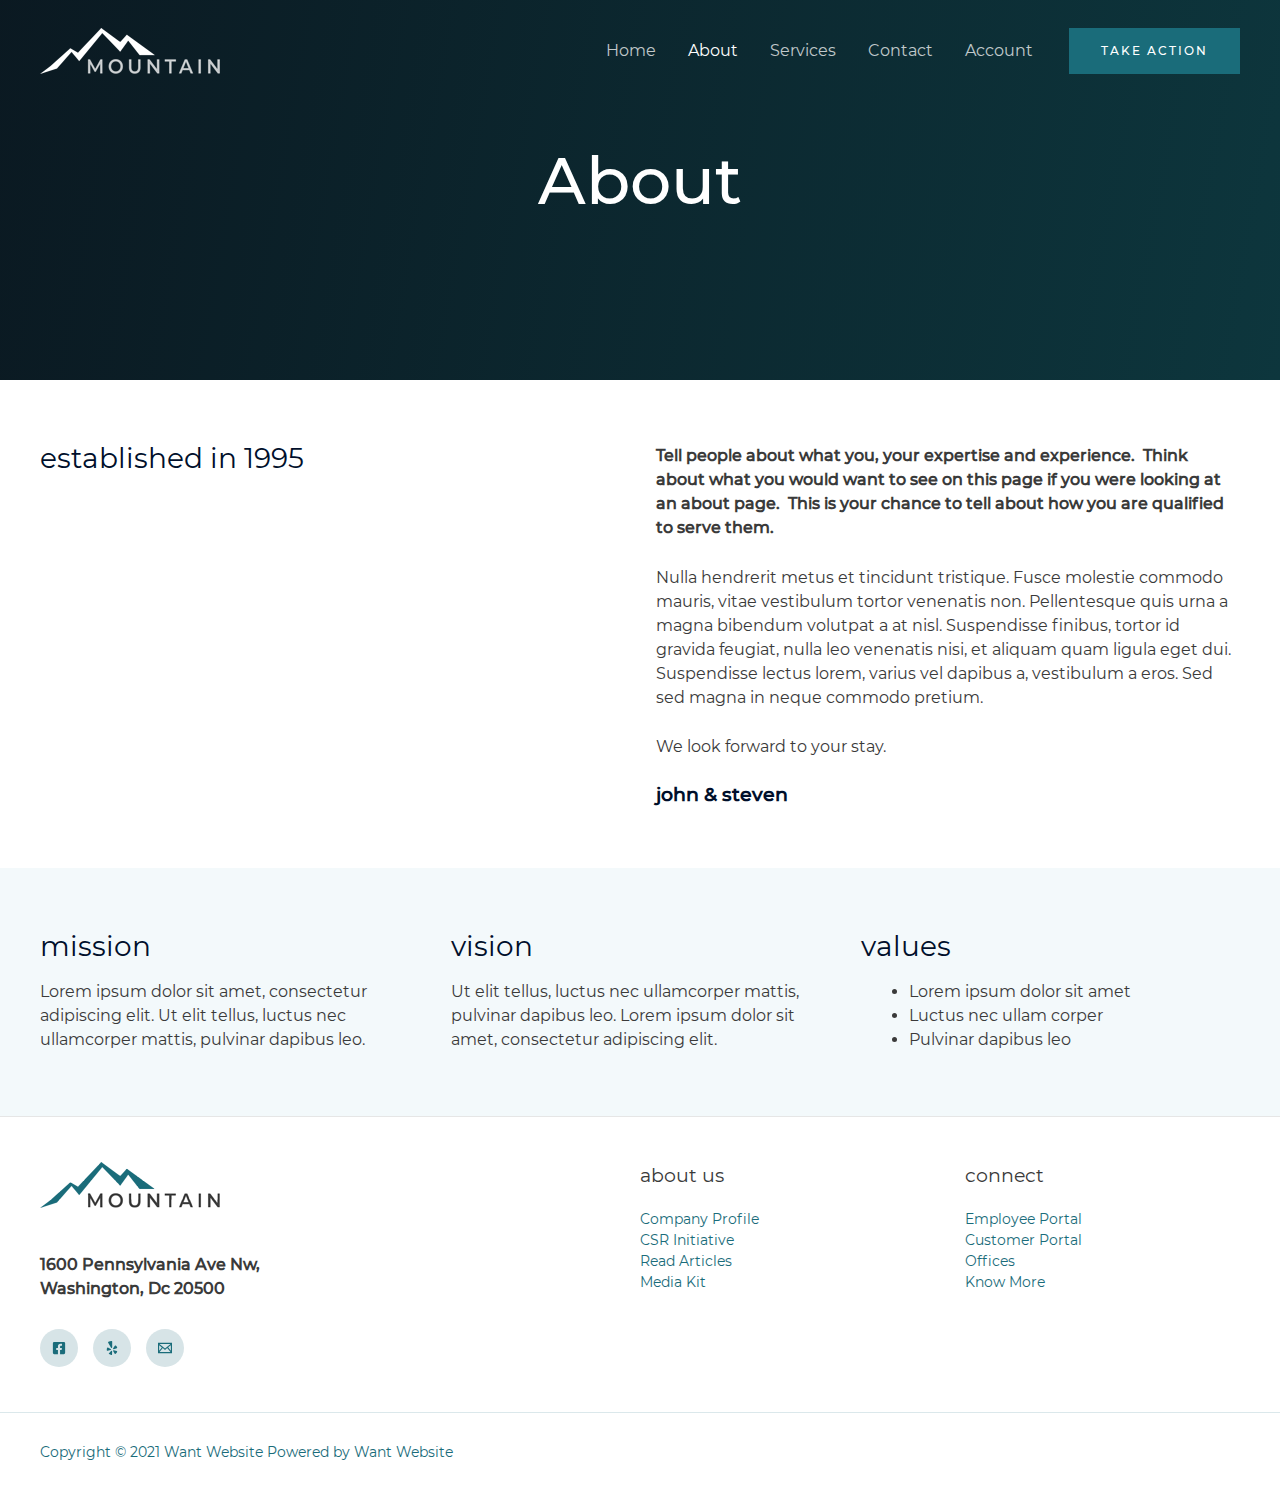
<file: about-html/index.html>
<!DOCTYPE html>
<html lang="en-US">
<head>
<meta charset="UTF-8">
<meta name="viewport" content="width=device-width, initial-scale=1">
<link rel="profile" href="https://gmpg.org/xfn/11">

<title>About &#8211; Want Website</title>
<meta name='robots' content='max-image-preview:large' />
<link rel='dns-prefetch' href='//fonts.googleapis.com' />
<link rel='dns-prefetch' href='//s.w.org' />
<link rel="alternate" type="application/rss+xml" title="Want Website &raquo; Feed" href="http://localhost/website2/feed/" />
<link rel="alternate" type="application/rss+xml" title="Want Website &raquo; Comments Feed" href="http://localhost/website2/comments/feed/" />
		<script>
			window._wpemojiSettings = {"baseUrl":"https:\/\/s.w.org\/images\/core\/emoji\/13.1.0\/72x72\/","ext":".png","svgUrl":"https:\/\/s.w.org\/images\/core\/emoji\/13.1.0\/svg\/","svgExt":".svg","source":{"concatemoji":"http:\/\/localhost\/website2\/wp-includes\/js\/wp-emoji-release.min.js?ver=5.8"}};
			!function(e,a,t){var n,r,o,i=a.createElement("canvas"),p=i.getContext&&i.getContext("2d");function s(e,t){var a=String.fromCharCode;p.clearRect(0,0,i.width,i.height),p.fillText(a.apply(this,e),0,0);e=i.toDataURL();return p.clearRect(0,0,i.width,i.height),p.fillText(a.apply(this,t),0,0),e===i.toDataURL()}function c(e){var t=a.createElement("script");t.src=e,t.defer=t.type="text/javascript",a.getElementsByTagName("head")[0].appendChild(t)}for(o=Array("flag","emoji"),t.supports={everything:!0,everythingExceptFlag:!0},r=0;r<o.length;r++)t.supports[o[r]]=function(e){if(!p||!p.fillText)return!1;switch(p.textBaseline="top",p.font="600 32px Arial",e){case"flag":return s([127987,65039,8205,9895,65039],[127987,65039,8203,9895,65039])?!1:!s([55356,56826,55356,56819],[55356,56826,8203,55356,56819])&&!s([55356,57332,56128,56423,56128,56418,56128,56421,56128,56430,56128,56423,56128,56447],[55356,57332,8203,56128,56423,8203,56128,56418,8203,56128,56421,8203,56128,56430,8203,56128,56423,8203,56128,56447]);case"emoji":return!s([10084,65039,8205,55357,56613],[10084,65039,8203,55357,56613])}return!1}(o[r]),t.supports.everything=t.supports.everything&&t.supports[o[r]],"flag"!==o[r]&&(t.supports.everythingExceptFlag=t.supports.everythingExceptFlag&&t.supports[o[r]]);t.supports.everythingExceptFlag=t.supports.everythingExceptFlag&&!t.supports.flag,t.DOMReady=!1,t.readyCallback=function(){t.DOMReady=!0},t.supports.everything||(n=function(){t.readyCallback()},a.addEventListener?(a.addEventListener("DOMContentLoaded",n,!1),e.addEventListener("load",n,!1)):(e.attachEvent("onload",n),a.attachEvent("onreadystatechange",function(){"complete"===a.readyState&&t.readyCallback()})),(n=t.source||{}).concatemoji?c(n.concatemoji):n.wpemoji&&n.twemoji&&(c(n.twemoji),c(n.wpemoji)))}(window,document,window._wpemojiSettings);
		</script>
		<style>
img.wp-smiley,
img.emoji {
	display: inline !important;
	border: none !important;
	box-shadow: none !important;
	height: 1em !important;
	width: 1em !important;
	margin: 0 .07em !important;
	vertical-align: -0.1em !important;
	background: none !important;
	padding: 0 !important;
}
</style>
	<link rel='stylesheet' href='css/editorplus-dist-gutenberg-frontend.css'>
<style id='editor_plus-plugin-frontend-style-inline-css'>

    @font-face {
      font-family: 'eplus-icon';
      src: url('http://localhost/website2/wp-content/plugins/editorplus/extensions/icon_inserter/fonts/eplus-icon.eot?xs1351');
      src: url('http://localhost/website2/wp-content/plugins/editorplus/extensions/icon_inserter/fonts/eplus-icon.eot?xs1351#iefix')
          format('embedded-opentype'),
        url('http://localhost/website2/wp-content/plugins/editorplus/extensions/icon_inserter/fonts/eplus-icon.ttf?xs1351') format('truetype'),
        url('http://localhost/website2/wp-content/plugins/editorplus/extensions/icon_inserter/fonts/eplus-icon.woff?xs1351') format('woff'),
        url('http://localhost/website2/wp-content/plugins/editorplus/extensions/icon_inserter/fonts/eplus-icon.svg?xs1351#eplus-icon') format('svg');
      font-weight: normal;
      font-style: normal;
      font-display: block;
    }
</style>
<link rel='stylesheet' href='css/astra-assets-css-minified-frontend.min.css'>
<style id='astra-theme-css-inline-css'>
html{font-size:100%;}a,.page-title{color:#1a6c7a;}a:hover,a:focus{color:#3a3a3a;}body,button,input,select,textarea,.ast-button,.ast-custom-button{font-family:'Montserrat',sans-serif;font-weight:400;font-size:16px;font-size:1rem;line-height:1.5;}blockquote{color:#000000;}h1,.entry-content h1,.entry-content h1 a,h2,.entry-content h2,.entry-content h2 a,h3,.entry-content h3,.entry-content h3 a,h4,.entry-content h4,.entry-content h4 a,h5,.entry-content h5,.entry-content h5 a,h6,.entry-content h6,.entry-content h6 a,.site-title,.site-title a{font-family:'Montserrat',sans-serif;font-weight:400;text-transform:lowercase;}.site-title{font-size:31px;font-size:1.9375rem;display:none;}header .custom-logo-link img{max-width:180px;}.astra-logo-svg{width:180px;}.ast-archive-description .ast-archive-title{font-size:40px;font-size:2.5rem;}.site-header .site-description{font-size:15px;font-size:0.9375rem;display:none;}.entry-title{font-size:30px;font-size:1.875rem;}h1,.entry-content h1,.entry-content h1 a{font-size:65px;font-size:4.0625rem;font-weight:500;font-family:'Montserrat',sans-serif;line-height:1;text-transform:capitalize;}h2,.entry-content h2,.entry-content h2 a{font-size:28px;font-size:1.75rem;font-weight:400;font-family:'Montserrat',sans-serif;line-height:1;text-transform:lowercase;}h3,.entry-content h3,.entry-content h3 a{font-size:19px;font-size:1.1875rem;font-weight:600;font-family:'Montserrat',sans-serif;line-height:1;text-transform:lowercase;}h4,.entry-content h4,.entry-content h4 a{font-size:20px;font-size:1.25rem;line-height:1;}h5,.entry-content h5,.entry-content h5 a{font-size:18px;font-size:1.125rem;line-height:1;}h6,.entry-content h6,.entry-content h6 a{font-size:15px;font-size:0.9375rem;line-height:1;}.ast-single-post .entry-title,.page-title{font-size:30px;font-size:1.875rem;}::selection{background-color:#1a6c7a;color:#ffffff;}body,h1,.entry-title a,.entry-content h1,.entry-content h1 a,h2,.entry-content h2,.entry-content h2 a,h3,.entry-content h3,.entry-content h3 a,h4,.entry-content h4,.entry-content h4 a,h5,.entry-content h5,.entry-content h5 a,h6,.entry-content h6,.entry-content h6 a{color:#3a3a3a;}.tagcloud a:hover,.tagcloud a:focus,.tagcloud a.current-item{color:#ffffff;border-color:#1a6c7a;background-color:#1a6c7a;}input:focus,input[type="text"]:focus,input[type="email"]:focus,input[type="url"]:focus,input[type="password"]:focus,input[type="reset"]:focus,input[type="search"]:focus,textarea:focus{border-color:#1a6c7a;}input[type="radio"]:checked,input[type=reset],input[type="checkbox"]:checked,input[type="checkbox"]:hover:checked,input[type="checkbox"]:focus:checked,input[type=range]::-webkit-slider-thumb{border-color:#1a6c7a;background-color:#1a6c7a;box-shadow:none;}.site-footer a:hover + .post-count,.site-footer a:focus + .post-count{background:#1a6c7a;border-color:#1a6c7a;}.single .nav-links .nav-previous,.single .nav-links .nav-next{color:#1a6c7a;}.entry-meta,.entry-meta *{line-height:1.45;color:#1a6c7a;}.entry-meta a:hover,.entry-meta a:hover *,.entry-meta a:focus,.entry-meta a:focus *,.page-links > .page-link,.page-links .page-link:hover,.post-navigation a:hover{color:#3a3a3a;}.widget-title{font-size:22px;font-size:1.375rem;color:#3a3a3a;}#cat option,.secondary .calendar_wrap thead a,.secondary .calendar_wrap thead a:visited{color:#1a6c7a;}.secondary .calendar_wrap #today,.ast-progress-val span{background:#1a6c7a;}.secondary a:hover + .post-count,.secondary a:focus + .post-count{background:#1a6c7a;border-color:#1a6c7a;}.calendar_wrap #today > a{color:#ffffff;}.page-links .page-link,.single .post-navigation a{color:#1a6c7a;}.site-logo-img img{ transition:all 0.2s linear;}@media (max-width:921px){#ast-desktop-header{display:none;}}@media (min-width:921px){#ast-mobile-header{display:none;}}.wp-block-buttons.aligncenter{justify-content:center;}@media (max-width:782px){.entry-content .wp-block-columns .wp-block-column{margin-left:0px;}}@media (min-width:1200px){.ast-no-sidebar.ast-separate-container .entry-content .wp-block-group.alignwide,.ast-no-sidebar.ast-separate-container .entry-content .wp-block-cover.alignwide{margin-left:-20px;margin-right:-20px;padding-left:20px;padding-right:20px;}.ast-no-sidebar.ast-separate-container .entry-content .wp-block-cover.alignfull,.ast-no-sidebar.ast-separate-container .entry-content .wp-block-group.alignfull{margin-left:-6.67em;margin-right:-6.67em;padding-left:6.67em;padding-right:6.67em;}}@media (min-width:1200px){.wp-block-cover-image.alignwide .wp-block-cover__inner-container,.wp-block-cover.alignwide .wp-block-cover__inner-container,.wp-block-cover-image.alignfull .wp-block-cover__inner-container,.wp-block-cover.alignfull .wp-block-cover__inner-container{width:100%;}}.ast-plain-container.ast-no-sidebar #primary{margin-top:0;margin-bottom:0;}@media (max-width:921px){.ast-theme-transparent-header #primary,.ast-theme-transparent-header #secondary{padding:0;}}.wp-block-columns{margin-bottom:unset;}.wp-block-image.size-full{margin:2rem 0;}.wp-block-separator.has-background{padding:0;}.wp-block-gallery{margin-bottom:1.6em;}.wp-block-group{padding-top:4em;padding-bottom:4em;}.wp-block-group__inner-container .wp-block-columns:last-child,.wp-block-group__inner-container :last-child,.wp-block-table table{margin-bottom:0;}.blocks-gallery-grid{width:100%;}.wp-block-navigation-link__content{padding:5px 0;}.wp-block-group .wp-block-group .has-text-align-center,.wp-block-group .wp-block-column .has-text-align-center{max-width:100%;}.has-text-align-center{margin:0 auto;}@media (min-width:1200px){.wp-block-cover__inner-container,.alignwide .wp-block-group__inner-container,.alignfull .wp-block-group__inner-container{max-width:1200px;margin:0 auto;}.wp-block-group.alignnone,.wp-block-group.aligncenter,.wp-block-group.alignleft,.wp-block-group.alignright,.wp-block-group.alignwide,.wp-block-columns.alignwide{margin:2rem 0 1rem 0;}}@media (max-width:1200px){.wp-block-group{padding:3em;}.wp-block-group .wp-block-group{padding:1.5em;}.wp-block-columns,.wp-block-column{margin:1rem 0;}}@media (min-width:921px){.wp-block-columns .wp-block-group{padding:2em;}}@media (max-width:544px){.wp-block-cover-image .wp-block-cover__inner-container,.wp-block-cover .wp-block-cover__inner-container{width:unset;}.wp-block-cover,.wp-block-cover-image{padding:2em 0;}.wp-block-group,.wp-block-cover{padding:2em;}.wp-block-media-text__media img,.wp-block-media-text__media video{width:unset;max-width:100%;}.wp-block-media-text.has-background .wp-block-media-text__content{padding:1em;}.wp-block-media-text .wp-block-media-text__content{padding:3em 2em;}}@media (max-width:921px){.ast-separate-container .ast-article-post,.ast-separate-container .ast-article-single{padding:1.5em 2.14em;}.ast-separate-container #primary,.ast-separate-container #secondary{padding:1.5em 0;}#primary,#secondary{padding:1.5em 0;margin:0;}.ast-left-sidebar #content > .ast-container{display:flex;flex-direction:column-reverse;width:100%;}.ast-author-box img.avatar{margin:20px 0 0 0;}}@media (min-width:922px){.ast-separate-container.ast-right-sidebar #primary,.ast-separate-container.ast-left-sidebar #primary{border:0;}.search-no-results.ast-separate-container #primary{margin-bottom:4em;}}.elementor-button-wrapper .elementor-button{border-style:solid;text-decoration:none;border-top-width:2px;border-right-width:2px;border-left-width:2px;border-bottom-width:2px;}body .elementor-button.elementor-size-sm,body .elementor-button.elementor-size-xs,body .elementor-button.elementor-size-md,body .elementor-button.elementor-size-lg,body .elementor-button.elementor-size-xl,body .elementor-button{border-radius:0px;padding-top:16px;padding-right:40px;padding-bottom:16px;padding-left:40px;}.elementor-button-wrapper .elementor-button{border-color:#1a6c7a;background-color:#1a6c7a;}.elementor-button-wrapper .elementor-button:hover,.elementor-button-wrapper .elementor-button:focus{color:#ffffff;background-color:rgba(0,104,122,0.7);border-color:rgba(0,104,122,0.7);}.wp-block-button .wp-block-button__link,.elementor-button-wrapper .elementor-button,.elementor-button-wrapper .elementor-button:visited{color:#ffffff;}.elementor-button-wrapper .elementor-button{font-family:'Montserrat',sans-serif;font-weight:500;line-height:1;text-transform:uppercase;letter-spacing:2px;}body .elementor-button.elementor-size-sm,body .elementor-button.elementor-size-xs,body .elementor-button.elementor-size-md,body .elementor-button.elementor-size-lg,body .elementor-button.elementor-size-xl,body .elementor-button{font-size:12px;font-size:0.75rem;}.wp-block-button .wp-block-button__link:hover,.wp-block-button .wp-block-button__link:focus{color:#ffffff;background-color:rgba(0,104,122,0.7);border-color:rgba(0,104,122,0.7);}.elementor-widget-heading h1.elementor-heading-title{line-height:1;}.elementor-widget-heading h2.elementor-heading-title{line-height:1;}.elementor-widget-heading h3.elementor-heading-title{line-height:1;}.elementor-widget-heading h4.elementor-heading-title{line-height:1;}.elementor-widget-heading h5.elementor-heading-title{line-height:1;}.elementor-widget-heading h6.elementor-heading-title{line-height:1;}.wp-block-button .wp-block-button__link{border-style:solid;border-top-width:2px;border-right-width:2px;border-left-width:2px;border-bottom-width:2px;border-color:#1a6c7a;background-color:#1a6c7a;color:#ffffff;font-family:'Montserrat',sans-serif;font-weight:500;line-height:1;text-transform:uppercase;letter-spacing:2px;font-size:12px;font-size:0.75rem;border-radius:0px;padding-top:16px;padding-right:40px;padding-bottom:16px;padding-left:40px;}.menu-toggle,button,.ast-button,.ast-custom-button,.button,input#submit,input[type="button"],input[type="submit"],input[type="reset"]{border-style:solid;border-top-width:2px;border-right-width:2px;border-left-width:2px;border-bottom-width:2px;color:#ffffff;border-color:#1a6c7a;background-color:#1a6c7a;border-radius:0px;padding-top:16px;padding-right:40px;padding-bottom:16px;padding-left:40px;font-family:'Montserrat',sans-serif;font-weight:500;font-size:12px;font-size:0.75rem;line-height:1;text-transform:uppercase;letter-spacing:2px;}button:focus,.menu-toggle:hover,button:hover,.ast-button:hover,.ast-custom-button:hover .button:hover,.ast-custom-button:hover ,input[type=reset]:hover,input[type=reset]:focus,input#submit:hover,input#submit:focus,input[type="button"]:hover,input[type="button"]:focus,input[type="submit"]:hover,input[type="submit"]:focus{color:#ffffff;background-color:rgba(0,104,122,0.7);border-color:rgba(0,104,122,0.7);}@media (min-width:544px){.ast-container{max-width:100%;}}@media (max-width:544px){.ast-separate-container .ast-article-post,.ast-separate-container .ast-article-single,.ast-separate-container .comments-title,.ast-separate-container .ast-archive-description{padding:1.5em 1em;}.ast-separate-container #content .ast-container{padding-left:0.54em;padding-right:0.54em;}.ast-separate-container .ast-comment-list li.depth-1{padding:1.5em 1em;margin-bottom:1.5em;}.ast-separate-container .ast-comment-list .bypostauthor{padding:.5em;}.ast-search-menu-icon.ast-dropdown-active .search-field{width:170px;}}@media (max-width:921px){.ast-mobile-header-stack .main-header-bar .ast-search-menu-icon{display:inline-block;}.ast-header-break-point.ast-header-custom-item-outside .ast-mobile-header-stack .main-header-bar .ast-search-icon{margin:0;}.ast-comment-avatar-wrap img{max-width:2.5em;}.ast-separate-container .ast-comment-list li.depth-1{padding:1.5em 2.14em;}.ast-separate-container .comment-respond{padding:2em 2.14em;}.ast-comment-meta{padding:0 1.8888em 1.3333em;}}@media (max-width:921px){.site-title{display:none;}.ast-archive-description .ast-archive-title{font-size:40px;}.site-header .site-description{display:none;}.entry-title{font-size:30px;}h1,.entry-content h1,.entry-content h1 a{font-size:40px;}h2,.entry-content h2,.entry-content h2 a{font-size:30px;}h3,.entry-content h3,.entry-content h3 a{font-size:25px;}h4,.entry-content h4,.entry-content h4 a{font-size:20px;font-size:1.25rem;}h5,.entry-content h5,.entry-content h5 a{font-size:18px;font-size:1.125rem;}h6,.entry-content h6,.entry-content h6 a{font-size:16px;font-size:1rem;}.ast-single-post .entry-title,.page-title{font-size:30px;}}@media (max-width:544px){.site-title{display:none;}.ast-archive-description .ast-archive-title{font-size:40px;}.site-header .site-description{display:none;}.entry-title{font-size:30px;}h1,.entry-content h1,.entry-content h1 a{font-size:30px;}h2,.entry-content h2,.entry-content h2 a{font-size:30px;}h3,.entry-content h3,.entry-content h3 a{font-size:22px;}h4,.entry-content h4,.entry-content h4 a{font-size:18px;font-size:1.125rem;}h5,.entry-content h5,.entry-content h5 a{font-size:18px;font-size:1.125rem;}h6,.entry-content h6,.entry-content h6 a{font-size:16px;font-size:1rem;}.ast-single-post .entry-title,.page-title{font-size:30px;}.ast-header-break-point .site-branding img,.ast-header-break-point .custom-logo-link img{max-width:150px;}.astra-logo-svg{width:150px;}.ast-header-break-point .site-logo-img .custom-mobile-logo-link img{max-width:150px;}}@media (max-width:921px){html{font-size:91.2%;}}@media (max-width:544px){html{font-size:91.2%;}}@media (min-width:922px){.ast-container{max-width:1240px;}}@font-face {font-family: "Astra";src: url(http://localhost/website2/wp-content/themes/astra/assets/fonts/astra.woff) format("woff"),url(http://localhost/website2/wp-content/themes/astra/assets/fonts/astra.ttf) format("truetype"),url(http://localhost/website2/wp-content/themes/astra/assets/fonts/astra.svg#astra) format("svg");font-weight: normal;font-style: normal;font-display: fallback;}@media (min-width:922px){.main-header-menu .sub-menu .menu-item.ast-left-align-sub-menu:hover > .sub-menu,.main-header-menu .sub-menu .menu-item.ast-left-align-sub-menu.focus > .sub-menu{margin-left:-2px;}}.ast-theme-transparent-header [data-section="section-header-mobile-trigger"] .ast-button-wrap .ast-mobile-menu-trigger-fill,.ast-theme-transparent-header [data-section="section-header-mobile-trigger"] .ast-button-wrap .ast-mobile-menu-trigger-minimal{border:none;}.astra-icon-down_arrow::after {content: "\e900";font-family: Astra;}.astra-icon-close::after {content: "\e5cd";font-family: Astra;}.astra-icon-drag_handle::after {content: "\e25d";font-family: Astra;}.astra-icon-format_align_justify::after {content: "\e235";font-family: Astra;}.astra-icon-menu::after {content: "\e5d2";font-family: Astra;}.astra-icon-reorder::after {content: "\e8fe";font-family: Astra;}.astra-icon-search::after {content: "\e8b6";font-family: Astra;}.astra-icon-zoom_in::after {content: "\e56b";font-family: Astra;}.astra-icon-check-circle::after {content: "\e901";font-family: Astra;}.astra-icon-shopping-cart::after {content: "\f07a";font-family: Astra;}.astra-icon-shopping-bag::after {content: "\f290";font-family: Astra;}.astra-icon-shopping-basket::after {content: "\f291";font-family: Astra;}.astra-icon-circle-o::after {content: "\e903";font-family: Astra;}.astra-icon-certificate::after {content: "\e902";font-family: Astra;}.ast-theme-transparent-header #masthead .site-logo-img .transparent-custom-logo .astra-logo-svg{width:180px;}.ast-theme-transparent-header #masthead .site-logo-img .transparent-custom-logo img{ max-width:180px;}@media (max-width:543px){.ast-theme-transparent-header #masthead .site-logo-img .transparent-custom-logo .astra-logo-svg{width:150px;}.ast-theme-transparent-header #masthead .site-logo-img .transparent-custom-logo img{ max-width:150px;}}@media (min-width:921px){.ast-theme-transparent-header #masthead{position:absolute;left:0;right:0;}.ast-theme-transparent-header .main-header-bar,.ast-theme-transparent-header.ast-header-break-point .main-header-bar{background:none;}body.elementor-editor-active.ast-theme-transparent-header #masthead,.fl-builder-edit .ast-theme-transparent-header #masthead,body.vc_editor.ast-theme-transparent-header #masthead,body.brz-ed.ast-theme-transparent-header #masthead{z-index:0;}.ast-header-break-point.ast-replace-site-logo-transparent.ast-theme-transparent-header .custom-mobile-logo-link{display:none;}.ast-header-break-point.ast-replace-site-logo-transparent.ast-theme-transparent-header .transparent-custom-logo{display:inline-block;}.ast-theme-transparent-header .ast-above-header,.ast-theme-transparent-header .ast-above-header.ast-above-header-bar{background-image:none;background-color:transparent;}.ast-theme-transparent-header .ast-below-header{background-image:none;background-color:transparent;}}.ast-theme-transparent-header .site-title a,.ast-theme-transparent-header .site-title a:focus,.ast-theme-transparent-header .site-title a:hover,.ast-theme-transparent-header .site-title a:visited{color:#ffffff;}.ast-theme-transparent-header .site-header .site-description{color:#ffffff;}.ast-theme-transparent-header .ast-builder-menu .main-header-menu,.ast-theme-transparent-header .ast-builder-menu .main-header-menu .menu-link,.ast-theme-transparent-header [CLASS*="ast-builder-menu-"] .main-header-menu .menu-item > .menu-link,.ast-theme-transparent-header .ast-masthead-custom-menu-items,.ast-theme-transparent-header .ast-masthead-custom-menu-items a,.ast-theme-transparent-header .ast-builder-menu .main-header-menu .menu-item > .ast-menu-toggle,.ast-theme-transparent-header .ast-builder-menu .main-header-menu .menu-item > .ast-menu-toggle,.ast-theme-transparent-header .ast-above-header-navigation a,.ast-header-break-point.ast-theme-transparent-header .ast-above-header-navigation a,.ast-header-break-point.ast-theme-transparent-header .ast-above-header-navigation > ul.ast-above-header-menu > .menu-item-has-children:not(.current-menu-item) > .ast-menu-toggle,.ast-theme-transparent-header .ast-below-header-menu,.ast-theme-transparent-header .ast-below-header-menu a,.ast-header-break-point.ast-theme-transparent-header .ast-below-header-menu a,.ast-header-break-point.ast-theme-transparent-header .ast-below-header-menu,.ast-theme-transparent-header .main-header-menu .menu-link{color:rgba(255,255,255,0.75);}.ast-theme-transparent-header .ast-builder-menu .main-header-menu .menu-item:hover > .menu-link,.ast-theme-transparent-header .ast-builder-menu .main-header-menu .menu-item:hover > .ast-menu-toggle,.ast-theme-transparent-header .ast-builder-menu .main-header-menu .ast-masthead-custom-menu-items a:hover,.ast-theme-transparent-header .ast-builder-menu .main-header-menu .focus > .menu-link,.ast-theme-transparent-header .ast-builder-menu .main-header-menu .focus > .ast-menu-toggle,.ast-theme-transparent-header .ast-builder-menu .main-header-menu .current-menu-item > .menu-link,.ast-theme-transparent-header .ast-builder-menu .main-header-menu .current-menu-ancestor > .menu-link,.ast-theme-transparent-header .ast-builder-menu .main-header-menu .current-menu-item > .ast-menu-toggle,.ast-theme-transparent-header .ast-builder-menu .main-header-menu .current-menu-ancestor > .ast-menu-toggle,.ast-theme-transparent-header [CLASS*="ast-builder-menu-"] .main-header-menu .current-menu-item > .menu-link,.ast-theme-transparent-header [CLASS*="ast-builder-menu-"] .main-header-menu .current-menu-ancestor > .menu-link,.ast-theme-transparent-header [CLASS*="ast-builder-menu-"] .main-header-menu .current-menu-item > .ast-menu-toggle,.ast-theme-transparent-header [CLASS*="ast-builder-menu-"] .main-header-menu .current-menu-ancestor > .ast-menu-toggle,.ast-theme-transparent-header .main-header-menu .menu-item:hover > .menu-link,.ast-theme-transparent-header .main-header-menu .current-menu-item > .menu-link,.ast-theme-transparent-header .main-header-menu .current-menu-ancestor > .menu-link{color:#ffffff;}.ast-theme-transparent-header div.ast-masthead-custom-menu-items,.ast-theme-transparent-header div.ast-masthead-custom-menu-items .widget,.ast-theme-transparent-header div.ast-masthead-custom-menu-items .widget-title,.ast-theme-transparent-header .site-header-section [CLASS*="ast-header-html-"] .ast-builder-html-element{color:#ffffff;}@media (max-width:921px){.ast-theme-transparent-header #masthead{position:absolute;left:0;right:0;}.ast-theme-transparent-header .main-header-bar,.ast-theme-transparent-header.ast-header-break-point .main-header-bar{background:none;}body.elementor-editor-active.ast-theme-transparent-header #masthead,.fl-builder-edit .ast-theme-transparent-header #masthead,body.vc_editor.ast-theme-transparent-header #masthead,body.brz-ed.ast-theme-transparent-header #masthead{z-index:0;}.ast-header-break-point.ast-replace-site-logo-transparent.ast-theme-transparent-header .custom-mobile-logo-link{display:none;}.ast-header-break-point.ast-replace-site-logo-transparent.ast-theme-transparent-header .transparent-custom-logo{display:inline-block;}.ast-theme-transparent-header .ast-above-header,.ast-theme-transparent-header .ast-above-header.ast-above-header-bar{background-image:none;background-color:transparent;}.ast-theme-transparent-header .ast-below-header{background-image:none;background-color:transparent;}}@media (max-width:921px){.ast-theme-transparent-header .ast-builder-menu .main-header-menu,.ast-theme-transparent-header .ast-builder-menu .main-header-menu .menu-link,.ast-theme-transparent-header [CLASS*="ast-builder-menu-"] .main-header-menu .menu-item > .menu-link,.ast-theme-transparent-header .ast-masthead-custom-menu-items,.ast-theme-transparent-header .ast-masthead-custom-menu-items a,.ast-theme-transparent-header .ast-builder-menu .main-header-menu .menu-item > .ast-menu-toggle,.ast-theme-transparent-header .ast-builder-menu .main-header-menu .menu-item > .ast-menu-toggle,.ast-theme-transparent-header .main-header-menu .menu-link{color:#000000;}.ast-theme-transparent-header .ast-builder-menu .main-header-menu .menu-item:hover > .menu-link,.ast-theme-transparent-header .ast-builder-menu .main-header-menu .menu-item:hover > .ast-menu-toggle,.ast-theme-transparent-header .ast-builder-menu .main-header-menu .ast-masthead-custom-menu-items a:hover,.ast-theme-transparent-header .ast-builder-menu .main-header-menu .focus > .menu-link,.ast-theme-transparent-header .ast-builder-menu .main-header-menu .focus > .ast-menu-toggle,.ast-theme-transparent-header .ast-builder-menu .main-header-menu .current-menu-item > .menu-link,.ast-theme-transparent-header .ast-builder-menu .main-header-menu .current-menu-ancestor > .menu-link,.ast-theme-transparent-header .ast-builder-menu .main-header-menu .current-menu-item > .ast-menu-toggle,.ast-theme-transparent-header .ast-builder-menu .main-header-menu .current-menu-ancestor > .ast-menu-toggle,.ast-theme-transparent-header [CLASS*="ast-builder-menu-"] .main-header-menu .current-menu-item > .menu-link,.ast-theme-transparent-header [CLASS*="ast-builder-menu-"] .main-header-menu .current-menu-ancestor > .menu-link,.ast-theme-transparent-header [CLASS*="ast-builder-menu-"] .main-header-menu .current-menu-item > .ast-menu-toggle,.ast-theme-transparent-header [CLASS*="ast-builder-menu-"] .main-header-menu .current-menu-ancestor > .ast-menu-toggle,.ast-theme-transparent-header .main-header-menu .menu-item:hover > .menu-link,.ast-theme-transparent-header .main-header-menu .current-menu-item > .menu-link,.ast-theme-transparent-header .main-header-menu .current-menu-ancestor > .menu-link{color:#333333;}}@media (max-width:544px){.ast-theme-transparent-header .ast-builder-menu .main-header-menu,.ast-theme-transparent-header .ast-builder-menu .main-header-menu .menu-item > .menu-link,.ast-theme-transparent-header .ast-builder-menu .main-header-menu .menu-link,.ast-theme-transparent-header .ast-masthead-custom-menu-items,.ast-theme-transparent-header .ast-masthead-custom-menu-items a,.ast-theme-transparent-header .ast-builder-menu .main-header-menu .menu-item > .ast-menu-toggle,.ast-theme-transparent-header .ast-builder-menu .main-header-menu .menu-item > .ast-menu-toggle,.ast-theme-transparent-header .main-header-menu .menu-link{color:#000000;}.ast-theme-transparent-header .ast-builder-menu .main-header-menu .menu-item:hover > .menu-link,.ast-theme-transparent-header .ast-builder-menu .main-header-menu .menu-item:hover > .ast-menu-toggle,.ast-theme-transparent-header .ast-builder-menu .main-header-menu .ast-masthead-custom-menu-items a:hover,.ast-theme-transparent-header .ast-builder-menu .main-header-menu .focus > .menu-link,.ast-theme-transparent-header .ast-builder-menu .main-header-menu .focus > .ast-menu-toggle,.ast-theme-transparent-header .ast-builder-menu .main-header-menu .current-menu-item > .menu-link,.ast-theme-transparent-header .ast-builder-menu .main-header-menu .current-menu-ancestor > .menu-link,.ast-theme-transparent-header .ast-builder-menu .main-header-menu .current-menu-item > .ast-menu-toggle,.ast-theme-transparent-header .ast-builder-menu .main-header-menu .current-menu-ancestor > .ast-menu-toggle,.ast-theme-transparent-header [CLASS*="ast-builder-menu-"] .main-header-menu .current-menu-item > .menu-link,.ast-theme-transparent-header [CLASS*="ast-builder-menu-"] .main-header-menu .current-menu-ancestor > .menu-link,.ast-theme-transparent-header [CLASS*="ast-builder-menu-"] .main-header-menu .current-menu-item > .ast-menu-toggle,.ast-theme-transparent-header [CLASS*="ast-builder-menu-"] .main-header-menu .current-menu-ancestor > .ast-menu-toggle,.ast-theme-transparent-header .main-header-menu .menu-item:hover > .menu-link,.ast-theme-transparent-header .main-header-menu .current-menu-item > .menu-link,.ast-theme-transparent-header .main-header-menu .current-menu-ancestor > .menu-link{color:#333333;}}.ast-theme-transparent-header #ast-desktop-header > [CLASS*="-header-wrap"]:nth-last-child(2) > [CLASS*="-header-bar"],.ast-theme-transparent-header.ast-header-break-point #ast-mobile-header > [CLASS*="-header-wrap"]:nth-last-child(2) > [CLASS*="-header-bar"]{border-bottom-width:0px;border-bottom-style:solid;border-bottom-color:rgba(0,0,0,0);}.ast-breadcrumbs .trail-browse,.ast-breadcrumbs .trail-items,.ast-breadcrumbs .trail-items li{display:inline-block;margin:0;padding:0;border:none;background:inherit;text-indent:0;}.ast-breadcrumbs .trail-browse{font-size:inherit;font-style:inherit;font-weight:inherit;color:inherit;}.ast-breadcrumbs .trail-items{list-style:none;}.trail-items li::after{padding:0 0.3em;content:"\00bb";}.trail-items li:last-of-type::after{display:none;}h1,.entry-content h1,h2,.entry-content h2,h3,.entry-content h3,h4,.entry-content h4,h5,.entry-content h5,h6,.entry-content h6{color:#000f2b;}@media (max-width:921px){.ast-builder-grid-row-container.ast-builder-grid-row-tablet-3-firstrow .ast-builder-grid-row > *:first-child,.ast-builder-grid-row-container.ast-builder-grid-row-tablet-3-lastrow .ast-builder-grid-row > *:last-child{grid-column:1 / -1;}}@media (max-width:544px){.ast-builder-grid-row-container.ast-builder-grid-row-mobile-3-firstrow .ast-builder-grid-row > *:first-child,.ast-builder-grid-row-container.ast-builder-grid-row-mobile-3-lastrow .ast-builder-grid-row > *:last-child{grid-column:1 / -1;}}.ast-builder-layout-element[data-section="title_tagline"]{display:flex;}@media (max-width:921px){.ast-header-break-point .ast-builder-layout-element[data-section="title_tagline"]{display:flex;}}@media (max-width:544px){.ast-header-break-point .ast-builder-layout-element[data-section="title_tagline"]{display:flex;}}[data-section*="section-hb-button-"] .menu-link{display:none;}.ast-header-button-1 .ast-custom-button{color:#ffffff;background:#1a6c7a;}.ast-header-button-1[data-section*="section-hb-button-"] .ast-builder-button-wrap .ast-custom-button{padding-top:15px;padding-bottom:15px;padding-left:30px;padding-right:30px;}.ast-header-button-1[data-section="section-hb-button-1"]{display:flex;}@media (max-width:921px){.ast-header-break-point .ast-header-button-1[data-section="section-hb-button-1"]{display:flex;}}@media (max-width:544px){.ast-header-break-point .ast-header-button-1[data-section="section-hb-button-1"]{display:flex;}}.ast-builder-menu-1{font-family:inherit;font-weight:inherit;}.ast-builder-menu-1 .sub-menu,.ast-builder-menu-1 .inline-on-mobile .sub-menu{border-top-width:1px;border-bottom-width:1px;border-right-width:1px;border-left-width:1px;border-color:#eaeaea;border-style:solid;border-radius:0px;}.ast-builder-menu-1 .main-header-menu > .menu-item > .sub-menu,.ast-builder-menu-1 .main-header-menu > .menu-item > .astra-full-megamenu-wrapper{margin-top:0px;}.ast-desktop .ast-builder-menu-1 .main-header-menu > .menu-item > .sub-menu:before,.ast-desktop .ast-builder-menu-1 .main-header-menu > .menu-item > .astra-full-megamenu-wrapper:before{height:calc( 0px + 5px );}.ast-desktop .ast-builder-menu-1 .menu-item .sub-menu .menu-link{border-bottom-width:1px;border-color:#eaeaea;border-style:solid;}.ast-desktop .ast-builder-menu-1 .menu-item .sub-menu .menu-item:last-child .menu-link{border-bottom-width:0;}@media (max-width:921px){.ast-header-break-point .ast-builder-menu-1 .menu-item.menu-item-has-children > .ast-menu-toggle{top:0;}.ast-builder-menu-1 .menu-item-has-children > .menu-link:after{content:unset;}}@media (max-width:544px){.ast-header-break-point .ast-builder-menu-1 .menu-item.menu-item-has-children > .ast-menu-toggle{top:0;}}.ast-builder-menu-1{display:flex;}@media (max-width:921px){.ast-header-break-point .ast-builder-menu-1{display:flex;}}@media (max-width:544px){.ast-header-break-point .ast-builder-menu-1{display:flex;}}.site-below-footer-wrap{padding-top:20px;padding-bottom:20px;}.site-below-footer-wrap[data-section="section-below-footer-builder"]{background-color:rgba(25,26,31,0);;background-image:none;;min-height:80px;border-style:solid;border-width:0px;border-top-width:1px;border-top-color:#dbe8eb;}.site-below-footer-wrap[data-section="section-below-footer-builder"] .ast-builder-grid-row{max-width:1200px;margin-left:auto;margin-right:auto;}.site-below-footer-wrap[data-section="section-below-footer-builder"] .ast-builder-grid-row,.site-below-footer-wrap[data-section="section-below-footer-builder"] .site-footer-section{align-items:flex-start;}.site-below-footer-wrap[data-section="section-below-footer-builder"].ast-footer-row-inline .site-footer-section{display:flex;margin-bottom:0;}.ast-builder-grid-row-full .ast-builder-grid-row{grid-template-columns:1fr;}@media (max-width:921px){.site-below-footer-wrap[data-section="section-below-footer-builder"].ast-footer-row-tablet-inline .site-footer-section{display:flex;margin-bottom:0;}.site-below-footer-wrap[data-section="section-below-footer-builder"].ast-footer-row-tablet-stack .site-footer-section{display:block;margin-bottom:10px;}.ast-builder-grid-row-container.ast-builder-grid-row-tablet-full .ast-builder-grid-row{grid-template-columns:1fr;}}@media (max-width:544px){.site-below-footer-wrap[data-section="section-below-footer-builder"].ast-footer-row-mobile-inline .site-footer-section{display:flex;margin-bottom:0;}.site-below-footer-wrap[data-section="section-below-footer-builder"].ast-footer-row-mobile-stack .site-footer-section{display:block;margin-bottom:10px;}.ast-builder-grid-row-container.ast-builder-grid-row-mobile-full .ast-builder-grid-row{grid-template-columns:1fr;}}@media (max-width:921px){.site-below-footer-wrap[data-section="section-below-footer-builder"]{padding-left:30px;}}@media (max-width:544px){.site-below-footer-wrap[data-section="section-below-footer-builder"]{padding-left:20px;padding-right:20px;}}.site-below-footer-wrap[data-section="section-below-footer-builder"]{display:grid;}@media (max-width:921px){.ast-header-break-point .site-below-footer-wrap[data-section="section-below-footer-builder"]{display:grid;}}@media (max-width:544px){.ast-header-break-point .site-below-footer-wrap[data-section="section-below-footer-builder"]{display:grid;}}.ast-footer-copyright{text-align:left;}.ast-footer-copyright {color:#1a6c7a;}@media (max-width:921px){.ast-footer-copyright{text-align:left;}}@media (max-width:544px){.ast-footer-copyright{text-align:center;}}.ast-footer-copyright {font-size:14px;font-size:0.875rem;}.ast-footer-copyright.ast-builder-layout-element{display:flex;}@media (max-width:921px){.ast-header-break-point .ast-footer-copyright.ast-builder-layout-element{display:flex;}}@media (max-width:544px){.ast-header-break-point .ast-footer-copyright.ast-builder-layout-element{display:flex;}}.ast-builder-social-element:hover {color: #0274be;}.ast-social-stack-desktop .ast-builder-social-element,.ast-social-stack-tablet .ast-builder-social-element,.ast-social-stack-mobile .ast-builder-social-element {margin-top: 6px;margin-bottom: 6px;}.ast-social-color-type-official .ast-builder-social-element,.ast-social-color-type-official .social-item-label {color: var(--color);background-color: var(--background-color);}.header-social-inner-wrap.ast-social-color-type-official .ast-builder-social-element svg,.footer-social-inner-wrap.ast-social-color-type-official .ast-builder-social-element svg {fill: currentColor;}.social-show-label-true .ast-builder-social-element {width: auto;padding: 0 0.4em;}[data-section^="section-fb-social-icons-"] .footer-social-inner-wrap {text-align: center;}.ast-footer-social-wrap {width: 100%;}.ast-footer-social-wrap .ast-builder-social-element:first-child {margin-left: 0;}.ast-footer-social-wrap .ast-builder-social-element:last-child {margin-right: 0;}.ast-header-social-wrap .ast-builder-social-element:first-child {margin-left: 0;}.ast-header-social-wrap .ast-builder-social-element:last-child {margin-right: 0;}.ast-builder-social-element {line-height: 1;color: #3a3a3a;background: transparent;vertical-align: middle;transition: all 0.01s;margin-left: 6px;margin-right: 6px;justify-content: center;align-items: center;}.ast-builder-social-element {line-height: 1;color: #3a3a3a;background: transparent;vertical-align: middle;transition: all 0.01s;margin-left: 6px;margin-right: 6px;justify-content: center;align-items: center;}.ast-builder-social-element .social-item-label {padding-left: 6px;}.ast-footer-social-1-wrap .ast-builder-social-element{margin-left:7.5px;margin-right:7.5px;padding:12px;border-radius:50px;background:#d7e4e7;}.ast-footer-social-1-wrap .ast-builder-social-element svg{width:14px;height:14px;}.ast-footer-social-1-wrap .ast-social-icon-image-wrap{margin:12px;}.ast-footer-social-1-wrap .ast-social-color-type-custom svg{fill:#1a6c7a;}.ast-footer-social-1-wrap .ast-social-color-type-custom .social-item-label{color:#1a6c7a;}[data-section="section-fb-social-icons-1"] .footer-social-inner-wrap{text-align:left;}@media (max-width:921px){[data-section="section-fb-social-icons-1"] .footer-social-inner-wrap{text-align:left;}}@media (max-width:544px){.ast-footer-social-1-wrap{margin-top:20px;margin-bottom:0px;}[data-section="section-fb-social-icons-1"] .footer-social-inner-wrap{text-align:center;}}.ast-builder-layout-element[data-section="section-fb-social-icons-1"]{display:flex;}@media (max-width:921px){.ast-header-break-point .ast-builder-layout-element[data-section="section-fb-social-icons-1"]{display:flex;}}@media (max-width:544px){.ast-header-break-point .ast-builder-layout-element[data-section="section-fb-social-icons-1"]{display:flex;}}.site-primary-footer-wrap{padding-top:45px;padding-bottom:45px;}.site-primary-footer-wrap[data-section="section-primary-footer-builder"]{background-color:#ffffff;;background-image:none;;border-style:solid;border-width:0px;border-top-width:1px;border-top-color:#e6e6e6;}.site-primary-footer-wrap[data-section="section-primary-footer-builder"] .ast-builder-grid-row{max-width:1200px;margin-left:auto;margin-right:auto;}.site-primary-footer-wrap[data-section="section-primary-footer-builder"] .ast-builder-grid-row,.site-primary-footer-wrap[data-section="section-primary-footer-builder"] .site-footer-section{align-items:flex-start;}.site-primary-footer-wrap[data-section="section-primary-footer-builder"].ast-footer-row-inline .site-footer-section{display:flex;margin-bottom:0;}.ast-builder-grid-row-3-lheavy .ast-builder-grid-row{grid-template-columns:2fr 1fr 1fr;}@media (max-width:921px){.site-primary-footer-wrap[data-section="section-primary-footer-builder"].ast-footer-row-tablet-inline .site-footer-section{display:flex;margin-bottom:0;}.site-primary-footer-wrap[data-section="section-primary-footer-builder"].ast-footer-row-tablet-stack .site-footer-section{display:block;margin-bottom:10px;}.ast-builder-grid-row-container.ast-builder-grid-row-tablet-3-equal .ast-builder-grid-row{grid-template-columns:repeat( 3,1fr );}}@media (max-width:544px){.site-primary-footer-wrap[data-section="section-primary-footer-builder"].ast-footer-row-mobile-inline .site-footer-section{display:flex;margin-bottom:0;}.site-primary-footer-wrap[data-section="section-primary-footer-builder"].ast-footer-row-mobile-stack .site-footer-section{display:block;margin-bottom:10px;}.ast-builder-grid-row-container.ast-builder-grid-row-mobile-full .ast-builder-grid-row{grid-template-columns:1fr;}}@media (max-width:921px){.site-primary-footer-wrap[data-section="section-primary-footer-builder"]{padding-left:30px;padding-right:30px;}}.site-primary-footer-wrap[data-section="section-primary-footer-builder"]{display:grid;}@media (max-width:921px){.ast-header-break-point .site-primary-footer-wrap[data-section="section-primary-footer-builder"]{display:grid;}}@media (max-width:544px){.ast-header-break-point .site-primary-footer-wrap[data-section="section-primary-footer-builder"]{display:grid;}}.footer-widget-area[data-section="sidebar-widgets-footer-widget-1"] .footer-widget-area-inner{text-align:left;}@media (max-width:921px){.footer-widget-area[data-section="sidebar-widgets-footer-widget-1"] .footer-widget-area-inner{text-align:left;}}@media (max-width:544px){.footer-widget-area[data-section="sidebar-widgets-footer-widget-1"] .footer-widget-area-inner{text-align:center;}}.footer-widget-area[data-section="sidebar-widgets-footer-widget-1"] .footer-widget-area-inner{font-size:14px;font-size:0.875rem;}.footer-widget-area[data-section="sidebar-widgets-footer-widget-1"] .widget-title{font-size:19px;font-size:1.1875rem;}.footer-widget-area[data-section="sidebar-widgets-footer-widget-1"]{display:block;}@media (max-width:921px){.ast-header-break-point .footer-widget-area[data-section="sidebar-widgets-footer-widget-1"]{display:block;}}@media (max-width:544px){.ast-header-break-point .footer-widget-area[data-section="sidebar-widgets-footer-widget-1"]{display:block;}}.footer-widget-area[data-section="sidebar-widgets-footer-widget-2"] .footer-widget-area-inner{font-size:14px;font-size:0.875rem;}.footer-widget-area[data-section="sidebar-widgets-footer-widget-2"] .widget-title{font-size:19px;font-size:1.1875rem;}.footer-widget-area[data-section="sidebar-widgets-footer-widget-2"]{display:block;}@media (max-width:921px){.ast-header-break-point .footer-widget-area[data-section="sidebar-widgets-footer-widget-2"]{display:block;}}@media (max-width:544px){.ast-header-break-point .footer-widget-area[data-section="sidebar-widgets-footer-widget-2"]{display:block;}}.footer-widget-area[data-section="sidebar-widgets-footer-widget-3"]{display:block;}@media (max-width:921px){.ast-header-break-point .footer-widget-area[data-section="sidebar-widgets-footer-widget-3"]{display:block;}}@media (max-width:544px){.ast-header-break-point .footer-widget-area[data-section="sidebar-widgets-footer-widget-3"]{display:block;}}.footer-widget-area[data-section="sidebar-widgets-footer-widget-2"] .footer-widget-area-inner{text-align:left;}@media (max-width:921px){.footer-widget-area[data-section="sidebar-widgets-footer-widget-2"] .footer-widget-area-inner{text-align:left;}}@media (max-width:544px){.footer-widget-area[data-section="sidebar-widgets-footer-widget-2"] .footer-widget-area-inner{text-align:center;}}.footer-widget-area[data-section="sidebar-widgets-footer-widget-1"] .footer-widget-area-inner{font-size:14px;font-size:0.875rem;}.footer-widget-area[data-section="sidebar-widgets-footer-widget-1"] .widget-title{font-size:19px;font-size:1.1875rem;}.footer-widget-area[data-section="sidebar-widgets-footer-widget-1"]{display:block;}@media (max-width:921px){.ast-header-break-point .footer-widget-area[data-section="sidebar-widgets-footer-widget-1"]{display:block;}}@media (max-width:544px){.ast-header-break-point .footer-widget-area[data-section="sidebar-widgets-footer-widget-1"]{display:block;}}.footer-widget-area[data-section="sidebar-widgets-footer-widget-2"] .footer-widget-area-inner{font-size:14px;font-size:0.875rem;}.footer-widget-area[data-section="sidebar-widgets-footer-widget-2"] .widget-title{font-size:19px;font-size:1.1875rem;}.footer-widget-area[data-section="sidebar-widgets-footer-widget-2"]{display:block;}@media (max-width:921px){.ast-header-break-point .footer-widget-area[data-section="sidebar-widgets-footer-widget-2"]{display:block;}}@media (max-width:544px){.ast-header-break-point .footer-widget-area[data-section="sidebar-widgets-footer-widget-2"]{display:block;}}.footer-widget-area[data-section="sidebar-widgets-footer-widget-3"]{display:block;}@media (max-width:921px){.ast-header-break-point .footer-widget-area[data-section="sidebar-widgets-footer-widget-3"]{display:block;}}@media (max-width:544px){.ast-header-break-point .footer-widget-area[data-section="sidebar-widgets-footer-widget-3"]{display:block;}}.footer-widget-area[data-section="sidebar-widgets-footer-widget-3"] .footer-widget-area-inner{text-align:left;}@media (max-width:921px){.footer-widget-area[data-section="sidebar-widgets-footer-widget-3"] .footer-widget-area-inner{text-align:center;}}@media (max-width:544px){.footer-widget-area[data-section="sidebar-widgets-footer-widget-3"] .footer-widget-area-inner{text-align:center;}}.footer-widget-area[data-section="sidebar-widgets-footer-widget-1"] .footer-widget-area-inner{font-size:14px;font-size:0.875rem;}.footer-widget-area[data-section="sidebar-widgets-footer-widget-1"] .widget-title{font-size:19px;font-size:1.1875rem;}.footer-widget-area[data-section="sidebar-widgets-footer-widget-1"]{display:block;}@media (max-width:921px){.ast-header-break-point .footer-widget-area[data-section="sidebar-widgets-footer-widget-1"]{display:block;}}@media (max-width:544px){.ast-header-break-point .footer-widget-area[data-section="sidebar-widgets-footer-widget-1"]{display:block;}}.footer-widget-area[data-section="sidebar-widgets-footer-widget-2"] .footer-widget-area-inner{font-size:14px;font-size:0.875rem;}.footer-widget-area[data-section="sidebar-widgets-footer-widget-2"] .widget-title{font-size:19px;font-size:1.1875rem;}.footer-widget-area[data-section="sidebar-widgets-footer-widget-2"]{display:block;}@media (max-width:921px){.ast-header-break-point .footer-widget-area[data-section="sidebar-widgets-footer-widget-2"]{display:block;}}@media (max-width:544px){.ast-header-break-point .footer-widget-area[data-section="sidebar-widgets-footer-widget-2"]{display:block;}}.footer-widget-area[data-section="sidebar-widgets-footer-widget-3"]{display:block;}@media (max-width:921px){.ast-header-break-point .footer-widget-area[data-section="sidebar-widgets-footer-widget-3"]{display:block;}}@media (max-width:544px){.ast-header-break-point .footer-widget-area[data-section="sidebar-widgets-footer-widget-3"]{display:block;}}.elementor-template-full-width .ast-container{display:block;}@media (max-width:544px){.elementor-element .elementor-wc-products .woocommerce[class*="columns-"] ul.products li.product{width:auto;margin:0;}.elementor-element .woocommerce .woocommerce-result-count{float:none;}}.ast-header-break-point .main-header-bar{border-bottom-width:1px;}@media (min-width:922px){.main-header-bar{border-bottom-width:1px;}}.ast-flex{-webkit-align-content:center;-ms-flex-line-pack:center;align-content:center;-webkit-box-align:center;-webkit-align-items:center;-moz-box-align:center;-ms-flex-align:center;align-items:center;}.main-header-bar{padding:1em 0;}.ast-site-identity{padding:0;}.header-main-layout-1 .ast-flex.main-header-container, .header-main-layout-3 .ast-flex.main-header-container{-webkit-align-content:center;-ms-flex-line-pack:center;align-content:center;-webkit-box-align:center;-webkit-align-items:center;-moz-box-align:center;-ms-flex-align:center;align-items:center;}.header-main-layout-1 .ast-flex.main-header-container, .header-main-layout-3 .ast-flex.main-header-container{-webkit-align-content:center;-ms-flex-line-pack:center;align-content:center;-webkit-box-align:center;-webkit-align-items:center;-moz-box-align:center;-ms-flex-align:center;align-items:center;}.main-header-menu .sub-menu .menu-item.menu-item-has-children > .menu-link:after{position:absolute;right:1em;top:50%;transform:translate(0,-50%) rotate(270deg);}.ast-header-break-point .main-header-bar .main-header-bar-navigation .page_item_has_children > .ast-menu-toggle::before, .ast-header-break-point .main-header-bar .main-header-bar-navigation .menu-item-has-children > .ast-menu-toggle::before, .ast-mobile-popup-drawer .main-header-bar-navigation .menu-item-has-children>.ast-menu-toggle::before, .ast-header-break-point .ast-mobile-header-wrap .main-header-bar-navigation .menu-item-has-children > .ast-menu-toggle::before{font-weight:bold;content:"\e900";font-family:Astra;text-decoration:inherit;display:inline-block;}.ast-header-break-point .main-navigation ul.sub-menu .menu-item .menu-link:before{content:"\e900";font-family:Astra;font-size:.65em;text-decoration:inherit;display:inline-block;transform:translate(0, -2px) rotateZ(270deg);margin-right:5px;}.widget_search .search-form:after{font-family:Astra;font-size:1.2em;font-weight:normal;content:"\e8b6";position:absolute;top:50%;right:15px;transform:translate(0, -50%);}.astra-search-icon::before{content:"\e8b6";font-family:Astra;font-style:normal;font-weight:normal;text-decoration:inherit;text-align:center;-webkit-font-smoothing:antialiased;-moz-osx-font-smoothing:grayscale;}.main-header-bar .main-header-bar-navigation .page_item_has_children > a:after, .main-header-bar .main-header-bar-navigation .menu-item-has-children > a:after, .site-header-focus-item .main-header-bar-navigation .menu-item-has-children > .menu-link:after{content:"\e900";display:inline-block;font-family:Astra;font-size:.6rem;font-weight:bold;text-rendering:auto;-webkit-font-smoothing:antialiased;-moz-osx-font-smoothing:grayscale;margin-left:10px;line-height:normal;}.ast-mobile-popup-drawer .main-header-bar-navigation .ast-submenu-expanded>.ast-menu-toggle::before{transform:rotateX(180deg);}.ast-header-break-point .main-header-bar-navigation .menu-item-has-children > .menu-link:after{display:none;}.ast-mobile-header-content > *,.ast-desktop-header-content > * {padding: 10px 0;height: auto;}.ast-mobile-header-content > *:first-child,.ast-desktop-header-content > *:first-child {padding-top: 10px;}.ast-mobile-header-content > .ast-builder-menu,.ast-desktop-header-content > .ast-builder-menu {padding-top: 0;}.ast-mobile-header-content > *:last-child,.ast-desktop-header-content > *:last-child {padding-bottom: 0;}.ast-mobile-header-content .ast-search-menu-icon.ast-inline-search label,.ast-desktop-header-content .ast-search-menu-icon.ast-inline-search label {width: 100%;}.ast-desktop-header-content .main-header-bar-navigation .ast-submenu-expanded > .ast-menu-toggle::before {transform: rotateX(180deg);}#ast-desktop-header .ast-desktop-header-content,.ast-mobile-header-content .ast-search-icon,.ast-desktop-header-content .ast-search-icon,.ast-mobile-header-wrap .ast-mobile-header-content,.ast-main-header-nav-open.ast-popup-nav-open .ast-mobile-header-wrap .ast-mobile-header-content,.ast-main-header-nav-open.ast-popup-nav-open .ast-desktop-header-content {display: none;}.ast-main-header-nav-open.ast-header-break-point #ast-desktop-header .ast-desktop-header-content,.ast-main-header-nav-open.ast-header-break-point .ast-mobile-header-wrap .ast-mobile-header-content {display: block;}.ast-desktop .ast-desktop-header-content .astra-menu-animation-slide-up > .menu-item > .sub-menu,.ast-desktop .ast-desktop-header-content .astra-menu-animation-slide-up > .menu-item .menu-item > .sub-menu,.ast-desktop .ast-desktop-header-content .astra-menu-animation-slide-down > .menu-item > .sub-menu,.ast-desktop .ast-desktop-header-content .astra-menu-animation-slide-down > .menu-item .menu-item > .sub-menu,.ast-desktop .ast-desktop-header-content .astra-menu-animation-fade > .menu-item > .sub-menu,.ast-desktop .ast-desktop-header-content .astra-menu-animation-fade > .menu-item .menu-item > .sub-menu {opacity: 1;visibility: visible;}.ast-hfb-header.ast-default-menu-enable.ast-header-break-point .ast-mobile-header-wrap .ast-mobile-header-content .main-header-bar-navigation {width: unset;margin: unset;}.ast-mobile-header-content.content-align-flex-end .main-header-bar-navigation .menu-item-has-children > .ast-menu-toggle,.ast-desktop-header-content.content-align-flex-end .main-header-bar-navigation .menu-item-has-children > .ast-menu-toggle {left: calc( 20px - 0.907em);}.ast-mobile-header-content .ast-search-menu-icon,.ast-mobile-header-content .ast-search-menu-icon.slide-search,.ast-desktop-header-content .ast-search-menu-icon,.ast-desktop-header-content .ast-search-menu-icon.slide-search {width: 100%;position: relative;display: block;right: auto;transform: none;}.ast-mobile-header-content .ast-search-menu-icon.slide-search .search-form,.ast-mobile-header-content .ast-search-menu-icon .search-form,.ast-desktop-header-content .ast-search-menu-icon.slide-search .search-form,.ast-desktop-header-content .ast-search-menu-icon .search-form {right: 0;visibility: visible;opacity: 1;position: relative;top: auto;transform: none;padding: 0;display: block;overflow: hidden;}.ast-mobile-header-content .ast-search-menu-icon.ast-inline-search .search-field,.ast-mobile-header-content .ast-search-menu-icon .search-field,.ast-desktop-header-content .ast-search-menu-icon.ast-inline-search .search-field,.ast-desktop-header-content .ast-search-menu-icon .search-field {width: 100%;padding-right: 5.5em;}.ast-mobile-header-content .ast-search-menu-icon .search-submit,.ast-desktop-header-content .ast-search-menu-icon .search-submit {display: block;position: absolute;height: 100%;top: 0;right: 0;padding: 0 1em;border-radius: 0;}.ast-hfb-header.ast-default-menu-enable.ast-header-break-point .ast-mobile-header-wrap .ast-mobile-header-content .main-header-bar-navigation ul .sub-menu .menu-link {padding-left: 30px;}.ast-hfb-header.ast-default-menu-enable.ast-header-break-point .ast-mobile-header-wrap .ast-mobile-header-content .main-header-bar-navigation .sub-menu .menu-item .menu-item .menu-link {padding-left: 40px;}.ast-mobile-popup-drawer.active .ast-mobile-popup-inner{background-color:#ffffff;;}.ast-mobile-header-wrap .ast-mobile-header-content, .ast-desktop-header-content{background-color:#ffffff;;}.ast-mobile-popup-content > *, .ast-mobile-header-content > *, .ast-desktop-popup-content > *, .ast-desktop-header-content > *{padding-top:0px;padding-bottom:0px;}.content-align-flex-start .ast-builder-layout-element{justify-content:flex-start;}.content-align-flex-start .main-header-menu{text-align:left;}.ast-mobile-popup-drawer.active .menu-toggle-close{color:#3a3a3a;}.ast-mobile-header-wrap .ast-primary-header-bar,.ast-primary-header-bar .site-primary-header-wrap{min-height:70px;}.ast-desktop .ast-primary-header-bar .main-header-menu > .menu-item{line-height:70px;}@media (max-width:921px){#masthead .ast-mobile-header-wrap .ast-primary-header-bar,#masthead .ast-mobile-header-wrap .ast-below-header-bar{padding-left:20px;padding-right:20px;}}.ast-header-break-point .ast-primary-header-bar{border-bottom-width:1px;border-bottom-style:solid;}@media (min-width:922px){.ast-primary-header-bar{border-bottom-width:1px;border-bottom-style:solid;}}.ast-primary-header-bar{display:block;}@media (max-width:921px){.ast-header-break-point .ast-primary-header-bar{display:grid;}}@media (max-width:544px){.ast-header-break-point .ast-primary-header-bar{display:grid;}}[data-section="section-header-mobile-trigger"] .ast-button-wrap .ast-mobile-menu-trigger-fill{color:#ffffff;border:none;background:#1a6c7a;}[data-section="section-header-mobile-trigger"] .ast-button-wrap .mobile-menu-toggle-icon .ast-mobile-svg{width:20px;height:20px;fill:#ffffff;}[data-section="section-header-mobile-trigger"] .ast-button-wrap .mobile-menu-wrap .mobile-menu{color:#ffffff;}
</style>
<link rel='stylesheet' href='css/5124.css'>
<link rel='stylesheet' href='css/gutenberg-build-block-library-style.css'>
<link rel='stylesheet' href='css/stackable-ultimate-gutenberg-blocks-dist-frontend_blocks.css'>
<style id='ugb-style-css-inline-css'>
:root {
			--content-width: 1200px;
		}
</style>
<link rel='stylesheet' href='css/wpforms-lite-assets-css-wpforms-base.min.css'>
<link rel='stylesheet' href='css/essential-addons-elementor-734e5f942.min.css'>
<link rel='stylesheet' href='css/elementskit-lite-modules-elementskit-icon-pack-assets-css-ekiticons.css'>
<link rel='stylesheet' href='css/elementskit-lite-widgets-init-assets-css-widget-styles.css'>
<link rel='stylesheet' href='css/elementskit-lite-widgets-init-assets-css-responsive.css'>
		<script>
			/* <![CDATA[ */
			var rcewpp = {
				"ajax_url":"http://localhost/website2/wp-admin/admin-ajax.php",
				"nonce": "1b91509251",
				"home_url": "http://localhost/website2"
			};
			/* ]]\> */
		</script>
		<script src='js/jquery.min.js' id='jquery-core-js'></script>
<script src='js/jquery-migrate.min.js' id='jquery-migrate-js'></script>
<!--[if IE]>
<script src='js/flexibility.min.js' id='astra-flexibility-js'></script>
<script id='astra-flexibility-js-after'>
flexibility(document.documentElement);
</script>
<![endif]-->
<script id='ugb-block-frontend-js-js-extra'>
var stackable = {"restUrl":"http:\/\/localhost\/website2\/wp-json\/"};
</script>
<script src='js/frontend_blocks.js' id='ugb-block-frontend-js-js'></script>
<link rel="https://api.w.org/" href="http://localhost/website2/wp-json/" /><link rel="alternate" type="application/json" href="http://localhost/website2/wp-json/wp/v2/pages/4044" /><link rel="EditURI" type="application/rsd+xml" title="RSD" href="http://localhost/website2/xmlrpc.php?rsd" />
<link rel="wlwmanifest" type="application/wlwmanifest+xml" href="http://localhost/website2/wp-includes/wlwmanifest.xml" /> 
<meta name="generator" content="WordPress 5.8" />
<link rel="canonical" href="http://localhost/website2/about/" />
<link rel='shortlink' href='http://localhost/website2/?p=4044' />
<link rel="alternate" type="application/json+oembed" href="http://localhost/website2/wp-json/oembed/1.0/embed?url=http%3A%2F%2Flocalhost%2Fwebsite2%2Fabout%2F" />
<link rel="alternate" type="text/xml+oembed" href="http://localhost/website2/wp-json/oembed/1.0/embed?url=http%3A%2F%2Flocalhost%2Fwebsite2%2Fabout%2F&#038;format=xml" />
<style>.recentcomments a{display:inline !important;padding:0 !important;margin:0 !important;}</style><style id="uagb-style-conditional-extension">@media (min-width: 1025px){body .uag-hide-desktop.uagb-google-map__wrap,body .uag-hide-desktop{display:none}}@media (min-width: 768px) and (max-width: 1024px){body .uag-hide-tab.uagb-google-map__wrap,body .uag-hide-tab{display:none}}@media (max-width: 767px){body .uag-hide-mob.uagb-google-map__wrap,body .uag-hide-mob{display:none}}</style></head>

<body itemtype='https://schema.org/WebPage' itemscope='itemscope' class="page-template-default page page-id-4044 wp-custom-logo eplus_styles ast-single-post ast-mobile-inherit-site-logo ast-replace-site-logo-transparent ast-inherit-site-logo-transparent ast-theme-transparent-header ast-hfb-header ast-desktop ast-plain-container ast-no-sidebar astra-3.6.8 elementor-default elementor-kit-4023">
<div 
class="hfeed site" id="page">
	<a class="skip-link screen-reader-text" href="#content">Skip to content</a>
			<header
		class="site-header header-main-layout-1 ast-primary-menu-enabled ast-builder-menu-toggle-icon ast-mobile-header-inline" id="masthead" itemtype="https://schema.org/WPHeader" itemscope="itemscope" itemid="#masthead"		>
			<div id="ast-desktop-header" data-toggle-type="dropdown">
		<div class="ast-main-header-wrap main-header-bar-wrap ">
		<div class="ast-primary-header-bar ast-primary-header main-header-bar site-header-focus-item" data-section="section-primary-header-builder">
						<div class="site-primary-header-wrap ast-builder-grid-row-container site-header-focus-item ast-container" data-section="section-primary-header-builder">
				<div class="ast-builder-grid-row ast-builder-grid-row-has-sides ast-builder-grid-row-no-center">
											<div class="site-header-primary-section-left site-header-section ast-flex site-header-section-left">
									<div class="ast-builder-layout-element ast-flex site-header-focus-item" data-section="title_tagline">
											<div
				class="site-branding ast-site-identity" itemtype="https://schema.org/Organization" itemscope="itemscope"				>
					<span class="site-logo-img"><a href="#" class="custom-logo-link transparent-custom-logo" rel="home" itemprop="url"><img width="180" height="46" src="images/logo1.png" class="custom-logo" alt="" loading="lazy" srcset="images/logo1.png 1x, https://websitedemos.net/mountain-08/wp-content/uploads/sites/584/2020/04/logo1@2x.png 2x" /></a></span>				</div>
			<!-- .site-branding -->
					</div>
								</div>
																									<div class="site-header-primary-section-right site-header-section ast-flex ast-grid-right-section">
										<div class="ast-builder-menu-1 ast-builder-menu ast-flex ast-builder-menu-1-focus-item ast-builder-layout-element site-header-focus-item" data-section="section-hb-menu-1">
			<div class="ast-main-header-bar-alignment"><div class="main-header-bar-navigation"><nav class="ast-flex-grow-1 navigation-accessibility site-header-focus-item" id="site-navigation" aria-label="Site Navigation" itemtype="https://schema.org/SiteNavigationElement" itemscope="itemscope"><div class="main-navigation ast-inline-flex"><ul id="ast-hf-menu-1" class="main-header-menu ast-nav-menu ast-flex  submenu-with-border stack-on-mobile"><li id="menu-item-4047" class="menu-item menu-item-type-post_type menu-item-object-page menu-item-home menu-item-4047"><a href="#" class="menu-link">Home</a></li>
<li id="menu-item-228" class="menu-item menu-item-type-post_type menu-item-object-page current-menu-item page_item page-item-4044 current_page_item menu-item-228"><a href="#" aria-current="page" class="menu-link">About</a></li>
<li id="menu-item-226" class="menu-item menu-item-type-post_type menu-item-object-page menu-item-226"><a href="#" class="menu-link">Services</a></li>
<li id="menu-item-4048" class="menu-item menu-item-type-post_type menu-item-object-page menu-item-4048"><a href="#" class="menu-link">Contact</a></li>
<li id="menu-item-3622" class="menu-item menu-item-type-custom menu-item-object-custom menu-item-3622"><a href="#" class="menu-link">Account</a></li>
</ul></div></nav></div></div>		</div>
				<div class="ast-builder-layout-element ast-flex site-header-focus-item ast-header-button-1" data-section="section-hb-button-1">
			<div class="ast-builder-button-wrap ast-builder-button-size-"><a class="ast-custom-button-link" href="#" target="_self" ><div class=ast-custom-button>Take Action</div></a><a class="menu-link" href="#" target="_self" >Take Action</a></div>		</div>
									</div>
												</div>
					</div>
								</div>
			</div>
		<div class="ast-desktop-header-content content-align-flex-start ">
			</div>
</div> <!-- Main Header Bar Wrap -->
<div id="ast-mobile-header" class="ast-mobile-header-wrap " data-type="dropdown">
		<div class="ast-main-header-wrap main-header-bar-wrap" >
		<div class="ast-primary-header-bar ast-primary-header main-header-bar site-primary-header-wrap site-header-focus-item ast-builder-grid-row-layout-default ast-builder-grid-row-tablet-layout-default ast-builder-grid-row-mobile-layout-default" data-section="section-primary-header-builder">
									<div class="ast-builder-grid-row ast-builder-grid-row-has-sides ast-builder-grid-row-no-center">
													<div class="site-header-primary-section-left site-header-section ast-flex site-header-section-left">
										<div class="ast-builder-layout-element ast-flex site-header-focus-item" data-section="title_tagline">
											<div
				class="site-branding ast-site-identity" itemtype="https://schema.org/Organization" itemscope="itemscope"				>
					<span class="site-logo-img"><a href="#" class="custom-logo-link transparent-custom-logo" rel="home" itemprop="url"><img width="180" height="46" src="images/logo1.png" class="custom-logo" alt="" loading="lazy" srcset="images/logo1.png 1x, https://websitedemos.net/mountain-08/wp-content/uploads/sites/584/2020/04/logo1@2x.png 2x" /></a></span>				</div>
			<!-- .site-branding -->
					</div>
									</div>
																									<div class="site-header-primary-section-right site-header-section ast-flex ast-grid-right-section">
										<div class="ast-builder-layout-element ast-flex site-header-focus-item" data-section="section-header-mobile-trigger">
						<div class="ast-button-wrap">
				<button type="button" class="menu-toggle main-header-menu-toggle ast-mobile-menu-trigger-fill"   aria-expanded="false">
					<span class="screen-reader-text">Main Menu</span>
					<span class="mobile-menu-toggle-icon">
						<span class="ahfb-svg-iconset ast-inline-flex svg-baseline"><svg role='img' class='ast-mobile-svg ast-menu-svg' fill='currentColor' version='1.1' xmlns='http://www.w3.org/2000/svg' width='24' height='24' viewBox='0 0 24 24'><path d='M3 13h18c0.552 0 1-0.448 1-1s-0.448-1-1-1h-18c-0.552 0-1 0.448-1 1s0.448 1 1 1zM3 7h18c0.552 0 1-0.448 1-1s-0.448-1-1-1h-18c-0.552 0-1 0.448-1 1s0.448 1 1 1zM3 19h18c0.552 0 1-0.448 1-1s-0.448-1-1-1h-18c-0.552 0-1 0.448-1 1s0.448 1 1 1z'></path></svg></span><span class="ahfb-svg-iconset ast-inline-flex svg-baseline"><svg class='ast-mobile-svg ast-close-svg' fill='currentColor' version='1.1' xmlns='http://www.w3.org/2000/svg' width='24' height='24' viewBox='0 0 24 24'><path d='M5.293 6.707l5.293 5.293-5.293 5.293c-0.391 0.391-0.391 1.024 0 1.414s1.024 0.391 1.414 0l5.293-5.293 5.293 5.293c0.391 0.391 1.024 0.391 1.414 0s0.391-1.024 0-1.414l-5.293-5.293 5.293-5.293c0.391-0.391 0.391-1.024 0-1.414s-1.024-0.391-1.414 0l-5.293 5.293-5.293-5.293c-0.391-0.391-1.024-0.391-1.414 0s-0.391 1.024 0 1.414z'></path></svg></span>					</span>
									</button>
			</div>
					</div>
									</div>
											</div>
						</div>
	</div>
		<div class="ast-mobile-header-content content-align-flex-start ">
				<div class="ast-builder-menu-1 ast-builder-menu ast-flex ast-builder-menu-1-focus-item ast-builder-layout-element site-header-focus-item" data-section="section-hb-menu-1">
			<div class="ast-main-header-bar-alignment"><div class="main-header-bar-navigation"><nav class="ast-flex-grow-1 navigation-accessibility site-header-focus-item" id="site-navigation" aria-label="Site Navigation" itemtype="https://schema.org/SiteNavigationElement" itemscope="itemscope"><div class="main-navigation ast-inline-flex"><ul id="ast-hf-menu-1" class="main-header-menu ast-nav-menu ast-flex  submenu-with-border stack-on-mobile"><li class="menu-item menu-item-type-post_type menu-item-object-page menu-item-home menu-item-4047"><a href="#" class="menu-link">Home</a></li>
<li class="menu-item menu-item-type-post_type menu-item-object-page current-menu-item page_item page-item-4044 current_page_item menu-item-228"><a href="#" aria-current="page" class="menu-link">About</a></li>
<li class="menu-item menu-item-type-post_type menu-item-object-page menu-item-226"><a href="#" class="menu-link">Services</a></li>
<li class="menu-item menu-item-type-post_type menu-item-object-page menu-item-4048"><a href="#" class="menu-link">Contact</a></li>
<li class="menu-item menu-item-type-custom menu-item-object-custom menu-item-3622"><a href="#" class="menu-link">Account</a></li>
</ul></div></nav></div></div>		</div>
				<div class="ast-builder-layout-element ast-flex site-header-focus-item ast-header-button-1" data-section="section-hb-button-1">
			<div class="ast-builder-button-wrap ast-builder-button-size-"><a class="ast-custom-button-link" href="#" target="_self" ><div class=ast-custom-button>Take Action</div></a><a class="menu-link" href="#" target="_self" >Take Action</a></div>		</div>
			</div>
</div>
		</header><!-- #masthead -->
			<div id="content" class="site-content">
		<div class="ast-container">
		

	<div id="primary" class="content-area primary">

		
					<main id="main" class="site-main">
				<article
class="post-4044 page type-page status-publish ast-article-single" id="post-4044" itemtype="https://schema.org/CreativeWork" itemscope="itemscope">
		<header class="entry-header ast-header-without-markup">
		
			</header><!-- .entry-header -->

	<div class="entry-content clear" 
		itemprop="text"	>

		
		
<div class="wp-block-cover alignfull has-background-dim has-parallax has-background-gradient" style="background-image:url(http://localhost/website2/wp-content/uploads/2020/04/landscape-mountains-sky-4843193.jpg);min-height:380px"><span aria-hidden="true" class="wp-block-cover__gradient-background" style="background:linear-gradient(100deg,rgb(21,50,67) 0%,rgb(26,108,122) 100%)"></span><div class="wp-block-cover__inner-container">
<h1 class="has-text-align-center has-white-color has-text-color">About​</h1>
</div></div>



<div class="wp-block-group alignfull"><div class="wp-block-group__inner-container">
<div class="wp-block-columns">
<div class="wp-block-column">
<h2>established in 1995​</h2>
</div>



<div class="wp-block-column">
<p><strong>Tell people about what you, your expertise and experience.&nbsp; Think about what you would want to see on this page if you were looking at an about page.&nbsp; This is your chance to tell about how you are qualified to serve them.</strong></p>



<p>Nulla hendrerit metus et tincidunt tristique. Fusce molestie commodo mauris, vitae vestibulum tortor venenatis non. Pellentesque quis urna a magna bibendum volutpat a at nisl. Suspendisse finibus, tortor id gravida feugiat, nulla leo venenatis nisi, et aliquam quam ligula eget dui. Suspendisse lectus lorem, varius vel dapibus a, vestibulum a eros. Sed sed magna in neque commodo pretium.</p>



<p>We look forward to your stay.</p>



<h3>John &amp; Steven</h3>
</div>
</div>
</div></div>



<div class="wp-block-group alignfull has-background" style="background-color:#f3f9fb"><div class="wp-block-group__inner-container">
<div class="wp-block-columns">
<div class="wp-block-column">
<h2>Mission</h2>



<p>Lorem ipsum dolor sit amet, consectetur adipiscing elit. Ut elit tellus, luctus nec ullamcorper mattis, pulvinar dapibus leo.</p>
</div>



<div class="wp-block-column">
<h2>Vision</h2>



<p>Ut elit tellus, luctus nec ullamcorper mattis, pulvinar dapibus leo. Lorem ipsum dolor sit amet, consectetur adipiscing elit.</p>
</div>



<div class="wp-block-column">
<h2>Values</h2>



<ul><li>Lorem ipsum dolor sit amet</li><li>Luctus nec ullam corper</li><li>Pulvinar dapibus leo</li></ul>
</div>
</div>
</div></div>

		
		
	</div><!-- .entry-content .clear -->

	
	
</article><!-- #post-## -->

			</main><!-- #main -->
			
		
	</div><!-- #primary -->


	</div> <!-- ast-container -->
	</div><!-- #content -->
<footer
class="site-footer" id="colophon" itemtype="https://schema.org/WPFooter" itemscope="itemscope" itemid="#colophon">
			<div class="site-primary-footer-wrap ast-builder-grid-row-container site-footer-focus-item ast-builder-grid-row-3-lheavy ast-builder-grid-row-tablet-3-equal ast-builder-grid-row-mobile-full ast-footer-row-stack ast-footer-row-tablet-stack ast-footer-row-mobile-stack" data-section="section-primary-footer-builder">
	<div class="ast-builder-grid-row-container-inner">
					<div class="ast-builder-footer-grid-columns site-primary-footer-inner-wrap ast-builder-grid-row">
											<div class="site-footer-primary-section-1 site-footer-section site-footer-section-1">
							<aside
		class="footer-widget-area widget-area site-footer-focus-item" data-section="sidebar-widgets-footer-widget-3" aria-label="Footer Widget 3"		>
			<div class="footer-widget-area-inner site-info-inner"><section id="media_image-1" class="widget widget_media_image"><img width="180" height="46" src="images/logo1-dark.png" class="image wp-image-4042  attachment-full size-full" alt="" loading="lazy" style="max-width: 100%; height: auto;" srcset="images/logo1-dark.png 1x, https://websitedemos.net/mountain-08/wp-content/uploads/sites/584/2020/04/logo1-dark@2x.png 2x" /></section><section id="text-2" class="widget widget_text">			<div class="textwidget"><p><strong>1600 Pennsylvania Ave Nw,<br />
Washington, Dc 20500</strong></p>
</div>
		</section></div>		</aside>
					<div class="ast-builder-layout-element ast-flex site-footer-focus-item" data-section="section-fb-social-icons-1">
				<div class="ast-footer-social-1-wrap ast-footer-social-wrap"><div class="footer-social-inner-wrap element-social-inner-wrap social-show-label-false ast-social-color-type-custom ast-social-stack-none ast-social-element-style-filled"><a href="##"_blank" rel="noopener noreferrer" style="--color: #557dbc; --background-color: transparent;" class="ast-builder-social-element ast-inline-flex ast-facebook footer-social-item"><span class="ahfb-svg-iconset ast-inline-flex svg-baseline"><svg xmlns='http://www.w3.org/2000/svg' viewBox='0 0 448 512'><path d='M400 32H48A48 48 0 0 0 0 80v352a48 48 0 0 0 48 48h137.25V327.69h-63V256h63v-54.64c0-62.15 37-96.48 93.67-96.48 27.14 0 55.52 4.84 55.52 4.84v61h-31.27c-30.81 0-40.42 19.12-40.42 38.73V256h68.78l-11 71.69h-57.78V480H400a48 48 0 0 0 48-48V80a48 48 0 0 0-48-48z'></path></svg></span></a><a href="##"_blank" rel="noopener noreferrer" style="--color: #af0606; --background-color: transparent;" class="ast-builder-social-element ast-inline-flex ast-yelp footer-social-item"><span class="ahfb-svg-iconset ast-inline-flex svg-baseline"><svg xmlns='http://www.w3.org/2000/svg' viewBox='0 0 384 512'><path d='M42.9 240.32l99.62 48.61c19.2 9.4 16.2 37.51-4.5 42.71L30.5 358.45a22.79 22.79 0 0 1-28.21-19.6 197.16 197.16 0 0 1 9-85.32 22.8 22.8 0 0 1 31.61-13.21zm44 239.25a199.45 199.45 0 0 0 79.42 32.11A22.78 22.78 0 0 0 192.94 490l3.9-110.82c.7-21.3-25.5-31.91-39.81-16.1l-74.21 82.4a22.82 22.82 0 0 0 4.09 34.09zm145.34-109.92l58.81 94a22.93 22.93 0 0 0 34 5.5 198.36 198.36 0 0 0 52.71-67.61A23 23 0 0 0 364.17 370l-105.42-34.26c-20.31-6.5-37.81 15.8-26.51 33.91zm148.33-132.23a197.44 197.44 0 0 0-50.41-69.31 22.85 22.85 0 0 0-34 4.4l-62 91.92c-11.9 17.7 4.7 40.61 25.2 34.71L366 268.63a23 23 0 0 0 14.61-31.21zM62.11 30.18a22.86 22.86 0 0 0-9.9 32l104.12 180.44c11.7 20.2 42.61 11.9 42.61-11.4V22.88a22.67 22.67 0 0 0-24.5-22.8 320.37 320.37 0 0 0-112.33 30.1z'></path></svg></span></a><a href="#" aria-label=Email style="--color: #ea4335; --background-color: transparent;" class="ast-builder-social-element ast-inline-flex ast-email footer-social-item"><span class="ahfb-svg-iconset ast-inline-flex svg-baseline"><svg xmlns='http://www.w3.org/2000/svg' width='24' height='24' viewBox='0 0 24 24'> <title id='email'> Email </title> <path d='M0 3v18h24v-18h-24zm6.623 7.929l-4.623 5.712v-9.458l4.623 3.746zm-4.141-5.929h19.035l-9.517 7.713-9.518-7.713zm5.694 7.188l3.824 3.099 3.83-3.104 5.612 6.817h-18.779l5.513-6.812zm9.208-1.264l4.616-3.741v9.348l-4.616-5.607z'/></svg></span></a></div></div>			</div>
						</div>
											<div class="site-footer-primary-section-2 site-footer-section site-footer-section-2">
							<aside
		class="footer-widget-area widget-area site-footer-focus-item" data-section="sidebar-widgets-footer-widget-1" aria-label="Footer Widget 1"				>
			<div class="footer-widget-area-inner site-info-inner"><section id="nav_menu-1" class="widget widget_nav_menu"><h2 class="widget-title">about us</h2><nav class="menu-about-us-container" aria-label="about us"><ul id="menu-about-us" class="menu"><li id="menu-item-548" class="menu-item menu-item-type-custom menu-item-object-custom menu-item-548"><a href="#" class="menu-link">Company Profile</a></li>
<li id="menu-item-549" class="menu-item menu-item-type-custom menu-item-object-custom menu-item-549"><a href="#" class="menu-link">CSR Initiative</a></li>
<li id="menu-item-550" class="menu-item menu-item-type-custom menu-item-object-custom menu-item-550"><a href="#" class="menu-link">Read Articles</a></li>
<li id="menu-item-551" class="menu-item menu-item-type-custom menu-item-object-custom menu-item-551"><a href="#" class="menu-link">Media Kit</a></li>
</ul></nav></section></div>		</aside>
						</div>
											<div class="site-footer-primary-section-3 site-footer-section site-footer-section-3">
							<aside
		class="footer-widget-area widget-area site-footer-focus-item" data-section="sidebar-widgets-footer-widget-2" aria-label="Footer Widget 2"		>
			<div class="footer-widget-area-inner site-info-inner"><section id="nav_menu-2" class="widget widget_nav_menu"><h2 class="widget-title">connect</h2><nav class="menu-connect-container" aria-label="connect"><ul id="menu-connect" class="menu"><li id="menu-item-552" class="menu-item menu-item-type-custom menu-item-object-custom menu-item-552"><a href="#" class="menu-link">Employee Portal</a></li>
<li id="menu-item-553" class="menu-item menu-item-type-custom menu-item-object-custom menu-item-553"><a href="#" class="menu-link">Customer Portal</a></li>
<li id="menu-item-554" class="menu-item menu-item-type-custom menu-item-object-custom menu-item-554"><a href="#" class="menu-link">Offices</a></li>
<li id="menu-item-555" class="menu-item menu-item-type-custom menu-item-object-custom menu-item-555"><a href="#" class="menu-link">Know More</a></li>
</ul></nav></section></div>		</aside>
						</div>
										</div>
			</div>

</div>
<div class="site-below-footer-wrap ast-builder-grid-row-container site-footer-focus-item ast-builder-grid-row-full ast-builder-grid-row-tablet-full ast-builder-grid-row-mobile-full ast-footer-row-stack ast-footer-row-tablet-stack ast-footer-row-mobile-stack" data-section="section-below-footer-builder">
	<div class="ast-builder-grid-row-container-inner">
					<div class="ast-builder-footer-grid-columns site-below-footer-inner-wrap ast-builder-grid-row">
											<div class="site-footer-below-section-1 site-footer-section site-footer-section-1">
								<div class="ast-builder-layout-element ast-flex site-footer-focus-item ast-footer-copyright" data-section="section-footer-builder">
				<div class="ast-footer-copyright"><p>Copyright © 2021 Want Website Powered by Want Website</p>
</div>			</div>
						</div>
										</div>
			</div>

</div>
	</footer><!-- #colophon -->
	</div><!-- #page -->
<style id="ep-stylesheet">.ep-temp-container{margin-left:auto;margin-right:auto;min-width:1280px}.ep-temp-container .alignfull{min-width:1280px!important}</style><script src='js/frontend.js' id='editor_plus-plugin-frontend-script-js'></script>
<script id='astra-theme-js-js-extra'>
var astra = {"break_point":"921","isRtl":""};
</script>
<script src='js/frontend.min.js' id='astra-theme-js-js'></script>
<script id='590a54081-js-extra'>
var localize = {"ajaxurl":"http:\/\/localhost\/website2\/wp-admin\/admin-ajax.php","nonce":"1b7ec3e7aa","i18n":{"added":"Added ","compare":"Compare","loading":"Loading..."}};
</script>
<script src='js/734e5f942.min.js' id='590a54081-js'></script>
<script src='js/frontend-script.js' id='elementskit-framework-js-frontend-js'></script>
<script id='elementskit-framework-js-frontend-js-after'>
		var elementskit = {
            resturl: 'http://localhost/website2/wp-json/elementskit/v1/',
        }

		
</script>
<script src='js/widget-scripts.js' id='ekit-widget-scripts-js'></script>
<script src='js/wp-embed.min.js' id='wp-embed-js'></script>
			<script>
			/(trident|msie)/i.test(navigator.userAgent)&&document.getElementById&&window.addEventListener&&window.addEventListener("hashchange",function(){var t,e=location.hash.substring(1);/^[A-z0-9_-]+$/.test(e)&&(t=document.getElementById(e))&&(/^(?:a|select|input|button|textarea)$/i.test(t.tagName)||(t.tabIndex=-1),t.focus())},!1);
			</script>
				</body>
</html>

<!--This file was exported by "Export WP Page to Static HTML" plugin which created by ReCorp (https://myrecorp.com) -->
</file>
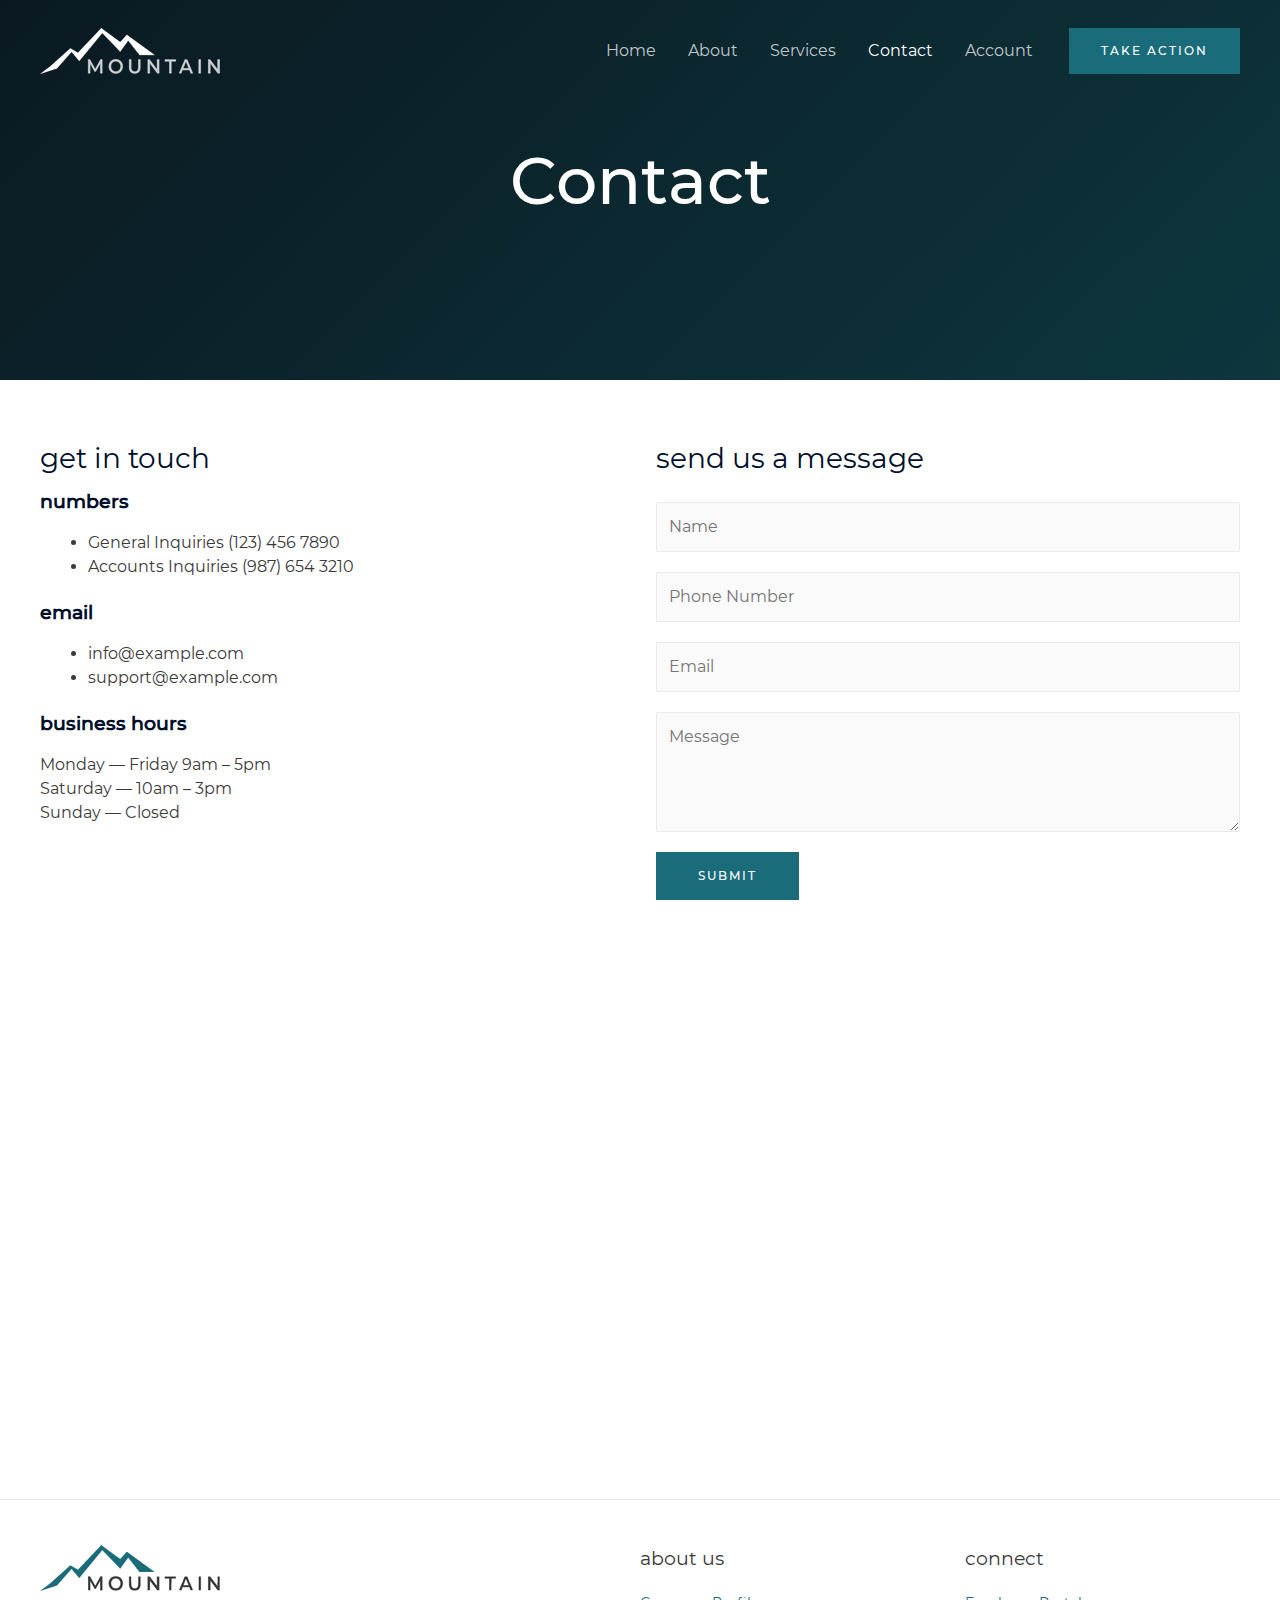
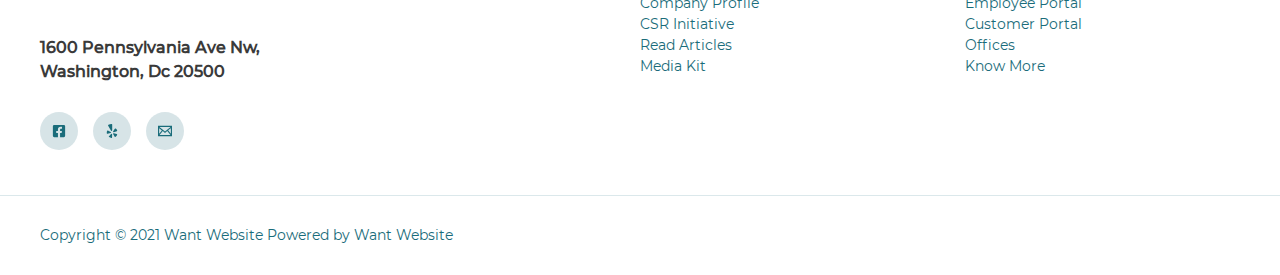
<file: contact-html/index.html>
<!DOCTYPE html>
<html lang="en-US">
<head>
<meta charset="UTF-8">
<meta name="viewport" content="width=device-width, initial-scale=1">
<link rel="profile" href="https://gmpg.org/xfn/11">

<title>Contact &#8211; Want Website</title>
<meta name='robots' content='max-image-preview:large' />
<link rel='dns-prefetch' href='//fonts.googleapis.com' />
<link rel='dns-prefetch' href='//s.w.org' />
<link rel="alternate" type="application/rss+xml" title="Want Website &raquo; Feed" href="http://localhost/website2/feed/" />
<link rel="alternate" type="application/rss+xml" title="Want Website &raquo; Comments Feed" href="http://localhost/website2/comments/feed/" />
		<script>
			window._wpemojiSettings = {"baseUrl":"https:\/\/s.w.org\/images\/core\/emoji\/13.1.0\/72x72\/","ext":".png","svgUrl":"https:\/\/s.w.org\/images\/core\/emoji\/13.1.0\/svg\/","svgExt":".svg","source":{"concatemoji":"http:\/\/localhost\/website2\/wp-includes\/js\/wp-emoji-release.min.js?ver=5.8"}};
			!function(e,a,t){var n,r,o,i=a.createElement("canvas"),p=i.getContext&&i.getContext("2d");function s(e,t){var a=String.fromCharCode;p.clearRect(0,0,i.width,i.height),p.fillText(a.apply(this,e),0,0);e=i.toDataURL();return p.clearRect(0,0,i.width,i.height),p.fillText(a.apply(this,t),0,0),e===i.toDataURL()}function c(e){var t=a.createElement("script");t.src=e,t.defer=t.type="text/javascript",a.getElementsByTagName("head")[0].appendChild(t)}for(o=Array("flag","emoji"),t.supports={everything:!0,everythingExceptFlag:!0},r=0;r<o.length;r++)t.supports[o[r]]=function(e){if(!p||!p.fillText)return!1;switch(p.textBaseline="top",p.font="600 32px Arial",e){case"flag":return s([127987,65039,8205,9895,65039],[127987,65039,8203,9895,65039])?!1:!s([55356,56826,55356,56819],[55356,56826,8203,55356,56819])&&!s([55356,57332,56128,56423,56128,56418,56128,56421,56128,56430,56128,56423,56128,56447],[55356,57332,8203,56128,56423,8203,56128,56418,8203,56128,56421,8203,56128,56430,8203,56128,56423,8203,56128,56447]);case"emoji":return!s([10084,65039,8205,55357,56613],[10084,65039,8203,55357,56613])}return!1}(o[r]),t.supports.everything=t.supports.everything&&t.supports[o[r]],"flag"!==o[r]&&(t.supports.everythingExceptFlag=t.supports.everythingExceptFlag&&t.supports[o[r]]);t.supports.everythingExceptFlag=t.supports.everythingExceptFlag&&!t.supports.flag,t.DOMReady=!1,t.readyCallback=function(){t.DOMReady=!0},t.supports.everything||(n=function(){t.readyCallback()},a.addEventListener?(a.addEventListener("DOMContentLoaded",n,!1),e.addEventListener("load",n,!1)):(e.attachEvent("onload",n),a.attachEvent("onreadystatechange",function(){"complete"===a.readyState&&t.readyCallback()})),(n=t.source||{}).concatemoji?c(n.concatemoji):n.wpemoji&&n.twemoji&&(c(n.twemoji),c(n.wpemoji)))}(window,document,window._wpemojiSettings);
		</script>
		<style>
img.wp-smiley,
img.emoji {
	display: inline !important;
	border: none !important;
	box-shadow: none !important;
	height: 1em !important;
	width: 1em !important;
	margin: 0 .07em !important;
	vertical-align: -0.1em !important;
	background: none !important;
	padding: 0 !important;
}
</style>
	<link rel='stylesheet' href='css/editorplus-dist-gutenberg-frontend.css'>
<style id='editor_plus-plugin-frontend-style-inline-css'>

    @font-face {
      font-family: 'eplus-icon';
      src: url('http://localhost/website2/wp-content/plugins/editorplus/extensions/icon_inserter/fonts/eplus-icon.eot?xs1351');
      src: url('http://localhost/website2/wp-content/plugins/editorplus/extensions/icon_inserter/fonts/eplus-icon.eot?xs1351#iefix')
          format('embedded-opentype'),
        url('http://localhost/website2/wp-content/plugins/editorplus/extensions/icon_inserter/fonts/eplus-icon.ttf?xs1351') format('truetype'),
        url('http://localhost/website2/wp-content/plugins/editorplus/extensions/icon_inserter/fonts/eplus-icon.woff?xs1351') format('woff'),
        url('http://localhost/website2/wp-content/plugins/editorplus/extensions/icon_inserter/fonts/eplus-icon.svg?xs1351#eplus-icon') format('svg');
      font-weight: normal;
      font-style: normal;
      font-display: block;
    }
</style>
<link rel='stylesheet' href='css/astra-assets-css-minified-frontend.min.css'>
<style id='astra-theme-css-inline-css'>
html{font-size:100%;}a,.page-title{color:#1a6c7a;}a:hover,a:focus{color:#3a3a3a;}body,button,input,select,textarea,.ast-button,.ast-custom-button{font-family:'Montserrat',sans-serif;font-weight:400;font-size:16px;font-size:1rem;line-height:1.5;}blockquote{color:#000000;}h1,.entry-content h1,.entry-content h1 a,h2,.entry-content h2,.entry-content h2 a,h3,.entry-content h3,.entry-content h3 a,h4,.entry-content h4,.entry-content h4 a,h5,.entry-content h5,.entry-content h5 a,h6,.entry-content h6,.entry-content h6 a,.site-title,.site-title a{font-family:'Montserrat',sans-serif;font-weight:400;text-transform:lowercase;}.site-title{font-size:31px;font-size:1.9375rem;display:none;}header .custom-logo-link img{max-width:180px;}.astra-logo-svg{width:180px;}.ast-archive-description .ast-archive-title{font-size:40px;font-size:2.5rem;}.site-header .site-description{font-size:15px;font-size:0.9375rem;display:none;}.entry-title{font-size:30px;font-size:1.875rem;}h1,.entry-content h1,.entry-content h1 a{font-size:65px;font-size:4.0625rem;font-weight:500;font-family:'Montserrat',sans-serif;line-height:1;text-transform:capitalize;}h2,.entry-content h2,.entry-content h2 a{font-size:28px;font-size:1.75rem;font-weight:400;font-family:'Montserrat',sans-serif;line-height:1;text-transform:lowercase;}h3,.entry-content h3,.entry-content h3 a{font-size:19px;font-size:1.1875rem;font-weight:600;font-family:'Montserrat',sans-serif;line-height:1;text-transform:lowercase;}h4,.entry-content h4,.entry-content h4 a{font-size:20px;font-size:1.25rem;line-height:1;}h5,.entry-content h5,.entry-content h5 a{font-size:18px;font-size:1.125rem;line-height:1;}h6,.entry-content h6,.entry-content h6 a{font-size:15px;font-size:0.9375rem;line-height:1;}.ast-single-post .entry-title,.page-title{font-size:30px;font-size:1.875rem;}::selection{background-color:#1a6c7a;color:#ffffff;}body,h1,.entry-title a,.entry-content h1,.entry-content h1 a,h2,.entry-content h2,.entry-content h2 a,h3,.entry-content h3,.entry-content h3 a,h4,.entry-content h4,.entry-content h4 a,h5,.entry-content h5,.entry-content h5 a,h6,.entry-content h6,.entry-content h6 a{color:#3a3a3a;}.tagcloud a:hover,.tagcloud a:focus,.tagcloud a.current-item{color:#ffffff;border-color:#1a6c7a;background-color:#1a6c7a;}input:focus,input[type="text"]:focus,input[type="email"]:focus,input[type="url"]:focus,input[type="password"]:focus,input[type="reset"]:focus,input[type="search"]:focus,textarea:focus{border-color:#1a6c7a;}input[type="radio"]:checked,input[type=reset],input[type="checkbox"]:checked,input[type="checkbox"]:hover:checked,input[type="checkbox"]:focus:checked,input[type=range]::-webkit-slider-thumb{border-color:#1a6c7a;background-color:#1a6c7a;box-shadow:none;}.site-footer a:hover + .post-count,.site-footer a:focus + .post-count{background:#1a6c7a;border-color:#1a6c7a;}.single .nav-links .nav-previous,.single .nav-links .nav-next{color:#1a6c7a;}.entry-meta,.entry-meta *{line-height:1.45;color:#1a6c7a;}.entry-meta a:hover,.entry-meta a:hover *,.entry-meta a:focus,.entry-meta a:focus *,.page-links > .page-link,.page-links .page-link:hover,.post-navigation a:hover{color:#3a3a3a;}.widget-title{font-size:22px;font-size:1.375rem;color:#3a3a3a;}#cat option,.secondary .calendar_wrap thead a,.secondary .calendar_wrap thead a:visited{color:#1a6c7a;}.secondary .calendar_wrap #today,.ast-progress-val span{background:#1a6c7a;}.secondary a:hover + .post-count,.secondary a:focus + .post-count{background:#1a6c7a;border-color:#1a6c7a;}.calendar_wrap #today > a{color:#ffffff;}.page-links .page-link,.single .post-navigation a{color:#1a6c7a;}.site-logo-img img{ transition:all 0.2s linear;}@media (max-width:921px){#ast-desktop-header{display:none;}}@media (min-width:921px){#ast-mobile-header{display:none;}}.wp-block-buttons.aligncenter{justify-content:center;}@media (max-width:782px){.entry-content .wp-block-columns .wp-block-column{margin-left:0px;}}@media (min-width:1200px){.ast-no-sidebar.ast-separate-container .entry-content .wp-block-group.alignwide,.ast-no-sidebar.ast-separate-container .entry-content .wp-block-cover.alignwide{margin-left:-20px;margin-right:-20px;padding-left:20px;padding-right:20px;}.ast-no-sidebar.ast-separate-container .entry-content .wp-block-cover.alignfull,.ast-no-sidebar.ast-separate-container .entry-content .wp-block-group.alignfull{margin-left:-6.67em;margin-right:-6.67em;padding-left:6.67em;padding-right:6.67em;}}@media (min-width:1200px){.wp-block-cover-image.alignwide .wp-block-cover__inner-container,.wp-block-cover.alignwide .wp-block-cover__inner-container,.wp-block-cover-image.alignfull .wp-block-cover__inner-container,.wp-block-cover.alignfull .wp-block-cover__inner-container{width:100%;}}.ast-plain-container.ast-no-sidebar #primary{margin-top:0;margin-bottom:0;}@media (max-width:921px){.ast-theme-transparent-header #primary,.ast-theme-transparent-header #secondary{padding:0;}}.wp-block-columns{margin-bottom:unset;}.wp-block-image.size-full{margin:2rem 0;}.wp-block-separator.has-background{padding:0;}.wp-block-gallery{margin-bottom:1.6em;}.wp-block-group{padding-top:4em;padding-bottom:4em;}.wp-block-group__inner-container .wp-block-columns:last-child,.wp-block-group__inner-container :last-child,.wp-block-table table{margin-bottom:0;}.blocks-gallery-grid{width:100%;}.wp-block-navigation-link__content{padding:5px 0;}.wp-block-group .wp-block-group .has-text-align-center,.wp-block-group .wp-block-column .has-text-align-center{max-width:100%;}.has-text-align-center{margin:0 auto;}@media (min-width:1200px){.wp-block-cover__inner-container,.alignwide .wp-block-group__inner-container,.alignfull .wp-block-group__inner-container{max-width:1200px;margin:0 auto;}.wp-block-group.alignnone,.wp-block-group.aligncenter,.wp-block-group.alignleft,.wp-block-group.alignright,.wp-block-group.alignwide,.wp-block-columns.alignwide{margin:2rem 0 1rem 0;}}@media (max-width:1200px){.wp-block-group{padding:3em;}.wp-block-group .wp-block-group{padding:1.5em;}.wp-block-columns,.wp-block-column{margin:1rem 0;}}@media (min-width:921px){.wp-block-columns .wp-block-group{padding:2em;}}@media (max-width:544px){.wp-block-cover-image .wp-block-cover__inner-container,.wp-block-cover .wp-block-cover__inner-container{width:unset;}.wp-block-cover,.wp-block-cover-image{padding:2em 0;}.wp-block-group,.wp-block-cover{padding:2em;}.wp-block-media-text__media img,.wp-block-media-text__media video{width:unset;max-width:100%;}.wp-block-media-text.has-background .wp-block-media-text__content{padding:1em;}.wp-block-media-text .wp-block-media-text__content{padding:3em 2em;}}@media (max-width:921px){.ast-separate-container .ast-article-post,.ast-separate-container .ast-article-single{padding:1.5em 2.14em;}.ast-separate-container #primary,.ast-separate-container #secondary{padding:1.5em 0;}#primary,#secondary{padding:1.5em 0;margin:0;}.ast-left-sidebar #content > .ast-container{display:flex;flex-direction:column-reverse;width:100%;}.ast-author-box img.avatar{margin:20px 0 0 0;}}@media (min-width:922px){.ast-separate-container.ast-right-sidebar #primary,.ast-separate-container.ast-left-sidebar #primary{border:0;}.search-no-results.ast-separate-container #primary{margin-bottom:4em;}}.elementor-button-wrapper .elementor-button{border-style:solid;text-decoration:none;border-top-width:2px;border-right-width:2px;border-left-width:2px;border-bottom-width:2px;}body .elementor-button.elementor-size-sm,body .elementor-button.elementor-size-xs,body .elementor-button.elementor-size-md,body .elementor-button.elementor-size-lg,body .elementor-button.elementor-size-xl,body .elementor-button{border-radius:0px;padding-top:16px;padding-right:40px;padding-bottom:16px;padding-left:40px;}.elementor-button-wrapper .elementor-button{border-color:#1a6c7a;background-color:#1a6c7a;}.elementor-button-wrapper .elementor-button:hover,.elementor-button-wrapper .elementor-button:focus{color:#ffffff;background-color:rgba(0,104,122,0.7);border-color:rgba(0,104,122,0.7);}.wp-block-button .wp-block-button__link,.elementor-button-wrapper .elementor-button,.elementor-button-wrapper .elementor-button:visited{color:#ffffff;}.elementor-button-wrapper .elementor-button{font-family:'Montserrat',sans-serif;font-weight:500;line-height:1;text-transform:uppercase;letter-spacing:2px;}body .elementor-button.elementor-size-sm,body .elementor-button.elementor-size-xs,body .elementor-button.elementor-size-md,body .elementor-button.elementor-size-lg,body .elementor-button.elementor-size-xl,body .elementor-button{font-size:12px;font-size:0.75rem;}.wp-block-button .wp-block-button__link:hover,.wp-block-button .wp-block-button__link:focus{color:#ffffff;background-color:rgba(0,104,122,0.7);border-color:rgba(0,104,122,0.7);}.elementor-widget-heading h1.elementor-heading-title{line-height:1;}.elementor-widget-heading h2.elementor-heading-title{line-height:1;}.elementor-widget-heading h3.elementor-heading-title{line-height:1;}.elementor-widget-heading h4.elementor-heading-title{line-height:1;}.elementor-widget-heading h5.elementor-heading-title{line-height:1;}.elementor-widget-heading h6.elementor-heading-title{line-height:1;}.wp-block-button .wp-block-button__link{border-style:solid;border-top-width:2px;border-right-width:2px;border-left-width:2px;border-bottom-width:2px;border-color:#1a6c7a;background-color:#1a6c7a;color:#ffffff;font-family:'Montserrat',sans-serif;font-weight:500;line-height:1;text-transform:uppercase;letter-spacing:2px;font-size:12px;font-size:0.75rem;border-radius:0px;padding-top:16px;padding-right:40px;padding-bottom:16px;padding-left:40px;}.menu-toggle,button,.ast-button,.ast-custom-button,.button,input#submit,input[type="button"],input[type="submit"],input[type="reset"]{border-style:solid;border-top-width:2px;border-right-width:2px;border-left-width:2px;border-bottom-width:2px;color:#ffffff;border-color:#1a6c7a;background-color:#1a6c7a;border-radius:0px;padding-top:16px;padding-right:40px;padding-bottom:16px;padding-left:40px;font-family:'Montserrat',sans-serif;font-weight:500;font-size:12px;font-size:0.75rem;line-height:1;text-transform:uppercase;letter-spacing:2px;}button:focus,.menu-toggle:hover,button:hover,.ast-button:hover,.ast-custom-button:hover .button:hover,.ast-custom-button:hover ,input[type=reset]:hover,input[type=reset]:focus,input#submit:hover,input#submit:focus,input[type="button"]:hover,input[type="button"]:focus,input[type="submit"]:hover,input[type="submit"]:focus{color:#ffffff;background-color:rgba(0,104,122,0.7);border-color:rgba(0,104,122,0.7);}@media (min-width:544px){.ast-container{max-width:100%;}}@media (max-width:544px){.ast-separate-container .ast-article-post,.ast-separate-container .ast-article-single,.ast-separate-container .comments-title,.ast-separate-container .ast-archive-description{padding:1.5em 1em;}.ast-separate-container #content .ast-container{padding-left:0.54em;padding-right:0.54em;}.ast-separate-container .ast-comment-list li.depth-1{padding:1.5em 1em;margin-bottom:1.5em;}.ast-separate-container .ast-comment-list .bypostauthor{padding:.5em;}.ast-search-menu-icon.ast-dropdown-active .search-field{width:170px;}}@media (max-width:921px){.ast-mobile-header-stack .main-header-bar .ast-search-menu-icon{display:inline-block;}.ast-header-break-point.ast-header-custom-item-outside .ast-mobile-header-stack .main-header-bar .ast-search-icon{margin:0;}.ast-comment-avatar-wrap img{max-width:2.5em;}.ast-separate-container .ast-comment-list li.depth-1{padding:1.5em 2.14em;}.ast-separate-container .comment-respond{padding:2em 2.14em;}.ast-comment-meta{padding:0 1.8888em 1.3333em;}}@media (max-width:921px){.site-title{display:none;}.ast-archive-description .ast-archive-title{font-size:40px;}.site-header .site-description{display:none;}.entry-title{font-size:30px;}h1,.entry-content h1,.entry-content h1 a{font-size:40px;}h2,.entry-content h2,.entry-content h2 a{font-size:30px;}h3,.entry-content h3,.entry-content h3 a{font-size:25px;}h4,.entry-content h4,.entry-content h4 a{font-size:20px;font-size:1.25rem;}h5,.entry-content h5,.entry-content h5 a{font-size:18px;font-size:1.125rem;}h6,.entry-content h6,.entry-content h6 a{font-size:16px;font-size:1rem;}.ast-single-post .entry-title,.page-title{font-size:30px;}}@media (max-width:544px){.site-title{display:none;}.ast-archive-description .ast-archive-title{font-size:40px;}.site-header .site-description{display:none;}.entry-title{font-size:30px;}h1,.entry-content h1,.entry-content h1 a{font-size:30px;}h2,.entry-content h2,.entry-content h2 a{font-size:30px;}h3,.entry-content h3,.entry-content h3 a{font-size:22px;}h4,.entry-content h4,.entry-content h4 a{font-size:18px;font-size:1.125rem;}h5,.entry-content h5,.entry-content h5 a{font-size:18px;font-size:1.125rem;}h6,.entry-content h6,.entry-content h6 a{font-size:16px;font-size:1rem;}.ast-single-post .entry-title,.page-title{font-size:30px;}.ast-header-break-point .site-branding img,.ast-header-break-point .custom-logo-link img{max-width:150px;}.astra-logo-svg{width:150px;}.ast-header-break-point .site-logo-img .custom-mobile-logo-link img{max-width:150px;}}@media (max-width:921px){html{font-size:91.2%;}}@media (max-width:544px){html{font-size:91.2%;}}@media (min-width:922px){.ast-container{max-width:1240px;}}@font-face {font-family: "Astra";src: url(http://localhost/website2/wp-content/themes/astra/assets/fonts/astra.woff) format("woff"),url(http://localhost/website2/wp-content/themes/astra/assets/fonts/astra.ttf) format("truetype"),url(http://localhost/website2/wp-content/themes/astra/assets/fonts/astra.svg#astra) format("svg");font-weight: normal;font-style: normal;font-display: fallback;}@media (min-width:922px){.main-header-menu .sub-menu .menu-item.ast-left-align-sub-menu:hover > .sub-menu,.main-header-menu .sub-menu .menu-item.ast-left-align-sub-menu.focus > .sub-menu{margin-left:-2px;}}.ast-theme-transparent-header [data-section="section-header-mobile-trigger"] .ast-button-wrap .ast-mobile-menu-trigger-fill,.ast-theme-transparent-header [data-section="section-header-mobile-trigger"] .ast-button-wrap .ast-mobile-menu-trigger-minimal{border:none;}.astra-icon-down_arrow::after {content: "\e900";font-family: Astra;}.astra-icon-close::after {content: "\e5cd";font-family: Astra;}.astra-icon-drag_handle::after {content: "\e25d";font-family: Astra;}.astra-icon-format_align_justify::after {content: "\e235";font-family: Astra;}.astra-icon-menu::after {content: "\e5d2";font-family: Astra;}.astra-icon-reorder::after {content: "\e8fe";font-family: Astra;}.astra-icon-search::after {content: "\e8b6";font-family: Astra;}.astra-icon-zoom_in::after {content: "\e56b";font-family: Astra;}.astra-icon-check-circle::after {content: "\e901";font-family: Astra;}.astra-icon-shopping-cart::after {content: "\f07a";font-family: Astra;}.astra-icon-shopping-bag::after {content: "\f290";font-family: Astra;}.astra-icon-shopping-basket::after {content: "\f291";font-family: Astra;}.astra-icon-circle-o::after {content: "\e903";font-family: Astra;}.astra-icon-certificate::after {content: "\e902";font-family: Astra;}.ast-theme-transparent-header #masthead .site-logo-img .transparent-custom-logo .astra-logo-svg{width:180px;}.ast-theme-transparent-header #masthead .site-logo-img .transparent-custom-logo img{ max-width:180px;}@media (max-width:543px){.ast-theme-transparent-header #masthead .site-logo-img .transparent-custom-logo .astra-logo-svg{width:150px;}.ast-theme-transparent-header #masthead .site-logo-img .transparent-custom-logo img{ max-width:150px;}}@media (min-width:921px){.ast-theme-transparent-header #masthead{position:absolute;left:0;right:0;}.ast-theme-transparent-header .main-header-bar,.ast-theme-transparent-header.ast-header-break-point .main-header-bar{background:none;}body.elementor-editor-active.ast-theme-transparent-header #masthead,.fl-builder-edit .ast-theme-transparent-header #masthead,body.vc_editor.ast-theme-transparent-header #masthead,body.brz-ed.ast-theme-transparent-header #masthead{z-index:0;}.ast-header-break-point.ast-replace-site-logo-transparent.ast-theme-transparent-header .custom-mobile-logo-link{display:none;}.ast-header-break-point.ast-replace-site-logo-transparent.ast-theme-transparent-header .transparent-custom-logo{display:inline-block;}.ast-theme-transparent-header .ast-above-header,.ast-theme-transparent-header .ast-above-header.ast-above-header-bar{background-image:none;background-color:transparent;}.ast-theme-transparent-header .ast-below-header{background-image:none;background-color:transparent;}}.ast-theme-transparent-header .site-title a,.ast-theme-transparent-header .site-title a:focus,.ast-theme-transparent-header .site-title a:hover,.ast-theme-transparent-header .site-title a:visited{color:#ffffff;}.ast-theme-transparent-header .site-header .site-description{color:#ffffff;}.ast-theme-transparent-header .ast-builder-menu .main-header-menu,.ast-theme-transparent-header .ast-builder-menu .main-header-menu .menu-link,.ast-theme-transparent-header [CLASS*="ast-builder-menu-"] .main-header-menu .menu-item > .menu-link,.ast-theme-transparent-header .ast-masthead-custom-menu-items,.ast-theme-transparent-header .ast-masthead-custom-menu-items a,.ast-theme-transparent-header .ast-builder-menu .main-header-menu .menu-item > .ast-menu-toggle,.ast-theme-transparent-header .ast-builder-menu .main-header-menu .menu-item > .ast-menu-toggle,.ast-theme-transparent-header .ast-above-header-navigation a,.ast-header-break-point.ast-theme-transparent-header .ast-above-header-navigation a,.ast-header-break-point.ast-theme-transparent-header .ast-above-header-navigation > ul.ast-above-header-menu > .menu-item-has-children:not(.current-menu-item) > .ast-menu-toggle,.ast-theme-transparent-header .ast-below-header-menu,.ast-theme-transparent-header .ast-below-header-menu a,.ast-header-break-point.ast-theme-transparent-header .ast-below-header-menu a,.ast-header-break-point.ast-theme-transparent-header .ast-below-header-menu,.ast-theme-transparent-header .main-header-menu .menu-link{color:rgba(255,255,255,0.75);}.ast-theme-transparent-header .ast-builder-menu .main-header-menu .menu-item:hover > .menu-link,.ast-theme-transparent-header .ast-builder-menu .main-header-menu .menu-item:hover > .ast-menu-toggle,.ast-theme-transparent-header .ast-builder-menu .main-header-menu .ast-masthead-custom-menu-items a:hover,.ast-theme-transparent-header .ast-builder-menu .main-header-menu .focus > .menu-link,.ast-theme-transparent-header .ast-builder-menu .main-header-menu .focus > .ast-menu-toggle,.ast-theme-transparent-header .ast-builder-menu .main-header-menu .current-menu-item > .menu-link,.ast-theme-transparent-header .ast-builder-menu .main-header-menu .current-menu-ancestor > .menu-link,.ast-theme-transparent-header .ast-builder-menu .main-header-menu .current-menu-item > .ast-menu-toggle,.ast-theme-transparent-header .ast-builder-menu .main-header-menu .current-menu-ancestor > .ast-menu-toggle,.ast-theme-transparent-header [CLASS*="ast-builder-menu-"] .main-header-menu .current-menu-item > .menu-link,.ast-theme-transparent-header [CLASS*="ast-builder-menu-"] .main-header-menu .current-menu-ancestor > .menu-link,.ast-theme-transparent-header [CLASS*="ast-builder-menu-"] .main-header-menu .current-menu-item > .ast-menu-toggle,.ast-theme-transparent-header [CLASS*="ast-builder-menu-"] .main-header-menu .current-menu-ancestor > .ast-menu-toggle,.ast-theme-transparent-header .main-header-menu .menu-item:hover > .menu-link,.ast-theme-transparent-header .main-header-menu .current-menu-item > .menu-link,.ast-theme-transparent-header .main-header-menu .current-menu-ancestor > .menu-link{color:#ffffff;}.ast-theme-transparent-header div.ast-masthead-custom-menu-items,.ast-theme-transparent-header div.ast-masthead-custom-menu-items .widget,.ast-theme-transparent-header div.ast-masthead-custom-menu-items .widget-title,.ast-theme-transparent-header .site-header-section [CLASS*="ast-header-html-"] .ast-builder-html-element{color:#ffffff;}@media (max-width:921px){.ast-theme-transparent-header #masthead{position:absolute;left:0;right:0;}.ast-theme-transparent-header .main-header-bar,.ast-theme-transparent-header.ast-header-break-point .main-header-bar{background:none;}body.elementor-editor-active.ast-theme-transparent-header #masthead,.fl-builder-edit .ast-theme-transparent-header #masthead,body.vc_editor.ast-theme-transparent-header #masthead,body.brz-ed.ast-theme-transparent-header #masthead{z-index:0;}.ast-header-break-point.ast-replace-site-logo-transparent.ast-theme-transparent-header .custom-mobile-logo-link{display:none;}.ast-header-break-point.ast-replace-site-logo-transparent.ast-theme-transparent-header .transparent-custom-logo{display:inline-block;}.ast-theme-transparent-header .ast-above-header,.ast-theme-transparent-header .ast-above-header.ast-above-header-bar{background-image:none;background-color:transparent;}.ast-theme-transparent-header .ast-below-header{background-image:none;background-color:transparent;}}@media (max-width:921px){.ast-theme-transparent-header .ast-builder-menu .main-header-menu,.ast-theme-transparent-header .ast-builder-menu .main-header-menu .menu-link,.ast-theme-transparent-header [CLASS*="ast-builder-menu-"] .main-header-menu .menu-item > .menu-link,.ast-theme-transparent-header .ast-masthead-custom-menu-items,.ast-theme-transparent-header .ast-masthead-custom-menu-items a,.ast-theme-transparent-header .ast-builder-menu .main-header-menu .menu-item > .ast-menu-toggle,.ast-theme-transparent-header .ast-builder-menu .main-header-menu .menu-item > .ast-menu-toggle,.ast-theme-transparent-header .main-header-menu .menu-link{color:#000000;}.ast-theme-transparent-header .ast-builder-menu .main-header-menu .menu-item:hover > .menu-link,.ast-theme-transparent-header .ast-builder-menu .main-header-menu .menu-item:hover > .ast-menu-toggle,.ast-theme-transparent-header .ast-builder-menu .main-header-menu .ast-masthead-custom-menu-items a:hover,.ast-theme-transparent-header .ast-builder-menu .main-header-menu .focus > .menu-link,.ast-theme-transparent-header .ast-builder-menu .main-header-menu .focus > .ast-menu-toggle,.ast-theme-transparent-header .ast-builder-menu .main-header-menu .current-menu-item > .menu-link,.ast-theme-transparent-header .ast-builder-menu .main-header-menu .current-menu-ancestor > .menu-link,.ast-theme-transparent-header .ast-builder-menu .main-header-menu .current-menu-item > .ast-menu-toggle,.ast-theme-transparent-header .ast-builder-menu .main-header-menu .current-menu-ancestor > .ast-menu-toggle,.ast-theme-transparent-header [CLASS*="ast-builder-menu-"] .main-header-menu .current-menu-item > .menu-link,.ast-theme-transparent-header [CLASS*="ast-builder-menu-"] .main-header-menu .current-menu-ancestor > .menu-link,.ast-theme-transparent-header [CLASS*="ast-builder-menu-"] .main-header-menu .current-menu-item > .ast-menu-toggle,.ast-theme-transparent-header [CLASS*="ast-builder-menu-"] .main-header-menu .current-menu-ancestor > .ast-menu-toggle,.ast-theme-transparent-header .main-header-menu .menu-item:hover > .menu-link,.ast-theme-transparent-header .main-header-menu .current-menu-item > .menu-link,.ast-theme-transparent-header .main-header-menu .current-menu-ancestor > .menu-link{color:#333333;}}@media (max-width:544px){.ast-theme-transparent-header .ast-builder-menu .main-header-menu,.ast-theme-transparent-header .ast-builder-menu .main-header-menu .menu-item > .menu-link,.ast-theme-transparent-header .ast-builder-menu .main-header-menu .menu-link,.ast-theme-transparent-header .ast-masthead-custom-menu-items,.ast-theme-transparent-header .ast-masthead-custom-menu-items a,.ast-theme-transparent-header .ast-builder-menu .main-header-menu .menu-item > .ast-menu-toggle,.ast-theme-transparent-header .ast-builder-menu .main-header-menu .menu-item > .ast-menu-toggle,.ast-theme-transparent-header .main-header-menu .menu-link{color:#000000;}.ast-theme-transparent-header .ast-builder-menu .main-header-menu .menu-item:hover > .menu-link,.ast-theme-transparent-header .ast-builder-menu .main-header-menu .menu-item:hover > .ast-menu-toggle,.ast-theme-transparent-header .ast-builder-menu .main-header-menu .ast-masthead-custom-menu-items a:hover,.ast-theme-transparent-header .ast-builder-menu .main-header-menu .focus > .menu-link,.ast-theme-transparent-header .ast-builder-menu .main-header-menu .focus > .ast-menu-toggle,.ast-theme-transparent-header .ast-builder-menu .main-header-menu .current-menu-item > .menu-link,.ast-theme-transparent-header .ast-builder-menu .main-header-menu .current-menu-ancestor > .menu-link,.ast-theme-transparent-header .ast-builder-menu .main-header-menu .current-menu-item > .ast-menu-toggle,.ast-theme-transparent-header .ast-builder-menu .main-header-menu .current-menu-ancestor > .ast-menu-toggle,.ast-theme-transparent-header [CLASS*="ast-builder-menu-"] .main-header-menu .current-menu-item > .menu-link,.ast-theme-transparent-header [CLASS*="ast-builder-menu-"] .main-header-menu .current-menu-ancestor > .menu-link,.ast-theme-transparent-header [CLASS*="ast-builder-menu-"] .main-header-menu .current-menu-item > .ast-menu-toggle,.ast-theme-transparent-header [CLASS*="ast-builder-menu-"] .main-header-menu .current-menu-ancestor > .ast-menu-toggle,.ast-theme-transparent-header .main-header-menu .menu-item:hover > .menu-link,.ast-theme-transparent-header .main-header-menu .current-menu-item > .menu-link,.ast-theme-transparent-header .main-header-menu .current-menu-ancestor > .menu-link{color:#333333;}}.ast-theme-transparent-header #ast-desktop-header > [CLASS*="-header-wrap"]:nth-last-child(2) > [CLASS*="-header-bar"],.ast-theme-transparent-header.ast-header-break-point #ast-mobile-header > [CLASS*="-header-wrap"]:nth-last-child(2) > [CLASS*="-header-bar"]{border-bottom-width:0px;border-bottom-style:solid;border-bottom-color:rgba(0,0,0,0);}.ast-breadcrumbs .trail-browse,.ast-breadcrumbs .trail-items,.ast-breadcrumbs .trail-items li{display:inline-block;margin:0;padding:0;border:none;background:inherit;text-indent:0;}.ast-breadcrumbs .trail-browse{font-size:inherit;font-style:inherit;font-weight:inherit;color:inherit;}.ast-breadcrumbs .trail-items{list-style:none;}.trail-items li::after{padding:0 0.3em;content:"\00bb";}.trail-items li:last-of-type::after{display:none;}h1,.entry-content h1,h2,.entry-content h2,h3,.entry-content h3,h4,.entry-content h4,h5,.entry-content h5,h6,.entry-content h6{color:#000f2b;}@media (max-width:921px){.ast-builder-grid-row-container.ast-builder-grid-row-tablet-3-firstrow .ast-builder-grid-row > *:first-child,.ast-builder-grid-row-container.ast-builder-grid-row-tablet-3-lastrow .ast-builder-grid-row > *:last-child{grid-column:1 / -1;}}@media (max-width:544px){.ast-builder-grid-row-container.ast-builder-grid-row-mobile-3-firstrow .ast-builder-grid-row > *:first-child,.ast-builder-grid-row-container.ast-builder-grid-row-mobile-3-lastrow .ast-builder-grid-row > *:last-child{grid-column:1 / -1;}}.ast-builder-layout-element[data-section="title_tagline"]{display:flex;}@media (max-width:921px){.ast-header-break-point .ast-builder-layout-element[data-section="title_tagline"]{display:flex;}}@media (max-width:544px){.ast-header-break-point .ast-builder-layout-element[data-section="title_tagline"]{display:flex;}}[data-section*="section-hb-button-"] .menu-link{display:none;}.ast-header-button-1 .ast-custom-button{color:#ffffff;background:#1a6c7a;}.ast-header-button-1[data-section*="section-hb-button-"] .ast-builder-button-wrap .ast-custom-button{padding-top:15px;padding-bottom:15px;padding-left:30px;padding-right:30px;}.ast-header-button-1[data-section="section-hb-button-1"]{display:flex;}@media (max-width:921px){.ast-header-break-point .ast-header-button-1[data-section="section-hb-button-1"]{display:flex;}}@media (max-width:544px){.ast-header-break-point .ast-header-button-1[data-section="section-hb-button-1"]{display:flex;}}.ast-builder-menu-1{font-family:inherit;font-weight:inherit;}.ast-builder-menu-1 .sub-menu,.ast-builder-menu-1 .inline-on-mobile .sub-menu{border-top-width:1px;border-bottom-width:1px;border-right-width:1px;border-left-width:1px;border-color:#eaeaea;border-style:solid;border-radius:0px;}.ast-builder-menu-1 .main-header-menu > .menu-item > .sub-menu,.ast-builder-menu-1 .main-header-menu > .menu-item > .astra-full-megamenu-wrapper{margin-top:0px;}.ast-desktop .ast-builder-menu-1 .main-header-menu > .menu-item > .sub-menu:before,.ast-desktop .ast-builder-menu-1 .main-header-menu > .menu-item > .astra-full-megamenu-wrapper:before{height:calc( 0px + 5px );}.ast-desktop .ast-builder-menu-1 .menu-item .sub-menu .menu-link{border-bottom-width:1px;border-color:#eaeaea;border-style:solid;}.ast-desktop .ast-builder-menu-1 .menu-item .sub-menu .menu-item:last-child .menu-link{border-bottom-width:0;}@media (max-width:921px){.ast-header-break-point .ast-builder-menu-1 .menu-item.menu-item-has-children > .ast-menu-toggle{top:0;}.ast-builder-menu-1 .menu-item-has-children > .menu-link:after{content:unset;}}@media (max-width:544px){.ast-header-break-point .ast-builder-menu-1 .menu-item.menu-item-has-children > .ast-menu-toggle{top:0;}}.ast-builder-menu-1{display:flex;}@media (max-width:921px){.ast-header-break-point .ast-builder-menu-1{display:flex;}}@media (max-width:544px){.ast-header-break-point .ast-builder-menu-1{display:flex;}}.site-below-footer-wrap{padding-top:20px;padding-bottom:20px;}.site-below-footer-wrap[data-section="section-below-footer-builder"]{background-color:rgba(25,26,31,0);;background-image:none;;min-height:80px;border-style:solid;border-width:0px;border-top-width:1px;border-top-color:#dbe8eb;}.site-below-footer-wrap[data-section="section-below-footer-builder"] .ast-builder-grid-row{max-width:1200px;margin-left:auto;margin-right:auto;}.site-below-footer-wrap[data-section="section-below-footer-builder"] .ast-builder-grid-row,.site-below-footer-wrap[data-section="section-below-footer-builder"] .site-footer-section{align-items:flex-start;}.site-below-footer-wrap[data-section="section-below-footer-builder"].ast-footer-row-inline .site-footer-section{display:flex;margin-bottom:0;}.ast-builder-grid-row-full .ast-builder-grid-row{grid-template-columns:1fr;}@media (max-width:921px){.site-below-footer-wrap[data-section="section-below-footer-builder"].ast-footer-row-tablet-inline .site-footer-section{display:flex;margin-bottom:0;}.site-below-footer-wrap[data-section="section-below-footer-builder"].ast-footer-row-tablet-stack .site-footer-section{display:block;margin-bottom:10px;}.ast-builder-grid-row-container.ast-builder-grid-row-tablet-full .ast-builder-grid-row{grid-template-columns:1fr;}}@media (max-width:544px){.site-below-footer-wrap[data-section="section-below-footer-builder"].ast-footer-row-mobile-inline .site-footer-section{display:flex;margin-bottom:0;}.site-below-footer-wrap[data-section="section-below-footer-builder"].ast-footer-row-mobile-stack .site-footer-section{display:block;margin-bottom:10px;}.ast-builder-grid-row-container.ast-builder-grid-row-mobile-full .ast-builder-grid-row{grid-template-columns:1fr;}}@media (max-width:921px){.site-below-footer-wrap[data-section="section-below-footer-builder"]{padding-left:30px;}}@media (max-width:544px){.site-below-footer-wrap[data-section="section-below-footer-builder"]{padding-left:20px;padding-right:20px;}}.site-below-footer-wrap[data-section="section-below-footer-builder"]{display:grid;}@media (max-width:921px){.ast-header-break-point .site-below-footer-wrap[data-section="section-below-footer-builder"]{display:grid;}}@media (max-width:544px){.ast-header-break-point .site-below-footer-wrap[data-section="section-below-footer-builder"]{display:grid;}}.ast-footer-copyright{text-align:left;}.ast-footer-copyright {color:#1a6c7a;}@media (max-width:921px){.ast-footer-copyright{text-align:left;}}@media (max-width:544px){.ast-footer-copyright{text-align:center;}}.ast-footer-copyright {font-size:14px;font-size:0.875rem;}.ast-footer-copyright.ast-builder-layout-element{display:flex;}@media (max-width:921px){.ast-header-break-point .ast-footer-copyright.ast-builder-layout-element{display:flex;}}@media (max-width:544px){.ast-header-break-point .ast-footer-copyright.ast-builder-layout-element{display:flex;}}.ast-builder-social-element:hover {color: #0274be;}.ast-social-stack-desktop .ast-builder-social-element,.ast-social-stack-tablet .ast-builder-social-element,.ast-social-stack-mobile .ast-builder-social-element {margin-top: 6px;margin-bottom: 6px;}.ast-social-color-type-official .ast-builder-social-element,.ast-social-color-type-official .social-item-label {color: var(--color);background-color: var(--background-color);}.header-social-inner-wrap.ast-social-color-type-official .ast-builder-social-element svg,.footer-social-inner-wrap.ast-social-color-type-official .ast-builder-social-element svg {fill: currentColor;}.social-show-label-true .ast-builder-social-element {width: auto;padding: 0 0.4em;}[data-section^="section-fb-social-icons-"] .footer-social-inner-wrap {text-align: center;}.ast-footer-social-wrap {width: 100%;}.ast-footer-social-wrap .ast-builder-social-element:first-child {margin-left: 0;}.ast-footer-social-wrap .ast-builder-social-element:last-child {margin-right: 0;}.ast-header-social-wrap .ast-builder-social-element:first-child {margin-left: 0;}.ast-header-social-wrap .ast-builder-social-element:last-child {margin-right: 0;}.ast-builder-social-element {line-height: 1;color: #3a3a3a;background: transparent;vertical-align: middle;transition: all 0.01s;margin-left: 6px;margin-right: 6px;justify-content: center;align-items: center;}.ast-builder-social-element {line-height: 1;color: #3a3a3a;background: transparent;vertical-align: middle;transition: all 0.01s;margin-left: 6px;margin-right: 6px;justify-content: center;align-items: center;}.ast-builder-social-element .social-item-label {padding-left: 6px;}.ast-footer-social-1-wrap .ast-builder-social-element{margin-left:7.5px;margin-right:7.5px;padding:12px;border-radius:50px;background:#d7e4e7;}.ast-footer-social-1-wrap .ast-builder-social-element svg{width:14px;height:14px;}.ast-footer-social-1-wrap .ast-social-icon-image-wrap{margin:12px;}.ast-footer-social-1-wrap .ast-social-color-type-custom svg{fill:#1a6c7a;}.ast-footer-social-1-wrap .ast-social-color-type-custom .social-item-label{color:#1a6c7a;}[data-section="section-fb-social-icons-1"] .footer-social-inner-wrap{text-align:left;}@media (max-width:921px){[data-section="section-fb-social-icons-1"] .footer-social-inner-wrap{text-align:left;}}@media (max-width:544px){.ast-footer-social-1-wrap{margin-top:20px;margin-bottom:0px;}[data-section="section-fb-social-icons-1"] .footer-social-inner-wrap{text-align:center;}}.ast-builder-layout-element[data-section="section-fb-social-icons-1"]{display:flex;}@media (max-width:921px){.ast-header-break-point .ast-builder-layout-element[data-section="section-fb-social-icons-1"]{display:flex;}}@media (max-width:544px){.ast-header-break-point .ast-builder-layout-element[data-section="section-fb-social-icons-1"]{display:flex;}}.site-primary-footer-wrap{padding-top:45px;padding-bottom:45px;}.site-primary-footer-wrap[data-section="section-primary-footer-builder"]{background-color:#ffffff;;background-image:none;;border-style:solid;border-width:0px;border-top-width:1px;border-top-color:#e6e6e6;}.site-primary-footer-wrap[data-section="section-primary-footer-builder"] .ast-builder-grid-row{max-width:1200px;margin-left:auto;margin-right:auto;}.site-primary-footer-wrap[data-section="section-primary-footer-builder"] .ast-builder-grid-row,.site-primary-footer-wrap[data-section="section-primary-footer-builder"] .site-footer-section{align-items:flex-start;}.site-primary-footer-wrap[data-section="section-primary-footer-builder"].ast-footer-row-inline .site-footer-section{display:flex;margin-bottom:0;}.ast-builder-grid-row-3-lheavy .ast-builder-grid-row{grid-template-columns:2fr 1fr 1fr;}@media (max-width:921px){.site-primary-footer-wrap[data-section="section-primary-footer-builder"].ast-footer-row-tablet-inline .site-footer-section{display:flex;margin-bottom:0;}.site-primary-footer-wrap[data-section="section-primary-footer-builder"].ast-footer-row-tablet-stack .site-footer-section{display:block;margin-bottom:10px;}.ast-builder-grid-row-container.ast-builder-grid-row-tablet-3-equal .ast-builder-grid-row{grid-template-columns:repeat( 3,1fr );}}@media (max-width:544px){.site-primary-footer-wrap[data-section="section-primary-footer-builder"].ast-footer-row-mobile-inline .site-footer-section{display:flex;margin-bottom:0;}.site-primary-footer-wrap[data-section="section-primary-footer-builder"].ast-footer-row-mobile-stack .site-footer-section{display:block;margin-bottom:10px;}.ast-builder-grid-row-container.ast-builder-grid-row-mobile-full .ast-builder-grid-row{grid-template-columns:1fr;}}@media (max-width:921px){.site-primary-footer-wrap[data-section="section-primary-footer-builder"]{padding-left:30px;padding-right:30px;}}.site-primary-footer-wrap[data-section="section-primary-footer-builder"]{display:grid;}@media (max-width:921px){.ast-header-break-point .site-primary-footer-wrap[data-section="section-primary-footer-builder"]{display:grid;}}@media (max-width:544px){.ast-header-break-point .site-primary-footer-wrap[data-section="section-primary-footer-builder"]{display:grid;}}.footer-widget-area[data-section="sidebar-widgets-footer-widget-1"] .footer-widget-area-inner{text-align:left;}@media (max-width:921px){.footer-widget-area[data-section="sidebar-widgets-footer-widget-1"] .footer-widget-area-inner{text-align:left;}}@media (max-width:544px){.footer-widget-area[data-section="sidebar-widgets-footer-widget-1"] .footer-widget-area-inner{text-align:center;}}.footer-widget-area[data-section="sidebar-widgets-footer-widget-1"] .footer-widget-area-inner{font-size:14px;font-size:0.875rem;}.footer-widget-area[data-section="sidebar-widgets-footer-widget-1"] .widget-title{font-size:19px;font-size:1.1875rem;}.footer-widget-area[data-section="sidebar-widgets-footer-widget-1"]{display:block;}@media (max-width:921px){.ast-header-break-point .footer-widget-area[data-section="sidebar-widgets-footer-widget-1"]{display:block;}}@media (max-width:544px){.ast-header-break-point .footer-widget-area[data-section="sidebar-widgets-footer-widget-1"]{display:block;}}.footer-widget-area[data-section="sidebar-widgets-footer-widget-2"] .footer-widget-area-inner{font-size:14px;font-size:0.875rem;}.footer-widget-area[data-section="sidebar-widgets-footer-widget-2"] .widget-title{font-size:19px;font-size:1.1875rem;}.footer-widget-area[data-section="sidebar-widgets-footer-widget-2"]{display:block;}@media (max-width:921px){.ast-header-break-point .footer-widget-area[data-section="sidebar-widgets-footer-widget-2"]{display:block;}}@media (max-width:544px){.ast-header-break-point .footer-widget-area[data-section="sidebar-widgets-footer-widget-2"]{display:block;}}.footer-widget-area[data-section="sidebar-widgets-footer-widget-3"]{display:block;}@media (max-width:921px){.ast-header-break-point .footer-widget-area[data-section="sidebar-widgets-footer-widget-3"]{display:block;}}@media (max-width:544px){.ast-header-break-point .footer-widget-area[data-section="sidebar-widgets-footer-widget-3"]{display:block;}}.footer-widget-area[data-section="sidebar-widgets-footer-widget-2"] .footer-widget-area-inner{text-align:left;}@media (max-width:921px){.footer-widget-area[data-section="sidebar-widgets-footer-widget-2"] .footer-widget-area-inner{text-align:left;}}@media (max-width:544px){.footer-widget-area[data-section="sidebar-widgets-footer-widget-2"] .footer-widget-area-inner{text-align:center;}}.footer-widget-area[data-section="sidebar-widgets-footer-widget-1"] .footer-widget-area-inner{font-size:14px;font-size:0.875rem;}.footer-widget-area[data-section="sidebar-widgets-footer-widget-1"] .widget-title{font-size:19px;font-size:1.1875rem;}.footer-widget-area[data-section="sidebar-widgets-footer-widget-1"]{display:block;}@media (max-width:921px){.ast-header-break-point .footer-widget-area[data-section="sidebar-widgets-footer-widget-1"]{display:block;}}@media (max-width:544px){.ast-header-break-point .footer-widget-area[data-section="sidebar-widgets-footer-widget-1"]{display:block;}}.footer-widget-area[data-section="sidebar-widgets-footer-widget-2"] .footer-widget-area-inner{font-size:14px;font-size:0.875rem;}.footer-widget-area[data-section="sidebar-widgets-footer-widget-2"] .widget-title{font-size:19px;font-size:1.1875rem;}.footer-widget-area[data-section="sidebar-widgets-footer-widget-2"]{display:block;}@media (max-width:921px){.ast-header-break-point .footer-widget-area[data-section="sidebar-widgets-footer-widget-2"]{display:block;}}@media (max-width:544px){.ast-header-break-point .footer-widget-area[data-section="sidebar-widgets-footer-widget-2"]{display:block;}}.footer-widget-area[data-section="sidebar-widgets-footer-widget-3"]{display:block;}@media (max-width:921px){.ast-header-break-point .footer-widget-area[data-section="sidebar-widgets-footer-widget-3"]{display:block;}}@media (max-width:544px){.ast-header-break-point .footer-widget-area[data-section="sidebar-widgets-footer-widget-3"]{display:block;}}.footer-widget-area[data-section="sidebar-widgets-footer-widget-3"] .footer-widget-area-inner{text-align:left;}@media (max-width:921px){.footer-widget-area[data-section="sidebar-widgets-footer-widget-3"] .footer-widget-area-inner{text-align:center;}}@media (max-width:544px){.footer-widget-area[data-section="sidebar-widgets-footer-widget-3"] .footer-widget-area-inner{text-align:center;}}.footer-widget-area[data-section="sidebar-widgets-footer-widget-1"] .footer-widget-area-inner{font-size:14px;font-size:0.875rem;}.footer-widget-area[data-section="sidebar-widgets-footer-widget-1"] .widget-title{font-size:19px;font-size:1.1875rem;}.footer-widget-area[data-section="sidebar-widgets-footer-widget-1"]{display:block;}@media (max-width:921px){.ast-header-break-point .footer-widget-area[data-section="sidebar-widgets-footer-widget-1"]{display:block;}}@media (max-width:544px){.ast-header-break-point .footer-widget-area[data-section="sidebar-widgets-footer-widget-1"]{display:block;}}.footer-widget-area[data-section="sidebar-widgets-footer-widget-2"] .footer-widget-area-inner{font-size:14px;font-size:0.875rem;}.footer-widget-area[data-section="sidebar-widgets-footer-widget-2"] .widget-title{font-size:19px;font-size:1.1875rem;}.footer-widget-area[data-section="sidebar-widgets-footer-widget-2"]{display:block;}@media (max-width:921px){.ast-header-break-point .footer-widget-area[data-section="sidebar-widgets-footer-widget-2"]{display:block;}}@media (max-width:544px){.ast-header-break-point .footer-widget-area[data-section="sidebar-widgets-footer-widget-2"]{display:block;}}.footer-widget-area[data-section="sidebar-widgets-footer-widget-3"]{display:block;}@media (max-width:921px){.ast-header-break-point .footer-widget-area[data-section="sidebar-widgets-footer-widget-3"]{display:block;}}@media (max-width:544px){.ast-header-break-point .footer-widget-area[data-section="sidebar-widgets-footer-widget-3"]{display:block;}}.elementor-template-full-width .ast-container{display:block;}@media (max-width:544px){.elementor-element .elementor-wc-products .woocommerce[class*="columns-"] ul.products li.product{width:auto;margin:0;}.elementor-element .woocommerce .woocommerce-result-count{float:none;}}.ast-header-break-point .main-header-bar{border-bottom-width:1px;}@media (min-width:922px){.main-header-bar{border-bottom-width:1px;}}.ast-flex{-webkit-align-content:center;-ms-flex-line-pack:center;align-content:center;-webkit-box-align:center;-webkit-align-items:center;-moz-box-align:center;-ms-flex-align:center;align-items:center;}.main-header-bar{padding:1em 0;}.ast-site-identity{padding:0;}.header-main-layout-1 .ast-flex.main-header-container, .header-main-layout-3 .ast-flex.main-header-container{-webkit-align-content:center;-ms-flex-line-pack:center;align-content:center;-webkit-box-align:center;-webkit-align-items:center;-moz-box-align:center;-ms-flex-align:center;align-items:center;}.header-main-layout-1 .ast-flex.main-header-container, .header-main-layout-3 .ast-flex.main-header-container{-webkit-align-content:center;-ms-flex-line-pack:center;align-content:center;-webkit-box-align:center;-webkit-align-items:center;-moz-box-align:center;-ms-flex-align:center;align-items:center;}.main-header-menu .sub-menu .menu-item.menu-item-has-children > .menu-link:after{position:absolute;right:1em;top:50%;transform:translate(0,-50%) rotate(270deg);}.ast-header-break-point .main-header-bar .main-header-bar-navigation .page_item_has_children > .ast-menu-toggle::before, .ast-header-break-point .main-header-bar .main-header-bar-navigation .menu-item-has-children > .ast-menu-toggle::before, .ast-mobile-popup-drawer .main-header-bar-navigation .menu-item-has-children>.ast-menu-toggle::before, .ast-header-break-point .ast-mobile-header-wrap .main-header-bar-navigation .menu-item-has-children > .ast-menu-toggle::before{font-weight:bold;content:"\e900";font-family:Astra;text-decoration:inherit;display:inline-block;}.ast-header-break-point .main-navigation ul.sub-menu .menu-item .menu-link:before{content:"\e900";font-family:Astra;font-size:.65em;text-decoration:inherit;display:inline-block;transform:translate(0, -2px) rotateZ(270deg);margin-right:5px;}.widget_search .search-form:after{font-family:Astra;font-size:1.2em;font-weight:normal;content:"\e8b6";position:absolute;top:50%;right:15px;transform:translate(0, -50%);}.astra-search-icon::before{content:"\e8b6";font-family:Astra;font-style:normal;font-weight:normal;text-decoration:inherit;text-align:center;-webkit-font-smoothing:antialiased;-moz-osx-font-smoothing:grayscale;}.main-header-bar .main-header-bar-navigation .page_item_has_children > a:after, .main-header-bar .main-header-bar-navigation .menu-item-has-children > a:after, .site-header-focus-item .main-header-bar-navigation .menu-item-has-children > .menu-link:after{content:"\e900";display:inline-block;font-family:Astra;font-size:.6rem;font-weight:bold;text-rendering:auto;-webkit-font-smoothing:antialiased;-moz-osx-font-smoothing:grayscale;margin-left:10px;line-height:normal;}.ast-mobile-popup-drawer .main-header-bar-navigation .ast-submenu-expanded>.ast-menu-toggle::before{transform:rotateX(180deg);}.ast-header-break-point .main-header-bar-navigation .menu-item-has-children > .menu-link:after{display:none;}.ast-mobile-header-content > *,.ast-desktop-header-content > * {padding: 10px 0;height: auto;}.ast-mobile-header-content > *:first-child,.ast-desktop-header-content > *:first-child {padding-top: 10px;}.ast-mobile-header-content > .ast-builder-menu,.ast-desktop-header-content > .ast-builder-menu {padding-top: 0;}.ast-mobile-header-content > *:last-child,.ast-desktop-header-content > *:last-child {padding-bottom: 0;}.ast-mobile-header-content .ast-search-menu-icon.ast-inline-search label,.ast-desktop-header-content .ast-search-menu-icon.ast-inline-search label {width: 100%;}.ast-desktop-header-content .main-header-bar-navigation .ast-submenu-expanded > .ast-menu-toggle::before {transform: rotateX(180deg);}#ast-desktop-header .ast-desktop-header-content,.ast-mobile-header-content .ast-search-icon,.ast-desktop-header-content .ast-search-icon,.ast-mobile-header-wrap .ast-mobile-header-content,.ast-main-header-nav-open.ast-popup-nav-open .ast-mobile-header-wrap .ast-mobile-header-content,.ast-main-header-nav-open.ast-popup-nav-open .ast-desktop-header-content {display: none;}.ast-main-header-nav-open.ast-header-break-point #ast-desktop-header .ast-desktop-header-content,.ast-main-header-nav-open.ast-header-break-point .ast-mobile-header-wrap .ast-mobile-header-content {display: block;}.ast-desktop .ast-desktop-header-content .astra-menu-animation-slide-up > .menu-item > .sub-menu,.ast-desktop .ast-desktop-header-content .astra-menu-animation-slide-up > .menu-item .menu-item > .sub-menu,.ast-desktop .ast-desktop-header-content .astra-menu-animation-slide-down > .menu-item > .sub-menu,.ast-desktop .ast-desktop-header-content .astra-menu-animation-slide-down > .menu-item .menu-item > .sub-menu,.ast-desktop .ast-desktop-header-content .astra-menu-animation-fade > .menu-item > .sub-menu,.ast-desktop .ast-desktop-header-content .astra-menu-animation-fade > .menu-item .menu-item > .sub-menu {opacity: 1;visibility: visible;}.ast-hfb-header.ast-default-menu-enable.ast-header-break-point .ast-mobile-header-wrap .ast-mobile-header-content .main-header-bar-navigation {width: unset;margin: unset;}.ast-mobile-header-content.content-align-flex-end .main-header-bar-navigation .menu-item-has-children > .ast-menu-toggle,.ast-desktop-header-content.content-align-flex-end .main-header-bar-navigation .menu-item-has-children > .ast-menu-toggle {left: calc( 20px - 0.907em);}.ast-mobile-header-content .ast-search-menu-icon,.ast-mobile-header-content .ast-search-menu-icon.slide-search,.ast-desktop-header-content .ast-search-menu-icon,.ast-desktop-header-content .ast-search-menu-icon.slide-search {width: 100%;position: relative;display: block;right: auto;transform: none;}.ast-mobile-header-content .ast-search-menu-icon.slide-search .search-form,.ast-mobile-header-content .ast-search-menu-icon .search-form,.ast-desktop-header-content .ast-search-menu-icon.slide-search .search-form,.ast-desktop-header-content .ast-search-menu-icon .search-form {right: 0;visibility: visible;opacity: 1;position: relative;top: auto;transform: none;padding: 0;display: block;overflow: hidden;}.ast-mobile-header-content .ast-search-menu-icon.ast-inline-search .search-field,.ast-mobile-header-content .ast-search-menu-icon .search-field,.ast-desktop-header-content .ast-search-menu-icon.ast-inline-search .search-field,.ast-desktop-header-content .ast-search-menu-icon .search-field {width: 100%;padding-right: 5.5em;}.ast-mobile-header-content .ast-search-menu-icon .search-submit,.ast-desktop-header-content .ast-search-menu-icon .search-submit {display: block;position: absolute;height: 100%;top: 0;right: 0;padding: 0 1em;border-radius: 0;}.ast-hfb-header.ast-default-menu-enable.ast-header-break-point .ast-mobile-header-wrap .ast-mobile-header-content .main-header-bar-navigation ul .sub-menu .menu-link {padding-left: 30px;}.ast-hfb-header.ast-default-menu-enable.ast-header-break-point .ast-mobile-header-wrap .ast-mobile-header-content .main-header-bar-navigation .sub-menu .menu-item .menu-item .menu-link {padding-left: 40px;}.ast-mobile-popup-drawer.active .ast-mobile-popup-inner{background-color:#ffffff;;}.ast-mobile-header-wrap .ast-mobile-header-content, .ast-desktop-header-content{background-color:#ffffff;;}.ast-mobile-popup-content > *, .ast-mobile-header-content > *, .ast-desktop-popup-content > *, .ast-desktop-header-content > *{padding-top:0px;padding-bottom:0px;}.content-align-flex-start .ast-builder-layout-element{justify-content:flex-start;}.content-align-flex-start .main-header-menu{text-align:left;}.ast-mobile-popup-drawer.active .menu-toggle-close{color:#3a3a3a;}.ast-mobile-header-wrap .ast-primary-header-bar,.ast-primary-header-bar .site-primary-header-wrap{min-height:70px;}.ast-desktop .ast-primary-header-bar .main-header-menu > .menu-item{line-height:70px;}@media (max-width:921px){#masthead .ast-mobile-header-wrap .ast-primary-header-bar,#masthead .ast-mobile-header-wrap .ast-below-header-bar{padding-left:20px;padding-right:20px;}}.ast-header-break-point .ast-primary-header-bar{border-bottom-width:1px;border-bottom-style:solid;}@media (min-width:922px){.ast-primary-header-bar{border-bottom-width:1px;border-bottom-style:solid;}}.ast-primary-header-bar{display:block;}@media (max-width:921px){.ast-header-break-point .ast-primary-header-bar{display:grid;}}@media (max-width:544px){.ast-header-break-point .ast-primary-header-bar{display:grid;}}[data-section="section-header-mobile-trigger"] .ast-button-wrap .ast-mobile-menu-trigger-fill{color:#ffffff;border:none;background:#1a6c7a;}[data-section="section-header-mobile-trigger"] .ast-button-wrap .mobile-menu-toggle-icon .ast-mobile-svg{width:20px;height:20px;fill:#ffffff;}[data-section="section-header-mobile-trigger"] .ast-button-wrap .mobile-menu-wrap .mobile-menu{color:#ffffff;}
</style>
<link rel='stylesheet' href='css/8084.css'>
<link rel='stylesheet' href='css/gutenberg-build-block-library-style.css'>
<link rel='stylesheet' href='css/stackable-ultimate-gutenberg-blocks-dist-frontend_blocks.css'>
<style id='ugb-style-css-inline-css'>
:root {
			--content-width: 1200px;
		}
</style>
<link rel='stylesheet' href='css/wpforms-lite-assets-css-wpforms-base.min.css'>
<link rel='stylesheet' href='css/essential-addons-elementor-734e5f942.min.css'>
<link rel='stylesheet' href='css/elementskit-lite-modules-elementskit-icon-pack-assets-css-ekiticons.css'>
<link rel='stylesheet' href='css/elementskit-lite-widgets-init-assets-css-widget-styles.css'>
<link rel='stylesheet' href='css/elementskit-lite-widgets-init-assets-css-responsive.css'>
		<script>
			/* <![CDATA[ */
			var rcewpp = {
				"ajax_url":"http://localhost/website2/wp-admin/admin-ajax.php",
				"nonce": "1b91509251",
				"home_url": "http://localhost/website2"
			};
			/* ]]\> */
		</script>
		<script src='js/jquery.min.js' id='jquery-core-js'></script>
<script src='js/jquery-migrate.min.js' id='jquery-migrate-js'></script>
<!--[if IE]>
<script src='js/flexibility.min.js' id='astra-flexibility-js'></script>
<script id='astra-flexibility-js-after'>
flexibility(document.documentElement);
</script>
<![endif]-->
<script id='ugb-block-frontend-js-js-extra'>
var stackable = {"restUrl":"http:\/\/localhost\/website2\/wp-json\/"};
</script>
<script src='js/frontend_blocks.js' id='ugb-block-frontend-js-js'></script>
<link rel="https://api.w.org/" href="http://localhost/website2/wp-json/" /><link rel="alternate" type="application/json" href="http://localhost/website2/wp-json/wp/v2/pages/4046" /><link rel="EditURI" type="application/rsd+xml" title="RSD" href="http://localhost/website2/xmlrpc.php?rsd" />
<link rel="wlwmanifest" type="application/wlwmanifest+xml" href="http://localhost/website2/wp-includes/wlwmanifest.xml" /> 
<meta name="generator" content="WordPress 5.8" />
<link rel="canonical" href="http://localhost/website2/contact/" />
<link rel='shortlink' href='http://localhost/website2/?p=4046' />
<link rel="alternate" type="application/json+oembed" href="http://localhost/website2/wp-json/oembed/1.0/embed?url=http%3A%2F%2Flocalhost%2Fwebsite2%2Fcontact%2F" />
<link rel="alternate" type="text/xml+oembed" href="http://localhost/website2/wp-json/oembed/1.0/embed?url=http%3A%2F%2Flocalhost%2Fwebsite2%2Fcontact%2F&#038;format=xml" />
<style>.recentcomments a{display:inline !important;padding:0 !important;margin:0 !important;}</style><style id="uagb-style-conditional-extension">@media (min-width: 1025px){body .uag-hide-desktop.uagb-google-map__wrap,body .uag-hide-desktop{display:none}}@media (min-width: 768px) and (max-width: 1024px){body .uag-hide-tab.uagb-google-map__wrap,body .uag-hide-tab{display:none}}@media (max-width: 767px){body .uag-hide-mob.uagb-google-map__wrap,body .uag-hide-mob{display:none}}</style></head>

<body itemtype='https://schema.org/WebPage' itemscope='itemscope' class="page-template-default page page-id-4046 wp-custom-logo eplus_styles ast-single-post ast-mobile-inherit-site-logo ast-replace-site-logo-transparent ast-inherit-site-logo-transparent ast-theme-transparent-header ast-hfb-header ast-desktop ast-plain-container ast-no-sidebar astra-3.6.8 elementor-default elementor-kit-4023">
<div 
class="hfeed site" id="page">
	<a class="skip-link screen-reader-text" href="#content">Skip to content</a>
			<header
		class="site-header header-main-layout-1 ast-primary-menu-enabled ast-builder-menu-toggle-icon ast-mobile-header-inline" id="masthead" itemtype="https://schema.org/WPHeader" itemscope="itemscope" itemid="#masthead"		>
			<div id="ast-desktop-header" data-toggle-type="dropdown">
		<div class="ast-main-header-wrap main-header-bar-wrap ">
		<div class="ast-primary-header-bar ast-primary-header main-header-bar site-header-focus-item" data-section="section-primary-header-builder">
						<div class="site-primary-header-wrap ast-builder-grid-row-container site-header-focus-item ast-container" data-section="section-primary-header-builder">
				<div class="ast-builder-grid-row ast-builder-grid-row-has-sides ast-builder-grid-row-no-center">
											<div class="site-header-primary-section-left site-header-section ast-flex site-header-section-left">
									<div class="ast-builder-layout-element ast-flex site-header-focus-item" data-section="title_tagline">
											<div
				class="site-branding ast-site-identity" itemtype="https://schema.org/Organization" itemscope="itemscope"				>
					<span class="site-logo-img"><a href="http://localhost/website2/" class="custom-logo-link transparent-custom-logo" rel="home" itemprop="url"><img width="180" height="46" src="images/logo1.png" class="custom-logo" alt="" loading="lazy" srcset="images/logo1.png 1x, https://websitedemos.net/mountain-08/wp-content/uploads/sites/584/2020/04/logo1@2x.png 2x" /></a></span>				</div>
			<!-- .site-branding -->
					</div>
								</div>
																									<div class="site-header-primary-section-right site-header-section ast-flex ast-grid-right-section">
										<div class="ast-builder-menu-1 ast-builder-menu ast-flex ast-builder-menu-1-focus-item ast-builder-layout-element site-header-focus-item" data-section="section-hb-menu-1">
			<div class="ast-main-header-bar-alignment"><div class="main-header-bar-navigation"><nav class="ast-flex-grow-1 navigation-accessibility site-header-focus-item" id="site-navigation" aria-label="Site Navigation" itemtype="https://schema.org/SiteNavigationElement" itemscope="itemscope"><div class="main-navigation ast-inline-flex"><ul id="ast-hf-menu-1" class="main-header-menu ast-nav-menu ast-flex  submenu-with-border stack-on-mobile"><li id="menu-item-4047" class="menu-item menu-item-type-post_type menu-item-object-page menu-item-home menu-item-4047"><a href="http://localhost/website2/" class="menu-link">Home</a></li>
<li id="menu-item-228" class="menu-item menu-item-type-post_type menu-item-object-page menu-item-228"><a href="../about-html/index.html" class="menu-link">About</a></li>
<li id="menu-item-226" class="menu-item menu-item-type-post_type menu-item-object-page menu-item-226"><a href="../services-html/index.html" class="menu-link">Services</a></li>
<li id="menu-item-4048" class="menu-item menu-item-type-post_type menu-item-object-page current-menu-item page_item page-item-4046 current_page_item menu-item-4048"><a href="http://localhost/website2/contact/" aria-current="page" class="menu-link">Contact</a></li>
<li id="menu-item-3622" class="menu-item menu-item-type-custom menu-item-object-custom menu-item-3622"><a href="#" class="menu-link">Account</a></li>
</ul></div></nav></div></div>		</div>
				<div class="ast-builder-layout-element ast-flex site-header-focus-item ast-header-button-1" data-section="section-hb-button-1">
			<div class="ast-builder-button-wrap ast-builder-button-size-"><a class="ast-custom-button-link" href="#" target="_self" ><div class=ast-custom-button>Take Action</div></a><a class="menu-link" href="#" target="_self" >Take Action</a></div>		</div>
									</div>
												</div>
					</div>
								</div>
			</div>
		<div class="ast-desktop-header-content content-align-flex-start ">
			</div>
</div> <!-- Main Header Bar Wrap -->
<div id="ast-mobile-header" class="ast-mobile-header-wrap " data-type="dropdown">
		<div class="ast-main-header-wrap main-header-bar-wrap" >
		<div class="ast-primary-header-bar ast-primary-header main-header-bar site-primary-header-wrap site-header-focus-item ast-builder-grid-row-layout-default ast-builder-grid-row-tablet-layout-default ast-builder-grid-row-mobile-layout-default" data-section="section-primary-header-builder">
									<div class="ast-builder-grid-row ast-builder-grid-row-has-sides ast-builder-grid-row-no-center">
													<div class="site-header-primary-section-left site-header-section ast-flex site-header-section-left">
										<div class="ast-builder-layout-element ast-flex site-header-focus-item" data-section="title_tagline">
											<div
				class="site-branding ast-site-identity" itemtype="https://schema.org/Organization" itemscope="itemscope"				>
					<span class="site-logo-img"><a href="http://localhost/website2/" class="custom-logo-link transparent-custom-logo" rel="home" itemprop="url"><img width="180" height="46" src="images/logo1.png" class="custom-logo" alt="" loading="lazy" srcset="images/logo1.png 1x, https://websitedemos.net/mountain-08/wp-content/uploads/sites/584/2020/04/logo1@2x.png 2x" /></a></span>				</div>
			<!-- .site-branding -->
					</div>
									</div>
																									<div class="site-header-primary-section-right site-header-section ast-flex ast-grid-right-section">
										<div class="ast-builder-layout-element ast-flex site-header-focus-item" data-section="section-header-mobile-trigger">
						<div class="ast-button-wrap">
				<button type="button" class="menu-toggle main-header-menu-toggle ast-mobile-menu-trigger-fill"   aria-expanded="false">
					<span class="screen-reader-text">Main Menu</span>
					<span class="mobile-menu-toggle-icon">
						<span class="ahfb-svg-iconset ast-inline-flex svg-baseline"><svg role='img' class='ast-mobile-svg ast-menu-svg' fill='currentColor' version='1.1' xmlns='http://www.w3.org/2000/svg' width='24' height='24' viewBox='0 0 24 24'><path d='M3 13h18c0.552 0 1-0.448 1-1s-0.448-1-1-1h-18c-0.552 0-1 0.448-1 1s0.448 1 1 1zM3 7h18c0.552 0 1-0.448 1-1s-0.448-1-1-1h-18c-0.552 0-1 0.448-1 1s0.448 1 1 1zM3 19h18c0.552 0 1-0.448 1-1s-0.448-1-1-1h-18c-0.552 0-1 0.448-1 1s0.448 1 1 1z'></path></svg></span><span class="ahfb-svg-iconset ast-inline-flex svg-baseline"><svg class='ast-mobile-svg ast-close-svg' fill='currentColor' version='1.1' xmlns='http://www.w3.org/2000/svg' width='24' height='24' viewBox='0 0 24 24'><path d='M5.293 6.707l5.293 5.293-5.293 5.293c-0.391 0.391-0.391 1.024 0 1.414s1.024 0.391 1.414 0l5.293-5.293 5.293 5.293c0.391 0.391 1.024 0.391 1.414 0s0.391-1.024 0-1.414l-5.293-5.293 5.293-5.293c0.391-0.391 0.391-1.024 0-1.414s-1.024-0.391-1.414 0l-5.293 5.293-5.293-5.293c-0.391-0.391-1.024-0.391-1.414 0s-0.391 1.024 0 1.414z'></path></svg></span>					</span>
									</button>
			</div>
					</div>
									</div>
											</div>
						</div>
	</div>
		<div class="ast-mobile-header-content content-align-flex-start ">
				<div class="ast-builder-menu-1 ast-builder-menu ast-flex ast-builder-menu-1-focus-item ast-builder-layout-element site-header-focus-item" data-section="section-hb-menu-1">
			<div class="ast-main-header-bar-alignment"><div class="main-header-bar-navigation"><nav class="ast-flex-grow-1 navigation-accessibility site-header-focus-item" id="site-navigation" aria-label="Site Navigation" itemtype="https://schema.org/SiteNavigationElement" itemscope="itemscope"><div class="main-navigation ast-inline-flex"><ul id="ast-hf-menu-1" class="main-header-menu ast-nav-menu ast-flex  submenu-with-border stack-on-mobile"><li class="menu-item menu-item-type-post_type menu-item-object-page menu-item-home menu-item-4047"><a href="http://localhost/website2/" class="menu-link">Home</a></li>
<li class="menu-item menu-item-type-post_type menu-item-object-page menu-item-228"><a href="http://localhost/website2/about/" class="menu-link">About</a></li>
<li class="menu-item menu-item-type-post_type menu-item-object-page menu-item-226"><a href="http://localhost/website2/services/" class="menu-link">Services</a></li>
<li class="menu-item menu-item-type-post_type menu-item-object-page current-menu-item page_item page-item-4046 current_page_item menu-item-4048"><a href="http://localhost/website2/contact/" aria-current="page" class="menu-link">Contact</a></li>
<li class="menu-item menu-item-type-custom menu-item-object-custom menu-item-3622"><a href="#" class="menu-link">Account</a></li>
</ul></div></nav></div></div>		</div>
				<div class="ast-builder-layout-element ast-flex site-header-focus-item ast-header-button-1" data-section="section-hb-button-1">
			<div class="ast-builder-button-wrap ast-builder-button-size-"><a class="ast-custom-button-link" href="#" target="_self" ><div class=ast-custom-button>Take Action</div></a><a class="menu-link" href="#" target="_self" >Take Action</a></div>		</div>
			</div>
</div>
		</header><!-- #masthead -->
			<div id="content" class="site-content">
		<div class="ast-container">
		

	<div id="primary" class="content-area primary">

		
					<main id="main" class="site-main">
				<article
class="post-4046 page type-page status-publish ast-article-single" id="post-4046" itemtype="https://schema.org/CreativeWork" itemscope="itemscope">
		<header class="entry-header ast-header-without-markup">
		
			</header><!-- .entry-header -->

	<div class="entry-content clear" 
		itemprop="text"	>

		
		
<div class="wp-block-cover alignfull has-background-dim has-parallax has-background-gradient" style="background-image:url(http://localhost/website2/wp-content/uploads/2020/04/landscape-mountains-sky-4843193.jpg);min-height:380px"><span aria-hidden="true" class="wp-block-cover__gradient-background" style="background:linear-gradient(135deg,rgb(21,50,67) 0%,rgb(26,108,122) 100%)"></span><div class="wp-block-cover__inner-container">
<h1 class="has-text-align-center has-white-color has-text-color">Contact</h1>
</div></div>



<div class="wp-block-group alignfull has-white-background-color has-background"><div class="wp-block-group__inner-container">
<div class="wp-block-columns">
<div class="wp-block-column">
<h2>Get in Touch</h2>



<h3>Numbers</h3>



<ul><li>General Inquiries (123) 456 7890</li><li>Accounts Inquiries (987) 654 3210</li></ul>



<h3>Email</h3>



<ul><li>info@example.com</li><li>support@example.com</li></ul>



<h3>Business Hours</h3>



<p>Monday — Friday 9am – 5pm<br>Saturday — 10am – 3pm<br>Sunday — Closed</p>
</div>



<div class="wp-block-column">
<h2>Send Us a Message</h2>


<div class="wpforms-container " id="wpforms-4026"><form id="wpforms-form-4026" class="wpforms-validate wpforms-form" data-formid="4026" method="post" enctype="multipart/form-data" action="/website2/contact/" data-token="c1908abf21549405db8345bb5ea1d6e3"><noscript class="wpforms-error-noscript">Please enable JavaScript in your browser to complete this form.</noscript><div class="wpforms-field-container"><div id="wpforms-4026-field_1-container" class="wpforms-field wpforms-field-name" data-field-id="1"><label class="wpforms-field-label wpforms-label-hide" for="wpforms-4026-field_1">Name <span class="wpforms-required-label">*</span></label><input type="text" id="wpforms-4026-field_1" class="wpforms-field-large wpforms-field-required" name="wpforms[fields][1]" placeholder="Name" required></div><div id="wpforms-4026-field_2-container" class="wpforms-field wpforms-field-number" data-field-id="2"><label class="wpforms-field-label wpforms-label-hide" for="wpforms-4026-field_2">Numbers</label><input type="number" pattern="\d*" id="wpforms-4026-field_2" class="wpforms-field-large" name="wpforms[fields][2]" placeholder="Phone Number" ></div><div id="wpforms-4026-field_3-container" class="wpforms-field wpforms-field-email" data-field-id="3"><label class="wpforms-field-label wpforms-label-hide" for="wpforms-4026-field_3">Email <span class="wpforms-required-label">*</span></label><input type="email" id="wpforms-4026-field_3" class="wpforms-field-large wpforms-field-required" name="wpforms[fields][3]" placeholder="Email" required></div><div id="wpforms-4026-field_4-container" class="wpforms-field wpforms-field-textarea" data-field-id="4"><label class="wpforms-field-label wpforms-label-hide" for="wpforms-4026-field_4">Paragraph Text</label><textarea id="wpforms-4026-field_4" class="wpforms-field-medium" name="wpforms[fields][4]" placeholder="Message" ></textarea></div></div><div class="wpforms-field wpforms-field-hp"><label for="wpforms-4026-field-hp" class="wpforms-field-label">Email</label><input type="text" name="wpforms[hp]" id="wpforms-4026-field-hp" class="wpforms-field-medium"></div><div class="wpforms-submit-container" ><input type="hidden" name="wpforms[id]" value="4026"><input type="hidden" name="wpforms[author]" value="1"><input type="hidden" name="wpforms[post_id]" value="4046"><button type="submit" name="wpforms[submit]" class="wpforms-submit " id="wpforms-submit-4026" value="wpforms-submit" aria-live="assertive" data-alt-text="Sending..." data-submit-text="Submit">Submit</button></div></form></div>  <!-- .wpforms-container --></div>
</div>
</div></div>



<div class="wp-block-group alignfull has-white-background-color has-background"><div class="wp-block-group__inner-container">
<iframe loading="lazy" src="https://www.google.com/maps/embed?pb=!1m14!1m8!1m3!1d96778.51111329654!2d-74.002549!3d40.710785!3m2!1i1024!2i768!4f13.1!3m3!1m2!1s0x89c24fa5d33f083b%3A0xc80b8f06e177fe62!2sNew%20York%2C%20NY!5e0!3m2!1sen!2sus!4v1591615664513!5m2!1sen!2sus" width="100%" height="400px" allowfullscreen=""></iframe>
</div></div>

		
		
	</div><!-- .entry-content .clear -->

	
	
</article><!-- #post-## -->

			</main><!-- #main -->
			
		
	</div><!-- #primary -->


	</div> <!-- ast-container -->
	</div><!-- #content -->
<footer
class="site-footer" id="colophon" itemtype="https://schema.org/WPFooter" itemscope="itemscope" itemid="#colophon">
			<div class="site-primary-footer-wrap ast-builder-grid-row-container site-footer-focus-item ast-builder-grid-row-3-lheavy ast-builder-grid-row-tablet-3-equal ast-builder-grid-row-mobile-full ast-footer-row-stack ast-footer-row-tablet-stack ast-footer-row-mobile-stack" data-section="section-primary-footer-builder">
	<div class="ast-builder-grid-row-container-inner">
					<div class="ast-builder-footer-grid-columns site-primary-footer-inner-wrap ast-builder-grid-row">
											<div class="site-footer-primary-section-1 site-footer-section site-footer-section-1">
							<aside
		class="footer-widget-area widget-area site-footer-focus-item" data-section="sidebar-widgets-footer-widget-3" aria-label="Footer Widget 3"		>
			<div class="footer-widget-area-inner site-info-inner"><section id="media_image-1" class="widget widget_media_image"><img width="180" height="46" src="images/logo1-dark.png" class="image wp-image-4042  attachment-full size-full" alt="" loading="lazy" style="max-width: 100%; height: auto;" srcset="images/logo1-dark.png 1x, https://websitedemos.net/mountain-08/wp-content/uploads/sites/584/2020/04/logo1-dark@2x.png 2x" /></section><section id="text-2" class="widget widget_text">			<div class="textwidget"><p><strong>1600 Pennsylvania Ave Nw,<br />
Washington, Dc 20500</strong></p>
</div>
		</section></div>		</aside>
					<div class="ast-builder-layout-element ast-flex site-footer-focus-item" data-section="section-fb-social-icons-1">
				<div class="ast-footer-social-1-wrap ast-footer-social-wrap"><div class="footer-social-inner-wrap element-social-inner-wrap social-show-label-false ast-social-color-type-custom ast-social-stack-none ast-social-element-style-filled"><a href="" aria-label=Facebook target="_blank" rel="noopener noreferrer" style="--color: #557dbc; --background-color: transparent;" class="ast-builder-social-element ast-inline-flex ast-facebook footer-social-item"><span class="ahfb-svg-iconset ast-inline-flex svg-baseline"><svg xmlns='http://www.w3.org/2000/svg' viewBox='0 0 448 512'><path d='M400 32H48A48 48 0 0 0 0 80v352a48 48 0 0 0 48 48h137.25V327.69h-63V256h63v-54.64c0-62.15 37-96.48 93.67-96.48 27.14 0 55.52 4.84 55.52 4.84v61h-31.27c-30.81 0-40.42 19.12-40.42 38.73V256h68.78l-11 71.69h-57.78V480H400a48 48 0 0 0 48-48V80a48 48 0 0 0-48-48z'></path></svg></span></a><a href="" aria-label=Yelp target="_blank" rel="noopener noreferrer" style="--color: #af0606; --background-color: transparent;" class="ast-builder-social-element ast-inline-flex ast-yelp footer-social-item"><span class="ahfb-svg-iconset ast-inline-flex svg-baseline"><svg xmlns='http://www.w3.org/2000/svg' viewBox='0 0 384 512'><path d='M42.9 240.32l99.62 48.61c19.2 9.4 16.2 37.51-4.5 42.71L30.5 358.45a22.79 22.79 0 0 1-28.21-19.6 197.16 197.16 0 0 1 9-85.32 22.8 22.8 0 0 1 31.61-13.21zm44 239.25a199.45 199.45 0 0 0 79.42 32.11A22.78 22.78 0 0 0 192.94 490l3.9-110.82c.7-21.3-25.5-31.91-39.81-16.1l-74.21 82.4a22.82 22.82 0 0 0 4.09 34.09zm145.34-109.92l58.81 94a22.93 22.93 0 0 0 34 5.5 198.36 198.36 0 0 0 52.71-67.61A23 23 0 0 0 364.17 370l-105.42-34.26c-20.31-6.5-37.81 15.8-26.51 33.91zm148.33-132.23a197.44 197.44 0 0 0-50.41-69.31 22.85 22.85 0 0 0-34 4.4l-62 91.92c-11.9 17.7 4.7 40.61 25.2 34.71L366 268.63a23 23 0 0 0 14.61-31.21zM62.11 30.18a22.86 22.86 0 0 0-9.9 32l104.12 180.44c11.7 20.2 42.61 11.9 42.61-11.4V22.88a22.67 22.67 0 0 0-24.5-22.8 320.37 320.37 0 0 0-112.33 30.1z'></path></svg></span></a><a href="mailto:" aria-label=Email style="--color: #ea4335; --background-color: transparent;" class="ast-builder-social-element ast-inline-flex ast-email footer-social-item"><span class="ahfb-svg-iconset ast-inline-flex svg-baseline"><svg xmlns='http://www.w3.org/2000/svg' width='24' height='24' viewBox='0 0 24 24'> <title id='email'> Email </title> <path d='M0 3v18h24v-18h-24zm6.623 7.929l-4.623 5.712v-9.458l4.623 3.746zm-4.141-5.929h19.035l-9.517 7.713-9.518-7.713zm5.694 7.188l3.824 3.099 3.83-3.104 5.612 6.817h-18.779l5.513-6.812zm9.208-1.264l4.616-3.741v9.348l-4.616-5.607z'/></svg></span></a></div></div>			</div>
						</div>
											<div class="site-footer-primary-section-2 site-footer-section site-footer-section-2">
							<aside
		class="footer-widget-area widget-area site-footer-focus-item" data-section="sidebar-widgets-footer-widget-1" aria-label="Footer Widget 1"				>
			<div class="footer-widget-area-inner site-info-inner"><section id="nav_menu-1" class="widget widget_nav_menu"><h2 class="widget-title">about us</h2><nav class="menu-about-us-container" aria-label="about us"><ul id="menu-about-us" class="menu"><li id="menu-item-548" class="menu-item menu-item-type-custom menu-item-object-custom menu-item-548"><a href="#" class="menu-link">Company Profile</a></li>
<li id="menu-item-549" class="menu-item menu-item-type-custom menu-item-object-custom menu-item-549"><a href="#" class="menu-link">CSR Initiative</a></li>
<li id="menu-item-550" class="menu-item menu-item-type-custom menu-item-object-custom menu-item-550"><a href="#" class="menu-link">Read Articles</a></li>
<li id="menu-item-551" class="menu-item menu-item-type-custom menu-item-object-custom menu-item-551"><a href="#" class="menu-link">Media Kit</a></li>
</ul></nav></section></div>		</aside>
						</div>
											<div class="site-footer-primary-section-3 site-footer-section site-footer-section-3">
							<aside
		class="footer-widget-area widget-area site-footer-focus-item" data-section="sidebar-widgets-footer-widget-2" aria-label="Footer Widget 2"		>
			<div class="footer-widget-area-inner site-info-inner"><section id="nav_menu-2" class="widget widget_nav_menu"><h2 class="widget-title">connect</h2><nav class="menu-connect-container" aria-label="connect"><ul id="menu-connect" class="menu"><li id="menu-item-552" class="menu-item menu-item-type-custom menu-item-object-custom menu-item-552"><a href="#" class="menu-link">Employee Portal</a></li>
<li id="menu-item-553" class="menu-item menu-item-type-custom menu-item-object-custom menu-item-553"><a href="#" class="menu-link">Customer Portal</a></li>
<li id="menu-item-554" class="menu-item menu-item-type-custom menu-item-object-custom menu-item-554"><a href="#" class="menu-link">Offices</a></li>
<li id="menu-item-555" class="menu-item menu-item-type-custom menu-item-object-custom menu-item-555"><a href="#" class="menu-link">Know More</a></li>
</ul></nav></section></div>		</aside>
						</div>
										</div>
			</div>

</div>
<div class="site-below-footer-wrap ast-builder-grid-row-container site-footer-focus-item ast-builder-grid-row-full ast-builder-grid-row-tablet-full ast-builder-grid-row-mobile-full ast-footer-row-stack ast-footer-row-tablet-stack ast-footer-row-mobile-stack" data-section="section-below-footer-builder">
	<div class="ast-builder-grid-row-container-inner">
					<div class="ast-builder-footer-grid-columns site-below-footer-inner-wrap ast-builder-grid-row">
											<div class="site-footer-below-section-1 site-footer-section site-footer-section-1">
								<div class="ast-builder-layout-element ast-flex site-footer-focus-item ast-footer-copyright" data-section="section-footer-builder">
				<div class="ast-footer-copyright"><p>Copyright © 2021 Want Website Powered by Want Website</p>
</div>			</div>
						</div>
										</div>
			</div>

</div>
	</footer><!-- #colophon -->
	</div><!-- #page -->
<style id="ep-stylesheet">.ep-temp-container{margin-left:auto;margin-right:auto;min-width:1280px}.ep-temp-container .alignfull{min-width:1280px!important}</style><script src='js/frontend.js' id='editor_plus-plugin-frontend-script-js'></script>
<script id='astra-theme-js-js-extra'>
var astra = {"break_point":"921","isRtl":""};
</script>
<script src='js/frontend.min.js' id='astra-theme-js-js'></script>
<script id='d04ec7b9a-js-extra'>
var localize = {"ajaxurl":"http:\/\/localhost\/website2\/wp-admin\/admin-ajax.php","nonce":"1b7ec3e7aa","i18n":{"added":"Added ","compare":"Compare","loading":"Loading..."}};
</script>
<script src='js/734e5f942.min.js' id='d04ec7b9a-js'></script>
<script src='js/frontend-script.js' id='elementskit-framework-js-frontend-js'></script>
<script id='elementskit-framework-js-frontend-js-after'>
		var elementskit = {
            resturl: 'http://localhost/website2/wp-json/elementskit/v1/',
        }

		
</script>
<script src='js/widget-scripts.js' id='ekit-widget-scripts-js'></script>
<script src='js/wp-embed.min.js' id='wp-embed-js'></script>
<script src='js/jquery.validate.min.js' id='wpforms-validation-js'></script>
<script src='js/mailcheck.min.js' id='wpforms-mailcheck-js'></script>
<script src='js/wpforms.js' id='wpforms-js'></script>
			<script>
			/(trident|msie)/i.test(navigator.userAgent)&&document.getElementById&&window.addEventListener&&window.addEventListener("hashchange",function(){var t,e=location.hash.substring(1);/^[A-z0-9_-]+$/.test(e)&&(t=document.getElementById(e))&&(/^(?:a|select|input|button|textarea)$/i.test(t.tagName)||(t.tabIndex=-1),t.focus())},!1);
			</script>
			<script type='text/javascript'>
/* <![CDATA[ */
var wpforms_settings = {"val_required":"This field is required.","val_email":"Please enter a valid email address.","val_email_suggestion":"Did you mean {suggestion}?","val_email_suggestion_title":"Click to accept this suggestion.","val_email_restricted":"This email address is not allowed.","val_number":"Please enter a valid number.","val_number_positive":"Please enter a valid positive number.","val_confirm":"Field values do not match.","val_checklimit":"You have exceeded the number of allowed selections: {#}.","val_limit_characters":"{count} of {limit} max characters.","val_limit_words":"{count} of {limit} max words.","val_recaptcha_fail_msg":"Google reCAPTCHA verification failed, please try again later.","val_empty_blanks":"Please fill out all blanks.","uuid_cookie":"","locale":"en","wpforms_plugin_url":"http:\/\/localhost\/website2\/wp-content\/plugins\/wpforms-lite\/","gdpr":"","ajaxurl":"http:\/\/localhost\/website2\/wp-admin\/admin-ajax.php","mailcheck_enabled":"1","mailcheck_domains":[],"mailcheck_toplevel_domains":["dev"],"is_ssl":""}
/* ]]> */
</script>
	</body>
</html>

<!--This file was exported by "Export WP Page to Static HTML" plugin which created by ReCorp (https://myrecorp.com) -->
</file>
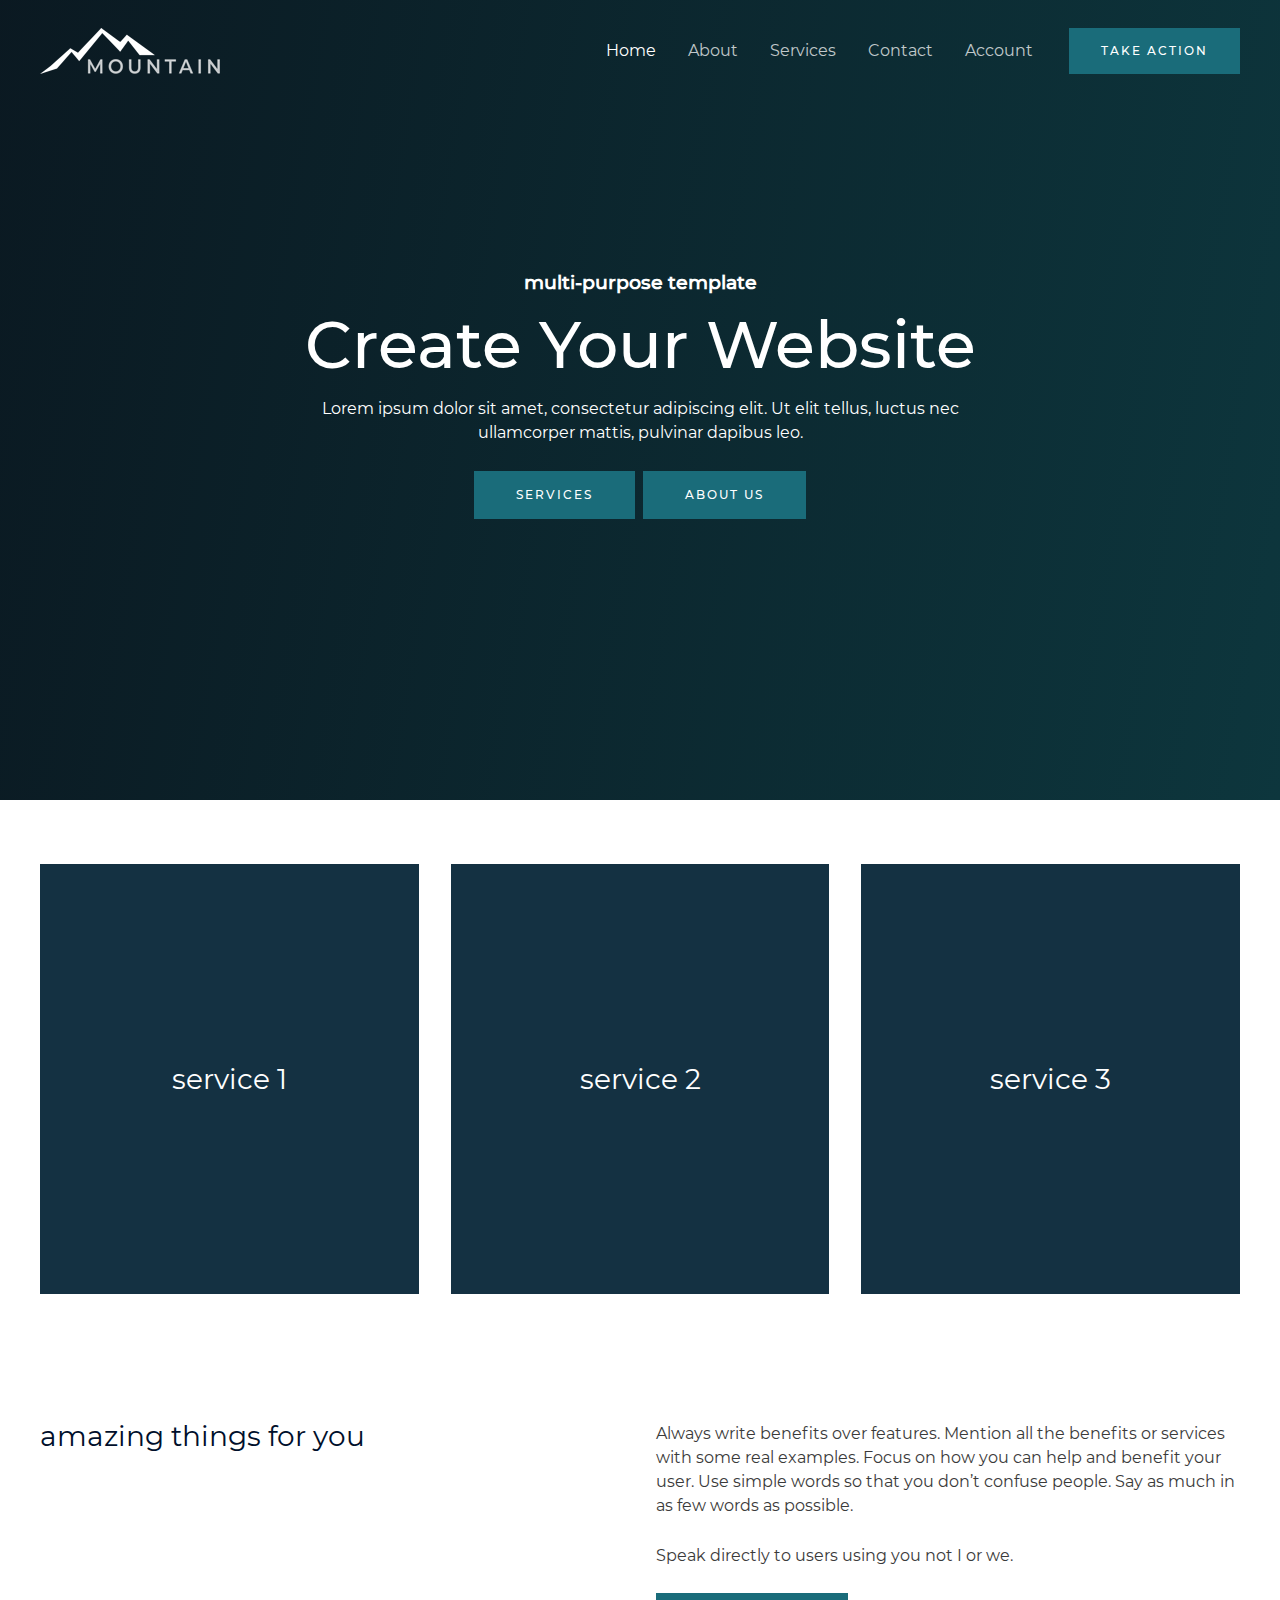
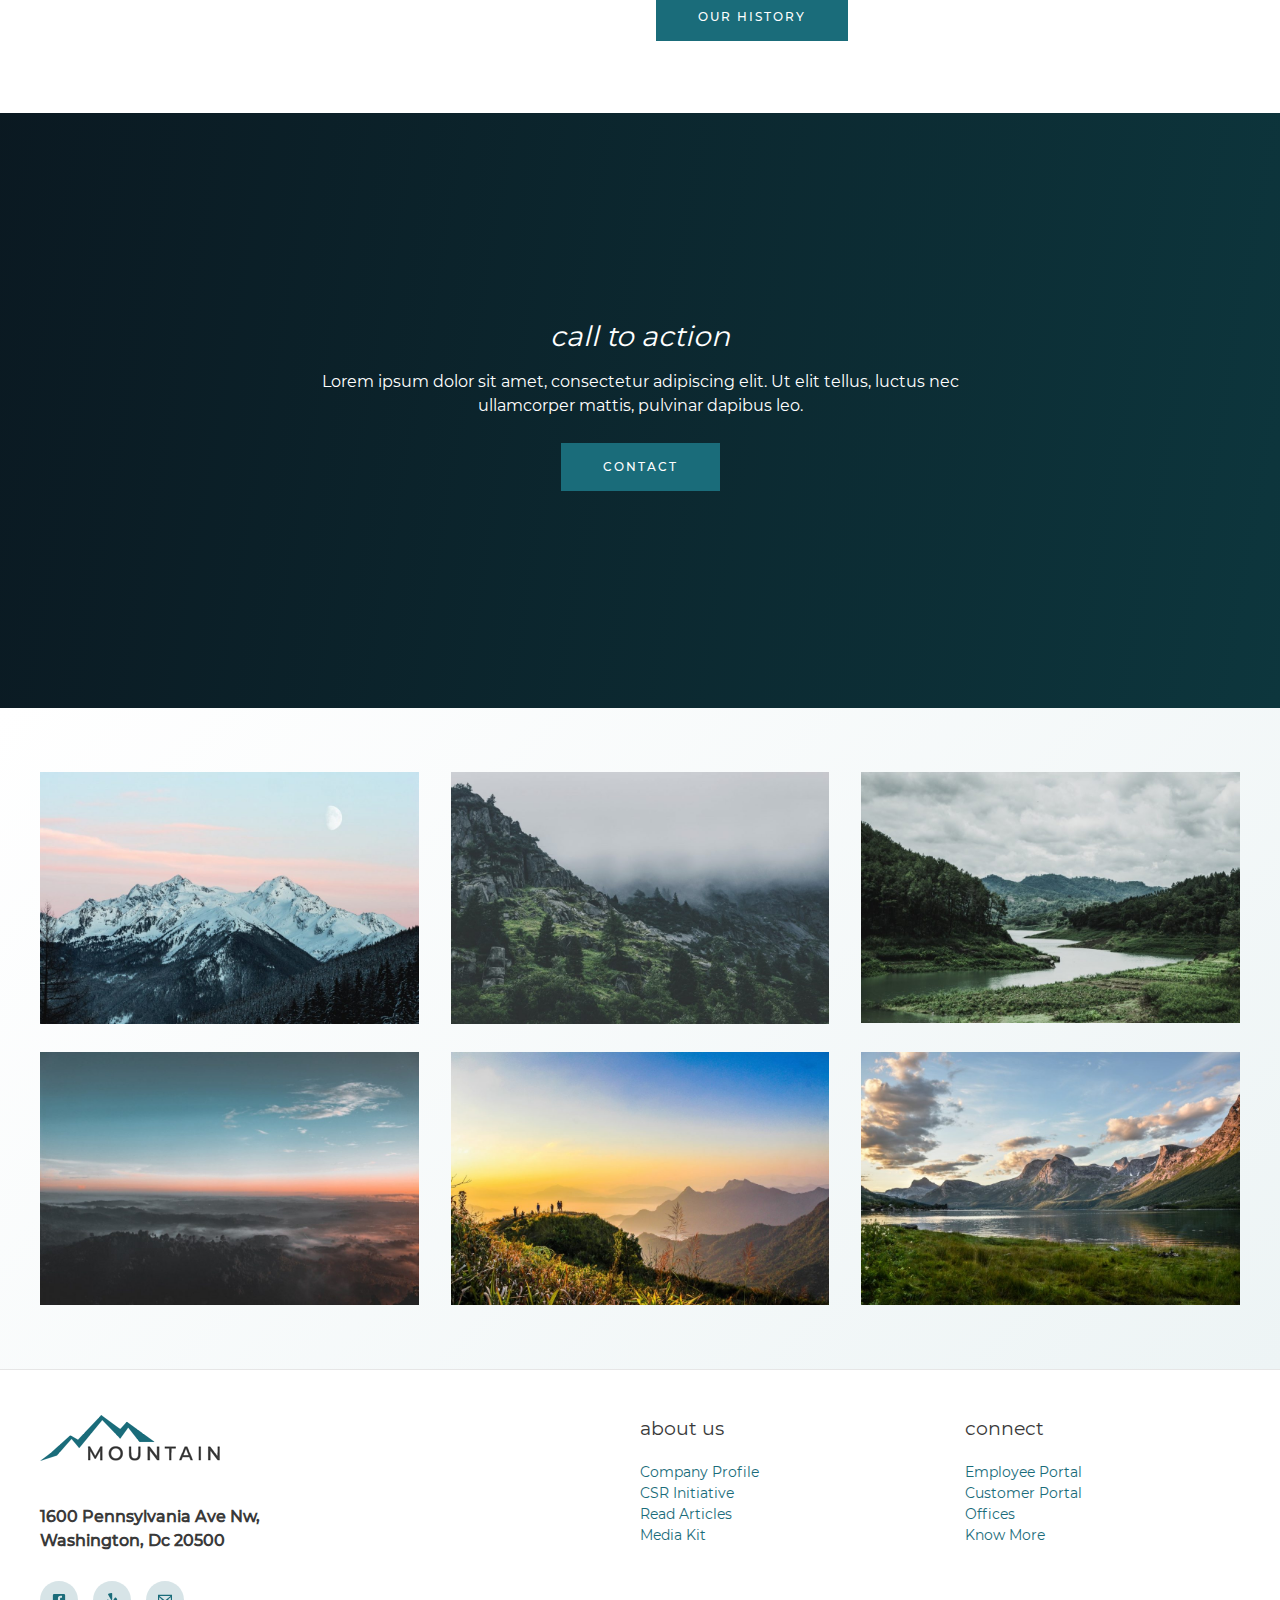
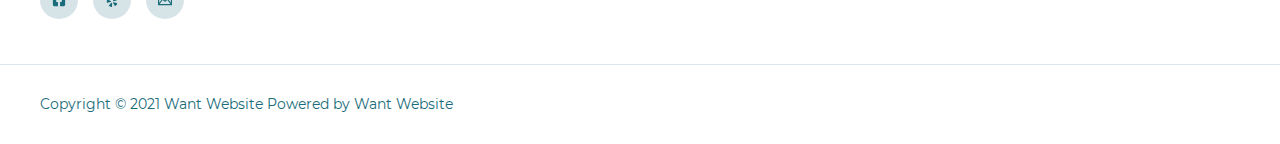
<file: index-html/index.html>
<!DOCTYPE html>
<html lang="en-US">
<head>
<meta charset="UTF-8">
<meta name="viewport" content="width=device-width, initial-scale=1">
<link rel="profile" href="https://gmpg.org/xfn/11">

<title>Want Website</title>
<meta name='robots' content='max-image-preview:large' />
<link rel='dns-prefetch' href='//fonts.googleapis.com' />
<link rel='dns-prefetch' href='//s.w.org' />
<link rel="alternate" type="application/rss+xml" title="Want Website &raquo; Feed" href="http://localhost/website2/feed/" />
<link rel="alternate" type="application/rss+xml" title="Want Website &raquo; Comments Feed" href="http://localhost/website2/comments/feed/" />
		<script>
			window._wpemojiSettings = {"baseUrl":"https:\/\/s.w.org\/images\/core\/emoji\/13.1.0\/72x72\/","ext":".png","svgUrl":"https:\/\/s.w.org\/images\/core\/emoji\/13.1.0\/svg\/","svgExt":".svg","source":{"concatemoji":"http:\/\/localhost\/website2\/wp-includes\/js\/wp-emoji-release.min.js?ver=5.8"}};
			!function(e,a,t){var n,r,o,i=a.createElement("canvas"),p=i.getContext&&i.getContext("2d");function s(e,t){var a=String.fromCharCode;p.clearRect(0,0,i.width,i.height),p.fillText(a.apply(this,e),0,0);e=i.toDataURL();return p.clearRect(0,0,i.width,i.height),p.fillText(a.apply(this,t),0,0),e===i.toDataURL()}function c(e){var t=a.createElement("script");t.src=e,t.defer=t.type="text/javascript",a.getElementsByTagName("head")[0].appendChild(t)}for(o=Array("flag","emoji"),t.supports={everything:!0,everythingExceptFlag:!0},r=0;r<o.length;r++)t.supports[o[r]]=function(e){if(!p||!p.fillText)return!1;switch(p.textBaseline="top",p.font="600 32px Arial",e){case"flag":return s([127987,65039,8205,9895,65039],[127987,65039,8203,9895,65039])?!1:!s([55356,56826,55356,56819],[55356,56826,8203,55356,56819])&&!s([55356,57332,56128,56423,56128,56418,56128,56421,56128,56430,56128,56423,56128,56447],[55356,57332,8203,56128,56423,8203,56128,56418,8203,56128,56421,8203,56128,56430,8203,56128,56423,8203,56128,56447]);case"emoji":return!s([10084,65039,8205,55357,56613],[10084,65039,8203,55357,56613])}return!1}(o[r]),t.supports.everything=t.supports.everything&&t.supports[o[r]],"flag"!==o[r]&&(t.supports.everythingExceptFlag=t.supports.everythingExceptFlag&&t.supports[o[r]]);t.supports.everythingExceptFlag=t.supports.everythingExceptFlag&&!t.supports.flag,t.DOMReady=!1,t.readyCallback=function(){t.DOMReady=!0},t.supports.everything||(n=function(){t.readyCallback()},a.addEventListener?(a.addEventListener("DOMContentLoaded",n,!1),e.addEventListener("load",n,!1)):(e.attachEvent("onload",n),a.attachEvent("onreadystatechange",function(){"complete"===a.readyState&&t.readyCallback()})),(n=t.source||{}).concatemoji?c(n.concatemoji):n.wpemoji&&n.twemoji&&(c(n.twemoji),c(n.wpemoji)))}(window,document,window._wpemojiSettings);
		</script>
		<style>
img.wp-smiley,
img.emoji {
	display: inline !important;
	border: none !important;
	box-shadow: none !important;
	height: 1em !important;
	width: 1em !important;
	margin: 0 .07em !important;
	vertical-align: -0.1em !important;
	background: none !important;
	padding: 0 !important;
}
</style>
	<link rel='stylesheet' href='css/editorplus-dist-gutenberg-frontend.css'>
<style id='editor_plus-plugin-frontend-style-inline-css'>

    @font-face {
      font-family: 'eplus-icon';
      src: url('http://localhost/website2/wp-content/plugins/editorplus/extensions/icon_inserter/fonts/eplus-icon.eot?xs1351');
      src: url('http://localhost/website2/wp-content/plugins/editorplus/extensions/icon_inserter/fonts/eplus-icon.eot?xs1351#iefix')
          format('embedded-opentype'),
        url('http://localhost/website2/wp-content/plugins/editorplus/extensions/icon_inserter/fonts/eplus-icon.ttf?xs1351') format('truetype'),
        url('http://localhost/website2/wp-content/plugins/editorplus/extensions/icon_inserter/fonts/eplus-icon.woff?xs1351') format('woff'),
        url('http://localhost/website2/wp-content/plugins/editorplus/extensions/icon_inserter/fonts/eplus-icon.svg?xs1351#eplus-icon') format('svg');
      font-weight: normal;
      font-style: normal;
      font-display: block;
    }
</style>
<link rel='stylesheet' href='css/astra-assets-css-minified-frontend.min.css'>
<style id='astra-theme-css-inline-css'>
html{font-size:100%;}a,.page-title{color:#1a6c7a;}a:hover,a:focus{color:#3a3a3a;}body,button,input,select,textarea,.ast-button,.ast-custom-button{font-family:'Montserrat',sans-serif;font-weight:400;font-size:16px;font-size:1rem;line-height:1.5;}blockquote{color:#000000;}h1,.entry-content h1,.entry-content h1 a,h2,.entry-content h2,.entry-content h2 a,h3,.entry-content h3,.entry-content h3 a,h4,.entry-content h4,.entry-content h4 a,h5,.entry-content h5,.entry-content h5 a,h6,.entry-content h6,.entry-content h6 a,.site-title,.site-title a{font-family:'Montserrat',sans-serif;font-weight:400;text-transform:lowercase;}.site-title{font-size:31px;font-size:1.9375rem;display:none;}header .custom-logo-link img{max-width:180px;}.astra-logo-svg{width:180px;}.ast-archive-description .ast-archive-title{font-size:40px;font-size:2.5rem;}.site-header .site-description{font-size:15px;font-size:0.9375rem;display:none;}.entry-title{font-size:30px;font-size:1.875rem;}h1,.entry-content h1,.entry-content h1 a{font-size:65px;font-size:4.0625rem;font-weight:500;font-family:'Montserrat',sans-serif;line-height:1;text-transform:capitalize;}h2,.entry-content h2,.entry-content h2 a{font-size:28px;font-size:1.75rem;font-weight:400;font-family:'Montserrat',sans-serif;line-height:1;text-transform:lowercase;}h3,.entry-content h3,.entry-content h3 a{font-size:19px;font-size:1.1875rem;font-weight:600;font-family:'Montserrat',sans-serif;line-height:1;text-transform:lowercase;}h4,.entry-content h4,.entry-content h4 a{font-size:20px;font-size:1.25rem;line-height:1;}h5,.entry-content h5,.entry-content h5 a{font-size:18px;font-size:1.125rem;line-height:1;}h6,.entry-content h6,.entry-content h6 a{font-size:15px;font-size:0.9375rem;line-height:1;}.ast-single-post .entry-title,.page-title{font-size:30px;font-size:1.875rem;}::selection{background-color:#1a6c7a;color:#ffffff;}body,h1,.entry-title a,.entry-content h1,.entry-content h1 a,h2,.entry-content h2,.entry-content h2 a,h3,.entry-content h3,.entry-content h3 a,h4,.entry-content h4,.entry-content h4 a,h5,.entry-content h5,.entry-content h5 a,h6,.entry-content h6,.entry-content h6 a{color:#3a3a3a;}.tagcloud a:hover,.tagcloud a:focus,.tagcloud a.current-item{color:#ffffff;border-color:#1a6c7a;background-color:#1a6c7a;}input:focus,input[type="text"]:focus,input[type="email"]:focus,input[type="url"]:focus,input[type="password"]:focus,input[type="reset"]:focus,input[type="search"]:focus,textarea:focus{border-color:#1a6c7a;}input[type="radio"]:checked,input[type=reset],input[type="checkbox"]:checked,input[type="checkbox"]:hover:checked,input[type="checkbox"]:focus:checked,input[type=range]::-webkit-slider-thumb{border-color:#1a6c7a;background-color:#1a6c7a;box-shadow:none;}.site-footer a:hover + .post-count,.site-footer a:focus + .post-count{background:#1a6c7a;border-color:#1a6c7a;}.single .nav-links .nav-previous,.single .nav-links .nav-next{color:#1a6c7a;}.entry-meta,.entry-meta *{line-height:1.45;color:#1a6c7a;}.entry-meta a:hover,.entry-meta a:hover *,.entry-meta a:focus,.entry-meta a:focus *,.page-links > .page-link,.page-links .page-link:hover,.post-navigation a:hover{color:#3a3a3a;}.widget-title{font-size:22px;font-size:1.375rem;color:#3a3a3a;}#cat option,.secondary .calendar_wrap thead a,.secondary .calendar_wrap thead a:visited{color:#1a6c7a;}.secondary .calendar_wrap #today,.ast-progress-val span{background:#1a6c7a;}.secondary a:hover + .post-count,.secondary a:focus + .post-count{background:#1a6c7a;border-color:#1a6c7a;}.calendar_wrap #today > a{color:#ffffff;}.page-links .page-link,.single .post-navigation a{color:#1a6c7a;}.site-logo-img img{ transition:all 0.2s linear;}@media (max-width:921px){#ast-desktop-header{display:none;}}@media (min-width:921px){#ast-mobile-header{display:none;}}.wp-block-buttons.aligncenter{justify-content:center;}@media (max-width:782px){.entry-content .wp-block-columns .wp-block-column{margin-left:0px;}}@media (min-width:1200px){.ast-no-sidebar.ast-separate-container .entry-content .wp-block-group.alignwide,.ast-no-sidebar.ast-separate-container .entry-content .wp-block-cover.alignwide{margin-left:-20px;margin-right:-20px;padding-left:20px;padding-right:20px;}.ast-no-sidebar.ast-separate-container .entry-content .wp-block-cover.alignfull,.ast-no-sidebar.ast-separate-container .entry-content .wp-block-group.alignfull{margin-left:-6.67em;margin-right:-6.67em;padding-left:6.67em;padding-right:6.67em;}}@media (min-width:1200px){.wp-block-cover-image.alignwide .wp-block-cover__inner-container,.wp-block-cover.alignwide .wp-block-cover__inner-container,.wp-block-cover-image.alignfull .wp-block-cover__inner-container,.wp-block-cover.alignfull .wp-block-cover__inner-container{width:100%;}}.ast-plain-container.ast-no-sidebar #primary{margin-top:0;margin-bottom:0;}@media (max-width:921px){.ast-theme-transparent-header #primary,.ast-theme-transparent-header #secondary{padding:0;}}.wp-block-columns{margin-bottom:unset;}.wp-block-image.size-full{margin:2rem 0;}.wp-block-separator.has-background{padding:0;}.wp-block-gallery{margin-bottom:1.6em;}.wp-block-group{padding-top:4em;padding-bottom:4em;}.wp-block-group__inner-container .wp-block-columns:last-child,.wp-block-group__inner-container :last-child,.wp-block-table table{margin-bottom:0;}.blocks-gallery-grid{width:100%;}.wp-block-navigation-link__content{padding:5px 0;}.wp-block-group .wp-block-group .has-text-align-center,.wp-block-group .wp-block-column .has-text-align-center{max-width:100%;}.has-text-align-center{margin:0 auto;}@media (min-width:1200px){.wp-block-cover__inner-container,.alignwide .wp-block-group__inner-container,.alignfull .wp-block-group__inner-container{max-width:1200px;margin:0 auto;}.wp-block-group.alignnone,.wp-block-group.aligncenter,.wp-block-group.alignleft,.wp-block-group.alignright,.wp-block-group.alignwide,.wp-block-columns.alignwide{margin:2rem 0 1rem 0;}}@media (max-width:1200px){.wp-block-group{padding:3em;}.wp-block-group .wp-block-group{padding:1.5em;}.wp-block-columns,.wp-block-column{margin:1rem 0;}}@media (min-width:921px){.wp-block-columns .wp-block-group{padding:2em;}}@media (max-width:544px){.wp-block-cover-image .wp-block-cover__inner-container,.wp-block-cover .wp-block-cover__inner-container{width:unset;}.wp-block-cover,.wp-block-cover-image{padding:2em 0;}.wp-block-group,.wp-block-cover{padding:2em;}.wp-block-media-text__media img,.wp-block-media-text__media video{width:unset;max-width:100%;}.wp-block-media-text.has-background .wp-block-media-text__content{padding:1em;}.wp-block-media-text .wp-block-media-text__content{padding:3em 2em;}}@media (max-width:921px){.ast-separate-container .ast-article-post,.ast-separate-container .ast-article-single{padding:1.5em 2.14em;}.ast-separate-container #primary,.ast-separate-container #secondary{padding:1.5em 0;}#primary,#secondary{padding:1.5em 0;margin:0;}.ast-left-sidebar #content > .ast-container{display:flex;flex-direction:column-reverse;width:100%;}.ast-author-box img.avatar{margin:20px 0 0 0;}}@media (min-width:922px){.ast-separate-container.ast-right-sidebar #primary,.ast-separate-container.ast-left-sidebar #primary{border:0;}.search-no-results.ast-separate-container #primary{margin-bottom:4em;}}.elementor-button-wrapper .elementor-button{border-style:solid;text-decoration:none;border-top-width:2px;border-right-width:2px;border-left-width:2px;border-bottom-width:2px;}body .elementor-button.elementor-size-sm,body .elementor-button.elementor-size-xs,body .elementor-button.elementor-size-md,body .elementor-button.elementor-size-lg,body .elementor-button.elementor-size-xl,body .elementor-button{border-radius:0px;padding-top:16px;padding-right:40px;padding-bottom:16px;padding-left:40px;}.elementor-button-wrapper .elementor-button{border-color:#1a6c7a;background-color:#1a6c7a;}.elementor-button-wrapper .elementor-button:hover,.elementor-button-wrapper .elementor-button:focus{color:#ffffff;background-color:rgba(0,104,122,0.7);border-color:rgba(0,104,122,0.7);}.wp-block-button .wp-block-button__link,.elementor-button-wrapper .elementor-button,.elementor-button-wrapper .elementor-button:visited{color:#ffffff;}.elementor-button-wrapper .elementor-button{font-family:'Montserrat',sans-serif;font-weight:500;line-height:1;text-transform:uppercase;letter-spacing:2px;}body .elementor-button.elementor-size-sm,body .elementor-button.elementor-size-xs,body .elementor-button.elementor-size-md,body .elementor-button.elementor-size-lg,body .elementor-button.elementor-size-xl,body .elementor-button{font-size:12px;font-size:0.75rem;}.wp-block-button .wp-block-button__link:hover,.wp-block-button .wp-block-button__link:focus{color:#ffffff;background-color:rgba(0,104,122,0.7);border-color:rgba(0,104,122,0.7);}.elementor-widget-heading h1.elementor-heading-title{line-height:1;}.elementor-widget-heading h2.elementor-heading-title{line-height:1;}.elementor-widget-heading h3.elementor-heading-title{line-height:1;}.elementor-widget-heading h4.elementor-heading-title{line-height:1;}.elementor-widget-heading h5.elementor-heading-title{line-height:1;}.elementor-widget-heading h6.elementor-heading-title{line-height:1;}.wp-block-button .wp-block-button__link{border-style:solid;border-top-width:2px;border-right-width:2px;border-left-width:2px;border-bottom-width:2px;border-color:#1a6c7a;background-color:#1a6c7a;color:#ffffff;font-family:'Montserrat',sans-serif;font-weight:500;line-height:1;text-transform:uppercase;letter-spacing:2px;font-size:12px;font-size:0.75rem;border-radius:0px;padding-top:16px;padding-right:40px;padding-bottom:16px;padding-left:40px;}.menu-toggle,button,.ast-button,.ast-custom-button,.button,input#submit,input[type="button"],input[type="submit"],input[type="reset"]{border-style:solid;border-top-width:2px;border-right-width:2px;border-left-width:2px;border-bottom-width:2px;color:#ffffff;border-color:#1a6c7a;background-color:#1a6c7a;border-radius:0px;padding-top:16px;padding-right:40px;padding-bottom:16px;padding-left:40px;font-family:'Montserrat',sans-serif;font-weight:500;font-size:12px;font-size:0.75rem;line-height:1;text-transform:uppercase;letter-spacing:2px;}button:focus,.menu-toggle:hover,button:hover,.ast-button:hover,.ast-custom-button:hover .button:hover,.ast-custom-button:hover ,input[type=reset]:hover,input[type=reset]:focus,input#submit:hover,input#submit:focus,input[type="button"]:hover,input[type="button"]:focus,input[type="submit"]:hover,input[type="submit"]:focus{color:#ffffff;background-color:rgba(0,104,122,0.7);border-color:rgba(0,104,122,0.7);}@media (min-width:544px){.ast-container{max-width:100%;}}@media (max-width:544px){.ast-separate-container .ast-article-post,.ast-separate-container .ast-article-single,.ast-separate-container .comments-title,.ast-separate-container .ast-archive-description{padding:1.5em 1em;}.ast-separate-container #content .ast-container{padding-left:0.54em;padding-right:0.54em;}.ast-separate-container .ast-comment-list li.depth-1{padding:1.5em 1em;margin-bottom:1.5em;}.ast-separate-container .ast-comment-list .bypostauthor{padding:.5em;}.ast-search-menu-icon.ast-dropdown-active .search-field{width:170px;}}@media (max-width:921px){.ast-mobile-header-stack .main-header-bar .ast-search-menu-icon{display:inline-block;}.ast-header-break-point.ast-header-custom-item-outside .ast-mobile-header-stack .main-header-bar .ast-search-icon{margin:0;}.ast-comment-avatar-wrap img{max-width:2.5em;}.ast-separate-container .ast-comment-list li.depth-1{padding:1.5em 2.14em;}.ast-separate-container .comment-respond{padding:2em 2.14em;}.ast-comment-meta{padding:0 1.8888em 1.3333em;}}@media (max-width:921px){.site-title{display:none;}.ast-archive-description .ast-archive-title{font-size:40px;}.site-header .site-description{display:none;}.entry-title{font-size:30px;}h1,.entry-content h1,.entry-content h1 a{font-size:40px;}h2,.entry-content h2,.entry-content h2 a{font-size:30px;}h3,.entry-content h3,.entry-content h3 a{font-size:25px;}h4,.entry-content h4,.entry-content h4 a{font-size:20px;font-size:1.25rem;}h5,.entry-content h5,.entry-content h5 a{font-size:18px;font-size:1.125rem;}h6,.entry-content h6,.entry-content h6 a{font-size:16px;font-size:1rem;}.ast-single-post .entry-title,.page-title{font-size:30px;}}@media (max-width:544px){.site-title{display:none;}.ast-archive-description .ast-archive-title{font-size:40px;}.site-header .site-description{display:none;}.entry-title{font-size:30px;}h1,.entry-content h1,.entry-content h1 a{font-size:30px;}h2,.entry-content h2,.entry-content h2 a{font-size:30px;}h3,.entry-content h3,.entry-content h3 a{font-size:22px;}h4,.entry-content h4,.entry-content h4 a{font-size:18px;font-size:1.125rem;}h5,.entry-content h5,.entry-content h5 a{font-size:18px;font-size:1.125rem;}h6,.entry-content h6,.entry-content h6 a{font-size:16px;font-size:1rem;}.ast-single-post .entry-title,.page-title{font-size:30px;}.ast-header-break-point .site-branding img,.ast-header-break-point .custom-logo-link img{max-width:150px;}.astra-logo-svg{width:150px;}.ast-header-break-point .site-logo-img .custom-mobile-logo-link img{max-width:150px;}}@media (max-width:921px){html{font-size:91.2%;}}@media (max-width:544px){html{font-size:91.2%;}}@media (min-width:922px){.ast-container{max-width:1240px;}}@font-face {font-family: "Astra";src: url(http://localhost/website2/wp-content/themes/astra/assets/fonts/astra.woff) format("woff"),url(http://localhost/website2/wp-content/themes/astra/assets/fonts/astra.ttf) format("truetype"),url(http://localhost/website2/wp-content/themes/astra/assets/fonts/astra.svg#astra) format("svg");font-weight: normal;font-style: normal;font-display: fallback;}@media (min-width:922px){.main-header-menu .sub-menu .menu-item.ast-left-align-sub-menu:hover > .sub-menu,.main-header-menu .sub-menu .menu-item.ast-left-align-sub-menu.focus > .sub-menu{margin-left:-2px;}}.ast-theme-transparent-header [data-section="section-header-mobile-trigger"] .ast-button-wrap .ast-mobile-menu-trigger-fill,.ast-theme-transparent-header [data-section="section-header-mobile-trigger"] .ast-button-wrap .ast-mobile-menu-trigger-minimal{border:none;}.astra-icon-down_arrow::after {content: "\e900";font-family: Astra;}.astra-icon-close::after {content: "\e5cd";font-family: Astra;}.astra-icon-drag_handle::after {content: "\e25d";font-family: Astra;}.astra-icon-format_align_justify::after {content: "\e235";font-family: Astra;}.astra-icon-menu::after {content: "\e5d2";font-family: Astra;}.astra-icon-reorder::after {content: "\e8fe";font-family: Astra;}.astra-icon-search::after {content: "\e8b6";font-family: Astra;}.astra-icon-zoom_in::after {content: "\e56b";font-family: Astra;}.astra-icon-check-circle::after {content: "\e901";font-family: Astra;}.astra-icon-shopping-cart::after {content: "\f07a";font-family: Astra;}.astra-icon-shopping-bag::after {content: "\f290";font-family: Astra;}.astra-icon-shopping-basket::after {content: "\f291";font-family: Astra;}.astra-icon-circle-o::after {content: "\e903";font-family: Astra;}.astra-icon-certificate::after {content: "\e902";font-family: Astra;}.ast-theme-transparent-header #masthead .site-logo-img .transparent-custom-logo .astra-logo-svg{width:180px;}.ast-theme-transparent-header #masthead .site-logo-img .transparent-custom-logo img{ max-width:180px;}@media (max-width:543px){.ast-theme-transparent-header #masthead .site-logo-img .transparent-custom-logo .astra-logo-svg{width:150px;}.ast-theme-transparent-header #masthead .site-logo-img .transparent-custom-logo img{ max-width:150px;}}@media (min-width:921px){.ast-theme-transparent-header #masthead{position:absolute;left:0;right:0;}.ast-theme-transparent-header .main-header-bar,.ast-theme-transparent-header.ast-header-break-point .main-header-bar{background:none;}body.elementor-editor-active.ast-theme-transparent-header #masthead,.fl-builder-edit .ast-theme-transparent-header #masthead,body.vc_editor.ast-theme-transparent-header #masthead,body.brz-ed.ast-theme-transparent-header #masthead{z-index:0;}.ast-header-break-point.ast-replace-site-logo-transparent.ast-theme-transparent-header .custom-mobile-logo-link{display:none;}.ast-header-break-point.ast-replace-site-logo-transparent.ast-theme-transparent-header .transparent-custom-logo{display:inline-block;}.ast-theme-transparent-header .ast-above-header,.ast-theme-transparent-header .ast-above-header.ast-above-header-bar{background-image:none;background-color:transparent;}.ast-theme-transparent-header .ast-below-header{background-image:none;background-color:transparent;}}.ast-theme-transparent-header .site-title a,.ast-theme-transparent-header .site-title a:focus,.ast-theme-transparent-header .site-title a:hover,.ast-theme-transparent-header .site-title a:visited{color:#ffffff;}.ast-theme-transparent-header .site-header .site-description{color:#ffffff;}.ast-theme-transparent-header .ast-builder-menu .main-header-menu,.ast-theme-transparent-header .ast-builder-menu .main-header-menu .menu-link,.ast-theme-transparent-header [CLASS*="ast-builder-menu-"] .main-header-menu .menu-item > .menu-link,.ast-theme-transparent-header .ast-masthead-custom-menu-items,.ast-theme-transparent-header .ast-masthead-custom-menu-items a,.ast-theme-transparent-header .ast-builder-menu .main-header-menu .menu-item > .ast-menu-toggle,.ast-theme-transparent-header .ast-builder-menu .main-header-menu .menu-item > .ast-menu-toggle,.ast-theme-transparent-header .ast-above-header-navigation a,.ast-header-break-point.ast-theme-transparent-header .ast-above-header-navigation a,.ast-header-break-point.ast-theme-transparent-header .ast-above-header-navigation > ul.ast-above-header-menu > .menu-item-has-children:not(.current-menu-item) > .ast-menu-toggle,.ast-theme-transparent-header .ast-below-header-menu,.ast-theme-transparent-header .ast-below-header-menu a,.ast-header-break-point.ast-theme-transparent-header .ast-below-header-menu a,.ast-header-break-point.ast-theme-transparent-header .ast-below-header-menu,.ast-theme-transparent-header .main-header-menu .menu-link{color:rgba(255,255,255,0.75);}.ast-theme-transparent-header .ast-builder-menu .main-header-menu .menu-item:hover > .menu-link,.ast-theme-transparent-header .ast-builder-menu .main-header-menu .menu-item:hover > .ast-menu-toggle,.ast-theme-transparent-header .ast-builder-menu .main-header-menu .ast-masthead-custom-menu-items a:hover,.ast-theme-transparent-header .ast-builder-menu .main-header-menu .focus > .menu-link,.ast-theme-transparent-header .ast-builder-menu .main-header-menu .focus > .ast-menu-toggle,.ast-theme-transparent-header .ast-builder-menu .main-header-menu .current-menu-item > .menu-link,.ast-theme-transparent-header .ast-builder-menu .main-header-menu .current-menu-ancestor > .menu-link,.ast-theme-transparent-header .ast-builder-menu .main-header-menu .current-menu-item > .ast-menu-toggle,.ast-theme-transparent-header .ast-builder-menu .main-header-menu .current-menu-ancestor > .ast-menu-toggle,.ast-theme-transparent-header [CLASS*="ast-builder-menu-"] .main-header-menu .current-menu-item > .menu-link,.ast-theme-transparent-header [CLASS*="ast-builder-menu-"] .main-header-menu .current-menu-ancestor > .menu-link,.ast-theme-transparent-header [CLASS*="ast-builder-menu-"] .main-header-menu .current-menu-item > .ast-menu-toggle,.ast-theme-transparent-header [CLASS*="ast-builder-menu-"] .main-header-menu .current-menu-ancestor > .ast-menu-toggle,.ast-theme-transparent-header .main-header-menu .menu-item:hover > .menu-link,.ast-theme-transparent-header .main-header-menu .current-menu-item > .menu-link,.ast-theme-transparent-header .main-header-menu .current-menu-ancestor > .menu-link{color:#ffffff;}.ast-theme-transparent-header div.ast-masthead-custom-menu-items,.ast-theme-transparent-header div.ast-masthead-custom-menu-items .widget,.ast-theme-transparent-header div.ast-masthead-custom-menu-items .widget-title,.ast-theme-transparent-header .site-header-section [CLASS*="ast-header-html-"] .ast-builder-html-element{color:#ffffff;}@media (max-width:921px){.ast-theme-transparent-header #masthead{position:absolute;left:0;right:0;}.ast-theme-transparent-header .main-header-bar,.ast-theme-transparent-header.ast-header-break-point .main-header-bar{background:none;}body.elementor-editor-active.ast-theme-transparent-header #masthead,.fl-builder-edit .ast-theme-transparent-header #masthead,body.vc_editor.ast-theme-transparent-header #masthead,body.brz-ed.ast-theme-transparent-header #masthead{z-index:0;}.ast-header-break-point.ast-replace-site-logo-transparent.ast-theme-transparent-header .custom-mobile-logo-link{display:none;}.ast-header-break-point.ast-replace-site-logo-transparent.ast-theme-transparent-header .transparent-custom-logo{display:inline-block;}.ast-theme-transparent-header .ast-above-header,.ast-theme-transparent-header .ast-above-header.ast-above-header-bar{background-image:none;background-color:transparent;}.ast-theme-transparent-header .ast-below-header{background-image:none;background-color:transparent;}}@media (max-width:921px){.ast-theme-transparent-header .ast-builder-menu .main-header-menu,.ast-theme-transparent-header .ast-builder-menu .main-header-menu .menu-link,.ast-theme-transparent-header [CLASS*="ast-builder-menu-"] .main-header-menu .menu-item > .menu-link,.ast-theme-transparent-header .ast-masthead-custom-menu-items,.ast-theme-transparent-header .ast-masthead-custom-menu-items a,.ast-theme-transparent-header .ast-builder-menu .main-header-menu .menu-item > .ast-menu-toggle,.ast-theme-transparent-header .ast-builder-menu .main-header-menu .menu-item > .ast-menu-toggle,.ast-theme-transparent-header .main-header-menu .menu-link{color:#000000;}.ast-theme-transparent-header .ast-builder-menu .main-header-menu .menu-item:hover > .menu-link,.ast-theme-transparent-header .ast-builder-menu .main-header-menu .menu-item:hover > .ast-menu-toggle,.ast-theme-transparent-header .ast-builder-menu .main-header-menu .ast-masthead-custom-menu-items a:hover,.ast-theme-transparent-header .ast-builder-menu .main-header-menu .focus > .menu-link,.ast-theme-transparent-header .ast-builder-menu .main-header-menu .focus > .ast-menu-toggle,.ast-theme-transparent-header .ast-builder-menu .main-header-menu .current-menu-item > .menu-link,.ast-theme-transparent-header .ast-builder-menu .main-header-menu .current-menu-ancestor > .menu-link,.ast-theme-transparent-header .ast-builder-menu .main-header-menu .current-menu-item > .ast-menu-toggle,.ast-theme-transparent-header .ast-builder-menu .main-header-menu .current-menu-ancestor > .ast-menu-toggle,.ast-theme-transparent-header [CLASS*="ast-builder-menu-"] .main-header-menu .current-menu-item > .menu-link,.ast-theme-transparent-header [CLASS*="ast-builder-menu-"] .main-header-menu .current-menu-ancestor > .menu-link,.ast-theme-transparent-header [CLASS*="ast-builder-menu-"] .main-header-menu .current-menu-item > .ast-menu-toggle,.ast-theme-transparent-header [CLASS*="ast-builder-menu-"] .main-header-menu .current-menu-ancestor > .ast-menu-toggle,.ast-theme-transparent-header .main-header-menu .menu-item:hover > .menu-link,.ast-theme-transparent-header .main-header-menu .current-menu-item > .menu-link,.ast-theme-transparent-header .main-header-menu .current-menu-ancestor > .menu-link{color:#333333;}}@media (max-width:544px){.ast-theme-transparent-header .ast-builder-menu .main-header-menu,.ast-theme-transparent-header .ast-builder-menu .main-header-menu .menu-item > .menu-link,.ast-theme-transparent-header .ast-builder-menu .main-header-menu .menu-link,.ast-theme-transparent-header .ast-masthead-custom-menu-items,.ast-theme-transparent-header .ast-masthead-custom-menu-items a,.ast-theme-transparent-header .ast-builder-menu .main-header-menu .menu-item > .ast-menu-toggle,.ast-theme-transparent-header .ast-builder-menu .main-header-menu .menu-item > .ast-menu-toggle,.ast-theme-transparent-header .main-header-menu .menu-link{color:#000000;}.ast-theme-transparent-header .ast-builder-menu .main-header-menu .menu-item:hover > .menu-link,.ast-theme-transparent-header .ast-builder-menu .main-header-menu .menu-item:hover > .ast-menu-toggle,.ast-theme-transparent-header .ast-builder-menu .main-header-menu .ast-masthead-custom-menu-items a:hover,.ast-theme-transparent-header .ast-builder-menu .main-header-menu .focus > .menu-link,.ast-theme-transparent-header .ast-builder-menu .main-header-menu .focus > .ast-menu-toggle,.ast-theme-transparent-header .ast-builder-menu .main-header-menu .current-menu-item > .menu-link,.ast-theme-transparent-header .ast-builder-menu .main-header-menu .current-menu-ancestor > .menu-link,.ast-theme-transparent-header .ast-builder-menu .main-header-menu .current-menu-item > .ast-menu-toggle,.ast-theme-transparent-header .ast-builder-menu .main-header-menu .current-menu-ancestor > .ast-menu-toggle,.ast-theme-transparent-header [CLASS*="ast-builder-menu-"] .main-header-menu .current-menu-item > .menu-link,.ast-theme-transparent-header [CLASS*="ast-builder-menu-"] .main-header-menu .current-menu-ancestor > .menu-link,.ast-theme-transparent-header [CLASS*="ast-builder-menu-"] .main-header-menu .current-menu-item > .ast-menu-toggle,.ast-theme-transparent-header [CLASS*="ast-builder-menu-"] .main-header-menu .current-menu-ancestor > .ast-menu-toggle,.ast-theme-transparent-header .main-header-menu .menu-item:hover > .menu-link,.ast-theme-transparent-header .main-header-menu .current-menu-item > .menu-link,.ast-theme-transparent-header .main-header-menu .current-menu-ancestor > .menu-link{color:#333333;}}.ast-theme-transparent-header #ast-desktop-header > [CLASS*="-header-wrap"]:nth-last-child(2) > [CLASS*="-header-bar"],.ast-theme-transparent-header.ast-header-break-point #ast-mobile-header > [CLASS*="-header-wrap"]:nth-last-child(2) > [CLASS*="-header-bar"]{border-bottom-width:0px;border-bottom-style:solid;border-bottom-color:rgba(0,0,0,0);}.ast-breadcrumbs .trail-browse,.ast-breadcrumbs .trail-items,.ast-breadcrumbs .trail-items li{display:inline-block;margin:0;padding:0;border:none;background:inherit;text-indent:0;}.ast-breadcrumbs .trail-browse{font-size:inherit;font-style:inherit;font-weight:inherit;color:inherit;}.ast-breadcrumbs .trail-items{list-style:none;}.trail-items li::after{padding:0 0.3em;content:"\00bb";}.trail-items li:last-of-type::after{display:none;}h1,.entry-content h1,h2,.entry-content h2,h3,.entry-content h3,h4,.entry-content h4,h5,.entry-content h5,h6,.entry-content h6{color:#000f2b;}@media (max-width:921px){.ast-builder-grid-row-container.ast-builder-grid-row-tablet-3-firstrow .ast-builder-grid-row > *:first-child,.ast-builder-grid-row-container.ast-builder-grid-row-tablet-3-lastrow .ast-builder-grid-row > *:last-child{grid-column:1 / -1;}}@media (max-width:544px){.ast-builder-grid-row-container.ast-builder-grid-row-mobile-3-firstrow .ast-builder-grid-row > *:first-child,.ast-builder-grid-row-container.ast-builder-grid-row-mobile-3-lastrow .ast-builder-grid-row > *:last-child{grid-column:1 / -1;}}.ast-builder-layout-element[data-section="title_tagline"]{display:flex;}@media (max-width:921px){.ast-header-break-point .ast-builder-layout-element[data-section="title_tagline"]{display:flex;}}@media (max-width:544px){.ast-header-break-point .ast-builder-layout-element[data-section="title_tagline"]{display:flex;}}[data-section*="section-hb-button-"] .menu-link{display:none;}.ast-header-button-1 .ast-custom-button{color:#ffffff;background:#1a6c7a;}.ast-header-button-1[data-section*="section-hb-button-"] .ast-builder-button-wrap .ast-custom-button{padding-top:15px;padding-bottom:15px;padding-left:30px;padding-right:30px;}.ast-header-button-1[data-section="section-hb-button-1"]{display:flex;}@media (max-width:921px){.ast-header-break-point .ast-header-button-1[data-section="section-hb-button-1"]{display:flex;}}@media (max-width:544px){.ast-header-break-point .ast-header-button-1[data-section="section-hb-button-1"]{display:flex;}}.ast-builder-menu-1{font-family:inherit;font-weight:inherit;}.ast-builder-menu-1 .sub-menu,.ast-builder-menu-1 .inline-on-mobile .sub-menu{border-top-width:1px;border-bottom-width:1px;border-right-width:1px;border-left-width:1px;border-color:#eaeaea;border-style:solid;border-radius:0px;}.ast-builder-menu-1 .main-header-menu > .menu-item > .sub-menu,.ast-builder-menu-1 .main-header-menu > .menu-item > .astra-full-megamenu-wrapper{margin-top:0px;}.ast-desktop .ast-builder-menu-1 .main-header-menu > .menu-item > .sub-menu:before,.ast-desktop .ast-builder-menu-1 .main-header-menu > .menu-item > .astra-full-megamenu-wrapper:before{height:calc( 0px + 5px );}.ast-desktop .ast-builder-menu-1 .menu-item .sub-menu .menu-link{border-bottom-width:1px;border-color:#eaeaea;border-style:solid;}.ast-desktop .ast-builder-menu-1 .menu-item .sub-menu .menu-item:last-child .menu-link{border-bottom-width:0;}@media (max-width:921px){.ast-header-break-point .ast-builder-menu-1 .menu-item.menu-item-has-children > .ast-menu-toggle{top:0;}.ast-builder-menu-1 .menu-item-has-children > .menu-link:after{content:unset;}}@media (max-width:544px){.ast-header-break-point .ast-builder-menu-1 .menu-item.menu-item-has-children > .ast-menu-toggle{top:0;}}.ast-builder-menu-1{display:flex;}@media (max-width:921px){.ast-header-break-point .ast-builder-menu-1{display:flex;}}@media (max-width:544px){.ast-header-break-point .ast-builder-menu-1{display:flex;}}.site-below-footer-wrap{padding-top:20px;padding-bottom:20px;}.site-below-footer-wrap[data-section="section-below-footer-builder"]{background-color:rgba(25,26,31,0);;background-image:none;;min-height:80px;border-style:solid;border-width:0px;border-top-width:1px;border-top-color:#dbe8eb;}.site-below-footer-wrap[data-section="section-below-footer-builder"] .ast-builder-grid-row{max-width:1200px;margin-left:auto;margin-right:auto;}.site-below-footer-wrap[data-section="section-below-footer-builder"] .ast-builder-grid-row,.site-below-footer-wrap[data-section="section-below-footer-builder"] .site-footer-section{align-items:flex-start;}.site-below-footer-wrap[data-section="section-below-footer-builder"].ast-footer-row-inline .site-footer-section{display:flex;margin-bottom:0;}.ast-builder-grid-row-full .ast-builder-grid-row{grid-template-columns:1fr;}@media (max-width:921px){.site-below-footer-wrap[data-section="section-below-footer-builder"].ast-footer-row-tablet-inline .site-footer-section{display:flex;margin-bottom:0;}.site-below-footer-wrap[data-section="section-below-footer-builder"].ast-footer-row-tablet-stack .site-footer-section{display:block;margin-bottom:10px;}.ast-builder-grid-row-container.ast-builder-grid-row-tablet-full .ast-builder-grid-row{grid-template-columns:1fr;}}@media (max-width:544px){.site-below-footer-wrap[data-section="section-below-footer-builder"].ast-footer-row-mobile-inline .site-footer-section{display:flex;margin-bottom:0;}.site-below-footer-wrap[data-section="section-below-footer-builder"].ast-footer-row-mobile-stack .site-footer-section{display:block;margin-bottom:10px;}.ast-builder-grid-row-container.ast-builder-grid-row-mobile-full .ast-builder-grid-row{grid-template-columns:1fr;}}@media (max-width:921px){.site-below-footer-wrap[data-section="section-below-footer-builder"]{padding-left:30px;}}@media (max-width:544px){.site-below-footer-wrap[data-section="section-below-footer-builder"]{padding-left:20px;padding-right:20px;}}.site-below-footer-wrap[data-section="section-below-footer-builder"]{display:grid;}@media (max-width:921px){.ast-header-break-point .site-below-footer-wrap[data-section="section-below-footer-builder"]{display:grid;}}@media (max-width:544px){.ast-header-break-point .site-below-footer-wrap[data-section="section-below-footer-builder"]{display:grid;}}.ast-footer-copyright{text-align:left;}.ast-footer-copyright {color:#1a6c7a;}@media (max-width:921px){.ast-footer-copyright{text-align:left;}}@media (max-width:544px){.ast-footer-copyright{text-align:center;}}.ast-footer-copyright {font-size:14px;font-size:0.875rem;}.ast-footer-copyright.ast-builder-layout-element{display:flex;}@media (max-width:921px){.ast-header-break-point .ast-footer-copyright.ast-builder-layout-element{display:flex;}}@media (max-width:544px){.ast-header-break-point .ast-footer-copyright.ast-builder-layout-element{display:flex;}}.ast-builder-social-element:hover {color: #0274be;}.ast-social-stack-desktop .ast-builder-social-element,.ast-social-stack-tablet .ast-builder-social-element,.ast-social-stack-mobile .ast-builder-social-element {margin-top: 6px;margin-bottom: 6px;}.ast-social-color-type-official .ast-builder-social-element,.ast-social-color-type-official .social-item-label {color: var(--color);background-color: var(--background-color);}.header-social-inner-wrap.ast-social-color-type-official .ast-builder-social-element svg,.footer-social-inner-wrap.ast-social-color-type-official .ast-builder-social-element svg {fill: currentColor;}.social-show-label-true .ast-builder-social-element {width: auto;padding: 0 0.4em;}[data-section^="section-fb-social-icons-"] .footer-social-inner-wrap {text-align: center;}.ast-footer-social-wrap {width: 100%;}.ast-footer-social-wrap .ast-builder-social-element:first-child {margin-left: 0;}.ast-footer-social-wrap .ast-builder-social-element:last-child {margin-right: 0;}.ast-header-social-wrap .ast-builder-social-element:first-child {margin-left: 0;}.ast-header-social-wrap .ast-builder-social-element:last-child {margin-right: 0;}.ast-builder-social-element {line-height: 1;color: #3a3a3a;background: transparent;vertical-align: middle;transition: all 0.01s;margin-left: 6px;margin-right: 6px;justify-content: center;align-items: center;}.ast-builder-social-element {line-height: 1;color: #3a3a3a;background: transparent;vertical-align: middle;transition: all 0.01s;margin-left: 6px;margin-right: 6px;justify-content: center;align-items: center;}.ast-builder-social-element .social-item-label {padding-left: 6px;}.ast-footer-social-1-wrap .ast-builder-social-element{margin-left:7.5px;margin-right:7.5px;padding:12px;border-radius:50px;background:#d7e4e7;}.ast-footer-social-1-wrap .ast-builder-social-element svg{width:14px;height:14px;}.ast-footer-social-1-wrap .ast-social-icon-image-wrap{margin:12px;}.ast-footer-social-1-wrap .ast-social-color-type-custom svg{fill:#1a6c7a;}.ast-footer-social-1-wrap .ast-social-color-type-custom .social-item-label{color:#1a6c7a;}[data-section="section-fb-social-icons-1"] .footer-social-inner-wrap{text-align:left;}@media (max-width:921px){[data-section="section-fb-social-icons-1"] .footer-social-inner-wrap{text-align:left;}}@media (max-width:544px){.ast-footer-social-1-wrap{margin-top:20px;margin-bottom:0px;}[data-section="section-fb-social-icons-1"] .footer-social-inner-wrap{text-align:center;}}.ast-builder-layout-element[data-section="section-fb-social-icons-1"]{display:flex;}@media (max-width:921px){.ast-header-break-point .ast-builder-layout-element[data-section="section-fb-social-icons-1"]{display:flex;}}@media (max-width:544px){.ast-header-break-point .ast-builder-layout-element[data-section="section-fb-social-icons-1"]{display:flex;}}.site-primary-footer-wrap{padding-top:45px;padding-bottom:45px;}.site-primary-footer-wrap[data-section="section-primary-footer-builder"]{background-color:#ffffff;;background-image:none;;border-style:solid;border-width:0px;border-top-width:1px;border-top-color:#e6e6e6;}.site-primary-footer-wrap[data-section="section-primary-footer-builder"] .ast-builder-grid-row{max-width:1200px;margin-left:auto;margin-right:auto;}.site-primary-footer-wrap[data-section="section-primary-footer-builder"] .ast-builder-grid-row,.site-primary-footer-wrap[data-section="section-primary-footer-builder"] .site-footer-section{align-items:flex-start;}.site-primary-footer-wrap[data-section="section-primary-footer-builder"].ast-footer-row-inline .site-footer-section{display:flex;margin-bottom:0;}.ast-builder-grid-row-3-lheavy .ast-builder-grid-row{grid-template-columns:2fr 1fr 1fr;}@media (max-width:921px){.site-primary-footer-wrap[data-section="section-primary-footer-builder"].ast-footer-row-tablet-inline .site-footer-section{display:flex;margin-bottom:0;}.site-primary-footer-wrap[data-section="section-primary-footer-builder"].ast-footer-row-tablet-stack .site-footer-section{display:block;margin-bottom:10px;}.ast-builder-grid-row-container.ast-builder-grid-row-tablet-3-equal .ast-builder-grid-row{grid-template-columns:repeat( 3,1fr );}}@media (max-width:544px){.site-primary-footer-wrap[data-section="section-primary-footer-builder"].ast-footer-row-mobile-inline .site-footer-section{display:flex;margin-bottom:0;}.site-primary-footer-wrap[data-section="section-primary-footer-builder"].ast-footer-row-mobile-stack .site-footer-section{display:block;margin-bottom:10px;}.ast-builder-grid-row-container.ast-builder-grid-row-mobile-full .ast-builder-grid-row{grid-template-columns:1fr;}}@media (max-width:921px){.site-primary-footer-wrap[data-section="section-primary-footer-builder"]{padding-left:30px;padding-right:30px;}}.site-primary-footer-wrap[data-section="section-primary-footer-builder"]{display:grid;}@media (max-width:921px){.ast-header-break-point .site-primary-footer-wrap[data-section="section-primary-footer-builder"]{display:grid;}}@media (max-width:544px){.ast-header-break-point .site-primary-footer-wrap[data-section="section-primary-footer-builder"]{display:grid;}}.footer-widget-area[data-section="sidebar-widgets-footer-widget-1"] .footer-widget-area-inner{text-align:left;}@media (max-width:921px){.footer-widget-area[data-section="sidebar-widgets-footer-widget-1"] .footer-widget-area-inner{text-align:left;}}@media (max-width:544px){.footer-widget-area[data-section="sidebar-widgets-footer-widget-1"] .footer-widget-area-inner{text-align:center;}}.footer-widget-area[data-section="sidebar-widgets-footer-widget-1"] .footer-widget-area-inner{font-size:14px;font-size:0.875rem;}.footer-widget-area[data-section="sidebar-widgets-footer-widget-1"] .widget-title{font-size:19px;font-size:1.1875rem;}.footer-widget-area[data-section="sidebar-widgets-footer-widget-1"]{display:block;}@media (max-width:921px){.ast-header-break-point .footer-widget-area[data-section="sidebar-widgets-footer-widget-1"]{display:block;}}@media (max-width:544px){.ast-header-break-point .footer-widget-area[data-section="sidebar-widgets-footer-widget-1"]{display:block;}}.footer-widget-area[data-section="sidebar-widgets-footer-widget-2"] .footer-widget-area-inner{font-size:14px;font-size:0.875rem;}.footer-widget-area[data-section="sidebar-widgets-footer-widget-2"] .widget-title{font-size:19px;font-size:1.1875rem;}.footer-widget-area[data-section="sidebar-widgets-footer-widget-2"]{display:block;}@media (max-width:921px){.ast-header-break-point .footer-widget-area[data-section="sidebar-widgets-footer-widget-2"]{display:block;}}@media (max-width:544px){.ast-header-break-point .footer-widget-area[data-section="sidebar-widgets-footer-widget-2"]{display:block;}}.footer-widget-area[data-section="sidebar-widgets-footer-widget-3"]{display:block;}@media (max-width:921px){.ast-header-break-point .footer-widget-area[data-section="sidebar-widgets-footer-widget-3"]{display:block;}}@media (max-width:544px){.ast-header-break-point .footer-widget-area[data-section="sidebar-widgets-footer-widget-3"]{display:block;}}.footer-widget-area[data-section="sidebar-widgets-footer-widget-2"] .footer-widget-area-inner{text-align:left;}@media (max-width:921px){.footer-widget-area[data-section="sidebar-widgets-footer-widget-2"] .footer-widget-area-inner{text-align:left;}}@media (max-width:544px){.footer-widget-area[data-section="sidebar-widgets-footer-widget-2"] .footer-widget-area-inner{text-align:center;}}.footer-widget-area[data-section="sidebar-widgets-footer-widget-1"] .footer-widget-area-inner{font-size:14px;font-size:0.875rem;}.footer-widget-area[data-section="sidebar-widgets-footer-widget-1"] .widget-title{font-size:19px;font-size:1.1875rem;}.footer-widget-area[data-section="sidebar-widgets-footer-widget-1"]{display:block;}@media (max-width:921px){.ast-header-break-point .footer-widget-area[data-section="sidebar-widgets-footer-widget-1"]{display:block;}}@media (max-width:544px){.ast-header-break-point .footer-widget-area[data-section="sidebar-widgets-footer-widget-1"]{display:block;}}.footer-widget-area[data-section="sidebar-widgets-footer-widget-2"] .footer-widget-area-inner{font-size:14px;font-size:0.875rem;}.footer-widget-area[data-section="sidebar-widgets-footer-widget-2"] .widget-title{font-size:19px;font-size:1.1875rem;}.footer-widget-area[data-section="sidebar-widgets-footer-widget-2"]{display:block;}@media (max-width:921px){.ast-header-break-point .footer-widget-area[data-section="sidebar-widgets-footer-widget-2"]{display:block;}}@media (max-width:544px){.ast-header-break-point .footer-widget-area[data-section="sidebar-widgets-footer-widget-2"]{display:block;}}.footer-widget-area[data-section="sidebar-widgets-footer-widget-3"]{display:block;}@media (max-width:921px){.ast-header-break-point .footer-widget-area[data-section="sidebar-widgets-footer-widget-3"]{display:block;}}@media (max-width:544px){.ast-header-break-point .footer-widget-area[data-section="sidebar-widgets-footer-widget-3"]{display:block;}}.footer-widget-area[data-section="sidebar-widgets-footer-widget-3"] .footer-widget-area-inner{text-align:left;}@media (max-width:921px){.footer-widget-area[data-section="sidebar-widgets-footer-widget-3"] .footer-widget-area-inner{text-align:center;}}@media (max-width:544px){.footer-widget-area[data-section="sidebar-widgets-footer-widget-3"] .footer-widget-area-inner{text-align:center;}}.footer-widget-area[data-section="sidebar-widgets-footer-widget-1"] .footer-widget-area-inner{font-size:14px;font-size:0.875rem;}.footer-widget-area[data-section="sidebar-widgets-footer-widget-1"] .widget-title{font-size:19px;font-size:1.1875rem;}.footer-widget-area[data-section="sidebar-widgets-footer-widget-1"]{display:block;}@media (max-width:921px){.ast-header-break-point .footer-widget-area[data-section="sidebar-widgets-footer-widget-1"]{display:block;}}@media (max-width:544px){.ast-header-break-point .footer-widget-area[data-section="sidebar-widgets-footer-widget-1"]{display:block;}}.footer-widget-area[data-section="sidebar-widgets-footer-widget-2"] .footer-widget-area-inner{font-size:14px;font-size:0.875rem;}.footer-widget-area[data-section="sidebar-widgets-footer-widget-2"] .widget-title{font-size:19px;font-size:1.1875rem;}.footer-widget-area[data-section="sidebar-widgets-footer-widget-2"]{display:block;}@media (max-width:921px){.ast-header-break-point .footer-widget-area[data-section="sidebar-widgets-footer-widget-2"]{display:block;}}@media (max-width:544px){.ast-header-break-point .footer-widget-area[data-section="sidebar-widgets-footer-widget-2"]{display:block;}}.footer-widget-area[data-section="sidebar-widgets-footer-widget-3"]{display:block;}@media (max-width:921px){.ast-header-break-point .footer-widget-area[data-section="sidebar-widgets-footer-widget-3"]{display:block;}}@media (max-width:544px){.ast-header-break-point .footer-widget-area[data-section="sidebar-widgets-footer-widget-3"]{display:block;}}.elementor-template-full-width .ast-container{display:block;}@media (max-width:544px){.elementor-element .elementor-wc-products .woocommerce[class*="columns-"] ul.products li.product{width:auto;margin:0;}.elementor-element .woocommerce .woocommerce-result-count{float:none;}}.ast-header-break-point .main-header-bar{border-bottom-width:1px;}@media (min-width:922px){.main-header-bar{border-bottom-width:1px;}}.ast-flex{-webkit-align-content:center;-ms-flex-line-pack:center;align-content:center;-webkit-box-align:center;-webkit-align-items:center;-moz-box-align:center;-ms-flex-align:center;align-items:center;}.main-header-bar{padding:1em 0;}.ast-site-identity{padding:0;}.header-main-layout-1 .ast-flex.main-header-container, .header-main-layout-3 .ast-flex.main-header-container{-webkit-align-content:center;-ms-flex-line-pack:center;align-content:center;-webkit-box-align:center;-webkit-align-items:center;-moz-box-align:center;-ms-flex-align:center;align-items:center;}.header-main-layout-1 .ast-flex.main-header-container, .header-main-layout-3 .ast-flex.main-header-container{-webkit-align-content:center;-ms-flex-line-pack:center;align-content:center;-webkit-box-align:center;-webkit-align-items:center;-moz-box-align:center;-ms-flex-align:center;align-items:center;}.main-header-menu .sub-menu .menu-item.menu-item-has-children > .menu-link:after{position:absolute;right:1em;top:50%;transform:translate(0,-50%) rotate(270deg);}.ast-header-break-point .main-header-bar .main-header-bar-navigation .page_item_has_children > .ast-menu-toggle::before, .ast-header-break-point .main-header-bar .main-header-bar-navigation .menu-item-has-children > .ast-menu-toggle::before, .ast-mobile-popup-drawer .main-header-bar-navigation .menu-item-has-children>.ast-menu-toggle::before, .ast-header-break-point .ast-mobile-header-wrap .main-header-bar-navigation .menu-item-has-children > .ast-menu-toggle::before{font-weight:bold;content:"\e900";font-family:Astra;text-decoration:inherit;display:inline-block;}.ast-header-break-point .main-navigation ul.sub-menu .menu-item .menu-link:before{content:"\e900";font-family:Astra;font-size:.65em;text-decoration:inherit;display:inline-block;transform:translate(0, -2px) rotateZ(270deg);margin-right:5px;}.widget_search .search-form:after{font-family:Astra;font-size:1.2em;font-weight:normal;content:"\e8b6";position:absolute;top:50%;right:15px;transform:translate(0, -50%);}.astra-search-icon::before{content:"\e8b6";font-family:Astra;font-style:normal;font-weight:normal;text-decoration:inherit;text-align:center;-webkit-font-smoothing:antialiased;-moz-osx-font-smoothing:grayscale;}.main-header-bar .main-header-bar-navigation .page_item_has_children > a:after, .main-header-bar .main-header-bar-navigation .menu-item-has-children > a:after, .site-header-focus-item .main-header-bar-navigation .menu-item-has-children > .menu-link:after{content:"\e900";display:inline-block;font-family:Astra;font-size:.6rem;font-weight:bold;text-rendering:auto;-webkit-font-smoothing:antialiased;-moz-osx-font-smoothing:grayscale;margin-left:10px;line-height:normal;}.ast-mobile-popup-drawer .main-header-bar-navigation .ast-submenu-expanded>.ast-menu-toggle::before{transform:rotateX(180deg);}.ast-header-break-point .main-header-bar-navigation .menu-item-has-children > .menu-link:after{display:none;}.ast-mobile-header-content > *,.ast-desktop-header-content > * {padding: 10px 0;height: auto;}.ast-mobile-header-content > *:first-child,.ast-desktop-header-content > *:first-child {padding-top: 10px;}.ast-mobile-header-content > .ast-builder-menu,.ast-desktop-header-content > .ast-builder-menu {padding-top: 0;}.ast-mobile-header-content > *:last-child,.ast-desktop-header-content > *:last-child {padding-bottom: 0;}.ast-mobile-header-content .ast-search-menu-icon.ast-inline-search label,.ast-desktop-header-content .ast-search-menu-icon.ast-inline-search label {width: 100%;}.ast-desktop-header-content .main-header-bar-navigation .ast-submenu-expanded > .ast-menu-toggle::before {transform: rotateX(180deg);}#ast-desktop-header .ast-desktop-header-content,.ast-mobile-header-content .ast-search-icon,.ast-desktop-header-content .ast-search-icon,.ast-mobile-header-wrap .ast-mobile-header-content,.ast-main-header-nav-open.ast-popup-nav-open .ast-mobile-header-wrap .ast-mobile-header-content,.ast-main-header-nav-open.ast-popup-nav-open .ast-desktop-header-content {display: none;}.ast-main-header-nav-open.ast-header-break-point #ast-desktop-header .ast-desktop-header-content,.ast-main-header-nav-open.ast-header-break-point .ast-mobile-header-wrap .ast-mobile-header-content {display: block;}.ast-desktop .ast-desktop-header-content .astra-menu-animation-slide-up > .menu-item > .sub-menu,.ast-desktop .ast-desktop-header-content .astra-menu-animation-slide-up > .menu-item .menu-item > .sub-menu,.ast-desktop .ast-desktop-header-content .astra-menu-animation-slide-down > .menu-item > .sub-menu,.ast-desktop .ast-desktop-header-content .astra-menu-animation-slide-down > .menu-item .menu-item > .sub-menu,.ast-desktop .ast-desktop-header-content .astra-menu-animation-fade > .menu-item > .sub-menu,.ast-desktop .ast-desktop-header-content .astra-menu-animation-fade > .menu-item .menu-item > .sub-menu {opacity: 1;visibility: visible;}.ast-hfb-header.ast-default-menu-enable.ast-header-break-point .ast-mobile-header-wrap .ast-mobile-header-content .main-header-bar-navigation {width: unset;margin: unset;}.ast-mobile-header-content.content-align-flex-end .main-header-bar-navigation .menu-item-has-children > .ast-menu-toggle,.ast-desktop-header-content.content-align-flex-end .main-header-bar-navigation .menu-item-has-children > .ast-menu-toggle {left: calc( 20px - 0.907em);}.ast-mobile-header-content .ast-search-menu-icon,.ast-mobile-header-content .ast-search-menu-icon.slide-search,.ast-desktop-header-content .ast-search-menu-icon,.ast-desktop-header-content .ast-search-menu-icon.slide-search {width: 100%;position: relative;display: block;right: auto;transform: none;}.ast-mobile-header-content .ast-search-menu-icon.slide-search .search-form,.ast-mobile-header-content .ast-search-menu-icon .search-form,.ast-desktop-header-content .ast-search-menu-icon.slide-search .search-form,.ast-desktop-header-content .ast-search-menu-icon .search-form {right: 0;visibility: visible;opacity: 1;position: relative;top: auto;transform: none;padding: 0;display: block;overflow: hidden;}.ast-mobile-header-content .ast-search-menu-icon.ast-inline-search .search-field,.ast-mobile-header-content .ast-search-menu-icon .search-field,.ast-desktop-header-content .ast-search-menu-icon.ast-inline-search .search-field,.ast-desktop-header-content .ast-search-menu-icon .search-field {width: 100%;padding-right: 5.5em;}.ast-mobile-header-content .ast-search-menu-icon .search-submit,.ast-desktop-header-content .ast-search-menu-icon .search-submit {display: block;position: absolute;height: 100%;top: 0;right: 0;padding: 0 1em;border-radius: 0;}.ast-hfb-header.ast-default-menu-enable.ast-header-break-point .ast-mobile-header-wrap .ast-mobile-header-content .main-header-bar-navigation ul .sub-menu .menu-link {padding-left: 30px;}.ast-hfb-header.ast-default-menu-enable.ast-header-break-point .ast-mobile-header-wrap .ast-mobile-header-content .main-header-bar-navigation .sub-menu .menu-item .menu-item .menu-link {padding-left: 40px;}.ast-mobile-popup-drawer.active .ast-mobile-popup-inner{background-color:#ffffff;;}.ast-mobile-header-wrap .ast-mobile-header-content, .ast-desktop-header-content{background-color:#ffffff;;}.ast-mobile-popup-content > *, .ast-mobile-header-content > *, .ast-desktop-popup-content > *, .ast-desktop-header-content > *{padding-top:0px;padding-bottom:0px;}.content-align-flex-start .ast-builder-layout-element{justify-content:flex-start;}.content-align-flex-start .main-header-menu{text-align:left;}.ast-mobile-popup-drawer.active .menu-toggle-close{color:#3a3a3a;}.ast-mobile-header-wrap .ast-primary-header-bar,.ast-primary-header-bar .site-primary-header-wrap{min-height:70px;}.ast-desktop .ast-primary-header-bar .main-header-menu > .menu-item{line-height:70px;}@media (max-width:921px){#masthead .ast-mobile-header-wrap .ast-primary-header-bar,#masthead .ast-mobile-header-wrap .ast-below-header-bar{padding-left:20px;padding-right:20px;}}.ast-header-break-point .ast-primary-header-bar{border-bottom-width:1px;border-bottom-style:solid;}@media (min-width:922px){.ast-primary-header-bar{border-bottom-width:1px;border-bottom-style:solid;}}.ast-primary-header-bar{display:block;}@media (max-width:921px){.ast-header-break-point .ast-primary-header-bar{display:grid;}}@media (max-width:544px){.ast-header-break-point .ast-primary-header-bar{display:grid;}}[data-section="section-header-mobile-trigger"] .ast-button-wrap .ast-mobile-menu-trigger-fill{color:#ffffff;border:none;background:#1a6c7a;}[data-section="section-header-mobile-trigger"] .ast-button-wrap .mobile-menu-toggle-icon .ast-mobile-svg{width:20px;height:20px;fill:#ffffff;}[data-section="section-header-mobile-trigger"] .ast-button-wrap .mobile-menu-wrap .mobile-menu{color:#ffffff;}
</style>
<link rel='stylesheet' href='css/6412.css'>
<link rel='stylesheet' href='css/gutenberg-build-block-library-style.css'>
<link rel='stylesheet' href='css/stackable-ultimate-gutenberg-blocks-dist-frontend_blocks.css'>
<style id='ugb-style-css-inline-css'>
:root {
			--content-width: 1200px;
		}
</style>
<link rel='stylesheet' href='css/wpforms-lite-assets-css-wpforms-base.min.css'>
<link rel='stylesheet' href='css/essential-addons-elementor-734e5f942.min.css'>
<link rel='stylesheet' href='css/elementskit-lite-modules-elementskit-icon-pack-assets-css-ekiticons.css'>
<link rel='stylesheet' href='css/elementskit-lite-widgets-init-assets-css-widget-styles.css'>
<link rel='stylesheet' href='css/elementskit-lite-widgets-init-assets-css-responsive.css'>
		<script>
			/* <![CDATA[ */
			var rcewpp = {
				"ajax_url":"http://localhost/website2/wp-admin/admin-ajax.php",
				"nonce": "1b91509251",
				"home_url": "http://localhost/website2"
			};
			/* ]]\> */
		</script>
		<script src='js/jquery.min.js' id='jquery-core-js'></script>
<script src='js/jquery-migrate.min.js' id='jquery-migrate-js'></script>
<!--[if IE]>
<script src='js/flexibility.min.js' id='astra-flexibility-js'></script>
<script id='astra-flexibility-js-after'>
flexibility(document.documentElement);
</script>
<![endif]-->
<script id='ugb-block-frontend-js-js-extra'>
var stackable = {"restUrl":"http:\/\/localhost\/website2\/wp-json\/"};
</script>
<script src='js/frontend_blocks.js' id='ugb-block-frontend-js-js'></script>
<link rel="https://api.w.org/" href="http://localhost/website2/wp-json/" /><link rel="alternate" type="application/json" href="http://localhost/website2/wp-json/wp/v2/pages/217" /><link rel="EditURI" type="application/rsd+xml" title="RSD" href="http://localhost/website2/xmlrpc.php?rsd" />
<link rel="wlwmanifest" type="application/wlwmanifest+xml" href="http://localhost/website2/wp-includes/wlwmanifest.xml" /> 
<meta name="generator" content="WordPress 5.8" />
<link rel="canonical" href="http://localhost/website2/" />
<link rel='shortlink' href='http://localhost/website2/' />
<link rel="alternate" type="application/json+oembed" href="http://localhost/website2/wp-json/oembed/1.0/embed?url=http%3A%2F%2Flocalhost%2Fwebsite2%2F" />
<link rel="alternate" type="text/xml+oembed" href="http://localhost/website2/wp-json/oembed/1.0/embed?url=http%3A%2F%2Flocalhost%2Fwebsite2%2F&#038;format=xml" />
<style>.recentcomments a{display:inline !important;padding:0 !important;margin:0 !important;}</style><style id="uagb-style-conditional-extension">@media (min-width: 1025px){body .uag-hide-desktop.uagb-google-map__wrap,body .uag-hide-desktop{display:none}}@media (min-width: 768px) and (max-width: 1024px){body .uag-hide-tab.uagb-google-map__wrap,body .uag-hide-tab{display:none}}@media (max-width: 767px){body .uag-hide-mob.uagb-google-map__wrap,body .uag-hide-mob{display:none}}</style></head>

<body itemtype='https://schema.org/WebPage' itemscope='itemscope' class="home page-template-default page page-id-217 wp-custom-logo eplus_styles ast-single-post ast-mobile-inherit-site-logo ast-replace-site-logo-transparent ast-inherit-site-logo-transparent ast-theme-transparent-header ast-hfb-header ast-desktop ast-plain-container ast-no-sidebar astra-3.6.8 elementor-default elementor-kit-4023">
<div 
class="hfeed site" id="page">
	<a class="skip-link screen-reader-text" href="#content">Skip to content</a>
			<header
		class="site-header header-main-layout-1 ast-primary-menu-enabled ast-builder-menu-toggle-icon ast-mobile-header-inline" id="masthead" itemtype="https://schema.org/WPHeader" itemscope="itemscope" itemid="#masthead"		>
			<div id="ast-desktop-header" data-toggle-type="dropdown">
		<div class="ast-main-header-wrap main-header-bar-wrap ">
		<div class="ast-primary-header-bar ast-primary-header main-header-bar site-header-focus-item" data-section="section-primary-header-builder">
						<div class="site-primary-header-wrap ast-builder-grid-row-container site-header-focus-item ast-container" data-section="section-primary-header-builder">
				<div class="ast-builder-grid-row ast-builder-grid-row-has-sides ast-builder-grid-row-no-center">
											<div class="site-header-primary-section-left site-header-section ast-flex site-header-section-left">
									<div class="ast-builder-layout-element ast-flex site-header-focus-item" data-section="title_tagline">
											<div
				class="site-branding ast-site-identity" itemtype="https://schema.org/Organization" itemscope="itemscope"				>
					<span class="site-logo-img"><a href="#" class="custom-logo-link transparent-custom-logo" rel="home" itemprop="url"><img width="180" height="46" src="images/logo1.png" class="custom-logo" alt="" loading="lazy" srcset="images/logo1.png 1x, https://websitedemos.net/mountain-08/wp-content/uploads/sites/584/2020/04/logo1@2x.png 2x" /></a></span>				</div>
			<!-- .site-branding -->
					</div>
								</div>
																									<div class="site-header-primary-section-right site-header-section ast-flex ast-grid-right-section">
										<div class="ast-builder-menu-1 ast-builder-menu ast-flex ast-builder-menu-1-focus-item ast-builder-layout-element site-header-focus-item" data-section="section-hb-menu-1">
			<div class="ast-main-header-bar-alignment"><div class="main-header-bar-navigation"><nav class="ast-flex-grow-1 navigation-accessibility site-header-focus-item" id="site-navigation" aria-label="Site Navigation" itemtype="https://schema.org/SiteNavigationElement" itemscope="itemscope"><div class="main-navigation ast-inline-flex"><ul id="ast-hf-menu-1" class="main-header-menu ast-nav-menu ast-flex  submenu-with-border stack-on-mobile"><li id="menu-item-4047" class="menu-item menu-item-type-post_type menu-item-object-page menu-item-home current-menu-item page_item page-item-217 current_page_item menu-item-4047"><a href="#" aria-current="page" class="menu-link">Home</a></li>
<li id="menu-item-228" class="menu-item menu-item-type-post_type menu-item-object-page menu-item-228"><a href="../about-html/index.html" class="menu-link">About</a></li>
<li id="menu-item-226" class="menu-item menu-item-type-post_type menu-item-object-page menu-item-226"><a href="../services-html/index.html" class="menu-link">Services</a></li>
<li id="menu-item-4048" class="menu-item menu-item-type-post_type menu-item-object-page menu-item-4048"><a href="../contact-html/index.html" class="menu-link">Contact</a></li>
<li id="menu-item-3622" class="menu-item menu-item-type-custom menu-item-object-custom menu-item-3622"><a href="#" class="menu-link">Account</a></li>
</ul></div></nav></div></div>		</div>
				<div class="ast-builder-layout-element ast-flex site-header-focus-item ast-header-button-1" data-section="section-hb-button-1">
			<div class="ast-builder-button-wrap ast-builder-button-size-"><a class="ast-custom-button-link" href="#" target="_self" ><div class=ast-custom-button>Take Action</div></a><a class="menu-link" href="#" target="_self" >Take Action</a></div>		</div>
									</div>
												</div>
					</div>
								</div>
			</div>
		<div class="ast-desktop-header-content content-align-flex-start ">
			</div>
</div> <!-- Main Header Bar Wrap -->
<div id="ast-mobile-header" class="ast-mobile-header-wrap " data-type="dropdown">
		<div class="ast-main-header-wrap main-header-bar-wrap" >
		<div class="ast-primary-header-bar ast-primary-header main-header-bar site-primary-header-wrap site-header-focus-item ast-builder-grid-row-layout-default ast-builder-grid-row-tablet-layout-default ast-builder-grid-row-mobile-layout-default" data-section="section-primary-header-builder">
									<div class="ast-builder-grid-row ast-builder-grid-row-has-sides ast-builder-grid-row-no-center">
													<div class="site-header-primary-section-left site-header-section ast-flex site-header-section-left">
										<div class="ast-builder-layout-element ast-flex site-header-focus-item" data-section="title_tagline">
											<div
				class="site-branding ast-site-identity" itemtype="https://schema.org/Organization" itemscope="itemscope"				>
					<span class="site-logo-img"><a href="#" class="custom-logo-link transparent-custom-logo" rel="home" itemprop="url"><img width="180" height="46" src="images/logo1.png" class="custom-logo" alt="" loading="lazy" srcset="images/logo1.png 1x, https://websitedemos.net/mountain-08/wp-content/uploads/sites/584/2020/04/logo1@2x.png 2x" /></a></span>				</div>
			<!-- .site-branding -->
					</div>
									</div>
																									<div class="site-header-primary-section-right site-header-section ast-flex ast-grid-right-section">
										<div class="ast-builder-layout-element ast-flex site-header-focus-item" data-section="section-header-mobile-trigger">
						<div class="ast-button-wrap">
				<button type="button" class="menu-toggle main-header-menu-toggle ast-mobile-menu-trigger-fill"   aria-expanded="false">
					<span class="screen-reader-text">Main Menu</span>
					<span class="mobile-menu-toggle-icon">
						<span class="ahfb-svg-iconset ast-inline-flex svg-baseline"><svg role='img' class='ast-mobile-svg ast-menu-svg' fill='currentColor' version='1.1' xmlns='http://www.w3.org/2000/svg' width='24' height='24' viewBox='0 0 24 24'><path d='M3 13h18c0.552 0 1-0.448 1-1s-0.448-1-1-1h-18c-0.552 0-1 0.448-1 1s0.448 1 1 1zM3 7h18c0.552 0 1-0.448 1-1s-0.448-1-1-1h-18c-0.552 0-1 0.448-1 1s0.448 1 1 1zM3 19h18c0.552 0 1-0.448 1-1s-0.448-1-1-1h-18c-0.552 0-1 0.448-1 1s0.448 1 1 1z'></path></svg></span><span class="ahfb-svg-iconset ast-inline-flex svg-baseline"><svg class='ast-mobile-svg ast-close-svg' fill='currentColor' version='1.1' xmlns='http://www.w3.org/2000/svg' width='24' height='24' viewBox='0 0 24 24'><path d='M5.293 6.707l5.293 5.293-5.293 5.293c-0.391 0.391-0.391 1.024 0 1.414s1.024 0.391 1.414 0l5.293-5.293 5.293 5.293c0.391 0.391 1.024 0.391 1.414 0s0.391-1.024 0-1.414l-5.293-5.293 5.293-5.293c0.391-0.391 0.391-1.024 0-1.414s-1.024-0.391-1.414 0l-5.293 5.293-5.293-5.293c-0.391-0.391-1.024-0.391-1.414 0s-0.391 1.024 0 1.414z'></path></svg></span>					</span>
									</button>
			</div>
					</div>
									</div>
											</div>
						</div>
	</div>
		<div class="ast-mobile-header-content content-align-flex-start ">
				<div class="ast-builder-menu-1 ast-builder-menu ast-flex ast-builder-menu-1-focus-item ast-builder-layout-element site-header-focus-item" data-section="section-hb-menu-1">
			<div class="ast-main-header-bar-alignment"><div class="main-header-bar-navigation"><nav class="ast-flex-grow-1 navigation-accessibility site-header-focus-item" id="site-navigation" aria-label="Site Navigation" itemtype="https://schema.org/SiteNavigationElement" itemscope="itemscope"><div class="main-navigation ast-inline-flex"><ul id="ast-hf-menu-1" class="main-header-menu ast-nav-menu ast-flex  submenu-with-border stack-on-mobile"><li class="menu-item menu-item-type-post_type menu-item-object-page menu-item-home current-menu-item page_item page-item-217 current_page_item menu-item-4047"><a href="#" aria-current="page" class="menu-link">Home</a></li>
<li class="menu-item menu-item-type-post_type menu-item-object-page menu-item-228"><a href="#" class="menu-link">About</a></li>
<li class="menu-item menu-item-type-post_type menu-item-object-page menu-item-226"><a href="#" class="menu-link">Services</a></li>
<li class="menu-item menu-item-type-post_type menu-item-object-page menu-item-4048"><a href="#" class="menu-link">Contact</a></li>
<li class="menu-item menu-item-type-custom menu-item-object-custom menu-item-3622"><a href="#" class="menu-link">Account</a></li>
</ul></div></nav></div></div>		</div>
				<div class="ast-builder-layout-element ast-flex site-header-focus-item ast-header-button-1" data-section="section-hb-button-1">
			<div class="ast-builder-button-wrap ast-builder-button-size-"><a class="ast-custom-button-link" href="#" target="_self" ><div class=ast-custom-button>Take Action</div></a><a class="menu-link" href="#" target="_self" >Take Action</a></div>		</div>
			</div>
</div>
		</header><!-- #masthead -->
			<div id="content" class="site-content">
		<div class="ast-container">
		

	<div id="primary" class="content-area primary">

		
					<main id="main" class="site-main">
				<article
class="post-217 page type-page status-publish ast-article-single" id="post-217" itemtype="https://schema.org/CreativeWork" itemscope="itemscope">
		<header class="entry-header ast-header-without-markup">
		
			</header><!-- .entry-header -->

	<div class="entry-content clear" 
		itemprop="text"	>

		
		
<div class="wp-block-cover alignfull has-background-dim has-background-gradient" style="background-image:url(http://localhost/website2/wp-content/uploads/2020/04/landscape-mountains-sky-4843193.jpg);min-height:800px"><span aria-hidden="true" class="wp-block-cover__gradient-background" style="background:linear-gradient(100deg,rgb(21,50,67) 0%,rgb(26,108,122) 100%)"></span><div class="wp-block-cover__inner-container">
<h3 class="has-text-align-center has-white-color has-text-color">Multi-purpose Template</h3>



<h1 class="has-text-align-center has-white-color has-text-color">Create Your Website</h1>



<p class="has-text-align-center">Lorem ipsum dolor sit amet, consectetur adipiscing elit. Ut elit tellus, luctus nec <br>ullamcorper mattis, pulvinar dapibus leo.</p>



<div class="wp-block-buttons aligncenter is-content-justification-center">
<div class="wp-block-button"><a class="wp-block-button__link" rel="#">Services</a></div>



<div class="wp-block-button"><a class="wp-block-button__link">About Us</a></div>
</div>
</div></div>



<div class="wp-block-group alignfull has-white-background-color has-background"><div class="wp-block-group__inner-container">
<div class="wp-block-columns are-vertically-aligned-center">
<div class="wp-block-column is-vertically-aligned-center">
<div class="wp-block-cover has-background-dim-30 has-background-dim" style="background-image:url(http://localhost/website2/wp-content/uploads/2020/08/fog-in-mountain.jpg);background-color:#153243"><div class="wp-block-cover__inner-container">
<h2 class="has-text-align-center has-white-color has-text-color">Service 1</h2>
</div></div>
</div>



<div class="wp-block-column is-vertically-aligned-center">
<div class="wp-block-cover has-background-dim-30 has-background-dim" style="background-image:url(http://localhost/website2/wp-content/uploads/2020/04/snowy-mountain-1287145.jpg);background-color:#153243"><div class="wp-block-cover__inner-container">
<h2 class="has-text-align-center has-white-color has-text-color">Service 2</h2>
</div></div>
</div>



<div class="wp-block-column is-vertically-aligned-center">
<div class="wp-block-cover has-background-dim-30 has-background-dim" style="background-image:url(http://localhost/website2/wp-content/uploads/2020/04/photo-of-people-standing-on-top-of-mountain-near-grasses-733162.jpg);background-color:#153243"><div class="wp-block-cover__inner-container">
<h2 class="has-text-align-center has-white-color has-text-color">Service 3</h2>
</div></div>
</div>
</div>
</div></div>



<div class="wp-block-group alignfull has-white-background-color has-background"><div class="wp-block-group__inner-container">
<div class="wp-block-columns">
<div class="wp-block-column">
<h2>Amazing Things for You</h2>
</div>



<div class="wp-block-column">
<p>Always write benefits over features. Mention all the benefits or services with some real examples. Focus on how you can help and benefit your user. Use simple words so that you don’t confuse people. Say as much in as few words as possible.</p>



<p>Speak directly to users using you not I or we.</p>



<div class="wp-block-buttons">
<div class="wp-block-button"><a class="wp-block-button__link" rel="#">Our History</a></div>
</div>
</div>
</div>
</div></div>



<div class="wp-block-cover alignfull has-background-dim has-parallax has-background-gradient" style="background-image:url(http://localhost/website2/wp-content/uploads/2020/04/fogs-on-green-mountain-1054222.jpg);min-height:595px"><span aria-hidden="true" class="wp-block-cover__gradient-background" style="background:linear-gradient(100deg,rgb(21,50,67) 0%,rgb(26,108,122) 100%)"></span><div class="wp-block-cover__inner-container">
<h2 class="has-text-align-center has-white-color has-text-color"><em>Call to Action</em></h2>



<p class="has-text-align-center">Lorem ipsum dolor sit amet, consectetur adipiscing elit. Ut elit tellus, luctus nec <br>ullamcorper mattis, pulvinar dapibus leo.</p>



<div class="wp-block-buttons aligncenter is-content-justification-center">
<div class="wp-block-button"><a class="wp-block-button__link" rel="#">Contact</a></div>
</div>
</div></div>



<div class="wp-block-group alignfull has-background" style="background:linear-gradient(135deg,rgb(255,255,255) 0%,rgb(237,244,245) 100%)"><div class="wp-block-group__inner-container">
<div class="wp-block-columns">
<div class="wp-block-column">
<figure class="wp-block-image size-large"><img src="images/snowy-mountain-1287145-1024x682.jpg" alt="" class="wp-image-12"/></figure>
</div>



<div class="wp-block-column">
<figure class="wp-block-image size-large"><img src="images/green-leafed-trees-during-fog-time-167684-1024x682.jpg" alt="" class="wp-image-11"/></figure>
</div>



<div class="wp-block-column">
<figure class="wp-block-image size-large"><img src="images/green-grass-field-and-mountain-1034887-1024x678.jpg" alt="" class="wp-image-18"/></figure>
</div>
</div>



<div class="wp-block-columns">
<div class="wp-block-column">
<figure class="wp-block-image size-large"><img src="images/bird-s-eye-view-photography-of-green-forest-1208379-1024x682.jpg" alt="" class="wp-image-19"/></figure>
</div>



<div class="wp-block-column">
<figure class="wp-block-image size-large"><img src="images/photo-of-people-standing-on-top-of-mountain-near-grasses-733162-1024x682.jpg" alt="" class="wp-image-13"/></figure>
</div>



<div class="wp-block-column">
<figure class="wp-block-image size-large"><img src="images/mountain-and-lake-at-sunset-135157-1024x682.jpg" alt="" class="wp-image-20"/></figure>
</div>
</div>
</div></div>

		
		
	</div><!-- .entry-content .clear -->

	
	
</article><!-- #post-## -->

			</main><!-- #main -->
			
		
	</div><!-- #primary -->


	</div> <!-- ast-container -->
	</div><!-- #content -->
<footer
class="site-footer" id="colophon" itemtype="https://schema.org/WPFooter" itemscope="itemscope" itemid="#colophon">
			<div class="site-primary-footer-wrap ast-builder-grid-row-container site-footer-focus-item ast-builder-grid-row-3-lheavy ast-builder-grid-row-tablet-3-equal ast-builder-grid-row-mobile-full ast-footer-row-stack ast-footer-row-tablet-stack ast-footer-row-mobile-stack" data-section="section-primary-footer-builder">
	<div class="ast-builder-grid-row-container-inner">
					<div class="ast-builder-footer-grid-columns site-primary-footer-inner-wrap ast-builder-grid-row">
											<div class="site-footer-primary-section-1 site-footer-section site-footer-section-1">
							<aside
		class="footer-widget-area widget-area site-footer-focus-item" data-section="sidebar-widgets-footer-widget-3" aria-label="Footer Widget 3"		>
			<div class="footer-widget-area-inner site-info-inner"><section id="media_image-1" class="widget widget_media_image"><img width="180" height="46" src="images/logo1-dark.png" class="image wp-image-4042  attachment-full size-full" alt="" loading="lazy" style="max-width: 100%; height: auto;" srcset="images/logo1-dark.png 1x, https://websitedemos.net/mountain-08/wp-content/uploads/sites/584/2020/04/logo1-dark@2x.png 2x" /></section><section id="text-2" class="widget widget_text">			<div class="textwidget"><p><strong>1600 Pennsylvania Ave Nw,<br />
Washington, Dc 20500</strong></p>
</div>
		</section></div>		</aside>
					<div class="ast-builder-layout-element ast-flex site-footer-focus-item" data-section="section-fb-social-icons-1">
				<div class="ast-footer-social-1-wrap ast-footer-social-wrap"><div class="footer-social-inner-wrap element-social-inner-wrap social-show-label-false ast-social-color-type-custom ast-social-stack-none ast-social-element-style-filled"><a href="##"_blank" rel="noopener noreferrer" style="--color: #557dbc; --background-color: transparent;" class="ast-builder-social-element ast-inline-flex ast-facebook footer-social-item"><span class="ahfb-svg-iconset ast-inline-flex svg-baseline"><svg xmlns='http://www.w3.org/2000/svg' viewBox='0 0 448 512'><path d='M400 32H48A48 48 0 0 0 0 80v352a48 48 0 0 0 48 48h137.25V327.69h-63V256h63v-54.64c0-62.15 37-96.48 93.67-96.48 27.14 0 55.52 4.84 55.52 4.84v61h-31.27c-30.81 0-40.42 19.12-40.42 38.73V256h68.78l-11 71.69h-57.78V480H400a48 48 0 0 0 48-48V80a48 48 0 0 0-48-48z'></path></svg></span></a><a href="##"_blank" rel="noopener noreferrer" style="--color: #af0606; --background-color: transparent;" class="ast-builder-social-element ast-inline-flex ast-yelp footer-social-item"><span class="ahfb-svg-iconset ast-inline-flex svg-baseline"><svg xmlns='http://www.w3.org/2000/svg' viewBox='0 0 384 512'><path d='M42.9 240.32l99.62 48.61c19.2 9.4 16.2 37.51-4.5 42.71L30.5 358.45a22.79 22.79 0 0 1-28.21-19.6 197.16 197.16 0 0 1 9-85.32 22.8 22.8 0 0 1 31.61-13.21zm44 239.25a199.45 199.45 0 0 0 79.42 32.11A22.78 22.78 0 0 0 192.94 490l3.9-110.82c.7-21.3-25.5-31.91-39.81-16.1l-74.21 82.4a22.82 22.82 0 0 0 4.09 34.09zm145.34-109.92l58.81 94a22.93 22.93 0 0 0 34 5.5 198.36 198.36 0 0 0 52.71-67.61A23 23 0 0 0 364.17 370l-105.42-34.26c-20.31-6.5-37.81 15.8-26.51 33.91zm148.33-132.23a197.44 197.44 0 0 0-50.41-69.31 22.85 22.85 0 0 0-34 4.4l-62 91.92c-11.9 17.7 4.7 40.61 25.2 34.71L366 268.63a23 23 0 0 0 14.61-31.21zM62.11 30.18a22.86 22.86 0 0 0-9.9 32l104.12 180.44c11.7 20.2 42.61 11.9 42.61-11.4V22.88a22.67 22.67 0 0 0-24.5-22.8 320.37 320.37 0 0 0-112.33 30.1z'></path></svg></span></a><a href="#" aria-label=Email style="--color: #ea4335; --background-color: transparent;" class="ast-builder-social-element ast-inline-flex ast-email footer-social-item"><span class="ahfb-svg-iconset ast-inline-flex svg-baseline"><svg xmlns='http://www.w3.org/2000/svg' width='24' height='24' viewBox='0 0 24 24'> <title id='email'> Email </title> <path d='M0 3v18h24v-18h-24zm6.623 7.929l-4.623 5.712v-9.458l4.623 3.746zm-4.141-5.929h19.035l-9.517 7.713-9.518-7.713zm5.694 7.188l3.824 3.099 3.83-3.104 5.612 6.817h-18.779l5.513-6.812zm9.208-1.264l4.616-3.741v9.348l-4.616-5.607z'/></svg></span></a></div></div>			</div>
						</div>
											<div class="site-footer-primary-section-2 site-footer-section site-footer-section-2">
							<aside
		class="footer-widget-area widget-area site-footer-focus-item" data-section="sidebar-widgets-footer-widget-1" aria-label="Footer Widget 1"				>
			<div class="footer-widget-area-inner site-info-inner"><section id="nav_menu-1" class="widget widget_nav_menu"><h2 class="widget-title">about us</h2><nav class="menu-about-us-container" aria-label="about us"><ul id="menu-about-us" class="menu"><li id="menu-item-548" class="menu-item menu-item-type-custom menu-item-object-custom menu-item-548"><a href="#" class="menu-link">Company Profile</a></li>
<li id="menu-item-549" class="menu-item menu-item-type-custom menu-item-object-custom menu-item-549"><a href="#" class="menu-link">CSR Initiative</a></li>
<li id="menu-item-550" class="menu-item menu-item-type-custom menu-item-object-custom menu-item-550"><a href="#" class="menu-link">Read Articles</a></li>
<li id="menu-item-551" class="menu-item menu-item-type-custom menu-item-object-custom menu-item-551"><a href="#" class="menu-link">Media Kit</a></li>
</ul></nav></section></div>		</aside>
						</div>
											<div class="site-footer-primary-section-3 site-footer-section site-footer-section-3">
							<aside
		class="footer-widget-area widget-area site-footer-focus-item" data-section="sidebar-widgets-footer-widget-2" aria-label="Footer Widget 2"		>
			<div class="footer-widget-area-inner site-info-inner"><section id="nav_menu-2" class="widget widget_nav_menu"><h2 class="widget-title">connect</h2><nav class="menu-connect-container" aria-label="connect"><ul id="menu-connect" class="menu"><li id="menu-item-552" class="menu-item menu-item-type-custom menu-item-object-custom menu-item-552"><a href="#" class="menu-link">Employee Portal</a></li>
<li id="menu-item-553" class="menu-item menu-item-type-custom menu-item-object-custom menu-item-553"><a href="#" class="menu-link">Customer Portal</a></li>
<li id="menu-item-554" class="menu-item menu-item-type-custom menu-item-object-custom menu-item-554"><a href="#" class="menu-link">Offices</a></li>
<li id="menu-item-555" class="menu-item menu-item-type-custom menu-item-object-custom menu-item-555"><a href="#" class="menu-link">Know More</a></li>
</ul></nav></section></div>		</aside>
						</div>
										</div>
			</div>

</div>
<div class="site-below-footer-wrap ast-builder-grid-row-container site-footer-focus-item ast-builder-grid-row-full ast-builder-grid-row-tablet-full ast-builder-grid-row-mobile-full ast-footer-row-stack ast-footer-row-tablet-stack ast-footer-row-mobile-stack" data-section="section-below-footer-builder">
	<div class="ast-builder-grid-row-container-inner">
					<div class="ast-builder-footer-grid-columns site-below-footer-inner-wrap ast-builder-grid-row">
											<div class="site-footer-below-section-1 site-footer-section site-footer-section-1">
								<div class="ast-builder-layout-element ast-flex site-footer-focus-item ast-footer-copyright" data-section="section-footer-builder">
				<div class="ast-footer-copyright"><p>Copyright © 2021 Want Website Powered by Want Website</p>
</div>			</div>
						</div>
										</div>
			</div>

</div>
	</footer><!-- #colophon -->
	</div><!-- #page -->
<style id="ep-stylesheet">.ep-temp-container{margin-left:auto;margin-right:auto;min-width:1280px}.ep-temp-container .alignfull{min-width:1280px!important}</style><script src='js/frontend.js' id='editor_plus-plugin-frontend-script-js'></script>
<script id='astra-theme-js-js-extra'>
var astra = {"break_point":"921","isRtl":""};
</script>
<script src='js/frontend.min.js' id='astra-theme-js-js'></script>
<script id='cb70d11b8-js-extra'>
var localize = {"ajaxurl":"http:\/\/localhost\/website2\/wp-admin\/admin-ajax.php","nonce":"1b7ec3e7aa","i18n":{"added":"Added ","compare":"Compare","loading":"Loading..."}};
</script>
<script src='js/734e5f942.min.js' id='cb70d11b8-js'></script>
<script src='js/frontend-script.js' id='elementskit-framework-js-frontend-js'></script>
<script id='elementskit-framework-js-frontend-js-after'>
		var elementskit = {
            resturl: 'http://localhost/website2/wp-json/elementskit/v1/',
        }

		
</script>
<script src='js/widget-scripts.js' id='ekit-widget-scripts-js'></script>
<script src='js/wp-embed.min.js' id='wp-embed-js'></script>
			<script>
			/(trident|msie)/i.test(navigator.userAgent)&&document.getElementById&&window.addEventListener&&window.addEventListener("hashchange",function(){var t,e=location.hash.substring(1);/^[A-z0-9_-]+$/.test(e)&&(t=document.getElementById(e))&&(/^(?:a|select|input|button|textarea)$/i.test(t.tagName)||(t.tabIndex=-1),t.focus())},!1);
			</script>
				</body>
</html>

<!--This file was exported by "Export WP Page to Static HTML" plugin which created by ReCorp (https://myrecorp.com) -->
</file>
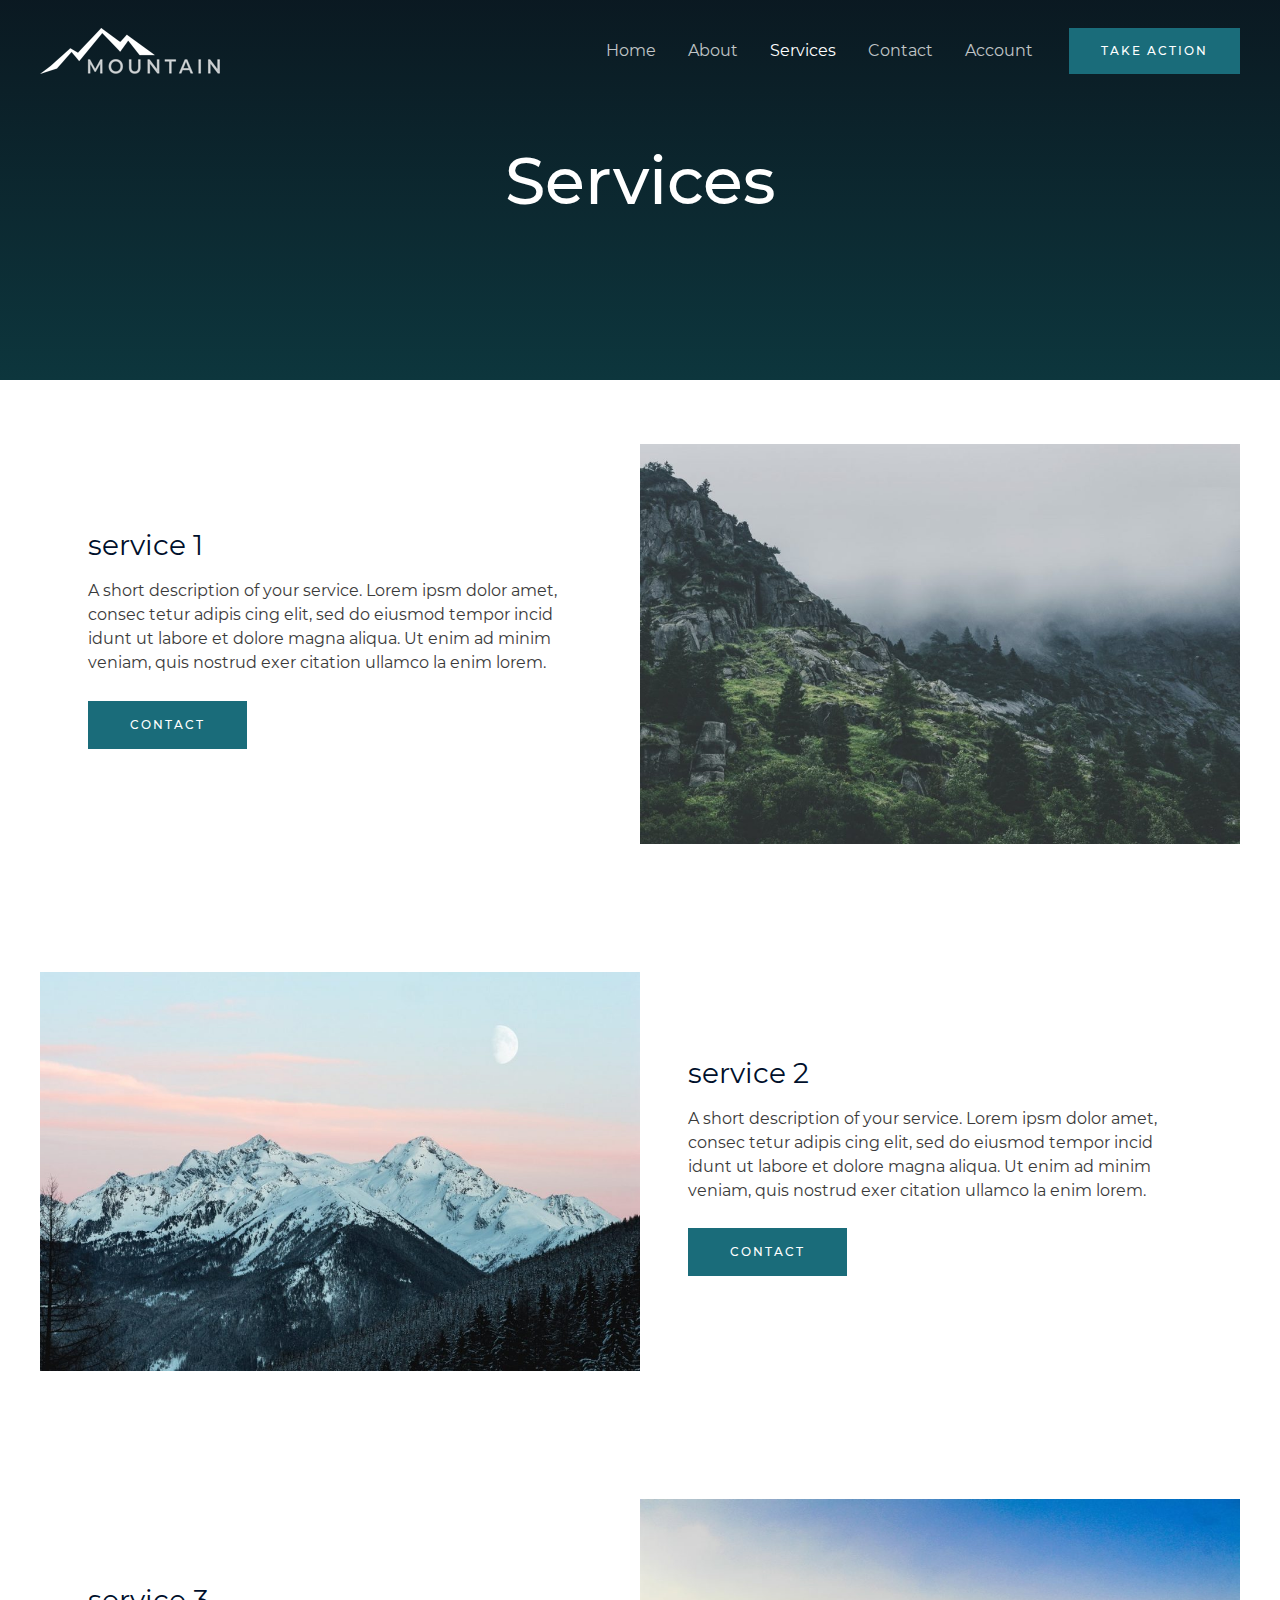
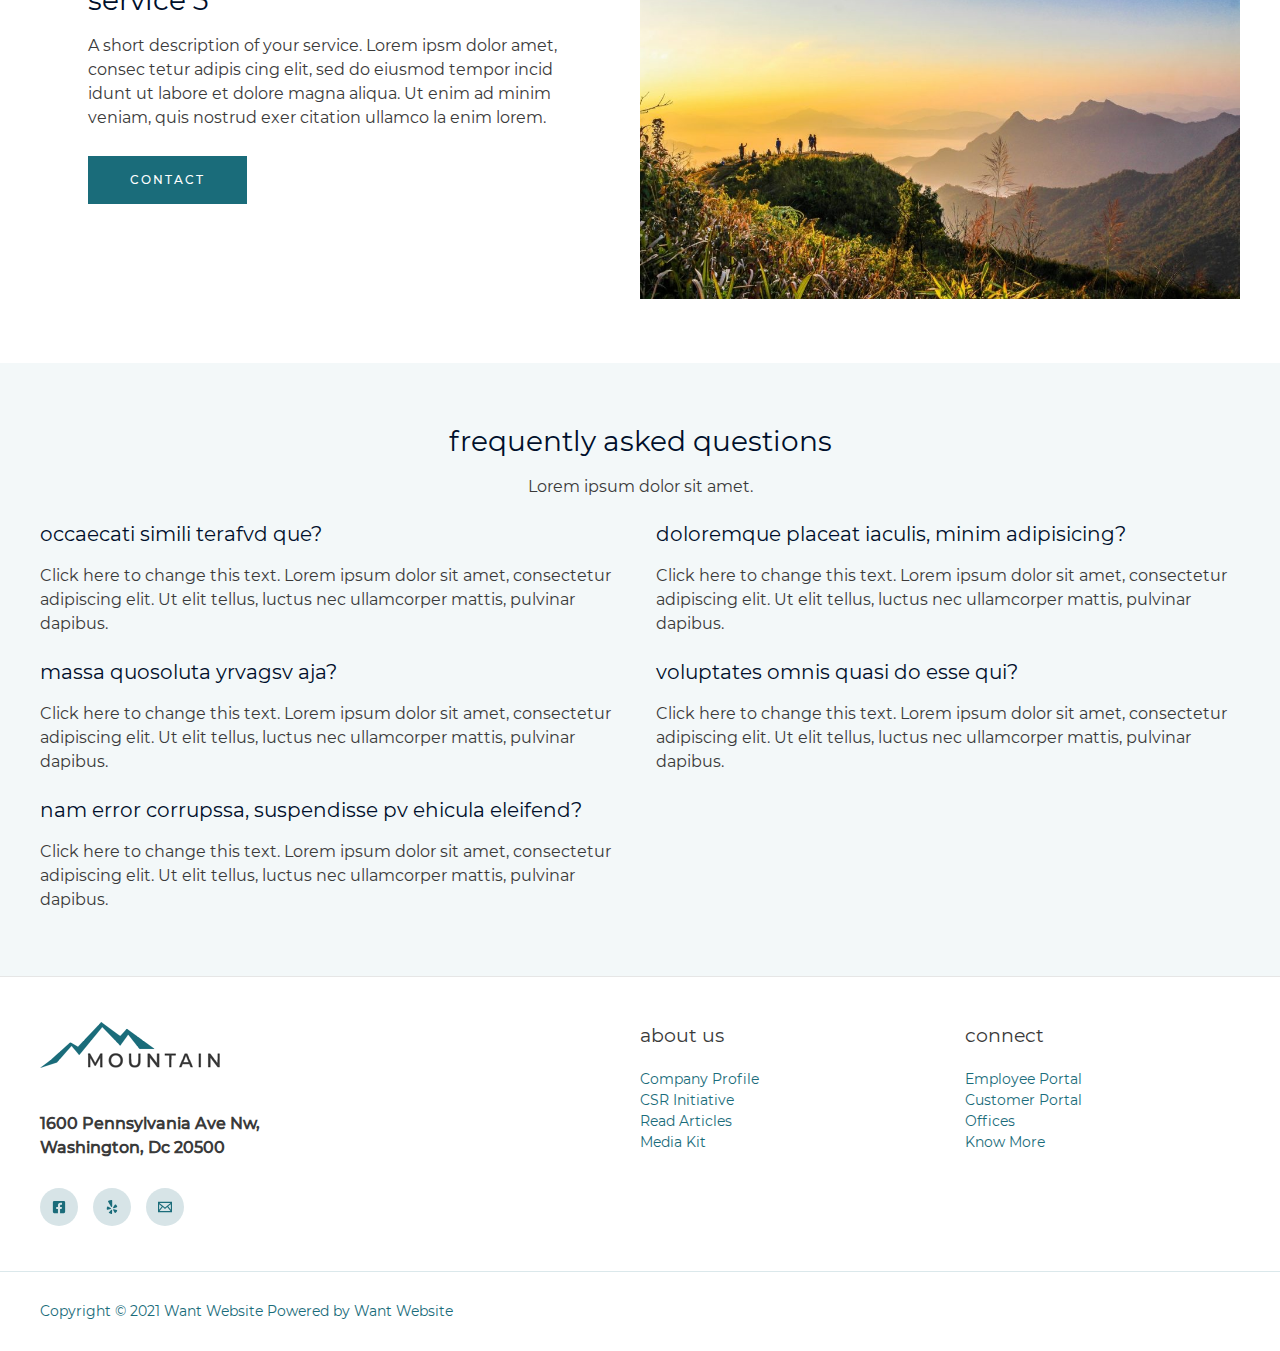
<file: services-html/index.html>
<!DOCTYPE html>
<html lang="en-US">
<head>
<meta charset="UTF-8">
<meta name="viewport" content="width=device-width, initial-scale=1">
<link rel="profile" href="https://gmpg.org/xfn/11">

<title>Services &#8211; Want Website</title>
<meta name='robots' content='max-image-preview:large' />
<link rel='dns-prefetch' href='//fonts.googleapis.com' />
<link rel='dns-prefetch' href='//s.w.org' />
<link rel="alternate" type="application/rss+xml" title="Want Website &raquo; Feed" href="http://localhost/website2/feed/" />
<link rel="alternate" type="application/rss+xml" title="Want Website &raquo; Comments Feed" href="http://localhost/website2/comments/feed/" />
		<script>
			window._wpemojiSettings = {"baseUrl":"https:\/\/s.w.org\/images\/core\/emoji\/13.1.0\/72x72\/","ext":".png","svgUrl":"https:\/\/s.w.org\/images\/core\/emoji\/13.1.0\/svg\/","svgExt":".svg","source":{"concatemoji":"http:\/\/localhost\/website2\/wp-includes\/js\/wp-emoji-release.min.js?ver=5.8"}};
			!function(e,a,t){var n,r,o,i=a.createElement("canvas"),p=i.getContext&&i.getContext("2d");function s(e,t){var a=String.fromCharCode;p.clearRect(0,0,i.width,i.height),p.fillText(a.apply(this,e),0,0);e=i.toDataURL();return p.clearRect(0,0,i.width,i.height),p.fillText(a.apply(this,t),0,0),e===i.toDataURL()}function c(e){var t=a.createElement("script");t.src=e,t.defer=t.type="text/javascript",a.getElementsByTagName("head")[0].appendChild(t)}for(o=Array("flag","emoji"),t.supports={everything:!0,everythingExceptFlag:!0},r=0;r<o.length;r++)t.supports[o[r]]=function(e){if(!p||!p.fillText)return!1;switch(p.textBaseline="top",p.font="600 32px Arial",e){case"flag":return s([127987,65039,8205,9895,65039],[127987,65039,8203,9895,65039])?!1:!s([55356,56826,55356,56819],[55356,56826,8203,55356,56819])&&!s([55356,57332,56128,56423,56128,56418,56128,56421,56128,56430,56128,56423,56128,56447],[55356,57332,8203,56128,56423,8203,56128,56418,8203,56128,56421,8203,56128,56430,8203,56128,56423,8203,56128,56447]);case"emoji":return!s([10084,65039,8205,55357,56613],[10084,65039,8203,55357,56613])}return!1}(o[r]),t.supports.everything=t.supports.everything&&t.supports[o[r]],"flag"!==o[r]&&(t.supports.everythingExceptFlag=t.supports.everythingExceptFlag&&t.supports[o[r]]);t.supports.everythingExceptFlag=t.supports.everythingExceptFlag&&!t.supports.flag,t.DOMReady=!1,t.readyCallback=function(){t.DOMReady=!0},t.supports.everything||(n=function(){t.readyCallback()},a.addEventListener?(a.addEventListener("DOMContentLoaded",n,!1),e.addEventListener("load",n,!1)):(e.attachEvent("onload",n),a.attachEvent("onreadystatechange",function(){"complete"===a.readyState&&t.readyCallback()})),(n=t.source||{}).concatemoji?c(n.concatemoji):n.wpemoji&&n.twemoji&&(c(n.twemoji),c(n.wpemoji)))}(window,document,window._wpemojiSettings);
		</script>
		<style>
img.wp-smiley,
img.emoji {
	display: inline !important;
	border: none !important;
	box-shadow: none !important;
	height: 1em !important;
	width: 1em !important;
	margin: 0 .07em !important;
	vertical-align: -0.1em !important;
	background: none !important;
	padding: 0 !important;
}
</style>
	<link rel='stylesheet' href='css/editorplus-dist-gutenberg-frontend.css'>
<style id='editor_plus-plugin-frontend-style-inline-css'>

    @font-face {
      font-family: 'eplus-icon';
      src: url('http://localhost/website2/wp-content/plugins/editorplus/extensions/icon_inserter/fonts/eplus-icon.eot?xs1351');
      src: url('http://localhost/website2/wp-content/plugins/editorplus/extensions/icon_inserter/fonts/eplus-icon.eot?xs1351#iefix')
          format('embedded-opentype'),
        url('http://localhost/website2/wp-content/plugins/editorplus/extensions/icon_inserter/fonts/eplus-icon.ttf?xs1351') format('truetype'),
        url('http://localhost/website2/wp-content/plugins/editorplus/extensions/icon_inserter/fonts/eplus-icon.woff?xs1351') format('woff'),
        url('http://localhost/website2/wp-content/plugins/editorplus/extensions/icon_inserter/fonts/eplus-icon.svg?xs1351#eplus-icon') format('svg');
      font-weight: normal;
      font-style: normal;
      font-display: block;
    }
</style>
<link rel='stylesheet' href='css/astra-assets-css-minified-frontend.min.css'>
<style id='astra-theme-css-inline-css'>
html{font-size:100%;}a,.page-title{color:#1a6c7a;}a:hover,a:focus{color:#3a3a3a;}body,button,input,select,textarea,.ast-button,.ast-custom-button{font-family:'Montserrat',sans-serif;font-weight:400;font-size:16px;font-size:1rem;line-height:1.5;}blockquote{color:#000000;}h1,.entry-content h1,.entry-content h1 a,h2,.entry-content h2,.entry-content h2 a,h3,.entry-content h3,.entry-content h3 a,h4,.entry-content h4,.entry-content h4 a,h5,.entry-content h5,.entry-content h5 a,h6,.entry-content h6,.entry-content h6 a,.site-title,.site-title a{font-family:'Montserrat',sans-serif;font-weight:400;text-transform:lowercase;}.site-title{font-size:31px;font-size:1.9375rem;display:none;}header .custom-logo-link img{max-width:180px;}.astra-logo-svg{width:180px;}.ast-archive-description .ast-archive-title{font-size:40px;font-size:2.5rem;}.site-header .site-description{font-size:15px;font-size:0.9375rem;display:none;}.entry-title{font-size:30px;font-size:1.875rem;}h1,.entry-content h1,.entry-content h1 a{font-size:65px;font-size:4.0625rem;font-weight:500;font-family:'Montserrat',sans-serif;line-height:1;text-transform:capitalize;}h2,.entry-content h2,.entry-content h2 a{font-size:28px;font-size:1.75rem;font-weight:400;font-family:'Montserrat',sans-serif;line-height:1;text-transform:lowercase;}h3,.entry-content h3,.entry-content h3 a{font-size:19px;font-size:1.1875rem;font-weight:600;font-family:'Montserrat',sans-serif;line-height:1;text-transform:lowercase;}h4,.entry-content h4,.entry-content h4 a{font-size:20px;font-size:1.25rem;line-height:1;}h5,.entry-content h5,.entry-content h5 a{font-size:18px;font-size:1.125rem;line-height:1;}h6,.entry-content h6,.entry-content h6 a{font-size:15px;font-size:0.9375rem;line-height:1;}.ast-single-post .entry-title,.page-title{font-size:30px;font-size:1.875rem;}::selection{background-color:#1a6c7a;color:#ffffff;}body,h1,.entry-title a,.entry-content h1,.entry-content h1 a,h2,.entry-content h2,.entry-content h2 a,h3,.entry-content h3,.entry-content h3 a,h4,.entry-content h4,.entry-content h4 a,h5,.entry-content h5,.entry-content h5 a,h6,.entry-content h6,.entry-content h6 a{color:#3a3a3a;}.tagcloud a:hover,.tagcloud a:focus,.tagcloud a.current-item{color:#ffffff;border-color:#1a6c7a;background-color:#1a6c7a;}input:focus,input[type="text"]:focus,input[type="email"]:focus,input[type="url"]:focus,input[type="password"]:focus,input[type="reset"]:focus,input[type="search"]:focus,textarea:focus{border-color:#1a6c7a;}input[type="radio"]:checked,input[type=reset],input[type="checkbox"]:checked,input[type="checkbox"]:hover:checked,input[type="checkbox"]:focus:checked,input[type=range]::-webkit-slider-thumb{border-color:#1a6c7a;background-color:#1a6c7a;box-shadow:none;}.site-footer a:hover + .post-count,.site-footer a:focus + .post-count{background:#1a6c7a;border-color:#1a6c7a;}.single .nav-links .nav-previous,.single .nav-links .nav-next{color:#1a6c7a;}.entry-meta,.entry-meta *{line-height:1.45;color:#1a6c7a;}.entry-meta a:hover,.entry-meta a:hover *,.entry-meta a:focus,.entry-meta a:focus *,.page-links > .page-link,.page-links .page-link:hover,.post-navigation a:hover{color:#3a3a3a;}.widget-title{font-size:22px;font-size:1.375rem;color:#3a3a3a;}#cat option,.secondary .calendar_wrap thead a,.secondary .calendar_wrap thead a:visited{color:#1a6c7a;}.secondary .calendar_wrap #today,.ast-progress-val span{background:#1a6c7a;}.secondary a:hover + .post-count,.secondary a:focus + .post-count{background:#1a6c7a;border-color:#1a6c7a;}.calendar_wrap #today > a{color:#ffffff;}.page-links .page-link,.single .post-navigation a{color:#1a6c7a;}.site-logo-img img{ transition:all 0.2s linear;}@media (max-width:921px){#ast-desktop-header{display:none;}}@media (min-width:921px){#ast-mobile-header{display:none;}}.wp-block-buttons.aligncenter{justify-content:center;}@media (max-width:782px){.entry-content .wp-block-columns .wp-block-column{margin-left:0px;}}@media (min-width:1200px){.ast-no-sidebar.ast-separate-container .entry-content .wp-block-group.alignwide,.ast-no-sidebar.ast-separate-container .entry-content .wp-block-cover.alignwide{margin-left:-20px;margin-right:-20px;padding-left:20px;padding-right:20px;}.ast-no-sidebar.ast-separate-container .entry-content .wp-block-cover.alignfull,.ast-no-sidebar.ast-separate-container .entry-content .wp-block-group.alignfull{margin-left:-6.67em;margin-right:-6.67em;padding-left:6.67em;padding-right:6.67em;}}@media (min-width:1200px){.wp-block-cover-image.alignwide .wp-block-cover__inner-container,.wp-block-cover.alignwide .wp-block-cover__inner-container,.wp-block-cover-image.alignfull .wp-block-cover__inner-container,.wp-block-cover.alignfull .wp-block-cover__inner-container{width:100%;}}.ast-plain-container.ast-no-sidebar #primary{margin-top:0;margin-bottom:0;}@media (max-width:921px){.ast-theme-transparent-header #primary,.ast-theme-transparent-header #secondary{padding:0;}}.wp-block-columns{margin-bottom:unset;}.wp-block-image.size-full{margin:2rem 0;}.wp-block-separator.has-background{padding:0;}.wp-block-gallery{margin-bottom:1.6em;}.wp-block-group{padding-top:4em;padding-bottom:4em;}.wp-block-group__inner-container .wp-block-columns:last-child,.wp-block-group__inner-container :last-child,.wp-block-table table{margin-bottom:0;}.blocks-gallery-grid{width:100%;}.wp-block-navigation-link__content{padding:5px 0;}.wp-block-group .wp-block-group .has-text-align-center,.wp-block-group .wp-block-column .has-text-align-center{max-width:100%;}.has-text-align-center{margin:0 auto;}@media (min-width:1200px){.wp-block-cover__inner-container,.alignwide .wp-block-group__inner-container,.alignfull .wp-block-group__inner-container{max-width:1200px;margin:0 auto;}.wp-block-group.alignnone,.wp-block-group.aligncenter,.wp-block-group.alignleft,.wp-block-group.alignright,.wp-block-group.alignwide,.wp-block-columns.alignwide{margin:2rem 0 1rem 0;}}@media (max-width:1200px){.wp-block-group{padding:3em;}.wp-block-group .wp-block-group{padding:1.5em;}.wp-block-columns,.wp-block-column{margin:1rem 0;}}@media (min-width:921px){.wp-block-columns .wp-block-group{padding:2em;}}@media (max-width:544px){.wp-block-cover-image .wp-block-cover__inner-container,.wp-block-cover .wp-block-cover__inner-container{width:unset;}.wp-block-cover,.wp-block-cover-image{padding:2em 0;}.wp-block-group,.wp-block-cover{padding:2em;}.wp-block-media-text__media img,.wp-block-media-text__media video{width:unset;max-width:100%;}.wp-block-media-text.has-background .wp-block-media-text__content{padding:1em;}.wp-block-media-text .wp-block-media-text__content{padding:3em 2em;}}@media (max-width:921px){.ast-separate-container .ast-article-post,.ast-separate-container .ast-article-single{padding:1.5em 2.14em;}.ast-separate-container #primary,.ast-separate-container #secondary{padding:1.5em 0;}#primary,#secondary{padding:1.5em 0;margin:0;}.ast-left-sidebar #content > .ast-container{display:flex;flex-direction:column-reverse;width:100%;}.ast-author-box img.avatar{margin:20px 0 0 0;}}@media (min-width:922px){.ast-separate-container.ast-right-sidebar #primary,.ast-separate-container.ast-left-sidebar #primary{border:0;}.search-no-results.ast-separate-container #primary{margin-bottom:4em;}}.elementor-button-wrapper .elementor-button{border-style:solid;text-decoration:none;border-top-width:2px;border-right-width:2px;border-left-width:2px;border-bottom-width:2px;}body .elementor-button.elementor-size-sm,body .elementor-button.elementor-size-xs,body .elementor-button.elementor-size-md,body .elementor-button.elementor-size-lg,body .elementor-button.elementor-size-xl,body .elementor-button{border-radius:0px;padding-top:16px;padding-right:40px;padding-bottom:16px;padding-left:40px;}.elementor-button-wrapper .elementor-button{border-color:#1a6c7a;background-color:#1a6c7a;}.elementor-button-wrapper .elementor-button:hover,.elementor-button-wrapper .elementor-button:focus{color:#ffffff;background-color:rgba(0,104,122,0.7);border-color:rgba(0,104,122,0.7);}.wp-block-button .wp-block-button__link,.elementor-button-wrapper .elementor-button,.elementor-button-wrapper .elementor-button:visited{color:#ffffff;}.elementor-button-wrapper .elementor-button{font-family:'Montserrat',sans-serif;font-weight:500;line-height:1;text-transform:uppercase;letter-spacing:2px;}body .elementor-button.elementor-size-sm,body .elementor-button.elementor-size-xs,body .elementor-button.elementor-size-md,body .elementor-button.elementor-size-lg,body .elementor-button.elementor-size-xl,body .elementor-button{font-size:12px;font-size:0.75rem;}.wp-block-button .wp-block-button__link:hover,.wp-block-button .wp-block-button__link:focus{color:#ffffff;background-color:rgba(0,104,122,0.7);border-color:rgba(0,104,122,0.7);}.elementor-widget-heading h1.elementor-heading-title{line-height:1;}.elementor-widget-heading h2.elementor-heading-title{line-height:1;}.elementor-widget-heading h3.elementor-heading-title{line-height:1;}.elementor-widget-heading h4.elementor-heading-title{line-height:1;}.elementor-widget-heading h5.elementor-heading-title{line-height:1;}.elementor-widget-heading h6.elementor-heading-title{line-height:1;}.wp-block-button .wp-block-button__link{border-style:solid;border-top-width:2px;border-right-width:2px;border-left-width:2px;border-bottom-width:2px;border-color:#1a6c7a;background-color:#1a6c7a;color:#ffffff;font-family:'Montserrat',sans-serif;font-weight:500;line-height:1;text-transform:uppercase;letter-spacing:2px;font-size:12px;font-size:0.75rem;border-radius:0px;padding-top:16px;padding-right:40px;padding-bottom:16px;padding-left:40px;}.menu-toggle,button,.ast-button,.ast-custom-button,.button,input#submit,input[type="button"],input[type="submit"],input[type="reset"]{border-style:solid;border-top-width:2px;border-right-width:2px;border-left-width:2px;border-bottom-width:2px;color:#ffffff;border-color:#1a6c7a;background-color:#1a6c7a;border-radius:0px;padding-top:16px;padding-right:40px;padding-bottom:16px;padding-left:40px;font-family:'Montserrat',sans-serif;font-weight:500;font-size:12px;font-size:0.75rem;line-height:1;text-transform:uppercase;letter-spacing:2px;}button:focus,.menu-toggle:hover,button:hover,.ast-button:hover,.ast-custom-button:hover .button:hover,.ast-custom-button:hover ,input[type=reset]:hover,input[type=reset]:focus,input#submit:hover,input#submit:focus,input[type="button"]:hover,input[type="button"]:focus,input[type="submit"]:hover,input[type="submit"]:focus{color:#ffffff;background-color:rgba(0,104,122,0.7);border-color:rgba(0,104,122,0.7);}@media (min-width:544px){.ast-container{max-width:100%;}}@media (max-width:544px){.ast-separate-container .ast-article-post,.ast-separate-container .ast-article-single,.ast-separate-container .comments-title,.ast-separate-container .ast-archive-description{padding:1.5em 1em;}.ast-separate-container #content .ast-container{padding-left:0.54em;padding-right:0.54em;}.ast-separate-container .ast-comment-list li.depth-1{padding:1.5em 1em;margin-bottom:1.5em;}.ast-separate-container .ast-comment-list .bypostauthor{padding:.5em;}.ast-search-menu-icon.ast-dropdown-active .search-field{width:170px;}}@media (max-width:921px){.ast-mobile-header-stack .main-header-bar .ast-search-menu-icon{display:inline-block;}.ast-header-break-point.ast-header-custom-item-outside .ast-mobile-header-stack .main-header-bar .ast-search-icon{margin:0;}.ast-comment-avatar-wrap img{max-width:2.5em;}.ast-separate-container .ast-comment-list li.depth-1{padding:1.5em 2.14em;}.ast-separate-container .comment-respond{padding:2em 2.14em;}.ast-comment-meta{padding:0 1.8888em 1.3333em;}}@media (max-width:921px){.site-title{display:none;}.ast-archive-description .ast-archive-title{font-size:40px;}.site-header .site-description{display:none;}.entry-title{font-size:30px;}h1,.entry-content h1,.entry-content h1 a{font-size:40px;}h2,.entry-content h2,.entry-content h2 a{font-size:30px;}h3,.entry-content h3,.entry-content h3 a{font-size:25px;}h4,.entry-content h4,.entry-content h4 a{font-size:20px;font-size:1.25rem;}h5,.entry-content h5,.entry-content h5 a{font-size:18px;font-size:1.125rem;}h6,.entry-content h6,.entry-content h6 a{font-size:16px;font-size:1rem;}.ast-single-post .entry-title,.page-title{font-size:30px;}}@media (max-width:544px){.site-title{display:none;}.ast-archive-description .ast-archive-title{font-size:40px;}.site-header .site-description{display:none;}.entry-title{font-size:30px;}h1,.entry-content h1,.entry-content h1 a{font-size:30px;}h2,.entry-content h2,.entry-content h2 a{font-size:30px;}h3,.entry-content h3,.entry-content h3 a{font-size:22px;}h4,.entry-content h4,.entry-content h4 a{font-size:18px;font-size:1.125rem;}h5,.entry-content h5,.entry-content h5 a{font-size:18px;font-size:1.125rem;}h6,.entry-content h6,.entry-content h6 a{font-size:16px;font-size:1rem;}.ast-single-post .entry-title,.page-title{font-size:30px;}.ast-header-break-point .site-branding img,.ast-header-break-point .custom-logo-link img{max-width:150px;}.astra-logo-svg{width:150px;}.ast-header-break-point .site-logo-img .custom-mobile-logo-link img{max-width:150px;}}@media (max-width:921px){html{font-size:91.2%;}}@media (max-width:544px){html{font-size:91.2%;}}@media (min-width:922px){.ast-container{max-width:1240px;}}@font-face {font-family: "Astra";src: url(http://localhost/website2/wp-content/themes/astra/assets/fonts/astra.woff) format("woff"),url(http://localhost/website2/wp-content/themes/astra/assets/fonts/astra.ttf) format("truetype"),url(http://localhost/website2/wp-content/themes/astra/assets/fonts/astra.svg#astra) format("svg");font-weight: normal;font-style: normal;font-display: fallback;}@media (min-width:922px){.main-header-menu .sub-menu .menu-item.ast-left-align-sub-menu:hover > .sub-menu,.main-header-menu .sub-menu .menu-item.ast-left-align-sub-menu.focus > .sub-menu{margin-left:-2px;}}.ast-theme-transparent-header [data-section="section-header-mobile-trigger"] .ast-button-wrap .ast-mobile-menu-trigger-fill,.ast-theme-transparent-header [data-section="section-header-mobile-trigger"] .ast-button-wrap .ast-mobile-menu-trigger-minimal{border:none;}.astra-icon-down_arrow::after {content: "\e900";font-family: Astra;}.astra-icon-close::after {content: "\e5cd";font-family: Astra;}.astra-icon-drag_handle::after {content: "\e25d";font-family: Astra;}.astra-icon-format_align_justify::after {content: "\e235";font-family: Astra;}.astra-icon-menu::after {content: "\e5d2";font-family: Astra;}.astra-icon-reorder::after {content: "\e8fe";font-family: Astra;}.astra-icon-search::after {content: "\e8b6";font-family: Astra;}.astra-icon-zoom_in::after {content: "\e56b";font-family: Astra;}.astra-icon-check-circle::after {content: "\e901";font-family: Astra;}.astra-icon-shopping-cart::after {content: "\f07a";font-family: Astra;}.astra-icon-shopping-bag::after {content: "\f290";font-family: Astra;}.astra-icon-shopping-basket::after {content: "\f291";font-family: Astra;}.astra-icon-circle-o::after {content: "\e903";font-family: Astra;}.astra-icon-certificate::after {content: "\e902";font-family: Astra;}.ast-theme-transparent-header #masthead .site-logo-img .transparent-custom-logo .astra-logo-svg{width:180px;}.ast-theme-transparent-header #masthead .site-logo-img .transparent-custom-logo img{ max-width:180px;}@media (max-width:543px){.ast-theme-transparent-header #masthead .site-logo-img .transparent-custom-logo .astra-logo-svg{width:150px;}.ast-theme-transparent-header #masthead .site-logo-img .transparent-custom-logo img{ max-width:150px;}}@media (min-width:921px){.ast-theme-transparent-header #masthead{position:absolute;left:0;right:0;}.ast-theme-transparent-header .main-header-bar,.ast-theme-transparent-header.ast-header-break-point .main-header-bar{background:none;}body.elementor-editor-active.ast-theme-transparent-header #masthead,.fl-builder-edit .ast-theme-transparent-header #masthead,body.vc_editor.ast-theme-transparent-header #masthead,body.brz-ed.ast-theme-transparent-header #masthead{z-index:0;}.ast-header-break-point.ast-replace-site-logo-transparent.ast-theme-transparent-header .custom-mobile-logo-link{display:none;}.ast-header-break-point.ast-replace-site-logo-transparent.ast-theme-transparent-header .transparent-custom-logo{display:inline-block;}.ast-theme-transparent-header .ast-above-header,.ast-theme-transparent-header .ast-above-header.ast-above-header-bar{background-image:none;background-color:transparent;}.ast-theme-transparent-header .ast-below-header{background-image:none;background-color:transparent;}}.ast-theme-transparent-header .site-title a,.ast-theme-transparent-header .site-title a:focus,.ast-theme-transparent-header .site-title a:hover,.ast-theme-transparent-header .site-title a:visited{color:#ffffff;}.ast-theme-transparent-header .site-header .site-description{color:#ffffff;}.ast-theme-transparent-header .ast-builder-menu .main-header-menu,.ast-theme-transparent-header .ast-builder-menu .main-header-menu .menu-link,.ast-theme-transparent-header [CLASS*="ast-builder-menu-"] .main-header-menu .menu-item > .menu-link,.ast-theme-transparent-header .ast-masthead-custom-menu-items,.ast-theme-transparent-header .ast-masthead-custom-menu-items a,.ast-theme-transparent-header .ast-builder-menu .main-header-menu .menu-item > .ast-menu-toggle,.ast-theme-transparent-header .ast-builder-menu .main-header-menu .menu-item > .ast-menu-toggle,.ast-theme-transparent-header .ast-above-header-navigation a,.ast-header-break-point.ast-theme-transparent-header .ast-above-header-navigation a,.ast-header-break-point.ast-theme-transparent-header .ast-above-header-navigation > ul.ast-above-header-menu > .menu-item-has-children:not(.current-menu-item) > .ast-menu-toggle,.ast-theme-transparent-header .ast-below-header-menu,.ast-theme-transparent-header .ast-below-header-menu a,.ast-header-break-point.ast-theme-transparent-header .ast-below-header-menu a,.ast-header-break-point.ast-theme-transparent-header .ast-below-header-menu,.ast-theme-transparent-header .main-header-menu .menu-link{color:rgba(255,255,255,0.75);}.ast-theme-transparent-header .ast-builder-menu .main-header-menu .menu-item:hover > .menu-link,.ast-theme-transparent-header .ast-builder-menu .main-header-menu .menu-item:hover > .ast-menu-toggle,.ast-theme-transparent-header .ast-builder-menu .main-header-menu .ast-masthead-custom-menu-items a:hover,.ast-theme-transparent-header .ast-builder-menu .main-header-menu .focus > .menu-link,.ast-theme-transparent-header .ast-builder-menu .main-header-menu .focus > .ast-menu-toggle,.ast-theme-transparent-header .ast-builder-menu .main-header-menu .current-menu-item > .menu-link,.ast-theme-transparent-header .ast-builder-menu .main-header-menu .current-menu-ancestor > .menu-link,.ast-theme-transparent-header .ast-builder-menu .main-header-menu .current-menu-item > .ast-menu-toggle,.ast-theme-transparent-header .ast-builder-menu .main-header-menu .current-menu-ancestor > .ast-menu-toggle,.ast-theme-transparent-header [CLASS*="ast-builder-menu-"] .main-header-menu .current-menu-item > .menu-link,.ast-theme-transparent-header [CLASS*="ast-builder-menu-"] .main-header-menu .current-menu-ancestor > .menu-link,.ast-theme-transparent-header [CLASS*="ast-builder-menu-"] .main-header-menu .current-menu-item > .ast-menu-toggle,.ast-theme-transparent-header [CLASS*="ast-builder-menu-"] .main-header-menu .current-menu-ancestor > .ast-menu-toggle,.ast-theme-transparent-header .main-header-menu .menu-item:hover > .menu-link,.ast-theme-transparent-header .main-header-menu .current-menu-item > .menu-link,.ast-theme-transparent-header .main-header-menu .current-menu-ancestor > .menu-link{color:#ffffff;}.ast-theme-transparent-header div.ast-masthead-custom-menu-items,.ast-theme-transparent-header div.ast-masthead-custom-menu-items .widget,.ast-theme-transparent-header div.ast-masthead-custom-menu-items .widget-title,.ast-theme-transparent-header .site-header-section [CLASS*="ast-header-html-"] .ast-builder-html-element{color:#ffffff;}@media (max-width:921px){.ast-theme-transparent-header #masthead{position:absolute;left:0;right:0;}.ast-theme-transparent-header .main-header-bar,.ast-theme-transparent-header.ast-header-break-point .main-header-bar{background:none;}body.elementor-editor-active.ast-theme-transparent-header #masthead,.fl-builder-edit .ast-theme-transparent-header #masthead,body.vc_editor.ast-theme-transparent-header #masthead,body.brz-ed.ast-theme-transparent-header #masthead{z-index:0;}.ast-header-break-point.ast-replace-site-logo-transparent.ast-theme-transparent-header .custom-mobile-logo-link{display:none;}.ast-header-break-point.ast-replace-site-logo-transparent.ast-theme-transparent-header .transparent-custom-logo{display:inline-block;}.ast-theme-transparent-header .ast-above-header,.ast-theme-transparent-header .ast-above-header.ast-above-header-bar{background-image:none;background-color:transparent;}.ast-theme-transparent-header .ast-below-header{background-image:none;background-color:transparent;}}@media (max-width:921px){.ast-theme-transparent-header .ast-builder-menu .main-header-menu,.ast-theme-transparent-header .ast-builder-menu .main-header-menu .menu-link,.ast-theme-transparent-header [CLASS*="ast-builder-menu-"] .main-header-menu .menu-item > .menu-link,.ast-theme-transparent-header .ast-masthead-custom-menu-items,.ast-theme-transparent-header .ast-masthead-custom-menu-items a,.ast-theme-transparent-header .ast-builder-menu .main-header-menu .menu-item > .ast-menu-toggle,.ast-theme-transparent-header .ast-builder-menu .main-header-menu .menu-item > .ast-menu-toggle,.ast-theme-transparent-header .main-header-menu .menu-link{color:#000000;}.ast-theme-transparent-header .ast-builder-menu .main-header-menu .menu-item:hover > .menu-link,.ast-theme-transparent-header .ast-builder-menu .main-header-menu .menu-item:hover > .ast-menu-toggle,.ast-theme-transparent-header .ast-builder-menu .main-header-menu .ast-masthead-custom-menu-items a:hover,.ast-theme-transparent-header .ast-builder-menu .main-header-menu .focus > .menu-link,.ast-theme-transparent-header .ast-builder-menu .main-header-menu .focus > .ast-menu-toggle,.ast-theme-transparent-header .ast-builder-menu .main-header-menu .current-menu-item > .menu-link,.ast-theme-transparent-header .ast-builder-menu .main-header-menu .current-menu-ancestor > .menu-link,.ast-theme-transparent-header .ast-builder-menu .main-header-menu .current-menu-item > .ast-menu-toggle,.ast-theme-transparent-header .ast-builder-menu .main-header-menu .current-menu-ancestor > .ast-menu-toggle,.ast-theme-transparent-header [CLASS*="ast-builder-menu-"] .main-header-menu .current-menu-item > .menu-link,.ast-theme-transparent-header [CLASS*="ast-builder-menu-"] .main-header-menu .current-menu-ancestor > .menu-link,.ast-theme-transparent-header [CLASS*="ast-builder-menu-"] .main-header-menu .current-menu-item > .ast-menu-toggle,.ast-theme-transparent-header [CLASS*="ast-builder-menu-"] .main-header-menu .current-menu-ancestor > .ast-menu-toggle,.ast-theme-transparent-header .main-header-menu .menu-item:hover > .menu-link,.ast-theme-transparent-header .main-header-menu .current-menu-item > .menu-link,.ast-theme-transparent-header .main-header-menu .current-menu-ancestor > .menu-link{color:#333333;}}@media (max-width:544px){.ast-theme-transparent-header .ast-builder-menu .main-header-menu,.ast-theme-transparent-header .ast-builder-menu .main-header-menu .menu-item > .menu-link,.ast-theme-transparent-header .ast-builder-menu .main-header-menu .menu-link,.ast-theme-transparent-header .ast-masthead-custom-menu-items,.ast-theme-transparent-header .ast-masthead-custom-menu-items a,.ast-theme-transparent-header .ast-builder-menu .main-header-menu .menu-item > .ast-menu-toggle,.ast-theme-transparent-header .ast-builder-menu .main-header-menu .menu-item > .ast-menu-toggle,.ast-theme-transparent-header .main-header-menu .menu-link{color:#000000;}.ast-theme-transparent-header .ast-builder-menu .main-header-menu .menu-item:hover > .menu-link,.ast-theme-transparent-header .ast-builder-menu .main-header-menu .menu-item:hover > .ast-menu-toggle,.ast-theme-transparent-header .ast-builder-menu .main-header-menu .ast-masthead-custom-menu-items a:hover,.ast-theme-transparent-header .ast-builder-menu .main-header-menu .focus > .menu-link,.ast-theme-transparent-header .ast-builder-menu .main-header-menu .focus > .ast-menu-toggle,.ast-theme-transparent-header .ast-builder-menu .main-header-menu .current-menu-item > .menu-link,.ast-theme-transparent-header .ast-builder-menu .main-header-menu .current-menu-ancestor > .menu-link,.ast-theme-transparent-header .ast-builder-menu .main-header-menu .current-menu-item > .ast-menu-toggle,.ast-theme-transparent-header .ast-builder-menu .main-header-menu .current-menu-ancestor > .ast-menu-toggle,.ast-theme-transparent-header [CLASS*="ast-builder-menu-"] .main-header-menu .current-menu-item > .menu-link,.ast-theme-transparent-header [CLASS*="ast-builder-menu-"] .main-header-menu .current-menu-ancestor > .menu-link,.ast-theme-transparent-header [CLASS*="ast-builder-menu-"] .main-header-menu .current-menu-item > .ast-menu-toggle,.ast-theme-transparent-header [CLASS*="ast-builder-menu-"] .main-header-menu .current-menu-ancestor > .ast-menu-toggle,.ast-theme-transparent-header .main-header-menu .menu-item:hover > .menu-link,.ast-theme-transparent-header .main-header-menu .current-menu-item > .menu-link,.ast-theme-transparent-header .main-header-menu .current-menu-ancestor > .menu-link{color:#333333;}}.ast-theme-transparent-header #ast-desktop-header > [CLASS*="-header-wrap"]:nth-last-child(2) > [CLASS*="-header-bar"],.ast-theme-transparent-header.ast-header-break-point #ast-mobile-header > [CLASS*="-header-wrap"]:nth-last-child(2) > [CLASS*="-header-bar"]{border-bottom-width:0px;border-bottom-style:solid;border-bottom-color:rgba(0,0,0,0);}.ast-breadcrumbs .trail-browse,.ast-breadcrumbs .trail-items,.ast-breadcrumbs .trail-items li{display:inline-block;margin:0;padding:0;border:none;background:inherit;text-indent:0;}.ast-breadcrumbs .trail-browse{font-size:inherit;font-style:inherit;font-weight:inherit;color:inherit;}.ast-breadcrumbs .trail-items{list-style:none;}.trail-items li::after{padding:0 0.3em;content:"\00bb";}.trail-items li:last-of-type::after{display:none;}h1,.entry-content h1,h2,.entry-content h2,h3,.entry-content h3,h4,.entry-content h4,h5,.entry-content h5,h6,.entry-content h6{color:#000f2b;}@media (max-width:921px){.ast-builder-grid-row-container.ast-builder-grid-row-tablet-3-firstrow .ast-builder-grid-row > *:first-child,.ast-builder-grid-row-container.ast-builder-grid-row-tablet-3-lastrow .ast-builder-grid-row > *:last-child{grid-column:1 / -1;}}@media (max-width:544px){.ast-builder-grid-row-container.ast-builder-grid-row-mobile-3-firstrow .ast-builder-grid-row > *:first-child,.ast-builder-grid-row-container.ast-builder-grid-row-mobile-3-lastrow .ast-builder-grid-row > *:last-child{grid-column:1 / -1;}}.ast-builder-layout-element[data-section="title_tagline"]{display:flex;}@media (max-width:921px){.ast-header-break-point .ast-builder-layout-element[data-section="title_tagline"]{display:flex;}}@media (max-width:544px){.ast-header-break-point .ast-builder-layout-element[data-section="title_tagline"]{display:flex;}}[data-section*="section-hb-button-"] .menu-link{display:none;}.ast-header-button-1 .ast-custom-button{color:#ffffff;background:#1a6c7a;}.ast-header-button-1[data-section*="section-hb-button-"] .ast-builder-button-wrap .ast-custom-button{padding-top:15px;padding-bottom:15px;padding-left:30px;padding-right:30px;}.ast-header-button-1[data-section="section-hb-button-1"]{display:flex;}@media (max-width:921px){.ast-header-break-point .ast-header-button-1[data-section="section-hb-button-1"]{display:flex;}}@media (max-width:544px){.ast-header-break-point .ast-header-button-1[data-section="section-hb-button-1"]{display:flex;}}.ast-builder-menu-1{font-family:inherit;font-weight:inherit;}.ast-builder-menu-1 .sub-menu,.ast-builder-menu-1 .inline-on-mobile .sub-menu{border-top-width:1px;border-bottom-width:1px;border-right-width:1px;border-left-width:1px;border-color:#eaeaea;border-style:solid;border-radius:0px;}.ast-builder-menu-1 .main-header-menu > .menu-item > .sub-menu,.ast-builder-menu-1 .main-header-menu > .menu-item > .astra-full-megamenu-wrapper{margin-top:0px;}.ast-desktop .ast-builder-menu-1 .main-header-menu > .menu-item > .sub-menu:before,.ast-desktop .ast-builder-menu-1 .main-header-menu > .menu-item > .astra-full-megamenu-wrapper:before{height:calc( 0px + 5px );}.ast-desktop .ast-builder-menu-1 .menu-item .sub-menu .menu-link{border-bottom-width:1px;border-color:#eaeaea;border-style:solid;}.ast-desktop .ast-builder-menu-1 .menu-item .sub-menu .menu-item:last-child .menu-link{border-bottom-width:0;}@media (max-width:921px){.ast-header-break-point .ast-builder-menu-1 .menu-item.menu-item-has-children > .ast-menu-toggle{top:0;}.ast-builder-menu-1 .menu-item-has-children > .menu-link:after{content:unset;}}@media (max-width:544px){.ast-header-break-point .ast-builder-menu-1 .menu-item.menu-item-has-children > .ast-menu-toggle{top:0;}}.ast-builder-menu-1{display:flex;}@media (max-width:921px){.ast-header-break-point .ast-builder-menu-1{display:flex;}}@media (max-width:544px){.ast-header-break-point .ast-builder-menu-1{display:flex;}}.site-below-footer-wrap{padding-top:20px;padding-bottom:20px;}.site-below-footer-wrap[data-section="section-below-footer-builder"]{background-color:rgba(25,26,31,0);;background-image:none;;min-height:80px;border-style:solid;border-width:0px;border-top-width:1px;border-top-color:#dbe8eb;}.site-below-footer-wrap[data-section="section-below-footer-builder"] .ast-builder-grid-row{max-width:1200px;margin-left:auto;margin-right:auto;}.site-below-footer-wrap[data-section="section-below-footer-builder"] .ast-builder-grid-row,.site-below-footer-wrap[data-section="section-below-footer-builder"] .site-footer-section{align-items:flex-start;}.site-below-footer-wrap[data-section="section-below-footer-builder"].ast-footer-row-inline .site-footer-section{display:flex;margin-bottom:0;}.ast-builder-grid-row-full .ast-builder-grid-row{grid-template-columns:1fr;}@media (max-width:921px){.site-below-footer-wrap[data-section="section-below-footer-builder"].ast-footer-row-tablet-inline .site-footer-section{display:flex;margin-bottom:0;}.site-below-footer-wrap[data-section="section-below-footer-builder"].ast-footer-row-tablet-stack .site-footer-section{display:block;margin-bottom:10px;}.ast-builder-grid-row-container.ast-builder-grid-row-tablet-full .ast-builder-grid-row{grid-template-columns:1fr;}}@media (max-width:544px){.site-below-footer-wrap[data-section="section-below-footer-builder"].ast-footer-row-mobile-inline .site-footer-section{display:flex;margin-bottom:0;}.site-below-footer-wrap[data-section="section-below-footer-builder"].ast-footer-row-mobile-stack .site-footer-section{display:block;margin-bottom:10px;}.ast-builder-grid-row-container.ast-builder-grid-row-mobile-full .ast-builder-grid-row{grid-template-columns:1fr;}}@media (max-width:921px){.site-below-footer-wrap[data-section="section-below-footer-builder"]{padding-left:30px;}}@media (max-width:544px){.site-below-footer-wrap[data-section="section-below-footer-builder"]{padding-left:20px;padding-right:20px;}}.site-below-footer-wrap[data-section="section-below-footer-builder"]{display:grid;}@media (max-width:921px){.ast-header-break-point .site-below-footer-wrap[data-section="section-below-footer-builder"]{display:grid;}}@media (max-width:544px){.ast-header-break-point .site-below-footer-wrap[data-section="section-below-footer-builder"]{display:grid;}}.ast-footer-copyright{text-align:left;}.ast-footer-copyright {color:#1a6c7a;}@media (max-width:921px){.ast-footer-copyright{text-align:left;}}@media (max-width:544px){.ast-footer-copyright{text-align:center;}}.ast-footer-copyright {font-size:14px;font-size:0.875rem;}.ast-footer-copyright.ast-builder-layout-element{display:flex;}@media (max-width:921px){.ast-header-break-point .ast-footer-copyright.ast-builder-layout-element{display:flex;}}@media (max-width:544px){.ast-header-break-point .ast-footer-copyright.ast-builder-layout-element{display:flex;}}.ast-builder-social-element:hover {color: #0274be;}.ast-social-stack-desktop .ast-builder-social-element,.ast-social-stack-tablet .ast-builder-social-element,.ast-social-stack-mobile .ast-builder-social-element {margin-top: 6px;margin-bottom: 6px;}.ast-social-color-type-official .ast-builder-social-element,.ast-social-color-type-official .social-item-label {color: var(--color);background-color: var(--background-color);}.header-social-inner-wrap.ast-social-color-type-official .ast-builder-social-element svg,.footer-social-inner-wrap.ast-social-color-type-official .ast-builder-social-element svg {fill: currentColor;}.social-show-label-true .ast-builder-social-element {width: auto;padding: 0 0.4em;}[data-section^="section-fb-social-icons-"] .footer-social-inner-wrap {text-align: center;}.ast-footer-social-wrap {width: 100%;}.ast-footer-social-wrap .ast-builder-social-element:first-child {margin-left: 0;}.ast-footer-social-wrap .ast-builder-social-element:last-child {margin-right: 0;}.ast-header-social-wrap .ast-builder-social-element:first-child {margin-left: 0;}.ast-header-social-wrap .ast-builder-social-element:last-child {margin-right: 0;}.ast-builder-social-element {line-height: 1;color: #3a3a3a;background: transparent;vertical-align: middle;transition: all 0.01s;margin-left: 6px;margin-right: 6px;justify-content: center;align-items: center;}.ast-builder-social-element {line-height: 1;color: #3a3a3a;background: transparent;vertical-align: middle;transition: all 0.01s;margin-left: 6px;margin-right: 6px;justify-content: center;align-items: center;}.ast-builder-social-element .social-item-label {padding-left: 6px;}.ast-footer-social-1-wrap .ast-builder-social-element{margin-left:7.5px;margin-right:7.5px;padding:12px;border-radius:50px;background:#d7e4e7;}.ast-footer-social-1-wrap .ast-builder-social-element svg{width:14px;height:14px;}.ast-footer-social-1-wrap .ast-social-icon-image-wrap{margin:12px;}.ast-footer-social-1-wrap .ast-social-color-type-custom svg{fill:#1a6c7a;}.ast-footer-social-1-wrap .ast-social-color-type-custom .social-item-label{color:#1a6c7a;}[data-section="section-fb-social-icons-1"] .footer-social-inner-wrap{text-align:left;}@media (max-width:921px){[data-section="section-fb-social-icons-1"] .footer-social-inner-wrap{text-align:left;}}@media (max-width:544px){.ast-footer-social-1-wrap{margin-top:20px;margin-bottom:0px;}[data-section="section-fb-social-icons-1"] .footer-social-inner-wrap{text-align:center;}}.ast-builder-layout-element[data-section="section-fb-social-icons-1"]{display:flex;}@media (max-width:921px){.ast-header-break-point .ast-builder-layout-element[data-section="section-fb-social-icons-1"]{display:flex;}}@media (max-width:544px){.ast-header-break-point .ast-builder-layout-element[data-section="section-fb-social-icons-1"]{display:flex;}}.site-primary-footer-wrap{padding-top:45px;padding-bottom:45px;}.site-primary-footer-wrap[data-section="section-primary-footer-builder"]{background-color:#ffffff;;background-image:none;;border-style:solid;border-width:0px;border-top-width:1px;border-top-color:#e6e6e6;}.site-primary-footer-wrap[data-section="section-primary-footer-builder"] .ast-builder-grid-row{max-width:1200px;margin-left:auto;margin-right:auto;}.site-primary-footer-wrap[data-section="section-primary-footer-builder"] .ast-builder-grid-row,.site-primary-footer-wrap[data-section="section-primary-footer-builder"] .site-footer-section{align-items:flex-start;}.site-primary-footer-wrap[data-section="section-primary-footer-builder"].ast-footer-row-inline .site-footer-section{display:flex;margin-bottom:0;}.ast-builder-grid-row-3-lheavy .ast-builder-grid-row{grid-template-columns:2fr 1fr 1fr;}@media (max-width:921px){.site-primary-footer-wrap[data-section="section-primary-footer-builder"].ast-footer-row-tablet-inline .site-footer-section{display:flex;margin-bottom:0;}.site-primary-footer-wrap[data-section="section-primary-footer-builder"].ast-footer-row-tablet-stack .site-footer-section{display:block;margin-bottom:10px;}.ast-builder-grid-row-container.ast-builder-grid-row-tablet-3-equal .ast-builder-grid-row{grid-template-columns:repeat( 3,1fr );}}@media (max-width:544px){.site-primary-footer-wrap[data-section="section-primary-footer-builder"].ast-footer-row-mobile-inline .site-footer-section{display:flex;margin-bottom:0;}.site-primary-footer-wrap[data-section="section-primary-footer-builder"].ast-footer-row-mobile-stack .site-footer-section{display:block;margin-bottom:10px;}.ast-builder-grid-row-container.ast-builder-grid-row-mobile-full .ast-builder-grid-row{grid-template-columns:1fr;}}@media (max-width:921px){.site-primary-footer-wrap[data-section="section-primary-footer-builder"]{padding-left:30px;padding-right:30px;}}.site-primary-footer-wrap[data-section="section-primary-footer-builder"]{display:grid;}@media (max-width:921px){.ast-header-break-point .site-primary-footer-wrap[data-section="section-primary-footer-builder"]{display:grid;}}@media (max-width:544px){.ast-header-break-point .site-primary-footer-wrap[data-section="section-primary-footer-builder"]{display:grid;}}.footer-widget-area[data-section="sidebar-widgets-footer-widget-1"] .footer-widget-area-inner{text-align:left;}@media (max-width:921px){.footer-widget-area[data-section="sidebar-widgets-footer-widget-1"] .footer-widget-area-inner{text-align:left;}}@media (max-width:544px){.footer-widget-area[data-section="sidebar-widgets-footer-widget-1"] .footer-widget-area-inner{text-align:center;}}.footer-widget-area[data-section="sidebar-widgets-footer-widget-1"] .footer-widget-area-inner{font-size:14px;font-size:0.875rem;}.footer-widget-area[data-section="sidebar-widgets-footer-widget-1"] .widget-title{font-size:19px;font-size:1.1875rem;}.footer-widget-area[data-section="sidebar-widgets-footer-widget-1"]{display:block;}@media (max-width:921px){.ast-header-break-point .footer-widget-area[data-section="sidebar-widgets-footer-widget-1"]{display:block;}}@media (max-width:544px){.ast-header-break-point .footer-widget-area[data-section="sidebar-widgets-footer-widget-1"]{display:block;}}.footer-widget-area[data-section="sidebar-widgets-footer-widget-2"] .footer-widget-area-inner{font-size:14px;font-size:0.875rem;}.footer-widget-area[data-section="sidebar-widgets-footer-widget-2"] .widget-title{font-size:19px;font-size:1.1875rem;}.footer-widget-area[data-section="sidebar-widgets-footer-widget-2"]{display:block;}@media (max-width:921px){.ast-header-break-point .footer-widget-area[data-section="sidebar-widgets-footer-widget-2"]{display:block;}}@media (max-width:544px){.ast-header-break-point .footer-widget-area[data-section="sidebar-widgets-footer-widget-2"]{display:block;}}.footer-widget-area[data-section="sidebar-widgets-footer-widget-3"]{display:block;}@media (max-width:921px){.ast-header-break-point .footer-widget-area[data-section="sidebar-widgets-footer-widget-3"]{display:block;}}@media (max-width:544px){.ast-header-break-point .footer-widget-area[data-section="sidebar-widgets-footer-widget-3"]{display:block;}}.footer-widget-area[data-section="sidebar-widgets-footer-widget-2"] .footer-widget-area-inner{text-align:left;}@media (max-width:921px){.footer-widget-area[data-section="sidebar-widgets-footer-widget-2"] .footer-widget-area-inner{text-align:left;}}@media (max-width:544px){.footer-widget-area[data-section="sidebar-widgets-footer-widget-2"] .footer-widget-area-inner{text-align:center;}}.footer-widget-area[data-section="sidebar-widgets-footer-widget-1"] .footer-widget-area-inner{font-size:14px;font-size:0.875rem;}.footer-widget-area[data-section="sidebar-widgets-footer-widget-1"] .widget-title{font-size:19px;font-size:1.1875rem;}.footer-widget-area[data-section="sidebar-widgets-footer-widget-1"]{display:block;}@media (max-width:921px){.ast-header-break-point .footer-widget-area[data-section="sidebar-widgets-footer-widget-1"]{display:block;}}@media (max-width:544px){.ast-header-break-point .footer-widget-area[data-section="sidebar-widgets-footer-widget-1"]{display:block;}}.footer-widget-area[data-section="sidebar-widgets-footer-widget-2"] .footer-widget-area-inner{font-size:14px;font-size:0.875rem;}.footer-widget-area[data-section="sidebar-widgets-footer-widget-2"] .widget-title{font-size:19px;font-size:1.1875rem;}.footer-widget-area[data-section="sidebar-widgets-footer-widget-2"]{display:block;}@media (max-width:921px){.ast-header-break-point .footer-widget-area[data-section="sidebar-widgets-footer-widget-2"]{display:block;}}@media (max-width:544px){.ast-header-break-point .footer-widget-area[data-section="sidebar-widgets-footer-widget-2"]{display:block;}}.footer-widget-area[data-section="sidebar-widgets-footer-widget-3"]{display:block;}@media (max-width:921px){.ast-header-break-point .footer-widget-area[data-section="sidebar-widgets-footer-widget-3"]{display:block;}}@media (max-width:544px){.ast-header-break-point .footer-widget-area[data-section="sidebar-widgets-footer-widget-3"]{display:block;}}.footer-widget-area[data-section="sidebar-widgets-footer-widget-3"] .footer-widget-area-inner{text-align:left;}@media (max-width:921px){.footer-widget-area[data-section="sidebar-widgets-footer-widget-3"] .footer-widget-area-inner{text-align:center;}}@media (max-width:544px){.footer-widget-area[data-section="sidebar-widgets-footer-widget-3"] .footer-widget-area-inner{text-align:center;}}.footer-widget-area[data-section="sidebar-widgets-footer-widget-1"] .footer-widget-area-inner{font-size:14px;font-size:0.875rem;}.footer-widget-area[data-section="sidebar-widgets-footer-widget-1"] .widget-title{font-size:19px;font-size:1.1875rem;}.footer-widget-area[data-section="sidebar-widgets-footer-widget-1"]{display:block;}@media (max-width:921px){.ast-header-break-point .footer-widget-area[data-section="sidebar-widgets-footer-widget-1"]{display:block;}}@media (max-width:544px){.ast-header-break-point .footer-widget-area[data-section="sidebar-widgets-footer-widget-1"]{display:block;}}.footer-widget-area[data-section="sidebar-widgets-footer-widget-2"] .footer-widget-area-inner{font-size:14px;font-size:0.875rem;}.footer-widget-area[data-section="sidebar-widgets-footer-widget-2"] .widget-title{font-size:19px;font-size:1.1875rem;}.footer-widget-area[data-section="sidebar-widgets-footer-widget-2"]{display:block;}@media (max-width:921px){.ast-header-break-point .footer-widget-area[data-section="sidebar-widgets-footer-widget-2"]{display:block;}}@media (max-width:544px){.ast-header-break-point .footer-widget-area[data-section="sidebar-widgets-footer-widget-2"]{display:block;}}.footer-widget-area[data-section="sidebar-widgets-footer-widget-3"]{display:block;}@media (max-width:921px){.ast-header-break-point .footer-widget-area[data-section="sidebar-widgets-footer-widget-3"]{display:block;}}@media (max-width:544px){.ast-header-break-point .footer-widget-area[data-section="sidebar-widgets-footer-widget-3"]{display:block;}}.elementor-template-full-width .ast-container{display:block;}@media (max-width:544px){.elementor-element .elementor-wc-products .woocommerce[class*="columns-"] ul.products li.product{width:auto;margin:0;}.elementor-element .woocommerce .woocommerce-result-count{float:none;}}.ast-header-break-point .main-header-bar{border-bottom-width:1px;}@media (min-width:922px){.main-header-bar{border-bottom-width:1px;}}.ast-flex{-webkit-align-content:center;-ms-flex-line-pack:center;align-content:center;-webkit-box-align:center;-webkit-align-items:center;-moz-box-align:center;-ms-flex-align:center;align-items:center;}.main-header-bar{padding:1em 0;}.ast-site-identity{padding:0;}.header-main-layout-1 .ast-flex.main-header-container, .header-main-layout-3 .ast-flex.main-header-container{-webkit-align-content:center;-ms-flex-line-pack:center;align-content:center;-webkit-box-align:center;-webkit-align-items:center;-moz-box-align:center;-ms-flex-align:center;align-items:center;}.header-main-layout-1 .ast-flex.main-header-container, .header-main-layout-3 .ast-flex.main-header-container{-webkit-align-content:center;-ms-flex-line-pack:center;align-content:center;-webkit-box-align:center;-webkit-align-items:center;-moz-box-align:center;-ms-flex-align:center;align-items:center;}.main-header-menu .sub-menu .menu-item.menu-item-has-children > .menu-link:after{position:absolute;right:1em;top:50%;transform:translate(0,-50%) rotate(270deg);}.ast-header-break-point .main-header-bar .main-header-bar-navigation .page_item_has_children > .ast-menu-toggle::before, .ast-header-break-point .main-header-bar .main-header-bar-navigation .menu-item-has-children > .ast-menu-toggle::before, .ast-mobile-popup-drawer .main-header-bar-navigation .menu-item-has-children>.ast-menu-toggle::before, .ast-header-break-point .ast-mobile-header-wrap .main-header-bar-navigation .menu-item-has-children > .ast-menu-toggle::before{font-weight:bold;content:"\e900";font-family:Astra;text-decoration:inherit;display:inline-block;}.ast-header-break-point .main-navigation ul.sub-menu .menu-item .menu-link:before{content:"\e900";font-family:Astra;font-size:.65em;text-decoration:inherit;display:inline-block;transform:translate(0, -2px) rotateZ(270deg);margin-right:5px;}.widget_search .search-form:after{font-family:Astra;font-size:1.2em;font-weight:normal;content:"\e8b6";position:absolute;top:50%;right:15px;transform:translate(0, -50%);}.astra-search-icon::before{content:"\e8b6";font-family:Astra;font-style:normal;font-weight:normal;text-decoration:inherit;text-align:center;-webkit-font-smoothing:antialiased;-moz-osx-font-smoothing:grayscale;}.main-header-bar .main-header-bar-navigation .page_item_has_children > a:after, .main-header-bar .main-header-bar-navigation .menu-item-has-children > a:after, .site-header-focus-item .main-header-bar-navigation .menu-item-has-children > .menu-link:after{content:"\e900";display:inline-block;font-family:Astra;font-size:.6rem;font-weight:bold;text-rendering:auto;-webkit-font-smoothing:antialiased;-moz-osx-font-smoothing:grayscale;margin-left:10px;line-height:normal;}.ast-mobile-popup-drawer .main-header-bar-navigation .ast-submenu-expanded>.ast-menu-toggle::before{transform:rotateX(180deg);}.ast-header-break-point .main-header-bar-navigation .menu-item-has-children > .menu-link:after{display:none;}.ast-mobile-header-content > *,.ast-desktop-header-content > * {padding: 10px 0;height: auto;}.ast-mobile-header-content > *:first-child,.ast-desktop-header-content > *:first-child {padding-top: 10px;}.ast-mobile-header-content > .ast-builder-menu,.ast-desktop-header-content > .ast-builder-menu {padding-top: 0;}.ast-mobile-header-content > *:last-child,.ast-desktop-header-content > *:last-child {padding-bottom: 0;}.ast-mobile-header-content .ast-search-menu-icon.ast-inline-search label,.ast-desktop-header-content .ast-search-menu-icon.ast-inline-search label {width: 100%;}.ast-desktop-header-content .main-header-bar-navigation .ast-submenu-expanded > .ast-menu-toggle::before {transform: rotateX(180deg);}#ast-desktop-header .ast-desktop-header-content,.ast-mobile-header-content .ast-search-icon,.ast-desktop-header-content .ast-search-icon,.ast-mobile-header-wrap .ast-mobile-header-content,.ast-main-header-nav-open.ast-popup-nav-open .ast-mobile-header-wrap .ast-mobile-header-content,.ast-main-header-nav-open.ast-popup-nav-open .ast-desktop-header-content {display: none;}.ast-main-header-nav-open.ast-header-break-point #ast-desktop-header .ast-desktop-header-content,.ast-main-header-nav-open.ast-header-break-point .ast-mobile-header-wrap .ast-mobile-header-content {display: block;}.ast-desktop .ast-desktop-header-content .astra-menu-animation-slide-up > .menu-item > .sub-menu,.ast-desktop .ast-desktop-header-content .astra-menu-animation-slide-up > .menu-item .menu-item > .sub-menu,.ast-desktop .ast-desktop-header-content .astra-menu-animation-slide-down > .menu-item > .sub-menu,.ast-desktop .ast-desktop-header-content .astra-menu-animation-slide-down > .menu-item .menu-item > .sub-menu,.ast-desktop .ast-desktop-header-content .astra-menu-animation-fade > .menu-item > .sub-menu,.ast-desktop .ast-desktop-header-content .astra-menu-animation-fade > .menu-item .menu-item > .sub-menu {opacity: 1;visibility: visible;}.ast-hfb-header.ast-default-menu-enable.ast-header-break-point .ast-mobile-header-wrap .ast-mobile-header-content .main-header-bar-navigation {width: unset;margin: unset;}.ast-mobile-header-content.content-align-flex-end .main-header-bar-navigation .menu-item-has-children > .ast-menu-toggle,.ast-desktop-header-content.content-align-flex-end .main-header-bar-navigation .menu-item-has-children > .ast-menu-toggle {left: calc( 20px - 0.907em);}.ast-mobile-header-content .ast-search-menu-icon,.ast-mobile-header-content .ast-search-menu-icon.slide-search,.ast-desktop-header-content .ast-search-menu-icon,.ast-desktop-header-content .ast-search-menu-icon.slide-search {width: 100%;position: relative;display: block;right: auto;transform: none;}.ast-mobile-header-content .ast-search-menu-icon.slide-search .search-form,.ast-mobile-header-content .ast-search-menu-icon .search-form,.ast-desktop-header-content .ast-search-menu-icon.slide-search .search-form,.ast-desktop-header-content .ast-search-menu-icon .search-form {right: 0;visibility: visible;opacity: 1;position: relative;top: auto;transform: none;padding: 0;display: block;overflow: hidden;}.ast-mobile-header-content .ast-search-menu-icon.ast-inline-search .search-field,.ast-mobile-header-content .ast-search-menu-icon .search-field,.ast-desktop-header-content .ast-search-menu-icon.ast-inline-search .search-field,.ast-desktop-header-content .ast-search-menu-icon .search-field {width: 100%;padding-right: 5.5em;}.ast-mobile-header-content .ast-search-menu-icon .search-submit,.ast-desktop-header-content .ast-search-menu-icon .search-submit {display: block;position: absolute;height: 100%;top: 0;right: 0;padding: 0 1em;border-radius: 0;}.ast-hfb-header.ast-default-menu-enable.ast-header-break-point .ast-mobile-header-wrap .ast-mobile-header-content .main-header-bar-navigation ul .sub-menu .menu-link {padding-left: 30px;}.ast-hfb-header.ast-default-menu-enable.ast-header-break-point .ast-mobile-header-wrap .ast-mobile-header-content .main-header-bar-navigation .sub-menu .menu-item .menu-item .menu-link {padding-left: 40px;}.ast-mobile-popup-drawer.active .ast-mobile-popup-inner{background-color:#ffffff;;}.ast-mobile-header-wrap .ast-mobile-header-content, .ast-desktop-header-content{background-color:#ffffff;;}.ast-mobile-popup-content > *, .ast-mobile-header-content > *, .ast-desktop-popup-content > *, .ast-desktop-header-content > *{padding-top:0px;padding-bottom:0px;}.content-align-flex-start .ast-builder-layout-element{justify-content:flex-start;}.content-align-flex-start .main-header-menu{text-align:left;}.ast-mobile-popup-drawer.active .menu-toggle-close{color:#3a3a3a;}.ast-mobile-header-wrap .ast-primary-header-bar,.ast-primary-header-bar .site-primary-header-wrap{min-height:70px;}.ast-desktop .ast-primary-header-bar .main-header-menu > .menu-item{line-height:70px;}@media (max-width:921px){#masthead .ast-mobile-header-wrap .ast-primary-header-bar,#masthead .ast-mobile-header-wrap .ast-below-header-bar{padding-left:20px;padding-right:20px;}}.ast-header-break-point .ast-primary-header-bar{border-bottom-width:1px;border-bottom-style:solid;}@media (min-width:922px){.ast-primary-header-bar{border-bottom-width:1px;border-bottom-style:solid;}}.ast-primary-header-bar{display:block;}@media (max-width:921px){.ast-header-break-point .ast-primary-header-bar{display:grid;}}@media (max-width:544px){.ast-header-break-point .ast-primary-header-bar{display:grid;}}[data-section="section-header-mobile-trigger"] .ast-button-wrap .ast-mobile-menu-trigger-fill{color:#ffffff;border:none;background:#1a6c7a;}[data-section="section-header-mobile-trigger"] .ast-button-wrap .mobile-menu-toggle-icon .ast-mobile-svg{width:20px;height:20px;fill:#ffffff;}[data-section="section-header-mobile-trigger"] .ast-button-wrap .mobile-menu-wrap .mobile-menu{color:#ffffff;}
</style>
<link rel='stylesheet' href='css/9011.css'>
<link rel='stylesheet' href='css/gutenberg-build-block-library-style.css'>
<link rel='stylesheet' href='css/stackable-ultimate-gutenberg-blocks-dist-frontend_blocks.css'>
<style id='ugb-style-css-inline-css'>
:root {
			--content-width: 1200px;
		}
</style>
<link rel='stylesheet' href='css/wpforms-lite-assets-css-wpforms-base.min.css'>
<link rel='stylesheet' href='css/essential-addons-elementor-734e5f942.min.css'>
<link rel='stylesheet' href='css/elementskit-lite-modules-elementskit-icon-pack-assets-css-ekiticons.css'>
<link rel='stylesheet' href='css/elementskit-lite-widgets-init-assets-css-widget-styles.css'>
<link rel='stylesheet' href='css/elementskit-lite-widgets-init-assets-css-responsive.css'>
		<script>
			/* <![CDATA[ */
			var rcewpp = {
				"ajax_url":"http://localhost/website2/wp-admin/admin-ajax.php",
				"nonce": "1b91509251",
				"home_url": "http://localhost/website2"
			};
			/* ]]\> */
		</script>
		<script src='js/jquery.min.js' id='jquery-core-js'></script>
<script src='js/jquery-migrate.min.js' id='jquery-migrate-js'></script>
<!--[if IE]>
<script src='js/flexibility.min.js' id='astra-flexibility-js'></script>
<script id='astra-flexibility-js-after'>
flexibility(document.documentElement);
</script>
<![endif]-->
<script id='ugb-block-frontend-js-js-extra'>
var stackable = {"restUrl":"http:\/\/localhost\/website2\/wp-json\/"};
</script>
<script src='js/frontend_blocks.js' id='ugb-block-frontend-js-js'></script>
<link rel="https://api.w.org/" href="http://localhost/website2/wp-json/" /><link rel="alternate" type="application/json" href="http://localhost/website2/wp-json/wp/v2/pages/4045" /><link rel="EditURI" type="application/rsd+xml" title="RSD" href="http://localhost/website2/xmlrpc.php?rsd" />
<link rel="wlwmanifest" type="application/wlwmanifest+xml" href="http://localhost/website2/wp-includes/wlwmanifest.xml" /> 
<meta name="generator" content="WordPress 5.8" />
<link rel="canonical" href="http://localhost/website2/services/" />
<link rel='shortlink' href='http://localhost/website2/?p=4045' />
<link rel="alternate" type="application/json+oembed" href="http://localhost/website2/wp-json/oembed/1.0/embed?url=http%3A%2F%2Flocalhost%2Fwebsite2%2Fservices%2F" />
<link rel="alternate" type="text/xml+oembed" href="http://localhost/website2/wp-json/oembed/1.0/embed?url=http%3A%2F%2Flocalhost%2Fwebsite2%2Fservices%2F&#038;format=xml" />
<style>.recentcomments a{display:inline !important;padding:0 !important;margin:0 !important;}</style><style id="uagb-style-conditional-extension">@media (min-width: 1025px){body .uag-hide-desktop.uagb-google-map__wrap,body .uag-hide-desktop{display:none}}@media (min-width: 768px) and (max-width: 1024px){body .uag-hide-tab.uagb-google-map__wrap,body .uag-hide-tab{display:none}}@media (max-width: 767px){body .uag-hide-mob.uagb-google-map__wrap,body .uag-hide-mob{display:none}}</style></head>

<body itemtype='https://schema.org/WebPage' itemscope='itemscope' class="page-template-default page page-id-4045 wp-custom-logo eplus_styles ast-single-post ast-mobile-inherit-site-logo ast-replace-site-logo-transparent ast-inherit-site-logo-transparent ast-theme-transparent-header ast-hfb-header ast-desktop ast-plain-container ast-no-sidebar astra-3.6.8 elementor-default elementor-kit-4023">
<div 
class="hfeed site" id="page">
	<a class="skip-link screen-reader-text" href="#content">Skip to content</a>
			<header
		class="site-header header-main-layout-1 ast-primary-menu-enabled ast-builder-menu-toggle-icon ast-mobile-header-inline" id="masthead" itemtype="https://schema.org/WPHeader" itemscope="itemscope" itemid="#masthead"		>
			<div id="ast-desktop-header" data-toggle-type="dropdown">
		<div class="ast-main-header-wrap main-header-bar-wrap ">
		<div class="ast-primary-header-bar ast-primary-header main-header-bar site-header-focus-item" data-section="section-primary-header-builder">
						<div class="site-primary-header-wrap ast-builder-grid-row-container site-header-focus-item ast-container" data-section="section-primary-header-builder">
				<div class="ast-builder-grid-row ast-builder-grid-row-has-sides ast-builder-grid-row-no-center">
											<div class="site-header-primary-section-left site-header-section ast-flex site-header-section-left">
									<div class="ast-builder-layout-element ast-flex site-header-focus-item" data-section="title_tagline">
											<div
				class="site-branding ast-site-identity" itemtype="https://schema.org/Organization" itemscope="itemscope"				>
					<span class="site-logo-img"><a href="http://localhost/website2/" class="custom-logo-link transparent-custom-logo" rel="home" itemprop="url"><img width="180" height="46" src="images/logo1.png" class="custom-logo" alt="" loading="lazy" srcset="images/logo1.png 1x, https://websitedemos.net/mountain-08/wp-content/uploads/sites/584/2020/04/logo1@2x.png 2x" /></a></span>				</div>
			<!-- .site-branding -->
					</div>
								</div>
																									<div class="site-header-primary-section-right site-header-section ast-flex ast-grid-right-section">
										<div class="ast-builder-menu-1 ast-builder-menu ast-flex ast-builder-menu-1-focus-item ast-builder-layout-element site-header-focus-item" data-section="section-hb-menu-1">
			<div class="ast-main-header-bar-alignment"><div class="main-header-bar-navigation"><nav class="ast-flex-grow-1 navigation-accessibility site-header-focus-item" id="site-navigation" aria-label="Site Navigation" itemtype="https://schema.org/SiteNavigationElement" itemscope="itemscope"><div class="main-navigation ast-inline-flex"><ul id="ast-hf-menu-1" class="main-header-menu ast-nav-menu ast-flex  submenu-with-border stack-on-mobile"><li id="menu-item-4047" class="menu-item menu-item-type-post_type menu-item-object-page menu-item-home menu-item-4047"><a href="http://localhost/website2/" class="menu-link">Home</a></li>
<li id="menu-item-228" class="menu-item menu-item-type-post_type menu-item-object-page menu-item-228"><a href="http://localhost/website2/about/" class="menu-link">About</a></li>
<li id="menu-item-226" class="menu-item menu-item-type-post_type menu-item-object-page current-menu-item page_item page-item-4045 current_page_item menu-item-226"><a href="http://localhost/website2/services/" aria-current="page" class="menu-link">Services</a></li>
<li id="menu-item-4048" class="menu-item menu-item-type-post_type menu-item-object-page menu-item-4048"><a href="http://localhost/website2/contact/" class="menu-link">Contact</a></li>
<li id="menu-item-3622" class="menu-item menu-item-type-custom menu-item-object-custom menu-item-3622"><a href="#" class="menu-link">Account</a></li>
</ul></div></nav></div></div>		</div>
				<div class="ast-builder-layout-element ast-flex site-header-focus-item ast-header-button-1" data-section="section-hb-button-1">
			<div class="ast-builder-button-wrap ast-builder-button-size-"><a class="ast-custom-button-link" href="#" target="_self" ><div class=ast-custom-button>Take Action</div></a><a class="menu-link" href="#" target="_self" >Take Action</a></div>		</div>
									</div>
												</div>
					</div>
								</div>
			</div>
		<div class="ast-desktop-header-content content-align-flex-start ">
			</div>
</div> <!-- Main Header Bar Wrap -->
<div id="ast-mobile-header" class="ast-mobile-header-wrap " data-type="dropdown">
		<div class="ast-main-header-wrap main-header-bar-wrap" >
		<div class="ast-primary-header-bar ast-primary-header main-header-bar site-primary-header-wrap site-header-focus-item ast-builder-grid-row-layout-default ast-builder-grid-row-tablet-layout-default ast-builder-grid-row-mobile-layout-default" data-section="section-primary-header-builder">
									<div class="ast-builder-grid-row ast-builder-grid-row-has-sides ast-builder-grid-row-no-center">
													<div class="site-header-primary-section-left site-header-section ast-flex site-header-section-left">
										<div class="ast-builder-layout-element ast-flex site-header-focus-item" data-section="title_tagline">
											<div
				class="site-branding ast-site-identity" itemtype="https://schema.org/Organization" itemscope="itemscope"				>
					<span class="site-logo-img"><a href="http://localhost/website2/" class="custom-logo-link transparent-custom-logo" rel="home" itemprop="url"><img width="180" height="46" src="images/logo1.png" class="custom-logo" alt="" loading="lazy" srcset="images/logo1.png 1x, https://websitedemos.net/mountain-08/wp-content/uploads/sites/584/2020/04/logo1@2x.png 2x" /></a></span>				</div>
			<!-- .site-branding -->
					</div>
									</div>
																									<div class="site-header-primary-section-right site-header-section ast-flex ast-grid-right-section">
										<div class="ast-builder-layout-element ast-flex site-header-focus-item" data-section="section-header-mobile-trigger">
						<div class="ast-button-wrap">
				<button type="button" class="menu-toggle main-header-menu-toggle ast-mobile-menu-trigger-fill"   aria-expanded="false">
					<span class="screen-reader-text">Main Menu</span>
					<span class="mobile-menu-toggle-icon">
						<span class="ahfb-svg-iconset ast-inline-flex svg-baseline"><svg role='img' class='ast-mobile-svg ast-menu-svg' fill='currentColor' version='1.1' xmlns='http://www.w3.org/2000/svg' width='24' height='24' viewBox='0 0 24 24'><path d='M3 13h18c0.552 0 1-0.448 1-1s-0.448-1-1-1h-18c-0.552 0-1 0.448-1 1s0.448 1 1 1zM3 7h18c0.552 0 1-0.448 1-1s-0.448-1-1-1h-18c-0.552 0-1 0.448-1 1s0.448 1 1 1zM3 19h18c0.552 0 1-0.448 1-1s-0.448-1-1-1h-18c-0.552 0-1 0.448-1 1s0.448 1 1 1z'></path></svg></span><span class="ahfb-svg-iconset ast-inline-flex svg-baseline"><svg class='ast-mobile-svg ast-close-svg' fill='currentColor' version='1.1' xmlns='http://www.w3.org/2000/svg' width='24' height='24' viewBox='0 0 24 24'><path d='M5.293 6.707l5.293 5.293-5.293 5.293c-0.391 0.391-0.391 1.024 0 1.414s1.024 0.391 1.414 0l5.293-5.293 5.293 5.293c0.391 0.391 1.024 0.391 1.414 0s0.391-1.024 0-1.414l-5.293-5.293 5.293-5.293c0.391-0.391 0.391-1.024 0-1.414s-1.024-0.391-1.414 0l-5.293 5.293-5.293-5.293c-0.391-0.391-1.024-0.391-1.414 0s-0.391 1.024 0 1.414z'></path></svg></span>					</span>
									</button>
			</div>
					</div>
									</div>
											</div>
						</div>
	</div>
		<div class="ast-mobile-header-content content-align-flex-start ">
				<div class="ast-builder-menu-1 ast-builder-menu ast-flex ast-builder-menu-1-focus-item ast-builder-layout-element site-header-focus-item" data-section="section-hb-menu-1">
			<div class="ast-main-header-bar-alignment"><div class="main-header-bar-navigation"><nav class="ast-flex-grow-1 navigation-accessibility site-header-focus-item" id="site-navigation" aria-label="Site Navigation" itemtype="https://schema.org/SiteNavigationElement" itemscope="itemscope"><div class="main-navigation ast-inline-flex"><ul id="ast-hf-menu-1" class="main-header-menu ast-nav-menu ast-flex  submenu-with-border stack-on-mobile"><li class="menu-item menu-item-type-post_type menu-item-object-page menu-item-home menu-item-4047"><a href="http://localhost/website2/" class="menu-link">Home</a></li>
<li class="menu-item menu-item-type-post_type menu-item-object-page menu-item-228"><a href="http://localhost/website2/about/" class="menu-link">About</a></li>
<li class="menu-item menu-item-type-post_type menu-item-object-page current-menu-item page_item page-item-4045 current_page_item menu-item-226"><a href="http://localhost/website2/services/" aria-current="page" class="menu-link">Services</a></li>
<li class="menu-item menu-item-type-post_type menu-item-object-page menu-item-4048"><a href="http://localhost/website2/contact/" class="menu-link">Contact</a></li>
<li class="menu-item menu-item-type-custom menu-item-object-custom menu-item-3622"><a href="#" class="menu-link">Account</a></li>
</ul></div></nav></div></div>		</div>
				<div class="ast-builder-layout-element ast-flex site-header-focus-item ast-header-button-1" data-section="section-hb-button-1">
			<div class="ast-builder-button-wrap ast-builder-button-size-"><a class="ast-custom-button-link" href="#" target="_self" ><div class=ast-custom-button>Take Action</div></a><a class="menu-link" href="#" target="_self" >Take Action</a></div>		</div>
			</div>
</div>
		</header><!-- #masthead -->
			<div id="content" class="site-content">
		<div class="ast-container">
		

	<div id="primary" class="content-area primary">

		
					<main id="main" class="site-main">
				<article
class="post-4045 page type-page status-publish ast-article-single" id="post-4045" itemtype="https://schema.org/CreativeWork" itemscope="itemscope">
		<header class="entry-header ast-header-without-markup">
		
			</header><!-- .entry-header -->

	<div class="entry-content clear" 
		itemprop="text"	>

		
		
<div class="wp-block-cover alignfull has-background-dim has-parallax has-background-gradient" style="background-image:url(http://localhost/website2/wp-content/uploads/2020/04/landscape-mountains-sky-4843193.jpg);min-height:380px"><span aria-hidden="true" class="wp-block-cover__gradient-background" style="background:linear-gradient(180deg,rgb(21,50,67) 0%,rgb(26,108,122) 100%)"></span><div class="wp-block-cover__inner-container">
<h1 class="has-text-align-center has-white-color has-text-color">Services</h1>
</div></div>



<div class="wp-block-group alignfull has-white-background-color has-background"><div class="wp-block-group__inner-container">
<div class="wp-block-media-text alignwide has-media-on-the-right is-stacked-on-mobile"><figure class="wp-block-media-text__media"><img src="images/green-leafed-trees-during-fog-time-167684-1024x682.jpg" alt="" class="wp-image-11 size-full"/></figure><div class="wp-block-media-text__content">
<h2>Service 1</h2>



<p>A short description of your service. Lorem ipsm dolor amet, consec tetur adipis cing elit, sed do eiusmod tempor incid idunt ut labore et dolore magna aliqua. Ut enim ad minim veniam, quis nostrud exer citation ullamco la enim lorem.</p>



<div class="wp-block-buttons">
<div class="wp-block-button"><a class="wp-block-button__link" rel="#">Contact</a></div>
</div>
</div></div>
</div></div>



<div class="wp-block-group alignfull has-white-background-color has-background"><div class="wp-block-group__inner-container">
<div class="wp-block-media-text alignwide is-stacked-on-mobile"><figure class="wp-block-media-text__media"><img src="images/snowy-mountain-1287145-1024x682.jpg" alt="" class="wp-image-12 size-full"/></figure><div class="wp-block-media-text__content">
<h2>Service 2</h2>



<p>A short description of your service. Lorem ipsm dolor amet, consec tetur adipis cing elit, sed do eiusmod tempor incid idunt ut labore et dolore magna aliqua. Ut enim ad minim veniam, quis nostrud exer citation ullamco la enim lorem.</p>



<div class="wp-block-buttons">
<div class="wp-block-button"><a class="wp-block-button__link" rel="#">Contact</a></div>
</div>
</div></div>
</div></div>



<div class="wp-block-group alignfull has-white-background-color has-background"><div class="wp-block-group__inner-container">
<div class="wp-block-media-text alignwide has-media-on-the-right is-stacked-on-mobile"><figure class="wp-block-media-text__media"><img src="images/photo-of-people-standing-on-top-of-mountain-near-grasses-733162-1024x682.jpg" alt="" class="wp-image-13 size-full"/></figure><div class="wp-block-media-text__content">
<h2>Service 3</h2>



<p>A short description of your service. Lorem ipsm dolor amet, consec tetur adipis cing elit, sed do eiusmod tempor incid idunt ut labore et dolore magna aliqua. Ut enim ad minim veniam, quis nostrud exer citation ullamco la enim lorem.</p>



<div class="wp-block-buttons">
<div class="wp-block-button"><a class="wp-block-button__link" rel="#">Contact</a></div>
</div>
</div></div>
</div></div>



<div class="wp-block-group alignfull has-background" style="background-color:#f3f8f9"><div class="wp-block-group__inner-container">
<h2 class="has-text-align-center">Frequently Asked Questions</h2>



<p class="has-text-align-center">Lorem ipsum dolor sit amet.</p>



<p></p>



<div class="wp-block-columns">
<div class="wp-block-column">
<h4 class="has-text-align-left">occaecati simili terafvd que?</h4>



<p class="has-text-align-left">Click here to change this text. Lorem ipsum dolor sit amet, consectetur adipiscing elit. Ut elit tellus, luctus nec ullamcorper mattis, pulvinar dapibus.</p>



<h4 class="has-text-align-left">massa quosoluta yrvagsv aja?</h4>



<p class="has-text-align-left">Click here to change this text. Lorem ipsum dolor sit amet, consectetur adipiscing elit. Ut elit tellus, luctus nec ullamcorper mattis, pulvinar dapibus.</p>



<h4 class="has-text-align-left">nam error corrupssa, suspendisse pv ehicula eleifend?</h4>



<p class="has-text-align-left">Click here to change this text. Lorem ipsum dolor sit amet, consectetur adipiscing elit. Ut elit tellus, luctus nec ullamcorper mattis, pulvinar dapibus.</p>
</div>



<div class="wp-block-column">
<h4 class="has-text-align-left">doloremque placeat iaculis, minim adipisicing?</h4>



<p class="has-text-align-left">Click here to change this text. Lorem ipsum dolor sit amet, consectetur adipiscing elit. Ut elit tellus, luctus nec ullamcorper mattis, pulvinar dapibus.</p>



<h4 class="has-text-align-left">voluptates omnis quasi do esse qui?</h4>



<p class="has-text-align-left">Click here to change this text. Lorem ipsum dolor sit amet, consectetur adipiscing elit. Ut elit tellus, luctus nec ullamcorper mattis, pulvinar dapibus.</p>
</div>
</div>
</div></div>

		
		
	</div><!-- .entry-content .clear -->

	
	
</article><!-- #post-## -->

			</main><!-- #main -->
			
		
	</div><!-- #primary -->


	</div> <!-- ast-container -->
	</div><!-- #content -->
<footer
class="site-footer" id="colophon" itemtype="https://schema.org/WPFooter" itemscope="itemscope" itemid="#colophon">
			<div class="site-primary-footer-wrap ast-builder-grid-row-container site-footer-focus-item ast-builder-grid-row-3-lheavy ast-builder-grid-row-tablet-3-equal ast-builder-grid-row-mobile-full ast-footer-row-stack ast-footer-row-tablet-stack ast-footer-row-mobile-stack" data-section="section-primary-footer-builder">
	<div class="ast-builder-grid-row-container-inner">
					<div class="ast-builder-footer-grid-columns site-primary-footer-inner-wrap ast-builder-grid-row">
											<div class="site-footer-primary-section-1 site-footer-section site-footer-section-1">
							<aside
		class="footer-widget-area widget-area site-footer-focus-item" data-section="sidebar-widgets-footer-widget-3" aria-label="Footer Widget 3"		>
			<div class="footer-widget-area-inner site-info-inner"><section id="media_image-1" class="widget widget_media_image"><img width="180" height="46" src="images/logo1-dark.png" class="image wp-image-4042  attachment-full size-full" alt="" loading="lazy" style="max-width: 100%; height: auto;" srcset="images/logo1-dark.png 1x, https://websitedemos.net/mountain-08/wp-content/uploads/sites/584/2020/04/logo1-dark@2x.png 2x" /></section><section id="text-2" class="widget widget_text">			<div class="textwidget"><p><strong>1600 Pennsylvania Ave Nw,<br />
Washington, Dc 20500</strong></p>
</div>
		</section></div>		</aside>
					<div class="ast-builder-layout-element ast-flex site-footer-focus-item" data-section="section-fb-social-icons-1">
				<div class="ast-footer-social-1-wrap ast-footer-social-wrap"><div class="footer-social-inner-wrap element-social-inner-wrap social-show-label-false ast-social-color-type-custom ast-social-stack-none ast-social-element-style-filled"><a href="" aria-label=Facebook target="_blank" rel="noopener noreferrer" style="--color: #557dbc; --background-color: transparent;" class="ast-builder-social-element ast-inline-flex ast-facebook footer-social-item"><span class="ahfb-svg-iconset ast-inline-flex svg-baseline"><svg xmlns='http://www.w3.org/2000/svg' viewBox='0 0 448 512'><path d='M400 32H48A48 48 0 0 0 0 80v352a48 48 0 0 0 48 48h137.25V327.69h-63V256h63v-54.64c0-62.15 37-96.48 93.67-96.48 27.14 0 55.52 4.84 55.52 4.84v61h-31.27c-30.81 0-40.42 19.12-40.42 38.73V256h68.78l-11 71.69h-57.78V480H400a48 48 0 0 0 48-48V80a48 48 0 0 0-48-48z'></path></svg></span></a><a href="" aria-label=Yelp target="_blank" rel="noopener noreferrer" style="--color: #af0606; --background-color: transparent;" class="ast-builder-social-element ast-inline-flex ast-yelp footer-social-item"><span class="ahfb-svg-iconset ast-inline-flex svg-baseline"><svg xmlns='http://www.w3.org/2000/svg' viewBox='0 0 384 512'><path d='M42.9 240.32l99.62 48.61c19.2 9.4 16.2 37.51-4.5 42.71L30.5 358.45a22.79 22.79 0 0 1-28.21-19.6 197.16 197.16 0 0 1 9-85.32 22.8 22.8 0 0 1 31.61-13.21zm44 239.25a199.45 199.45 0 0 0 79.42 32.11A22.78 22.78 0 0 0 192.94 490l3.9-110.82c.7-21.3-25.5-31.91-39.81-16.1l-74.21 82.4a22.82 22.82 0 0 0 4.09 34.09zm145.34-109.92l58.81 94a22.93 22.93 0 0 0 34 5.5 198.36 198.36 0 0 0 52.71-67.61A23 23 0 0 0 364.17 370l-105.42-34.26c-20.31-6.5-37.81 15.8-26.51 33.91zm148.33-132.23a197.44 197.44 0 0 0-50.41-69.31 22.85 22.85 0 0 0-34 4.4l-62 91.92c-11.9 17.7 4.7 40.61 25.2 34.71L366 268.63a23 23 0 0 0 14.61-31.21zM62.11 30.18a22.86 22.86 0 0 0-9.9 32l104.12 180.44c11.7 20.2 42.61 11.9 42.61-11.4V22.88a22.67 22.67 0 0 0-24.5-22.8 320.37 320.37 0 0 0-112.33 30.1z'></path></svg></span></a><a href="mailto:" aria-label=Email style="--color: #ea4335; --background-color: transparent;" class="ast-builder-social-element ast-inline-flex ast-email footer-social-item"><span class="ahfb-svg-iconset ast-inline-flex svg-baseline"><svg xmlns='http://www.w3.org/2000/svg' width='24' height='24' viewBox='0 0 24 24'> <title id='email'> Email </title> <path d='M0 3v18h24v-18h-24zm6.623 7.929l-4.623 5.712v-9.458l4.623 3.746zm-4.141-5.929h19.035l-9.517 7.713-9.518-7.713zm5.694 7.188l3.824 3.099 3.83-3.104 5.612 6.817h-18.779l5.513-6.812zm9.208-1.264l4.616-3.741v9.348l-4.616-5.607z'/></svg></span></a></div></div>			</div>
						</div>
											<div class="site-footer-primary-section-2 site-footer-section site-footer-section-2">
							<aside
		class="footer-widget-area widget-area site-footer-focus-item" data-section="sidebar-widgets-footer-widget-1" aria-label="Footer Widget 1"				>
			<div class="footer-widget-area-inner site-info-inner"><section id="nav_menu-1" class="widget widget_nav_menu"><h2 class="widget-title">about us</h2><nav class="menu-about-us-container" aria-label="about us"><ul id="menu-about-us" class="menu"><li id="menu-item-548" class="menu-item menu-item-type-custom menu-item-object-custom menu-item-548"><a href="#" class="menu-link">Company Profile</a></li>
<li id="menu-item-549" class="menu-item menu-item-type-custom menu-item-object-custom menu-item-549"><a href="#" class="menu-link">CSR Initiative</a></li>
<li id="menu-item-550" class="menu-item menu-item-type-custom menu-item-object-custom menu-item-550"><a href="#" class="menu-link">Read Articles</a></li>
<li id="menu-item-551" class="menu-item menu-item-type-custom menu-item-object-custom menu-item-551"><a href="#" class="menu-link">Media Kit</a></li>
</ul></nav></section></div>		</aside>
						</div>
											<div class="site-footer-primary-section-3 site-footer-section site-footer-section-3">
							<aside
		class="footer-widget-area widget-area site-footer-focus-item" data-section="sidebar-widgets-footer-widget-2" aria-label="Footer Widget 2"		>
			<div class="footer-widget-area-inner site-info-inner"><section id="nav_menu-2" class="widget widget_nav_menu"><h2 class="widget-title">connect</h2><nav class="menu-connect-container" aria-label="connect"><ul id="menu-connect" class="menu"><li id="menu-item-552" class="menu-item menu-item-type-custom menu-item-object-custom menu-item-552"><a href="#" class="menu-link">Employee Portal</a></li>
<li id="menu-item-553" class="menu-item menu-item-type-custom menu-item-object-custom menu-item-553"><a href="#" class="menu-link">Customer Portal</a></li>
<li id="menu-item-554" class="menu-item menu-item-type-custom menu-item-object-custom menu-item-554"><a href="#" class="menu-link">Offices</a></li>
<li id="menu-item-555" class="menu-item menu-item-type-custom menu-item-object-custom menu-item-555"><a href="#" class="menu-link">Know More</a></li>
</ul></nav></section></div>		</aside>
						</div>
										</div>
			</div>

</div>
<div class="site-below-footer-wrap ast-builder-grid-row-container site-footer-focus-item ast-builder-grid-row-full ast-builder-grid-row-tablet-full ast-builder-grid-row-mobile-full ast-footer-row-stack ast-footer-row-tablet-stack ast-footer-row-mobile-stack" data-section="section-below-footer-builder">
	<div class="ast-builder-grid-row-container-inner">
					<div class="ast-builder-footer-grid-columns site-below-footer-inner-wrap ast-builder-grid-row">
											<div class="site-footer-below-section-1 site-footer-section site-footer-section-1">
								<div class="ast-builder-layout-element ast-flex site-footer-focus-item ast-footer-copyright" data-section="section-footer-builder">
				<div class="ast-footer-copyright"><p>Copyright © 2021 Want Website Powered by Want Website</p>
</div>			</div>
						</div>
										</div>
			</div>

</div>
	</footer><!-- #colophon -->
	</div><!-- #page -->
<style id="ep-stylesheet">.ep-temp-container{margin-left:auto;margin-right:auto;min-width:1280px}.ep-temp-container .alignfull{min-width:1280px!important}</style><script src='js/frontend.js' id='editor_plus-plugin-frontend-script-js'></script>
<script id='astra-theme-js-js-extra'>
var astra = {"break_point":"921","isRtl":""};
</script>
<script src='js/frontend.min.js' id='astra-theme-js-js'></script>
<script id='0552c6b1d-js-extra'>
var localize = {"ajaxurl":"http:\/\/localhost\/website2\/wp-admin\/admin-ajax.php","nonce":"1b7ec3e7aa","i18n":{"added":"Added ","compare":"Compare","loading":"Loading..."}};
</script>
<script src='js/734e5f942.min.js' id='0552c6b1d-js'></script>
<script src='js/frontend-script.js' id='elementskit-framework-js-frontend-js'></script>
<script id='elementskit-framework-js-frontend-js-after'>
		var elementskit = {
            resturl: 'http://localhost/website2/wp-json/elementskit/v1/',
        }

		
</script>
<script src='js/widget-scripts.js' id='ekit-widget-scripts-js'></script>
<script src='js/wp-embed.min.js' id='wp-embed-js'></script>
			<script>
			/(trident|msie)/i.test(navigator.userAgent)&&document.getElementById&&window.addEventListener&&window.addEventListener("hashchange",function(){var t,e=location.hash.substring(1);/^[A-z0-9_-]+$/.test(e)&&(t=document.getElementById(e))&&(/^(?:a|select|input|button|textarea)$/i.test(t.tagName)||(t.tabIndex=-1),t.focus())},!1);
			</script>
				</body>
</html>

<!--This file was exported by "Export WP Page to Static HTML" plugin which created by ReCorp (https://myrecorp.com) -->
</file>
<file: about-html/css/editorplus-dist-gutenberg-frontend.css>
[class^="eplusicon-"],[class*=" eplusicon-"]{font-family:"eplus-icon" !important;speak:never;font-style:normal;font-weight:normal;font-variant:normal;text-transform:none;line-height:1;-webkit-font-smoothing:antialiased;-moz-osx-font-smoothing:grayscale}.eplusicon-asterisk:before{content:"\f069"}.eplusicon-plus1:before{content:"\f067"}.eplusicon-question1:before{content:"\f128"}.eplusicon-minus1:before{content:"\f068"}.eplusicon-glass1:before{content:"\f000"}.eplusicon-music1:before{content:"\f001"}.eplusicon-search1:before{content:"\f002"}.eplusicon-envelope-o:before{content:"\f003"}.eplusicon-heart1:before{content:"\f004"}.eplusicon-star:before{content:"\f005"}.eplusicon-star-o:before{content:"\f006"}.eplusicon-user1:before{content:"\f007"}.eplusicon-film1:before{content:"\f008"}.eplusicon-th-large:before{content:"\f009"}.eplusicon-th:before{content:"\f00a"}.eplusicon-th-list:before{content:"\f00b"}.eplusicon-check:before{content:"\f00c"}.eplusicon-close:before{content:"\f00d"}.eplusicon-remove:before{content:"\f00d"}.eplusicon-times:before{content:"\f00d"}.eplusicon-search-plus:before{content:"\f00e"}.eplusicon-search-minus:before{content:"\f010"}.eplusicon-power-off:before{content:"\f011"}.eplusicon-signal:before{content:"\f012"}.eplusicon-cog1:before{content:"\f013"}.eplusicon-gear:before{content:"\f013"}.eplusicon-trash-o:before{content:"\f014"}.eplusicon-home1:before{content:"\f015"}.eplusicon-file-o:before{content:"\f016"}.eplusicon-clock-o:before{content:"\f017"}.eplusicon-road1:before{content:"\f018"}.eplusicon-download1:before{content:"\f019"}.eplusicon-arrow-circle-o-down:before{content:"\f01a"}.eplusicon-arrow-circle-o-up:before{content:"\f01b"}.eplusicon-inbox:before{content:"\f01c"}.eplusicon-play-circle-o:before{content:"\f01d"}.eplusicon-repeat:before{content:"\f01e"}.eplusicon-rotate-right:before{content:"\f01e"}.eplusicon-refresh:before{content:"\f021"}.eplusicon-list-alt:before{content:"\f022"}.eplusicon-lock1:before{content:"\f023"}.eplusicon-flag1:before{content:"\f024"}.eplusicon-headphones1:before{content:"\f025"}.eplusicon-volume-off:before{content:"\f026"}.eplusicon-volume-down:before{content:"\f027"}.eplusicon-volume-up:before{content:"\f028"}.eplusicon-qrcode1:before{content:"\f029"}.eplusicon-barcode1:before{content:"\f02a"}.eplusicon-tag:before{content:"\f02b"}.eplusicon-tags:before{content:"\f02c"}.eplusicon-book1:before{content:"\f02d"}.eplusicon-bookmark1:before{content:"\f02e"}.eplusicon-print:before{content:"\f02f"}.eplusicon-camera1:before{content:"\f030"}.eplusicon-font1:before{content:"\f031"}.eplusicon-bold1:before{content:"\f032"}.eplusicon-italic1:before{content:"\f033"}.eplusicon-text-height1:before{content:"\f034"}.eplusicon-text-width1:before{content:"\f035"}.eplusicon-align-left:before{content:"\f036"}.eplusicon-align-center:before{content:"\f037"}.eplusicon-align-right:before{content:"\f038"}.eplusicon-align-justify:before{content:"\f039"}.eplusicon-list1:before{content:"\f03a"}.eplusicon-dedent:before{content:"\f03b"}.eplusicon-outdent:before{content:"\f03b"}.eplusicon-indent:before{content:"\f03c"}.eplusicon-video-camera1:before{content:"\f03d"}.eplusicon-image1:before{content:"\f03e"}.eplusicon-photo:before{content:"\f03e"}.eplusicon-picture-o:before{content:"\f03e"}.eplusicon-pencil1:before{content:"\f040"}.eplusicon-map-marker:before{content:"\f041"}.eplusicon-adjust:before{content:"\f042"}.eplusicon-tint:before{content:"\f043"}.eplusicon-edit:before{content:"\f044"}.eplusicon-pencil-square-o:before{content:"\f044"}.eplusicon-share-square-o:before{content:"\f045"}.eplusicon-check-square-o:before{content:"\f046"}.eplusicon-arrows:before{content:"\f047"}.eplusicon-step-backward:before{content:"\f048"}.eplusicon-fast-backward:before{content:"\f049"}.eplusicon-backward1:before{content:"\f04a"}.eplusicon-play1:before{content:"\f04b"}.eplusicon-pause1:before{content:"\f04c"}.eplusicon-stop1:before{content:"\f04d"}.eplusicon-forward1:before{content:"\f04e"}.eplusicon-fast-forward:before{content:"\f050"}.eplusicon-step-forward:before{content:"\f051"}.eplusicon-eject1:before{content:"\f052"}.eplusicon-chevron-left:before{content:"\f053"}.eplusicon-chevron-right:before{content:"\f054"}.eplusicon-plus-circle:before{content:"\f055"}.eplusicon-minus-circle:before{content:"\f056"}.eplusicon-times-circle:before{content:"\f057"}.eplusicon-check-circle:before{content:"\f058"}.eplusicon-question-circle:before{content:"\f059"}.eplusicon-info-circle:before{content:"\f05a"}.eplusicon-crosshairs:before{content:"\f05b"}.eplusicon-times-circle-o:before{content:"\f05c"}.eplusicon-check-circle-o:before{content:"\f05d"}.eplusicon-ban:before{content:"\f05e"}.eplusicon-arrow-left1:before{content:"\f060"}.eplusicon-arrow-right1:before{content:"\f061"}.eplusicon-arrow-up1:before{content:"\f062"}.eplusicon-arrow-down1:before{content:"\f063"}.eplusicon-mail-forward:before{content:"\f064"}.eplusicon-share1:before{content:"\f064"}.eplusicon-expand:before{content:"\f065"}.eplusicon-compress:before{content:"\f066"}.eplusicon-exclamation-circle:before{content:"\f06a"}.eplusicon-gift1:before{content:"\f06b"}.eplusicon-leaf1:before{content:"\f06c"}.eplusicon-fire1:before{content:"\f06d"}.eplusicon-eye1:before{content:"\f06e"}.eplusicon-eye-slash:before{content:"\f070"}.eplusicon-exclamation-triangle:before{content:"\f071"}.eplusicon-warning1:before{content:"\f071"}.eplusicon-plane:before{content:"\f072"}.eplusicon-calendar1:before{content:"\f073"}.eplusicon-random:before{content:"\f074"}.eplusicon-comment:before{content:"\f075"}.eplusicon-magnet1:before{content:"\f076"}.eplusicon-chevron-up:before{content:"\f077"}.eplusicon-chevron-down:before{content:"\f078"}.eplusicon-retweet:before{content:"\f079"}.eplusicon-shopping-cart:before{content:"\f07a"}.eplusicon-folder1:before{content:"\f07b"}.eplusicon-folder-open1:before{content:"\f07c"}.eplusicon-arrows-v:before{content:"\f07d"}.eplusicon-arrows-h:before{content:"\f07e"}.eplusicon-bar-chart:before{content:"\f080"}.eplusicon-bar-chart-o:before{content:"\f080"}.eplusicon-twitter-square:before{content:"\f081"}.eplusicon-facebook-square:before{content:"\f082"}.eplusicon-camera-retro:before{content:"\f083"}.eplusicon-key1:before{content:"\f084"}.eplusicon-cogs1:before{content:"\f085"}.eplusicon-gears:before{content:"\f085"}.eplusicon-comments:before{content:"\f086"}.eplusicon-thumbs-o-up:before{content:"\f087"}.eplusicon-thumbs-o-down:before{content:"\f088"}.eplusicon-star-half1:before{content:"\f089"}.eplusicon-heart-o:before{content:"\f08a"}.eplusicon-sign-out:before{content:"\f08b"}.eplusicon-linkedin-square:before{content:"\f08c"}.eplusicon-thumb-tack:before{content:"\f08d"}.eplusicon-external-link:before{content:"\f08e"}.eplusicon-sign-in:before{content:"\f090"}.eplusicon-trophy1:before{content:"\f091"}.eplusicon-github-square:before{content:"\f092"}.eplusicon-upload1:before{content:"\f093"}.eplusicon-lemon-o:before{content:"\f094"}.eplusicon-phone1:before{content:"\f095"}.eplusicon-square-o:before{content:"\f096"}.eplusicon-bookmark-o:before{content:"\f097"}.eplusicon-phone-square:before{content:"\f098"}.eplusicon-twitter1:before{content:"\f099"}.eplusicon-facebook1:before{content:"\f09a"}.eplusicon-facebook-f:before{content:"\f09a"}.eplusicon-github1:before{content:"\f09b"}.eplusicon-unlock:before{content:"\f09c"}.eplusicon-credit-card1:before{content:"\f09d"}.eplusicon-feed1:before{content:"\f09e"}.eplusicon-rss1:before{content:"\f09e"}.eplusicon-hdd-o:before{content:"\f0a0"}.eplusicon-bullhorn1:before{content:"\f0a1"}.eplusicon-bell-o:before{content:"\f0a2"}.eplusicon-certificate:before{content:"\f0a3"}.eplusicon-hand-o-right:before{content:"\f0a4"}.eplusicon-hand-o-left:before{content:"\f0a5"}.eplusicon-hand-o-up:before{content:"\f0a6"}.eplusicon-hand-o-down:before{content:"\f0a7"}.eplusicon-arrow-circle-left:before{content:"\f0a8"}.eplusicon-arrow-circle-right:before{content:"\f0a9"}.eplusicon-arrow-circle-up:before{content:"\f0aa"}.eplusicon-arrow-circle-down:before{content:"\f0ab"}.eplusicon-globe:before{content:"\f0ac"}.eplusicon-wrench1:before{content:"\f0ad"}.eplusicon-tasks:before{content:"\f0ae"}.eplusicon-filter1:before{content:"\f0b0"}.eplusicon-briefcase1:before{content:"\f0b1"}.eplusicon-arrows-alt:before{content:"\f0b2"}.eplusicon-group:before{content:"\f0c0"}.eplusicon-users1:before{content:"\f0c0"}.eplusicon-chain:before{content:"\f0c1"}.eplusicon-link1:before{content:"\f0c1"}.eplusicon-cloud1:before{content:"\f0c2"}.eplusicon-flask:before{content:"\f0c3"}.eplusicon-cut:before{content:"\f0c4"}.eplusicon-scissors1:before{content:"\f0c4"}.eplusicon-copy1:before{content:"\f0c5"}.eplusicon-files-o:before{content:"\f0c5"}.eplusicon-paperclip:before{content:"\f0c6"}.eplusicon-floppy-o:before{content:"\f0c7"}.eplusicon-save:before{content:"\f0c7"}.eplusicon-square:before{content:"\f0c8"}.eplusicon-bars:before{content:"\f0c9"}.eplusicon-navicon:before{content:"\f0c9"}.eplusicon-reorder:before{content:"\f0c9"}.eplusicon-list-ul:before{content:"\f0ca"}.eplusicon-list-ol:before{content:"\f0cb"}.eplusicon-strikethrough1:before{content:"\f0cc"}.eplusicon-underline1:before{content:"\f0cd"}.eplusicon-table1:before{content:"\f0ce"}.eplusicon-magic:before{content:"\f0d0"}.eplusicon-truck1:before{content:"\f0d1"}.eplusicon-pinterest1:before{content:"\f0d2"}.eplusicon-pinterest-square:before{content:"\f0d3"}.eplusicon-google-plus-square:before{content:"\f0d4"}.eplusicon-google-plus1:before{content:"\f0d5"}.eplusicon-money:before{content:"\f0d6"}.eplusicon-caret-down:before{content:"\f0d7"}.eplusicon-caret-up:before{content:"\f0d8"}.eplusicon-caret-left:before{content:"\f0d9"}.eplusicon-caret-right:before{content:"\f0da"}.eplusicon-columns:before{content:"\f0db"}.eplusicon-sort:before{content:"\f0dc"}.eplusicon-unsorted:before{content:"\f0dc"}.eplusicon-sort-desc:before{content:"\f0dd"}.eplusicon-sort-down:before{content:"\f0dd"}.eplusicon-sort-asc:before{content:"\f0de"}.eplusicon-sort-up:before{content:"\f0de"}.eplusicon-envelope:before{content:"\f0e0"}.eplusicon-linkedin1:before{content:"\f0e1"}.eplusicon-rotate-left:before{content:"\f0e2"}.eplusicon-undo1:before{content:"\f0e2"}.eplusicon-gavel:before{content:"\f0e3"}.eplusicon-legal:before{content:"\f0e3"}.eplusicon-dashboard:before{content:"\f0e4"}.eplusicon-tachometer:before{content:"\f0e4"}.eplusicon-comment-o:before{content:"\f0e5"}.eplusicon-comments-o:before{content:"\f0e6"}.eplusicon-bolt:before{content:"\f0e7"}.eplusicon-flash:before{content:"\f0e7"}.eplusicon-sitemap:before{content:"\f0e8"}.eplusicon-umbrella:before{content:"\f0e9"}.eplusicon-clipboard1:before{content:"\f0ea"}.eplusicon-paste1:before{content:"\f0ea"}.eplusicon-lightbulb-o:before{content:"\f0eb"}.eplusicon-exchange:before{content:"\f0ec"}.eplusicon-cloud-download1:before{content:"\f0ed"}.eplusicon-cloud-upload1:before{content:"\f0ee"}.eplusicon-user-md:before{content:"\f0f0"}.eplusicon-stethoscope:before{content:"\f0f1"}.eplusicon-suitcase:before{content:"\f0f2"}.eplusicon-bell1:before{content:"\f0f3"}.eplusicon-coffee:before{content:"\f0f4"}.eplusicon-cutlery:before{content:"\f0f5"}.eplusicon-file-text-o:before{content:"\f0f6"}.eplusicon-building-o:before{content:"\f0f7"}.eplusicon-hospital-o:before{content:"\f0f8"}.eplusicon-ambulance:before{content:"\f0f9"}.eplusicon-medkit:before{content:"\f0fa"}.eplusicon-fighter-jet:before{content:"\f0fb"}.eplusicon-beer:before{content:"\f0fc"}.eplusicon-h-square:before{content:"\f0fd"}.eplusicon-plus-square:before{content:"\f0fe"}.eplusicon-angle-double-left:before{content:"\f100"}.eplusicon-angle-double-right:before{content:"\f101"}.eplusicon-angle-double-up:before{content:"\f102"}.eplusicon-angle-double-down:before{content:"\f103"}.eplusicon-angle-left:before{content:"\f104"}.eplusicon-angle-right:before{content:"\f105"}.eplusicon-angle-up:before{content:"\f106"}.eplusicon-angle-down:before{content:"\f107"}.eplusicon-desktop:before{content:"\f108"}.eplusicon-laptop1:before{content:"\f109"}.eplusicon-tablet1:before{content:"\f10a"}.eplusicon-mobile1:before{content:"\f10b"}.eplusicon-mobile-phone:before{content:"\f10b"}.eplusicon-circle-o:before{content:"\f10c"}.eplusicon-quote-left:before{content:"\f10d"}.eplusicon-quote-right:before{content:"\f10e"}.eplusicon-spinner1:before{content:"\f110"}.eplusicon-circle:before{content:"\f111"}.eplusicon-mail-reply:before{content:"\f112"}.eplusicon-reply1:before{content:"\f112"}.eplusicon-github-alt:before{content:"\f113"}.eplusicon-folder-o:before{content:"\f114"}.eplusicon-folder-open-o:before{content:"\f115"}.eplusicon-smile-o:before{content:"\f118"}.eplusicon-frown-o:before{content:"\f119"}.eplusicon-meh-o:before{content:"\f11a"}.eplusicon-gamepad:before{content:"\f11b"}.eplusicon-keyboard-o:before{content:"\f11c"}.eplusicon-flag-o:before{content:"\f11d"}.eplusicon-flag-checkered:before{content:"\f11e"}.eplusicon-terminal1:before{content:"\f120"}.eplusicon-code:before{content:"\f121"}.eplusicon-mail-reply-all:before{content:"\f122"}.eplusicon-reply-all:before{content:"\f122"}.eplusicon-star-half-empty:before{content:"\f123"}.eplusicon-star-half-full:before{content:"\f123"}.eplusicon-star-half-o:before{content:"\f123"}.eplusicon-location-arrow:before{content:"\f124"}.eplusicon-crop1:before{content:"\f125"}.eplusicon-code-fork:before{content:"\f126"}.eplusicon-chain-broken:before{content:"\f127"}.eplusicon-unlink:before{content:"\f127"}.eplusicon-info1:before{content:"\f129"}.eplusicon-exclamation:before{content:"\f12a"}.eplusicon-superscript1:before{content:"\f12b"}.eplusicon-subscript1:before{content:"\f12c"}.eplusicon-eraser:before{content:"\f12d"}.eplusicon-puzzle-piece:before{content:"\f12e"}.eplusicon-microphone:before{content:"\f130"}.eplusicon-microphone-slash:before{content:"\f131"}.eplusicon-shield1:before{content:"\f132"}.eplusicon-calendar-o:before{content:"\f133"}.eplusicon-fire-extinguisher:before{content:"\f134"}.eplusicon-rocket1:before{content:"\f135"}.eplusicon-maxcdn:before{content:"\f136"}.eplusicon-chevron-circle-left:before{content:"\f137"}.eplusicon-chevron-circle-right:before{content:"\f138"}.eplusicon-chevron-circle-up:before{content:"\f139"}.eplusicon-chevron-circle-down:before{content:"\f13a"}.eplusicon-html5:before{content:"\f13b"}.eplusicon-css31:before{content:"\f13c"}.eplusicon-anchor:before{content:"\f13d"}.eplusicon-unlock-alt:before{content:"\f13e"}.eplusicon-bullseye:before{content:"\f140"}.eplusicon-ellipsis-h:before{content:"\f141"}.eplusicon-ellipsis-v:before{content:"\f142"}.eplusicon-rss-square:before{content:"\f143"}.eplusicon-play-circle:before{content:"\f144"}.eplusicon-ticket1:before{content:"\f145"}.eplusicon-minus-square:before{content:"\f146"}.eplusicon-minus-square-o:before{content:"\f147"}.eplusicon-level-up:before{content:"\f148"}.eplusicon-level-down:before{content:"\f149"}.eplusicon-check-square:before{content:"\f14a"}.eplusicon-pencil-square:before{content:"\f14b"}.eplusicon-external-link-square:before{content:"\f14c"}.eplusicon-share-square:before{content:"\f14d"}.eplusicon-compass1:before{content:"\f14e"}.eplusicon-caret-square-o-down:before{content:"\f150"}.eplusicon-toggle-down:before{content:"\f150"}.eplusicon-caret-square-o-up:before{content:"\f151"}.eplusicon-toggle-up:before{content:"\f151"}.eplusicon-caret-square-o-right:before{content:"\f152"}.eplusicon-toggle-right:before{content:"\f152"}.eplusicon-eur:before{content:"\f153"}.eplusicon-euro:before{content:"\f153"}.eplusicon-gbp:before{content:"\f154"}.eplusicon-dollar:before{content:"\f155"}.eplusicon-usd:before{content:"\f155"}.eplusicon-inr:before{content:"\f156"}.eplusicon-rupee:before{content:"\f156"}.eplusicon-cny:before{content:"\f157"}.eplusicon-jpy:before{content:"\f157"}.eplusicon-rmb:before{content:"\f157"}.eplusicon-yen:before{content:"\f157"}.eplusicon-rouble:before{content:"\f158"}.eplusicon-rub:before{content:"\f158"}.eplusicon-ruble:before{content:"\f158"}.eplusicon-krw:before{content:"\f159"}.eplusicon-won:before{content:"\f159"}.eplusicon-bitcoin:before{content:"\f15a"}.eplusicon-btc:before{content:"\f15a"}.eplusicon-file:before{content:"\f15b"}.eplusicon-file-text1:before{content:"\f15c"}.eplusicon-sort-alpha-asc1:before{content:"\f15d"}.eplusicon-sort-alpha-desc1:before{content:"\f15e"}.eplusicon-sort-amount-asc1:before{content:"\f160"}.eplusicon-sort-amount-desc1:before{content:"\f161"}.eplusicon-sort-numeric-asc1:before{content:"\f162"}.eplusicon-sort-numeric-desc:before{content:"\f163"}.eplusicon-thumbs-up:before{content:"\f164"}.eplusicon-thumbs-down:before{content:"\f165"}.eplusicon-youtube-square:before{content:"\f166"}.eplusicon-youtube1:before{content:"\f167"}.eplusicon-xing1:before{content:"\f168"}.eplusicon-xing-square:before{content:"\f169"}.eplusicon-youtube-play:before{content:"\f16a"}.eplusicon-dropbox1:before{content:"\f16b"}.eplusicon-stack-overflow:before{content:"\f16c"}.eplusicon-instagram1:before{content:"\f16d"}.eplusicon-flickr1:before{content:"\f16e"}.eplusicon-adn:before{content:"\f170"}.eplusicon-bitbucket:before{content:"\f171"}.eplusicon-bitbucket-square:before{content:"\f172"}.eplusicon-tumblr1:before{content:"\f173"}.eplusicon-tumblr-square:before{content:"\f174"}.eplusicon-long-arrow-down:before{content:"\f175"}.eplusicon-long-arrow-up:before{content:"\f176"}.eplusicon-long-arrow-left:before{content:"\f177"}.eplusicon-long-arrow-right:before{content:"\f178"}.eplusicon-apple:before{content:"\f179"}.eplusicon-windows1:before{content:"\f17a"}.eplusicon-android1:before{content:"\f17b"}.eplusicon-linux:before{content:"\f17c"}.eplusicon-dribbble1:before{content:"\f17d"}.eplusicon-skype1:before{content:"\f17e"}.eplusicon-foursquare1:before{content:"\f180"}.eplusicon-trello1:before{content:"\f181"}.eplusicon-female:before{content:"\f182"}.eplusicon-male:before{content:"\f183"}.eplusicon-gittip:before{content:"\f184"}.eplusicon-gratipay:before{content:"\f184"}.eplusicon-sun-o:before{content:"\f185"}.eplusicon-moon-o:before{content:"\f186"}.eplusicon-archive:before{content:"\f187"}.eplusicon-bug1:before{content:"\f188"}.eplusicon-vk1:before{content:"\f189"}.eplusicon-weibo:before{content:"\f18a"}.eplusicon-renren1:before{content:"\f18b"}.eplusicon-pagelines:before{content:"\f18c"}.eplusicon-stack-exchange:before{content:"\f18d"}.eplusicon-arrow-circle-o-right:before{content:"\f18e"}.eplusicon-arrow-circle-o-left:before{content:"\f190"}.eplusicon-caret-square-o-left:before{content:"\f191"}.eplusicon-toggle-left:before{content:"\f191"}.eplusicon-dot-circle-o:before{content:"\f192"}.eplusicon-wheelchair:before{content:"\f193"}.eplusicon-vimeo-square:before{content:"\f194"}.eplusicon-try:before{content:"\f195"}.eplusicon-turkish-lira:before{content:"\f195"}.eplusicon-plus-square-o:before{content:"\f196"}.eplusicon-space-shuttle:before{content:"\f197"}.eplusicon-slack:before{content:"\f198"}.eplusicon-envelope-square:before{content:"\f199"}.eplusicon-wordpress1:before{content:"\f19a"}.eplusicon-openid:before{content:"\f19b"}.eplusicon-bank:before{content:"\f19c"}.eplusicon-institution:before{content:"\f19c"}.eplusicon-university:before{content:"\f19c"}.eplusicon-graduation-cap:before{content:"\f19d"}.eplusicon-mortar-board:before{content:"\f19d"}.eplusicon-yahoo1:before{content:"\f19e"}.eplusicon-google1:before{content:"\f1a0"}.eplusicon-reddit1:before{content:"\f1a1"}.eplusicon-reddit-square:before{content:"\f1a2"}.eplusicon-stumbleupon-circle:before{content:"\f1a3"}.eplusicon-stumbleupon1:before{content:"\f1a4"}.eplusicon-delicious1:before{content:"\f1a5"}.eplusicon-digg:before{content:"\f1a6"}.eplusicon-pied-piper-pp:before{content:"\f1a7"}.eplusicon-pied-piper-alt:before{content:"\f1a8"}.eplusicon-drupal:before{content:"\f1a9"}.eplusicon-joomla1:before{content:"\f1aa"}.eplusicon-language:before{content:"\f1ab"}.eplusicon-fax:before{content:"\f1ac"}.eplusicon-building:before{content:"\f1ad"}.eplusicon-child:before{content:"\f1ae"}.eplusicon-paw:before{content:"\f1b0"}.eplusicon-spoon:before{content:"\f1b1"}.eplusicon-cube:before{content:"\f1b2"}.eplusicon-cubes:before{content:"\f1b3"}.eplusicon-behance1:before{content:"\f1b4"}.eplusicon-behance-square:before{content:"\f1b5"}.eplusicon-steam1:before{content:"\f1b6"}.eplusicon-steam-square:before{content:"\f1b7"}.eplusicon-recycle:before{content:"\f1b8"}.eplusicon-automobile:before{content:"\f1b9"}.eplusicon-car:before{content:"\f1b9"}.eplusicon-cab:before{content:"\f1ba"}.eplusicon-taxi:before{content:"\f1ba"}.eplusicon-tree1:before{content:"\f1bb"}.eplusicon-spotify1:before{content:"\f1bc"}.eplusicon-deviantart1:before{content:"\f1bd"}.eplusicon-soundcloud1:before{content:"\f1be"}.eplusicon-database1:before{content:"\f1c0"}.eplusicon-file-pdf-o:before{content:"\f1c1"}.eplusicon-file-word-o:before{content:"\f1c2"}.eplusicon-file-excel-o:before{content:"\f1c3"}.eplusicon-file-powerpoint-o:before{content:"\f1c4"}.eplusicon-file-image-o:before{content:"\f1c5"}.eplusicon-file-photo-o:before{content:"\f1c5"}.eplusicon-file-picture-o:before{content:"\f1c5"}.eplusicon-file-archive-o:before{content:"\f1c6"}.eplusicon-file-zip-o:before{content:"\f1c6"}.eplusicon-file-audio-o:before{content:"\f1c7"}.eplusicon-file-sound-o:before{content:"\f1c7"}.eplusicon-file-movie-o:before{content:"\f1c8"}.eplusicon-file-video-o:before{content:"\f1c8"}.eplusicon-file-code-o:before{content:"\f1c9"}.eplusicon-vine1:before{content:"\f1ca"}.eplusicon-codepen1:before{content:"\f1cb"}.eplusicon-jsfiddle:before{content:"\f1cc"}.eplusicon-life-bouy:before{content:"\f1cd"}.eplusicon-life-buoy:before{content:"\f1cd"}.eplusicon-life-ring:before{content:"\f1cd"}.eplusicon-life-saver:before{content:"\f1cd"}.eplusicon-support:before{content:"\f1cd"}.eplusicon-circle-o-notch:before{content:"\f1ce"}.eplusicon-ra:before{content:"\f1d0"}.eplusicon-rebel:before{content:"\f1d0"}.eplusicon-resistance:before{content:"\f1d0"}.eplusicon-empire:before{content:"\f1d1"}.eplusicon-ge:before{content:"\f1d1"}.eplusicon-git-square:before{content:"\f1d2"}.eplusicon-git1:before{content:"\f1d3"}.eplusicon-hacker-news:before{content:"\f1d4"}.eplusicon-y-combinator-square:before{content:"\f1d4"}.eplusicon-yc-square:before{content:"\f1d4"}.eplusicon-tencent-weibo:before{content:"\f1d5"}.eplusicon-qq:before{content:"\f1d6"}.eplusicon-wechat:before{content:"\f1d7"}.eplusicon-weixin:before{content:"\f1d7"}.eplusicon-paper-plane:before{content:"\f1d8"}.eplusicon-send:before{content:"\f1d8"}.eplusicon-paper-plane-o:before{content:"\f1d9"}.eplusicon-send-o:before{content:"\f1d9"}.eplusicon-history1:before{content:"\f1da"}.eplusicon-circle-thin:before{content:"\f1db"}.eplusicon-header:before{content:"\f1dc"}.eplusicon-paragraph:before{content:"\f1dd"}.eplusicon-sliders:before{content:"\f1de"}.eplusicon-share-alt:before{content:"\f1e0"}.eplusicon-share-alt-square:before{content:"\f1e1"}.eplusicon-bomb:before{content:"\f1e2"}.eplusicon-futbol-o:before{content:"\f1e3"}.eplusicon-soccer-ball-o:before{content:"\f1e3"}.eplusicon-tty:before{content:"\f1e4"}.eplusicon-binoculars1:before{content:"\f1e5"}.eplusicon-plug:before{content:"\f1e6"}.eplusicon-slideshare:before{content:"\f1e7"}.eplusicon-twitch1:before{content:"\f1e8"}.eplusicon-yelp1:before{content:"\f1e9"}.eplusicon-newspaper-o:before{content:"\f1ea"}.eplusicon-wifi:before{content:"\f1eb"}.eplusicon-calculator1:before{content:"\f1ec"}.eplusicon-paypal1:before{content:"\f1ed"}.eplusicon-google-wallet:before{content:"\f1ee"}.eplusicon-cc-visa:before{content:"\f1f0"}.eplusicon-cc-mastercard:before{content:"\f1f1"}.eplusicon-cc-discover:before{content:"\f1f2"}.eplusicon-cc-amex:before{content:"\f1f3"}.eplusicon-cc-paypal:before{content:"\f1f4"}.eplusicon-cc-stripe:before{content:"\f1f5"}.eplusicon-bell-slash:before{content:"\f1f6"}.eplusicon-bell-slash-o:before{content:"\f1f7"}.eplusicon-trash:before{content:"\f1f8"}.eplusicon-copyright:before{content:"\f1f9"}.eplusicon-at:before{content:"\f1fa"}.eplusicon-eyedropper1:before{content:"\f1fb"}.eplusicon-paint-brush:before{content:"\f1fc"}.eplusicon-birthday-cake:before{content:"\f1fd"}.eplusicon-area-chart:before{content:"\f1fe"}.eplusicon-pie-chart1:before{content:"\f200"}.eplusicon-line-chart:before{content:"\f201"}.eplusicon-lastfm1:before{content:"\f202"}.eplusicon-lastfm-square:before{content:"\f203"}.eplusicon-toggle-off:before{content:"\f204"}.eplusicon-toggle-on:before{content:"\f205"}.eplusicon-bicycle:before{content:"\f206"}.eplusicon-bus:before{content:"\f207"}.eplusicon-ioxhost:before{content:"\f208"}.eplusicon-angellist:before{content:"\f209"}.eplusicon-cc:before{content:"\f20a"}.eplusicon-ils:before{content:"\f20b"}.eplusicon-shekel:before{content:"\f20b"}.eplusicon-sheqel:before{content:"\f20b"}.eplusicon-meanpath:before{content:"\f20c"}.eplusicon-buysellads:before{content:"\f20d"}.eplusicon-connectdevelop:before{content:"\f20e"}.eplusicon-dashcube:before{content:"\f210"}.eplusicon-forumbee:before{content:"\f211"}.eplusicon-leanpub:before{content:"\f212"}.eplusicon-sellsy:before{content:"\f213"}.eplusicon-shirtsinbulk:before{content:"\f214"}.eplusicon-simplybuilt:before{content:"\f215"}.eplusicon-skyatlas:before{content:"\f216"}.eplusicon-cart-plus:before{content:"\f217"}.eplusicon-cart-arrow-down:before{content:"\f218"}.eplusicon-diamond:before{content:"\f219"}.eplusicon-ship:before{content:"\f21a"}.eplusicon-user-secret:before{content:"\f21b"}.eplusicon-motorcycle:before{content:"\f21c"}.eplusicon-street-view:before{content:"\f21d"}.eplusicon-heartbeat:before{content:"\f21e"}.eplusicon-venus:before{content:"\f221"}.eplusicon-mars:before{content:"\f222"}.eplusicon-mercury:before{content:"\f223"}.eplusicon-intersex:before{content:"\f224"}.eplusicon-transgender:before{content:"\f224"}.eplusicon-transgender-alt:before{content:"\f225"}.eplusicon-venus-double:before{content:"\f226"}.eplusicon-mars-double:before{content:"\f227"}.eplusicon-venus-mars:before{content:"\f228"}.eplusicon-mars-stroke:before{content:"\f229"}.eplusicon-mars-stroke-v:before{content:"\f22a"}.eplusicon-mars-stroke-h:before{content:"\f22b"}.eplusicon-neuter:before{content:"\f22c"}.eplusicon-genderless:before{content:"\f22d"}.eplusicon-facebook-official:before{content:"\f230"}.eplusicon-pinterest-p:before{content:"\f231"}.eplusicon-whatsapp1:before{content:"\f232"}.eplusicon-server:before{content:"\f233"}.eplusicon-user-plus1:before{content:"\f234"}.eplusicon-user-times:before{content:"\f235"}.eplusicon-bed:before{content:"\f236"}.eplusicon-hotel:before{content:"\f236"}.eplusicon-viacoin:before{content:"\f237"}.eplusicon-train:before{content:"\f238"}.eplusicon-subway:before{content:"\f239"}.eplusicon-medium:before{content:"\f23a"}.eplusicon-y-combinator:before{content:"\f23b"}.eplusicon-yc:before{content:"\f23b"}.eplusicon-optin-monster:before{content:"\f23c"}.eplusicon-opencart:before{content:"\f23d"}.eplusicon-expeditedssl:before{content:"\f23e"}.eplusicon-battery:before{content:"\f240"}.eplusicon-battery-4:before{content:"\f240"}.eplusicon-battery-full:before{content:"\f240"}.eplusicon-battery-3:before{content:"\f241"}.eplusicon-battery-three-quarters:before{content:"\f241"}.eplusicon-battery-2:before{content:"\f242"}.eplusicon-battery-half:before{content:"\f242"}.eplusicon-battery-1:before{content:"\f243"}.eplusicon-battery-quarter:before{content:"\f243"}.eplusicon-battery-0:before{content:"\f244"}.eplusicon-battery-empty:before{content:"\f244"}.eplusicon-mouse-pointer:before{content:"\f245"}.eplusicon-i-cursor:before{content:"\f246"}.eplusicon-object-group:before{content:"\f247"}.eplusicon-object-ungroup:before{content:"\f248"}.eplusicon-sticky-note:before{content:"\f249"}.eplusicon-sticky-note-o:before{content:"\f24a"}.eplusicon-cc-jcb:before{content:"\f24b"}.eplusicon-cc-diners-club:before{content:"\f24c"}.eplusicon-clone:before{content:"\f24d"}.eplusicon-balance-scale:before{content:"\f24e"}.eplusicon-hourglass-o:before{content:"\f250"}.eplusicon-hourglass-1:before{content:"\f251"}.eplusicon-hourglass-start:before{content:"\f251"}.eplusicon-hourglass-2:before{content:"\f252"}.eplusicon-hourglass-half:before{content:"\f252"}.eplusicon-hourglass-3:before{content:"\f253"}.eplusicon-hourglass-end:before{content:"\f253"}.eplusicon-hourglass:before{content:"\f254"}.eplusicon-hand-grab-o:before{content:"\f255"}.eplusicon-hand-rock-o:before{content:"\f255"}.eplusicon-hand-paper-o:before{content:"\f256"}.eplusicon-hand-stop-o:before{content:"\f256"}.eplusicon-hand-scissors-o:before{content:"\f257"}.eplusicon-hand-lizard-o:before{content:"\f258"}.eplusicon-hand-spock-o:before{content:"\f259"}.eplusicon-hand-pointer-o:before{content:"\f25a"}.eplusicon-hand-peace-o:before{content:"\f25b"}.eplusicon-trademark:before{content:"\f25c"}.eplusicon-registered:before{content:"\f25d"}.eplusicon-creative-commons:before{content:"\f25e"}.eplusicon-gg:before{content:"\f260"}.eplusicon-gg-circle:before{content:"\f261"}.eplusicon-tripadvisor:before{content:"\f262"}.eplusicon-odnoklassniki:before{content:"\f263"}.eplusicon-odnoklassniki-square:before{content:"\f264"}.eplusicon-get-pocket:before{content:"\f265"}.eplusicon-wikipedia-w:before{content:"\f266"}.eplusicon-safari1:before{content:"\f267"}.eplusicon-chrome1:before{content:"\f268"}.eplusicon-firefox1:before{content:"\f269"}.eplusicon-opera1:before{content:"\f26a"}.eplusicon-internet-explorer:before{content:"\f26b"}.eplusicon-television:before{content:"\f26c"}.eplusicon-tv1:before{content:"\f26c"}.eplusicon-contao:before{content:"\f26d"}.eplusicon-500px1:before{content:"\f26e"}.eplusicon-amazon1:before{content:"\f270"}.eplusicon-calendar-plus-o:before{content:"\f271"}.eplusicon-calendar-minus-o:before{content:"\f272"}.eplusicon-calendar-times-o:before{content:"\f273"}.eplusicon-calendar-check-o:before{content:"\f274"}.eplusicon-industry:before{content:"\f275"}.eplusicon-map-pin:before{content:"\f276"}.eplusicon-map-signs:before{content:"\f277"}.eplusicon-map-o:before{content:"\f278"}.eplusicon-map1:before{content:"\f279"}.eplusicon-commenting:before{content:"\f27a"}.eplusicon-commenting-o:before{content:"\f27b"}.eplusicon-houzz:before{content:"\f27c"}.eplusicon-vimeo1:before{content:"\f27d"}.eplusicon-black-tie:before{content:"\f27e"}.eplusicon-fonticons:before{content:"\f280"}.eplusicon-reddit-alien:before{content:"\f281"}.eplusicon-edge1:before{content:"\f282"}.eplusicon-credit-card-alt:before{content:"\f283"}.eplusicon-codiepie:before{content:"\f284"}.eplusicon-modx:before{content:"\f285"}.eplusicon-fort-awesome:before{content:"\f286"}.eplusicon-usb:before{content:"\f287"}.eplusicon-product-hunt:before{content:"\f288"}.eplusicon-mixcloud:before{content:"\f289"}.eplusicon-scribd:before{content:"\f28a"}.eplusicon-pause-circle:before{content:"\f28b"}.eplusicon-pause-circle-o:before{content:"\f28c"}.eplusicon-stop-circle:before{content:"\f28d"}.eplusicon-stop-circle-o:before{content:"\f28e"}.eplusicon-shopping-bag:before{content:"\f290"}.eplusicon-shopping-basket:before{content:"\f291"}.eplusicon-hashtag:before{content:"\f292"}.eplusicon-bluetooth:before{content:"\f293"}.eplusicon-bluetooth-b:before{content:"\f294"}.eplusicon-percent:before{content:"\f295"}.eplusicon-gitlab:before{content:"\f296"}.eplusicon-wpbeginner:before{content:"\f297"}.eplusicon-wpforms:before{content:"\f298"}.eplusicon-envira:before{content:"\f299"}.eplusicon-universal-access:before{content:"\f29a"}.eplusicon-wheelchair-alt:before{content:"\f29b"}.eplusicon-question-circle-o:before{content:"\f29c"}.eplusicon-blind:before{content:"\f29d"}.eplusicon-audio-description:before{content:"\f29e"}.eplusicon-volume-control-phone:before{content:"\f2a0"}.eplusicon-braille:before{content:"\f2a1"}.eplusicon-assistive-listening-systems:before{content:"\f2a2"}.eplusicon-american-sign-language-interpreting:before{content:"\f2a3"}.eplusicon-asl-interpreting:before{content:"\f2a3"}.eplusicon-deaf:before{content:"\f2a4"}.eplusicon-deafness:before{content:"\f2a4"}.eplusicon-hard-of-hearing:before{content:"\f2a4"}.eplusicon-glide:before{content:"\f2a5"}.eplusicon-glide-g:before{content:"\f2a6"}.eplusicon-sign-language:before{content:"\f2a7"}.eplusicon-signing:before{content:"\f2a7"}.eplusicon-low-vision:before{content:"\f2a8"}.eplusicon-viadeo:before{content:"\f2a9"}.eplusicon-viadeo-square:before{content:"\f2aa"}.eplusicon-snapchat:before{content:"\f2ab"}.eplusicon-snapchat-ghost:before{content:"\f2ac"}.eplusicon-snapchat-square:before{content:"\f2ad"}.eplusicon-pied-piper:before{content:"\f2ae"}.eplusicon-first-order:before{content:"\f2b0"}.eplusicon-yoast:before{content:"\f2b1"}.eplusicon-themeisle:before{content:"\f2b2"}.eplusicon-google-plus-circle:before{content:"\f2b3"}.eplusicon-google-plus-official:before{content:"\f2b3"}.eplusicon-fa:before{content:"\f2b4"}.eplusicon-font-awesome:before{content:"\f2b4"}.eplusicon-handshake-o:before{content:"\f2b5"}.eplusicon-envelope-open:before{content:"\f2b6"}.eplusicon-envelope-open-o:before{content:"\f2b7"}.eplusicon-linode:before{content:"\f2b8"}.eplusicon-address-book1:before{content:"\f2b9"}.eplusicon-address-book-o:before{content:"\f2ba"}.eplusicon-address-card:before{content:"\f2bb"}.eplusicon-vcard:before{content:"\f2bb"}.eplusicon-address-card-o:before{content:"\f2bc"}.eplusicon-vcard-o:before{content:"\f2bc"}.eplusicon-user-circle:before{content:"\f2bd"}.eplusicon-user-circle-o:before{content:"\f2be"}.eplusicon-user-o:before{content:"\f2c0"}.eplusicon-id-badge:before{content:"\f2c1"}.eplusicon-drivers-license:before{content:"\f2c2"}.eplusicon-id-card:before{content:"\f2c2"}.eplusicon-drivers-license-o:before{content:"\f2c3"}.eplusicon-id-card-o:before{content:"\f2c3"}.eplusicon-quora:before{content:"\f2c4"}.eplusicon-free-code-camp:before{content:"\f2c5"}.eplusicon-telegram1:before{content:"\f2c6"}.eplusicon-thermometer:before{content:"\f2c7"}.eplusicon-thermometer-4:before{content:"\f2c7"}.eplusicon-thermometer-full:before{content:"\f2c7"}.eplusicon-thermometer-3:before{content:"\f2c8"}.eplusicon-thermometer-three-quarters:before{content:"\f2c8"}.eplusicon-thermometer-2:before{content:"\f2c9"}.eplusicon-thermometer-half:before{content:"\f2c9"}.eplusicon-thermometer-1:before{content:"\f2ca"}.eplusicon-thermometer-quarter:before{content:"\f2ca"}.eplusicon-thermometer-0:before{content:"\f2cb"}.eplusicon-thermometer-empty:before{content:"\f2cb"}.eplusicon-shower:before{content:"\f2cc"}.eplusicon-bath:before{content:"\f2cd"}.eplusicon-bathtub:before{content:"\f2cd"}.eplusicon-s15:before{content:"\f2cd"}.eplusicon-podcast1:before{content:"\f2ce"}.eplusicon-window-maximize:before{content:"\f2d0"}.eplusicon-window-minimize:before{content:"\f2d1"}.eplusicon-window-restore:before{content:"\f2d2"}.eplusicon-times-rectangle:before{content:"\f2d3"}.eplusicon-window-close:before{content:"\f2d3"}.eplusicon-times-rectangle-o:before{content:"\f2d4"}.eplusicon-window-close-o:before{content:"\f2d4"}.eplusicon-bandcamp:before{content:"\f2d5"}.eplusicon-grav:before{content:"\f2d6"}.eplusicon-etsy:before{content:"\f2d7"}.eplusicon-imdb:before{content:"\f2d8"}.eplusicon-ravelry:before{content:"\f2d9"}.eplusicon-eercast:before{content:"\f2da"}.eplusicon-microchip:before{content:"\f2db"}.eplusicon-snowflake-o:before{content:"\f2dc"}.eplusicon-superpowers:before{content:"\f2dd"}.eplusicon-wpexplorer:before{content:"\f2de"}.eplusicon-meetup:before{content:"\f2e0"}.eplusicon-home:before{content:"\e900"}.eplusicon-home2:before{content:"\e901"}.eplusicon-home3:before{content:"\e902"}.eplusicon-office:before{content:"\e903"}.eplusicon-newspaper:before{content:"\e904"}.eplusicon-pencil:before{content:"\e905"}.eplusicon-pencil2:before{content:"\e906"}.eplusicon-quill:before{content:"\e907"}.eplusicon-pen:before{content:"\e908"}.eplusicon-blog:before{content:"\e909"}.eplusicon-eyedropper:before{content:"\e90a"}.eplusicon-droplet:before{content:"\e90b"}.eplusicon-paint-format:before{content:"\e90c"}.eplusicon-image:before{content:"\e90d"}.eplusicon-images:before{content:"\e90e"}.eplusicon-camera:before{content:"\e90f"}.eplusicon-headphones:before{content:"\e910"}.eplusicon-music:before{content:"\e911"}.eplusicon-play:before{content:"\e912"}.eplusicon-film:before{content:"\e913"}.eplusicon-video-camera:before{content:"\e914"}.eplusicon-dice:before{content:"\e915"}.eplusicon-pacman:before{content:"\e916"}.eplusicon-spades:before{content:"\e917"}.eplusicon-clubs:before{content:"\e918"}.eplusicon-diamonds:before{content:"\e919"}.eplusicon-bullhorn:before{content:"\e91a"}.eplusicon-connection:before{content:"\e91b"}.eplusicon-podcast:before{content:"\e91c"}.eplusicon-feed:before{content:"\e91d"}.eplusicon-mic:before{content:"\e91e"}.eplusicon-book:before{content:"\e91f"}.eplusicon-books:before{content:"\e920"}.eplusicon-library:before{content:"\e921"}.eplusicon-file-text:before{content:"\e922"}.eplusicon-profile:before{content:"\e923"}.eplusicon-file-empty:before{content:"\e924"}.eplusicon-files-empty:before{content:"\e925"}.eplusicon-file-text2:before{content:"\e926"}.eplusicon-file-picture:before{content:"\e927"}.eplusicon-file-music:before{content:"\e928"}.eplusicon-file-play:before{content:"\e929"}.eplusicon-file-video:before{content:"\e92a"}.eplusicon-file-zip:before{content:"\e92b"}.eplusicon-copy:before{content:"\e92c"}.eplusicon-paste:before{content:"\e92d"}.eplusicon-stack:before{content:"\e92e"}.eplusicon-folder:before{content:"\e92f"}.eplusicon-folder-open:before{content:"\e930"}.eplusicon-folder-plus:before{content:"\e931"}.eplusicon-folder-minus:before{content:"\e932"}.eplusicon-folder-download:before{content:"\e933"}.eplusicon-folder-upload:before{content:"\e934"}.eplusicon-price-tag:before{content:"\e935"}.eplusicon-price-tags:before{content:"\e936"}.eplusicon-barcode:before{content:"\e937"}.eplusicon-qrcode:before{content:"\e938"}.eplusicon-ticket:before{content:"\e939"}.eplusicon-cart:before{content:"\e93a"}.eplusicon-coin-dollar:before{content:"\e93b"}.eplusicon-coin-euro:before{content:"\e93c"}.eplusicon-coin-pound:before{content:"\e93d"}.eplusicon-coin-yen:before{content:"\e93e"}.eplusicon-credit-card:before{content:"\e93f"}.eplusicon-calculator:before{content:"\e940"}.eplusicon-lifebuoy:before{content:"\e941"}.eplusicon-phone:before{content:"\e942"}.eplusicon-phone-hang-up:before{content:"\e943"}.eplusicon-address-book:before{content:"\e944"}.eplusicon-envelop:before{content:"\e945"}.eplusicon-pushpin:before{content:"\e946"}.eplusicon-location:before{content:"\e947"}.eplusicon-location2:before{content:"\e948"}.eplusicon-compass:before{content:"\e949"}.eplusicon-compass2:before{content:"\e94a"}.eplusicon-map:before{content:"\e94b"}.eplusicon-map2:before{content:"\e94c"}.eplusicon-history:before{content:"\e94d"}.eplusicon-clock:before{content:"\e94e"}.eplusicon-clock2:before{content:"\e94f"}.eplusicon-alarm:before{content:"\e950"}.eplusicon-bell:before{content:"\e951"}.eplusicon-stopwatch:before{content:"\e952"}.eplusicon-calendar:before{content:"\e953"}.eplusicon-printer:before{content:"\e954"}.eplusicon-keyboard:before{content:"\e955"}.eplusicon-display:before{content:"\e956"}.eplusicon-laptop:before{content:"\e957"}.eplusicon-mobile:before{content:"\e958"}.eplusicon-mobile2:before{content:"\e959"}.eplusicon-tablet:before{content:"\e95a"}.eplusicon-tv:before{content:"\e95b"}.eplusicon-drawer:before{content:"\e95c"}.eplusicon-drawer2:before{content:"\e95d"}.eplusicon-box-add:before{content:"\e95e"}.eplusicon-box-remove:before{content:"\e95f"}.eplusicon-download:before{content:"\e960"}.eplusicon-upload:before{content:"\e961"}.eplusicon-floppy-disk:before{content:"\e962"}.eplusicon-drive:before{content:"\e963"}.eplusicon-database:before{content:"\e964"}.eplusicon-undo:before{content:"\e965"}.eplusicon-redo:before{content:"\e966"}.eplusicon-undo2:before{content:"\e967"}.eplusicon-redo2:before{content:"\e968"}.eplusicon-forward:before{content:"\e969"}.eplusicon-reply:before{content:"\e96a"}.eplusicon-bubble:before{content:"\e96b"}.eplusicon-bubbles:before{content:"\e96c"}.eplusicon-bubbles2:before{content:"\e96d"}.eplusicon-bubble2:before{content:"\e96e"}.eplusicon-bubbles3:before{content:"\e96f"}.eplusicon-bubbles4:before{content:"\e970"}.eplusicon-user:before{content:"\e971"}.eplusicon-users:before{content:"\e972"}.eplusicon-user-plus:before{content:"\e973"}.eplusicon-user-minus:before{content:"\e974"}.eplusicon-user-check:before{content:"\e975"}.eplusicon-user-tie:before{content:"\e976"}.eplusicon-quotes-left:before{content:"\e977"}.eplusicon-quotes-right:before{content:"\e978"}.eplusicon-hour-glass:before{content:"\e979"}.eplusicon-spinner:before{content:"\e97a"}.eplusicon-spinner2:before{content:"\e97b"}.eplusicon-spinner3:before{content:"\e97c"}.eplusicon-spinner4:before{content:"\e97d"}.eplusicon-spinner5:before{content:"\e97e"}.eplusicon-spinner6:before{content:"\e97f"}.eplusicon-spinner7:before{content:"\e980"}.eplusicon-spinner8:before{content:"\e981"}.eplusicon-spinner9:before{content:"\e982"}.eplusicon-spinner10:before{content:"\e983"}.eplusicon-spinner11:before{content:"\e984"}.eplusicon-binoculars:before{content:"\e985"}.eplusicon-search:before{content:"\e986"}.eplusicon-zoom-in:before{content:"\e987"}.eplusicon-zoom-out:before{content:"\e988"}.eplusicon-enlarge:before{content:"\e989"}.eplusicon-shrink:before{content:"\e98a"}.eplusicon-enlarge2:before{content:"\e98b"}.eplusicon-shrink2:before{content:"\e98c"}.eplusicon-key:before{content:"\e98d"}.eplusicon-key2:before{content:"\e98e"}.eplusicon-lock:before{content:"\e98f"}.eplusicon-unlocked:before{content:"\e990"}.eplusicon-wrench:before{content:"\e991"}.eplusicon-equalizer:before{content:"\e992"}.eplusicon-equalizer2:before{content:"\e993"}.eplusicon-cog:before{content:"\e994"}.eplusicon-cogs:before{content:"\e995"}.eplusicon-hammer:before{content:"\e996"}.eplusicon-magic-wand:before{content:"\e997"}.eplusicon-aid-kit:before{content:"\e998"}.eplusicon-bug:before{content:"\e999"}.eplusicon-pie-chart:before{content:"\e99a"}.eplusicon-stats-dots:before{content:"\e99b"}.eplusicon-stats-bars:before{content:"\e99c"}.eplusicon-stats-bars2:before{content:"\e99d"}.eplusicon-trophy:before{content:"\e99e"}.eplusicon-gift:before{content:"\e99f"}.eplusicon-glass:before{content:"\e9a0"}.eplusicon-glass2:before{content:"\e9a1"}.eplusicon-mug:before{content:"\e9a2"}.eplusicon-spoon-knife:before{content:"\e9a3"}.eplusicon-leaf:before{content:"\e9a4"}.eplusicon-rocket:before{content:"\e9a5"}.eplusicon-meter:before{content:"\e9a6"}.eplusicon-meter2:before{content:"\e9a7"}.eplusicon-hammer2:before{content:"\e9a8"}.eplusicon-fire:before{content:"\e9a9"}.eplusicon-lab:before{content:"\e9aa"}.eplusicon-magnet:before{content:"\e9ab"}.eplusicon-bin:before{content:"\e9ac"}.eplusicon-bin2:before{content:"\e9ad"}.eplusicon-briefcase:before{content:"\e9ae"}.eplusicon-airplane:before{content:"\e9af"}.eplusicon-truck:before{content:"\e9b0"}.eplusicon-road:before{content:"\e9b1"}.eplusicon-accessibility:before{content:"\e9b2"}.eplusicon-target:before{content:"\e9b3"}.eplusicon-shield:before{content:"\e9b4"}.eplusicon-power:before{content:"\e9b5"}.eplusicon-switch:before{content:"\e9b6"}.eplusicon-power-cord:before{content:"\e9b7"}.eplusicon-clipboard:before{content:"\e9b8"}.eplusicon-list-numbered:before{content:"\e9b9"}.eplusicon-list:before{content:"\e9ba"}.eplusicon-list2:before{content:"\e9bb"}.eplusicon-tree:before{content:"\e9bc"}.eplusicon-menu:before{content:"\e9bd"}.eplusicon-menu2:before{content:"\e9be"}.eplusicon-menu3:before{content:"\e9bf"}.eplusicon-menu4:before{content:"\e9c0"}.eplusicon-cloud:before{content:"\e9c1"}.eplusicon-cloud-download:before{content:"\e9c2"}.eplusicon-cloud-upload:before{content:"\e9c3"}.eplusicon-cloud-check:before{content:"\e9c4"}.eplusicon-download2:before{content:"\e9c5"}.eplusicon-upload2:before{content:"\e9c6"}.eplusicon-download3:before{content:"\e9c7"}.eplusicon-upload3:before{content:"\e9c8"}.eplusicon-sphere:before{content:"\e9c9"}.eplusicon-earth:before{content:"\e9ca"}.eplusicon-link:before{content:"\e9cb"}.eplusicon-flag:before{content:"\e9cc"}.eplusicon-attachment:before{content:"\e9cd"}.eplusicon-eye:before{content:"\e9ce"}.eplusicon-eye-plus:before{content:"\e9cf"}.eplusicon-eye-minus:before{content:"\e9d0"}.eplusicon-eye-blocked:before{content:"\e9d1"}.eplusicon-bookmark:before{content:"\e9d2"}.eplusicon-bookmarks:before{content:"\e9d3"}.eplusicon-sun:before{content:"\e9d4"}.eplusicon-contrast:before{content:"\e9d5"}.eplusicon-brightness-contrast:before{content:"\e9d6"}.eplusicon-star-empty:before{content:"\e9d7"}.eplusicon-star-half:before{content:"\e9d8"}.eplusicon-star-full:before{content:"\e9d9"}.eplusicon-heart:before{content:"\e9da"}.eplusicon-heart-broken:before{content:"\e9db"}.eplusicon-man:before{content:"\e9dc"}.eplusicon-woman:before{content:"\e9dd"}.eplusicon-man-woman:before{content:"\e9de"}.eplusicon-happy:before{content:"\e9df"}.eplusicon-happy2:before{content:"\e9e0"}.eplusicon-smile:before{content:"\e9e1"}.eplusicon-smile2:before{content:"\e9e2"}.eplusicon-tongue:before{content:"\e9e3"}.eplusicon-tongue2:before{content:"\e9e4"}.eplusicon-sad:before{content:"\e9e5"}.eplusicon-sad2:before{content:"\e9e6"}.eplusicon-wink:before{content:"\e9e7"}.eplusicon-wink2:before{content:"\e9e8"}.eplusicon-grin:before{content:"\e9e9"}.eplusicon-grin2:before{content:"\e9ea"}.eplusicon-cool:before{content:"\e9eb"}.eplusicon-cool2:before{content:"\e9ec"}.eplusicon-angry:before{content:"\e9ed"}.eplusicon-angry2:before{content:"\e9ee"}.eplusicon-evil:before{content:"\e9ef"}.eplusicon-evil2:before{content:"\e9f0"}.eplusicon-shocked:before{content:"\e9f1"}.eplusicon-shocked2:before{content:"\e9f2"}.eplusicon-baffled:before{content:"\e9f3"}.eplusicon-baffled2:before{content:"\e9f4"}.eplusicon-confused:before{content:"\e9f5"}.eplusicon-confused2:before{content:"\e9f6"}.eplusicon-neutral:before{content:"\e9f7"}.eplusicon-neutral2:before{content:"\e9f8"}.eplusicon-hipster:before{content:"\e9f9"}.eplusicon-hipster2:before{content:"\e9fa"}.eplusicon-wondering:before{content:"\e9fb"}.eplusicon-wondering2:before{content:"\e9fc"}.eplusicon-sleepy:before{content:"\e9fd"}.eplusicon-sleepy2:before{content:"\e9fe"}.eplusicon-frustrated:before{content:"\e9ff"}.eplusicon-frustrated2:before{content:"\ea00"}.eplusicon-crying:before{content:"\ea01"}.eplusicon-crying2:before{content:"\ea02"}.eplusicon-point-up:before{content:"\ea03"}.eplusicon-point-right:before{content:"\ea04"}.eplusicon-point-down:before{content:"\ea05"}.eplusicon-point-left:before{content:"\ea06"}.eplusicon-warning:before{content:"\ea07"}.eplusicon-notification:before{content:"\ea08"}.eplusicon-question:before{content:"\ea09"}.eplusicon-plus:before{content:"\ea0a"}.eplusicon-minus:before{content:"\ea0b"}.eplusicon-info:before{content:"\ea0c"}.eplusicon-cancel-circle:before{content:"\ea0d"}.eplusicon-blocked:before{content:"\ea0e"}.eplusicon-cross:before{content:"\ea0f"}.eplusicon-checkmark:before{content:"\ea10"}.eplusicon-checkmark2:before{content:"\ea11"}.eplusicon-spell-check:before{content:"\ea12"}.eplusicon-enter:before{content:"\ea13"}.eplusicon-exit:before{content:"\ea14"}.eplusicon-play2:before{content:"\ea15"}.eplusicon-pause:before{content:"\ea16"}.eplusicon-stop:before{content:"\ea17"}.eplusicon-previous:before{content:"\ea18"}.eplusicon-next:before{content:"\ea19"}.eplusicon-backward:before{content:"\ea1a"}.eplusicon-forward2:before{content:"\ea1b"}.eplusicon-play3:before{content:"\ea1c"}.eplusicon-pause2:before{content:"\ea1d"}.eplusicon-stop2:before{content:"\ea1e"}.eplusicon-backward2:before{content:"\ea1f"}.eplusicon-forward3:before{content:"\ea20"}.eplusicon-first:before{content:"\ea21"}.eplusicon-last:before{content:"\ea22"}.eplusicon-previous2:before{content:"\ea23"}.eplusicon-next2:before{content:"\ea24"}.eplusicon-eject:before{content:"\ea25"}.eplusicon-volume-high:before{content:"\ea26"}.eplusicon-volume-medium:before{content:"\ea27"}.eplusicon-volume-low:before{content:"\ea28"}.eplusicon-volume-mute:before{content:"\ea29"}.eplusicon-volume-mute2:before{content:"\ea2a"}.eplusicon-volume-increase:before{content:"\ea2b"}.eplusicon-volume-decrease:before{content:"\ea2c"}.eplusicon-loop:before{content:"\ea2d"}.eplusicon-loop2:before{content:"\ea2e"}.eplusicon-infinite:before{content:"\ea2f"}.eplusicon-shuffle:before{content:"\ea30"}.eplusicon-arrow-up-left:before{content:"\ea31"}.eplusicon-arrow-up:before{content:"\ea32"}.eplusicon-arrow-up-right:before{content:"\ea33"}.eplusicon-arrow-right:before{content:"\ea34"}.eplusicon-arrow-down-right:before{content:"\ea35"}.eplusicon-arrow-down:before{content:"\ea36"}.eplusicon-arrow-down-left:before{content:"\ea37"}.eplusicon-arrow-left:before{content:"\ea38"}.eplusicon-arrow-up-left2:before{content:"\ea39"}.eplusicon-arrow-up2:before{content:"\ea3a"}.eplusicon-arrow-up-right2:before{content:"\ea3b"}.eplusicon-arrow-right2:before{content:"\ea3c"}.eplusicon-arrow-down-right2:before{content:"\ea3d"}.eplusicon-arrow-down2:before{content:"\ea3e"}.eplusicon-arrow-down-left2:before{content:"\ea3f"}.eplusicon-arrow-left2:before{content:"\ea40"}.eplusicon-circle-up:before{content:"\ea41"}.eplusicon-circle-right:before{content:"\ea42"}.eplusicon-circle-down:before{content:"\ea43"}.eplusicon-circle-left:before{content:"\ea44"}.eplusicon-tab:before{content:"\ea45"}.eplusicon-move-up:before{content:"\ea46"}.eplusicon-move-down:before{content:"\ea47"}.eplusicon-sort-alpha-asc:before{content:"\ea48"}.eplusicon-sort-alpha-desc:before{content:"\ea49"}.eplusicon-sort-numeric-asc:before{content:"\ea4a"}.eplusicon-sort-numberic-desc:before{content:"\ea4b"}.eplusicon-sort-amount-asc:before{content:"\ea4c"}.eplusicon-sort-amount-desc:before{content:"\ea4d"}.eplusicon-command:before{content:"\ea4e"}.eplusicon-shift:before{content:"\ea4f"}.eplusicon-ctrl:before{content:"\ea50"}.eplusicon-opt:before{content:"\ea51"}.eplusicon-checkbox-checked:before{content:"\ea52"}.eplusicon-checkbox-unchecked:before{content:"\ea53"}.eplusicon-radio-checked:before{content:"\ea54"}.eplusicon-radio-checked2:before{content:"\ea55"}.eplusicon-radio-unchecked:before{content:"\ea56"}.eplusicon-crop:before{content:"\ea57"}.eplusicon-make-group:before{content:"\ea58"}.eplusicon-ungroup:before{content:"\ea59"}.eplusicon-scissors:before{content:"\ea5a"}.eplusicon-filter:before{content:"\ea5b"}.eplusicon-font:before{content:"\ea5c"}.eplusicon-ligature:before{content:"\ea5d"}.eplusicon-ligature2:before{content:"\ea5e"}.eplusicon-text-height:before{content:"\ea5f"}.eplusicon-text-width:before{content:"\ea60"}.eplusicon-font-size:before{content:"\ea61"}.eplusicon-bold:before{content:"\ea62"}.eplusicon-underline:before{content:"\ea63"}.eplusicon-italic:before{content:"\ea64"}.eplusicon-strikethrough:before{content:"\ea65"}.eplusicon-omega:before{content:"\ea66"}.eplusicon-sigma:before{content:"\ea67"}.eplusicon-page-break:before{content:"\ea68"}.eplusicon-superscript:before{content:"\ea69"}.eplusicon-subscript:before{content:"\ea6a"}.eplusicon-superscript2:before{content:"\ea6b"}.eplusicon-subscript2:before{content:"\ea6c"}.eplusicon-text-color:before{content:"\ea6d"}.eplusicon-pagebreak:before{content:"\ea6e"}.eplusicon-clear-formatting:before{content:"\ea6f"}.eplusicon-table:before{content:"\ea70"}.eplusicon-table2:before{content:"\ea71"}.eplusicon-insert-template:before{content:"\ea72"}.eplusicon-pilcrow:before{content:"\ea73"}.eplusicon-ltr:before{content:"\ea74"}.eplusicon-rtl:before{content:"\ea75"}.eplusicon-section:before{content:"\ea76"}.eplusicon-paragraph-left:before{content:"\ea77"}.eplusicon-paragraph-center:before{content:"\ea78"}.eplusicon-paragraph-right:before{content:"\ea79"}.eplusicon-paragraph-justify:before{content:"\ea7a"}.eplusicon-indent-increase:before{content:"\ea7b"}.eplusicon-indent-decrease:before{content:"\ea7c"}.eplusicon-share:before{content:"\ea7d"}.eplusicon-new-tab:before{content:"\ea7e"}.eplusicon-embed:before{content:"\ea7f"}.eplusicon-embed2:before{content:"\ea80"}.eplusicon-terminal:before{content:"\ea81"}.eplusicon-share2:before{content:"\ea82"}.eplusicon-mail:before{content:"\ea83"}.eplusicon-mail2:before{content:"\ea84"}.eplusicon-mail3:before{content:"\ea85"}.eplusicon-mail4:before{content:"\ea86"}.eplusicon-amazon:before{content:"\ea87"}.eplusicon-google:before{content:"\ea88"}.eplusicon-google2:before{content:"\ea89"}.eplusicon-google3:before{content:"\ea8a"}.eplusicon-google-plus:before{content:"\ea8b"}.eplusicon-google-plus2:before{content:"\ea8c"}.eplusicon-google-plus3:before{content:"\ea8d"}.eplusicon-hangouts:before{content:"\ea8e"}.eplusicon-google-drive:before{content:"\ea8f"}.eplusicon-facebook:before{content:"\ea90"}.eplusicon-facebook2:before{content:"\ea91"}.eplusicon-instagram:before{content:"\ea92"}.eplusicon-whatsapp:before{content:"\ea93"}.eplusicon-spotify:before{content:"\ea94"}.eplusicon-telegram:before{content:"\ea95"}.eplusicon-twitter:before{content:"\ea96"}.eplusicon-vine:before{content:"\ea97"}.eplusicon-vk:before{content:"\ea98"}.eplusicon-renren:before{content:"\ea99"}.eplusicon-sina-weibo:before{content:"\ea9a"}.eplusicon-rss:before{content:"\ea9b"}.eplusicon-rss2:before{content:"\ea9c"}.eplusicon-youtube:before{content:"\ea9d"}.eplusicon-youtube2:before{content:"\ea9e"}.eplusicon-twitch:before{content:"\ea9f"}.eplusicon-vimeo:before{content:"\eaa0"}.eplusicon-vimeo2:before{content:"\eaa1"}.eplusicon-lanyrd:before{content:"\eaa2"}.eplusicon-flickr:before{content:"\eaa3"}.eplusicon-flickr2:before{content:"\eaa4"}.eplusicon-flickr3:before{content:"\eaa5"}.eplusicon-flickr4:before{content:"\eaa6"}.eplusicon-dribbble:before{content:"\eaa7"}.eplusicon-behance:before{content:"\eaa8"}.eplusicon-behance2:before{content:"\eaa9"}.eplusicon-deviantart:before{content:"\eaaa"}.eplusicon-500px:before{content:"\eaab"}.eplusicon-steam:before{content:"\eaac"}.eplusicon-steam2:before{content:"\eaad"}.eplusicon-dropbox:before{content:"\eaae"}.eplusicon-onedrive:before{content:"\eaaf"}.eplusicon-github:before{content:"\eab0"}.eplusicon-npm:before{content:"\eab1"}.eplusicon-basecamp:before{content:"\eab2"}.eplusicon-trello:before{content:"\eab3"}.eplusicon-wordpress:before{content:"\eab4"}.eplusicon-joomla:before{content:"\eab5"}.eplusicon-ello:before{content:"\eab6"}.eplusicon-blogger:before{content:"\eab7"}.eplusicon-blogger2:before{content:"\eab8"}.eplusicon-tumblr:before{content:"\eab9"}.eplusicon-tumblr2:before{content:"\eaba"}.eplusicon-yahoo:before{content:"\eabb"}.eplusicon-yahoo2:before{content:"\eabc"}.eplusicon-tux:before{content:"\eabd"}.eplusicon-appleinc:before{content:"\eabe"}.eplusicon-finder:before{content:"\eabf"}.eplusicon-android:before{content:"\eac0"}.eplusicon-windows:before{content:"\eac1"}.eplusicon-windows8:before{content:"\eac2"}.eplusicon-soundcloud:before{content:"\eac3"}.eplusicon-soundcloud2:before{content:"\eac4"}.eplusicon-skype:before{content:"\eac5"}.eplusicon-reddit:before{content:"\eac6"}.eplusicon-hackernews:before{content:"\eac7"}.eplusicon-wikipedia:before{content:"\eac8"}.eplusicon-linkedin:before{content:"\eac9"}.eplusicon-linkedin2:before{content:"\eaca"}.eplusicon-lastfm:before{content:"\eacb"}.eplusicon-lastfm2:before{content:"\eacc"}.eplusicon-delicious:before{content:"\eacd"}.eplusicon-stumbleupon:before{content:"\eace"}.eplusicon-stumbleupon2:before{content:"\eacf"}.eplusicon-stackoverflow:before{content:"\ead0"}.eplusicon-pinterest:before{content:"\ead1"}.eplusicon-pinterest2:before{content:"\ead2"}.eplusicon-xing:before{content:"\ead3"}.eplusicon-xing2:before{content:"\ead4"}.eplusicon-flattr:before{content:"\ead5"}.eplusicon-foursquare:before{content:"\ead6"}.eplusicon-yelp:before{content:"\ead7"}.eplusicon-paypal:before{content:"\ead8"}.eplusicon-chrome:before{content:"\ead9"}.eplusicon-firefox:before{content:"\eada"}.eplusicon-IE:before{content:"\eadb"}.eplusicon-edge:before{content:"\eadc"}.eplusicon-safari:before{content:"\eadd"}.eplusicon-opera:before{content:"\eade"}.eplusicon-file-pdf:before{content:"\eadf"}.eplusicon-file-openoffice:before{content:"\eae0"}.eplusicon-file-word:before{content:"\eae1"}.eplusicon-file-excel:before{content:"\eae2"}.eplusicon-libreoffice:before{content:"\eae3"}.eplusicon-html-five:before{content:"\eae4"}.eplusicon-html-five2:before{content:"\eae5"}.eplusicon-css3:before{content:"\eae6"}.eplusicon-git:before{content:"\eae7"}.eplusicon-codepen:before{content:"\eae8"}.eplusicon-svg:before{content:"\eae9"}.eplusicon-IcoMoon:before{content:"\eaea"}.ep-icon-picker__component:not(.is-expanded){height:400px}.ep-icon-picker__component .icon-settings{width:100%;display:flex;justify-content:space-between;align-items:center}.ep-icon-picker__component .cwp-icon-list .cwp-icon-list-wrapper{display:grid;grid-template-columns:repeat(7, 1fr);grid-gap:6px}.ep-icon-picker__component .cwp-icon-list .cwp-icon-list-wrapper .cwp-icon-block{text-align:center;padding:14px 0px;background-color:#eee}.ep-icon-picker__component .cwp-icon-list .cwp-icon-list-wrapper .cwp-icon-block:hover{background-color:#ccc}.ep-icon-picker__component__popup.is-expanded .components-popover__content{overflow-y:scroll !important}.ep-icon-picker__component__popup .components-popover__content{min-width:300px;padding:0px 0px 50px 0px;overflow-y:scroll !important;height:400px}.ep-icon-picker__component__popup .components-popover__content::-webkit-scrollbar{width:5px}.ep-icon-picker__component__popup .components-popover__content::-webkit-scrollbar-track{background:transparent}.ep-icon-picker__component__popup .components-popover__content::-webkit-scrollbar-thumb{background:transparent}.ep-icon-picker__component__popup .components-popover__content::-webkit-scrollbar-thumb:hover{background:transparent}.ep-icon-picker__component__popup .components-popover__content:hover::-webkit-scrollbar-track{background:#eee}.ep-icon-picker__component__popup .components-popover__content:hover::-webkit-scrollbar-thumb{background:#ccc}.ep-icon-picker__component__popup .components-popover__content:hover::-webkit-scrollbar-thumb:hover{background:#ccc}.ep-icon-picker__component__popup .components-popover__content .ep-tab-content-design{padding:50px 30px}.ep-icon-picker__component__popup .components-popover__content .ep-icons-selector-tabs [role="tablist"]{border-bottom:1px solid #eee;display:flex}.ep-icon-picker__component__popup .components-popover__content .ep-icons-selector-tabs .ep-icon-select-tab{border-radius:0px !important;padding:30px 0px;width:50%;text-align:center;display:flex;justify-content:center}.ep-icon-picker__component__popup .components-popover__content .ep-icons-selector-tabs .ep-icon-select-tab:hover{box-shadow:none !important;color:#000 !important}.ep-icon-picker__component__popup .components-popover__content .ep-icons-selector-tabs .ep-icon-select-tab:focus{box-shadow:none !important}.ep-icon-picker__component__popup .components-popover__content .ep-icons-selector-tabs .ep-icon-select-tab.ep-icons-select-active{border-bottom:1px solid #000;color:#000 !important}.cwp-icon{cursor:pointer}.ep-animation-control .cwp-opt{margin:0px 0px 10px 0px}.ep-animation-control .cwp-opt .components-base-control__field{margin-bottom:0px !important}.ep-animation-control .cwp-opt .components-base-control__field .components-input-control__backdrop{border:1px solid #ccc}.ep-animation-control .cwp-opt .ep-important-btn{border:1px solid #ccc;background-color:#fff;color:#808285;font-weight:900;padding:5px 10px;margin:0px 0px 0px 5px;cursor:pointer}.ep-animation-control .cwp-opt .ep-important-btn:focus{outline:none}.ep-animation-control .cwp-opt .ep-important-btn.ep-active{background-color:#eaeaea !important;color:var(--wp-admin-theme-color) !important}.ep-animation-control .cwp-opt .components-range-control__wrapper{margin-left:0px !important}.ep-animation-control .cwp-opt .components-base-control{margin-bottom:0px !important}.ep-animation-control .cwp-opt.ep-flexed{display:flex;flex-direction:row;align-items:center;gap:5px}.ep-animation-control .cwp-opt.ep-flexed.ep-space-between{justify-content:space-between}.ep-animation-control .cwp-opt.ep-flexed .ep-unit-control,.ep-animation-control .cwp-opt.ep-flexed.ep-unit-control{width:100% !important}.ep-animation-control .cwp-opt.ep-flexed .ep-unit-control fieldset,.ep-animation-control .cwp-opt.ep-flexed .ep-unit-control div.components-input-control__backdrop,.ep-animation-control .cwp-opt.ep-flexed.ep-unit-control fieldset,.ep-animation-control .cwp-opt.ep-flexed.ep-unit-control div.components-input-control__backdrop{border-color:#ccc !important}.ep-animation-control .cwp-opt.ep-flexed.ep-checkbox-control,.ep-animation-control .cwp-opt.ep-flexed .ep-checkbox-control{margin:0}.ep-animation-control .cwp-opt.ep-flexed.ep-checkbox-control .components-base-control__field,.ep-animation-control .cwp-opt.ep-flexed .ep-checkbox-control .components-base-control__field{margin:0}.ep-animation-control .cwp-opt.ep-flexed.ep-checkbox-control input,.ep-animation-control .cwp-opt.ep-flexed .ep-checkbox-control input{border-color:#ccc !important}.ep-animation-control .cwp-opt.ep-flexed.ep-range-control,.ep-animation-control .cwp-opt.ep-flexed .ep-range-control{margin-bottom:0px !important}.ep-animation-control .cwp-opt.ep-flexed.ep-range-control .components-base-control__field,.ep-animation-control .cwp-opt.ep-flexed .ep-range-control .components-base-control__field{margin-bottom:0px !important}.ep-animation-control .cwp-opt.ep-flexed .cwp-opt-select-control{margin-bottom:0px !important}.ep-animation-control .cwp-opt.ep-flexed .cwp-opt-select-control .components-base-control__field{margin-bottom:0px !important}.ep-animation-control .cwp-opt.ep-flexed .cwp-opt-select-control .components-base-control__field select{border-radius:3px !important;border:1px solid #ccc;margin:0 !important;color:#808285 !important}.ep-animation-control .cwp-opt.ep-flexed .ep-flex-1{flex:1}.ep-animation-control .cwp-opt.ep-flexed .ep-flex-1.ep-flexed{display:flex;align-items:center}.ep-animation-control .cwp-opt.ep-flexed .ep-flex-1.ep-flexed.ep-flex-end{justify-content:flex-end}.ep-animation-control .cwp-opt.ep-flexed .ep-flex-2{flex:2}.ep-animation-control .cwp-opt.ep-flexed .ep-flex-2.ep-flexed{display:flex;align-items:center}.ep-animation-control .cwp-opt.ep-flexed .ep-flex-2.ep-flexed.ep-flex-end{justify-content:flex-end}.ep-animation-control .cwp-opt.ep-flexed .ep-flex-3{flex:3}.ep-animation-control .cwp-opt.ep-flexed .ep-flex-3.ep-flexed{display:flex;align-items:center}.ep-animation-control .cwp-opt.ep-flexed .ep-flex-3.ep-flexed.ep-flex-end{justify-content:flex-end}.ep-animation-control .cwp-opt.ep-flexed .ep-flex-4{flex:4}.ep-animation-control .cwp-opt.ep-flexed .ep-flex-4.ep-flexed{display:flex;align-items:center}.ep-animation-control .cwp-opt.ep-flexed .ep-flex-4.ep-flexed.ep-flex-end{justify-content:flex-end}.ep-animation-control .cwp-opt.ep-flexed .ep-flex-5{flex:5}.ep-animation-control .cwp-opt.ep-flexed .ep-flex-5.ep-flexed{display:flex;align-items:center}.ep-animation-control .cwp-opt.ep-flexed .ep-flex-5.ep-flexed.ep-flex-end{justify-content:flex-end}.ep-animation-control .ep-is-disabled{opacity:0.5;pointer-events:none}.ep-animation-control .ep-anim-opt{margin:0px 0px 20px 0px}.ep-animation-control .ep-anim-opt .ep-anim-headline{margin-bottom:10px;display:flex;align-items:center}.ep-animation-control .ep-anim-opt .anim-type-radio{display:flex;flex-direction:column;align-items:center}.ep-animation-control .ep-anim-opt .anim-type-radio svg{width:20px}.ep-animation-control .ep-anim-opt .ep-anim-radio-grp{text-align:center}.ep-animation-control .ep-anim-opt .ep-anim-radio-grp button{margin-bottom:10px;padding:23px 13px}@-webkit-keyframes editor-plus-bounce{0%,20%,53%,to{-webkit-animation-timing-function:cubic-bezier(0.215, 0.61, 0.355, 1);animation-timing-function:cubic-bezier(0.215, 0.61, 0.355, 1);transform:translateZ(0)}40%,43%{-webkit-animation-timing-function:cubic-bezier(0.755, 0.05, 0.855, 0.06);animation-timing-function:cubic-bezier(0.755, 0.05, 0.855, 0.06);transform:translate3d(0, -30px, 0) scaleY(1.1)}70%{-webkit-animation-timing-function:cubic-bezier(0.755, 0.05, 0.855, 0.06);animation-timing-function:cubic-bezier(0.755, 0.05, 0.855, 0.06);transform:translate3d(0, -15px, 0) scaleY(1.05)}80%{transition-timing-function:cubic-bezier(0.215, 0.61, 0.355, 1);transform:translateZ(0) scaleY(0.95)}90%{transform:translate3d(0, -4px, 0) scaleY(1.02)}}@keyframes editor-plus-bounce{0%,20%,53%,to{-webkit-animation-timing-function:cubic-bezier(0.215, 0.61, 0.355, 1);animation-timing-function:cubic-bezier(0.215, 0.61, 0.355, 1);transform:translateZ(0)}40%,43%{-webkit-animation-timing-function:cubic-bezier(0.755, 0.05, 0.855, 0.06);animation-timing-function:cubic-bezier(0.755, 0.05, 0.855, 0.06);transform:translate3d(0, -30px, 0) scaleY(1.1)}70%{-webkit-animation-timing-function:cubic-bezier(0.755, 0.05, 0.855, 0.06);animation-timing-function:cubic-bezier(0.755, 0.05, 0.855, 0.06);transform:translate3d(0, -15px, 0) scaleY(1.05)}80%{transition-timing-function:cubic-bezier(0.215, 0.61, 0.355, 1);transform:translateZ(0) scaleY(0.95)}90%{transform:translate3d(0, -4px, 0) scaleY(1.02)}}@-webkit-keyframes editor-plus-bounceLeft{0%,60%,75%,90%,to{-webkit-animation-timing-function:cubic-bezier(0.215, 0.61, 0.355, 1);animation-timing-function:cubic-bezier(0.215, 0.61, 0.355, 1)}0%{opacity:0;transform:translate3d(-3000px, 0, 0) scaleX(3)}60%{opacity:1;transform:translate3d(25px, 0, 0) scaleX(1)}75%{transform:translate3d(-10px, 0, 0) scaleX(0.98)}90%{transform:translate3d(5px, 0, 0) scaleX(0.995)}to{transform:translateZ(0)}}@keyframes editor-plus-bounceLeft{0%,60%,75%,90%,to{-webkit-animation-timing-function:cubic-bezier(0.215, 0.61, 0.355, 1);animation-timing-function:cubic-bezier(0.215, 0.61, 0.355, 1)}0%{opacity:0;transform:translate3d(-3000px, 0, 0) scaleX(3)}60%{opacity:1;transform:translate3d(25px, 0, 0) scaleX(1)}75%{transform:translate3d(-10px, 0, 0) scaleX(0.98)}90%{transform:translate3d(5px, 0, 0) scaleX(0.995)}to{transform:translateZ(0)}}@-webkit-keyframes editor-plus-bounceRight{0%,60%,75%,90%,to{-webkit-animation-timing-function:cubic-bezier(0.215, 0.61, 0.355, 1);animation-timing-function:cubic-bezier(0.215, 0.61, 0.355, 1)}0%{opacity:0;transform:translate3d(3000px, 0, 0) scaleX(3)}60%{opacity:1;transform:translate3d(-25px, 0, 0) scaleX(1)}75%{transform:translate3d(10px, 0, 0) scaleX(0.98)}90%{transform:translate3d(-5px, 0, 0) scaleX(0.995)}to{transform:translateZ(0)}}@keyframes editor-plus-bounceRight{0%,60%,75%,90%,to{-webkit-animation-timing-function:cubic-bezier(0.215, 0.61, 0.355, 1);animation-timing-function:cubic-bezier(0.215, 0.61, 0.355, 1)}0%{opacity:0;transform:translate3d(3000px, 0, 0) scaleX(3)}60%{opacity:1;transform:translate3d(-25px, 0, 0) scaleX(1)}75%{transform:translate3d(10px, 0, 0) scaleX(0.98)}90%{transform:translate3d(-5px, 0, 0) scaleX(0.995)}to{transform:translateZ(0)}}@-webkit-keyframes editor-plus-bounceUp{0%,60%,75%,90%,to{-webkit-animation-timing-function:cubic-bezier(0.215, 0.61, 0.355, 1);animation-timing-function:cubic-bezier(0.215, 0.61, 0.355, 1)}0%{opacity:0;transform:translate3d(0, 3000px, 0) scaleY(5)}60%{opacity:1;transform:translate3d(0, -20px, 0) scaleY(0.9)}75%{transform:translate3d(0, 10px, 0) scaleY(0.95)}90%{transform:translate3d(0, -5px, 0) scaleY(0.985)}to{transform:translateZ(0)}}@keyframes editor-plus-bounceUp{0%,60%,75%,90%,to{-webkit-animation-timing-function:cubic-bezier(0.215, 0.61, 0.355, 1);animation-timing-function:cubic-bezier(0.215, 0.61, 0.355, 1)}0%{opacity:0;transform:translate3d(0, 3000px, 0) scaleY(5)}60%{opacity:1;transform:translate3d(0, -20px, 0) scaleY(0.9)}75%{transform:translate3d(0, 10px, 0) scaleY(0.95)}90%{transform:translate3d(0, -5px, 0) scaleY(0.985)}to{transform:translateZ(0)}}@-webkit-keyframes editor-plus-bounceDown{0%,60%,75%,90%,to{-webkit-animation-timing-function:cubic-bezier(0.215, 0.61, 0.355, 1);animation-timing-function:cubic-bezier(0.215, 0.61, 0.355, 1)}0%{opacity:0;transform:translate3d(0, -3000px, 0) scaleY(3)}60%{opacity:1;transform:translate3d(0, 25px, 0) scaleY(0.9)}75%{transform:translate3d(0, -10px, 0) scaleY(0.95)}90%{transform:translate3d(0, 5px, 0) scaleY(0.985)}to{transform:translateZ(0)}}@keyframes editor-plus-bounceDown{0%,60%,75%,90%,to{-webkit-animation-timing-function:cubic-bezier(0.215, 0.61, 0.355, 1);animation-timing-function:cubic-bezier(0.215, 0.61, 0.355, 1)}0%{opacity:0;transform:translate3d(0, -3000px, 0) scaleY(3)}60%{opacity:1;transform:translate3d(0, 25px, 0) scaleY(0.9)}75%{transform:translate3d(0, -10px, 0) scaleY(0.95)}90%{transform:translate3d(0, 5px, 0) scaleY(0.985)}to{transform:translateZ(0)}}@-webkit-keyframes editor-plus-slide{0%{transform:translate3d(0, -100%, 0);visibility:visible}to{transform:translateZ(0)}}@keyframes editor-plus-slide{0%{transform:translate3d(0, -100%, 0);visibility:visible}to{transform:translateZ(0)}}@-webkit-keyframes editor-plus-slideDown{0%{transform:translate3d(0, -100%, 0);visibility:visible}to{transform:translateZ(0)}}@keyframes editor-plus-slideDown{0%{transform:translate3d(0, -100%, 0);visibility:visible}to{transform:translateZ(0)}}@-webkit-keyframes editor-plus-slideLeft{0%{transform:translate3d(-100%, 0, 0);visibility:visible}to{transform:translateZ(0)}}@keyframes editor-plus-slideLeft{0%{transform:translate3d(-100%, 0, 0);visibility:visible}to{transform:translateZ(0)}}@-webkit-keyframes editor-plus-slideRight{0%{transform:translate3d(100%, 0, 0);visibility:visible}to{transform:translateZ(0)}}@keyframes editor-plus-slideRight{0%{transform:translate3d(100%, 0, 0);visibility:visible}to{transform:translateZ(0)}}@-webkit-keyframes editor-plus-slideUp{0%{transform:translate3d(0, 100%, 0);visibility:visible}to{transform:translateZ(0)}}@keyframes editor-plus-slideUp{0%{transform:translate3d(0, 100%, 0);visibility:visible}to{transform:translateZ(0)}}@-webkit-keyframes editor-plus-fade{0%{opacity:0}to{opacity:1}}@keyframes editor-plus-fade{0%{opacity:0}to{opacity:1}}@-webkit-keyframes editor-plus-roll{0%{opacity:0;transform:translate3d(-100%, 0, 0) rotate(-120deg)}to{opacity:1;transform:translateZ(0)}}@keyframes editor-plus-roll{0%{opacity:0;transform:translate3d(-100%, 0, 0) rotate(-120deg)}to{opacity:1;transform:translateZ(0)}}@-webkit-keyframes editor-plus-flip{0%{transform:rotateY(80deg);opacity:0}100%{transform:rotateY(0);opacity:1}}@keyframes editor-plus-flip{0%{transform:rotateY(80deg);opacity:0}100%{transform:rotateY(0);opacity:1}}@-webkit-keyframes editor-plus-flipDown{0%{transform:rotateX(80deg);opacity:0}100%{transform:rotateX(0);opacity:1}}@keyframes editor-plus-flipDown{0%{transform:rotateX(80deg);opacity:0}100%{transform:rotateX(0);opacity:1}}@-webkit-keyframes editor-plus-flipUp{0%{transform:rotateX(-80deg);opacity:0}100%{transform:rotateX(0);opacity:1}}@keyframes editor-plus-flipUp{0%{transform:rotateX(-80deg);opacity:0}100%{transform:rotateX(0);opacity:1}}@-webkit-keyframes editor-plus-flipRight{0%{transform:rotateY(-80deg);opacity:0}100%{transform:rotateY(0);opacity:1}}@keyframes editor-plus-flipRight{0%{transform:rotateY(-80deg);opacity:0}100%{transform:rotateY(0);opacity:1}}@-webkit-keyframes editor-plus-flipLeft{0%{transform:rotateY(80deg);opacity:0}100%{transform:rotateY(0);opacity:1}}@keyframes editor-plus-flipLeft{0%{transform:rotateY(80deg);opacity:0}100%{transform:rotateY(0);opacity:1}}@-webkit-keyframes editor-plus-zoom{0%{transform:scale(0);opacity:1}100%{transform:scale(1);opacity:1}}@keyframes editor-plus-zoom{0%{transform:scale(0);opacity:1}100%{transform:scale(1);opacity:1}}@-webkit-keyframes editor-plus-fold{0%{transform:translateY(0) rotateX(0) scale(1);transform-origin:50% 0%}50%{transform:translateY(-50%) rotateX(-90deg) scale(2);transform-origin:50% 50%}100%{transform:translateY(-100%) rotateX(-180deg) scale(1);transform-origin:50% 100%}}@keyframes editor-plus-fold{0%{transform:translateY(0) rotateX(0) scale(1);transform-origin:50% 0%}50%{transform:translateY(-50%) rotateX(-90deg) scale(2);transform-origin:50% 50%}100%{transform:translateY(-100%) rotateX(-180deg) scale(1);transform-origin:50% 100%}}@-webkit-keyframes editor-plus-foldUp{0%{transform:translateY(0) rotateX(0) scale(1);transform-origin:50% 0%}50%{transform:translateY(-50%) rotateX(-90deg) scale(2);transform-origin:50% 50%}100%{transform:translateY(-100%) rotateX(-180deg) scale(1);transform-origin:50% 100%}}@keyframes editor-plus-foldUp{0%{transform:translateY(0) rotateX(0) scale(1);transform-origin:50% 0%}50%{transform:translateY(-50%) rotateX(-90deg) scale(2);transform-origin:50% 50%}100%{transform:translateY(-100%) rotateX(-180deg) scale(1);transform-origin:50% 100%}}@-webkit-keyframes editor-plus-foldRight{0%{transform:translateX(0) rotateY(0) scale(1);transform-origin:100% 50%}50%{transform:translateX(50%) rotateY(-90deg) scale(2);transform-origin:50% 50%}100%{transform:translateX(100%) rotateY(-180deg) scale(1);transform-origin:0% 50%}}@keyframes editor-plus-foldRight{0%{transform:translateX(0) rotateY(0) scale(1);transform-origin:100% 50%}50%{transform:translateX(50%) rotateY(-90deg) scale(2);transform-origin:50% 50%}100%{transform:translateX(100%) rotateY(-180deg) scale(1);transform-origin:0% 50%}}@-webkit-keyframes editor-plus-foldDown{0%{transform:translateY(0) rotateX(0) scale(1);transform-origin:50% 100%}50%{transform:translateY(50%) rotateX(90deg) scale(2);transform-origin:50% 50%}100%{transform:translateY(100%) rotateX(180deg) scale(1);transform-origin:50% 0%}}@keyframes editor-plus-foldDown{0%{transform:translateY(0) rotateX(0) scale(1);transform-origin:50% 100%}50%{transform:translateY(50%) rotateX(90deg) scale(2);transform-origin:50% 50%}100%{transform:translateY(100%) rotateX(180deg) scale(1);transform-origin:50% 0%}}@-webkit-keyframes editor-plus-foldLeft{0%{transform:translateX(0) rotateY(0) scale(1);transform-origin:0% 50%}50%{transform:translateX(-50%) rotateY(90deg) scale(2);transform-origin:50% 50%}100%{transform:translateX(-100%) rotateY(180deg) scale(1);transform-origin:100% 50%}}@keyframes editor-plus-foldLeft{0%{transform:translateX(0) rotateY(0) scale(1);transform-origin:0% 50%}50%{transform:translateX(-50%) rotateY(90deg) scale(2);transform-origin:50% 50%}100%{transform:translateX(-100%) rotateY(180deg) scale(1);transform-origin:100% 50%}}.ep-td-modal{width:80% !important;overflow-y:hidden}.ep-td-modal .ep-td-header{padding:0px 20px;display:flex;align-items:center;justify-content:space-between}.ep-td-modal .components-modal__content{padding:0;overflow:hidden}.ep-td-modal .components-modal__header{margin-bottom:0 !important}.ep-directory-main{height:600px}.ep-directory-main .root{display:grid;grid-template-columns:1fr 2fr;height:100%}.ep-directory-main .root .ep-td-sidebar{display:flex;flex-direction:column;justify-self:center;align-items:center;width:100%;height:100%;overflow-y:scroll;border-right:1px solid #eee}.ep-directory-main .root .ep-td-sidebar::-webkit-scrollbar{width:5px}.ep-directory-main .root .ep-td-sidebar::-webkit-scrollbar-track{background:transparent}.ep-directory-main .root .ep-td-sidebar::-webkit-scrollbar-thumb{background:transparent}.ep-directory-main .root .ep-td-sidebar::-webkit-scrollbar-thumb:hover{background:transparent}.ep-directory-main .root .ep-td-sidebar:hover::-webkit-scrollbar-track{background:#eee}.ep-directory-main .root .ep-td-sidebar:hover::-webkit-scrollbar-thumb{background:#ccc}.ep-directory-main .root .ep-td-sidebar:hover::-webkit-scrollbar-thumb:hover{background:#ccc}.ep-directory-main .root .ep-td-sidebar .components-menu-group{width:100%}.ep-directory-main .root .ep-td-sidebar:hover{border-right:none}.ep-directory-main .root .ep-td-sidebar .ep-td-category-menu-item{display:flex;justify-content:space-between}.ep-directory-main .root .ep-td-sidebar .ep-td-loader{padding:250px 0px;text-align:center}.ep-directory-main .root .ep-directory-content{padding:20px;overflow-y:scroll}.ep-directory-main .root .ep-directory-content::-webkit-scrollbar{width:5px}.ep-directory-main .root .ep-directory-content::-webkit-scrollbar-track{background:transparent}.ep-directory-main .root .ep-directory-content::-webkit-scrollbar-thumb{background:transparent}.ep-directory-main .root .ep-directory-content::-webkit-scrollbar-thumb:hover{background:transparent}.ep-directory-main .root .ep-directory-content:hover::-webkit-scrollbar-track{background:#eee}.ep-directory-main .root .ep-directory-content:hover::-webkit-scrollbar-thumb{background:#ccc}.ep-directory-main .root .ep-directory-content:hover::-webkit-scrollbar-thumb:hover{background:#ccc}.ep-directory-main .root .ep-directory-content .ep-td-template{margin:20px 0px;position:relative;cursor:pointer}.ep-directory-main .root .ep-directory-content .ep-td-template .overlay{position:absolute;width:100%;height:100%;left:0;top:0;background-color:#0000008a;transition:0.5s;opacity:0}.ep-directory-main .root .ep-directory-content .ep-td-template .actions{opacity:0;position:absolute;top:50%;left:50%;transition:0.5s;transform:translate(-50%, -30%)}.ep-directory-main .root .ep-directory-content .ep-td-template img{transition:0.5s}.ep-directory-main .root .ep-directory-content .ep-td-template:hover .actions{opacity:1;transform:translate(-50%, -50%)}.ep-directory-main .root .ep-directory-content .ep-td-template:hover .overlay{opacity:1}.ep-directory-main .root .ep-directory-content .ep-td-template:hover img{filter:blur(2px)}.ep-directory-main .root .ep-directory-content .ep-td-loader{text-align:center;padding:50px 0px}.ep-directory-main .root .ep-directory-content .ep-td-pagin{display:flex;flex-direction:row;align-items:center;text-align:center;justify-content:center}.ep-directory-main .root .ep-directory-content .ep-td-pagin button{height:25px}.ep-directory-main .root .ep-directory-content .ep-td-pagin span{margin:0px 5px}.ep_sr_wrapper{display:flex}.ep_sr_wrapper .ep_sr_before_text{margin-right:15px}.ep_sr_wrapper .ep_sr_icon_wrapper{display:flex}.ep_sr_inline{flex-direction:row;align-items:center}.ep_sr_stack{flex-direction:column}.ep_sr_iconsuffix{display:flex;align-items:center}.ep_pb_wrap{position:relative;height:100%;overflow:hidden}.ep_pb{display:flex;align-items:center}.ep_pb_title{display:block;margin-bottom:10px}.ep_pb_text{flex-grow:1;white-space:nowrap;text-overflow:ellipsis;overflow:hidden;padding-left:15px}.ep_pb_percentage{padding-right:15px}.epb_toggle_inline{display:flex;justify-content:space-between}.ep_toggle_item_wrapper .ep_toggle_item_title{cursor:pointer;display:flex;align-items:center;justify-content:space-between}.ep_toggle_item_wrapper,.ep_toggle_item_wrapper .ep_toggle_item_content{overflow:hidden}.ep_toggles_wrapper{display:grid}.ep_toggles_columns_1{grid-template-columns:1fr}.ep_toggles_columns_2{grid-template-columns:repeat(2, 1fr)}.ep_toggles_columns_3{grid-template-columns:repeat(3, 1fr)}.ep_toggles_columns_4{grid-template-columns:repeat(4, 1fr)}.ep_toggles_columns_5{grid-template-columns:repeat(5, 1fr)}.wp-block-ep-toggle-item{display:grid}.ep_toggles_wrapper .block-editor-block-list__layout{display:grid}.ep_toggles_wrapper [data-type="ep/toggle-item"]{display:grid;width:100%}.ep_toggle_item_content_show{visibility:visible}.ep_toggle_item_content_hide{visibility:hidden}.ep_tabs_header{display:flex;align-items:center;flex-wrap:wrap}.ep_tabs_header .ep_label_main{display:flex;flex-direction:column}.ep_tabs_header .ep_label_main:focus{outline:none}.ep_tabs_wrapper [data-type="ep/tab-item"]{margin:0px !important}.ep_tabs_left{display:flex;flex-direction:row}.ep_tabs_left .ep_tabs_header{flex-direction:column}.ep_tabs_right{display:flex;flex-direction:row-reverse;text-align:right}.ep_tabs_right .ep_tabs_header{flex-direction:column}.ep_tabs_left .ep_tabs_wrapper,.ep_tabs_right .ep_tabs_wrapper,.ep_tabs_left .block-editor-inner-blocks,.ep_tabs_right .block-editor-inner-blocks{flex:1}.ep_tabs_top{display:flex;flex-direction:column}.ep_tabs_bottom{display:flex;flex-direction:column-reverse}.ep_th_full .ep_label_main{flex:1;justify-content:center;text-align:center}.ep_tabs_left .ep_tabs_header .ep_label_main,.ep_tabs_right .ep_tabs_header .ep_label_main{width:-webkit-fill-available}@media screen and (max-width: 480px){.ep_tabs_left,.ep_tabs_right{flex-direction:column}.ep_tabs_left .ep_tabs_header,.ep_tabs_right .ep_tabs_header{flex-direction:row}}.ep_tabs_bottom .block-list-appender{margin:0}.ep_team_wrapper .ep_team_image,.ep_team_wrapper .ep_team_name,.ep_team_wrapper .ep_team_position{margin-bottom:15px}.ep_counter_wrapper{display:flex;flex-direction:column}.ep_counter{display:flex}.ep_counter_prefix,.ep_counter_suffix{white-space:pre-wrap}.ep_countdown_wrapper .ep_countdown{display:flex}.ep_countdown_wrapper .ep_cd_item{display:flex;flex-direction:column;align-items:center;flex:1;padding:15px}@media screen and (max-width: 480px){.ep_cd_stack_mobile{flex-direction:column}}.ep_icon_wrapper{display:block}.ep_icon_wrapper span{display:inline-block}.ep_lottie_wrap{display:flex;line-height:0}.ep_lottie_player{display:inherit;overflow:hidden}.lottie_src_inline{gap:10px}.lottie_src_inline .components-button{height:30px;border-radius:2px}.lottie_src_inline .components-base-control{flex:1}.ep-lottie-placeholder-form{display:flex;flex-direction:row;align-items:center;justify-content:space-between;gap:10px;margin:0px 0px 10px 0px}.ep-lottie-placeholder-form .ep-url-input{flex:15}.ep-lottie-placeholder-form .ep-url-input .components-base-control__field{margin:0px !important}.ep-lottie-placeholder-form .ep-url-input .components-base-control__field input{height:35px !important;margin-bottom:0px !important}.ep-lottie-placeholder-form button{flex:1;justify-content:center}.ep-custom-list{display:grid !important}.ep-custom-icon-list.wp-block{margin-left:auto !important}.ep-custom-icon-list{margin-left:0px !important}.ep-custom-icon-list li{list-style-type:none}.ep-custom-icon-list li::before{font-family:"eplus-icon" !important;font-style:normal;font-weight:normal;font-variant:normal;text-transform:none;line-height:1;-webkit-font-smoothing:antialiased;-moz-osx-font-smoothing:grayscale;margin-right:5px;vertical-align:middle}.ep-custom-column .wp-block-column{margin-left:0 !important}@media (max-width: 781px){.ep-custom-column{flex-wrap:wrap !important}.ep-custom-column .wp-block-column{flex-grow:0 !important}}.is-style-blob-1 img{-webkit-mask-image:url([data-uri]);mask-image:url([data-uri]);-webkit-mask-repeat:no-repeat;mask-repeat:no-repeat;-webkit-mask-position:center;mask-position:center}.is-style-blob-2 img{-webkit-mask-image:url([data-uri]);mask-image:url([data-uri]);-webkit-mask-repeat:no-repeat;mask-repeat:no-repeat;-webkit-mask-position:center;mask-position:center}.is-style-blob-3 img{-webkit-mask-image:url([data-uri]);mask-image:url([data-uri]);-webkit-mask-repeat:no-repeat;mask-repeat:no-repeat;-webkit-mask-position:center;mask-position:center}.is-style-blob-4 img{-webkit-mask-image:url([data-uri]);mask-image:url([data-uri]);-webkit-mask-repeat:no-repeat;mask-repeat:no-repeat;-webkit-mask-position:center;mask-position:center}.is-style-blob-5 img{-webkit-mask-image:url([data-uri]);mask-image:url([data-uri]);-webkit-mask-repeat:no-repeat;mask-repeat:no-repeat;-webkit-mask-position:center;mask-position:center}.is-style-blob-6 img{-webkit-mask-image:url([data-uri]);mask-image:url([data-uri]);-webkit-mask-repeat:no-repeat;mask-repeat:no-repeat;-webkit-mask-position:center;mask-position:center}.is-style-blob-7 img{-webkit-mask-image:url([data-uri]);mask-image:url([data-uri]);-webkit-mask-repeat:no-repeat;mask-repeat:no-repeat;-webkit-mask-position:center;mask-position:center}.is-style-blob-8 img{-webkit-mask-image:url([data-uri]);mask-image:url([data-uri]);-webkit-mask-repeat:no-repeat;mask-repeat:no-repeat;-webkit-mask-position:center;mask-position:center}.is-style-blob-9 img{-webkit-mask-image:url([data-uri]);mask-image:url([data-uri]);-webkit-mask-repeat:no-repeat;mask-repeat:no-repeat;-webkit-mask-position:center;mask-position:center}.is-style-blob-10 img{-webkit-mask-image:url([data-uri]);mask-image:url([data-uri]);-webkit-mask-repeat:no-repeat;mask-repeat:no-repeat;-webkit-mask-position:center;mask-position:center}.ep-custom-buttons,.ep-custom-buttons .block-editor-block-list__layout{display:flex}.ep-custom-buttons-icon .wp-block-button__link::after,.ep-custom-buttons-icon .wp-block-button__link::before{font-family:"eplus-icon" !important;font-style:normal;font-weight:normal;font-variant:normal;text-transform:none;line-height:1;-webkit-font-smoothing:antialiased;-moz-osx-font-smoothing:grayscale}.ep-custom-buttons-icon .wp-block-button__link::before{margin-right:5px}.ep-custom-buttons-icon .wp-block-button__link::after{margin-left:5px}.ep-custom-buttons-icon .wp-block-button__link{display:flex !important;align-items:center}.ep-icon-picker{margin-top:20px}.ep-icon-picker .ep-flex{display:flex;flex-direction:row;justify-content:space-between;width:100%;align-items:center}.ep-icon-picker .ep-flex div{display:flex;align-items:center;flex-direction:row}.ep-icon-picker-popover.is-expanded .components-popover__content{overflow-y:scroll !important}.ep-icon-picker-popover .components-popover__content{min-width:300px !important;height:400px}.ep-icon-picker-popover .components-popover__content::-webkit-scrollbar{width:5px}.ep-icon-picker-popover .components-popover__content::-webkit-scrollbar-track{background:transparent}.ep-icon-picker-popover .components-popover__content::-webkit-scrollbar-thumb{background:transparent}.ep-icon-picker-popover .components-popover__content::-webkit-scrollbar-thumb:hover{background:transparent}.ep-icon-picker-popover .components-popover__content:hover::-webkit-scrollbar-track{background:#eee}.ep-icon-picker-popover .components-popover__content:hover::-webkit-scrollbar-thumb{background:#ccc}.ep-icon-picker-popover .components-popover__content:hover::-webkit-scrollbar-thumb:hover{background:#ccc}.ep-icon-picker-root .ep-icon-picker-grid{padding:10px 0px;display:grid;grid-template-columns:repeat(4, 1fr);grid-gap:10px}.ep-icon-picker-root .ep-icon-picker-grid .ep-icon{text-align:center;padding:15px 0px;width:100%;background:#eee;font-size:20px;cursor:pointer}.ep-icon-picker-root .ep-icon-picker-grid .ep-icon.ep-active{background:#000;color:#fff}.ep-icon-picker-root .ep-icon-picker-grid .ep-icon:not(.ep-active):hover{background:#e8e5e5}.ep-tag-root{display:flex}.ep-tag-root .ep-tag{display:flex;background:#eaeaea;flex-direction:row;align-items:center;border-radius:3px;padding:0px 3px;color:var(--wp-admin-theme-color);cursor:pointer;-webkit-user-select:none;-moz-user-select:none;-ms-user-select:none;user-select:none}.ep-tag-root .ep-tag svg{width:17px;margin:0px 0px 0px 3px;fill:var(--wp-admin-theme-color)}.ep-columnspro-variations-picker .ep-columnspro-variations{flex-wrap:wrap;display:grid;grid-template-columns:repeat(3, 1fr);grid-gap:10px}.ep-columnspro-variations-picker .ep-columnspro-variations .ep-columnspro-variation{text-align:center}.ep-columnspro-variations-picker .ep-columnspro-variations .ep-columnspro-variation button{padding:30px 10px;width:100%;justify-content:center}.ep-columnspro-variations-picker .ep-columnspro-variations .ep-columnspro-variation span{margin:10px 0px 0px 0px;display:block}.eplus-flow .wp-block-columns.alignfull,.eplus-flow.alignfull .wp-block-columns,.eplus-flow .wp-block-group{margin-top:0 !important;margin-bottom:0 !important;padding-left:0;padding-right:0}


/*This file was exported by "Export WP Page to Static HTML" plugin which created by ReCorp (https://myrecorp.com) */
</file>
<file: about-html/css/5124.css>
@font-face {
  font-family: 'Montserrat';
  font-style: normal;
  font-weight: 400;
  src: url(../fonts/JTUSjIg1_i6t8kCHKm459Wlhzg.ttf) format('truetype');
}
@font-face {
  font-family: 'Montserrat';
  font-style: normal;
  font-weight: 500;
  src: url(../fonts/JTURjIg1_i6t8kCHKm45_ZpC3gnD-w.ttf) format('truetype');
}

/*This file was exported by "Export WP Page to Static HTML" plugin which created by ReCorp (https://myrecorp.com) */
</file>
<file: about-html/css/gutenberg-build-block-library-style.css>
@charset "UTF-8";#start-resizable-editor-section{display:none}.wp-block-archives-dropdown label{display:block}.wp-block-audio{margin:0 0 1em}.wp-block-audio figcaption{margin-bottom:1em;margin-top:.5em}.wp-block-audio audio{min-width:300px;width:100%}.wp-block-button__link{background-color:#32373c;border-radius:9999px;box-shadow:none;box-sizing:border-box;color:#fff;cursor:pointer;display:inline-block;font-size:1.125em;overflow-wrap:break-word;padding:calc(.667em + 2px) calc(1.333em + 2px);text-align:center;text-decoration:none}.wp-block-button__link:active,.wp-block-button__link:focus,.wp-block-button__link:hover,.wp-block-button__link:visited{color:#fff}.wp-block-button__link.aligncenter{text-align:center}.wp-block-button__link.alignright{text-align:right}.wp-block-buttons>.wp-block-button.has-custom-width{max-width:none}.wp-block-buttons>.wp-block-button.has-custom-width .wp-block-button__link{width:100%}.wp-block-buttons>.wp-block-button.has-custom-font-size .wp-block-button__link{font-size:inherit}.wp-block-buttons>.wp-block-button.wp-block-button__width-25{width:calc(25% - .5em)}.wp-block-buttons>.wp-block-button.wp-block-button__width-50{width:calc(50% - .5em)}.wp-block-buttons>.wp-block-button.wp-block-button__width-75{width:calc(75% - .5em)}.wp-block-buttons>.wp-block-button.wp-block-button__width-100{width:calc(100% - .5em)}.wp-block-buttons>.wp-block-button.wp-block-button__width-100:only-child{margin-right:0;width:100%}@supports (column-gap:0.5em){.wp-block-buttons.is-content-justification-right>.wp-block-button.wp-block-button,.wp-block-buttons>.wp-block-button.wp-block-button{margin-left:0;margin-right:0}.wp-block-buttons>.wp-block-button.wp-block-button__width-25{width:calc(25% - .375em)}.wp-block-buttons>.wp-block-button.wp-block-button__width-50{width:calc(50% - .25em)}.wp-block-buttons>.wp-block-button.wp-block-button__width-75{width:calc(75% - .125em)}.wp-block-buttons>.wp-block-button.wp-block-button__width-100{flex-basis:100%;width:auto}}.wp-block-button.is-style-squared,.wp-block-button__link.wp-block-button.is-style-squared{border-radius:0}.wp-block-button.no-border-radius,.wp-block-button__link.no-border-radius{border-radius:0!important}.is-style-outline>.wp-block-button__link,.wp-block-button__link.is-style-outline{border:2px solid;padding:.667em 1.333em}.is-style-outline>.wp-block-button__link:not(.has-text-color),.wp-block-button__link.is-style-outline:not(.has-text-color){color:currentColor}.is-style-outline>.wp-block-button__link:not(.has-background),.wp-block-button__link.is-style-outline:not(.has-background){background-color:transparent}.wp-block-buttons{column-gap:.5em;display:flex;flex-direction:row;flex-wrap:wrap}.wp-block-buttons.is-vertical{flex-direction:column}.wp-block-buttons.is-vertical>.wp-block-button{margin-right:0}.wp-block-buttons.is-vertical>.wp-block-button:last-child{margin-bottom:0}.wp-block-buttons>.wp-block-button{display:inline-block;margin-bottom:.5em;margin-left:0;margin-right:.5em}.wp-block-buttons>.wp-block-button:last-child{margin-right:0}.wp-block-buttons.is-content-justification-left{justify-content:flex-start}.wp-block-buttons.is-content-justification-left.is-vertical{align-items:flex-start}.wp-block-buttons.is-content-justification-center{justify-content:center}.wp-block-buttons.is-content-justification-center.is-vertical{align-items:center}.wp-block-buttons.is-content-justification-right{justify-content:flex-end}.wp-block-buttons.is-content-justification-right>.wp-block-button{margin-left:.5em;margin-right:0}.wp-block-buttons.is-content-justification-right>.wp-block-button:first-child{margin-left:0}.wp-block-buttons.is-content-justification-right.is-vertical{align-items:flex-end}.wp-block-buttons.is-content-justification-space-between{justify-content:space-between}.wp-block-buttons.aligncenter{text-align:center}.wp-block-buttons.alignleft .wp-block-button{margin-left:0;margin-right:.5em}.wp-block-buttons.alignleft .wp-block-button:last-child{margin-right:0}.wp-block-buttons.alignright .wp-block-button{margin-left:.5em;margin-right:0}.wp-block-buttons.alignright .wp-block-button:first-child{margin-left:0}.wp-block-buttons:not(.is-content-justification-space-between,.is-content-justification-right,.is-content-justification-left,.is-content-justification-center) .wp-block-button.aligncenter{margin-bottom:.5em;margin-left:auto;margin-right:auto;width:100%}.wp-block-button.aligncenter,.wp-block-calendar{text-align:center}.wp-block-calendar tbody td,.wp-block-calendar th{border:1px solid #ddd;padding:.25em}.wp-block-calendar tfoot td{border:none}.wp-block-calendar table{border-collapse:collapse;width:100%}.wp-block-calendar table th{background:#ddd;font-weight:400}.wp-block-calendar a{text-decoration:underline}.wp-block-calendar table caption,.wp-block-calendar table tbody{color:#40464d}.wp-block-categories.alignleft{margin-right:2em}.wp-block-categories.alignright{margin-left:2em}.wp-block-code code{display:block;overflow-wrap:break-word;white-space:pre-wrap}.wp-block-columns{box-sizing:border-box;display:flex;flex-wrap:wrap;margin-bottom:1.75em}@media (min-width:782px){.wp-block-columns{flex-wrap:nowrap}}.wp-block-columns.has-background{padding:1.25em 2.375em}.wp-block-columns.are-vertically-aligned-top{align-items:flex-start}.wp-block-columns.are-vertically-aligned-center{align-items:center}.wp-block-columns.are-vertically-aligned-bottom{align-items:flex-end}@media (max-width:599px){.wp-block-columns:not(.is-not-stacked-on-mobile)>.wp-block-column{flex-basis:100%!important}}@media (min-width:600px) and (max-width:781px){.wp-block-columns:not(.is-not-stacked-on-mobile)>.wp-block-column:not(:only-child){flex-basis:calc(50% - 1em)!important;flex-grow:0}.wp-block-columns:not(.is-not-stacked-on-mobile)>.wp-block-column:nth-child(2n){margin-left:2em}}@media (min-width:782px){.wp-block-columns:not(.is-not-stacked-on-mobile)>.wp-block-column{flex-basis:0;flex-grow:1}.wp-block-columns:not(.is-not-stacked-on-mobile)>.wp-block-column[style*=flex-basis]{flex-grow:0}.wp-block-columns:not(.is-not-stacked-on-mobile)>.wp-block-column:not(:first-child){margin-left:2em}}.wp-block-columns.is-not-stacked-on-mobile{flex-wrap:nowrap}.wp-block-columns.is-not-stacked-on-mobile>.wp-block-column{flex-basis:0;flex-grow:1}.wp-block-columns.is-not-stacked-on-mobile>.wp-block-column[style*=flex-basis]{flex-grow:0}.wp-block-columns.is-not-stacked-on-mobile>.wp-block-column:not(:first-child){margin-left:2em}.wp-block-column{flex-grow:1;min-width:0;overflow-wrap:break-word;word-break:break-word}.wp-block-column.is-vertically-aligned-top{align-self:flex-start}.wp-block-column.is-vertically-aligned-center{align-self:center}.wp-block-column.is-vertically-aligned-bottom{align-self:flex-end}.wp-block-column.is-vertically-aligned-bottom,.wp-block-column.is-vertically-aligned-center,.wp-block-column.is-vertically-aligned-top{width:100%}.wp-block-cover,.wp-block-cover-image{align-items:center;background-position:50%;background-size:cover;box-sizing:border-box;display:flex;justify-content:center;min-height:430px;padding:1em;position:relative;width:100%}.wp-block-cover-image.has-parallax,.wp-block-cover.has-parallax{background-attachment:fixed}@supports (-webkit-overflow-scrolling:touch){.wp-block-cover-image.has-parallax,.wp-block-cover.has-parallax{background-attachment:scroll}}@media (prefers-reduced-motion:reduce){.wp-block-cover-image.has-parallax,.wp-block-cover.has-parallax{background-attachment:scroll}}.wp-block-cover-image.is-repeated,.wp-block-cover.is-repeated{background-repeat:repeat;background-size:auto}.wp-block-cover-image.has-background-dim:not([class*=-background-color]),.wp-block-cover.has-background-dim:not([class*=-background-color]){background-color:#000}.wp-block-cover-image.has-background-dim:before,.wp-block-cover.has-background-dim:before{background-color:inherit;content:""}.wp-block-cover-image.has-background-dim:not(.has-background-gradient):before,.wp-block-cover-image .wp-block-cover__gradient-background,.wp-block-cover.has-background-dim:not(.has-background-gradient):before,.wp-block-cover .wp-block-cover__gradient-background{bottom:0;left:0;opacity:.5;position:absolute;right:0;top:0;z-index:1}.wp-block-cover-image.has-background-dim.has-background-dim-10 .wp-block-cover__gradient-background,.wp-block-cover-image.has-background-dim.has-background-dim-10:not(.has-background-gradient):before,.wp-block-cover.has-background-dim.has-background-dim-10 .wp-block-cover__gradient-background,.wp-block-cover.has-background-dim.has-background-dim-10:not(.has-background-gradient):before{opacity:.1}.wp-block-cover-image.has-background-dim.has-background-dim-20 .wp-block-cover__gradient-background,.wp-block-cover-image.has-background-dim.has-background-dim-20:not(.has-background-gradient):before,.wp-block-cover.has-background-dim.has-background-dim-20 .wp-block-cover__gradient-background,.wp-block-cover.has-background-dim.has-background-dim-20:not(.has-background-gradient):before{opacity:.2}.wp-block-cover-image.has-background-dim.has-background-dim-30 .wp-block-cover__gradient-background,.wp-block-cover-image.has-background-dim.has-background-dim-30:not(.has-background-gradient):before,.wp-block-cover.has-background-dim.has-background-dim-30 .wp-block-cover__gradient-background,.wp-block-cover.has-background-dim.has-background-dim-30:not(.has-background-gradient):before{opacity:.3}.wp-block-cover-image.has-background-dim.has-background-dim-40 .wp-block-cover__gradient-background,.wp-block-cover-image.has-background-dim.has-background-dim-40:not(.has-background-gradient):before,.wp-block-cover.has-background-dim.has-background-dim-40 .wp-block-cover__gradient-background,.wp-block-cover.has-background-dim.has-background-dim-40:not(.has-background-gradient):before{opacity:.4}.wp-block-cover-image.has-background-dim.has-background-dim-50 .wp-block-cover__gradient-background,.wp-block-cover-image.has-background-dim.has-background-dim-50:not(.has-background-gradient):before,.wp-block-cover.has-background-dim.has-background-dim-50 .wp-block-cover__gradient-background,.wp-block-cover.has-background-dim.has-background-dim-50:not(.has-background-gradient):before{opacity:.5}.wp-block-cover-image.has-background-dim.has-background-dim-60 .wp-block-cover__gradient-background,.wp-block-cover-image.has-background-dim.has-background-dim-60:not(.has-background-gradient):before,.wp-block-cover.has-background-dim.has-background-dim-60 .wp-block-cover__gradient-background,.wp-block-cover.has-background-dim.has-background-dim-60:not(.has-background-gradient):before{opacity:.6}.wp-block-cover-image.has-background-dim.has-background-dim-70 .wp-block-cover__gradient-background,.wp-block-cover-image.has-background-dim.has-background-dim-70:not(.has-background-gradient):before,.wp-block-cover.has-background-dim.has-background-dim-70 .wp-block-cover__gradient-background,.wp-block-cover.has-background-dim.has-background-dim-70:not(.has-background-gradient):before{opacity:.7}.wp-block-cover-image.has-background-dim.has-background-dim-80 .wp-block-cover__gradient-background,.wp-block-cover-image.has-background-dim.has-background-dim-80:not(.has-background-gradient):before,.wp-block-cover.has-background-dim.has-background-dim-80 .wp-block-cover__gradient-background,.wp-block-cover.has-background-dim.has-background-dim-80:not(.has-background-gradient):before{opacity:.8}.wp-block-cover-image.has-background-dim.has-background-dim-90 .wp-block-cover__gradient-background,.wp-block-cover-image.has-background-dim.has-background-dim-90:not(.has-background-gradient):before,.wp-block-cover.has-background-dim.has-background-dim-90 .wp-block-cover__gradient-background,.wp-block-cover.has-background-dim.has-background-dim-90:not(.has-background-gradient):before{opacity:.9}.wp-block-cover-image.has-background-dim.has-background-dim-100 .wp-block-cover__gradient-background,.wp-block-cover-image.has-background-dim.has-background-dim-100:not(.has-background-gradient):before,.wp-block-cover.has-background-dim.has-background-dim-100 .wp-block-cover__gradient-background,.wp-block-cover.has-background-dim.has-background-dim-100:not(.has-background-gradient):before{opacity:1}.wp-block-cover-image.alignleft,.wp-block-cover-image.alignright,.wp-block-cover.alignleft,.wp-block-cover.alignright{max-width:420px;width:100%}.wp-block-cover-image:after,.wp-block-cover:after{content:"";display:block;font-size:0;min-height:inherit}@supports (position:sticky){.wp-block-cover-image:after,.wp-block-cover:after{content:none}}.wp-block-cover-image.aligncenter,.wp-block-cover-image.alignleft,.wp-block-cover-image.alignright,.wp-block-cover.aligncenter,.wp-block-cover.alignleft,.wp-block-cover.alignright{display:flex}.wp-block-cover-image .wp-block-cover__inner-container,.wp-block-cover .wp-block-cover__inner-container{color:#fff;width:100%;z-index:1}.wp-block-cover-image h1:not(.has-text-color),.wp-block-cover-image h2:not(.has-text-color),.wp-block-cover-image h3:not(.has-text-color),.wp-block-cover-image h4:not(.has-text-color),.wp-block-cover-image h5:not(.has-text-color),.wp-block-cover-image h6:not(.has-text-color),.wp-block-cover-image p:not(.has-text-color),.wp-block-cover h1:not(.has-text-color),.wp-block-cover h2:not(.has-text-color),.wp-block-cover h3:not(.has-text-color),.wp-block-cover h4:not(.has-text-color),.wp-block-cover h5:not(.has-text-color),.wp-block-cover h6:not(.has-text-color),.wp-block-cover p:not(.has-text-color){color:inherit}.wp-block-cover-image.is-position-top-left,.wp-block-cover.is-position-top-left{align-items:flex-start;justify-content:flex-start}.wp-block-cover-image.is-position-top-center,.wp-block-cover.is-position-top-center{align-items:flex-start;justify-content:center}.wp-block-cover-image.is-position-top-right,.wp-block-cover.is-position-top-right{align-items:flex-start;justify-content:flex-end}.wp-block-cover-image.is-position-center-left,.wp-block-cover.is-position-center-left{align-items:center;justify-content:flex-start}.wp-block-cover-image.is-position-center-center,.wp-block-cover.is-position-center-center{align-items:center;justify-content:center}.wp-block-cover-image.is-position-center-right,.wp-block-cover.is-position-center-right{align-items:center;justify-content:flex-end}.wp-block-cover-image.is-position-bottom-left,.wp-block-cover.is-position-bottom-left{align-items:flex-end;justify-content:flex-start}.wp-block-cover-image.is-position-bottom-center,.wp-block-cover.is-position-bottom-center{align-items:flex-end;justify-content:center}.wp-block-cover-image.is-position-bottom-right,.wp-block-cover.is-position-bottom-right{align-items:flex-end;justify-content:flex-end}.wp-block-cover-image.has-custom-content-position.has-custom-content-position .wp-block-cover__inner-container,.wp-block-cover.has-custom-content-position.has-custom-content-position .wp-block-cover__inner-container{margin:0;width:auto}.wp-block-cover-image img.wp-block-cover__image-background,.wp-block-cover-image video.wp-block-cover__video-background,.wp-block-cover img.wp-block-cover__image-background,.wp-block-cover video.wp-block-cover__video-background{border:none;bottom:0;box-shadow:none;height:100%;left:0;margin:0;max-height:none;max-width:none;-o-object-fit:cover;object-fit:cover;outline:none;padding:0;position:absolute;right:0;top:0;width:100%}.wp-block-cover__image-background,.wp-block-cover__video-background{z-index:0}.wp-block-cover-image-text,.wp-block-cover-image-text a,.wp-block-cover-image-text a:active,.wp-block-cover-image-text a:focus,.wp-block-cover-image-text a:hover,.wp-block-cover-text,.wp-block-cover-text a,.wp-block-cover-text a:active,.wp-block-cover-text a:focus,.wp-block-cover-text a:hover,section.wp-block-cover-image h2,section.wp-block-cover-image h2 a,section.wp-block-cover-image h2 a:active,section.wp-block-cover-image h2 a:focus,section.wp-block-cover-image h2 a:hover{color:#fff}.wp-block-cover-image .wp-block-cover.has-left-content{justify-content:flex-start}.wp-block-cover-image .wp-block-cover.has-right-content{justify-content:flex-end}.wp-block-cover-image.has-left-content .wp-block-cover-image-text,.wp-block-cover.has-left-content .wp-block-cover-text,section.wp-block-cover-image.has-left-content>h2{margin-left:0;text-align:left}.wp-block-cover-image.has-right-content .wp-block-cover-image-text,.wp-block-cover.has-right-content .wp-block-cover-text,section.wp-block-cover-image.has-right-content>h2{margin-right:0;text-align:right}.wp-block-cover-image .wp-block-cover-image-text,.wp-block-cover .wp-block-cover-text,section.wp-block-cover-image>h2{font-size:2em;line-height:1.25;margin-bottom:0;max-width:840px;padding:.44em;text-align:center;z-index:1}.wp-block-embed.alignleft,.wp-block-embed.alignright,.wp-block[data-align=left]>[data-type="core/embed"],.wp-block[data-align=right]>[data-type="core/embed"]{max-width:360px;width:100%}.wp-block-embed.alignleft .wp-block-embed__wrapper,.wp-block-embed.alignright .wp-block-embed__wrapper,.wp-block[data-align=left]>[data-type="core/embed"] .wp-block-embed__wrapper,.wp-block[data-align=right]>[data-type="core/embed"] .wp-block-embed__wrapper{min-width:280px}.wp-block-cover .wp-block-embed{min-height:240px;min-width:320px}.wp-block-embed{margin:0 0 1em}.wp-block-embed figcaption{margin-bottom:1em;margin-top:.5em}.wp-block-embed iframe{max-width:100%}.wp-block-embed__wrapper{position:relative}.wp-embed-responsive .wp-has-aspect-ratio .wp-block-embed__wrapper:before{content:"";display:block;padding-top:50%}.wp-embed-responsive .wp-has-aspect-ratio iframe{bottom:0;height:100%;left:0;position:absolute;right:0;top:0;width:100%}.wp-embed-responsive .wp-embed-aspect-21-9 .wp-block-embed__wrapper:before{padding-top:42.85%}.wp-embed-responsive .wp-embed-aspect-18-9 .wp-block-embed__wrapper:before{padding-top:50%}.wp-embed-responsive .wp-embed-aspect-16-9 .wp-block-embed__wrapper:before{padding-top:56.25%}.wp-embed-responsive .wp-embed-aspect-4-3 .wp-block-embed__wrapper:before{padding-top:75%}.wp-embed-responsive .wp-embed-aspect-1-1 .wp-block-embed__wrapper:before{padding-top:100%}.wp-embed-responsive .wp-embed-aspect-9-16 .wp-block-embed__wrapper:before{padding-top:177.77%}.wp-embed-responsive .wp-embed-aspect-1-2 .wp-block-embed__wrapper:before{padding-top:200%}.wp-block-file{margin-bottom:1.5em}.wp-block-file.aligncenter{text-align:center}.wp-block-file.alignright{text-align:right}.wp-block-file .wp-block-file__embed{margin-bottom:1em}.wp-block-file .wp-block-file__button{background:#32373c;border-radius:2em;color:#fff;font-size:.8em;padding:.5em 1em}.wp-block-file a.wp-block-file__button{text-decoration:none}.wp-block-file a.wp-block-file__button:active,.wp-block-file a.wp-block-file__button:focus,.wp-block-file a.wp-block-file__button:hover,.wp-block-file a.wp-block-file__button:visited{box-shadow:none;color:#fff;opacity:.85;text-decoration:none}.wp-block-file *+.wp-block-file__button{margin-left:.75em}.blocks-gallery-grid,.wp-block-gallery{display:flex;flex-wrap:wrap;list-style-type:none;margin:0;padding:0}.blocks-gallery-grid .blocks-gallery-image,.blocks-gallery-grid .blocks-gallery-item,.wp-block-gallery .blocks-gallery-image,.wp-block-gallery .blocks-gallery-item{align-self:flex-start;display:flex;flex-direction:column;flex-grow:1;justify-content:center;margin:0 1em 1em 0;position:relative;width:calc(50% - 1em)}.blocks-gallery-grid .blocks-gallery-image:nth-of-type(2n),.blocks-gallery-grid .blocks-gallery-item:nth-of-type(2n),.wp-block-gallery .blocks-gallery-image:nth-of-type(2n),.wp-block-gallery .blocks-gallery-item:nth-of-type(2n){margin-right:0}.blocks-gallery-grid .blocks-gallery-image figure,.blocks-gallery-grid .blocks-gallery-item figure,.wp-block-gallery .blocks-gallery-image figure,.wp-block-gallery .blocks-gallery-item figure{height:100%;margin:0}@supports (position:sticky){.blocks-gallery-grid .blocks-gallery-image figure,.blocks-gallery-grid .blocks-gallery-item figure,.wp-block-gallery .blocks-gallery-image figure,.wp-block-gallery .blocks-gallery-item figure{align-items:flex-end;display:flex;justify-content:flex-start}}.blocks-gallery-grid .blocks-gallery-image img,.blocks-gallery-grid .blocks-gallery-item img,.wp-block-gallery .blocks-gallery-image img,.wp-block-gallery .blocks-gallery-item img{display:block;height:auto;max-width:100%;width:100%}@supports (position:sticky){.blocks-gallery-grid .blocks-gallery-image img,.blocks-gallery-grid .blocks-gallery-item img,.wp-block-gallery .blocks-gallery-image img,.wp-block-gallery .blocks-gallery-item img{width:auto}}.blocks-gallery-grid .blocks-gallery-image figcaption,.blocks-gallery-grid .blocks-gallery-item figcaption,.wp-block-gallery .blocks-gallery-image figcaption,.wp-block-gallery .blocks-gallery-item figcaption{background:linear-gradient(0deg,rgba(0,0,0,.7),rgba(0,0,0,.3) 70%,transparent);bottom:0;box-sizing:border-box;color:#fff;font-size:.8em;margin:0;max-height:100%;overflow:auto;padding:3em .77em .7em;position:absolute;text-align:center;width:100%}.blocks-gallery-grid .blocks-gallery-image figcaption img,.blocks-gallery-grid .blocks-gallery-item figcaption img,.wp-block-gallery .blocks-gallery-image figcaption img,.wp-block-gallery .blocks-gallery-item figcaption img{display:inline}.blocks-gallery-grid figcaption,.wp-block-gallery figcaption{flex-grow:1}.blocks-gallery-grid.is-cropped .blocks-gallery-image,.blocks-gallery-grid.is-cropped .blocks-gallery-item,.wp-block-gallery.is-cropped .blocks-gallery-image,.wp-block-gallery.is-cropped .blocks-gallery-item{align-self:inherit}.blocks-gallery-grid.is-cropped .blocks-gallery-image a,.blocks-gallery-grid.is-cropped .blocks-gallery-image img,.blocks-gallery-grid.is-cropped .blocks-gallery-item a,.blocks-gallery-grid.is-cropped .blocks-gallery-item img,.wp-block-gallery.is-cropped .blocks-gallery-image a,.wp-block-gallery.is-cropped .blocks-gallery-image img,.wp-block-gallery.is-cropped .blocks-gallery-item a,.wp-block-gallery.is-cropped .blocks-gallery-item img{width:100%}@supports (position:sticky){.blocks-gallery-grid.is-cropped .blocks-gallery-image a,.blocks-gallery-grid.is-cropped .blocks-gallery-image img,.blocks-gallery-grid.is-cropped .blocks-gallery-item a,.blocks-gallery-grid.is-cropped .blocks-gallery-item img,.wp-block-gallery.is-cropped .blocks-gallery-image a,.wp-block-gallery.is-cropped .blocks-gallery-image img,.wp-block-gallery.is-cropped .blocks-gallery-item a,.wp-block-gallery.is-cropped .blocks-gallery-item img{flex:1;height:100%;-o-object-fit:cover;object-fit:cover}}.blocks-gallery-grid.columns-1 .blocks-gallery-image,.blocks-gallery-grid.columns-1 .blocks-gallery-item,.wp-block-gallery.columns-1 .blocks-gallery-image,.wp-block-gallery.columns-1 .blocks-gallery-item{margin-right:0;width:100%}@media (min-width:600px){.blocks-gallery-grid.columns-3 .blocks-gallery-image,.blocks-gallery-grid.columns-3 .blocks-gallery-item,.wp-block-gallery.columns-3 .blocks-gallery-image,.wp-block-gallery.columns-3 .blocks-gallery-item{margin-right:1em;width:calc(33.33333% - .66667em)}.blocks-gallery-grid.columns-4 .blocks-gallery-image,.blocks-gallery-grid.columns-4 .blocks-gallery-item,.wp-block-gallery.columns-4 .blocks-gallery-image,.wp-block-gallery.columns-4 .blocks-gallery-item{margin-right:1em;width:calc(25% - .75em)}.blocks-gallery-grid.columns-5 .blocks-gallery-image,.blocks-gallery-grid.columns-5 .blocks-gallery-item,.wp-block-gallery.columns-5 .blocks-gallery-image,.wp-block-gallery.columns-5 .blocks-gallery-item{margin-right:1em;width:calc(20% - .8em)}.blocks-gallery-grid.columns-6 .blocks-gallery-image,.blocks-gallery-grid.columns-6 .blocks-gallery-item,.wp-block-gallery.columns-6 .blocks-gallery-image,.wp-block-gallery.columns-6 .blocks-gallery-item{margin-right:1em;width:calc(16.66667% - .83333em)}.blocks-gallery-grid.columns-7 .blocks-gallery-image,.blocks-gallery-grid.columns-7 .blocks-gallery-item,.wp-block-gallery.columns-7 .blocks-gallery-image,.wp-block-gallery.columns-7 .blocks-gallery-item{margin-right:1em;width:calc(14.28571% - .85714em)}.blocks-gallery-grid.columns-8 .blocks-gallery-image,.blocks-gallery-grid.columns-8 .blocks-gallery-item,.wp-block-gallery.columns-8 .blocks-gallery-image,.wp-block-gallery.columns-8 .blocks-gallery-item{margin-right:1em;width:calc(12.5% - .875em)}.blocks-gallery-grid.columns-1 .blocks-gallery-image:nth-of-type(1n),.blocks-gallery-grid.columns-1 .blocks-gallery-item:nth-of-type(1n),.blocks-gallery-grid.columns-2 .blocks-gallery-image:nth-of-type(2n),.blocks-gallery-grid.columns-2 .blocks-gallery-item:nth-of-type(2n),.blocks-gallery-grid.columns-3 .blocks-gallery-image:nth-of-type(3n),.blocks-gallery-grid.columns-3 .blocks-gallery-item:nth-of-type(3n),.blocks-gallery-grid.columns-4 .blocks-gallery-image:nth-of-type(4n),.blocks-gallery-grid.columns-4 .blocks-gallery-item:nth-of-type(4n),.blocks-gallery-grid.columns-5 .blocks-gallery-image:nth-of-type(5n),.blocks-gallery-grid.columns-5 .blocks-gallery-item:nth-of-type(5n),.blocks-gallery-grid.columns-6 .blocks-gallery-image:nth-of-type(6n),.blocks-gallery-grid.columns-6 .blocks-gallery-item:nth-of-type(6n),.blocks-gallery-grid.columns-7 .blocks-gallery-image:nth-of-type(7n),.blocks-gallery-grid.columns-7 .blocks-gallery-item:nth-of-type(7n),.blocks-gallery-grid.columns-8 .blocks-gallery-image:nth-of-type(8n),.blocks-gallery-grid.columns-8 .blocks-gallery-item:nth-of-type(8n),.wp-block-gallery.columns-1 .blocks-gallery-image:nth-of-type(1n),.wp-block-gallery.columns-1 .blocks-gallery-item:nth-of-type(1n),.wp-block-gallery.columns-2 .blocks-gallery-image:nth-of-type(2n),.wp-block-gallery.columns-2 .blocks-gallery-item:nth-of-type(2n),.wp-block-gallery.columns-3 .blocks-gallery-image:nth-of-type(3n),.wp-block-gallery.columns-3 .blocks-gallery-item:nth-of-type(3n),.wp-block-gallery.columns-4 .blocks-gallery-image:nth-of-type(4n),.wp-block-gallery.columns-4 .blocks-gallery-item:nth-of-type(4n),.wp-block-gallery.columns-5 .blocks-gallery-image:nth-of-type(5n),.wp-block-gallery.columns-5 .blocks-gallery-item:nth-of-type(5n),.wp-block-gallery.columns-6 .blocks-gallery-image:nth-of-type(6n),.wp-block-gallery.columns-6 .blocks-gallery-item:nth-of-type(6n),.wp-block-gallery.columns-7 .blocks-gallery-image:nth-of-type(7n),.wp-block-gallery.columns-7 .blocks-gallery-item:nth-of-type(7n),.wp-block-gallery.columns-8 .blocks-gallery-image:nth-of-type(8n),.wp-block-gallery.columns-8 .blocks-gallery-item:nth-of-type(8n){margin-right:0}}.blocks-gallery-grid .blocks-gallery-image:last-child,.blocks-gallery-grid .blocks-gallery-item:last-child,.wp-block-gallery .blocks-gallery-image:last-child,.wp-block-gallery .blocks-gallery-item:last-child{margin-right:0}.blocks-gallery-grid.alignleft,.blocks-gallery-grid.alignright,.wp-block-gallery.alignleft,.wp-block-gallery.alignright{max-width:420px;width:100%}.blocks-gallery-grid.aligncenter .blocks-gallery-item figure,.wp-block-gallery.aligncenter .blocks-gallery-item figure{justify-content:center}.wp-block-group{box-sizing:border-box}h1.has-background,h2.has-background,h3.has-background,h4.has-background,h5.has-background,h6.has-background{padding:1.25em 2.375em}.wp-block-image{margin:0 0 1em}.wp-block-image img{max-width:100%}.wp-block-image:not(.is-style-rounded) img{border-radius:inherit}.wp-block-image.aligncenter{text-align:center}.wp-block-image.alignfull img,.wp-block-image.alignwide img{width:100%}.wp-block-image .aligncenter,.wp-block-image .alignleft,.wp-block-image .alignright{display:table}.wp-block-image .aligncenter>figcaption,.wp-block-image .alignleft>figcaption,.wp-block-image .alignright>figcaption{caption-side:bottom;display:table-caption}.wp-block-image .alignleft{float:left;margin:.5em 1em .5em 0}.wp-block-image .alignright{float:right;margin:.5em 0 .5em 1em}.wp-block-image .aligncenter{margin-left:auto;margin-right:auto}.wp-block-image figcaption{margin-bottom:1em;margin-top:.5em}.wp-block-image.is-style-circle-mask img,.wp-block-image.is-style-rounded img{border-radius:9999px}@supports ((-webkit-mask-image:none) or (mask-image:none)) or (-webkit-mask-image:none){.wp-block-image.is-style-circle-mask img{border-radius:0;-webkit-mask-image:url('data:image/svg+xml;utf8,<svg viewBox="0 0 100 100" xmlns="http://www.w3.org/2000/svg"><circle cx="50" cy="50" r="50"/></svg>');mask-image:url('data:image/svg+xml;utf8,<svg viewBox="0 0 100 100" xmlns="http://www.w3.org/2000/svg"><circle cx="50" cy="50" r="50"/></svg>');mask-mode:alpha;-webkit-mask-position:center;mask-position:center;-webkit-mask-repeat:no-repeat;mask-repeat:no-repeat;-webkit-mask-size:contain;mask-size:contain}}.wp-block-image figure{margin:0}ol.wp-block-latest-comments{margin-left:0}.wp-block-latest-comments .wp-block-latest-comments{padding-left:0}.wp-block-latest-comments__comment{line-height:1.1;list-style:none;margin-bottom:1em}.has-avatars .wp-block-latest-comments__comment{list-style:none;min-height:2.25em}.has-avatars .wp-block-latest-comments__comment .wp-block-latest-comments__comment-excerpt,.has-avatars .wp-block-latest-comments__comment .wp-block-latest-comments__comment-meta{margin-left:3.25em}.has-dates .wp-block-latest-comments__comment,.has-excerpts .wp-block-latest-comments__comment{line-height:1.5}.wp-block-latest-comments__comment-excerpt p{font-size:.875em;line-height:1.8;margin:.36em 0 1.4em}.wp-block-latest-comments__comment-date{display:block;font-size:.75em}.wp-block-latest-comments .avatar,.wp-block-latest-comments__comment-avatar{border-radius:1.5em;display:block;float:left;height:2.5em;margin-right:.75em;width:2.5em}.wp-block-latest-posts.alignleft{margin-right:2em}.wp-block-latest-posts.alignright{margin-left:2em}.wp-block-latest-posts.wp-block-latest-posts__list{list-style:none;padding-left:0}.wp-block-latest-posts.wp-block-latest-posts__list li{clear:both}.wp-block-latest-posts.is-grid{display:flex;flex-wrap:wrap;padding:0}.wp-block-latest-posts.is-grid li{margin:0 1.25em 1.25em 0;width:100%}@media (min-width:600px){.wp-block-latest-posts.columns-2 li{width:calc(50% - .625em)}.wp-block-latest-posts.columns-2 li:nth-child(2n){margin-right:0}.wp-block-latest-posts.columns-3 li{width:calc(33.33333% - .83333em)}.wp-block-latest-posts.columns-3 li:nth-child(3n){margin-right:0}.wp-block-latest-posts.columns-4 li{width:calc(25% - .9375em)}.wp-block-latest-posts.columns-4 li:nth-child(4n){margin-right:0}.wp-block-latest-posts.columns-5 li{width:calc(20% - 1em)}.wp-block-latest-posts.columns-5 li:nth-child(5n){margin-right:0}.wp-block-latest-posts.columns-6 li{width:calc(16.66667% - 1.04167em)}.wp-block-latest-posts.columns-6 li:nth-child(6n){margin-right:0}}.wp-block-latest-posts__post-author,.wp-block-latest-posts__post-date{display:block;font-size:.8125em}.wp-block-latest-posts__post-excerpt{margin-bottom:1em;margin-top:.5em}.wp-block-latest-posts__featured-image a{display:inline-block}.wp-block-latest-posts__featured-image img{height:auto;max-width:100%;width:auto}.wp-block-latest-posts__featured-image.alignleft{margin-right:1em}.wp-block-latest-posts__featured-image.alignright{margin-left:1em}.wp-block-latest-posts__featured-image.aligncenter{margin-bottom:1em;text-align:center}.block-editor-image-alignment-control__row .components-base-control__field{align-items:center;display:flex;justify-content:space-between}.block-editor-image-alignment-control__row .components-base-control__field .components-base-control__label{margin-bottom:0}ol.has-background,ul.has-background{padding:1.25em 2.375em}.wp-block-media-text{direction:ltr;display:grid;grid-template-columns:50% 1fr;grid-template-rows:auto}.wp-block-media-text.has-media-on-the-right{grid-template-columns:1fr 50%}.wp-block-media-text.is-vertically-aligned-top .wp-block-media-text__content,.wp-block-media-text.is-vertically-aligned-top .wp-block-media-text__media{align-self:start}.wp-block-media-text.is-vertically-aligned-center .wp-block-media-text__content,.wp-block-media-text.is-vertically-aligned-center .wp-block-media-text__media,.wp-block-media-text .wp-block-media-text__content,.wp-block-media-text .wp-block-media-text__media{align-self:center}.wp-block-media-text.is-vertically-aligned-bottom .wp-block-media-text__content,.wp-block-media-text.is-vertically-aligned-bottom .wp-block-media-text__media{align-self:end}.wp-block-media-text .wp-block-media-text__media{grid-column:1;grid-row:1;margin:0}.wp-block-media-text .wp-block-media-text__content{direction:ltr;grid-column:2;grid-row:1;padding:0 8%;word-break:break-word}.wp-block-media-text.has-media-on-the-right .wp-block-media-text__media{grid-column:2;grid-row:1}.wp-block-media-text.has-media-on-the-right .wp-block-media-text__content{grid-column:1;grid-row:1}.wp-block-media-text__media img,.wp-block-media-text__media video{max-width:unset;vertical-align:middle;width:100%}.wp-block-media-text.is-image-fill .wp-block-media-text__media{background-size:cover;height:100%;min-height:250px}.wp-block-media-text.is-image-fill .wp-block-media-text__media>a{display:block;height:100%}.wp-block-media-text.is-image-fill .wp-block-media-text__media img{clip:rect(0,0,0,0);border:0;height:1px;margin:-1px;overflow:hidden;padding:0;position:absolute;width:1px}@media (max-width:600px){.wp-block-media-text.is-stacked-on-mobile{grid-template-columns:100%!important}.wp-block-media-text.is-stacked-on-mobile .wp-block-media-text__media{grid-column:1;grid-row:1}.wp-block-media-text.is-stacked-on-mobile .wp-block-media-text__content{grid-column:1;grid-row:2}}.wp-block-navigation{align-items:center;display:flex;flex-wrap:wrap;position:relative}.wp-block-navigation.is-vertical{align-items:flex-start;flex-direction:column}.wp-block-navigation ul,.wp-block-navigation ul li{list-style:none;padding:0}.wp-block-navigation .wp-block-navigation-link,.wp-block-navigation .wp-block-pages-list__item{align-items:center;display:flex;position:relative}.wp-block-navigation .wp-block-navigation-link .wp-block-navigation-link__container:empty,.wp-block-navigation .wp-block-pages-list__item .wp-block-navigation-link__container:empty{display:none}.wp-block-navigation.wp-block-navigation a{color:inherit;display:block}.wp-block-navigation[style*=text-decoration] .wp-block-navigation-link,.wp-block-navigation[style*=text-decoration] .wp-block-navigation-link__container,.wp-block-navigation[style*=text-decoration] .wp-block-pages-list__item,.wp-block-navigation[style*=text-decoration] a,.wp-block-navigation[style*=text-decoration] a:active,.wp-block-navigation[style*=text-decoration] a:focus{text-decoration:inherit}.wp-block-navigation:not([style*=text-decoration]) a,.wp-block-navigation:not([style*=text-decoration]) a:active,.wp-block-navigation:not([style*=text-decoration]) a:focus{text-decoration:none}.wp-block-navigation .wp-block-navigation-link__submenu-icon,.wp-block-navigation .wp-block-page-list__submenu-icon{height:inherit;margin-left:6px}.wp-block-navigation .wp-block-navigation-link__submenu-icon svg,.wp-block-navigation .wp-block-page-list__submenu-icon svg{stroke:currentColor}.wp-block-navigation .has-child :where(.submenu-container,.wp-block-navigation-link__container){align-items:normal;background-color:inherit;color:inherit;display:flex;flex-direction:column;left:-1em;min-width:200px;opacity:0;position:absolute;top:100%;transition:opacity .1s linear;visibility:hidden;z-index:2}.wp-block-navigation .has-child :where(.submenu-container,.wp-block-navigation-link__container)>.wp-block-navigation-link>a,.wp-block-navigation .has-child :where(.submenu-container,.wp-block-navigation-link__container)>.wp-block-pages-list__item>a{display:flex;flex-grow:1}.wp-block-navigation .has-child :where(.submenu-container,.wp-block-navigation-link__container)>.wp-block-navigation-link>a .wp-block-navigation-link__submenu-icon,.wp-block-navigation .has-child :where(.submenu-container,.wp-block-navigation-link__container)>.wp-block-navigation-link>a .wp-block-page-list__submenu-icon,.wp-block-navigation .has-child :where(.submenu-container,.wp-block-navigation-link__container)>.wp-block-pages-list__item>a .wp-block-navigation-link__submenu-icon,.wp-block-navigation .has-child :where(.submenu-container,.wp-block-navigation-link__container)>.wp-block-pages-list__item>a .wp-block-page-list__submenu-icon{margin-left:auto;margin-right:0}.wp-block-navigation .has-child :where(.submenu-container,.wp-block-navigation-link__container) a{margin:0}@media (min-width:782px){.wp-block-navigation .has-child :where(.submenu-container,.wp-block-navigation-link__container) .submenu-container,.wp-block-navigation .has-child :where(.submenu-container,.wp-block-navigation-link__container) .wp-block-navigation-link__container{left:100%;top:-1px}.wp-block-navigation .has-child :where(.submenu-container,.wp-block-navigation-link__container) .submenu-container:before,.wp-block-navigation .has-child :where(.submenu-container,.wp-block-navigation-link__container) .wp-block-navigation-link__container:before{background:transparent;content:"";display:block;height:100%;position:absolute;right:100%;width:.5em}.wp-block-navigation .has-child :where(.submenu-container,.wp-block-navigation-link__container) .wp-block-navigation-link__submenu-icon svg,.wp-block-navigation .has-child :where(.submenu-container,.wp-block-navigation-link__container) .wp-block-page-list__submenu-icon svg{transform:rotate(-90deg)}}.wp-block-navigation .has-child:hover>.wp-block-navigation-link__container{opacity:1;visibility:visible}.wp-block-navigation .has-child:focus-within>.wp-block-navigation-link__container{opacity:1;visibility:visible}.wp-block-navigation .has-child:hover{cursor:pointer}.wp-block-navigation .has-child:hover>.submenu-container{opacity:1;visibility:visible}.wp-block-navigation .has-child:focus-within{cursor:pointer}.wp-block-navigation .has-child:focus-within>.submenu-container{opacity:1;visibility:visible}.wp-block-navigation.has-background .has-child .submenu-container,.wp-block-navigation.has-background .has-child .wp-block-navigation-link__container{left:0;top:100%}@media (min-width:782px){.wp-block-navigation.has-background .has-child .submenu-container .submenu-container,.wp-block-navigation.has-background .has-child .submenu-container .wp-block-navigation-link__container,.wp-block-navigation.has-background .has-child .wp-block-navigation-link__container .submenu-container,.wp-block-navigation.has-background .has-child .wp-block-navigation-link__container .wp-block-navigation-link__container{left:100%;top:0}}.wp-block-navigation__container>.wp-block-navigation-link,.wp-block-page-list,.wp-block-page-list>.wp-block-pages-list__item{margin:0 2em 0 0}.wp-block-navigation__container>.wp-block-navigation-link:last-child,.wp-block-page-list:last-child,.wp-block-page-list>.wp-block-pages-list__item:last-child{margin-right:0}.wp-block-navigation:where(.has-background) .wp-block-navigation__container>.wp-block-navigation-link,.wp-block-navigation:where(.has-background) .wp-block-page-list,.wp-block-navigation:where(.has-background) .wp-block-page-list>.wp-block-pages-list__item{margin:0 .5em 0 0}.wp-block-navigation:where(.has-background) .wp-block-navigation__container>.wp-block-navigation-link:last-child,.wp-block-navigation:where(.has-background) .wp-block-page-list:last-child,.wp-block-navigation:where(.has-background) .wp-block-page-list>.wp-block-pages-list__item:last-child{margin:0}.wp-block-navigation a{padding:0}.wp-block-navigation:where(.has-background) a{padding:.5em 1em}.wp-block-navigation :where(.submenu-container,.wp-block-navigation-link__container) a{padding:.5em 1em}.wp-block-navigation.items-justified-right .wp-block-page-list>.has-child .submenu-container,.wp-block-navigation.items-justified-right .wp-block-page-list>.has-child .wp-block-navigation-link__container,.wp-block-navigation.items-justified-right>.wp-block-navigation__container .has-child .submenu-container,.wp-block-navigation.items-justified-right>.wp-block-navigation__container .has-child .wp-block-navigation-link__container,.wp-block-navigation.items-justified-space-between .wp-block-page-list>.has-child:last-child .submenu-container,.wp-block-navigation.items-justified-space-between .wp-block-page-list>.has-child:last-child .wp-block-navigation-link__container,.wp-block-navigation.items-justified-space-between>.wp-block-navigation__container>.has-child:last-child .submenu-container,.wp-block-navigation.items-justified-space-between>.wp-block-navigation__container>.has-child:last-child .wp-block-navigation-link__container{left:auto;right:0}.wp-block-navigation.items-justified-right .wp-block-page-list>.has-child .submenu-container .submenu-container,.wp-block-navigation.items-justified-right .wp-block-page-list>.has-child .submenu-container .wp-block-navigation-link__container,.wp-block-navigation.items-justified-right .wp-block-page-list>.has-child .wp-block-navigation-link__container .submenu-container,.wp-block-navigation.items-justified-right .wp-block-page-list>.has-child .wp-block-navigation-link__container .wp-block-navigation-link__container,.wp-block-navigation.items-justified-right>.wp-block-navigation__container .has-child .submenu-container .submenu-container,.wp-block-navigation.items-justified-right>.wp-block-navigation__container .has-child .submenu-container .wp-block-navigation-link__container,.wp-block-navigation.items-justified-right>.wp-block-navigation__container .has-child .wp-block-navigation-link__container .submenu-container,.wp-block-navigation.items-justified-right>.wp-block-navigation__container .has-child .wp-block-navigation-link__container .wp-block-navigation-link__container,.wp-block-navigation.items-justified-space-between .wp-block-page-list>.has-child:last-child .submenu-container .submenu-container,.wp-block-navigation.items-justified-space-between .wp-block-page-list>.has-child:last-child .submenu-container .wp-block-navigation-link__container,.wp-block-navigation.items-justified-space-between .wp-block-page-list>.has-child:last-child .wp-block-navigation-link__container .submenu-container,.wp-block-navigation.items-justified-space-between .wp-block-page-list>.has-child:last-child .wp-block-navigation-link__container .wp-block-navigation-link__container,.wp-block-navigation.items-justified-space-between>.wp-block-navigation__container>.has-child:last-child .submenu-container .submenu-container,.wp-block-navigation.items-justified-space-between>.wp-block-navigation__container>.has-child:last-child .submenu-container .wp-block-navigation-link__container,.wp-block-navigation.items-justified-space-between>.wp-block-navigation__container>.has-child:last-child .wp-block-navigation-link__container .submenu-container,.wp-block-navigation.items-justified-space-between>.wp-block-navigation__container>.has-child:last-child .wp-block-navigation-link__container .wp-block-navigation-link__container{left:auto;right:100%}.wp-block-navigation:not(.has-background) .submenu-container,.wp-block-navigation:not(.has-background) .wp-block-navigation__container .wp-block-navigation-link__container{background-color:#fff;border:1px solid rgba(0,0,0,.15);color:#000}.wp-block-navigation__container{align-items:center;display:flex;flex-wrap:wrap;list-style:none;margin:0;padding-left:0}.wp-block-navigation__container .is-responsive{display:none}.is-vertical .wp-block-navigation__container{align-items:flex-start;display:block;flex-direction:column}.items-justified-center .wp-block-navigation__container{justify-content:center}.items-justified-right .wp-block-navigation__container{justify-content:flex-end}.items-justified-space-between .wp-block-navigation__container{justify-content:space-between}.is-vertical.items-justified-center>ul{align-items:center}.is-vertical.items-justified-right>ul{align-items:flex-end}.is-vertical.items-justified-right>ul .wp-block-navigation-link,.is-vertical.items-justified-right>ul .wp-block-pages-list__item{justify-content:flex-end;margin-right:0}.wp-block-navigation__responsive-container{align-items:flex-start;bottom:0;display:none;justify-content:flex-start;left:0;position:fixed;right:0;top:0;z-index:1}.wp-block-navigation__responsive-container.is-menu-open{background-color:inherit;display:flex;flex-direction:column;overflow:auto;padding:24px;z-index:100000}.wp-block-navigation__responsive-container.is-menu-open .wp-block-navigation__container{align-items:flex-start;display:flex;flex-direction:column;line-height:48px;margin-left:auto;margin-right:auto;padding:0}.wp-block-navigation__responsive-container.is-menu-open .wp-block-navigation__container .wp-block-page-list{flex-direction:column}.wp-block-navigation__responsive-container.is-menu-open .wp-block-navigation-link,.wp-block-navigation__responsive-container.is-menu-open .wp-block-navigation-link .wp-block-navigation-link__container,.wp-block-navigation__responsive-container.is-menu-open .wp-block-pages-list__item,.wp-block-navigation__responsive-container.is-menu-open .wp-block-pages-list__item .submenu-container{background:transparent!important;color:inherit!important}@media (min-width:600px){.wp-block-navigation__responsive-container:not(.is-menu-open){background-color:inherit;display:flex;flex-direction:row;position:relative}.wp-block-navigation__responsive-container:not(.is-menu-open) .wp-block-navigation__responsive-container-close{display:none}.wp-block-navigation__responsive-container.is-menu-open .submenu-container.submenu-container.submenu-container.submenu-container,.wp-block-navigation__responsive-container.is-menu-open .wp-block-navigation-link__container.wp-block-navigation-link__container.wp-block-navigation-link__container.wp-block-navigation-link__container{left:0}}.wp-block-navigation:not(.has-background) .wp-block-navigation__responsive-container.is-menu-open{background-color:#fff;color:#000}.wp-block-navigation__responsive-container-close,.wp-block-navigation__responsive-container-open{background:transparent;border:none;color:currentColor;cursor:pointer;margin:0;padding:0;vertical-align:middle}.wp-block-navigation__responsive-container-close svg,.wp-block-navigation__responsive-container-open svg{fill:currentColor;display:block;height:24px;pointer-events:none;width:24px}.wp-block-navigation__responsive-container-open{display:flex}@media (min-width:600px){.wp-block-navigation__responsive-container-open{display:none}}.items-justified-left .wp-block-navigation__responsive-container-open{margin-left:0;margin-right:auto}.items-justified-center .wp-block-navigation__responsive-container-open{margin-left:auto;margin-right:auto}.items-justified-right .wp-block-navigation__responsive-container-open{margin-left:auto;margin-right:0}.wp-block-navigation__responsive-container-close{position:absolute;right:24px;top:24px;z-index:2}.wp-block-navigation__responsive-close{width:100%}.is-menu-open .wp-block-navigation__responsive-close,.is-menu-open .wp-block-navigation__responsive-container-content,.is-menu-open .wp-block-navigation__responsive-dialog{height:100%;width:100%}.wp-block-navigation .wp-block-navigation__responsive-container.is-menu-open .wp-block-navigation-link__submenu-icon,.wp-block-navigation .wp-block-navigation__responsive-container.is-menu-open .wp-block-page-list__submenu-icon{display:none}.wp-block-navigation .wp-block-navigation__responsive-container.is-menu-open .has-child .submenu-container,.wp-block-navigation .wp-block-navigation__responsive-container.is-menu-open .has-child .wp-block-navigation-link__container{border:none;opacity:1;padding:0 0 0 32px;position:relative;visibility:visible}.wp-block-navigation .wp-block-navigation__responsive-container.is-menu-open .wp-block-navigation-link,.wp-block-navigation .wp-block-navigation__responsive-container.is-menu-open .wp-block-pages-list__item{align-items:flex-start;flex-direction:column}html.has-modal-open{overflow:hidden}.wp-block-navigation .wp-block-navigation-link__label{overflow-wrap:break-word;word-break:normal}.wp-block-navigation .wp-block-home-link__content{color:inherit;display:block}.wp-block-navigation[style*=text-decoration] .wp-block-home-link,.wp-block-navigation[style*=text-decoration] .wp-block-home-link__content,.wp-block-navigation[style*=text-decoration] .wp-block-home-link__content:active,.wp-block-navigation[style*=text-decoration] .wp-block-home-link__content:focus{text-decoration:inherit}.wp-block-navigation:not([style*=text-decoration]) .wp-block-home-link__content,.wp-block-navigation:not([style*=text-decoration]) .wp-block-home-link__content:active,.wp-block-navigation:not([style*=text-decoration]) .wp-block-home-link__content:focus{text-decoration:none}.wp-block-navigation:not(.has-background) .wp-block-navigation__container .wp-block-home-link__container{background-color:#fff;border:1px solid rgba(0,0,0,.15);color:#000}.wp-block-navigation:not(.has-background) .wp-block-navigation__container .wp-block-home-link__container .wp-block-home-link__container{top:-1px}.wp-block-navigation .wp-block-page-list{background-color:inherit;display:flex;flex-wrap:wrap}.wp-block-navigation .wp-block-pages-list__item{background-color:inherit}.wp-block-navigation .wp-block-page-list__submenu-icon{display:none}.wp-block-navigation .show-submenu-icons .wp-block-page-list__submenu-icon{display:inline-block}.is-open .wp-block-navigation__container .wp-block-page-list,.is-vertical .wp-block-navigation__container .wp-block-page-list{display:block}@media (min-width:480px){.is-open .wp-block-navigation__container .wp-block-page-list{display:flex}}.items-justified-space-between .wp-block-page-list{display:contents}.is-small-text{font-size:.875em}.is-regular-text{font-size:1em}.is-large-text{font-size:2.25em}.is-larger-text{font-size:3em}.has-drop-cap:not(:focus):first-letter{float:left;font-size:8.4em;font-style:normal;font-weight:100;line-height:.68;margin:.05em .1em 0 0;text-transform:uppercase}p.has-drop-cap.has-background{overflow:hidden}p.has-background{padding:1.25em 2.375em}p.has-text-color a{color:inherit}.wp-block-post-author{display:flex;flex-wrap:wrap}.wp-block-post-author__byline{font-size:.5em;margin-bottom:0;margin-top:0;width:100%}.wp-block-post-author__avatar{margin-right:1em}.wp-block-post-author__bio{font-size:.7em;margin-bottom:.7em}.wp-block-post-author__content{flex-basis:0;flex-grow:1}.wp-block-post-author__name{font-weight:700;margin:0}.wp-block-post-comments .commentlist{list-style:none;margin:0;padding:0}.wp-block-post-comments .commentlist .comment{min-height:2.25em;padding-left:3.25em}.wp-block-post-comments .commentlist .comment p{font-size:.875em;line-height:1.8;margin:.36em 0 1.4em}.wp-block-post-comments .commentlist .children{list-style:none;margin:0;padding:0}.wp-block-post-comments .comment-author{line-height:1.5;margin-left:-3.25em}.wp-block-post-comments .comment-author .avatar{border-radius:1.5em;display:block;float:left;height:2.5em;margin-right:.75em;width:2.5em}.wp-block-post-comments .comment-author cite{font-style:normal}.wp-block-post-comments .comment-meta{line-height:1.5;margin-left:-3.25em}.wp-block-post-comments .comment-body .commentmetadata{font-size:.75em}.wp-block-post-comments .comment-form-author label,.wp-block-post-comments .comment-form-comment label,.wp-block-post-comments .comment-form-email label,.wp-block-post-comments .comment-form-url label{display:block}.wp-block-post-comments .comment-form-comment textarea{box-sizing:border-box;width:100%}.wp-block-post-comments .reply{font-size:.75em;margin-bottom:1.4em}.wp-block-post-comments input,.wp-block-post-comments textarea{border:1px solid #949494}.wp-block-post-comments-form input[type=submit]{border:none;box-shadow:none;cursor:pointer;display:inline-block;overflow-wrap:break-word;text-align:center}.wp-block-post-excerpt__more-link{display:inline-block}.wp-block-post-terms__separator{white-space:pre-wrap}.wp-block-post-title a{display:inline-block}.wp-block-preformatted{white-space:pre-wrap}.wp-block-preformatted.has-background{padding:1.25em 2.375em}.wp-block-pullquote{margin:0 0 1em;padding:3em 0;text-align:center}.wp-block-pullquote blockquote,.wp-block-pullquote cite,.wp-block-pullquote p{color:inherit}.wp-block-pullquote.alignleft,.wp-block-pullquote.alignright,.wp-block-pullquote.has-text-align-left,.wp-block-pullquote.has-text-align-right{max-width:420px}.wp-block-pullquote.alignleft p,.wp-block-pullquote.alignright p,.wp-block-pullquote.has-text-align-left p,.wp-block-pullquote.has-text-align-right p{font-size:1.25em}.wp-block-pullquote p{font-size:1.75em;line-height:1.6}.wp-block-pullquote cite,.wp-block-pullquote footer{position:relative}.wp-block-pullquote .has-text-color a{color:inherit}.wp-block-pullquote.has-text-align-left blockquote{text-align:left}.wp-block-pullquote.has-text-align-right blockquote{text-align:right}.wp-block-pullquote:not(.is-style-solid-color){background:none}.wp-block-pullquote.is-style-solid-color{border:none}.wp-block-pullquote.is-style-solid-color blockquote{margin-left:auto;margin-right:auto;max-width:60%}.wp-block-pullquote.is-style-solid-color blockquote p{font-size:2em;margin-bottom:0;margin-top:0}.wp-block-pullquote.is-style-solid-color blockquote cite{font-style:normal;text-transform:none}.wp-block-pullquote cite{color:inherit}.wp-block-post-template,.wp-block-query-loop{list-style:none;max-width:100%;padding:0}.wp-block-post-template li,.wp-block-query-loop li{clear:both}.wp-block-post-template.is-flex-container,.wp-block-query-loop.is-flex-container{display:flex;flex-direction:row;flex-wrap:wrap}.wp-block-post-template.is-flex-container li,.wp-block-query-loop.is-flex-container li{margin:0 0 1.25em;width:100%}@media (min-width:600px){.wp-block-post-template.is-flex-container li,.wp-block-query-loop.is-flex-container li{margin-right:1.25em}.wp-block-post-template.is-flex-container.is-flex-container.columns-2>li,.wp-block-query-loop.is-flex-container.is-flex-container.columns-2>li{width:calc(50% - .625em)}.wp-block-post-template.is-flex-container.is-flex-container.columns-2>li:nth-child(2n),.wp-block-query-loop.is-flex-container.is-flex-container.columns-2>li:nth-child(2n){margin-right:0}.wp-block-post-template.is-flex-container.is-flex-container.columns-3>li,.wp-block-query-loop.is-flex-container.is-flex-container.columns-3>li{width:calc(33.33333% - .83333em)}.wp-block-post-template.is-flex-container.is-flex-container.columns-3>li:nth-child(3n),.wp-block-query-loop.is-flex-container.is-flex-container.columns-3>li:nth-child(3n){margin-right:0}.wp-block-post-template.is-flex-container.is-flex-container.columns-4>li,.wp-block-query-loop.is-flex-container.is-flex-container.columns-4>li{width:calc(25% - .9375em)}.wp-block-post-template.is-flex-container.is-flex-container.columns-4>li:nth-child(4n),.wp-block-query-loop.is-flex-container.is-flex-container.columns-4>li:nth-child(4n){margin-right:0}.wp-block-post-template.is-flex-container.is-flex-container.columns-5>li,.wp-block-query-loop.is-flex-container.is-flex-container.columns-5>li{width:calc(20% - 1em)}.wp-block-post-template.is-flex-container.is-flex-container.columns-5>li:nth-child(5n),.wp-block-query-loop.is-flex-container.is-flex-container.columns-5>li:nth-child(5n){margin-right:0}.wp-block-post-template.is-flex-container.is-flex-container.columns-6>li,.wp-block-query-loop.is-flex-container.is-flex-container.columns-6>li{width:calc(16.66667% - 1.04167em)}.wp-block-post-template.is-flex-container.is-flex-container.columns-6>li:nth-child(6n),.wp-block-query-loop.is-flex-container.is-flex-container.columns-6>li:nth-child(6n){margin-right:0}}.wp-block-query-pagination{display:flex;flex-direction:row;flex-wrap:wrap}.wp-block-query-pagination>.wp-block-query-pagination-next,.wp-block-query-pagination>.wp-block-query-pagination-numbers,.wp-block-query-pagination>.wp-block-query-pagination-previous{display:inline-block;margin-bottom:.5em;margin-right:.5em}.wp-block-query-pagination>.wp-block-query-pagination-next:last-child,.wp-block-query-pagination>.wp-block-query-pagination-numbers:last-child,.wp-block-query-pagination>.wp-block-query-pagination-previous:last-child{margin-right:0}.wp-block-quote.is-large,.wp-block-quote.is-style-large{margin-bottom:1em;padding:0 1em}.wp-block-quote.is-large p,.wp-block-quote.is-style-large p{font-size:1.5em;font-style:italic;line-height:1.6}.wp-block-quote.is-large cite,.wp-block-quote.is-large footer,.wp-block-quote.is-style-large cite,.wp-block-quote.is-style-large footer{font-size:1.125em;text-align:right}ul.wp-block-rss{list-style:none;padding:0}ul.wp-block-rss.wp-block-rss{box-sizing:border-box}ul.wp-block-rss.alignleft{margin-right:2em}ul.wp-block-rss.alignright{margin-left:2em}ul.wp-block-rss.is-grid{display:flex;flex-wrap:wrap;list-style:none;padding:0}ul.wp-block-rss.is-grid li{margin:0 1em 1em 0;width:100%}@media (min-width:600px){ul.wp-block-rss.columns-2 li{width:calc(50% - 1em)}ul.wp-block-rss.columns-3 li{width:calc(33.33333% - 1em)}ul.wp-block-rss.columns-4 li{width:calc(25% - 1em)}ul.wp-block-rss.columns-5 li{width:calc(20% - 1em)}ul.wp-block-rss.columns-6 li{width:calc(16.66667% - 1em)}}.wp-block-rss__item-author,.wp-block-rss__item-publish-date{display:block;font-size:.8125em}.wp-block-search .wp-block-search__button{background:#f7f7f7;border:1px solid #ccc;color:#32373c;margin-left:.625em;padding:.375em .625em;word-break:normal}.wp-block-search .wp-block-search__button.has-icon{line-height:0}.wp-block-search .wp-block-search__button svg{fill:currentColor;min-height:1.5em;min-width:1.5em}.wp-block-search .wp-block-search__inside-wrapper{display:flex;flex:auto;flex-wrap:nowrap;max-width:100%}.wp-block-search .wp-block-search__label{width:100%}.wp-block-search .wp-block-search__input{border:1px solid #949494;flex-grow:1;min-width:3em;padding:8px}.wp-block-search.wp-block-search__button-only .wp-block-search__button{margin-left:0}.wp-block-search.wp-block-search__button-inside .wp-block-search__inside-wrapper{border:1px solid #949494;padding:4px}.wp-block-search.wp-block-search__button-inside .wp-block-search__inside-wrapper .wp-block-search__input{border:none;border-radius:0;padding:0 0 0 .25em}.wp-block-search.wp-block-search__button-inside .wp-block-search__inside-wrapper .wp-block-search__input:focus{outline:none}.wp-block-search.wp-block-search__button-inside .wp-block-search__inside-wrapper .wp-block-search__button{padding:.125em .5em}.wp-block-search.aligncenter .wp-block-search__inside-wrapper{margin:auto}.wp-block-separator{border-bottom:1px solid;border-top:1px solid}.wp-block-separator.is-style-wide{border-bottom-width:1px}.wp-block-separator.is-style-dots{background:none!important;border:none;height:auto;line-height:1;text-align:center;width:none}.wp-block-separator.is-style-dots:before{color:currentColor;content:"···";font-family:serif;font-size:1.5em;letter-spacing:2em;padding-left:2em}.wp-block-site-logo{line-height:0}.wp-block-site-logo a{display:inline-block}.wp-block-site-logo.is-default-size img{height:auto;width:120px}.wp-block-site-logo .aligncenter{display:table}.wp-block-site-logo.is-style-rounded img{border-radius:9999px}.wp-block-social-links{display:flex;flex-wrap:wrap;margin-left:0;padding-left:0;padding-right:0;text-indent:0}.wp-block-social-links .wp-social-link a,.wp-block-social-links .wp-social-link a:hover{border-bottom:0;box-shadow:none;text-decoration:none}.wp-block-social-links .wp-social-link.wp-social-link.wp-social-link{margin:4px 8px 4px 0}.wp-block-social-links .wp-social-link a{padding:.25em}.wp-block-social-links .wp-social-link svg{height:1em;width:1em}.wp-block-social-links.has-small-icon-size{font-size:16px}.wp-block-social-links,.wp-block-social-links.has-normal-icon-size{font-size:24px}.wp-block-social-links.has-large-icon-size{font-size:36px}.wp-block-social-links.has-huge-icon-size{font-size:48px}.wp-block-social-links.aligncenter{display:flex;justify-content:center}.wp-block-social-links.alignright{justify-content:flex-end}.wp-block-social-link{border-radius:9999px;display:block;height:auto;transition:transform .1s ease}@media (prefers-reduced-motion:reduce){.wp-block-social-link{transition-delay:0s;transition-duration:0s}}.wp-block-social-link a{display:block;line-height:0;transition:transform .1s ease}.wp-block-social-link:hover{transform:scale(1.1)}.wp-block-social-links .wp-block-social-link .wp-block-social-link-anchor,.wp-block-social-links .wp-block-social-link .wp-block-social-link-anchor:active,.wp-block-social-links .wp-block-social-link .wp-block-social-link-anchor:hover,.wp-block-social-links .wp-block-social-link .wp-block-social-link-anchor:visited,.wp-block-social-links .wp-block-social-link .wp-block-social-link-anchor svg{fill:currentColor;color:currentColor}.wp-block-social-links:not(.is-style-logos-only) .wp-social-link{background-color:#f0f0f0;color:#444}.wp-block-social-links:not(.is-style-logos-only) .wp-social-link-amazon{background-color:#f90;color:#fff}.wp-block-social-links:not(.is-style-logos-only) .wp-social-link-bandcamp{background-color:#1ea0c3;color:#fff}.wp-block-social-links:not(.is-style-logos-only) .wp-social-link-behance{background-color:#0757fe;color:#fff}.wp-block-social-links:not(.is-style-logos-only) .wp-social-link-codepen{background-color:#1e1f26;color:#fff}.wp-block-social-links:not(.is-style-logos-only) .wp-social-link-deviantart{background-color:#02e49b;color:#fff}.wp-block-social-links:not(.is-style-logos-only) .wp-social-link-dribbble{background-color:#e94c89;color:#fff}.wp-block-social-links:not(.is-style-logos-only) .wp-social-link-dropbox{background-color:#4280ff;color:#fff}.wp-block-social-links:not(.is-style-logos-only) .wp-social-link-etsy{background-color:#f45800;color:#fff}.wp-block-social-links:not(.is-style-logos-only) .wp-social-link-facebook{background-color:#1778f2;color:#fff}.wp-block-social-links:not(.is-style-logos-only) .wp-social-link-fivehundredpx{background-color:#000;color:#fff}.wp-block-social-links:not(.is-style-logos-only) .wp-social-link-flickr{background-color:#0461dd;color:#fff}.wp-block-social-links:not(.is-style-logos-only) .wp-social-link-foursquare{background-color:#e65678;color:#fff}.wp-block-social-links:not(.is-style-logos-only) .wp-social-link-github{background-color:#24292d;color:#fff}.wp-block-social-links:not(.is-style-logos-only) .wp-social-link-goodreads{background-color:#eceadd;color:#382110}.wp-block-social-links:not(.is-style-logos-only) .wp-social-link-google{background-color:#ea4434;color:#fff}.wp-block-social-links:not(.is-style-logos-only) .wp-social-link-instagram{background-color:#f00075;color:#fff}.wp-block-social-links:not(.is-style-logos-only) .wp-social-link-lastfm{background-color:#e21b24;color:#fff}.wp-block-social-links:not(.is-style-logos-only) .wp-social-link-linkedin{background-color:#0d66c2;color:#fff}.wp-block-social-links:not(.is-style-logos-only) .wp-social-link-mastodon{background-color:#3288d4;color:#fff}.wp-block-social-links:not(.is-style-logos-only) .wp-social-link-medium{background-color:#02ab6c;color:#fff}.wp-block-social-links:not(.is-style-logos-only) .wp-social-link-meetup{background-color:#f6405f;color:#fff}.wp-block-social-links:not(.is-style-logos-only) .wp-social-link-patreon{background-color:#ff424d;color:#fff}.wp-block-social-links:not(.is-style-logos-only) .wp-social-link-pinterest{background-color:#e60122;color:#fff}.wp-block-social-links:not(.is-style-logos-only) .wp-social-link-pocket{background-color:#ef4155;color:#fff}.wp-block-social-links:not(.is-style-logos-only) .wp-social-link-reddit{background-color:#fe4500;color:#fff}.wp-block-social-links:not(.is-style-logos-only) .wp-social-link-skype{background-color:#0478d7;color:#fff}.wp-block-social-links:not(.is-style-logos-only) .wp-social-link-snapchat{stroke:#000;background-color:#fefc00;color:#fff}.wp-block-social-links:not(.is-style-logos-only) .wp-social-link-soundcloud{background-color:#ff5600;color:#fff}.wp-block-social-links:not(.is-style-logos-only) .wp-social-link-spotify{background-color:#1bd760;color:#fff}.wp-block-social-links:not(.is-style-logos-only) .wp-social-link-telegram{background-color:#2aabee;color:#fff}.wp-block-social-links:not(.is-style-logos-only) .wp-social-link-tiktok{background-color:#000;color:#fff}.wp-block-social-links:not(.is-style-logos-only) .wp-social-link-tumblr{background-color:#011835;color:#fff}.wp-block-social-links:not(.is-style-logos-only) .wp-social-link-twitch{background-color:#6440a4;color:#fff}.wp-block-social-links:not(.is-style-logos-only) .wp-social-link-twitter{background-color:#1da1f2;color:#fff}.wp-block-social-links:not(.is-style-logos-only) .wp-social-link-vimeo{background-color:#1eb7ea;color:#fff}.wp-block-social-links:not(.is-style-logos-only) .wp-social-link-vk{background-color:#4680c2;color:#fff}.wp-block-social-links:not(.is-style-logos-only) .wp-social-link-wordpress{background-color:#3499cd;color:#fff}.wp-block-social-links:not(.is-style-logos-only) .wp-social-link-yelp{background-color:#d32422;color:#fff}.wp-block-social-links:not(.is-style-logos-only) .wp-social-link-youtube{background-color:red;color:#fff}.wp-block-social-links.is-style-logos-only .wp-social-link{background:none;padding:4px}.wp-block-social-links.is-style-logos-only .wp-social-link-amazon{color:#f90}.wp-block-social-links.is-style-logos-only .wp-social-link-bandcamp{color:#1ea0c3}.wp-block-social-links.is-style-logos-only .wp-social-link-behance{color:#0757fe}.wp-block-social-links.is-style-logos-only .wp-social-link-codepen{color:#1e1f26}.wp-block-social-links.is-style-logos-only .wp-social-link-deviantart{color:#02e49b}.wp-block-social-links.is-style-logos-only .wp-social-link-dribbble{color:#e94c89}.wp-block-social-links.is-style-logos-only .wp-social-link-dropbox{color:#4280ff}.wp-block-social-links.is-style-logos-only .wp-social-link-etsy{color:#f45800}.wp-block-social-links.is-style-logos-only .wp-social-link-facebook{color:#1778f2}.wp-block-social-links.is-style-logos-only .wp-social-link-fivehundredpx{color:#000}.wp-block-social-links.is-style-logos-only .wp-social-link-flickr{color:#0461dd}.wp-block-social-links.is-style-logos-only .wp-social-link-foursquare{color:#e65678}.wp-block-social-links.is-style-logos-only .wp-social-link-github{color:#24292d}.wp-block-social-links.is-style-logos-only .wp-social-link-goodreads{color:#382110}.wp-block-social-links.is-style-logos-only .wp-social-link-google{color:#ea4434}.wp-block-social-links.is-style-logos-only .wp-social-link-instagram{color:#f00075}.wp-block-social-links.is-style-logos-only .wp-social-link-lastfm{color:#e21b24}.wp-block-social-links.is-style-logos-only .wp-social-link-linkedin{color:#0d66c2}.wp-block-social-links.is-style-logos-only .wp-social-link-mastodon{color:#3288d4}.wp-block-social-links.is-style-logos-only .wp-social-link-medium{color:#02ab6c}.wp-block-social-links.is-style-logos-only .wp-social-link-meetup{color:#f6405f}.wp-block-social-links.is-style-logos-only .wp-social-link-patreon{color:#ff424d}.wp-block-social-links.is-style-logos-only .wp-social-link-pinterest{color:#e60122}.wp-block-social-links.is-style-logos-only .wp-social-link-pocket{color:#ef4155}.wp-block-social-links.is-style-logos-only .wp-social-link-reddit{color:#fe4500}.wp-block-social-links.is-style-logos-only .wp-social-link-skype{color:#0478d7}.wp-block-social-links.is-style-logos-only .wp-social-link-snapchat{stroke:#000;color:#fff}.wp-block-social-links.is-style-logos-only .wp-social-link-soundcloud{color:#ff5600}.wp-block-social-links.is-style-logos-only .wp-social-link-spotify{color:#1bd760}.wp-block-social-links.is-style-logos-only .wp-social-link-telegram{color:#2aabee}.wp-block-social-links.is-style-logos-only .wp-social-link-tiktok{color:#000}.wp-block-social-links.is-style-logos-only .wp-social-link-tumblr{color:#011835}.wp-block-social-links.is-style-logos-only .wp-social-link-twitch{color:#6440a4}.wp-block-social-links.is-style-logos-only .wp-social-link-twitter{color:#1da1f2}.wp-block-social-links.is-style-logos-only .wp-social-link-vimeo{color:#1eb7ea}.wp-block-social-links.is-style-logos-only .wp-social-link-vk{color:#4680c2}.wp-block-social-links.is-style-logos-only .wp-social-link-wordpress{color:#3499cd}.wp-block-social-links.is-style-logos-only .wp-social-link-yelp{color:#d32422}.wp-block-social-links.is-style-logos-only .wp-social-link-youtube{color:red}.wp-block-social-links.is-style-pill-shape .wp-social-link{width:auto}.wp-block-social-links.is-style-pill-shape .wp-social-link a{padding-left:.66667em;padding-right:.66667em}.wp-block-spacer{clear:both}.wp-block-tag-cloud.aligncenter{text-align:center}.wp-block-tag-cloud.alignfull{padding-left:1em;padding-right:1em}.wp-block-tag-cloud a{display:inline-block;margin-right:5px}.wp-block-tag-cloud span{display:inline-block;margin-left:5px;text-decoration:none}.wp-block-table{margin:0 0 1em;overflow-x:auto}.wp-block-table table{border-collapse:collapse;width:100%}.wp-block-table .has-fixed-layout{table-layout:fixed;width:100%}.wp-block-table .has-fixed-layout td,.wp-block-table .has-fixed-layout th{word-break:break-word}.wp-block-table.aligncenter,.wp-block-table.alignleft,.wp-block-table.alignright{display:table;width:auto}.wp-block-table.aligncenter td,.wp-block-table.aligncenter th,.wp-block-table.alignleft td,.wp-block-table.alignleft th,.wp-block-table.alignright td,.wp-block-table.alignright th{word-break:break-word}.wp-block-table .has-subtle-light-gray-background-color{background-color:#f3f4f5}.wp-block-table .has-subtle-pale-green-background-color{background-color:#e9fbe5}.wp-block-table .has-subtle-pale-blue-background-color{background-color:#e7f5fe}.wp-block-table .has-subtle-pale-pink-background-color{background-color:#fcf0ef}.wp-block-table.is-style-stripes{background-color:transparent;border-bottom:1px solid #f0f0f0;border-collapse:inherit;border-spacing:0}.wp-block-table.is-style-stripes tbody tr:nth-child(odd){background-color:#f0f0f0}.wp-block-table.is-style-stripes.has-subtle-light-gray-background-color tbody tr:nth-child(odd){background-color:#f3f4f5}.wp-block-table.is-style-stripes.has-subtle-pale-green-background-color tbody tr:nth-child(odd){background-color:#e9fbe5}.wp-block-table.is-style-stripes.has-subtle-pale-blue-background-color tbody tr:nth-child(odd){background-color:#e7f5fe}.wp-block-table.is-style-stripes.has-subtle-pale-pink-background-color tbody tr:nth-child(odd){background-color:#fcf0ef}.wp-block-table.is-style-stripes td,.wp-block-table.is-style-stripes th{border-color:transparent}.wp-block-table .has-border-color>*,.wp-block-table .has-border-color td,.wp-block-table .has-border-color th,.wp-block-table .has-border-color tr{border-color:inherit}.wp-block-table table[style*=border-style]>*,.wp-block-table table[style*=border-style] td,.wp-block-table table[style*=border-style] th,.wp-block-table table[style*=border-style] tr{border-style:inherit}.wp-block-table table[style*=border-width]>*,.wp-block-table table[style*=border-width] td,.wp-block-table table[style*=border-width] th,.wp-block-table table[style*=border-width] tr{border-width:inherit}.wp-block-text-columns,.wp-block-text-columns.aligncenter{display:flex}.wp-block-text-columns .wp-block-column{margin:0 1em;padding:0}.wp-block-text-columns .wp-block-column:first-child{margin-left:0}.wp-block-text-columns .wp-block-column:last-child{margin-right:0}.wp-block-text-columns.columns-2 .wp-block-column{width:50%}.wp-block-text-columns.columns-3 .wp-block-column{width:33.33333%}.wp-block-text-columns.columns-4 .wp-block-column{width:25%}pre.wp-block-verse{font-family:inherit;overflow:auto;white-space:pre-wrap}.wp-block-video{margin:0 0 1em}.wp-block-video video{width:100%}@supports (position:sticky){.wp-block-video [poster]{-o-object-fit:cover;object-fit:cover}}.wp-block-video.aligncenter{text-align:center}.wp-block-video figcaption{margin-bottom:1em;margin-top:.5em}.wp-block-post-featured-image{margin-left:0;margin-right:0}.wp-block-post-featured-image a{display:inline-block}.wp-block-post-featured-image img{height:auto;max-width:100%;width:100%}.wp-block-post-featured-image.alignfull img,.wp-block-post-featured-image.alignwide img{width:100%}:root .has-pale-pink-background-color{background-color:#f78da7}:root .has-vivid-red-background-color{background-color:#cf2e2e}:root .has-luminous-vivid-orange-background-color{background-color:#ff6900}:root .has-luminous-vivid-amber-background-color{background-color:#fcb900}:root .has-light-green-cyan-background-color{background-color:#7bdcb5}:root .has-vivid-green-cyan-background-color{background-color:#00d084}:root .has-pale-cyan-blue-background-color{background-color:#8ed1fc}:root .has-vivid-cyan-blue-background-color{background-color:#0693e3}:root .has-vivid-purple-background-color{background-color:#9b51e0}:root .has-white-background-color{background-color:#fff}:root .has-very-light-gray-background-color{background-color:#eee}:root .has-cyan-bluish-gray-background-color{background-color:#abb8c3}:root .has-very-dark-gray-background-color{background-color:#313131}:root .has-black-background-color{background-color:#000}:root .has-pale-pink-color{color:#f78da7}:root .has-vivid-red-color{color:#cf2e2e}:root .has-luminous-vivid-orange-color{color:#ff6900}:root .has-luminous-vivid-amber-color{color:#fcb900}:root .has-light-green-cyan-color{color:#7bdcb5}:root .has-vivid-green-cyan-color{color:#00d084}:root .has-pale-cyan-blue-color{color:#8ed1fc}:root .has-vivid-cyan-blue-color{color:#0693e3}:root .has-vivid-purple-color{color:#9b51e0}:root .has-white-color{color:#fff}:root .has-very-light-gray-color{color:#eee}:root .has-cyan-bluish-gray-color{color:#abb8c3}:root .has-very-dark-gray-color{color:#313131}:root .has-black-color{color:#000}:root .has-vivid-cyan-blue-to-vivid-purple-gradient-background{background:linear-gradient(135deg,#0693e3,#9b51e0)}:root .has-vivid-green-cyan-to-vivid-cyan-blue-gradient-background{background:linear-gradient(135deg,#00d084,#0693e3)}:root .has-light-green-cyan-to-vivid-green-cyan-gradient-background{background:linear-gradient(135deg,#7adcb4,#00d082)}:root .has-luminous-vivid-amber-to-luminous-vivid-orange-gradient-background{background:linear-gradient(135deg,#fcb900,#ff6900)}:root .has-luminous-vivid-orange-to-vivid-red-gradient-background{background:linear-gradient(135deg,#ff6900,#cf2e2e)}:root .has-very-light-gray-to-cyan-bluish-gray-gradient-background{background:linear-gradient(135deg,#eee,#a9b8c3)}:root .has-cool-to-warm-spectrum-gradient-background{background:linear-gradient(135deg,#4aeadc,#9778d1 20%,#cf2aba 40%,#ee2c82 60%,#fb6962 80%,#fef84c)}:root .has-blush-light-purple-gradient-background{background:linear-gradient(135deg,#ffceec,#9896f0)}:root .has-blush-bordeaux-gradient-background{background:linear-gradient(135deg,#fecda5,#fe2d2d 50%,#6b003e)}:root .has-purple-crush-gradient-background{background:linear-gradient(135deg,#34e2e4,#4721fb 50%,#ab1dfe)}:root .has-luminous-dusk-gradient-background{background:linear-gradient(135deg,#ffcb70,#c751c0 50%,#4158d0)}:root .has-hazy-dawn-gradient-background{background:linear-gradient(135deg,#faaca8,#dad0ec)}:root .has-pale-ocean-gradient-background{background:linear-gradient(135deg,#fff5cb,#b6e3d4 50%,#33a7b5)}:root .has-electric-grass-gradient-background{background:linear-gradient(135deg,#caf880,#71ce7e)}:root .has-subdued-olive-gradient-background{background:linear-gradient(135deg,#fafae1,#67a671)}:root .has-atomic-cream-gradient-background{background:linear-gradient(135deg,#fdd79a,#004a59)}:root .has-nightshade-gradient-background{background:linear-gradient(135deg,#330968,#31cdcf)}:root .has-midnight-gradient-background{background:linear-gradient(135deg,#020381,#2874fc)}.has-small-font-size{font-size:.8125em}.has-normal-font-size,.has-regular-font-size{font-size:1em}.has-medium-font-size{font-size:1.25em}.has-large-font-size{font-size:2.25em}.has-huge-font-size,.has-larger-font-size{font-size:2.625em}.has-text-align-center{text-align:center}.has-text-align-left{text-align:left}.has-text-align-right{text-align:right}#end-resizable-editor-section{display:none}.aligncenter{clear:both}.items-justified-left{justify-content:flex-start}.items-justified-center{justify-content:center}.items-justified-right{justify-content:flex-end}.items-justified-space-between{justify-content:space-between}.screen-reader-text{clip:rect(1px,1px,1px,1px);word-wrap:normal!important;border:0;-webkit-clip-path:inset(50%);clip-path:inset(50%);height:1px;margin:-1px;overflow:hidden;padding:0;position:absolute;width:1px}.screen-reader-text:focus{clip:auto!important;background-color:#ddd;-webkit-clip-path:none;clip-path:none;color:#444;display:block;font-size:1em;height:auto;left:5px;line-height:normal;padding:15px 23px 14px;text-decoration:none;top:5px;width:auto;z-index:100000}
/*This file was exported by "Export WP Page to Static HTML" plugin which created by ReCorp (https://myrecorp.com) */
</file>
<file: about-html/css/stackable-ultimate-gutenberg-blocks-dist-frontend_blocks.css>
.ugb-accordion.ugb-accordion--v2.ugb-accordion--open>.ugb-inner-block>.ugb-block-content>.ugb-accordion__item>.ugb-accordion__heading .ugb-accordion__arrow{transform:rotate(180deg)}.ugb-accordion.ugb-accordion--v2.ugb-accordion.ugb-accordion--design-basic .ugb-accordion__heading{box-shadow:0 5px 5px 0 rgba(18,63,82,.035),0 0 0 1px rgba(176,181,193,.2);background-color:#fff;border-radius:12px;overflow:hidden;padding:17.5px 35px}.ugb-accordion.ugb-accordion--v2 .ugb-accordion__heading{margin:0;display:flex;align-items:center;justify-content:space-between;cursor:pointer;transition:margin .3s ease-in-out;will-change:margin}.ugb-accordion.ugb-accordion--v2 .ugb-accordion__heading .ugb-accordion__title{flex:1;margin:0!important;order:1}.ugb-accordion.ugb-accordion--v2 .ugb-accordion__heading .ugb-accordion__arrow{flex-shrink:0;order:3;transition:transform .3s ease-in-out;transform:rotate(0deg)}.ugb-accordion.ugb-accordion--v2 .ugb-accordion__heading:after{content:"";width:26.25px;display:block;order:2;flex-shrink:0}.ugb-accordion.ugb-accordion--v2 .ugb-accordion__heading:focus{outline-width:1px;outline-style:dotted}.ugb-accordion.ugb-accordion--v2 .ugb-accordion__heading.ugb--shadow-9{box-shadow:0 25px 60px -15px rgba(72,73,121,.38)!important}.ugb-accordion.ugb-accordion--v2 .ugb-accordion__content{transition:max-height .3s ease-in-out,transform .3s ease-in-out,opacity .3s ease-in-out;transform:translateY(0);opacity:1;will-change:max-height;overflow:hidden}.ugb-accordion.ugb-accordion--v2 .ugb-accordion__content .ugb-accordion__content-inner{padding:35px 35px 0}.ugb-accordion.ugb-accordion--v2 .ugb-accordion__content .ugb-accordion__content-inner>:first-child{margin-top:0!important}.ugb-accordion.ugb-accordion--v2 .ugb-accordion__content .ugb-accordion__content-inner>:last-child{margin-bottom:0!important}.ugb-accordion.ugb-accordion--v2 .ugb-accordion__content .wp-block-image.wp-block-image.wp-block-image>img{max-width:100%}.ugb-accordion.ugb-accordion--v2:not(.ugb-accordion--open) .ugb-accordion__heading{margin-bottom:0}.ugb-accordion.ugb-accordion--v2:not(.ugb-accordion--open) .ugb-accordion__content{max-height:0;transform:translateY(25px);opacity:0}.ugb-accordion.ugb-accordion--v2.ugb-accordion--design-plain .ugb-accordion__item{border-bottom:1px solid rgba(0,0,0,.1)}.ugb-accordion.ugb-accordion--v2.ugb-accordion--design-plain .ugb-accordion__heading{box-shadow:none;border-radius:0;padding:0;margin-bottom:35px}.ugb-accordion.ugb-accordion--v2.ugb-accordion--design-plain .ugb-accordion__heading:focus{outline-offset:10px}.ugb-accordion.ugb-accordion--v2.ugb-accordion--design-plain .ugb-accordion__content .ugb-accordion__content-inner{padding:0 0 35px}.ugb-blockquote--v3{padding:0!important}.ugb-blockquote.ugb-blockquote--v3{border:0!important;font-style:italic;text-align:inherit;position:relative;overflow:visible}.ugb-blockquote.ugb-blockquote--v3:after,.ugb-blockquote.ugb-blockquote--v3:not(.ugb--has-block-background):before{content:"";display:none!important}.ugb-blockquote.ugb-blockquote--v3 .ugb-blockquote__item{position:relative;padding:60px 35px}.ugb-blockquote.ugb-blockquote--v3 .ugb-blockquote__quote{position:absolute;fill:rgba(129,141,165,.32);width:70px;height:70px;transform:translateX(-50%) translateY(-30%);top:0;left:0;z-index:5}.ugb-blockquote.ugb-blockquote--v3 .ugb-blockquote__content{position:relative;z-index:6}.ugb-blockquote.ugb-blockquote--v3.ugb-blockquote--small-quote .ugb-blockquote__quote{top:60px;left:35px;transform:translateX(-100%) translateY(-80%)}.ugb-blockquote.ugb-blockquote--v3.ugb-blockquote--design-basic .ugb-blockquote__item{box-shadow:0 5px 5px 0 rgba(18,63,82,.035),0 0 0 1px rgba(176,181,193,.2);background-color:#fff;border-radius:12px;padding:60px 35px;overflow:hidden}.ugb-blockquote.ugb-blockquote--v3.ugb-blockquote--design-basic .ugb-blockquote__quote{transform:translateX(-30%) translateY(-30%);top:21px;left:35px}.ugb-blockquote.ugb-blockquote--v3.ugb-blockquote--design-basic.ugb-blockquote--small-quote .ugb-blockquote__quote{top:60px;left:35px;transform:translateX(-100%) translateY(-80%)}.ugb-blog-posts.ugb-blog-posts--v2 .ugb-block-content{display:grid;grid-column-gap:35px;grid-row-gap:60px}.ugb-blog-posts.ugb-blog-posts--v2 .ugb-block-content>:last-child{margin-bottom:0}.ugb-blog-posts.ugb-blog-posts--v2.ugb-blog-posts--columns-1 .ugb-block-content{grid-template-columns:minmax(0,1fr)}.ugb-blog-posts.ugb-blog-posts--v2.ugb-blog-posts--columns-2 .ugb-block-content{grid-template-columns:minmax(0,1fr) minmax(0,1fr)}.ugb-blog-posts.ugb-blog-posts--v2.ugb-blog-posts--columns-3 .ugb-block-content{grid-template-columns:minmax(0,1fr) minmax(0,1fr) minmax(0,1fr)}.ugb-blog-posts.ugb-blog-posts--v2.ugb-blog-posts--columns-4 .ugb-block-content{grid-template-columns:minmax(0,1fr) minmax(0,1fr) minmax(0,1fr) minmax(0,1fr)}.ugb-blog-posts.ugb-blog-posts--v2 .ugb-blog-posts__item{display:flex;flex-direction:column;overflow:hidden}.ugb-blog-posts.ugb-blog-posts--v2 .ugb-blog-posts__content{flex:1;display:flex;flex-direction:column;background-size:cover;background-position:50%}.ugb-blog-posts.ugb-blog-posts--v2 .ugb-blog-posts__category,.ugb-blog-posts.ugb-blog-posts--v2 .ugb-blog-posts__excerpt,.ugb-blog-posts.ugb-blog-posts--v2 .ugb-blog-posts__featured-image,.ugb-blog-posts.ugb-blog-posts--v2 .ugb-blog-posts__meta,.ugb-blog-posts.ugb-blog-posts--v2 .ugb-blog-posts__readmore,.ugb-blog-posts.ugb-blog-posts--v2 .ugb-blog-posts__title{margin:0 0 16px}.ugb-blog-posts.ugb-blog-posts--v2 .ugb-blog-posts__featured-image{border-radius:12px;overflow:hidden}.ugb-blog-posts.ugb-blog-posts--v2 .ugb-blog-posts__featured-image img{-o-object-fit:cover;object-fit:cover;-o-object-position:center;object-position:center;width:100%;display:block}.ugb-blog-posts.ugb-blog-posts--v2 .ugb-blog-posts__category{font-size:11px;text-transform:uppercase}.ugb-blog-posts.ugb-blog-posts--v2 .ugb-blog-posts__category a,.ugb-blog-posts.ugb-blog-posts--v2 .ugb-blog-posts__category a:hover{text-decoration:none;box-shadow:none}.ugb-blog-posts.ugb-blog-posts--v2 .ugb-blog-posts__title a,.ugb-blog-posts.ugb-blog-posts--v2 .ugb-blog-posts__title a:hover{box-shadow:none;text-decoration:none}.ugb-blog-posts.ugb-blog-posts--v2 .ugb-blog-posts__meta{font-size:11px;text-transform:uppercase;color:var(--s-primary-color,#2091e1)}.ugb-blog-posts.ugb-blog-posts--v2 .ugb-blog-posts__meta>:not(.ugb-blog-posts__sep){margin:0}.ugb-blog-posts.ugb-blog-posts--v2 .ugb-blog-posts__meta>.ugb-blog-posts__sep{margin:0 .25em}.ugb-blog-posts.ugb-blog-posts--v2.ugb-blog-posts--cat-highlighted .ugb-blog-posts__category{color:transparent!important;margin-left:-3px;margin-right:-3px}.ugb-blog-posts.ugb-blog-posts--v2.ugb-blog-posts--cat-highlighted .ugb-blog-posts__category a{background-color:var(--s-primary-color,#2091e1);color:#fff;display:inline-block;padding:3px 10px;border-radius:4px;margin:0 3px 3px}.ugb-blog-posts.ugb-blog-posts--v2.ugb-blog-posts--design-basic .ugb-blog-posts__item{overflow:visible}.ugb-blog-posts.ugb-blog-posts--v2.ugb-blog-posts--design-basic .ugb-blog-posts__category{order:1}.ugb-blog-posts.ugb-blog-posts--v2.ugb-blog-posts--design-basic .ugb-blog-posts__featured-image{order:2}.ugb-blog-posts.ugb-blog-posts--v2.ugb-blog-posts--design-basic .ugb-blog-posts__excerpt,.ugb-blog-posts.ugb-blog-posts--v2.ugb-blog-posts--design-basic .ugb-blog-posts__featured-image,.ugb-blog-posts.ugb-blog-posts--v2.ugb-blog-posts--design-basic .ugb-blog-posts__meta,.ugb-blog-posts.ugb-blog-posts--v2.ugb-blog-posts--design-basic .ugb-blog-posts__readmore,.ugb-blog-posts.ugb-blog-posts--v2.ugb-blog-posts--design-basic .ugb-blog-posts__title{order:3}.ugb-blog-posts.ugb-blog-posts--v2.ugb-blog-posts--design-list .ugb-blog-posts__item{overflow:visible;display:grid;grid-template-columns:minmax(0,.8fr) minmax(0,1fr);align-items:flex-start;grid-gap:35px}.ugb-blog-posts.ugb-blog-posts--v2.ugb-blog-posts--design-list .ugb-blog-posts__item>:first-child:last-child{grid-column:1/3}.ugb-button-wrapper .ugb-block-content{display:flex!important;justify-content:center;flex-wrap:wrap;align-items:center;margin-left:-.5em;margin-right:-.5em;width:calc(100% + 1em)}.ugb-button-wrapper .ugb-block-content .ugb-button{margin:0 .5em .5em;display:block}.ugb-button-wrapper .ugb-block-content .ugb-button.ugb-button--has-icon,.ugb-button-wrapper .ugb-block-content .ugb-button.ugb-has-icon{display:flex}.ugb-button-wrapper.ugb-button--design-spread .ugb-block-content{justify-content:space-between}.ugb-button-wrapper.ugb-button--design-grouped-1 .ugb-block-content{justify-content:space-evenly}.ugb-button-wrapper.ugb-button--design-grouped-1 .ugb-block-content>:nth-child(2){margin-right:auto}.ugb-button-wrapper.ugb-button--design-grouped-1 .ugb-block-content>:nth-child(3){margin-left:auto}.ugb-button-wrapper.ugb-button--design-grouped-2 .ugb-block-content{justify-content:space-evenly}.ugb-button-wrapper.ugb-button--design-grouped-2 .ugb-block-content>:nth-child(2){margin-left:auto}.ugb-button-wrapper.ugb-button--design-grouped-2 .ugb-block-content>:first-child{margin-right:auto}.ugb-button-wrapper.ugb-button--design-fullwidth .ugb-block-content{flex-wrap:nowrap}.ugb-button-wrapper.ugb-button--design-fullwidth .ugb-block-content>*{width:100%}.ugb-button-wrapper.ugb-button--design-fullwidth .ugb-block-content .ugb-button{text-align:center}.ugb-button-wrapper .ugb-button.ugb-button--design-link,.ugb-button-wrapper .ugb-button.ugb-button--design-plain,.ugb-button-wrapper .ugb-button.ugb-link-button,.ugb-button-wrapper .ugb-button.ugb-plain-button{margin-left:.75em;margin-right:.75em}.ugb-cta.ugb-cta--v2 .ugb-cta__item{text-align:center;display:flex;flex-direction:column;justify-content:center}.ugb-cta.ugb-cta--v2 .ugb-cta__description,.ugb-cta.ugb-cta--v2 .ugb-cta__title{margin:0 0 16px}.ugb-cta.ugb-cta--v2:not(.ugb-cta--design-plain) .ugb-cta__item{box-shadow:0 5px 5px 0 rgba(18,63,82,.035),0 0 0 1px rgba(176,181,193,.2);background-color:#fff;border-radius:12px;overflow:hidden;padding:60px 35px}.ugb-cta.ugb-cta--v2.ugb-cta--design-plain .ugb-cta__item{padding:0 35px}.ugb-cta.ugb-main-block.alignfull.ugb-main-block--inner-full,.ugb-cta.ugb-main-block.alignfull:not(.ugb--has-block-background){padding:0}.ugb-cta.ugb-main-block.alignfull.ugb-main-block--inner-full .ugb-cta__item,.ugb-cta.ugb-main-block.alignfull:not(.ugb--has-block-background) .ugb-cta__item{border-radius:0}.ugb-card.ugb-card--v2 .ugb-block-content{display:grid;grid-auto-columns:minmax(0,1fr);grid-auto-flow:column;grid-gap:35px}.ugb-card.ugb-card--v2 .ugb-block-content>:last-child{margin-bottom:0}.ugb-card.ugb-card--v2 .ugb-card__item{display:flex;flex-direction:column}.ugb-card.ugb-card--v2 .ugb-card__content{flex:1;display:flex;flex-direction:column;background-size:cover;background-position:50%;padding:60px 35px}.ugb-card.ugb-card--v2 .ugb-card__description,.ugb-card.ugb-card--v2 .ugb-card__subtitle{margin:0 0 16px}.ugb-card.ugb-card--v2 .ugb-card__image{height:300px;width:100%;background-size:cover;background-position:50%}.ugb-card.ugb-card--v2 .ugb-card__title{margin:0 0 8px}.ugb-card.ugb-card--v2 .ugb-card__subtitle{font-size:.85em}.ugb-card.ugb-card--v2:not(.ugb-card--design-plain) .ugb-card__item{box-shadow:0 5px 5px 0 rgba(18,63,82,.035),0 0 0 1px rgba(176,181,193,.2);background-color:#fff;border-radius:12px;overflow:hidden}.ugb-card.ugb-card--v2.ugb-card--design-plain .ugb-card__image{margin-bottom:0 0 16px 0}.ugb-card.ugb-card--v2.ugb-card--design-plain .ugb-card__content{padding:0}.ugb-card.ugb-card--v2.ugb-card--columns-3 .ugb-block-content{-ms-grid-columns:1fr 35px 1fr 35px 1fr;display:-ms-grid}.ugb-card.ugb-card--v2.ugb-card--columns-3 .ugb-card__item:nth-child(2){-ms-grid-column:3}.ugb-card.ugb-card--v2.ugb-card--columns-3 .ugb-card__item:nth-child(3){-ms-grid-column:5}.ugb-card.ugb-card--v2.ugb-card--columns-2 .ugb-block-content{-ms-grid-columns:1fr 35px 1fr;display:-ms-grid}.ugb-card.ugb-card--v2.ugb-card--columns-2 .ugb-card__item:nth-child(2){-ms-grid-column:3}.ugb-column .ugb-column__item>:first-child{margin-top:0}.ugb-column .ugb-column__item>:last-child{margin-bottom:0}.ugb-column.ugb-main-block{margin-top:0;margin-bottom:0}.ugb-column,.ugb-column .ugb-column__item,.ugb-column>.ugb-inner-block,.ugb-column>.ugb-inner-block>.ugb-block-content{height:100%}.ugb-column .ugb-column__item{display:flex;flex-direction:column}.ugb-columns .ugb-column{align-items:flex-start}.ugb-column.ugb-column--design-basic>.ugb-inner-block>.ugb-block-content>.ugb-column__item{box-shadow:0 5px 5px 0 rgba(18,63,82,.035),0 0 0 1px rgba(176,181,193,.2);background-color:#fff;border-radius:12px;overflow:hidden;padding:35px}.ugb-columns:not(.ugb-columns--design-plain)>.ugb-inner-block>.ugb-block-content>.ugb-columns__item>:first-child{grid-area:one}.ugb-columns:not(.ugb-columns--design-plain)>.ugb-inner-block>.ugb-block-content>.ugb-columns__item>:nth-child(2){grid-area:two}.ugb-columns:not(.ugb-columns--design-plain)>.ugb-inner-block>.ugb-block-content>.ugb-columns__item>:nth-child(3){grid-area:three}.ugb-columns:not(.ugb-columns--design-plain)>.ugb-inner-block>.ugb-block-content>.ugb-columns__item>:nth-child(4){grid-area:four}.ugb-columns:not(.ugb-columns--design-plain)>.ugb-inner-block>.ugb-block-content>.ugb-columns__item>:nth-child(5){grid-area:five}.ugb-columns:not(.ugb-columns--design-plain)>.ugb-inner-block>.ugb-block-content>.ugb-columns__item>:nth-child(6){grid-area:six}.ugb-columns:not(.ugb-columns--design-plain)>.ugb-inner-block>.ugb-block-content>.ugb-columns__item>:nth-child(7){grid-area:seven}.ugb-columns:not(.ugb-columns--design-plain)>.ugb-inner-block>.ugb-block-content>.ugb-columns__item>:nth-child(8){grid-area:eight}.ugb-columns:not(.ugb-columns--design-plain):not(.ugb-columns--design-plain)>.ugb-inner-block>.ugb-block-content>.ugb-columns__item{grid-auto-columns:auto;grid-auto-flow:row}.ugb-columns .ugb-columns__item{align-items:stretch}.ugb-columns>.ugb-inner-block>.ugb-block-content>.ugb-columns__item{display:grid;grid-auto-columns:minmax(0,1fr);grid-auto-flow:column;grid-gap:35px}.ugb-columns>.ugb-inner-block>.ugb-block-content>.ugb-columns__item>div{margin-left:0;margin-right:0}.ugb-columns.ugb-columns--design-grid.ugb-columns--columns-2>.ugb-inner-block>.ugb-block-content>.ugb-columns__item{grid-template-areas:"one two";grid-template-columns:1fr 1fr;grid-template-rows:auto}.ugb-columns.ugb-columns--design-grid.ugb-columns--columns-3>.ugb-inner-block>.ugb-block-content>.ugb-columns__item{grid-template-areas:"one   two" "three three";grid-template-columns:1fr 1fr;grid-template-rows:auto auto}.ugb-columns.ugb-columns--design-grid.ugb-columns--columns-4>.ugb-inner-block>.ugb-block-content>.ugb-columns__item{grid-template-areas:"one   two" "three four";grid-template-columns:1fr 1fr;grid-template-rows:auto auto}.ugb-columns.ugb-columns--design-grid.ugb-columns--columns-5>.ugb-inner-block>.ugb-block-content>.ugb-columns__item{grid-template-areas:"one   two" "three four" "five  five";grid-template-columns:1fr 1fr;grid-template-rows:auto auto auto}.ugb-columns.ugb-columns--design-grid.ugb-columns--columns-6>.ugb-inner-block>.ugb-block-content>.ugb-columns__item{grid-template-areas:"one  two  three" "four five six";grid-template-columns:1fr 1fr 1fr;grid-template-rows:auto auto}.ugb-columns.ugb-columns--design-grid.ugb-columns--columns-7>.ugb-inner-block>.ugb-block-content>.ugb-columns__item{grid-template-areas:"one   two   three" "four  five  six" "seven seven seven";grid-template-columns:1fr 1fr 1fr;grid-template-rows:auto auto auto}.ugb-columns.ugb-columns--design-grid.ugb-columns--columns-8>.ugb-inner-block>.ugb-block-content>.ugb-columns__item{grid-template-areas:"one  two three four" "five six seven eight";grid-template-columns:1fr 1fr 1fr 1fr;grid-template-rows:auto auto}.ugb-container.ugb-container--v2.alignfull:not(.ugb-container--design-plain):not(.ugb--has-block-background){padding-left:0;padding-right:0}.ugb-container.ugb-container--v2.alignfull:not(.ugb-container--design-plain):not(.ugb--has-block-background)>.ugb-inner-block>.ugb-block-content>.ugb-container__wrapper{border-radius:0!important}.ugb-container.ugb-container--v2>.ugb-inner-block>.ugb-block-content>.ugb-container__wrapper{box-shadow:0 5px 5px 0 rgba(18,63,82,.035),0 0 0 1px rgba(176,181,193,.2);background-color:#fff;border-radius:12px;overflow:hidden;padding:60px 35px;display:flex;flex-direction:column;justify-content:center}.ugb-container.ugb-container--v2 .ugb-container__side{display:flex;flex-direction:column;align-items:center;justify-content:center}.ugb-container.ugb-container--v2 .ugb-container__content-wrapper,.ugb-container.ugb-container--v2 .ugb-container__side{width:100%}.ugb-container.ugb-container--v2 .ugb-container__content-wrapper>:first-child{margin-top:0}.ugb-container.ugb-container--v2 .ugb-container__content-wrapper>:last-child{margin-bottom:0}.ugb-container.ugb-container--v2 .ugb--has-block-background,.ugb-container.ugb-container--v2 .ugb-main-block.alignfull{width:auto!important;margin-left:0;margin-right:0}.ugb-container.ugb-container--v2.ugb-container--design-plain>.ugb-inner-block>.ugb-block-content>.ugb-container__wrapper{background:none;padding-left:0;padding-right:0;box-shadow:none;border-radius:0;overflow:visible}.ugb-count-up.ugb-countup--v4{text-align:center}.ugb-count-up.ugb-countup--v4 .ugb-countup__item{display:flex;flex-direction:column}.ugb-count-up.ugb-countup--v4 .ugb-countup__item>*{z-index:2}.ugb-count-up.ugb-countup--v4 .ugb-countup--hide,.ugb-count-up.ugb-countup--v4 .ugb-countup-hide{visibility:hidden}.ugb-count-up.ugb-countup--v4 .ugb-block-content{display:grid;grid-auto-columns:minmax(0,1fr);grid-auto-flow:column;grid-gap:35px}.ugb-count-up.ugb-countup--v4 .ugb-countup__counter{font-size:40px;line-height:1em;white-space:nowrap}.ugb-count-up.ugb-countup--v4 .ugb-countup__icon{z-index:1}.ugb-count-up.ugb-countup--v4 .ugb-countup__icon svg{margin:0 auto;height:50px;width:50px}.ugb-count-up.ugb-countup--v4 .ugb-countup__icon.ugb-countup__icon--v2{display:flex;flex-direction:column;align-items:center}.ugb-count-up.ugb-countup--v4 .ugb-countup__counter,.ugb-count-up.ugb-countup--v4 .ugb-countup__icon,.ugb-count-up.ugb-countup--v4 .ugb-countup__title{margin:0 0 16px}.ugb-count-up.ugb-countup--v4 .ugb-countup__description{margin-bottom:0}.ugb-count-up.ugb-countup--v4.ugb-countup--columns-4 .ugb-block-content{-ms-grid-columns:1fr 35px 1fr 35px 1fr 35px 1fr;display:-ms-grid}.ugb-count-up.ugb-countup--v4.ugb-countup--columns-4 .ugb-countup__item:nth-child(2){-ms-grid-column:3}.ugb-count-up.ugb-countup--v4.ugb-countup--columns-4 .ugb-countup__item:nth-child(3){-ms-grid-column:5}.ugb-count-up.ugb-countup--v4.ugb-countup--columns-4 .ugb-countup__item:nth-child(4){-ms-grid-column:7}.ugb-count-up.ugb-countup--v4.ugb-countup--columns-3 .ugb-block-content{-ms-grid-columns:1fr 35px 1fr 35px 1fr;display:-ms-grid}.ugb-count-up.ugb-countup--v4.ugb-countup--columns-3 .ugb-countup__item:nth-child(2){-ms-grid-column:3}.ugb-count-up.ugb-countup--v4.ugb-countup--columns-3 .ugb-countup__item:nth-child(3){-ms-grid-column:5}.ugb-count-up.ugb-countup--v4.ugb-countup--columns-2 .ugb-block-content{-ms-grid-columns:1fr 35px 1fr;display:-ms-grid}.ugb-count-up.ugb-countup--v4.ugb-countup--columns-2 .ugb-countup__item:nth-child(2){-ms-grid-column:3}.ugb-divider--v2{padding-left:0!important;padding-right:0!important}.ugb-divider.ugb-divider--v2 hr{background:none;background-color:#ddd;border:0!important;padding:0!important;max-width:none!important;margin:0 auto!important;width:50%;height:1px}.ugb-divider.ugb-divider--v2 hr:after,.ugb-divider.ugb-divider--v2 hr:before{display:none}.ugb-divider.ugb-divider--v2 .ugb-divider__dots{margin:0 auto;display:flex;flex-direction:row;justify-content:space-between;overflow:hidden}.ugb-divider.ugb-divider--v2 .ugb-divider__dot{flex-shrink:0}.ugb-divider.ugb-divider--v2.ugb-divider--design-asterisks hr,.ugb-divider.ugb-divider--v2.ugb-divider--design-dots hr{background-color:transparent!important;height:0!important}.ugb-divider.ugb-divider--v2.ugb-divider--design-asterisks .ugb-divider__dot,.ugb-divider.ugb-divider--v2.ugb-divider--design-dots .ugb-divider__dot{border-radius:100%;background-color:#ddd}.ugb-divider.ugb-divider--v2.ugb-divider--design-asterisks .ugb-divider__dot{background:transparent;position:relative}.ugb-divider.ugb-divider--v2.ugb-divider--design-asterisks .ugb-divider__dot:before{content:"*";font-family:Georgia,Times,Times New Roman,serif;line-height:1;vertical-align:middle;position:absolute;top:0;left:0}.ugb-expand.ugb-expand--v2 .ugb-expand__less-text,.ugb-expand.ugb-expand--v2 .ugb-expand__more-text,.ugb-expand.ugb-expand--v2 .ugb-expand__title{margin:0 0 16px}.ugb-expand.ugb-expand--v2 .ugb-expand__less-toggle-text,.ugb-expand.ugb-expand--v2 .ugb-expand__more-toggle-text{display:inline-block}.ugb-expand.ugb-expand--more .ugb-expand__less-text,.ugb-expand.ugb-expand--more .ugb-expand__more-toggle-text{display:none}.ugb-expand.ugb-expand--more .ugb-expand__more-text{display:block!important}.ugb-expand.ugb-expand--more .ugb-expand__less-toggle-text{display:inline-block!important}.ugb-feature.ugb-feature--v2{text-align:left}.ugb-feature.ugb-feature--v2.ugb-feature--design-basic .ugb-feature__item{box-shadow:0 5px 5px 0 rgba(18,63,82,.035),0 0 0 1px rgba(176,181,193,.2);background-color:#fff;border-radius:12px;overflow:hidden;padding:60px 35px}.ugb-feature.ugb-feature--v2 .ugb-feature__item{display:grid;justify-content:center;align-items:center;grid-template-columns:1fr 1fr;grid-gap:35px}.ugb-feature.ugb-feature--v2 .ugb-feature__image-side{display:flex;justify-content:center;align-items:center}.ugb-feature.ugb-feature--v2 .ugb-feature__image.ugb-feature__image-has-shape{box-shadow:none!important;border-radius:0!important}.ugb-feature.ugb-feature--v2 .ugb-feature__description,.ugb-feature.ugb-feature--v2 .ugb-feature__title{margin:0 0 16px}.ugb-feature.ugb-feature--v2 .ugb-feature__content,.ugb-feature.ugb-feature--v2 .ugb-feature__item{background-size:cover;background-position:50%}.ugb-feature.ugb-feature--v2.ugb-feature--invert .ugb-feature__content{grid-column:2;grid-row:1}.ugb-feature-grid.ugb-feature-grid--v2 .ugb-block-content{display:grid;grid-auto-columns:minmax(0,1fr);grid-auto-flow:column;grid-gap:35px;text-align:center}.ugb-feature-grid.ugb-feature-grid--v2 .ugb-block-content>:last-child{margin-bottom:0}.ugb-feature-grid.ugb-feature-grid--v2 .ugb-feature-grid__content{z-index:2}.ugb-feature-grid.ugb-feature-grid--v2 .ugb-feature-grid__item{display:flex;flex-direction:column;background-position:50%}.ugb-feature-grid.ugb-feature-grid--v2 .ugb-feature-grid__image{margin-left:auto;margin-right:auto}.ugb-feature-grid.ugb-feature-grid--v2 .ugb-feature-grid__image img{margin:0 auto;height:auto;max-width:100%;position:relative}.ugb-feature-grid.ugb-feature-grid--v2 .ugb-feature-grid__description,.ugb-feature-grid.ugb-feature-grid--v2 .ugb-feature-grid__image,.ugb-feature-grid.ugb-feature-grid--v2 .ugb-feature-grid__title{margin:0 0 16px}.ugb-feature-grid.ugb-feature-grid--v2:not(.ugb-feature-grid--design-plain) .ugb-feature-grid__item{box-shadow:0 5px 5px 0 rgba(18,63,82,.035),0 0 0 1px rgba(176,181,193,.2);background-color:#fff;border-radius:12px;overflow:hidden;padding:60px 35px}.ugb-feature-grid.ugb-feature-grid--v2 .ugb-feature-grid__image{min-height:1px}.ugb-feature-grid.ugb-feature-grid--v2.ugb-feature-grid--columns-4 .ugb-block-content{-ms-grid-columns:1fr 35px 1fr 35px 1fr 35px 1fr;display:-ms-grid}.ugb-feature-grid.ugb-feature-grid--v2.ugb-feature-grid--columns-4 .ugb-feature-grid__item:nth-child(2){-ms-grid-column:3}.ugb-feature-grid.ugb-feature-grid--v2.ugb-feature-grid--columns-4 .ugb-feature-grid__item:nth-child(3){-ms-grid-column:5}.ugb-feature-grid.ugb-feature-grid--v2.ugb-feature-grid--columns-4 .ugb-feature-grid__item:nth-child(4){-ms-grid-column:7}.ugb-feature-grid.ugb-feature-grid--v2.ugb-feature-grid--columns-3 .ugb-block-content{-ms-grid-columns:1fr 35px 1fr 35px 1fr;display:-ms-grid}.ugb-feature-grid.ugb-feature-grid--v2.ugb-feature-grid--columns-3 .ugb-feature-grid__item:nth-child(2){-ms-grid-column:3}.ugb-feature-grid.ugb-feature-grid--v2.ugb-feature-grid--columns-3 .ugb-feature-grid__item:nth-child(3){-ms-grid-column:5}.ugb-feature-grid.ugb-feature-grid--v2.ugb-feature-grid--columns-2 .ugb-block-content{-ms-grid-columns:1fr 35px 1fr;display:-ms-grid}.ugb-feature-grid.ugb-feature-grid--v2.ugb-feature-grid--columns-2 .ugb-feature-grid__item:nth-child(2){-ms-grid-column:3}.ugb-feature-grid.ugb-feature-grid--v2.ugb-feature-grid--design-horizontal .ugb-feature-grid__item{display:-ms-grid;-ms-grid-columns:1fr 35px 1fr}.ugb-feature-grid.ugb-feature-grid--v2.ugb-feature-grid--design-horizontal .ugb-feature-grid__content{-ms-grid-column:3}.ugb-feature-grid.ugb-feature-grid--v2.ugb-feature-grid--design-horizontal .ugb-feature-grid__item>:first-child:last-child{-ms-grid-column:1!important;-ms-grid-column-span:3}.ugb-header.ugb-header--v3{text-align:center}.ugb-header.ugb-header--v3:not(.ugb-header--design-plain) .ugb-header__item{box-shadow:0 5px 5px 0 rgba(18,63,82,.035),0 0 0 1px rgba(176,181,193,.2);background-color:#fff;border-radius:12px;overflow:hidden;padding:150px 60px}.ugb-header.ugb-header--v3 .ugb-header__item{padding:150px 60px;justify-content:center;display:flex;flex-direction:column}.ugb-header.ugb-header--v3 .ugb-button{position:relative;margin-top:0;margin-bottom:0}.ugb-header.ugb-header--v3 .ugb-header__subtitle,.ugb-header.ugb-header--v3 .ugb-header__title{margin:0 0 16px}.ugb-header.ugb-header--v3 .ugb-header__buttons{display:flex;align-items:center;justify-content:center;margin-left:-.5em;margin-right:-.5em}.ugb-header.ugb-header--v3 .ugb-header__buttons>*{margin:0 .5em .5em}.ugb-header.ugb-header--v3.ugb-main-block.alignfull:not(.ugb-main-block--inner-center):not(.ugb-main-block--inner-wide){padding:0}.ugb-header.ugb-header--v3.ugb-main-block.alignfull:not(.ugb-main-block--inner-center):not(.ugb-main-block--inner-wide) .ugb-header__item{border-radius:0}.ugb-heading__bottom-line,.ugb-heading__top-line{height:4px;width:100px;background:#333}.ugb-heading .ugb-heading__subtitle,.ugb-heading .ugb-heading__top-line{margin-bottom:16px}.ugb-heading .ugb-heading__title{margin-top:0!important;margin-bottom:8px}.ugb-icon__title{margin:0!important}.ugb-icon.ugb-icon--v2{display:flex}.ugb-icon .ugb-inner-block{width:auto}.ugb-icon .ugb-icon__content-wrapper{display:grid;grid-auto-columns:minmax(0,1fr);grid-auto-flow:column;grid-gap:35px}.ugb-icon .ugb-icon__item{text-align:center;display:flex;flex-direction:column;align-items:center}.ugb-icon.ugb-main-block .ugb-icon-inner-svg svg{height:50px;width:50px}.ugb-icon .ugb-icon__icon{display:inline-block}.ugb-icon .ugb-icon__title{width:100%}.ugb-icon .ugb-icon__icon:first-child,.ugb-icon .ugb-icon__title:first-child{margin-bottom:16px}.ugb-icon-list.ugb-icon-list--v2 ul{margin:0!important;padding:0!important;list-style:none!important}.ugb-icon-list.ugb-icon-list--v2 li:before{content:"";display:inline-block;vertical-align:middle;height:20px;width:20px;margin-right:1em;background-size:contain!important;background-repeat:no-repeat;background-position:50%;margin-bottom:5px}.ugb-icon-list.ugb-icon-list--v2 li{margin-top:0!important;margin-bottom:16px;list-style:none!important;text-indent:calc(var(--icon-size, 20px)*-1 - 1em)!important;padding-left:calc(var(--icon-size, 20px) + 1em)!important}.ugb-icon-list.ugb-icon-list--v2 li:last-child{margin-bottom:0!important}.ugb-icon-list.ugb-icon-list--v2 li ul{column-count:1;margin-top:16px;list-style:none;margin-left:0}.ugb-icon-list.ugb-icon-list--v2.ugb-icon-list--display-grid ul{display:grid;grid-column-gap:20px}.ugb-icon-list.ugb-icon-list--v2 li{page-break-inside:avoid;break-inside:avoid}.ugb-notification.ugb-notification--v2 .ugb-notification__item{box-shadow:0 5px 5px 0 rgba(18,63,82,.035),0 0 0 1px rgba(176,181,193,.2);background-color:#fff;border-radius:12px;overflow:hidden;padding:35px;display:flex;flex-direction:column}.ugb-notification.ugb-notification--v2 .ugb-notification__item>:last-child{margin-bottom:0}.ugb-notification.ugb-notification--v2 .ugb-notification__description,.ugb-notification.ugb-notification--v2 .ugb-notification__icon,.ugb-notification.ugb-notification--v2 .ugb-notification__title{margin:0 0 16px}.ugb-notification.ugb-notification--v2.ugb-notification--design-basic .ugb-notification__item,.ugb-notification.ugb-notification--v2.ugb-notification--design-large-icon .ugb-notification__item{background-color:#40ba7b}.ugb-notification.ugb-notification--v2.ugb-notification--design-basic .ugb-notification__description,.ugb-notification.ugb-notification--v2.ugb-notification--design-basic .ugb-notification__icon,.ugb-notification.ugb-notification--v2.ugb-notification--design-basic .ugb-notification__title,.ugb-notification.ugb-notification--v2.ugb-notification--design-large-icon .ugb-notification__description,.ugb-notification.ugb-notification--v2.ugb-notification--design-large-icon .ugb-notification__icon,.ugb-notification.ugb-notification--v2.ugb-notification--design-large-icon .ugb-notification__title{color:#fff}.ugb-notification.ugb-notification--v2.ugb-notification--design-basic .ugb-notification__close-button svg,.ugb-notification.ugb-notification--v2.ugb-notification--design-basic .ugb-notification__icon,.ugb-notification.ugb-notification--v2.ugb-notification--design-large-icon .ugb-notification__close-button svg,.ugb-notification.ugb-notification--v2.ugb-notification--design-large-icon .ugb-notification__icon{fill:#fff}.ugb-notification.ugb-notification--v2.ugb-notification--design-basic.ugb-notification--type-error .ugb-notification__item,.ugb-notification.ugb-notification--v2.ugb-notification--design-large-icon.ugb-notification--type-error .ugb-notification__item{background-color:#d9534f}.ugb-notification.ugb-notification--v2.ugb-notification--design-basic.ugb-notification--type-info .ugb-notification__item,.ugb-notification.ugb-notification--v2.ugb-notification--design-large-icon.ugb-notification--type-info .ugb-notification__item{background-color:#2091e1}.ugb-notification.ugb-notification--v2.ugb-notification--design-basic.ugb-notification--type-warning .ugb-notification__item,.ugb-notification.ugb-notification--v2.ugb-notification--design-large-icon.ugb-notification--type-warning .ugb-notification__item{background-color:#ffdd57}.ugb-notification.ugb-notification--v2.ugb-notification--design-basic.ugb-notification--type-warning .ugb-notification__description,.ugb-notification.ugb-notification--v2.ugb-notification--design-basic.ugb-notification--type-warning .ugb-notification__icon,.ugb-notification.ugb-notification--v2.ugb-notification--design-basic.ugb-notification--type-warning .ugb-notification__title,.ugb-notification.ugb-notification--v2.ugb-notification--design-large-icon.ugb-notification--type-warning .ugb-notification__description,.ugb-notification.ugb-notification--v2.ugb-notification--design-large-icon.ugb-notification--type-warning .ugb-notification__icon,.ugb-notification.ugb-notification--v2.ugb-notification--design-large-icon.ugb-notification--type-warning .ugb-notification__title{color:#424242}.ugb-notification.ugb-notification--v2.ugb-notification--design-basic.ugb-notification--type-warning .ugb-notification__close-button svg,.ugb-notification.ugb-notification--v2.ugb-notification--design-basic.ugb-notification--type-warning .ugb-notification__icon,.ugb-notification.ugb-notification--v2.ugb-notification--design-large-icon.ugb-notification--type-warning .ugb-notification__close-button svg,.ugb-notification.ugb-notification--v2.ugb-notification--design-large-icon.ugb-notification--type-warning .ugb-notification__icon{fill:#424242}.ugb-notification.ugb-notification--v2.ugb-notification--design-plain .ugb-notification__item{background:none;border-radius:0;box-shadow:none}.ugb-notification.ugb-notification--v2.ugb-notification--design-plain .ugb-button--inner,.ugb-notification.ugb-notification--v2.ugb-notification--design-plain .ugb-notification__description,.ugb-notification.ugb-notification--v2.ugb-notification--design-plain .ugb-notification__icon,.ugb-notification.ugb-notification--v2.ugb-notification--design-plain .ugb-notification__title{color:#40ba7b}.ugb-notification.ugb-notification--v2.ugb-notification--design-plain .ugb-notification__close-button svg,.ugb-notification.ugb-notification--v2.ugb-notification--design-plain .ugb-notification__icon{fill:#40ba7b}.ugb-notification.ugb-notification--v2.ugb-notification--design-plain .ugb-button{border-color:#40ba7b}.ugb-notification.ugb-notification--v2.ugb-notification--design-plain.ugb-notification--type-error .ugb-button--inner,.ugb-notification.ugb-notification--v2.ugb-notification--design-plain.ugb-notification--type-error .ugb-notification__description,.ugb-notification.ugb-notification--v2.ugb-notification--design-plain.ugb-notification--type-error .ugb-notification__icon,.ugb-notification.ugb-notification--v2.ugb-notification--design-plain.ugb-notification--type-error .ugb-notification__title{color:#d9534f}.ugb-notification.ugb-notification--v2.ugb-notification--design-plain.ugb-notification--type-error .ugb-notification__close-button svg,.ugb-notification.ugb-notification--v2.ugb-notification--design-plain.ugb-notification--type-error .ugb-notification__icon{fill:#d9534f}.ugb-notification.ugb-notification--v2.ugb-notification--design-plain.ugb-notification--type-error .ugb-button{border-color:#d9534f}.ugb-notification.ugb-notification--v2.ugb-notification--design-plain.ugb-notification--type-info .ugb-button--inner,.ugb-notification.ugb-notification--v2.ugb-notification--design-plain.ugb-notification--type-info .ugb-notification__description,.ugb-notification.ugb-notification--v2.ugb-notification--design-plain.ugb-notification--type-info .ugb-notification__icon,.ugb-notification.ugb-notification--v2.ugb-notification--design-plain.ugb-notification--type-info .ugb-notification__title{color:#2091e1}.ugb-notification.ugb-notification--v2.ugb-notification--design-plain.ugb-notification--type-info .ugb-notification__close-button svg,.ugb-notification.ugb-notification--v2.ugb-notification--design-plain.ugb-notification--type-info .ugb-notification__icon{fill:#2091e1}.ugb-notification.ugb-notification--v2.ugb-notification--design-plain.ugb-notification--type-info .ugb-button{border-color:#2091e1}.ugb-notification.ugb-notification--v2.ugb-notification--design-plain.ugb-notification--type-warning .ugb-button--inner,.ugb-notification.ugb-notification--v2.ugb-notification--design-plain.ugb-notification--type-warning .ugb-notification__description,.ugb-notification.ugb-notification--v2.ugb-notification--design-plain.ugb-notification--type-warning .ugb-notification__icon,.ugb-notification.ugb-notification--v2.ugb-notification--design-plain.ugb-notification--type-warning .ugb-notification__title{color:#ff6f2f}.ugb-notification.ugb-notification--v2.ugb-notification--design-plain.ugb-notification--type-warning .ugb-notification__close-button svg,.ugb-notification.ugb-notification--v2.ugb-notification--design-plain.ugb-notification--type-warning .ugb-notification__icon{fill:#ff6f2f}.ugb-notification.ugb-notification--v2.ugb-notification--design-plain.ugb-notification--type-warning .ugb-button{border-color:#ff6f2f}.ugb-notification.ugb-notification--v2.ugb-notification--dismissible{display:none}.ugb-notification.ugb-notification--v2.ugb-notification--dismissible .ugb-notification__item{position:relative;padding-right:60px}.ugb-notification__icon,.ugb-notification__icon svg{width:30px;height:30px}.ugb-notification__close-button{position:absolute!important;top:0;right:0;z-index:2;margin-right:30px;margin-top:30px;font-size:8px;cursor:pointer;width:16px;height:16px;padding:.3rem 0 0;display:flex;justify-content:center;align-items:center}.ugb-notification__close-button svg{width:100%;height:auto}.ugb-number-box.ugb-number-box--v3{text-align:center}.ugb-number-box.ugb-number-box--v3 .ugb-block-content{display:grid;grid-auto-columns:minmax(0,1fr);grid-auto-flow:column;grid-gap:35px}.ugb-number-box.ugb-number-box--v3.ugb-number-box--columns-2 .ugb-block-content{grid-template-columns:minmax(0,1fr) minmax(0,1fr);grid-auto-flow:row}.ugb-number-box.ugb-number-box--v3.ugb-number-box--columns-1 .ugb-block-content{grid-template-columns:minmax(0,1fr);grid-auto-flow:row}.ugb-number-box.ugb-number-box--v3 .ugb-number-box__item{margin-bottom:0!important}.ugb-number-box.ugb-number-box--v3 .ugb-number-box__item .ugb-number-box__content{z-index:4}.ugb-number-box.ugb-number-box--v3 .ugb-number-box__item{display:flex;flex-direction:column;box-shadow:0 5px 5px 0 rgba(18,63,82,.035),0 0 0 1px rgba(176,181,193,.2);background-color:#fff;border-radius:12px;overflow:hidden;padding:60px 35px}.ugb-number-box.ugb-number-box--v3 .ugb-number-box .ugb-inner-block{text-align:center}.ugb-number-box.ugb-number-box--v3 .ugb-number-box__number{background-color:#ddd;background-color:var(--s-primary-color,#ddd);color:#fff;border-radius:100%;font-size:3em;display:block;padding:0;overflow:visible;margin:0 auto;height:2.5em;width:2.5em;line-height:2.5em;box-sizing:content-box;white-space:nowrap!important;text-align:center;z-index:3}.ugb-number-box.ugb-number-box--v3.ugb-number-box--number-style-square .ugb-number-box__number{border-radius:0}.ugb-number-box.ugb-number-box--v3.ugb-number-box--number-style-none .ugb-number-box__number{display:block;background:none;border-radius:0;color:#222;color:var(--s-primary-color,#222);line-height:1em;height:auto;width:100%}.ugb-number-box.ugb-number-box--v3 .ugb-number-box__number{margin:0 auto 16px}.ugb-number-box.ugb-number-box--v3 .ugb-number-box__description,.ugb-number-box.ugb-number-box--v3 .ugb-number-box__title{margin:0 0 16px}.ugb-number-box.ugb-number-box--v3 .ugb-number-box__title{line-height:1.1em}.ugb-number-box.ugb-number-box--v3.ugb-number-box--design-plain .ugb-number-box__item{box-shadow:none;border-radius:0;padding:0;background:none}.ugb-number-box.ugb-number-box--v3.ugb-number-box--columns-3 .ugb-block-content{-ms-grid-columns:1fr 35px 1fr 35px 1fr;display:-ms-grid}.ugb-number-box.ugb-number-box--v3.ugb-number-box--columns-3 .ugb-number-box__item:nth-child(2){-ms-grid-column:3}.ugb-number-box.ugb-number-box--v3.ugb-number-box--columns-3 .ugb-number-box__item:nth-child(3){-ms-grid-column:5}.ugb-number-box.ugb-number-box--v3.ugb-number-box--columns-2 .ugb-block-content{-ms-grid-columns:1fr 35px 1fr;display:-ms-grid}.ugb-number-box.ugb-number-box--v3.ugb-number-box--columns-2 .ugb-number-box__item:nth-child(2){-ms-grid-column:3}.ugb-image-box.ugb-image-box--v4{text-align:center}.ugb-image-box.ugb-image-box--v4 .ugb-block-content{display:grid;grid-auto-columns:minmax(0,1fr);grid-auto-flow:column;grid-gap:35px}.ugb-image-box.ugb-image-box--v4 .ugb-image-box__item{position:relative;height:350px;box-shadow:0 5px 5px 0 rgba(18,63,82,.035),0 0 0 1px rgba(176,181,193,.2);background-color:#fff;border-radius:12px;overflow:hidden;padding:35px;display:flex;flex-direction:column;justify-content:center}.ugb-image-box.ugb-image-box--v4 .ugb-image-box__image,.ugb-image-box.ugb-image-box--v4 .ugb-image-box__image-wrapper,.ugb-image-box.ugb-image-box--v4 .ugb-image-box__overlay,.ugb-image-box.ugb-image-box--v4 .ugb-image-box__overlay-hover,.ugb-image-box.ugb-image-box--v4 .ugb-image-box__overlay-link{position:absolute;top:0;left:0;right:0;bottom:0}.ugb-image-box.ugb-image-box--v4 .ugb-image-box__image-wrapper{height:auto;z-index:1;-webkit-mask-image:-webkit-radial-gradient(#fff,#000);transform:translateZ(0)}.ugb-image-box.ugb-image-box--v4 .ugb-image-box__image{height:100%;background-size:cover;background-position:50%;will-change:filter,transform}.ugb-image-box.ugb-image-box--v4 .ugb-image-box__overlay,.ugb-image-box.ugb-image-box--v4 .ugb-image-box__overlay-hover{pointer-events:none;z-index:2;background-color:#000;opacity:.7}.ugb-image-box.ugb-image-box--v4 .ugb-image-box__overlay-hover{z-index:3}.ugb-image-box.ugb-image-box--v4 .ugb-image-box__overlay-link{z-index:5}.ugb-image-box.ugb-image-box--v4 .ugb-image-box__item:hover .ugb-image-box__overlay{opacity:0!important}.ugb-image-box.ugb-image-box--v4 .ugb-image-box__item:not(:hover) .ugb-image-box__overlay-hover{opacity:0!important}.ugb-image-box.ugb-image-box--v4 .ugb-image-box__content{z-index:4}.ugb-image-box.ugb-image-box--v4 .ugb-image-box__content>:first-child{margin-top:0}.ugb-image-box.ugb-image-box--v4 .ugb-image-box__content>:last-child{margin-bottom:0}.ugb-image-box.ugb-image-box--v4 .ugb-image-box__description,.ugb-image-box.ugb-image-box--v4 .ugb-image-box__line,.ugb-image-box.ugb-image-box--v4 .ugb-image-box__subtitle,.ugb-image-box.ugb-image-box--v4 .ugb-image-box__title{color:#fff;margin:0 0 16px}.ugb-image-box.ugb-image-box--v4 .ugb-image-box__subtitle{font-size:.8em;margin-bottom:5.33333px}.ugb-image-box.ugb-image-box--v4 .ugb-image-box__box{border-radius:12px}.ugb-image-box.ugb-image-box--v4 .ugb-image-box__arrow{pointer-events:none;z-index:4;position:absolute;bottom:35px;left:35px;right:35px}.ugb-image-box.ugb-image-box--v4 .ugb-image-box__arrow svg{display:inline-block;fill:#fff;width:30px}.ugb-image-box.ugb-image-box--v4 .ugb-image-box__arrow,.ugb-image-box.ugb-image-box--v4 .ugb-image-box__content,.ugb-image-box.ugb-image-box--v4 .ugb-image-box__description,.ugb-image-box.ugb-image-box--v4 .ugb-image-box__header,.ugb-image-box.ugb-image-box--v4 .ugb-image-box__image,.ugb-image-box.ugb-image-box--v4 .ugb-image-box__image-wrapper,.ugb-image-box.ugb-image-box--v4 .ugb-image-box__line,.ugb-image-box.ugb-image-box--v4 .ugb-image-box__overlay,.ugb-image-box.ugb-image-box--v4 .ugb-image-box__overlay-hover,.ugb-image-box.ugb-image-box--v4 .ugb-image-box__overlay-link,.ugb-image-box.ugb-image-box--v4 .ugb-image-box__subtitle,.ugb-image-box.ugb-image-box--v4 .ugb-image-box__title{transition:all .4s ease-in-out}.ugb-image-box.ugb-image-box--v4.ugb-image-box--effect-zoom-in .ugb-image-box__item:hover .ugb-image-box__image{transform:scale(1.1)}.ugb-image-box.ugb-image-box--v4.ugb-image-box--effect-zoom-out .ugb-image-box__item .ugb-image-box__image{transform:scale(1.1)}.ugb-image-box.ugb-image-box--v4.ugb-image-box--effect-zoom-out .ugb-image-box__item:hover .ugb-image-box__image{transform:scale(1)}.ugb-image-box.ugb-image-box--v4.ugb-image-box--design-basic .ugb-image-box__description{margin-bottom:0}.ugb-image-box.ugb-image-box--v4.ugb-image-box--design-basic.ugb-image-box--with-arrow .ugb-image-box__item{padding-bottom:70px}.ugb-image-box.ugb-image-box--v4.ugb-image-box--design-basic .ugb-image-box__subtitle{opacity:0}.ugb-image-box.ugb-image-box--v4.ugb-image-box--design-basic .ugb-image-box__description{transform:translateY(-30px);opacity:0}.ugb-image-box.ugb-image-box--v4.ugb-image-box--design-basic .ugb-image-box__arrow{transform:translateY(30px);opacity:0}.ugb-image-box.ugb-image-box--v4.ugb-image-box--design-basic .ugb-image-box__item:hover .ugb-image-box__arrow,.ugb-image-box.ugb-image-box--v4.ugb-image-box--design-basic .ugb-image-box__item:hover .ugb-image-box__description,.ugb-image-box.ugb-image-box--v4.ugb-image-box--design-basic .ugb-image-box__item:hover .ugb-image-box__subtitle{transform:translateY(0);opacity:1}.ugb-image-box.ugb-image-box--v4.ugb-image-box--design-plain{text-align:left}.ugb-image-box.ugb-image-box--v4.ugb-image-box--design-plain .ugb-image-box__item{justify-content:flex-end}.ugb-image-box.ugb-image-box--v4.ugb-image-box--design-plain .ugb-image-box__arrow{position:relative;bottom:auto;left:auto;right:auto}.ugb-image-box.ugb-image-box--v4.ugb-image-box--design-plain .ugb-image-box__content{transform:translateY(30px);margin-bottom:10px}.ugb-image-box.ugb-image-box--v4.ugb-image-box--design-plain .ugb-image-box__description{transform:translateY(-30px);opacity:0}.ugb-image-box.ugb-image-box--v4.ugb-image-box--design-plain .ugb-image-box__arrow{transform:translateY(-60px);opacity:0}.ugb-image-box.ugb-image-box--v4.ugb-image-box--design-plain .ugb-image-box__item:hover .ugb-image-box__arrow,.ugb-image-box.ugb-image-box--v4.ugb-image-box--design-plain .ugb-image-box__item:hover .ugb-image-box__content,.ugb-image-box.ugb-image-box--v4.ugb-image-box--design-plain .ugb-image-box__item:hover .ugb-image-box__description{transform:translateY(0);opacity:1}.ugb-image-box.ugb-image-box--v4.ugb-image-box--columns-4 .ugb-block-content{-ms-grid-columns:1fr 35px 1fr 35px 1fr 35px 1fr;display:-ms-grid}.ugb-image-box.ugb-image-box--v4.ugb-image-box--columns-4 .ugb-image-box__item:nth-child(2){-ms-grid-column:3}.ugb-image-box.ugb-image-box--v4.ugb-image-box--columns-4 .ugb-image-box__item:nth-child(3){-ms-grid-column:5}.ugb-image-box.ugb-image-box--v4.ugb-image-box--columns-4 .ugb-image-box__item:nth-child(4){-ms-grid-column:7}.ugb-image-box.ugb-image-box--v4.ugb-image-box--columns-3 .ugb-block-content{-ms-grid-columns:1fr 35px 1fr 35px 1fr;display:-ms-grid}.ugb-image-box.ugb-image-box--v4.ugb-image-box--columns-3 .ugb-image-box__item:nth-child(2){-ms-grid-column:3}.ugb-image-box.ugb-image-box--v4.ugb-image-box--columns-3 .ugb-image-box__item:nth-child(3){-ms-grid-column:5}.ugb-image-box.ugb-image-box--v4.ugb-image-box--columns-2 .ugb-block-content{-ms-grid-columns:1fr 35px 1fr;display:-ms-grid}.ugb-image-box.ugb-image-box--v4.ugb-image-box--columns-2 .ugb-image-box__item:nth-child(2){-ms-grid-column:3}.ugb-pricing-box.ugb-pricing-box--v3 .ugb-block-content{text-align:center;display:grid;grid-auto-columns:minmax(0,1fr);grid-auto-flow:column;grid-gap:35px;align-items:center}.ugb-pricing-box.ugb-pricing-box--v3 .ugb-pricing-box__item{box-shadow:0 5px 5px 0 rgba(18,63,82,.035),0 0 0 1px rgba(176,181,193,.2);background-color:#fff;border-radius:12px;overflow:hidden;padding:60px 35px;display:flex;flex-direction:column}.ugb-pricing-box.ugb-pricing-box--v3 .ugb-pricing-box__feature-list{display:flex;flex-direction:column;justify-content:center;align-items:center}.ugb-pricing-box.ugb-pricing-box--v3 .ugb-pricing-box__price-line{display:flex;justify-content:center}.ugb-pricing-box.ugb-pricing-box--v3 .ugb-pricing-box__price-prefix{align-self:flex-start;font-size:1.2em}.ugb-pricing-box.ugb-pricing-box--v3 .ugb-pricing-box__price-suffix{align-self:flex-end;font-size:1.5em}.ugb-pricing-box.ugb-pricing-box--v3 .ugb-pricing-box__price{font-size:3.5em;line-height:100%!important}.ugb-pricing-box.ugb-pricing-box--v3 .ugb-pricing-box__subprice{font-size:.75em;color:#ddd;text-transform:uppercase;line-height:100%}.ugb-pricing-box.ugb-pricing-box--v3 .ugb-pricing-box__image{margin-left:auto;margin-right:auto;width:100%}.ugb-pricing-box.ugb-pricing-box--v3 .ugb-pricing-box__image .ugb-img{margin:0 auto;display:block}.ugb-pricing-box.ugb-pricing-box--v3 .ugb-pricing-box__description,.ugb-pricing-box.ugb-pricing-box--v3 .ugb-pricing-box__image,.ugb-pricing-box.ugb-pricing-box--v3 .ugb-pricing-box__price-wrapper,.ugb-pricing-box.ugb-pricing-box--v3 .ugb-pricing-box__subprice,.ugb-pricing-box.ugb-pricing-box--v3 .ugb-pricing-box__title{margin:0 0 16px}.ugb-pricing-box.ugb-pricing-box--v3 .ugb-pricing-box__button{margin-top:32px;margin-bottom:32px}.ugb-pricing-box.ugb-pricing-box--v3.ugb-pricing-box--design-plain .ugb-pricing-box__item{background:none;padding:0;box-shadow:none;border-radius:0}.ugb-pricing-box.ugb-pricing-box--v3 .ugb-pricing-box__image{min-height:1px}.ugb-pricing-box.ugb-pricing-box--v3.ugb-pricing-box--columns-3 .ugb-block-content{-ms-grid-columns:1fr 35px 1fr 35px 1fr;display:-ms-grid}.ugb-pricing-box.ugb-pricing-box--v3.ugb-pricing-box--columns-3 .ugb-pricing-box__item:nth-child(2){-ms-grid-column:3}.ugb-pricing-box.ugb-pricing-box--v3.ugb-pricing-box--columns-3 .ugb-pricing-box__item:nth-child(3){-ms-grid-column:5}.ugb-pricing-box.ugb-pricing-box--v3.ugb-pricing-box--columns-2 .ugb-block-content{-ms-grid-columns:1fr 35px 1fr;display:-ms-grid}.ugb-pricing-box.ugb-pricing-box--v3.ugb-pricing-box--columns-2 .ugb-pricing-box__item:nth-child(2){-ms-grid-column:3}.ugb-separator .ugb-block-content .ugb-separator__svg-wrapper{height:200px}.ugb-separator{box-sizing:content-box;position:relative}.ugb-separator.ugb-separator.ugb-separator.ugb-separator{z-index:2}.ugb-separator.ugb-separator--flip-vertical{transform:scaleY(-1)}.ugb-separator.ugb-separator--flip-horizontal{transform:scaleX(-1)}.ugb-separator.ugb-separator--flip-vertical.ugb-separator--flip-horizontal{transform:scaleY(-1) scaleX(-1)}.ugb-separator .ugb-separator__svg-wrapper{position:relative;display:flex;align-items:flex-end;overflow-x:hidden;overflow-y:visible;box-sizing:content-box}.ugb-separator.alignfull,.ugb-separator.alignfull .ugb-separator__svg-wrapper{overflow:visible}.ugb-separator .ugb-separator__svg-inner{position:relative;height:100%;width:100%}.ugb-separator svg{height:100%;width:100%;display:block;fill:#abb8c3;position:absolute;top:0;left:0;right:0;bottom:0;z-index:3;transform-origin:bottom}.ugb-separator svg.ugb-separator--no-shadow :not(:last-child){display:none}.ugb-separator .ugb-separator__bottom-pad,.ugb-separator .ugb-separator__top-pad{height:0;width:100%;z-index:2;position:relative}.ugb-separator .ugb-separator__top-pad{margin-bottom:-1px}.ugb-separator .ugb-separator__bottom-pad{margin-top:-1px;background:#abb8c3}.ugb-spacer.ugb-spacer--v2{height:50px;margin-top:0!important;margin-bottom:0!important;background-size:cover;background-position:50%;padding:0!important}.ugb-spacer.ugb-spacer--v2 .ugb-block-content,.ugb-spacer.ugb-spacer--v2 .ugb-inner-block,.ugb-spacer.ugb-spacer--v2 .ugb-spacer--inner{height:100%}.ugb-spacer.ugb-spacer--v2 .ugb-bottom-separator,.ugb-spacer.ugb-spacer--v2 .ugb-top-separator{z-index:6}.ugb-spacer.ugb-spacer--v2.ugb--has-bottom-separator,.ugb-spacer.ugb-spacer--v2.ugb--has-top-separator{padding:0!important}.ugb-team-member.ugb-team-member--v3 .ugb-block-content{display:grid;grid-auto-columns:minmax(0,1fr);grid-auto-flow:column;grid-gap:35px}.ugb-team-member.ugb-team-member--v3 .ugb-block-content>:last-child{margin-bottom:0}.ugb-team-member.ugb-team-member--v3 .ugb-team-member__item{display:flex;flex-direction:column;text-align:center}.ugb-team-member.ugb-team-member--v3.ugb-team-member--design-half .ugb-team-member__content,.ugb-team-member.ugb-team-member--v3.ugb-team-member--design-horizontal .ugb-team-member__content{flex:1}.ugb-team-member.ugb-team-member--v3 .ugb-team-member__content{display:flex;flex-direction:column;background-size:cover;background-position:50%}.ugb-team-member.ugb-team-member--v3 .ugb-team-member__image{width:300px;max-width:100%;height:auto;margin:0 auto;background-size:cover;background-position:50%}.ugb-team-member.ugb-team-member--v3 .ugb-img{margin:0 auto}.ugb-team-member.ugb-team-member--v3.ugb-team-member--columns-2 .ugb-team-member__image{width:220px}.ugb-team-member.ugb-team-member--v3.ugb-team-member--columns-3 .ugb-team-member__image{width:150px}.ugb-team-member.ugb-team-member--v3 .ugb-team-member__image{margin-bottom:24px}.ugb-team-member.ugb-team-member--v3 .ugb-team-member__buttons,.ugb-team-member.ugb-team-member--v3 .ugb-team-member__description,.ugb-team-member.ugb-team-member--v3 .ugb-team-member__position{margin:0 0 16px}.ugb-team-member.ugb-team-member--v3 .ugb-team-member__name{margin-bottom:8px}.ugb-team-member.ugb-team-member--v3 .ugb-team-member__position{color:#aaa}.ugb-team-member.ugb-team-member--v3 .ugb-team-member__buttons{margin-left:-4px;margin-right:-4px}.ugb-team-member.ugb-team-member--v3 .ugb-team-member__buttons .ugb-button-container{display:inline-block;margin:0 4px 4px}.ugb-team-member.ugb-team-member--v3.ugb-team-member--design-basic .ugb-team-member__item{box-shadow:0 5px 5px 0 rgba(18,63,82,.035),0 0 0 1px rgba(176,181,193,.2);background-color:#fff;border-radius:12px;overflow:hidden;padding:60px 35px}.ugb-team-member.ugb-team-member--v3 .ugb-team-member__image{min-height:1px}.ugb-team-member.ugb-team-member--v3.ugb-team-member--columns-3 .ugb-block-content{-ms-grid-columns:1fr 35px 1fr 35px 1fr;display:-ms-grid}.ugb-team-member.ugb-team-member--v3.ugb-team-member--columns-3 .ugb-team-member__item:nth-child(2){-ms-grid-column:3}.ugb-team-member.ugb-team-member--v3.ugb-team-member--columns-3 .ugb-team-member__item:nth-child(3){-ms-grid-column:5}.ugb-team-member.ugb-team-member--v3.ugb-team-member--columns-2 .ugb-block-content{-ms-grid-columns:1fr 35px 1fr;display:-ms-grid}.ugb-team-member.ugb-team-member--v3.ugb-team-member--columns-2 .ugb-team-member__item:nth-child(2){-ms-grid-column:3}.ugb-testimonial--v3.ugb-testimonial .ugb-block-content{text-align:center;display:grid;grid-auto-columns:minmax(0,1fr);grid-auto-flow:column;grid-gap:35px}.ugb-testimonial--v3.ugb-testimonial .ugb-testimonial__item{box-shadow:0 5px 5px 0 rgba(18,63,82,.035),0 0 0 1px rgba(176,181,193,.2);background-color:#fff;border-radius:12px;overflow:hidden;padding:60px 35px;display:flex;flex-direction:column}.ugb-testimonial--v3.ugb-testimonial .ugb-testimonial__image{height:auto;width:75px}.ugb-testimonial--v3.ugb-testimonial .ugb-testimonial__position{font-size:.75em;text-transform:uppercase;color:#aaa}.ugb-testimonial--v3.ugb-testimonial .ugb-testimonial__image{margin:0 auto 16px}.ugb-testimonial--v3.ugb-testimonial .ugb-testimonial__body,.ugb-testimonial--v3.ugb-testimonial .ugb-testimonial__name{margin:0 0 16px}.ugb-testimonial--v3.ugb-testimonial .ugb-testimonial__position{margin-bottom:0}.ugb-testimonial.ugb-testimonial--v3.ugb-testimonial--design-plain .ugb-testimonial__item{background:none;padding:0;box-shadow:none;border-radius:0}.ugb-testimonial--v3.ugb-testimonial.ugb-testimonial--columns-3 .ugb-block-content{-ms-grid-columns:1fr 35px 1fr 35px 1fr;display:-ms-grid}.ugb-testimonial--v3.ugb-testimonial.ugb-testimonial--columns-3 .ugb-testimonial__item:nth-child(2){-ms-grid-column:3}.ugb-testimonial--v3.ugb-testimonial.ugb-testimonial--columns-3 .ugb-testimonial__item:nth-child(3){-ms-grid-column:5}.ugb-testimonial--v3.ugb-testimonial.ugb-testimonial--columns-2 .ugb-block-content{-ms-grid-columns:1fr 35px 1fr;display:-ms-grid}.ugb-testimonial--v3.ugb-testimonial.ugb-testimonial--columns-2 .ugb-testimonial__item:nth-child(2){-ms-grid-column:3}.ugb-text__text-wrapper{display:grid;grid-auto-columns:minmax(0,1fr);grid-auto-flow:column;grid-column-gap:35px}.ugb-text__text{display:flex;flex-direction:column}.ugb-text__text>p{margin-bottom:16px}.ugb-text--has-rule.ugb-text--columns-2 .ugb-text__text-wrapper{grid-template-columns:1fr 1px 1fr}.ugb-text--has-rule.ugb-text--columns-3 .ugb-text__text-wrapper{grid-template-columns:1fr 1px 1fr 1px 1fr}.ugb-text--has-rule.ugb-text--columns-4 .ugb-text__text-wrapper{grid-template-columns:1fr 1px 1fr 1px 1fr 1px 1fr}.ugb-text__rule{width:1px;background:#ddd;height:100%;margin:auto}.ugb-text--design-side-title-1 .ugb-block-content,.ugb-text--design-side-title-2 .ugb-block-content{display:grid;grid-template-columns:1fr 1fr;grid-gap:35px;grid-row-gap:0}.ugb-text--design-side-title-1.ugb-text--columns-2 .ugb-block-content{grid-template-columns:1fr 2fr}.ugb-text--design-side-title-1.ugb-text--columns-3 .ugb-block-content{grid-template-columns:1fr 3fr}.ugb-text--design-side-title-1.ugb-text--columns-4 .ugb-block-content{grid-template-columns:1fr 4fr}.ugb-text--design-side-title-1.ugb-text--reverse-title.ugb-text--columns-2 .ugb-block-content{grid-template-columns:2fr 1fr}.ugb-text--design-side-title-1.ugb-text--reverse-title.ugb-text--columns-3 .ugb-block-content{grid-template-columns:3fr 1fr}.ugb-text--design-side-title-1.ugb-text--reverse-title.ugb-text--columns-4 .ugb-block-content{grid-template-columns:4fr 1fr}.ugb-text--design-side-title-2 .ugb-block-content{grid-template-columns:max-content 1fr;grid-template-columns:fit-content(75%) 1fr}.ugb-text--design-side-title-2.ugb-text--reverse-title .ugb-block-content{grid-template-columns:1fr max-content;grid-template-columns:1fr fit-content(75%)}.ugb-text--reverse-title .ugb-text__title-wrapper{grid-column:2/3;grid-row:1}.ugb-text--reverse-title .ugb-text__text-wrapper{grid-column:1/2;grid-row:1}.ugb-text--subtitle-top .ugb-text__subtitle{order:1}.ugb-text--subtitle-top .ugb-text__title{order:2}.ugb-text__title-wrapper{display:flex;flex-direction:column}.ugb-text .ugb-text__title{margin:0 0 8px}.ugb-text .ugb-text__subtitle{margin:0 0 16px;font-size:.85em}.ugb-text--has-rule .ugb-text__text{column-rule:1px solid #ddd;column-gap:52.5px}.ugb-video-popup--v3 .ugb-video-popup__play-button{position:absolute}.ugb-video-popup--v3 .ugb-video-popup__play-button svg{fill:#fff}.ugb-video-popup__wrapper{box-shadow:0 5px 5px 0 rgba(18,63,82,.035),0 0 0 1px rgba(176,181,193,.2);background-color:#fff;margin-left:auto;margin-right:auto;overflow:hidden;position:relative;width:100%;height:400px;padding:0;background-color:#000;background-size:cover;background-position:50%;border-radius:12px}.ugb-video-popup__wrapper:before{transition:all .3s ease-in-out}.ugb-video-popup.ugb-video-popup--v3.alignfull.ugb-main-block--inner-full.ugb--has-block-background .ugb-video-popup__wrapper,.ugb-video-popup.ugb-video-popup--v3.alignfull:not(.ugb--has-block-background) .ugb-video-popup__wrapper{border-radius:0;margin-left:-35px;margin-right:-35px;width:calc(100% + 70px)}.ugb-video-popup__overlay{position:absolute!important;top:0;left:0;right:0;bottom:0;z-index:6!important}button.ugb-video-popup__overlay{all:unset;top:0;left:0;right:0;bottom:0;width:100%;height:100%;background:transparent!important;cursor:pointer}.ugb-video-popup__play-button{position:absolute;top:0;left:0;right:0;bottom:0;z-index:2;display:flex;justify-content:center;align-items:center;flex-direction:column}.ugb-video-popup__play-button svg{fill:#fff;width:10%;height:10%;min-width:30px;min-height:30px}.ugb-video-popup--button-circle .ugb-video-popup__play-button svg,.ugb-video-popup--button-outline .ugb-video-popup__play-button svg{min-width:50px;min-height:50px}#bp_container .bp-x,#bp_container .bp-x:hover{background:none!important}#bp_sv{margin:auto!important}.ugb-button{border:none;border-radius:4px;display:inline-block;cursor:pointer;opacity:1;background:#2091e1;background:var(--s-primary-color,#2091e1);padding:8px 26px;line-height:1.5!important;align-items:center;font-size:1em;position:relative}.ugb-button,.ugb-button .ugb-button--inner{transition:all .2s ease-in-out;box-shadow:none!important}.ugb-button .ugb-button--inner{text-decoration:none!important;display:block;color:#fff;margin:0!important;padding:0!important}.ugb-button:hover{opacity:.85;box-shadow:none!important}.ugb-button:not(.ugb-link-button):not(.ugb-button--design-link){text-decoration:none!important}.ugb-button.ugb--shadow-0{box-shadow:none!important}.ugb-button.ugb--shadow-1{box-shadow:0 0 0 1px hsla(0,0%,47.1%,.1)!important}.ugb-button.ugb--shadow-2{box-shadow:0 0 0 2px hsla(0,0%,47.1%,.1)!important}.ugb-button.ugb--shadow-3{box-shadow:0 5px 5px 0 rgba(18,63,82,.035),0 0 0 1px rgba(176,181,193,.2)!important}.ugb-button.ugb--shadow-4{box-shadow:0 2px 22px hsla(0,0%,60%,.25)!important}.ugb-button.ugb--shadow-5{box-shadow:0 5px 30px -6px rgba(18,63,82,.29)!important}.ugb-button.ugb--shadow-6{box-shadow:0 10px 30px 1px rgba(0,0,0,.07)!important}.ugb-button.ugb--shadow-7{box-shadow:5px 7px 21px 3px rgba(72,73,121,.14)!important}.ugb-button.ugb--shadow-8{box-shadow:0 10px 33px -3px rgba(0,0,0,.12)!important}.ugb-button.ugb--shadow-9{box-shadow:0 10px 34px -3px rgba(72,73,121,.2)!important}.ugb-button:before{position:absolute;z-index:1;border-radius:4px;top:0;left:0;right:0;bottom:0;transition:all .2s ease-in-out;opacity:0}.ugb-button:hover:before{opacity:1}.ugb-button *{position:relative;z-index:2}.ugb-button.ugb-button--design-ghost:before{top:-2px;left:-2px;right:-2px;bottom:-2px}.ugb-button.ugb--hover-effect-lift:hover{transform:translateY(-10%)}.ugb-button.ugb--hover-effect-scale:hover{transform:scale(1.03)}.ugb-button.ugb--hover-effect-lift-scale:hover{transform:scale(1.03) translateY(-10%)}.ugb-button.ugb--hover-effect-scale-more:hover{transform:scale(1.13)}.ugb-button.ugb--hover-effect-lift-scale-more:hover{transform:scale(1.13) translateY(-10%)}.ugb-button .ugb-button--inner:hover{color:#fff}.ugb-button.ugb-button--size-tiny{padding:.3em 1em}.ugb-button.ugb-button--size-tiny .ugb-button--inner{font-size:.7em}.ugb-button.ugb-button--size-small .ugb-button--inner{font-size:.85em}.ugb-button.ugb-button--size-medium{padding:.6em 1.5em}.ugb-button.ugb-button--size-medium .ugb-button--inner{font-size:1.075em}.ugb-button.ugb-button--size-large{padding:.8em 1.75em}.ugb-button.ugb-button--size-large .ugb-button--inner{font-size:1.15em}.ugb-button--align-left{margin-right:auto}.ugb-button--align-center{margin-left:auto;margin-right:auto}.ugb-button--align-right{margin-left:auto}.ugb-button--align-full{text-align:center}.ugb-button.ugb-button--icon-only{padding:.7em}.ugb-button.ugb-button--icon-only svg{margin:0!important}.ugb-button--design-ghost{background-color:transparent;border:2px solid #2091e1;border:2px solid var(--s-primary-color,#2091e1)}.ugb-button--design-ghost .ugb-button--inner{color:#2091e1;color:var(--s-primary-color,#2091e1)}.ugb-button--design-ghost:hover{opacity:.85;box-shadow:none!important}.ugb-button--design-ghost:hover .ugb-button--inner{color:#2091e1;color:var(--s-primary-color,#2091e1)}.ugb-button--design-ghost.ugb-button--ghost-to-normal-effect:hover{background-color:#2091e1;background-color:var(--s-primary-color,#2091e1)}.ugb-button--design-ghost.ugb-button--ghost-to-normal-effect:hover .ugb-button--inner,.ugb-button--design-ghost.ugb-button--ghost-to-normal-effect:hover svg:not(.ugb-custom-icon){color:#fff}.ugb-button--design-plain{background-color:transparent;border:none;padding-left:0;padding-right:0}.ugb-button--design-plain .ugb-button--inner{color:#2091e1;color:var(--s-primary-color,#2091e1)}.ugb-button--design-plain:hover{opacity:.85;box-shadow:none!important}.ugb-button--design-plain:hover .ugb-button--inner{color:#2091e1;color:var(--s-primary-color,#2091e1)}.ugb-button--design-link{background:transparent;padding:0;border-radius:0!important}.ugb-button.ugb-button--has-icon{display:inline-flex;justify-content:center;align-items:center}.ugb-button.ugb-button--has-icon svg:not(.ugb-custom-icon){color:#fff}.ugb-button.ugb-button--has-icon svg{width:1em;height:1em;margin-bottom:0!important;margin-right:16px}.ugb-button.ugb-button--has-icon.ugb-button--icon-position-right{flex-direction:row-reverse}.ugb-button.ugb-button--has-icon.ugb-button--icon-position-right svg{margin-right:0;margin-left:16px}.ugb-button--has-icon.ugb-button--design-ghost svg:not(.ugb-custom-icon),.ugb-button--has-icon.ugb-button--design-plain svg:not(.ugb-custom-icon){color:#2091e1;color:var(--s-primary-color,#2091e1)}.ugb-button--size-small.ugb-button--has-icon svg,.ugb-button--size-tiny.ugb-button--has-icon svg{width:.75em;height:.75em}.ugb-button--size-medium.ugb-button--has-icon svg{width:1.25em;height:1.25em}.ugb-button--size-large.ugb-button--has-icon svg{width:1.5em;height:1.5em}.ugb--has-background-overlay{position:relative;z-index:1;background-size:cover;background-position:50%}.ugb--has-background-overlay.ugb--has-background-overlay:before{content:"";position:absolute;top:0;left:0;right:0;bottom:0;z-index:2}.ugb--has-background-overlay>*{position:relative;z-index:3}.ugb-main-block svg .fa-secondary{fill:var(--fa-secondary-color,currentColor);opacity:.4;opacity:var(--fa-secondary-opacity,.4)}.ugb-main-block svg .fa-primary{fill:var(--fa-primary-color,currentColor);opacity:1;opacity:var(--fa-primary-opacity,1)}.ugb-img{-o-object-fit:cover;object-fit:cover;-o-object-position:center;object-position:center}.ugb-img.ugb-img--shape{mask-mode:alpha;-webkit-mask-repeat:no-repeat;mask-repeat:no-repeat;-webkit-mask-size:contain;mask-size:contain;-webkit-mask-position:center;mask-position:center;border-radius:none}.ugb-img.ugb-image--shape-stretch{-webkit-mask-size:100% 100%;mask-size:100% 100%}.ugb-social-button.ugb-social-button--social-colors.ugb-button-facebook{background:#1877f2}.ugb-social-button.ugb-social-button--social-colors.ugb-button-facebook.ugb-button--design-ghost{border-color:#1877f2}.ugb-social-button.ugb-social-button--social-colors.ugb-button-facebook.ugb-button--design-ghost.ugb-button--ghost-to-normal-effect:hover{background:#1877f2}.ugb-social-button.ugb-social-button--social-colors.ugb-button-facebook.ugb-button--design-ghost.ugb-button--ghost-to-normal-effect:hover svg{color:#fff}.ugb-social-button.ugb-social-button--social-colors.ugb-button-facebook.ugb-button--design-ghost,.ugb-social-button.ugb-social-button--social-colors.ugb-button-facebook.ugb-button--design-plain{background:transparent}.ugb-social-button.ugb-social-button--social-colors.ugb-button-facebook.ugb-button--design-ghost svg,.ugb-social-button.ugb-social-button--social-colors.ugb-button-facebook.ugb-button--design-plain svg{color:#1877f2}.ugb-social-button.ugb-social-button--social-colors.ugb-button-twitter{background:#1da1f2}.ugb-social-button.ugb-social-button--social-colors.ugb-button-twitter.ugb-button--design-ghost{border-color:#1da1f2}.ugb-social-button.ugb-social-button--social-colors.ugb-button-twitter.ugb-button--design-ghost.ugb-button--ghost-to-normal-effect:hover{background:#1da1f2}.ugb-social-button.ugb-social-button--social-colors.ugb-button-twitter.ugb-button--design-ghost.ugb-button--ghost-to-normal-effect:hover svg{color:#fff}.ugb-social-button.ugb-social-button--social-colors.ugb-button-twitter.ugb-button--design-ghost,.ugb-social-button.ugb-social-button--social-colors.ugb-button-twitter.ugb-button--design-plain{background:transparent}.ugb-social-button.ugb-social-button--social-colors.ugb-button-twitter.ugb-button--design-ghost svg,.ugb-social-button.ugb-social-button--social-colors.ugb-button-twitter.ugb-button--design-plain svg{color:#1da1f2}.ugb-social-button.ugb-social-button--social-colors.ugb-button-instagram{background:#c32aa3}.ugb-social-button.ugb-social-button--social-colors.ugb-button-instagram.ugb-button--design-ghost{border-color:#c32aa3}.ugb-social-button.ugb-social-button--social-colors.ugb-button-instagram.ugb-button--design-ghost.ugb-button--ghost-to-normal-effect:hover{background:#c32aa3}.ugb-social-button.ugb-social-button--social-colors.ugb-button-instagram.ugb-button--design-ghost.ugb-button--ghost-to-normal-effect:hover svg{color:#fff}.ugb-social-button.ugb-social-button--social-colors.ugb-button-instagram.ugb-button--design-ghost,.ugb-social-button.ugb-social-button--social-colors.ugb-button-instagram.ugb-button--design-plain{background:transparent}.ugb-social-button.ugb-social-button--social-colors.ugb-button-instagram.ugb-button--design-ghost svg,.ugb-social-button.ugb-social-button--social-colors.ugb-button-instagram.ugb-button--design-plain svg{color:#c32aa3}.ugb-social-button.ugb-social-button--social-colors.ugb-button-pinterest{background:#bd081c}.ugb-social-button.ugb-social-button--social-colors.ugb-button-pinterest.ugb-button--design-ghost{border-color:#bd081c}.ugb-social-button.ugb-social-button--social-colors.ugb-button-pinterest.ugb-button--design-ghost.ugb-button--ghost-to-normal-effect:hover{background:#bd081c}.ugb-social-button.ugb-social-button--social-colors.ugb-button-pinterest.ugb-button--design-ghost.ugb-button--ghost-to-normal-effect:hover svg{color:#fff}.ugb-social-button.ugb-social-button--social-colors.ugb-button-pinterest.ugb-button--design-ghost,.ugb-social-button.ugb-social-button--social-colors.ugb-button-pinterest.ugb-button--design-plain{background:transparent}.ugb-social-button.ugb-social-button--social-colors.ugb-button-pinterest.ugb-button--design-ghost svg,.ugb-social-button.ugb-social-button--social-colors.ugb-button-pinterest.ugb-button--design-plain svg{color:#bd081c}.ugb-social-button.ugb-social-button--social-colors.ugb-button-linkedin{background:#007bb5}.ugb-social-button.ugb-social-button--social-colors.ugb-button-linkedin.ugb-button--design-ghost{border-color:#007bb5}.ugb-social-button.ugb-social-button--social-colors.ugb-button-linkedin.ugb-button--design-ghost.ugb-button--ghost-to-normal-effect:hover{background:#007bb5}.ugb-social-button.ugb-social-button--social-colors.ugb-button-linkedin.ugb-button--design-ghost.ugb-button--ghost-to-normal-effect:hover svg{color:#fff}.ugb-social-button.ugb-social-button--social-colors.ugb-button-linkedin.ugb-button--design-ghost,.ugb-social-button.ugb-social-button--social-colors.ugb-button-linkedin.ugb-button--design-plain{background:transparent}.ugb-social-button.ugb-social-button--social-colors.ugb-button-linkedin.ugb-button--design-ghost svg,.ugb-social-button.ugb-social-button--social-colors.ugb-button-linkedin.ugb-button--design-plain svg{color:#007bb5}.ugb-social-button.ugb-social-button--social-colors.ugb-button-youtube{background:red}.ugb-social-button.ugb-social-button--social-colors.ugb-button-youtube.ugb-button--design-ghost{border-color:red}.ugb-social-button.ugb-social-button--social-colors.ugb-button-youtube.ugb-button--design-ghost.ugb-button--ghost-to-normal-effect:hover{background:red}.ugb-social-button.ugb-social-button--social-colors.ugb-button-youtube.ugb-button--design-ghost.ugb-button--ghost-to-normal-effect:hover svg{color:#fff}.ugb-social-button.ugb-social-button--social-colors.ugb-button-youtube.ugb-button--design-ghost,.ugb-social-button.ugb-social-button--social-colors.ugb-button-youtube.ugb-button--design-plain{background:transparent}.ugb-social-button.ugb-social-button--social-colors.ugb-button-youtube.ugb-button--design-ghost svg,.ugb-social-button.ugb-social-button--social-colors.ugb-button-youtube.ugb-button--design-plain svg{color:red}.ugb-social-button.ugb-social-button--social-colors.ugb-button-email{background:#a6b1b7}.ugb-social-button.ugb-social-button--social-colors.ugb-button-email.ugb-button--design-ghost{border-color:#a6b1b7}.ugb-social-button.ugb-social-button--social-colors.ugb-button-email.ugb-button--design-ghost.ugb-button--ghost-to-normal-effect:hover{background:#a6b1b7}.ugb-social-button.ugb-social-button--social-colors.ugb-button-email.ugb-button--design-ghost.ugb-button--ghost-to-normal-effect:hover svg{color:#fff}.ugb-social-button.ugb-social-button--social-colors.ugb-button-email.ugb-button--design-ghost,.ugb-social-button.ugb-social-button--social-colors.ugb-button-email.ugb-button--design-plain{background:transparent}.ugb-social-button.ugb-social-button--social-colors.ugb-button-email.ugb-button--design-ghost svg,.ugb-social-button.ugb-social-button--social-colors.ugb-button-email.ugb-button--design-plain svg{color:#a6b1b7}.ugb-icon__bg-shape-wrapper{position:relative}.ugb-icon__bg-shape-wrapper>:not(.ugb-icon__bg-shape){position:relative;z-index:2}.ugb-icon__bg-shape-wrapper .ugb-icon__bg-shape{position:absolute;z-index:1;top:50%;left:50%;transform:translateX(-50%) translateY(-50%);height:100%;width:100%;color:#cde;fill:#cde}.ugb-icon-inner-svg svg{display:block}.ugb-icon__design-wrapper{padding:20px}.ugb-icon__design-wrapper.ugb--shadow-9{box-shadow:0 25px 60px -15px rgba(72,73,121,.38)!important}.ugb-icon__design-wrapper.ugb-icon__design-shaped{background-color:#ddd}.ugb-icon__design-wrapper.ugb-icon__design-outlined{border:3px solid #ddd}.ugb-icon__gradient{opacity:0!important;height:0!important;width:0!important;visibility:hidden!important;overflow:hidden!important;position:absolute!important;z-index:-99999!important;max-height:0!important;max-width:0!important;min-height:0!important;min-width:0!important}.ugb-highlight[style*=background]{padding:.1em .4em;display:inline}.ugb-main-block.ugb--has-block-background.alignfull.alignfull.alignfull.alignfull{margin-top:0;margin-bottom:0;padding-top:70px;padding-bottom:70px}.ugb-main-block.ugb--has-block-background.alignfull.alignfull.alignfull.alignfull.ugb-main-block--inner-full>.ugb-inner-block{width:100%}.ugb-main-block.ugb--has-block-background{background-size:cover;background-position:50%}.ugb-main-block>*{z-index:2}.ugb-main-block .ugb-inner-block{z-index:5}.ugb-main-block.ugb--has-top-separator{padding-top:200px!important}.ugb-main-block.ugb--has-bottom-separator{padding-bottom:200px!important}.ugb-bottom-separator,.ugb-top-separator{pointer-events:none;position:absolute!important;top:-1px;left:-1px;right:-1px;bottom:-1px;overflow:hidden;margin:0}.ugb-bottom-separator .ugb-separator-wrapper,.ugb-top-separator .ugb-separator-wrapper{position:absolute;top:auto;left:0;right:0;bottom:0;height:200px;margin:0}.ugb-bottom-separator .ugb-separator__layer-1,.ugb-bottom-separator .ugb-separator__shadow,.ugb-top-separator .ugb-separator__layer-1,.ugb-top-separator .ugb-separator__shadow{position:absolute;fill:#fff;height:100%;width:100%;z-index:4}.ugb-bottom-separator svg,.ugb-top-separator svg{left:0;right:0}.ugb-bottom-separator .ugb-separator__shadow,.ugb-top-separator .ugb-separator__shadow{z-index:3}.ugb-top-separator{transform:scaleY(-1)}.ugb-bottom-separator .ugb-separator-wrapper{top:auto;bottom:0}.ugb-bottom-separator .ugb-separator__layer-1,.ugb-bottom-separator .ugb-separator__shadow{transform:none}.ugb-main-block .ugb-block-title{margin:0 0 64px}.ugb-main-block .ugb-block-title.ugb-block-title--with-subtitle{margin-bottom:16px}.ugb-main-block .ugb-block-description{margin:0 0 64px}.ugb-container-link{position:relative}.ugb-container-link>a{position:absolute;top:0;bottom:0;left:0;right:0}.ugb-container-link>a:focus{background:transparent!important}.ugb-container-link>a:after{position:absolute;top:0;bottom:0;left:0;right:0;content:"";z-index:10}[class*=ugb-]+form[class*=-link],[class*=ugb-] form[class*=-link],form[class*=ugb-][class*=-link]{display:flex;justify-content:center;align-items:center}.ugb-main-block{margin-top:35px;margin-bottom:35px;padding:0;display:flex;justify-content:center;align-items:center}.ugb-main-block.alignfull{padding:0 35px}.ugb-block-content,.ugb-inner-block{margin:0;padding:0;width:100%;position:relative}.ugb--full-height{min-height:700px}.ugb--restrict-content-width .ugb-content-wrapper{max-width:var(--content-width);margin:0 auto}.ugb--shadow-0,.ugb-shadow-0{box-shadow:none!important}.ugb--shadow-1,.ugb-shadow-1{box-shadow:0 0 0 1px hsla(0,0%,47.1%,.1)!important}.ugb--shadow-2,.ugb-shadow-2{box-shadow:0 0 0 2px hsla(0,0%,47.1%,.1)!important}.ugb--shadow-3,.ugb-shadow-3{box-shadow:0 5px 5px 0 rgba(18,63,82,.035),0 0 0 1px rgba(176,181,193,.2)!important}.ugb--shadow-4,.ugb-shadow-4{box-shadow:0 2px 20px hsla(0,0%,60%,.2)!important}.ugb--shadow-5,.ugb-shadow-5{box-shadow:0 5px 30px -10px rgba(18,63,82,.3)!important}.ugb--shadow-6,.ugb-shadow-6{box-shadow:0 10px 30px rgba(0,0,0,.05)!important}.ugb--shadow-7,.ugb-shadow-7{box-shadow:7px 5px 30px rgba(72,73,121,.15)!important}.ugb--shadow-8,.ugb-shadow-8{box-shadow:0 10px 60px rgba(0,0,0,.1)!important}.ugb--shadow-9,.ugb-shadow-9{box-shadow:0 70px 130px -60px rgba(72,73,121,.38)!important}div[class^=wp-block-ugb-]{z-index:1}@supports (-webkit-touch-callout:inherit){[class*=ugb-]{background-attachment:scroll!important}}.ugb-block-content:after,.ugb-block-content:before{content:none!important}.ugb-main-block{position:relative}.ugb-main-block .ugb-video-background{position:absolute;top:50%;left:50%;transform:translateX(-50%) translateY(-50%);width:100%;height:100%;z-index:1;-o-object-fit:cover;object-fit:cover}@media screen and (max-width:600px){.ugb-accordion.ugb-accordion--v2.ugb-accordion.ugb-accordion--design-basic .ugb-accordion__heading,.ugb-blockquote.ugb-blockquote--v3.ugb-blockquote--design-basic .ugb-blockquote__item{padding:35px 17.5px}.ugb-blog-posts.ugb-blog-posts--v2.ugb-blog-posts--columns-2 .ugb-block-content,.ugb-blog-posts.ugb-blog-posts--v2.ugb-blog-posts--columns-4 .ugb-block-content{grid-template-columns:minmax(0,1fr)}.ugb-blog-posts.ugb-blog-posts--v2.ugb-blog-posts--design-list .ugb-blog-posts__item{grid-template-columns:minmax(0,1fr);grid-gap:0}.ugb-button-wrapper.ugb-button--design-spread .ugb-block-content{justify-content:center}.ugb-button-wrapper.ugb-button--design-grouped-1 .ugb-block-content{justify-content:flex-start}.ugb-button-wrapper.ugb-button--design-grouped-1 .ugb-block-content>:nth-child(2){margin-right:0}.ugb-button-wrapper.ugb-button--design-grouped-1 .ugb-block-content>:nth-child(3){margin-left:0}.ugb-button-wrapper.ugb-button--design-grouped-2 .ugb-block-content{justify-content:flex-end}.ugb-button-wrapper.ugb-button--design-grouped-2 .ugb-block-content>:nth-child(2){margin-left:0}.ugb-button-wrapper.ugb-button--design-grouped-2 .ugb-block-content>:first-child{margin-right:0}.ugb-button-wrapper.ugb-button--design-fullwidth .ugb-block-content{flex-wrap:wrap}.ugb-cta.ugb-cta--v2:not(.ugb-cta--design-plain) .ugb-cta__item{padding:35px 17.5px}.ugb-card.ugb-card--v2 .ugb-block-content{grid-template-columns:minmax(0,1fr);grid-auto-flow:row}.ugb-container.ugb-container--v2>.ugb-inner-block>.ugb-block-content>.ugb-container__wrapper{padding:35px 17.5px}.ugb-count-up.ugb-countup--v4.ugb-countup--columns-3 .ugb-block-content,.ugb-count-up.ugb-countup--v4.ugb-countup--columns-4 .ugb-block-content{grid-template-columns:minmax(0,1fr);grid-auto-flow:row}.ugb-feature.ugb-feature--v2.ugb-feature--design-basic .ugb-feature__item{padding:35px 17.5px}.ugb-feature-grid.ugb-feature-grid--v2:not(.ugb-feature-grid--design-plain) .ugb-feature-grid__item{padding:35px 17.5px}.ugb-feature-grid.ugb-feature-grid--v2 .ugb-block-content{grid-template-columns:minmax(0,1fr);grid-auto-flow:row}.ugb-header.ugb-header--v3:not(.ugb-header--design-plain) .ugb-header__item{padding:35px 17.5px}.ugb-header.ugb-header--v3 .ugb-header__buttons{flex-wrap:wrap}.ugb-icon-list.ugb-icon-list--v2.ugb-icon-list.ugb-icon-list--display-grid ul{grid-template-columns:1fr}.ugb-icon-list.ugb-icon-list--v2.ugb-icon-list.ugb-icon-list ul{column-count:1}.ugb-notification.ugb-notification--v2 .ugb-notification__item{padding:35px 17.5px}.ugb-number-box.ugb-number-box--v3.ugb-number-box--columns-2 .ugb-block-content{grid-template-columns:minmax(0,1fr);grid-auto-flow:row}.ugb-image-box.ugb-image-box--v4 .ugb-image-box__item,.ugb-number-box.ugb-number-box--v3 .ugb-number-box__item{padding:35px 17.5px}.ugb-image-box.ugb-image-box--v4 .ugb-block-content{grid-template-columns:minmax(0,1fr);grid-auto-flow:row}.ugb-pricing-box.ugb-pricing-box--v3 .ugb-pricing-box__item{padding:35px 17.5px}.ugb-pricing-box.ugb-pricing-box--v3 .ugb-block-content{grid-template-columns:minmax(0,1fr);grid-auto-flow:row}.ugb-team-member.ugb-team-member--v3.ugb-team-member--design-basic .ugb-team-member__item{padding:35px 17.5px}.ugb-team-member.ugb-team-member--v3 .ugb-block-content{grid-template-columns:minmax(0,1fr);grid-auto-flow:row}.ugb-testimonial--v3.ugb-testimonial .ugb-testimonial__item{padding:35px 17.5px}.ugb-testimonial.ugb-testimonial--v3 .ugb-block-content{grid-template-columns:minmax(0,1fr);grid-auto-flow:row}.ugb-text:not(.ugb-text--design-plain).ugb-text--columns-3 .ugb-text__text-wrapper{grid-template-columns:1fr;grid-auto-flow:row}.ugb-text:not(.ugb-text--design-plain).ugb-text--columns-3 .ugb-text__rule{display:none!important}.ugb-text:not(.ugb-text--design-plain).ugb-text--columns-2 .ugb-block-content{display:block}.ugb-text.ugb-text--design-plain.ugb-text--columns-3 .ugb-text__text-wrapper{grid-template-columns:1fr;grid-auto-flow:row}.ugb-text.ugb-text--design-plain.ugb-text--columns-3 .ugb-text__rule{display:none!important}.ugb-video-popup__wrapper{padding:35px 17.5px}.ugb--hide-mobile{display:none!important}.ugb-main-block.alignfull{padding-right:17.5px;padding-left:17.5px}}@media screen and (min-width:1025px){.ugb--full-height{min-height:100vh}.ugb-main-block .ugb-video-background.ugb--video-hide-desktop{display:none!important}}@media screen and (max-width:782px){.ugb-accordion.ugb-accordion--v2.ugb-accordion.ugb-accordion--design-basic .ugb-accordion__heading,.ugb-blockquote.ugb-blockquote--v3.ugb-blockquote--design-basic .ugb-blockquote__item{padding:40px 23.33333px}.ugb-blog-posts.ugb-blog-posts--v2.ugb-blog-posts--columns-3 .ugb-block-content{grid-template-columns:minmax(0,1fr)}.ugb-cta.ugb-cta--v2:not(.ugb-cta--design-plain) .ugb-cta__item{padding:40px 23.33333px}.ugb-container.ugb-container--v2>.ugb-inner-block>.ugb-block-content>.ugb-container__wrapper{padding:40px 23.33333px}.ugb-feature.ugb-feature--v2.ugb-feature--design-basic .ugb-feature__item{padding:40px 23.33333px}.ugb-feature__item{grid-template-columns:1fr!important}.ugb-feature.ugb-feature--v2.ugb-feature--design-basic .ugb-feature__content,.ugb-feature.ugb-feature--v2.ugb-feature--design-plain .ugb-feature__content{grid-row:2;grid-column:1}.ugb-feature.ugb-feature--v2.ugb-feature--design-basic .ugb-feature__image-side,.ugb-feature.ugb-feature--v2.ugb-feature--design-plain .ugb-feature__image-side{grid-row:1;grid-column:1}.ugb-feature-grid.ugb-feature-grid--v2:not(.ugb-feature-grid--design-plain) .ugb-feature-grid__item{padding:40px 23.33333px}.ugb-header.ugb-header--v3:not(.ugb-header--design-plain) .ugb-header__item{padding:40px 23.33333px}.ugb-notification.ugb-notification--v2 .ugb-notification__item{padding:40px 23.33333px}.ugb-number-box.ugb-number-box--v3.ugb-number-box--columns-3 .ugb-block-content{grid-template-columns:minmax(0,1fr);grid-auto-flow:row}.ugb-image-box.ugb-image-box--v4 .ugb-image-box__item,.ugb-number-box.ugb-number-box--v3 .ugb-number-box__item,.ugb-pricing-box.ugb-pricing-box--v3 .ugb-pricing-box__item,.ugb-team-member.ugb-team-member--v3.ugb-team-member--design-basic .ugb-team-member__item,.ugb-testimonial--v3.ugb-testimonial .ugb-testimonial__item{padding:40px 23.33333px}.ugb-text:not(.ugb-text--design-plain).ugb-text--columns-4 .ugb-text__text-wrapper{grid-template-columns:1fr 1fr;grid-auto-flow:row}.ugb-text:not(.ugb-text--design-plain).ugb-text--columns-4.ugb-text--has-rule .ugb-text__text-wrapper{grid-template-columns:1fr 1px 1fr;grid-auto-flow:row}.ugb-text:not(.ugb-text--design-plain).ugb-text--columns-4.ugb-text--has-rule .ugb-text__rule-2{display:none!important}.ugb-video-popup__wrapper{padding:40px 23.33333px}}@media screen and (min-width:600px) and (max-width:1280px){.ugb-blog-posts.ugb-blog-posts--v2.ugb-blog-posts--columns-4 .ugb-block-content{grid-template-columns:minmax(0,1fr) minmax(0,1fr)}}@media screen and (max-width:1440px){.ugb-blog-posts.ugb-blog-posts--v2.ugb-blog-posts--design-list.ugb-blog-posts--columns-3 .ugb-block-content,.ugb-blog-posts.ugb-blog-posts--v2.ugb-blog-posts--design-list.ugb-blog-posts--columns-4 .ugb-block-content{grid-template-columns:minmax(0,1fr) minmax(0,1fr)}}@media screen and (max-width:960px){.ugb-blog-posts.ugb-blog-posts--v2.ugb-blog-posts--design-list.ugb-blog-posts--columns-2 .ugb-block-content,.ugb-blog-posts.ugb-blog-posts--v2.ugb-blog-posts--design-list.ugb-blog-posts--columns-3 .ugb-block-content,.ugb-blog-posts.ugb-blog-posts--v2.ugb-blog-posts--design-list.ugb-blog-posts--columns-4 .ugb-block-content{grid-template-columns:minmax(0,1fr)}.ugb-count-up.ugb-countup--v4 .ugb-countup__counter{font-size:calc(1rem + 4vw)}.ugb-icon .ugb-icon__content-wrapper{display:flex;flex-direction:row;flex-wrap:wrap}.ugb-icon .ugb-icon__item{flex:1;white-space:nowrap;min-width:fit-content;flex-shrink:0;margin:16px 17.5px}.ugb-icon .ugb-icon__title{white-space:normal}.ugb-pricing-box.ugb-pricing-box--v3.ugb-pricing-box--columns-3 .ugb-block-content,.ugb-team-member.ugb-team-member--v3.ugb-team-member--columns-3 .ugb-block-content,.ugb-testimonial.ugb-testimonial--v3.ugb-testimonial--columns-3 .ugb-block-content{grid-template-columns:minmax(0,1fr);grid-auto-flow:row}.ugb-text:not(.ugb-text--design-plain).ugb-text--columns-3 .ugb-block-content,.ugb-text:not(.ugb-text--design-plain).ugb-text--columns-4 .ugb-block-content{display:block}}@media screen and (-ms-high-contrast:active) and (min-width:600px),screen and (-ms-high-contrast:none) and (min-width:600px){.ugb-blog-posts.ugb-blog-posts--v2 .ugb-block-content{display:flex;flex-wrap:wrap}.ugb-blog-posts.ugb-blog-posts--v2 .ugb-blog-posts__item{margin-left:17.5px;margin-right:17.5px;margin-bottom:35px!important}.ugb-blog-posts.ugb-blog-posts--v2.ugb-blog-posts--columns-4 .ugb-blog-posts__item{width:calc(25% - 35px)}.ugb-blog-posts.ugb-blog-posts--v2.ugb-blog-posts--columns-3 .ugb-blog-posts__item{width:calc(33.33333% - 35px)}.ugb-blog-posts.ugb-blog-posts--v2.ugb-blog-posts--columns-2 .ugb-blog-posts__item{width:calc(50% - 35px)}.ugb-blog-posts.ugb-blog-posts--v2.ugb-blog-posts--columns-1 .ugb-blog-posts__item{width:100%}.ugb-blog-posts.ugb-blog-posts--v2.ugb-blog-posts--design-portfolio2 .ugb-blog-posts__item{padding:35px 5%!important}.ugb-blog-posts.ugb-blog-posts--v2.ugb-blog-posts--design-list .ugb-blog-posts__item{display:-ms-grid;-ms-grid-columns:1fr 35px 1fr}.ugb-blog-posts.ugb-blog-posts--v2.ugb-blog-posts--design-list .ugb-blog-posts__content{-ms-grid-column:3}.ugb-blog-posts.ugb-blog-posts--v2.ugb-blog-posts--design-list .ugb-blog-posts__item>:first-child:last-child{-ms-grid-column:1!important;-ms-grid-column-span:3}.ugb-blog-posts.ugb-blog-posts--v2:not(.ugb-blog-posts--design-horizontal-card) .ugb-blog-posts__content{flex:1 1 auto}}@media screen and (-ms-high-contrast:active) and (max-width:600px),screen and (-ms-high-contrast:none) and (max-width:600px){.ugb-blog-posts.ugb-blog-posts--v2 .ugb-blog-posts__item{display:block;margin-bottom:35px!important}.ugb-block-content{display:block!important}.ugb-card__item{margin-bottom:35px}}@media screen and (max-width:1025px){.ugb-button-wrapper.ugb-button--tablet-aligned.ugb-button--design-grouped-1 .ugb-block-content>:nth-child(2){margin-right:0}.ugb-button-wrapper.ugb-button--tablet-aligned.ugb-button--design-grouped-1 .ugb-block-content>:nth-child(3){margin-left:0}.ugb-button-wrapper.ugb-button--tablet-aligned.ugb-button--design-grouped-2 .ugb-block-content>:nth-child(2){margin-left:0}.ugb-button-wrapper.ugb-button--tablet-aligned.ugb-button--design-grouped-2 .ugb-block-content>:first-child{margin-right:0}.ugb-button-wrapper.ugb-button--collapse-tablet.ugb-button--design-grouped-1 .ugb-block-content>:nth-child(2){margin-right:0}.ugb-button-wrapper.ugb-button--collapse-tablet.ugb-button--design-grouped-1 .ugb-block-content>:nth-child(3){margin-left:0}.ugb-button-wrapper.ugb-button--collapse-tablet.ugb-button--design-grouped-2 .ugb-block-content>:nth-child(2){margin-left:0}.ugb-button-wrapper.ugb-button--collapse-tablet.ugb-button--design-grouped-2 .ugb-block-content>:first-child{margin-right:0}}@media screen and (max-width:768px){.ugb-button-wrapper.ugb-button--mobile-aligned.ugb-button--design-grouped-1 .ugb-block-content>:nth-child(2){margin-right:0}.ugb-button-wrapper.ugb-button--mobile-aligned.ugb-button--design-grouped-1 .ugb-block-content>:nth-child(3){margin-left:0}.ugb-button-wrapper.ugb-button--mobile-aligned.ugb-button--design-grouped-2 .ugb-block-content>:nth-child(2){margin-left:0}.ugb-button-wrapper.ugb-button--mobile-aligned.ugb-button--design-grouped-2 .ugb-block-content>:first-child{margin-right:0}.ugb-button-wrapper.ugb-button--collapse-mobile.ugb-button--design-grouped-1 .ugb-block-content>:nth-child(2){margin-right:0}.ugb-button-wrapper.ugb-button--collapse-mobile.ugb-button--design-grouped-1 .ugb-block-content>:nth-child(3){margin-left:0}.ugb-button-wrapper.ugb-button--collapse-mobile.ugb-button--design-grouped-2 .ugb-block-content>:nth-child(2){margin-left:0}.ugb-button-wrapper.ugb-button--collapse-mobile.ugb-button--design-grouped-2 .ugb-block-content>:first-child{margin-right:0}.ugb-columns.ugb-columns.ugb-columns.ugb-columns>.ugb-inner-block>.ugb-block-content>.ugb-columns__item{grid-auto-flow:row;grid-template-columns:1fr!important;grid-template-areas:inherit!important}.ugb-columns>.ugb-inner-block>.ugb-block-content>.ugb-columns__item>.ugb-column{grid-area:inherit!important}.ugb-columns.ugb-columns--design-plain.ugb-columns--columns-4>.ugb-inner-block>.ugb-block-content>.ugb-columns__item{grid-auto-flow:row;grid-template-columns:1fr 1fr!important}.ugb-columns.ugb-columns--design-plain.ugb-columns--columns-6>.ugb-inner-block>.ugb-block-content>.ugb-columns__item{grid-template-columns:1fr!important}.ugb-columns.ugb-columns--design-grid>.ugb-inner-block>.ugb-block-content>.ugb-columns__item{grid-template-areas:inherit!important}.ugb-columns.ugb-columns--design-grid>.ugb-inner-block>.ugb-block-content>.ugb-columns__item>.ugb-column{grid-area:inherit}.ugb-bottom-separator .ugb-separator-wrapper,.ugb-top-separator .ugb-separator-wrapper{height:23vw}.ugb-main-block.ugb--has-top-separator{padding-top:23vw!important}.ugb-main-block.ugb--has-bottom-separator{padding-bottom:23vw!important}.ugb-main-block .ugb-video-background.ugb--video-hide-mobile{display:none!important}}@media screen and (-ms-high-contrast:active),screen and (-ms-high-contrast:none){.ugb-card.ugb-card--v2:not(.ugb-card--design-horizontal) .ugb-card__content{flex:1 1 auto}}@media screen and (min-width:768px) and (max-width:1025px){.ugb-columns.ugb-columns--design-plain.ugb-columns--columns-6>.ugb-inner-block>.ugb-block-content>.ugb-columns__item{grid-auto-flow:row;grid-template-columns:1fr 1fr 1fr!important}.ugb-main-block .ugb-video-background.ugb--video-hide-tablet{display:none!important}}@media screen and (max-width:960px) and (min-width:600px){.ugb-count-up.ugb-countup--v4.ugb-countup--columns-4 .ugb-block-content{grid-template-columns:minmax(0,1fr) minmax(0,1fr);grid-auto-flow:row}}@media screen and (max-width:600px) and (-ms-high-contrast:active),screen and (max-width:600px) and (-ms-high-contrast:none){.ugb-count-up.ugb-countup--v4 .ugb-block-content{display:block!important}.ugb-count-up.ugb-countup--v4 .ugb-countup__item{margin-bottom:35px}.ugb-feature-grid.ugb-feature-grid--v2 .ugb-block-content{display:block!important}.ugb-feature-grid.ugb-feature-grid--v2 .ugb-feature-grid__item{margin-bottom:35px}.ugb-number-box.ugb-number-box--v3 .ugb-block-content{display:block!important}.ugb-number-box.ugb-number-box--v3 .ugb-number-box__item{margin-bottom:35px!important}.ugb-image-box.ugb-image-box--v4 .ugb-block-content{display:block!important}.ugb-image-box.ugb-image-box--v4 .ugb-image-box__item{margin-bottom:35px}.ugb-pricing-box.ugb-pricing-box--v3 .ugb-block-content{display:block!important}.ugb-pricing-box.ugb-pricing-box--v3 .ugb-pricing-box__item{margin-bottom:35px}.ugb-team-member.ugb-team-member--v3 .ugb-block-content{display:block!important}.ugb-team-member.ugb-team-member--v3 .ugb-team-member__item{margin-bottom:35px}.ugb-testimonial--v3.ugb-testimonial .ugb-block-content{display:block!important}.ugb-testimonial--v3.ugb-testimonial .ugb-testimonial__item{margin-bottom:35px}}@media (-ms-high-contrast:none){.ugb-feature.ugb-feature--v2 .ugb-feature__image.ugb-feature__image-has-shape.ugb-img.ugb-img--shape,.ugb-img.ugb-img--shape,::-ms-backdrop{border-radius:9999px!important}}@media screen and (min-width:600px) and (max-width:960px){.ugb-feature-grid.ugb-feature-grid--v2.ugb-feature-grid--columns-4 .ugb-block-content,.ugb-image-box.ugb-image-box--v4.ugb-image-box--columns-4 .ugb-block-content{grid-template-columns:minmax(0,1fr) minmax(0,1fr);grid-auto-flow:row}}@media (max-width:1024px){.ugb-separator .ugb-block-content .ugb-separator__svg-wrapper{height:175px}}@media (max-width:767px){.ugb-separator .ugb-block-content .ugb-separator__svg-wrapper{height:75px}}@media screen and (max-width:480px){.ugb-text:not(.ugb-text--design-plain) .ugb-block-content{display:block}.ugb-text:not(.ugb-text--design-plain) .ugb-text__text-wrapper{grid-template-columns:1fr!important;grid-auto-flow:row}.ugb-text:not(.ugb-text--design-plain) .ugb-text__rule{display:none!important}.ugb-text.ugb-text--design-plain .ugb-text__text-wrapper{grid-template-columns:1fr;grid-auto-flow:row}.ugb-text.ugb-text--design-plain .ugb-text__rule{display:none!important}}@media screen and (max-width:960px) and (min-width:480px){.ugb-text.ugb-text--design-plain.ugb-text--columns-4 .ugb-text__text-wrapper{grid-template-columns:1fr 1fr;grid-auto-flow:row}.ugb-text.ugb-text--design-plain.ugb-text--columns-4.ugb-text--has-rule .ugb-text__text-wrapper{grid-template-columns:1fr 1px 1fr;grid-auto-flow:row}.ugb-text.ugb-text--design-plain.ugb-text--columns-4.ugb-text--has-rule .ugb-text__rule-2{display:none!important}}@media screen and (min-width:961px){.ugb--hide-desktop{display:none!important}}@media screen and (min-width:601px) and (max-width:960px){.ugb--hide-tablet{display:none!important}}@media screen and (min-width:960px){.ugb-main-block.ugb--has-block-background.alignfull.alignfull.alignfull.alignfull.ugb-main-block--inner-center>.ugb-inner-block{max-width:900px;max-width:var(--content-width)}}@media screen and (min-width:1280px){.ugb-main-block.ugb--has-block-background.alignfull.alignfull.alignfull.alignfull.ugb-main-block--inner-wide>.ugb-inner-block{width:75vw;min-width:1200px}}
/*This file was exported by "Export WP Page to Static HTML" plugin which created by ReCorp (https://myrecorp.com) */
</file>
<file: about-html/css/elementskit-lite-modules-elementskit-icon-pack-assets-css-ekiticons.css>
@font-face{font-family:elementskit;src:url(../fonts/elementskit.woff) format("woff");font-weight:400;font-style:normal}.ekit-wid-con .fasicon,.ekit-wid-con .icon,.ekit-wid-con .icon::before,.fasicon,.icon,.icon::before{font-family:elementskit!important;speak:none;font-style:normal;font-weight:400;font-variant:normal;text-transform:none;line-height:1;-webkit-font-smoothing:antialiased;-moz-osx-font-smoothing:grayscale}.ekit-wid-con .fasicon.icon-home::before,.ekit-wid-con .icon.icon-home::before,.icon.icon-home::before{content:"\e800"}.ekit-wid-con .fasicon.icon-apartment1::before,.ekit-wid-con .icon.icon-apartment1::before,.icon.icon-apartment1::before{content:"\e801"}.ekit-wid-con .fasicon.icon-pencil::before,.ekit-wid-con .icon.icon-pencil::before,.icon.icon-pencil::before{content:"\e802"}.ekit-wid-con .fasicon.icon-magic-wand::before,.ekit-wid-con .icon.icon-magic-wand::before,.icon.icon-magic-wand::before{content:"\e803"}.ekit-wid-con .fasicon.icon-drop::before,.ekit-wid-con .icon.icon-drop::before,.icon.icon-drop::before{content:"\e804"}.ekit-wid-con .fasicon.icon-lighter::before,.ekit-wid-con .icon.icon-lighter::before,.icon.icon-lighter::before{content:"\e805"}.ekit-wid-con .fasicon.icon-poop::before,.ekit-wid-con .icon.icon-poop::before,.icon.icon-poop::before{content:"\e806"}.ekit-wid-con .fasicon.icon-sun::before,.ekit-wid-con .icon.icon-sun::before,.icon.icon-sun::before{content:"\e807"}.ekit-wid-con .fasicon.icon-moon::before,.ekit-wid-con .icon.icon-moon::before,.icon.icon-moon::before{content:"\e808"}.ekit-wid-con .fasicon.icon-cloud1::before,.ekit-wid-con .icon.icon-cloud1::before,.icon.icon-cloud1::before{content:"\e809"}.ekit-wid-con .fasicon.icon-cloud-upload::before,.ekit-wid-con .icon.icon-cloud-upload::before,.icon.icon-cloud-upload::before{content:"\e80a"}.ekit-wid-con .fasicon.icon-cloud-download::before,.ekit-wid-con .icon.icon-cloud-download::before,.icon.icon-cloud-download::before{content:"\e80b"}.ekit-wid-con .fasicon.icon-cloud-sync::before,.ekit-wid-con .icon.icon-cloud-sync::before,.icon.icon-cloud-sync::before{content:"\e80c"}.ekit-wid-con .fasicon.icon-cloud-check::before,.ekit-wid-con .icon.icon-cloud-check::before,.icon.icon-cloud-check::before{content:"\e80d"}.ekit-wid-con .fasicon.icon-database1::before,.ekit-wid-con .icon.icon-database1::before,.icon.icon-database1::before{content:"\e80e"}.ekit-wid-con .fasicon.icon-lock::before,.ekit-wid-con .icon.icon-lock::before,.icon.icon-lock::before{content:"\e80f"}.ekit-wid-con .fasicon.icon-cog::before,.ekit-wid-con .icon.icon-cog::before,.icon.icon-cog::before{content:"\e810"}.ekit-wid-con .fasicon.icon-trash::before,.ekit-wid-con .icon.icon-trash::before,.icon.icon-trash::before{content:"\e811"}.ekit-wid-con .fasicon.icon-dice::before,.ekit-wid-con .icon.icon-dice::before,.icon.icon-dice::before{content:"\e812"}.ekit-wid-con .fasicon.icon-heart1::before,.ekit-wid-con .icon.icon-heart1::before,.icon.icon-heart1::before{content:"\e813"}.ekit-wid-con .fasicon.icon-star1::before,.ekit-wid-con .icon.icon-star1::before,.icon.icon-star1::before{content:"\e814"}.ekit-wid-con .fasicon.icon-star-half::before,.ekit-wid-con .icon.icon-star-half::before,.icon.icon-star-half::before{content:"\e815"}.ekit-wid-con .fasicon.icon-star-empty::before,.ekit-wid-con .icon.icon-star-empty::before,.icon.icon-star-empty::before{content:"\e816"}.ekit-wid-con .fasicon.icon-flag::before,.ekit-wid-con .icon.icon-flag::before,.icon.icon-flag::before{content:"\e817"}.ekit-wid-con .fasicon.icon-envelope1::before,.ekit-wid-con .icon.icon-envelope1::before,.icon.icon-envelope1::before{content:"\e818"}.ekit-wid-con .fasicon.icon-paperclip::before,.ekit-wid-con .icon.icon-paperclip::before,.icon.icon-paperclip::before{content:"\e819"}.ekit-wid-con .fasicon.icon-inbox::before,.ekit-wid-con .icon.icon-inbox::before,.icon.icon-inbox::before{content:"\e81a"}.ekit-wid-con .fasicon.icon-eye::before,.ekit-wid-con .icon.icon-eye::before,.icon.icon-eye::before{content:"\e81b"}.ekit-wid-con .fasicon.icon-printer::before,.ekit-wid-con .icon.icon-printer::before,.icon.icon-printer::before{content:"\e81c"}.ekit-wid-con .fasicon.icon-file-empty::before,.ekit-wid-con .icon.icon-file-empty::before,.icon.icon-file-empty::before{content:"\e81d"}.ekit-wid-con .fasicon.icon-file-add::before,.ekit-wid-con .icon.icon-file-add::before,.icon.icon-file-add::before{content:"\e81e"}.ekit-wid-con .fasicon.icon-enter::before,.ekit-wid-con .icon.icon-enter::before,.icon.icon-enter::before{content:"\e81f"}.ekit-wid-con .fasicon.icon-exit::before,.ekit-wid-con .icon.icon-exit::before,.icon.icon-exit::before{content:"\e820"}.ekit-wid-con .fasicon.icon-graduation-hat::before,.ekit-wid-con .icon.icon-graduation-hat::before,.icon.icon-graduation-hat::before{content:"\e821"}.ekit-wid-con .fasicon.icon-license::before,.ekit-wid-con .icon.icon-license::before,.icon.icon-license::before{content:"\e822"}.ekit-wid-con .fasicon.icon-music-note::before,.ekit-wid-con .icon.icon-music-note::before,.icon.icon-music-note::before{content:"\e823"}.ekit-wid-con .fasicon.icon-film-play::before,.ekit-wid-con .icon.icon-film-play::before,.icon.icon-film-play::before{content:"\e824"}.ekit-wid-con .fasicon.icon-camera-video::before,.ekit-wid-con .icon.icon-camera-video::before,.icon.icon-camera-video::before{content:"\e825"}.ekit-wid-con .fasicon.icon-camera::before,.ekit-wid-con .icon.icon-camera::before,.icon.icon-camera::before{content:"\e826"}.ekit-wid-con .fasicon.icon-picture::before,.ekit-wid-con .icon.icon-picture::before,.icon.icon-picture::before{content:"\e827"}.ekit-wid-con .fasicon.icon-book::before,.ekit-wid-con .icon.icon-book::before,.icon.icon-book::before{content:"\e828"}.ekit-wid-con .fasicon.icon-bookmark::before,.ekit-wid-con .icon.icon-bookmark::before,.icon.icon-bookmark::before{content:"\e829"}.ekit-wid-con .fasicon.icon-user::before,.ekit-wid-con .icon.icon-user::before,.icon.icon-user::before{content:"\e82a"}.ekit-wid-con .fasicon.icon-users::before,.ekit-wid-con .icon.icon-users::before,.icon.icon-users::before{content:"\e82b"}.ekit-wid-con .fasicon.icon-shirt::before,.ekit-wid-con .icon.icon-shirt::before,.icon.icon-shirt::before{content:"\e82c"}.ekit-wid-con .fasicon.icon-store::before,.ekit-wid-con .icon.icon-store::before,.icon.icon-store::before{content:"\e82d"}.ekit-wid-con .fasicon.icon-cart2::before,.ekit-wid-con .icon.icon-cart2::before,.icon.icon-cart2::before{content:"\e82e"}.ekit-wid-con .fasicon.icon-tag::before,.ekit-wid-con .icon.icon-tag::before,.icon.icon-tag::before{content:"\e82f"}.ekit-wid-con .fasicon.icon-phone-handset::before,.ekit-wid-con .icon.icon-phone-handset::before,.icon.icon-phone-handset::before{content:"\e830"}.ekit-wid-con .fasicon.icon-phone::before,.ekit-wid-con .icon.icon-phone::before,.icon.icon-phone::before{content:"\e831"}.ekit-wid-con .fasicon.icon-pushpin::before,.ekit-wid-con .icon.icon-pushpin::before,.icon.icon-pushpin::before{content:"\e832"}.ekit-wid-con .fasicon.icon-map-marker::before,.ekit-wid-con .icon.icon-map-marker::before,.icon.icon-map-marker::before{content:"\e833"}.ekit-wid-con .fasicon.icon-map::before,.ekit-wid-con .icon.icon-map::before,.icon.icon-map::before{content:"\e834"}.ekit-wid-con .fasicon.icon-location::before,.ekit-wid-con .icon.icon-location::before,.icon.icon-location::before{content:"\e835"}.ekit-wid-con .fasicon.icon-calendar-full::before,.ekit-wid-con .icon.icon-calendar-full::before,.icon.icon-calendar-full::before{content:"\e836"}.ekit-wid-con .fasicon.icon-keyboard::before,.ekit-wid-con .icon.icon-keyboard::before,.icon.icon-keyboard::before{content:"\e837"}.ekit-wid-con .fasicon.icon-spell-check::before,.ekit-wid-con .icon.icon-spell-check::before,.icon.icon-spell-check::before{content:"\e838"}.ekit-wid-con .fasicon.icon-screen::before,.ekit-wid-con .icon.icon-screen::before,.icon.icon-screen::before{content:"\e839"}.ekit-wid-con .fasicon.icon-smartphone::before,.ekit-wid-con .icon.icon-smartphone::before,.icon.icon-smartphone::before{content:"\e83a"}.ekit-wid-con .fasicon.icon-tablet::before,.ekit-wid-con .icon.icon-tablet::before,.icon.icon-tablet::before{content:"\e83b"}.ekit-wid-con .fasicon.icon-laptop::before,.ekit-wid-con .icon.icon-laptop::before,.icon.icon-laptop::before{content:"\e83c"}.ekit-wid-con .fasicon.icon-laptop-phone::before,.ekit-wid-con .icon.icon-laptop-phone::before,.icon.icon-laptop-phone::before{content:"\e83d"}.ekit-wid-con .fasicon.icon-power-switch::before,.ekit-wid-con .icon.icon-power-switch::before,.icon.icon-power-switch::before{content:"\e83e"}.ekit-wid-con .fasicon.icon-bubble::before,.ekit-wid-con .icon.icon-bubble::before,.icon.icon-bubble::before{content:"\e83f"}.ekit-wid-con .fasicon.icon-heart-pulse::before,.ekit-wid-con .icon.icon-heart-pulse::before,.icon.icon-heart-pulse::before{content:"\e840"}.ekit-wid-con .fasicon.icon-construction::before,.ekit-wid-con .icon.icon-construction::before,.icon.icon-construction::before{content:"\e841"}.ekit-wid-con .fasicon.icon-pie-chart::before,.ekit-wid-con .icon.icon-pie-chart::before,.icon.icon-pie-chart::before{content:"\e842"}.ekit-wid-con .fasicon.icon-chart-bars::before,.ekit-wid-con .icon.icon-chart-bars::before,.icon.icon-chart-bars::before{content:"\e843"}.ekit-wid-con .fasicon.icon-gift1::before,.ekit-wid-con .icon.icon-gift1::before,.icon.icon-gift1::before{content:"\e844"}.ekit-wid-con .fasicon.icon-diamond1::before,.ekit-wid-con .icon.icon-diamond1::before,.icon.icon-diamond1::before{content:"\e845"}.ekit-wid-con .fasicon.icon-dinner::before,.ekit-wid-con .icon.icon-dinner::before,.icon.icon-dinner::before{content:"\e847"}.ekit-wid-con .fasicon.icon-coffee-cup::before,.ekit-wid-con .icon.icon-coffee-cup::before,.icon.icon-coffee-cup::before{content:"\e848"}.ekit-wid-con .fasicon.icon-leaf::before,.ekit-wid-con .icon.icon-leaf::before,.icon.icon-leaf::before{content:"\e849"}.ekit-wid-con .fasicon.icon-paw::before,.ekit-wid-con .icon.icon-paw::before,.icon.icon-paw::before{content:"\e84a"}.ekit-wid-con .fasicon.icon-rocket::before,.ekit-wid-con .icon.icon-rocket::before,.icon.icon-rocket::before{content:"\e84b"}.ekit-wid-con .fasicon.icon-briefcase::before,.ekit-wid-con .icon.icon-briefcase::before,.icon.icon-briefcase::before{content:"\e84c"}.ekit-wid-con .fasicon.icon-bus::before,.ekit-wid-con .icon.icon-bus::before,.icon.icon-bus::before{content:"\e84d"}.ekit-wid-con .fasicon.icon-car1::before,.ekit-wid-con .icon.icon-car1::before,.icon.icon-car1::before{content:"\e84e"}.ekit-wid-con .fasicon.icon-train::before,.ekit-wid-con .icon.icon-train::before,.icon.icon-train::before{content:"\e84f"}.ekit-wid-con .fasicon.icon-bicycle::before,.ekit-wid-con .icon.icon-bicycle::before,.icon.icon-bicycle::before{content:"\e850"}.ekit-wid-con .fasicon.icon-wheelchair::before,.ekit-wid-con .icon.icon-wheelchair::before,.icon.icon-wheelchair::before{content:"\e851"}.ekit-wid-con .fasicon.icon-select::before,.ekit-wid-con .icon.icon-select::before,.icon.icon-select::before{content:"\e852"}.ekit-wid-con .fasicon.icon-earth::before,.ekit-wid-con .icon.icon-earth::before,.icon.icon-earth::before{content:"\e853"}.ekit-wid-con .fasicon.icon-smile::before,.ekit-wid-con .icon.icon-smile::before,.icon.icon-smile::before{content:"\e854"}.ekit-wid-con .fasicon.icon-sad::before,.ekit-wid-con .icon.icon-sad::before,.icon.icon-sad::before{content:"\e855"}.ekit-wid-con .fasicon.icon-neutral::before,.ekit-wid-con .icon.icon-neutral::before,.icon.icon-neutral::before{content:"\e856"}.ekit-wid-con .fasicon.icon-mustache::before,.ekit-wid-con .icon.icon-mustache::before,.icon.icon-mustache::before{content:"\e857"}.ekit-wid-con .fasicon.icon-alarm::before,.ekit-wid-con .icon.icon-alarm::before,.icon.icon-alarm::before{content:"\e858"}.ekit-wid-con .fasicon.icon-bullhorn::before,.ekit-wid-con .icon.icon-bullhorn::before,.icon.icon-bullhorn::before{content:"\e859"}.ekit-wid-con .fasicon.icon-volume-high::before,.ekit-wid-con .icon.icon-volume-high::before,.icon.icon-volume-high::before{content:"\e85a"}.ekit-wid-con .fasicon.icon-volume-medium::before,.ekit-wid-con .icon.icon-volume-medium::before,.icon.icon-volume-medium::before{content:"\e85b"}.ekit-wid-con .fasicon.icon-volume-low::before,.ekit-wid-con .icon.icon-volume-low::before,.icon.icon-volume-low::before{content:"\e85c"}.ekit-wid-con .fasicon.icon-volume::before,.ekit-wid-con .icon.icon-volume::before,.icon.icon-volume::before{content:"\e85d"}.ekit-wid-con .fasicon.icon-mic::before,.ekit-wid-con .icon.icon-mic::before,.icon.icon-mic::before{content:"\e85e"}.ekit-wid-con .fasicon.icon-hourglass::before,.ekit-wid-con .icon.icon-hourglass::before,.icon.icon-hourglass::before{content:"\e85f"}.ekit-wid-con .fasicon.icon-undo::before,.ekit-wid-con .icon.icon-undo::before,.icon.icon-undo::before{content:"\e860"}.ekit-wid-con .fasicon.icon-redo::before,.ekit-wid-con .icon.icon-redo::before,.icon.icon-redo::before{content:"\e861"}.ekit-wid-con .fasicon.icon-sync::before,.ekit-wid-con .icon.icon-sync::before,.icon.icon-sync::before{content:"\e862"}.ekit-wid-con .fasicon.icon-history::before,.ekit-wid-con .icon.icon-history::before,.icon.icon-history::before{content:"\e863"}.ekit-wid-con .fasicon.icon-clock1::before,.ekit-wid-con .icon.icon-clock1::before,.icon.icon-clock1::before{content:"\e864"}.ekit-wid-con .fasicon.icon-download::before,.ekit-wid-con .icon.icon-download::before,.icon.icon-download::before{content:"\e865"}.ekit-wid-con .fasicon.icon-upload::before,.ekit-wid-con .icon.icon-upload::before,.icon.icon-upload::before{content:"\e866"}.ekit-wid-con .fasicon.icon-enter-down::before,.ekit-wid-con .icon.icon-enter-down::before,.icon.icon-enter-down::before{content:"\e867"}.ekit-wid-con .fasicon.icon-exit-up::before,.ekit-wid-con .icon.icon-exit-up::before,.icon.icon-exit-up::before{content:"\e868"}.ekit-wid-con .fasicon.icon-bug::before,.ekit-wid-con .icon.icon-bug::before,.icon.icon-bug::before{content:"\e869"}.ekit-wid-con .fasicon.icon-code::before,.ekit-wid-con .icon.icon-code::before,.icon.icon-code::before{content:"\e86a"}.ekit-wid-con .fasicon.icon-link::before,.ekit-wid-con .icon.icon-link::before,.icon.icon-link::before{content:"\e86b"}.ekit-wid-con .fasicon.icon-unlink::before,.ekit-wid-con .icon.icon-unlink::before,.icon.icon-unlink::before{content:"\e86c"}.ekit-wid-con .fasicon.icon-thumbs-up::before,.ekit-wid-con .icon.icon-thumbs-up::before,.icon.icon-thumbs-up::before{content:"\e86d"}.ekit-wid-con .fasicon.icon-thumbs-down::before,.ekit-wid-con .icon.icon-thumbs-down::before,.icon.icon-thumbs-down::before{content:"\e86e"}.ekit-wid-con .fasicon.icon-magnifier::before,.ekit-wid-con .icon.icon-magnifier::before,.icon.icon-magnifier::before{content:"\e86f"}.ekit-wid-con .fasicon.icon-cross::before,.ekit-wid-con .icon.icon-cross::before,.icon.icon-cross::before{content:"\e870"}.ekit-wid-con .fasicon.icon-chevron-up::before,.ekit-wid-con .icon.icon-chevron-up::before,.icon.icon-chevron-up::before{content:"\e873"}.ekit-wid-con .fasicon.icon-chevron-down::before,.ekit-wid-con .icon.icon-chevron-down::before,.icon.icon-chevron-down::before{content:"\e874"}.ekit-wid-con .fasicon.icon-chevron-left::before,.ekit-wid-con .icon.icon-chevron-left::before,.icon.icon-chevron-left::before{content:"\e875"}.ekit-wid-con .fasicon.icon-chevron-right::before,.ekit-wid-con .icon.icon-chevron-right::before,.icon.icon-chevron-right::before{content:"\e876"}.ekit-wid-con .fasicon.icon-arrow-up::before,.ekit-wid-con .icon.icon-arrow-up::before,.icon.icon-arrow-up::before{content:"\e877"}.ekit-wid-con .fasicon.icon-arrow-down::before,.ekit-wid-con .icon.icon-arrow-down::before,.icon.icon-arrow-down::before{content:"\e878"}.ekit-wid-con .fasicon.icon-arrow-left::before,.ekit-wid-con .icon.icon-arrow-left::before,.icon.icon-arrow-left::before{content:"\e879"}.ekit-wid-con .fasicon.icon-arrow-right::before,.ekit-wid-con .icon.icon-arrow-right::before,.icon.icon-arrow-right::before{content:"\e87a"}.ekit-wid-con .fasicon.icon-right-arrow::before,.ekit-wid-con .icon.icon-right-arrow::before,.icon.icon-right-arrow::before{content:"\e9c5"}.ekit-wid-con .fasicon.icon-left-arrow::before,.ekit-wid-con .icon.icon-left-arrow::before,.icon.icon-left-arrow::before{content:"\e94a"}.ekit-wid-con .fasicon.icon-download-arrow::before,.ekit-wid-con .icon.icon-download-arrow::before,.icon.icon-download-arrow::before{content:"\e94b"}.ekit-wid-con .fasicon.icon-up-arrow::before,.ekit-wid-con .icon.icon-up-arrow::before,.icon.icon-up-arrow::before{content:"\e9c3"}.ekit-wid-con .fasicon.icon-arrows::before,.ekit-wid-con .icon.icon-arrows::before,.icon.icon-arrows::before{content:"\e9c4"}.ekit-wid-con .fasicon.icon-double-angle-pointing-to-right::before,.ekit-wid-con .icon.icon-double-angle-pointing-to-right::before,.icon.icon-double-angle-pointing-to-right::before{content:"\e949"}.ekit-wid-con .fasicon.icon-double-left-chevron::before,.ekit-wid-con .icon.icon-double-left-chevron::before,.icon.icon-double-left-chevron::before{content:"\e948"}.ekit-wid-con .fasicon.icon-left-arrow2::before,.ekit-wid-con .icon.icon-left-arrow2::before,.icon.icon-left-arrow2::before{content:"\e94c"}.ekit-wid-con .fasicon.icon-right-arrow2::before,.ekit-wid-con .icon.icon-right-arrow2::before,.icon.icon-right-arrow2::before{content:"\e94d"}.ekit-wid-con .fasicon.icon-warning::before,.ekit-wid-con .icon.icon-warning::before,.icon.icon-warning::before{content:"\e87c"}.ekit-wid-con .fasicon.icon-down-arrow1::before,.ekit-wid-con .icon.icon-down-arrow1::before,.icon.icon-down-arrow1::before{content:"\e994"}.ekit-wid-con .fasicon.icon-up-arrow1::before,.ekit-wid-con .icon.icon-up-arrow1::before,.icon.icon-up-arrow1::before{content:"\e995"}.ekit-wid-con .fasicon.icon-right-arrow1::before,.ekit-wid-con .icon.icon-right-arrow1::before,.icon.icon-right-arrow1::before{content:"\e996"}.ekit-wid-con .fasicon.icon-left-arrows::before,.ekit-wid-con .icon.icon-left-arrows::before,.icon.icon-left-arrows::before{content:"\e997"}.ekit-wid-con .fasicon.icon-question-circle::before,.ekit-wid-con .icon.icon-question-circle::before,.icon.icon-question-circle::before{content:"\e87d"}.ekit-wid-con .fasicon.icon-menu-circle::before,.ekit-wid-con .icon.icon-menu-circle::before,.icon.icon-menu-circle::before{content:"\e87e"}.ekit-wid-con .fasicon.icon-checkmark-circle::before,.ekit-wid-con .icon.icon-checkmark-circle::before,.icon.icon-checkmark-circle::before{content:"\e87f"}.ekit-wid-con .fasicon.icon-cross-circle::before,.ekit-wid-con .icon.icon-cross-circle::before,.icon.icon-cross-circle::before{content:"\e880"}.ekit-wid-con .fasicon.icon-plus-circle::before,.ekit-wid-con .icon.icon-plus-circle::before,.icon.icon-plus-circle::before{content:"\e881"}.ekit-wid-con .fasicon.icon-move::before,.ekit-wid-con .icon.icon-move::before,.icon.icon-move::before{content:"\e87b"}.ekit-wid-con .fasicon.icon-circle-minus::before,.ekit-wid-con .icon.icon-circle-minus::before,.icon.icon-circle-minus::before{content:"\e882"}.ekit-wid-con .fasicon.icon-arrow-up-circle::before,.ekit-wid-con .icon.icon-arrow-up-circle::before,.icon.icon-arrow-up-circle::before{content:"\e883"}.ekit-wid-con .fasicon.icon-arrow-down-circle::before,.ekit-wid-con .icon.icon-arrow-down-circle::before,.icon.icon-arrow-down-circle::before{content:"\e884"}.ekit-wid-con .fasicon.icon-arrow-left-circle::before,.ekit-wid-con .icon.icon-arrow-left-circle::before,.icon.icon-arrow-left-circle::before{content:"\e885"}.ekit-wid-con .fasicon.icon-arrow-right-circle::before,.ekit-wid-con .icon.icon-arrow-right-circle::before,.icon.icon-arrow-right-circle::before{content:"\e886"}.ekit-wid-con .fasicon.icon-chevron-up-circle::before,.ekit-wid-con .icon.icon-chevron-up-circle::before,.icon.icon-chevron-up-circle::before{content:"\e887"}.ekit-wid-con .fasicon.icon-chevron-down-circle::before,.ekit-wid-con .icon.icon-chevron-down-circle::before,.icon.icon-chevron-down-circle::before{content:"\e888"}.ekit-wid-con .fasicon.icon-chevron-left-circle::before,.ekit-wid-con .icon.icon-chevron-left-circle::before,.icon.icon-chevron-left-circle::before{content:"\e889"}.ekit-wid-con .fasicon.icon-chevron-right-circle::before,.ekit-wid-con .icon.icon-chevron-right-circle::before,.icon.icon-chevron-right-circle::before{content:"\e88a"}.ekit-wid-con .fasicon.icon-crop::before,.ekit-wid-con .icon.icon-crop::before,.icon.icon-crop::before{content:"\e88b"}.ekit-wid-con .fasicon.icon-frame-expand::before,.ekit-wid-con .icon.icon-frame-expand::before,.icon.icon-frame-expand::before{content:"\e88c"}.ekit-wid-con .fasicon.icon-frame-contract::before,.ekit-wid-con .icon.icon-frame-contract::before,.icon.icon-frame-contract::before{content:"\e88d"}.ekit-wid-con .fasicon.icon-layers::before,.ekit-wid-con .icon.icon-layers::before,.icon.icon-layers::before{content:"\e88e"}.ekit-wid-con .fasicon.icon-funnel::before,.ekit-wid-con .icon.icon-funnel::before,.icon.icon-funnel::before{content:"\e88f"}.ekit-wid-con .fasicon.icon-text-format::before,.ekit-wid-con .icon.icon-text-format::before,.icon.icon-text-format::before{content:"\e890"}.ekit-wid-con .fasicon.icon-text-size::before,.ekit-wid-con .icon.icon-text-size::before,.icon.icon-text-size::before{content:"\e892"}.ekit-wid-con .fasicon.icon-bold::before,.ekit-wid-con .icon.icon-bold::before,.icon.icon-bold::before{content:"\e893"}.ekit-wid-con .fasicon.icon-italic::before,.ekit-wid-con .icon.icon-italic::before,.icon.icon-italic::before{content:"\e894"}.ekit-wid-con .fasicon.icon-underline::before,.ekit-wid-con .icon.icon-underline::before,.icon.icon-underline::before{content:"\e895"}.ekit-wid-con .fasicon.icon-strikethrough::before,.ekit-wid-con .icon.icon-strikethrough::before,.icon.icon-strikethrough::before{content:"\e896"}.ekit-wid-con .fasicon.icon-highlight::before,.ekit-wid-con .icon.icon-highlight::before,.icon.icon-highlight::before{content:"\e897"}.ekit-wid-con .fasicon.icon-text-align-left::before,.ekit-wid-con .icon.icon-text-align-left::before,.icon.icon-text-align-left::before{content:"\e898"}.ekit-wid-con .fasicon.icon-text-align-center::before,.ekit-wid-con .icon.icon-text-align-center::before,.icon.icon-text-align-center::before{content:"\e899"}.ekit-wid-con .fasicon.icon-text-align-right::before,.ekit-wid-con .icon.icon-text-align-right::before,.icon.icon-text-align-right::before{content:"\e89a"}.ekit-wid-con .fasicon.icon-text-align-justify::before,.ekit-wid-con .icon.icon-text-align-justify::before,.icon.icon-text-align-justify::before{content:"\e89b"}.ekit-wid-con .fasicon.icon-line-spacing::before,.ekit-wid-con .icon.icon-line-spacing::before,.icon.icon-line-spacing::before{content:"\e89c"}.ekit-wid-con .fasicon.icon-indent-increase::before,.ekit-wid-con .icon.icon-indent-increase::before,.icon.icon-indent-increase::before{content:"\e89d"}.ekit-wid-con .fasicon.icon-indent-decrease::before,.ekit-wid-con .icon.icon-indent-decrease::before,.icon.icon-indent-decrease::before{content:"\e89e"}.ekit-wid-con .fasicon.icon-page-break::before,.ekit-wid-con .icon.icon-page-break::before,.icon.icon-page-break::before{content:"\e8a2"}.ekit-wid-con .fasicon.icon-hand::before,.ekit-wid-con .icon.icon-hand::before,.icon.icon-hand::before{content:"\e8a5"}.ekit-wid-con .fasicon.icon-pointer-up::before,.ekit-wid-con .icon.icon-pointer-up::before,.icon.icon-pointer-up::before{content:"\e8a6"}.ekit-wid-con .fasicon.icon-pointer-right::before,.ekit-wid-con .icon.icon-pointer-right::before,.icon.icon-pointer-right::before{content:"\e8a7"}.ekit-wid-con .fasicon.icon-pointer-down::before,.ekit-wid-con .icon.icon-pointer-down::before,.icon.icon-pointer-down::before{content:"\e8a8"}.ekit-wid-con .fasicon.icon-pointer-left::before,.ekit-wid-con .icon.icon-pointer-left::before,.icon.icon-pointer-left::before{content:"\e8a9"}.ekit-wid-con .fasicon.icon-burger::before,.ekit-wid-con .icon.icon-burger::before,.icon.icon-burger::before{content:"\e94e"}.ekit-wid-con .fasicon.icon-cakes::before,.ekit-wid-con .icon.icon-cakes::before,.icon.icon-cakes::before{content:"\e94f"}.ekit-wid-con .fasicon.icon-cheese::before,.ekit-wid-con .icon.icon-cheese::before,.icon.icon-cheese::before{content:"\e950"}.ekit-wid-con .fasicon.icon-drink-glass::before,.ekit-wid-con .icon.icon-drink-glass::before,.icon.icon-drink-glass::before{content:"\e951"}.ekit-wid-con .fasicon.icon-pizza::before,.ekit-wid-con .icon.icon-pizza::before,.icon.icon-pizza::before{content:"\e952"}.ekit-wid-con .fasicon.icon-vplay::before,.ekit-wid-con .icon.icon-vplay::before,.icon.icon-vplay::before{content:"\e953"}.ekit-wid-con .fasicon.icon-newsletter::before,.ekit-wid-con .icon.icon-newsletter::before,.icon.icon-newsletter::before{content:"\e954"}.ekit-wid-con .fasicon.icon-coins-2::before,.ekit-wid-con .icon.icon-coins-2::before,.icon.icon-coins-2::before{content:"\e955"}.ekit-wid-con .fasicon.icon-commerce-2::before,.ekit-wid-con .icon.icon-commerce-2::before,.icon.icon-commerce-2::before{content:"\e956"}.ekit-wid-con .fasicon.icon-monitor::before,.ekit-wid-con .icon.icon-monitor::before,.icon.icon-monitor::before{content:"\e957"}.ekit-wid-con .fasicon.icon-business::before,.ekit-wid-con .icon.icon-business::before,.icon.icon-business::before{content:"\e958"}.ekit-wid-con .fasicon.icon-graphic-2::before,.ekit-wid-con .icon.icon-graphic-2::before,.icon.icon-graphic-2::before{content:"\e959"}.ekit-wid-con .fasicon.icon-commerce-1::before,.ekit-wid-con .icon.icon-commerce-1::before,.icon.icon-commerce-1::before{content:"\e95a"}.ekit-wid-con .fasicon.icon-hammer::before,.ekit-wid-con .icon.icon-hammer::before,.icon.icon-hammer::before{content:"\e95b"}.ekit-wid-con .fasicon.icon-justice-1::before,.ekit-wid-con .icon.icon-justice-1::before,.icon.icon-justice-1::before{content:"\e95c"}.ekit-wid-con .fasicon.icon-line::before,.ekit-wid-con .icon.icon-line::before,.icon.icon-line::before{content:"\e95d"}.ekit-wid-con .fasicon.icon-money-3::before,.ekit-wid-con .icon.icon-money-3::before,.icon.icon-money-3::before{content:"\e95e"}.ekit-wid-con .fasicon.icon-commerce::before,.ekit-wid-con .icon.icon-commerce::before,.icon.icon-commerce::before{content:"\e95f"}.ekit-wid-con .fasicon.icon-agenda::before,.ekit-wid-con .icon.icon-agenda::before,.icon.icon-agenda::before{content:"\e960"}.ekit-wid-con .fasicon.icon-justice::before,.ekit-wid-con .icon.icon-justice::before,.icon.icon-justice::before{content:"\e961"}.ekit-wid-con .fasicon.icon-technology::before,.ekit-wid-con .icon.icon-technology::before,.icon.icon-technology::before{content:"\e962"}.ekit-wid-con .fasicon.icon-coins-1::before,.ekit-wid-con .icon.icon-coins-1::before,.icon.icon-coins-1::before{content:"\e963"}.ekit-wid-con .fasicon.icon-bank::before,.ekit-wid-con .icon.icon-bank::before,.icon.icon-bank::before{content:"\e964"}.ekit-wid-con .fasicon.icon-calculator::before,.ekit-wid-con .icon.icon-calculator::before,.icon.icon-calculator::before{content:"\e965"}.ekit-wid-con .fasicon.icon-soundcloud::before,.ekit-wid-con .icon.icon-soundcloud::before,.icon.icon-soundcloud::before{content:"\e966"}.ekit-wid-con .fasicon.icon-chart2::before,.ekit-wid-con .icon.icon-chart2::before,.icon.icon-chart2::before{content:"\e967"}.ekit-wid-con .fasicon.icon-checked::before,.ekit-wid-con .icon.icon-checked::before,.icon.icon-checked::before{content:"\e968"}.ekit-wid-con .fasicon.icon-clock11::before,.ekit-wid-con .icon.icon-clock11::before,.icon.icon-clock11::before{content:"\e969"}.ekit-wid-con .fasicon.icon-comment2::before,.ekit-wid-con .icon.icon-comment2::before,.icon.icon-comment2::before{content:"\e96a"}.ekit-wid-con .fasicon.icon-comments::before,.ekit-wid-con .icon.icon-comments::before,.icon.icon-comments::before{content:"\e96b"}.ekit-wid-con .fasicon.icon-consult::before,.ekit-wid-con .icon.icon-consult::before,.icon.icon-consult::before{content:"\e96c"}.ekit-wid-con .fasicon.icon-consut2::before,.ekit-wid-con .icon.icon-consut2::before,.icon.icon-consut2::before{content:"\e96d"}.ekit-wid-con .fasicon.icon-deal::before,.ekit-wid-con .icon.icon-deal::before,.icon.icon-deal::before{content:"\e96e"}.ekit-wid-con .fasicon.icon-envelope11::before,.ekit-wid-con .icon.icon-envelope11::before,.icon.icon-envelope11::before{content:"\e96f"}.ekit-wid-con .fasicon.icon-folder::before,.ekit-wid-con .icon.icon-folder::before,.icon.icon-folder::before{content:"\e970"}.ekit-wid-con .fasicon.icon-folder2::before,.ekit-wid-con .icon.icon-folder2::before,.icon.icon-folder2::before{content:"\ea6a"}.ekit-wid-con .fasicon.icon-invest::before,.ekit-wid-con .icon.icon-invest::before,.icon.icon-invest::before{content:"\e971"}.ekit-wid-con .fasicon.icon-loan::before,.ekit-wid-con .icon.icon-loan::before,.icon.icon-loan::before{content:"\e972"}.ekit-wid-con .fasicon.icon-menu1::before,.ekit-wid-con .icon.icon-menu1::before,.icon.icon-menu1::before{content:"\e871"}.ekit-wid-con .fasicon.icon-list1::before,.ekit-wid-con .icon.icon-list1::before,.icon.icon-list1::before{content:"\e872"}.ekit-wid-con .fasicon.icon-map-marker1::before,.ekit-wid-con .icon.icon-map-marker1::before,.icon.icon-map-marker1::before{content:"\e973"}.ekit-wid-con .fasicon.icon-mutual-fund::before,.ekit-wid-con .icon.icon-mutual-fund::before,.icon.icon-mutual-fund::before{content:"\e974"}.ekit-wid-con .fasicon.icon-google-plus::before,.ekit-wid-con .icon.icon-google-plus::before,.icon.icon-google-plus::before{content:"\e975"}.ekit-wid-con .fasicon.icon-phone1::before,.ekit-wid-con .icon.icon-phone1::before,.icon.icon-phone1::before{content:"\e976"}.ekit-wid-con .fasicon.icon-pie-chart1::before,.ekit-wid-con .icon.icon-pie-chart1::before,.icon.icon-pie-chart1::before{content:"\e977"}.ekit-wid-con .fasicon.icon-play::before,.ekit-wid-con .icon.icon-play::before,.icon.icon-play::before{content:"\e978"}.ekit-wid-con .fasicon.icon-savings::before,.ekit-wid-con .icon.icon-savings::before,.icon.icon-savings::before{content:"\e979"}.ekit-wid-con .fasicon.icon-search2::before,.ekit-wid-con .icon.icon-search2::before,.icon.icon-search2::before{content:"\e97a"}.ekit-wid-con .fasicon.icon-tag1::before,.ekit-wid-con .icon.icon-tag1::before,.icon.icon-tag1::before{content:"\e97b"}.ekit-wid-con .fasicon.icon-tags::before,.ekit-wid-con .icon.icon-tags::before,.icon.icon-tags::before{content:"\e97c"}.ekit-wid-con .fasicon.icon-instagram1::before,.ekit-wid-con .icon.icon-instagram1::before,.icon.icon-instagram1::before{content:"\e97d"}.ekit-wid-con .fasicon.icon-quote::before,.ekit-wid-con .icon.icon-quote::before,.icon.icon-quote::before{content:"\e97e"}.ekit-wid-con .fasicon.icon-arrow-point-to-down::before,.ekit-wid-con .icon.icon-arrow-point-to-down::before,.icon.icon-arrow-point-to-down::before{content:"\e97f"}.ekit-wid-con .fasicon.icon-play-button::before,.ekit-wid-con .icon.icon-play-button::before,.icon.icon-play-button::before{content:"\e980"}.ekit-wid-con .fasicon.icon-minus::before,.ekit-wid-con .icon.icon-minus::before,.icon.icon-minus::before{content:"\e981"}.ekit-wid-con .fasicon.icon-plus::before,.ekit-wid-con .icon.icon-plus::before,.icon.icon-plus::before{content:"\e982"}.ekit-wid-con .fasicon.icon-tick::before,.ekit-wid-con .icon.icon-tick::before,.icon.icon-tick::before{content:"\e983"}.ekit-wid-con .fasicon.icon-check::before,.ekit-wid-con .icon.icon-check::before,.icon.icon-check::before{content:"\eaaf"}.ekit-wid-con .fasicon.icon-edit::before,.ekit-wid-con .icon.icon-edit::before,.icon.icon-edit::before{content:"\e984"}.ekit-wid-con .fasicon.icon-reply::before,.ekit-wid-con .icon.icon-reply::before,.icon.icon-reply::before{content:"\e985"}.ekit-wid-con .fasicon.icon-cogwheel-outline::before,.ekit-wid-con .icon.icon-cogwheel-outline::before,.icon.icon-cogwheel-outline::before{content:"\e986"}.ekit-wid-con .fasicon.icon-abacus::before,.ekit-wid-con .icon.icon-abacus::before,.icon.icon-abacus::before{content:"\e987"}.ekit-wid-con .fasicon.icon-abacus1::before,.ekit-wid-con .icon.icon-abacus1::before,.icon.icon-abacus1::before{content:"\e988"}.ekit-wid-con .fasicon.icon-agenda1::before,.ekit-wid-con .icon.icon-agenda1::before,.icon.icon-agenda1::before{content:"\e989"}.ekit-wid-con .fasicon.icon-shopping-basket::before,.ekit-wid-con .icon.icon-shopping-basket::before,.icon.icon-shopping-basket::before{content:"\e98a"}.ekit-wid-con .fasicon.icon-users1::before,.ekit-wid-con .icon.icon-users1::before,.icon.icon-users1::before{content:"\e98b"}.ekit-wid-con .fasicon.icon-man::before,.ekit-wid-con .icon.icon-man::before,.icon.icon-man::before{content:"\e98c"}.ekit-wid-con .fasicon.icon-support1::before,.ekit-wid-con .icon.icon-support1::before,.icon.icon-support1::before{content:"\e98d"}.ekit-wid-con .fasicon.icon-favorites::before,.ekit-wid-con .icon.icon-favorites::before,.icon.icon-favorites::before{content:"\e98e"}.ekit-wid-con .fasicon.icon-calendar::before,.ekit-wid-con .icon.icon-calendar::before,.icon.icon-calendar::before{content:"\e98f"}.ekit-wid-con .fasicon.icon-paper-plane::before,.ekit-wid-con .icon.icon-paper-plane::before,.icon.icon-paper-plane::before{content:"\e990"}.ekit-wid-con .fasicon.icon-placeholder::before,.ekit-wid-con .icon.icon-placeholder::before,.icon.icon-placeholder::before{content:"\e991"}.ekit-wid-con .fasicon.icon-phone-call::before,.ekit-wid-con .icon.icon-phone-call::before,.icon.icon-phone-call::before{content:"\e992"}.ekit-wid-con .fasicon.icon-contact::before,.ekit-wid-con .icon.icon-contact::before,.icon.icon-contact::before{content:"\e993"}.ekit-wid-con .fasicon.icon-email::before,.ekit-wid-con .icon.icon-email::before,.icon.icon-email::before{content:"\e998"}.ekit-wid-con .fasicon.icon-internet::before,.ekit-wid-con .icon.icon-internet::before,.icon.icon-internet::before{content:"\e999"}.ekit-wid-con .fasicon.icon-quote1::before,.ekit-wid-con .icon.icon-quote1::before,.icon.icon-quote1::before{content:"\e99a"}.ekit-wid-con .fasicon.icon-medical::before,.ekit-wid-con .icon.icon-medical::before,.icon.icon-medical::before{content:"\e99b"}.ekit-wid-con .fasicon.icon-eye1::before,.ekit-wid-con .icon.icon-eye1::before,.icon.icon-eye1::before{content:"\e99c"}.ekit-wid-con .fasicon.icon-full-screen::before,.ekit-wid-con .icon.icon-full-screen::before,.icon.icon-full-screen::before{content:"\e99d"}.ekit-wid-con .fasicon.icon-tools::before,.ekit-wid-con .icon.icon-tools::before,.icon.icon-tools::before{content:"\e99e"}.ekit-wid-con .fasicon.icon-pie-chart2::before,.ekit-wid-con .icon.icon-pie-chart2::before,.icon.icon-pie-chart2::before{content:"\e99f"}.ekit-wid-con .fasicon.icon-diamond11::before,.ekit-wid-con .icon.icon-diamond11::before,.icon.icon-diamond11::before{content:"\e9a0"}.ekit-wid-con .fasicon.icon-valentines-heart::before,.ekit-wid-con .icon.icon-valentines-heart::before,.icon.icon-valentines-heart::before{content:"\e9a1"}.ekit-wid-con .fasicon.icon-like::before,.ekit-wid-con .icon.icon-like::before,.icon.icon-like::before{content:"\e9a2"}.ekit-wid-con .fasicon.icon-team::before,.ekit-wid-con .icon.icon-team::before,.icon.icon-team::before{content:"\e9a3"}.ekit-wid-con .fasicon.icon-tshirt::before,.ekit-wid-con .icon.icon-tshirt::before,.icon.icon-tshirt::before{content:"\e9a4"}.ekit-wid-con .fasicon.icon-cancel::before,.ekit-wid-con .icon.icon-cancel::before,.icon.icon-cancel::before{content:"\e9a5"}.ekit-wid-con .fasicon.icon-drink::before,.ekit-wid-con .icon.icon-drink::before,.icon.icon-drink::before{content:"\e9a6"}.ekit-wid-con .fasicon.icon-home1::before,.ekit-wid-con .icon.icon-home1::before,.icon.icon-home1::before{content:"\e9a7"}.ekit-wid-con .fasicon.icon-music::before,.ekit-wid-con .icon.icon-music::before,.icon.icon-music::before{content:"\e9a8"}.ekit-wid-con .fasicon.icon-rich::before,.ekit-wid-con .icon.icon-rich::before,.icon.icon-rich::before{content:"\e9a9"}.ekit-wid-con .fasicon.icon-brush::before,.ekit-wid-con .icon.icon-brush::before,.icon.icon-brush::before{content:"\e9aa"}.ekit-wid-con .fasicon.icon-opposite-way::before,.ekit-wid-con .icon.icon-opposite-way::before,.icon.icon-opposite-way::before{content:"\e9ab"}.ekit-wid-con .fasicon.icon-cloud-computing1::before,.ekit-wid-con .icon.icon-cloud-computing1::before,.icon.icon-cloud-computing1::before{content:"\e9ac"}.ekit-wid-con .fasicon.icon-technology-1::before,.ekit-wid-con .icon.icon-technology-1::before,.icon.icon-technology-1::before{content:"\e9ad"}.ekit-wid-con .fasicon.icon-rotate::before,.ekit-wid-con .icon.icon-rotate::before,.icon.icon-rotate::before{content:"\e9ae"}.ekit-wid-con .fasicon.icon-medical1::before,.ekit-wid-con .icon.icon-medical1::before,.icon.icon-medical1::before{content:"\e9af"}.ekit-wid-con .fasicon.icon-flash-1::before,.ekit-wid-con .icon.icon-flash-1::before,.icon.icon-flash-1::before{content:"\e9b0"}.ekit-wid-con .fasicon.icon-flash::before,.ekit-wid-con .icon.icon-flash::before,.icon.icon-flash::before{content:"\e9b1"}.ekit-wid-con .fasicon.icon-uturn::before,.ekit-wid-con .icon.icon-uturn::before,.icon.icon-uturn::before{content:"\e9b2"}.ekit-wid-con .fasicon.icon-down-arrow::before,.ekit-wid-con .icon.icon-down-arrow::before,.icon.icon-down-arrow::before{content:"\e9b3"}.ekit-wid-con .fasicon.icon-hours-support::before,.ekit-wid-con .icon.icon-hours-support::before,.icon.icon-hours-support::before{content:"\e9b4"}.ekit-wid-con .fasicon.icon-bag::before,.ekit-wid-con .icon.icon-bag::before,.icon.icon-bag::before{content:"\e9b5"}.ekit-wid-con .fasicon.icon-photo-camera::before,.ekit-wid-con .icon.icon-photo-camera::before,.icon.icon-photo-camera::before{content:"\e9b6"}.ekit-wid-con .fasicon.icon-school::before,.ekit-wid-con .icon.icon-school::before,.icon.icon-school::before{content:"\e9b7"}.ekit-wid-con .fasicon.icon-settings::before,.ekit-wid-con .icon.icon-settings::before,.icon.icon-settings::before{content:"\e9b8"}.ekit-wid-con .fasicon.icon-smartphone1::before,.ekit-wid-con .icon.icon-smartphone1::before,.icon.icon-smartphone1::before{content:"\e9b9"}.ekit-wid-con .fasicon.icon-technology-11::before,.ekit-wid-con .icon.icon-technology-11::before,.icon.icon-technology-11::before{content:"\e9ba"}.ekit-wid-con .fasicon.icon-tool::before,.ekit-wid-con .icon.icon-tool::before,.icon.icon-tool::before{content:"\e9bb"}.ekit-wid-con .fasicon.icon-business1::before,.ekit-wid-con .icon.icon-business1::before,.icon.icon-business1::before{content:"\e9bc"}.ekit-wid-con .fasicon.icon-shuffle-arrow::before,.ekit-wid-con .icon.icon-shuffle-arrow::before,.icon.icon-shuffle-arrow::before{content:"\e9bd"}.ekit-wid-con .fasicon.icon-van-1::before,.ekit-wid-con .icon.icon-van-1::before,.icon.icon-van-1::before{content:"\e9be"}.ekit-wid-con .fasicon.icon-van::before,.ekit-wid-con .icon.icon-van::before,.icon.icon-van::before{content:"\e9bf"}.ekit-wid-con .fasicon.icon-vegetables::before,.ekit-wid-con .icon.icon-vegetables::before,.icon.icon-vegetables::before{content:"\e9c0"}.ekit-wid-con .fasicon.icon-women::before,.ekit-wid-con .icon.icon-women::before,.icon.icon-women::before{content:"\e9c1"}.ekit-wid-con .fasicon.icon-vintage::before,.ekit-wid-con .icon.icon-vintage::before,.icon.icon-vintage::before{content:"\e9c2"}.ekit-wid-con .fasicon.icon-team-1::before,.ekit-wid-con .icon.icon-team-1::before,.icon.icon-team-1::before{content:"\e9c6"}.ekit-wid-con .fasicon.icon-team1::before,.ekit-wid-con .icon.icon-team1::before,.icon.icon-team1::before{content:"\e9c7"}.ekit-wid-con .fasicon.icon-apple::before,.ekit-wid-con .icon.icon-apple::before,.icon.icon-apple::before{content:"\e9c9"}.ekit-wid-con .fasicon.icon-watch::before,.ekit-wid-con .icon.icon-watch::before,.icon.icon-watch::before{content:"\e9ca"}.ekit-wid-con .fasicon.icon-cogwheel::before,.ekit-wid-con .icon.icon-cogwheel::before,.icon.icon-cogwheel::before{content:"\e9cb"}.ekit-wid-con .fasicon.icon-light-bulb::before,.ekit-wid-con .icon.icon-light-bulb::before,.icon.icon-light-bulb::before{content:"\e9cc"}.ekit-wid-con .fasicon.icon-light-bulb-1::before,.ekit-wid-con .icon.icon-light-bulb-1::before,.icon.icon-light-bulb-1::before{content:"\e9cd"}.ekit-wid-con .fasicon.icon-heart-shape-outline::before,.ekit-wid-con .icon.icon-heart-shape-outline::before,.icon.icon-heart-shape-outline::before{content:"\e9ce"}.ekit-wid-con .fasicon.icon-online-shopping-cart::before,.ekit-wid-con .icon.icon-online-shopping-cart::before,.icon.icon-online-shopping-cart::before{content:"\e9cf"}.ekit-wid-con .fasicon.icon-shopping-cart1::before,.ekit-wid-con .icon.icon-shopping-cart1::before,.icon.icon-shopping-cart1::before{content:"\e9d0"}.ekit-wid-con .fasicon.icon-star2::before,.ekit-wid-con .icon.icon-star2::before,.icon.icon-star2::before{content:"\e9d1"}.ekit-wid-con .fasicon.icon-star-1::before,.ekit-wid-con .icon.icon-star-1::before,.icon.icon-star-1::before{content:"\e9d2"}.ekit-wid-con .fasicon.icon-favorite1::before,.ekit-wid-con .icon.icon-favorite1::before,.icon.icon-favorite1::before{content:"\e9d3"}.ekit-wid-con .fasicon.icon-agenda2::before,.ekit-wid-con .icon.icon-agenda2::before,.icon.icon-agenda2::before{content:"\e9d4"}.ekit-wid-con .fasicon.icon-agenda-1::before,.ekit-wid-con .icon.icon-agenda-1::before,.icon.icon-agenda-1::before{content:"\e9d5"}.ekit-wid-con .fasicon.icon-alarm-clock::before,.ekit-wid-con .icon.icon-alarm-clock::before,.icon.icon-alarm-clock::before{content:"\e9d6"}.ekit-wid-con .fasicon.icon-alarm-clock1::before,.ekit-wid-con .icon.icon-alarm-clock1::before,.icon.icon-alarm-clock1::before{content:"\e9d7"}.ekit-wid-con .fasicon.icon-atomic::before,.ekit-wid-con .icon.icon-atomic::before,.icon.icon-atomic::before{content:"\e9d8"}.ekit-wid-con .fasicon.icon-auction::before,.ekit-wid-con .icon.icon-auction::before,.icon.icon-auction::before{content:"\e9d9"}.ekit-wid-con .fasicon.icon-balance::before,.ekit-wid-con .icon.icon-balance::before,.icon.icon-balance::before{content:"\e9da"}.ekit-wid-con .fasicon.icon-balance1::before,.ekit-wid-con .icon.icon-balance1::before,.icon.icon-balance1::before{content:"\e9db"}.ekit-wid-con .fasicon.icon-bank1::before,.ekit-wid-con .icon.icon-bank1::before,.icon.icon-bank1::before{content:"\e9dc"}.ekit-wid-con .fasicon.icon-bar-chart::before,.ekit-wid-con .icon.icon-bar-chart::before,.icon.icon-bar-chart::before{content:"\e9dd"}.ekit-wid-con .fasicon.icon-barrier::before,.ekit-wid-con .icon.icon-barrier::before,.icon.icon-barrier::before{content:"\e9de"}.ekit-wid-con .fasicon.icon-battery::before,.ekit-wid-con .icon.icon-battery::before,.icon.icon-battery::before{content:"\e9df"}.ekit-wid-con .fasicon.icon-battery-1::before,.ekit-wid-con .icon.icon-battery-1::before,.icon.icon-battery-1::before{content:"\e9e0"}.ekit-wid-con .fasicon.icon-bell::before,.ekit-wid-con .icon.icon-bell::before,.icon.icon-bell::before{content:"\e9e1"}.ekit-wid-con .fasicon.icon-bluetooth::before,.ekit-wid-con .icon.icon-bluetooth::before,.icon.icon-bluetooth::before{content:"\e9e2"}.ekit-wid-con .fasicon.icon-book1::before,.ekit-wid-con .icon.icon-book1::before,.icon.icon-book1::before{content:"\e9e3"}.ekit-wid-con .fasicon.icon-briefcase1::before,.ekit-wid-con .icon.icon-briefcase1::before,.icon.icon-briefcase1::before{content:"\e9e4"}.ekit-wid-con .fasicon.icon-briefcase-1::before,.ekit-wid-con .icon.icon-briefcase-1::before,.icon.icon-briefcase-1::before{content:"\e9e5"}.ekit-wid-con .fasicon.icon-briefcase-2::before,.ekit-wid-con .icon.icon-briefcase-2::before,.icon.icon-briefcase-2::before{content:"\e9e6"}.ekit-wid-con .fasicon.icon-calculator1::before,.ekit-wid-con .icon.icon-calculator1::before,.icon.icon-calculator1::before{content:"\e9e7"}.ekit-wid-con .fasicon.icon-calculator2::before,.ekit-wid-con .icon.icon-calculator2::before,.icon.icon-calculator2::before{content:"\e9e8"}.ekit-wid-con .fasicon.icon-calculator-1::before,.ekit-wid-con .icon.icon-calculator-1::before,.icon.icon-calculator-1::before{content:"\e9e9"}.ekit-wid-con .fasicon.icon-calendar1::before,.ekit-wid-con .icon.icon-calendar1::before,.icon.icon-calendar1::before{content:"\e9ea"}.ekit-wid-con .fasicon.icon-calendar2::before,.ekit-wid-con .icon.icon-calendar2::before,.icon.icon-calendar2::before{content:"\e9eb"}.ekit-wid-con .fasicon.icon-calendar-1::before,.ekit-wid-con .icon.icon-calendar-1::before,.icon.icon-calendar-1::before{content:"\e9ec"}.ekit-wid-con .fasicon.icon-calendar-page-empty::before,.ekit-wid-con .icon.icon-calendar-page-empty::before,.icon.icon-calendar-page-empty::before{content:"\eaac"}.ekit-wid-con .fasicon.icon-calendar3::before,.ekit-wid-con .icon.icon-calendar3::before,.icon.icon-calendar3::before{content:"\eb9c"}.ekit-wid-con .fasicon.icon-car11::before,.ekit-wid-con .icon.icon-car11::before,.icon.icon-car11::before{content:"\e9ed"}.ekit-wid-con .fasicon.icon-carrier::before,.ekit-wid-con .icon.icon-carrier::before,.icon.icon-carrier::before{content:"\e9ee"}.ekit-wid-con .fasicon.icon-cash::before,.ekit-wid-con .icon.icon-cash::before,.icon.icon-cash::before{content:"\e9ef"}.ekit-wid-con .fasicon.icon-chat::before,.ekit-wid-con .icon.icon-chat::before,.icon.icon-chat::before{content:"\e9f0"}.ekit-wid-con .fasicon.icon-chat-1::before,.ekit-wid-con .icon.icon-chat-1::before,.icon.icon-chat-1::before{content:"\e9f1"}.ekit-wid-con .fasicon.icon-checked1::before,.ekit-wid-con .icon.icon-checked1::before,.icon.icon-checked1::before{content:"\e9f2"}.ekit-wid-con .fasicon.icon-clip::before,.ekit-wid-con .icon.icon-clip::before,.icon.icon-clip::before{content:"\e9f3"}.ekit-wid-con .fasicon.icon-clip1::before,.ekit-wid-con .icon.icon-clip1::before,.icon.icon-clip1::before{content:"\e9f4"}.ekit-wid-con .fasicon.icon-clipboard1::before,.ekit-wid-con .icon.icon-clipboard1::before,.icon.icon-clipboard1::before{content:"\e9f5"}.ekit-wid-con .fasicon.icon-clipboard11::before,.ekit-wid-con .icon.icon-clipboard11::before,.icon.icon-clipboard11::before{content:"\e9f6"}.ekit-wid-con .fasicon.icon-clock2::before,.ekit-wid-con .icon.icon-clock2::before,.icon.icon-clock2::before{content:"\e9f7"}.ekit-wid-con .fasicon.icon-clock-1::before,.ekit-wid-con .icon.icon-clock-1::before,.icon.icon-clock-1::before{content:"\e9f8"}.ekit-wid-con .fasicon.icon-cloud11::before,.ekit-wid-con .icon.icon-cloud11::before,.icon.icon-cloud11::before{content:"\e9f9"}.ekit-wid-con .fasicon.icon-cloud-computing11::before,.ekit-wid-con .icon.icon-cloud-computing11::before,.icon.icon-cloud-computing11::before{content:"\e9fa"}.ekit-wid-con .fasicon.icon-cloud-computing-1::before,.ekit-wid-con .icon.icon-cloud-computing-1::before,.icon.icon-cloud-computing-1::before{content:"\e9fb"}.ekit-wid-con .fasicon.icon-cogwheel1::before,.ekit-wid-con .icon.icon-cogwheel1::before,.icon.icon-cogwheel1::before{content:"\e9fc"}.ekit-wid-con .fasicon.icon-coins1::before,.ekit-wid-con .icon.icon-coins1::before,.icon.icon-coins1::before{content:"\e9fd"}.ekit-wid-con .fasicon.icon-compass::before,.ekit-wid-con .icon.icon-compass::before,.icon.icon-compass::before{content:"\e9fe"}.ekit-wid-con .fasicon.icon-contract::before,.ekit-wid-con .icon.icon-contract::before,.icon.icon-contract::before{content:"\e9ff"}.ekit-wid-con .fasicon.icon-conversation::before,.ekit-wid-con .icon.icon-conversation::before,.icon.icon-conversation::before{content:"\ea00"}.ekit-wid-con .fasicon.icon-crane1::before,.ekit-wid-con .icon.icon-crane1::before,.icon.icon-crane1::before{content:"\ea01"}.ekit-wid-con .fasicon.icon-crane-2::before,.ekit-wid-con .icon.icon-crane-2::before,.icon.icon-crane-2::before{content:"\ea02"}.ekit-wid-con .fasicon.icon-credit-card::before,.ekit-wid-con .icon.icon-credit-card::before,.icon.icon-credit-card::before{content:"\ea03"}.ekit-wid-con .fasicon.icon-credit-card1::before,.ekit-wid-con .icon.icon-credit-card1::before,.icon.icon-credit-card1::before{content:"\ea04"}.ekit-wid-con .fasicon.icon-cursor::before,.ekit-wid-con .icon.icon-cursor::before,.icon.icon-cursor::before{content:"\ea05"}.ekit-wid-con .fasicon.icon-customer-service::before,.ekit-wid-con .icon.icon-customer-service::before,.icon.icon-customer-service::before{content:"\ea06"}.ekit-wid-con .fasicon.icon-cutlery::before,.ekit-wid-con .icon.icon-cutlery::before,.icon.icon-cutlery::before{content:"\ea07"}.ekit-wid-con .fasicon.icon-dart-board::before,.ekit-wid-con .icon.icon-dart-board::before,.icon.icon-dart-board::before{content:"\ea08"}.ekit-wid-con .fasicon.icon-decision-making::before,.ekit-wid-con .icon.icon-decision-making::before,.icon.icon-decision-making::before{content:"\ea09"}.ekit-wid-con .fasicon.icon-desk-chair::before,.ekit-wid-con .icon.icon-desk-chair::before,.icon.icon-desk-chair::before{content:"\ea0a"}.ekit-wid-con .fasicon.icon-desk-lamp::before,.ekit-wid-con .icon.icon-desk-lamp::before,.icon.icon-desk-lamp::before{content:"\ea0b"}.ekit-wid-con .fasicon.icon-diamond2::before,.ekit-wid-con .icon.icon-diamond2::before,.icon.icon-diamond2::before{content:"\ea0c"}.ekit-wid-con .fasicon.icon-direction::before,.ekit-wid-con .icon.icon-direction::before,.icon.icon-direction::before{content:"\ea0d"}.ekit-wid-con .fasicon.icon-document::before,.ekit-wid-con .icon.icon-document::before,.icon.icon-document::before{content:"\ea0e"}.ekit-wid-con .fasicon.icon-dollar-bill::before,.ekit-wid-con .icon.icon-dollar-bill::before,.icon.icon-dollar-bill::before{content:"\ea0f"}.ekit-wid-con .fasicon.icon-download1::before,.ekit-wid-con .icon.icon-download1::before,.icon.icon-download1::before{content:"\ea10"}.ekit-wid-con .fasicon.icon-edit1::before,.ekit-wid-con .icon.icon-edit1::before,.icon.icon-edit1::before{content:"\ea11"}.ekit-wid-con .fasicon.icon-email1::before,.ekit-wid-con .icon.icon-email1::before,.icon.icon-email1::before{content:"\ea12"}.ekit-wid-con .fasicon.icon-envelope2::before,.ekit-wid-con .icon.icon-envelope2::before,.icon.icon-envelope2::before{content:"\ea13"}.ekit-wid-con .fasicon.icon-envelope3::before,.ekit-wid-con .icon.icon-envelope3::before,.icon.icon-envelope3::before{content:"\ea14"}.ekit-wid-con .fasicon.icon-eraser::before,.ekit-wid-con .icon.icon-eraser::before,.icon.icon-eraser::before{content:"\ea15"}.ekit-wid-con .fasicon.icon-eye2::before,.ekit-wid-con .icon.icon-eye2::before,.icon.icon-eye2::before{content:"\ea16"}.ekit-wid-con .fasicon.icon-factory::before,.ekit-wid-con .icon.icon-factory::before,.icon.icon-factory::before{content:"\ea17"}.ekit-wid-con .fasicon.icon-fast-forward::before,.ekit-wid-con .icon.icon-fast-forward::before,.icon.icon-fast-forward::before{content:"\ea18"}.ekit-wid-con .fasicon.icon-favorites1::before,.ekit-wid-con .icon.icon-favorites1::before,.icon.icon-favorites1::before{content:"\ea19"}.ekit-wid-con .fasicon.icon-file::before,.ekit-wid-con .icon.icon-file::before,.icon.icon-file::before{content:"\ea1a"}.ekit-wid-con .fasicon.icon-file-1::before,.ekit-wid-con .icon.icon-file-1::before,.icon.icon-file-1::before{content:"\ea1b"}.ekit-wid-con .fasicon.icon-file-2::before,.ekit-wid-con .icon.icon-file-2::before,.icon.icon-file-2::before{content:"\ea1c"}.ekit-wid-con .fasicon.icon-file-3::before,.ekit-wid-con .icon.icon-file-3::before,.icon.icon-file-3::before{content:"\ea1d"}.ekit-wid-con .fasicon.icon-filter::before,.ekit-wid-con .icon.icon-filter::before,.icon.icon-filter::before{content:"\ea1e"}.ekit-wid-con .fasicon.icon-finance-book::before,.ekit-wid-con .icon.icon-finance-book::before,.icon.icon-finance-book::before{content:"\ea1f"}.ekit-wid-con .fasicon.icon-flag1::before,.ekit-wid-con .icon.icon-flag1::before,.icon.icon-flag1::before{content:"\ea20"}.ekit-wid-con .fasicon.icon-folder1::before,.ekit-wid-con .icon.icon-folder1::before,.icon.icon-folder1::before{content:"\ea21"}.ekit-wid-con .fasicon.icon-folder-1::before,.ekit-wid-con .icon.icon-folder-1::before,.icon.icon-folder-1::before{content:"\ea22"}.ekit-wid-con .fasicon.icon-folders::before,.ekit-wid-con .icon.icon-folders::before,.icon.icon-folders::before{content:"\ea23"}.ekit-wid-con .fasicon.icon-folders1::before,.ekit-wid-con .icon.icon-folders1::before,.icon.icon-folders1::before{content:"\ea24"}.ekit-wid-con .fasicon.icon-gamepad::before,.ekit-wid-con .icon.icon-gamepad::before,.icon.icon-gamepad::before{content:"\ea25"}.ekit-wid-con .fasicon.icon-gift11::before,.ekit-wid-con .icon.icon-gift11::before,.icon.icon-gift11::before{content:"\ea26"}.ekit-wid-con .fasicon.icon-growth::before,.ekit-wid-con .icon.icon-growth::before,.icon.icon-growth::before{content:"\ea27"}.ekit-wid-con .fasicon.icon-heart11::before,.ekit-wid-con .icon.icon-heart11::before,.icon.icon-heart11::before{content:"\ea28"}.ekit-wid-con .fasicon.icon-home2::before,.ekit-wid-con .icon.icon-home2::before,.icon.icon-home2::before{content:"\ea29"}.ekit-wid-con .fasicon.icon-house::before,.ekit-wid-con .icon.icon-house::before,.icon.icon-house::before{content:"\ea2a"}.ekit-wid-con .fasicon.icon-house-1::before,.ekit-wid-con .icon.icon-house-1::before,.icon.icon-house-1::before{content:"\ea2b"}.ekit-wid-con .fasicon.icon-house-2::before,.ekit-wid-con .icon.icon-house-2::before,.icon.icon-house-2::before{content:"\ea2c"}.ekit-wid-con .fasicon.icon-id-card::before,.ekit-wid-con .icon.icon-id-card::before,.icon.icon-id-card::before{content:"\ea2d"}.ekit-wid-con .fasicon.icon-id-card1::before,.ekit-wid-con .icon.icon-id-card1::before,.icon.icon-id-card1::before{content:"\ea2e"}.ekit-wid-con .fasicon.icon-id-card-1::before,.ekit-wid-con .icon.icon-id-card-1::before,.icon.icon-id-card-1::before{content:"\ea2f"}.ekit-wid-con .fasicon.icon-idea1::before,.ekit-wid-con .icon.icon-idea1::before,.icon.icon-idea1::before{content:"\ea30"}.ekit-wid-con .fasicon.icon-image::before,.ekit-wid-con .icon.icon-image::before,.icon.icon-image::before{content:"\ea31"}.ekit-wid-con .fasicon.icon-improvement::before,.ekit-wid-con .icon.icon-improvement::before,.icon.icon-improvement::before{content:"\ea32"}.ekit-wid-con .fasicon.icon-inbox1::before,.ekit-wid-con .icon.icon-inbox1::before,.icon.icon-inbox1::before{content:"\ea33"}.ekit-wid-con .fasicon.icon-information::before,.ekit-wid-con .icon.icon-information::before,.icon.icon-information::before{content:"\ea34"}.ekit-wid-con .fasicon.icon-key::before,.ekit-wid-con .icon.icon-key::before,.icon.icon-key::before{content:"\ea35"}.ekit-wid-con .fasicon.icon-key1::before,.ekit-wid-con .icon.icon-key1::before,.icon.icon-key1::before{content:"\ea36"}.ekit-wid-con .fasicon.icon-laptop1::before,.ekit-wid-con .icon.icon-laptop1::before,.icon.icon-laptop1::before{content:"\ea37"}.ekit-wid-con .fasicon.icon-layers1::before,.ekit-wid-con .icon.icon-layers1::before,.icon.icon-layers1::before{content:"\ea38"}.ekit-wid-con .fasicon.icon-light-bulb1::before,.ekit-wid-con .icon.icon-light-bulb1::before,.icon.icon-light-bulb1::before{content:"\ea39"}.ekit-wid-con .fasicon.icon-like1::before,.ekit-wid-con .icon.icon-like1::before,.icon.icon-like1::before{content:"\ea3a"}.ekit-wid-con .fasicon.icon-line-chart1::before,.ekit-wid-con .icon.icon-line-chart1::before,.icon.icon-line-chart1::before{content:"\ea3b"}.ekit-wid-con .fasicon.icon-mail::before,.ekit-wid-con .icon.icon-mail::before,.icon.icon-mail::before{content:"\ea3c"}.ekit-wid-con .fasicon.icon-manager::before,.ekit-wid-con .icon.icon-manager::before,.icon.icon-manager::before{content:"\ea3d"}.ekit-wid-con .fasicon.icon-map1::before,.ekit-wid-con .icon.icon-map1::before,.icon.icon-map1::before{content:"\ea3e"}.ekit-wid-con .fasicon.icon-medal1::before,.ekit-wid-con .icon.icon-medal1::before,.icon.icon-medal1::before{content:"\ea3f"}.ekit-wid-con .fasicon.icon-megaphone::before,.ekit-wid-con .icon.icon-megaphone::before,.icon.icon-megaphone::before{content:"\ea40"}.ekit-wid-con .fasicon.icon-megaphone1::before,.ekit-wid-con .icon.icon-megaphone1::before,.icon.icon-megaphone1::before{content:"\ea41"}.ekit-wid-con .fasicon.icon-message::before,.ekit-wid-con .icon.icon-message::before,.icon.icon-message::before{content:"\ea42"}.ekit-wid-con .fasicon.icon-message-1::before,.ekit-wid-con .icon.icon-message-1::before,.icon.icon-message-1::before{content:"\ea43"}.ekit-wid-con .fasicon.icon-message-2::before,.ekit-wid-con .icon.icon-message-2::before,.icon.icon-message-2::before{content:"\ea44"}.ekit-wid-con .fasicon.icon-microphone::before,.ekit-wid-con .icon.icon-microphone::before,.icon.icon-microphone::before{content:"\ea45"}.ekit-wid-con .fasicon.icon-money1::before,.ekit-wid-con .icon.icon-money1::before,.icon.icon-money1::before{content:"\ea46"}.ekit-wid-con .fasicon.icon-money-bag1::before,.ekit-wid-con .icon.icon-money-bag1::before,.icon.icon-money-bag1::before{content:"\ea47"}.ekit-wid-con .fasicon.icon-monitor1::before,.ekit-wid-con .icon.icon-monitor1::before,.icon.icon-monitor1::before{content:"\ea48"}.ekit-wid-con .fasicon.icon-music1::before,.ekit-wid-con .icon.icon-music1::before,.icon.icon-music1::before{content:"\ea49"}.ekit-wid-con .fasicon.icon-next::before,.ekit-wid-con .icon.icon-next::before,.icon.icon-next::before{content:"\ea4a"}.ekit-wid-con .fasicon.icon-open-book1::before,.ekit-wid-con .icon.icon-open-book1::before,.icon.icon-open-book1::before{content:"\ea4b"}.ekit-wid-con .fasicon.icon-padlock::before,.ekit-wid-con .icon.icon-padlock::before,.icon.icon-padlock::before{content:"\ea4c"}.ekit-wid-con .fasicon.icon-padlock-1::before,.ekit-wid-con .icon.icon-padlock-1::before,.icon.icon-padlock-1::before{content:"\ea4d"}.ekit-wid-con .fasicon.icon-paint-brush::before,.ekit-wid-con .icon.icon-paint-brush::before,.icon.icon-paint-brush::before{content:"\ea4e"}.ekit-wid-con .fasicon.icon-pause::before,.ekit-wid-con .icon.icon-pause::before,.icon.icon-pause::before{content:"\ea4f"}.ekit-wid-con .fasicon.icon-pen::before,.ekit-wid-con .icon.icon-pen::before,.icon.icon-pen::before{content:"\ea50"}.ekit-wid-con .fasicon.icon-pencil1::before,.ekit-wid-con .icon.icon-pencil1::before,.icon.icon-pencil1::before{content:"\ea51"}.ekit-wid-con .fasicon.icon-percentage::before,.ekit-wid-con .icon.icon-percentage::before,.icon.icon-percentage::before{content:"\ea52"}.ekit-wid-con .fasicon.icon-phone-call1::before,.ekit-wid-con .icon.icon-phone-call1::before,.icon.icon-phone-call1::before{content:"\ea53"}.ekit-wid-con .fasicon.icon-phone-call2::before,.ekit-wid-con .icon.icon-phone-call2::before,.icon.icon-phone-call2::before{content:"\ea54"}.ekit-wid-con .fasicon.icon-photo-camera1::before,.ekit-wid-con .icon.icon-photo-camera1::before,.icon.icon-photo-camera1::before{content:"\ea55"}.ekit-wid-con .fasicon.icon-pie-chart3::before,.ekit-wid-con .icon.icon-pie-chart3::before,.icon.icon-pie-chart3::before{content:"\ea56"}.ekit-wid-con .fasicon.icon-pipe::before,.ekit-wid-con .icon.icon-pipe::before,.icon.icon-pipe::before{content:"\ea57"}.ekit-wid-con .fasicon.icon-placeholder1::before,.ekit-wid-con .icon.icon-placeholder1::before,.icon.icon-placeholder1::before{content:"\ea58"}.ekit-wid-con .fasicon.icon-placeholder2::before,.ekit-wid-con .icon.icon-placeholder2::before,.icon.icon-placeholder2::before{content:"\ea59"}.ekit-wid-con .fasicon.icon-planet-earth::before,.ekit-wid-con .icon.icon-planet-earth::before,.icon.icon-planet-earth::before{content:"\ea5a"}.ekit-wid-con .fasicon.icon-play-button1::before,.ekit-wid-con .icon.icon-play-button1::before,.icon.icon-play-button1::before{content:"\ea5b"}.ekit-wid-con .fasicon.icon-power-button::before,.ekit-wid-con .icon.icon-power-button::before,.icon.icon-power-button::before{content:"\ea5c"}.ekit-wid-con .fasicon.icon-presentation::before,.ekit-wid-con .icon.icon-presentation::before,.icon.icon-presentation::before{content:"\ea5d"}.ekit-wid-con .fasicon.icon-presentation1::before,.ekit-wid-con .icon.icon-presentation1::before,.icon.icon-presentation1::before{content:"\ea5e"}.ekit-wid-con .fasicon.icon-printer1::before,.ekit-wid-con .icon.icon-printer1::before,.icon.icon-printer1::before{content:"\ea5f"}.ekit-wid-con .fasicon.icon-push-pin::before,.ekit-wid-con .icon.icon-push-pin::before,.icon.icon-push-pin::before{content:"\ea60"}.ekit-wid-con .fasicon.icon-push-pin1::before,.ekit-wid-con .icon.icon-push-pin1::before,.icon.icon-push-pin1::before{content:"\ea61"}.ekit-wid-con .fasicon.icon-refresh::before,.ekit-wid-con .icon.icon-refresh::before,.icon.icon-refresh::before{content:"\ea62"}.ekit-wid-con .fasicon.icon-reload::before,.ekit-wid-con .icon.icon-reload::before,.icon.icon-reload::before{content:"\ea63"}.ekit-wid-con .fasicon.icon-return::before,.ekit-wid-con .icon.icon-return::before,.icon.icon-return::before{content:"\ea64"}.ekit-wid-con .fasicon.icon-rocket-ship::before,.ekit-wid-con .icon.icon-rocket-ship::before,.icon.icon-rocket-ship::before{content:"\ea65"}.ekit-wid-con .fasicon.icon-rss1::before,.ekit-wid-con .icon.icon-rss1::before,.icon.icon-rss1::before{content:"\ea66"}.ekit-wid-con .fasicon.icon-safebox::before,.ekit-wid-con .icon.icon-safebox::before,.icon.icon-safebox::before{content:"\ea67"}.ekit-wid-con .fasicon.icon-safebox1::before,.ekit-wid-con .icon.icon-safebox1::before,.icon.icon-safebox1::before{content:"\ea68"}.ekit-wid-con .fasicon.icon-settings1::before,.ekit-wid-con .icon.icon-settings1::before,.icon.icon-settings1::before{content:"\ea69"}.ekit-wid-con .fasicon.icon-settings-2::before,.ekit-wid-con .icon.icon-settings-2::before,.icon.icon-settings-2::before{content:"\ea6b"}.ekit-wid-con .fasicon.icon-sewing-machine::before,.ekit-wid-con .icon.icon-sewing-machine::before,.icon.icon-sewing-machine::before{content:"\ea6c"}.ekit-wid-con .fasicon.icon-share2::before,.ekit-wid-con .icon.icon-share2::before,.icon.icon-share2::before{content:"\ea6d"}.ekit-wid-con .fasicon.icon-shield1::before,.ekit-wid-con .icon.icon-shield1::before,.icon.icon-shield1::before{content:"\ea6e"}.ekit-wid-con .fasicon.icon-shield11::before,.ekit-wid-con .icon.icon-shield11::before,.icon.icon-shield11::before{content:"\ea6f"}.ekit-wid-con .fasicon.icon-shopping::before,.ekit-wid-con .icon.icon-shopping::before,.icon.icon-shopping::before{content:"\ea70"}.ekit-wid-con .fasicon.icon-shopping-bag::before,.ekit-wid-con .icon.icon-shopping-bag::before,.icon.icon-shopping-bag::before{content:"\ea71"}.ekit-wid-con .fasicon.icon-shopping-bag-1::before,.ekit-wid-con .icon.icon-shopping-bag-1::before,.icon.icon-shopping-bag-1::before{content:"\ea72"}.ekit-wid-con .fasicon.icon-shopping-bag-2::before,.ekit-wid-con .icon.icon-shopping-bag-2::before,.icon.icon-shopping-bag-2::before{content:"\ea73"}.ekit-wid-con .fasicon.icon-shopping-cart11::before,.ekit-wid-con .icon.icon-shopping-cart11::before,.icon.icon-shopping-cart11::before{content:"\ea74"}.ekit-wid-con .fasicon.icon-shopping-cart2::before,.ekit-wid-con .icon.icon-shopping-cart2::before,.icon.icon-shopping-cart2::before{content:"\ea75"}.ekit-wid-con .fasicon.icon-shopping-cart-1::before,.ekit-wid-con .icon.icon-shopping-cart-1::before,.icon.icon-shopping-cart-1::before{content:"\ea76"}.ekit-wid-con .fasicon.icon-shopping-cart-2::before,.ekit-wid-con .icon.icon-shopping-cart-2::before,.icon.icon-shopping-cart-2::before{content:"\ea77"}.ekit-wid-con .fasicon.icon-shopping-cart-3::before,.ekit-wid-con .icon.icon-shopping-cart-3::before,.icon.icon-shopping-cart-3::before{content:"\ea78"}.ekit-wid-con .fasicon.icon-smartphone2::before,.ekit-wid-con .icon.icon-smartphone2::before,.icon.icon-smartphone2::before{content:"\ea79"}.ekit-wid-con .fasicon.icon-speaker::before,.ekit-wid-con .icon.icon-speaker::before,.icon.icon-speaker::before{content:"\ea7a"}.ekit-wid-con .fasicon.icon-speakers::before,.ekit-wid-con .icon.icon-speakers::before,.icon.icon-speakers::before{content:"\ea7b"}.ekit-wid-con .fasicon.icon-stats::before,.ekit-wid-con .icon.icon-stats::before,.icon.icon-stats::before{content:"\ea7c"}.ekit-wid-con .fasicon.icon-stats-1::before,.ekit-wid-con .icon.icon-stats-1::before,.icon.icon-stats-1::before{content:"\ea7d"}.ekit-wid-con .fasicon.icon-stats-2::before,.ekit-wid-con .icon.icon-stats-2::before,.icon.icon-stats-2::before{content:"\ea7e"}.ekit-wid-con .fasicon.icon-stats-3::before,.ekit-wid-con .icon.icon-stats-3::before,.icon.icon-stats-3::before{content:"\ea7f"}.ekit-wid-con .fasicon.icon-stats-4::before,.ekit-wid-con .icon.icon-stats-4::before,.icon.icon-stats-4::before{content:"\ea80"}.ekit-wid-con .fasicon.icon-stats-5::before,.ekit-wid-con .icon.icon-stats-5::before,.icon.icon-stats-5::before{content:"\ea81"}.ekit-wid-con .fasicon.icon-stats-6::before,.ekit-wid-con .icon.icon-stats-6::before,.icon.icon-stats-6::before{content:"\ea82"}.ekit-wid-con .fasicon.icon-sticky-note::before,.ekit-wid-con .icon.icon-sticky-note::before,.icon.icon-sticky-note::before{content:"\ea83"}.ekit-wid-con .fasicon.icon-store1::before,.ekit-wid-con .icon.icon-store1::before,.icon.icon-store1::before{content:"\ea84"}.ekit-wid-con .fasicon.icon-store-1::before,.ekit-wid-con .icon.icon-store-1::before,.icon.icon-store-1::before{content:"\ea85"}.ekit-wid-con .fasicon.icon-suitcase::before,.ekit-wid-con .icon.icon-suitcase::before,.icon.icon-suitcase::before{content:"\ea86"}.ekit-wid-con .fasicon.icon-suitcase-1::before,.ekit-wid-con .icon.icon-suitcase-1::before,.icon.icon-suitcase-1::before{content:"\ea87"}.ekit-wid-con .fasicon.icon-tag2::before,.ekit-wid-con .icon.icon-tag2::before,.icon.icon-tag2::before{content:"\ea88"}.ekit-wid-con .fasicon.icon-target::before,.ekit-wid-con .icon.icon-target::before,.icon.icon-target::before{content:"\ea89"}.ekit-wid-con .fasicon.icon-team2::before,.ekit-wid-con .icon.icon-team2::before,.icon.icon-team2::before{content:"\ea8a"}.ekit-wid-con .fasicon.icon-tie::before,.ekit-wid-con .icon.icon-tie::before,.icon.icon-tie::before{content:"\ea8b"}.ekit-wid-con .fasicon.icon-trash1::before,.ekit-wid-con .icon.icon-trash1::before,.icon.icon-trash1::before{content:"\ea8c"}.ekit-wid-con .fasicon.icon-trolley::before,.ekit-wid-con .icon.icon-trolley::before,.icon.icon-trolley::before{content:"\ea8d"}.ekit-wid-con .fasicon.icon-trolley-1::before,.ekit-wid-con .icon.icon-trolley-1::before,.icon.icon-trolley-1::before{content:"\ea8e"}.ekit-wid-con .fasicon.icon-trolley-2::before,.ekit-wid-con .icon.icon-trolley-2::before,.icon.icon-trolley-2::before{content:"\ea8f"}.ekit-wid-con .fasicon.icon-trophy1::before,.ekit-wid-con .icon.icon-trophy1::before,.icon.icon-trophy1::before{content:"\ea90"}.ekit-wid-con .fasicon.icon-truck1::before,.ekit-wid-con .icon.icon-truck1::before,.icon.icon-truck1::before{content:"\ea91"}.ekit-wid-con .fasicon.icon-truck-1::before,.ekit-wid-con .icon.icon-truck-1::before,.icon.icon-truck-1::before{content:"\ea92"}.ekit-wid-con .fasicon.icon-truck-2::before,.ekit-wid-con .icon.icon-truck-2::before,.icon.icon-truck-2::before{content:"\ea93"}.ekit-wid-con .fasicon.icon-umbrella::before,.ekit-wid-con .icon.icon-umbrella::before,.icon.icon-umbrella::before{content:"\ea94"}.ekit-wid-con .fasicon.icon-upload1::before,.ekit-wid-con .icon.icon-upload1::before,.icon.icon-upload1::before{content:"\ea95"}.ekit-wid-con .fasicon.icon-user1::before,.ekit-wid-con .icon.icon-user1::before,.icon.icon-user1::before{content:"\ea96"}.ekit-wid-con .fasicon.icon-user-1::before,.ekit-wid-con .icon.icon-user-1::before,.icon.icon-user-1::before{content:"\ea97"}.ekit-wid-con .fasicon.icon-user-2::before,.ekit-wid-con .icon.icon-user-2::before,.icon.icon-user-2::before{content:"\ea98"}.ekit-wid-con .fasicon.icon-user-3::before,.ekit-wid-con .icon.icon-user-3::before,.icon.icon-user-3::before{content:"\ea99"}.ekit-wid-con .fasicon.icon-users2::before,.ekit-wid-con .icon.icon-users2::before,.icon.icon-users2::before{content:"\ea9a"}.ekit-wid-con .fasicon.icon-video-camera::before,.ekit-wid-con .icon.icon-video-camera::before,.icon.icon-video-camera::before{content:"\ea9b"}.ekit-wid-con .fasicon.icon-voucher::before,.ekit-wid-con .icon.icon-voucher::before,.icon.icon-voucher::before{content:"\ea9c"}.ekit-wid-con .fasicon.icon-voucher-1::before,.ekit-wid-con .icon.icon-voucher-1::before,.icon.icon-voucher-1::before{content:"\ea9d"}.ekit-wid-con .fasicon.icon-voucher-2::before,.ekit-wid-con .icon.icon-voucher-2::before,.icon.icon-voucher-2::before{content:"\ea9e"}.ekit-wid-con .fasicon.icon-voucher-3::before,.ekit-wid-con .icon.icon-voucher-3::before,.icon.icon-voucher-3::before{content:"\ea9f"}.ekit-wid-con .fasicon.icon-voucher-4::before,.ekit-wid-con .icon.icon-voucher-4::before,.icon.icon-voucher-4::before{content:"\eaa0"}.ekit-wid-con .fasicon.icon-wallet::before,.ekit-wid-con .icon.icon-wallet::before,.icon.icon-wallet::before{content:"\eaa1"}.ekit-wid-con .fasicon.icon-wallet1::before,.ekit-wid-con .icon.icon-wallet1::before,.icon.icon-wallet1::before{content:"\eaa2"}.ekit-wid-con .fasicon.icon-wifi::before,.ekit-wid-con .icon.icon-wifi::before,.icon.icon-wifi::before{content:"\eaa3"}.ekit-wid-con .fasicon.icon-worker::before,.ekit-wid-con .icon.icon-worker::before,.icon.icon-worker::before{content:"\eaa4"}.ekit-wid-con .fasicon.icon-zoom-in::before,.ekit-wid-con .icon.icon-zoom-in::before,.icon.icon-zoom-in::before{content:"\eaa5"}.ekit-wid-con .fasicon.icon-zoom-out::before,.ekit-wid-con .icon.icon-zoom-out::before,.icon.icon-zoom-out::before{content:"\eaa6"}.ekit-wid-con .fasicon.icon-burger-menu::before,.ekit-wid-con .icon.icon-burger-menu::before,.icon.icon-burger-menu::before{content:"\eab8"}.ekit-wid-con .fasicon.icon-squares::before,.ekit-wid-con .icon.icon-squares::before,.icon.icon-squares::before{content:"\eaa7"}.ekit-wid-con .fasicon.icon-options::before,.ekit-wid-con .icon.icon-options::before,.icon.icon-options::before{content:"\eaa8"}.ekit-wid-con .fasicon.icon-apps::before,.ekit-wid-con .icon.icon-apps::before,.icon.icon-apps::before{content:"\eaa9"}.ekit-wid-con .fasicon.icon-menu-11::before,.ekit-wid-con .icon.icon-menu-11::before,.icon.icon-menu-11::before{content:"\eaaa"}.ekit-wid-con .fasicon.icon-menu11::before,.ekit-wid-con .icon.icon-menu11::before,.icon.icon-menu11::before{content:"\eaab"}.ekit-wid-con .fasicon.icon-back_up::before,.ekit-wid-con .icon.icon-back_up::before,.icon.icon-back_up::before{content:"\eaad"}.ekit-wid-con .fasicon.icon-cart11::before,.ekit-wid-con .icon.icon-cart11::before,.icon.icon-cart11::before{content:"\eaae"}.ekit-wid-con .fasicon.icon-checkmark::before,.ekit-wid-con .icon.icon-checkmark::before,.icon.icon-checkmark::before{content:"\eab0"}.ekit-wid-con .fasicon.icon-dollar::before,.ekit-wid-con .icon.icon-dollar::before,.icon.icon-dollar::before{content:"\eab1"}.ekit-wid-con .fasicon.icon-domian::before,.ekit-wid-con .icon.icon-domian::before,.icon.icon-domian::before{content:"\eab2"}.ekit-wid-con .fasicon.icon-hosting1::before,.ekit-wid-con .icon.icon-hosting1::before,.icon.icon-hosting1::before{content:"\eab3"}.ekit-wid-con .fasicon.icon-key2::before,.ekit-wid-con .icon.icon-key2::before,.icon.icon-key2::before{content:"\eab4"}.ekit-wid-con .fasicon.icon-migration::before,.ekit-wid-con .icon.icon-migration::before,.icon.icon-migration::before{content:"\eab5"}.ekit-wid-con .fasicon.icon-play1::before,.ekit-wid-con .icon.icon-play1::before,.icon.icon-play1::before{content:"\eab6"}.ekit-wid-con .fasicon.icon-quote2::before,.ekit-wid-con .icon.icon-quote2::before,.icon.icon-quote2::before{content:"\eab7"}.ekit-wid-con .fasicon.icon-api_setup::before,.ekit-wid-con .icon.icon-api_setup::before,.icon.icon-api_setup::before{content:"\eab9"}.ekit-wid-con .fasicon.icon-coin::before,.ekit-wid-con .icon.icon-coin::before,.icon.icon-coin::before{content:"\eaba"}.ekit-wid-con .fasicon.icon-hand_shake::before,.ekit-wid-con .icon.icon-hand_shake::before,.icon.icon-hand_shake::before{content:"\eabb"}.ekit-wid-con .fasicon.icon-idea_generate::before,.ekit-wid-con .icon.icon-idea_generate::before,.icon.icon-idea_generate::before{content:"\eabc"}.ekit-wid-con .fasicon.icon-page_search::before,.ekit-wid-con .icon.icon-page_search::before,.icon.icon-page_search::before{content:"\eabd"}.ekit-wid-con .fasicon.icon-pen_shape::before,.ekit-wid-con .icon.icon-pen_shape::before,.icon.icon-pen_shape::before{content:"\eabe"}.ekit-wid-con .fasicon.icon-pencil_art::before,.ekit-wid-con .icon.icon-pencil_art::before,.icon.icon-pencil_art::before{content:"\eabf"}.ekit-wid-con .fasicon.icon-review::before,.ekit-wid-con .icon.icon-review::before,.icon.icon-review::before{content:"\eac0"}.ekit-wid-con .fasicon.icon-star::before,.ekit-wid-con .icon.icon-star::before,.icon.icon-star::before{content:"\eac1"}.ekit-wid-con .fasicon.icon-timing::before,.ekit-wid-con .icon.icon-timing::before,.icon.icon-timing::before{content:"\eac2"}.ekit-wid-con .fasicon.icon-trophy::before,.ekit-wid-con .icon.icon-trophy::before,.icon.icon-trophy::before{content:"\eac3"}.ekit-wid-con .fasicon.icon-communication::before,.ekit-wid-con .icon.icon-communication::before,.icon.icon-communication::before{content:"\eac4"}.ekit-wid-con .fasicon.icon-money-bag2::before,.ekit-wid-con .icon.icon-money-bag2::before,.icon.icon-money-bag2::before{content:"\eac5"}.ekit-wid-con .fasicon.icon-dentist::before,.ekit-wid-con .icon.icon-dentist::before,.icon.icon-dentist::before{content:"\eac6"}.ekit-wid-con .fasicon.icon-bill::before,.ekit-wid-con .icon.icon-bill::before,.icon.icon-bill::before{content:"\eac7"}.ekit-wid-con .fasicon.icon-label::before,.ekit-wid-con .icon.icon-label::before,.icon.icon-label::before{content:"\eac8"}.ekit-wid-con .fasicon.icon-money::before,.ekit-wid-con .icon.icon-money::before,.icon.icon-money::before{content:"\eac9"}.ekit-wid-con .fasicon.icon-shield::before,.ekit-wid-con .icon.icon-shield::before,.icon.icon-shield::before{content:"\eaca"}.ekit-wid-con .fasicon.icon-support::before,.ekit-wid-con .icon.icon-support::before,.icon.icon-support::before{content:"\eacb"}.ekit-wid-con .fasicon.icon-one::before,.ekit-wid-con .icon.icon-one::before,.icon.icon-one::before{content:"\eacc"}.ekit-wid-con .fasicon.icon-clock::before,.ekit-wid-con .icon.icon-clock::before,.icon.icon-clock::before{content:"\eacd"}.ekit-wid-con .fasicon.icon-cart::before,.ekit-wid-con .icon.icon-cart::before,.icon.icon-cart::before{content:"\eace"}.ekit-wid-con .fasicon.icon-globe::before,.ekit-wid-con .icon.icon-globe::before,.icon.icon-globe::before{content:"\eacf"}.ekit-wid-con .fasicon.icon-tooth::before,.ekit-wid-con .icon.icon-tooth::before,.icon.icon-tooth::before{content:"\ead0"}.ekit-wid-con .fasicon.icon-tooth-1::before,.ekit-wid-con .icon.icon-tooth-1::before,.icon.icon-tooth-1::before{content:"\ead1"}.ekit-wid-con .fasicon.icon-tooth-2::before,.ekit-wid-con .icon.icon-tooth-2::before,.icon.icon-tooth-2::before{content:"\ead2"}.ekit-wid-con .fasicon.icon-brain::before,.ekit-wid-con .icon.icon-brain::before,.icon.icon-brain::before{content:"\ead3"}.ekit-wid-con .fasicon.icon-view::before,.ekit-wid-con .icon.icon-view::before,.icon.icon-view::before{content:"\ead4"}.ekit-wid-con .fasicon.icon-doctor::before,.ekit-wid-con .icon.icon-doctor::before,.icon.icon-doctor::before{content:"\ead5"}.ekit-wid-con .fasicon.icon-heart::before,.ekit-wid-con .icon.icon-heart::before,.icon.icon-heart::before{content:"\ead6"}.ekit-wid-con .fasicon.icon-medicine::before,.ekit-wid-con .icon.icon-medicine::before,.icon.icon-medicine::before{content:"\ead7"}.ekit-wid-con .fasicon.icon-stethoscope::before,.ekit-wid-con .icon.icon-stethoscope::before,.icon.icon-stethoscope::before{content:"\ead8"}.ekit-wid-con .fasicon.icon-hospital::before,.ekit-wid-con .icon.icon-hospital::before,.icon.icon-hospital::before{content:"\ead9"}.ekit-wid-con .fasicon.icon-clipboard::before,.ekit-wid-con .icon.icon-clipboard::before,.icon.icon-clipboard::before{content:"\eada"}.ekit-wid-con .fasicon.icon-medicine-1::before,.ekit-wid-con .icon.icon-medicine-1::before,.icon.icon-medicine-1::before{content:"\eadb"}.ekit-wid-con .fasicon.icon-hospital-1::before,.ekit-wid-con .icon.icon-hospital-1::before,.icon.icon-hospital-1::before{content:"\eadc"}.ekit-wid-con .fasicon.icon-customer-support::before,.ekit-wid-con .icon.icon-customer-support::before,.icon.icon-customer-support::before{content:"\eadd"}.ekit-wid-con .fasicon.icon-brickwall::before,.ekit-wid-con .icon.icon-brickwall::before,.icon.icon-brickwall::before{content:"\eade"}.ekit-wid-con .fasicon.icon-crane2::before,.ekit-wid-con .icon.icon-crane2::before,.icon.icon-crane2::before{content:"\eadf"}.ekit-wid-con .fasicon.icon-valve::before,.ekit-wid-con .icon.icon-valve::before,.icon.icon-valve::before{content:"\eae1"}.ekit-wid-con .fasicon.icon-safety::before,.ekit-wid-con .icon.icon-safety::before,.icon.icon-safety::before{content:"\eae2"}.ekit-wid-con .fasicon.icon-energy-saving::before,.ekit-wid-con .icon.icon-energy-saving::before,.icon.icon-energy-saving::before{content:"\eae3"}.ekit-wid-con .fasicon.icon-paint-roller::before,.ekit-wid-con .icon.icon-paint-roller::before,.icon.icon-paint-roller::before{content:"\eae4"}.ekit-wid-con .fasicon.icon-paint-brushes::before,.ekit-wid-con .icon.icon-paint-brushes::before,.icon.icon-paint-brushes::before{content:"\eae5"}.ekit-wid-con .fasicon.icon-construction-tool-vehicle-with-crane-lifting-materials::before,.ekit-wid-con .icon.icon-construction-tool-vehicle-with-crane-lifting-materials::before,.icon.icon-construction-tool-vehicle-with-crane-lifting-materials::before{content:"\eae6"}.ekit-wid-con .fasicon.icon-trowel::before,.ekit-wid-con .icon.icon-trowel::before,.icon.icon-trowel::before{content:"\eae7"}.ekit-wid-con .fasicon.icon-bucket::before,.ekit-wid-con .icon.icon-bucket::before,.icon.icon-bucket::before{content:"\eae8"}.ekit-wid-con .fasicon.icon-smart::before,.ekit-wid-con .icon.icon-smart::before,.icon.icon-smart::before{content:"\eae9"}.ekit-wid-con .fasicon.icon-repair::before,.ekit-wid-con .icon.icon-repair::before,.icon.icon-repair::before{content:"\eaea"}.ekit-wid-con .fasicon.icon-saw::before,.ekit-wid-con .icon.icon-saw::before,.icon.icon-saw::before{content:"\eaeb"}.ekit-wid-con .fasicon.icon-cutter::before,.ekit-wid-con .icon.icon-cutter::before,.icon.icon-cutter::before{content:"\eaec"}.ekit-wid-con .fasicon.icon-plier::before,.ekit-wid-con .icon.icon-plier::before,.icon.icon-plier::before{content:"\eaed"}.ekit-wid-con .fasicon.icon-drill::before,.ekit-wid-con .icon.icon-drill::before,.icon.icon-drill::before{content:"\eaee"}.ekit-wid-con .fasicon.icon-save-money::before,.ekit-wid-con .icon.icon-save-money::before,.icon.icon-save-money::before{content:"\eaef"}.ekit-wid-con .fasicon.icon-planting::before,.ekit-wid-con .icon.icon-planting::before,.icon.icon-planting::before{content:"\eaf0"}.ekit-wid-con .fasicon.icon-line-chart::before,.ekit-wid-con .icon.icon-line-chart::before,.icon.icon-line-chart::before{content:"\eaf1"}.ekit-wid-con .fasicon.icon-open-book::before,.ekit-wid-con .icon.icon-open-book::before,.icon.icon-open-book::before{content:"\eaf2"}.ekit-wid-con .fasicon.icon-money-bag3::before,.ekit-wid-con .icon.icon-money-bag3::before,.icon.icon-money-bag3::before{content:"\eaf3"}.ekit-wid-con .fasicon.icon-server::before,.ekit-wid-con .icon.icon-server::before,.icon.icon-server::before{content:"\eaf4"}.ekit-wid-con .fasicon.icon-server-1::before,.ekit-wid-con .icon.icon-server-1::before,.icon.icon-server-1::before{content:"\eaf5"}.ekit-wid-con .fasicon.icon-server-2::before,.ekit-wid-con .icon.icon-server-2::before,.icon.icon-server-2::before{content:"\eaf6"}.ekit-wid-con .fasicon.icon-cloud-computing::before,.ekit-wid-con .icon.icon-cloud-computing::before,.icon.icon-cloud-computing::before{content:"\eaf7"}.ekit-wid-con .fasicon.icon-cloud::before,.ekit-wid-con .icon.icon-cloud::before,.icon.icon-cloud::before{content:"\eaf8"}.ekit-wid-con .fasicon.icon-database::before,.ekit-wid-con .icon.icon-database::before,.icon.icon-database::before{content:"\eaf9"}.ekit-wid-con .fasicon.icon-computer::before,.ekit-wid-con .icon.icon-computer::before,.icon.icon-computer::before{content:"\eafa"}.ekit-wid-con .fasicon.icon-server-3::before,.ekit-wid-con .icon.icon-server-3::before,.icon.icon-server-3::before{content:"\eafb"}.ekit-wid-con .fasicon.icon-server-4::before,.ekit-wid-con .icon.icon-server-4::before,.icon.icon-server-4::before{content:"\eafc"}.ekit-wid-con .fasicon.icon-server-5::before,.ekit-wid-con .icon.icon-server-5::before,.icon.icon-server-5::before{content:"\eafd"}.ekit-wid-con .fasicon.icon-server-6::before,.ekit-wid-con .icon.icon-server-6::before,.icon.icon-server-6::before{content:"\eafe"}.ekit-wid-con .fasicon.icon-server-7::before,.ekit-wid-con .icon.icon-server-7::before,.icon.icon-server-7::before{content:"\eaff"}.ekit-wid-con .fasicon.icon-cloud-1::before,.ekit-wid-con .icon.icon-cloud-1::before,.icon.icon-cloud-1::before{content:"\eb00"}.ekit-wid-con .fasicon.icon-server-8::before,.ekit-wid-con .icon.icon-server-8::before,.icon.icon-server-8::before{content:"\eb01"}.ekit-wid-con .fasicon.icon-business-and-finance::before,.ekit-wid-con .icon.icon-business-and-finance::before,.icon.icon-business-and-finance::before{content:"\eb02"}.ekit-wid-con .fasicon.icon-cloud-2::before,.ekit-wid-con .icon.icon-cloud-2::before,.icon.icon-cloud-2::before{content:"\eb03"}.ekit-wid-con .fasicon.icon-server-9::before,.ekit-wid-con .icon.icon-server-9::before,.icon.icon-server-9::before{content:"\eb04"}.ekit-wid-con .fasicon.icon-hosting::before,.ekit-wid-con .icon.icon-hosting::before,.icon.icon-hosting::before{content:"\eb05"}.ekit-wid-con .fasicon.icon-car::before,.ekit-wid-con .icon.icon-car::before,.icon.icon-car::before{content:"\eb06"}.ekit-wid-con .fasicon.icon-car-frontal-view::before,.ekit-wid-con .icon.icon-car-frontal-view::before,.icon.icon-car-frontal-view::before{content:"\eb07"}.ekit-wid-con .fasicon.icon-car-1::before,.ekit-wid-con .icon.icon-car-1::before,.icon.icon-car-1::before{content:"\eb08"}.ekit-wid-con .fasicon.icon-racing::before,.ekit-wid-con .icon.icon-racing::before,.icon.icon-racing::before{content:"\eb09"}.ekit-wid-con .fasicon.icon-car-wheel::before,.ekit-wid-con .icon.icon-car-wheel::before,.icon.icon-car-wheel::before{content:"\eb0a"}.ekit-wid-con .fasicon.icon-steering-wheel::before,.ekit-wid-con .icon.icon-steering-wheel::before,.icon.icon-steering-wheel::before{content:"\eb0b"}.ekit-wid-con .fasicon.icon-frontal-taxi-cab::before,.ekit-wid-con .icon.icon-frontal-taxi-cab::before,.icon.icon-frontal-taxi-cab::before{content:"\eb0c"}.ekit-wid-con .fasicon.icon-taxi::before,.ekit-wid-con .icon.icon-taxi::before,.icon.icon-taxi::before{content:"\eb0d"}.ekit-wid-con .fasicon.icon-cosmetics::before,.ekit-wid-con .icon.icon-cosmetics::before,.icon.icon-cosmetics::before{content:"\eb0e"}.ekit-wid-con .fasicon.icon-flower::before,.ekit-wid-con .icon.icon-flower::before,.icon.icon-flower::before{content:"\eb0f"}.ekit-wid-con .fasicon.icon-mirror::before,.ekit-wid-con .icon.icon-mirror::before,.icon.icon-mirror::before{content:"\eb10"}.ekit-wid-con .fasicon.icon-itunes::before,.ekit-wid-con .icon.icon-itunes::before,.icon.icon-itunes::before{content:"\eb6b"}.ekit-wid-con .fasicon.icon-salon::before,.ekit-wid-con .icon.icon-salon::before,.icon.icon-salon::before{content:"\eb11"}.ekit-wid-con .fasicon.icon-hair-dryer::before,.ekit-wid-con .icon.icon-hair-dryer::before,.icon.icon-hair-dryer::before{content:"\eb12"}.ekit-wid-con .fasicon.icon-shampoo::before,.ekit-wid-con .icon.icon-shampoo::before,.icon.icon-shampoo::before{content:"\eb13"}.ekit-wid-con .fasicon.icon-download-button::before,.ekit-wid-con .icon.icon-download-button::before,.icon.icon-download-button::before{content:"\e90b"}.ekit-wid-con .fasicon.icon-list::before,.ekit-wid-con .icon.icon-list::before,.icon.icon-list::before{content:"\eb14"}.ekit-wid-con .fasicon.icon-loupe::before,.ekit-wid-con .icon.icon-loupe::before,.icon.icon-loupe::before{content:"\eb15"}.ekit-wid-con .fasicon.icon-search::before,.ekit-wid-con .icon.icon-search::before,.icon.icon-search::before{content:"\eb16"}.ekit-wid-con .fasicon.icon-search-1::before,.ekit-wid-con .icon.icon-search-1::before,.icon.icon-search-1::before{content:"\eb17"}.ekit-wid-con .fasicon.icon-shopping-cart::before,.ekit-wid-con .icon.icon-shopping-cart::before,.icon.icon-shopping-cart::before{content:"\eb18"}.ekit-wid-con .fasicon.icon-menu::before,.ekit-wid-con .icon.icon-menu::before,.icon.icon-menu::before{content:"\eb19"}.ekit-wid-con .fasicon.icon-menu-1::before,.ekit-wid-con .icon.icon-menu-1::before,.icon.icon-menu-1::before{content:"\eb1a"}.ekit-wid-con .fasicon.icon-menu-button-of-three-horizontal-lines::before,.ekit-wid-con .icon.icon-menu-button-of-three-horizontal-lines::before,.icon.icon-menu-button-of-three-horizontal-lines::before{content:"\eb1b"}.ekit-wid-con .fasicon.icon-menu-2::before,.ekit-wid-con .icon.icon-menu-2::before,.icon.icon-menu-2::before{content:"\eb1c"}.ekit-wid-con .fasicon.icon-menu-3::before,.ekit-wid-con .icon.icon-menu-3::before,.icon.icon-menu-3::before{content:"\eb1d"}.ekit-wid-con .fasicon.icon-menu-5::before,.ekit-wid-con .icon.icon-menu-5::before,.icon.icon-menu-5::before{content:"\eb1f"}.ekit-wid-con .fasicon.icon-menu-button::before,.ekit-wid-con .icon.icon-menu-button::before,.icon.icon-menu-button::before{content:"\eb20"}.ekit-wid-con .fasicon.icon-list-1::before,.ekit-wid-con .icon.icon-list-1::before,.icon.icon-list-1::before{content:"\eb21"}.ekit-wid-con .fasicon.icon-menu-6::before,.ekit-wid-con .icon.icon-menu-6::before,.icon.icon-menu-6::before{content:"\eb22"}.ekit-wid-con .fasicon.icon-menu-7::before,.ekit-wid-con .icon.icon-menu-7::before,.icon.icon-menu-7::before{content:"\eb23"}.ekit-wid-con .fasicon.icon-menu-8::before,.ekit-wid-con .icon.icon-menu-8::before,.icon.icon-menu-8::before{content:"\eb24"}.ekit-wid-con .fasicon.icon-list-2::before,.ekit-wid-con .icon.icon-list-2::before,.icon.icon-list-2::before{content:"\eb25"}.ekit-wid-con .fasicon.icon-dot::before,.ekit-wid-con .icon.icon-dot::before,.icon.icon-dot::before{content:"\eb26"}.ekit-wid-con .fasicon.icon-menu-9::before,.ekit-wid-con .icon.icon-menu-9::before,.icon.icon-menu-9::before{content:"\eb27"}.ekit-wid-con .fasicon.icon-search11::before,.ekit-wid-con .icon.icon-search11::before,.icon.icon-search11::before{content:"\eb28"}.ekit-wid-con .fasicon.icon-search-minus::before,.ekit-wid-con .icon.icon-search-minus::before,.icon.icon-search-minus::before{content:"\eb29"}.ekit-wid-con .fasicon.icon-search-11::before,.ekit-wid-con .icon.icon-search-11::before,.icon.icon-search-11::before{content:"\eb2a"}.ekit-wid-con .fasicon.icon-search-2::before,.ekit-wid-con .icon.icon-search-2::before,.icon.icon-search-2::before{content:"\eb2b"}.ekit-wid-con .fasicon.icon-search-3::before,.ekit-wid-con .icon.icon-search-3::before,.icon.icon-search-3::before{content:"\eb2c"}.ekit-wid-con .fasicon.icon-magnifying-glass-search::before,.ekit-wid-con .icon.icon-magnifying-glass-search::before,.icon.icon-magnifying-glass-search::before{content:"\eb2d"}.ekit-wid-con .fasicon.icon-loupe1::before,.ekit-wid-con .icon.icon-loupe1::before,.icon.icon-loupe1::before{content:"\eb2e"}.ekit-wid-con .fasicon.icon-speed::before,.ekit-wid-con .icon.icon-speed::before,.icon.icon-speed::before{content:"\eb2f"}.ekit-wid-con .fasicon.icon-search21::before,.ekit-wid-con .icon.icon-search21::before,.icon.icon-search21::before{content:"\eb30"}.ekit-wid-con .fasicon.icon-search-4::before,.ekit-wid-con .icon.icon-search-4::before,.icon.icon-search-4::before{content:"\eb31"}.ekit-wid-con .fasicon.icon-search-5::before,.ekit-wid-con .icon.icon-search-5::before,.icon.icon-search-5::before{content:"\eb32"}.ekit-wid-con .fasicon.icon-detective::before,.ekit-wid-con .icon.icon-detective::before,.icon.icon-detective::before{content:"\eb33"}.ekit-wid-con .fasicon.icon-cart1::before,.ekit-wid-con .icon.icon-cart1::before,.icon.icon-cart1::before{content:"\eb34"}.ekit-wid-con .fasicon.icon-buying-on-smartphone::before,.ekit-wid-con .icon.icon-buying-on-smartphone::before,.icon.icon-buying-on-smartphone::before{content:"\eb35"}.ekit-wid-con .fasicon.icon-badge::before,.ekit-wid-con .icon.icon-badge::before,.icon.icon-badge::before{content:"\eb36"}.ekit-wid-con .fasicon.icon-basket1::before,.ekit-wid-con .icon.icon-basket1::before,.icon.icon-basket1::before{content:"\eb37"}.ekit-wid-con .fasicon.icon-commerce-and-shopping::before,.ekit-wid-con .icon.icon-commerce-and-shopping::before,.icon.icon-commerce-and-shopping::before{content:"\eb38"}.ekit-wid-con .fasicon.icon-comment::before,.ekit-wid-con .icon.icon-comment::before,.icon.icon-comment::before{content:"\eb39"}.ekit-wid-con .fasicon.icon-comment-1::before,.ekit-wid-con .icon.icon-comment-1::before,.icon.icon-comment-1::before{content:"\eb3a"}.ekit-wid-con .fasicon.icon-share::before,.ekit-wid-con .icon.icon-share::before,.icon.icon-share::before{content:"\eb3b"}.ekit-wid-con .fasicon.icon-share-1::before,.ekit-wid-con .icon.icon-share-1::before,.icon.icon-share-1::before{content:"\eb3c"}.ekit-wid-con .fasicon.icon-share-2::before,.ekit-wid-con .icon.icon-share-2::before,.icon.icon-share-2::before{content:"\eb3d"}.ekit-wid-con .fasicon.icon-share-3::before,.ekit-wid-con .icon.icon-share-3::before,.icon.icon-share-3::before{content:"\eb3e"}.ekit-wid-con .fasicon.icon-comment1::before,.ekit-wid-con .icon.icon-comment1::before,.icon.icon-comment1::before{content:"\eb3f"}.ekit-wid-con .fasicon.icon-favorite::before,.ekit-wid-con .icon.icon-favorite::before,.icon.icon-favorite::before{content:"\eb40"}.ekit-wid-con .fasicon.icon-retweet::before,.ekit-wid-con .icon.icon-retweet::before,.icon.icon-retweet::before{content:"\eb41"}.ekit-wid-con .fasicon.icon-share1::before,.ekit-wid-con .icon.icon-share1::before,.icon.icon-share1::before{content:"\eb42"}.ekit-wid-con .fasicon.icon-facebook::before,.ekit-wid-con .icon.icon-facebook::before,.icon.icon-facebook::before{content:"\eb43"}.ekit-wid-con .fasicon.icon-twitter::before,.ekit-wid-con .icon.icon-twitter::before,.icon.icon-twitter::before{content:"\eb44"}.ekit-wid-con .fasicon.icon-linkedin::before,.ekit-wid-con .icon.icon-linkedin::before,.icon.icon-linkedin::before{content:"\eb45"}.ekit-wid-con .fasicon.icon-whatsapp-1::before,.ekit-wid-con .icon.icon-whatsapp-1::before,.icon.icon-whatsapp-1::before{content:"\eb46"}.ekit-wid-con .fasicon.icon-dribbble::before,.ekit-wid-con .icon.icon-dribbble::before,.icon.icon-dribbble::before{content:"\eb47"}.ekit-wid-con .fasicon.icon-facebook-2::before,.ekit-wid-con .icon.icon-facebook-2::before,.icon.icon-facebook-2::before{content:"\eb48"}.ekit-wid-con .fasicon.icon-twitter1::before,.ekit-wid-con .icon.icon-twitter1::before,.icon.icon-twitter1::before{content:"\eb49"}.ekit-wid-con .fasicon.icon-vk::before,.ekit-wid-con .icon.icon-vk::before,.icon.icon-vk::before{content:"\eb4a"}.ekit-wid-con .fasicon.icon-youtube-v::before,.ekit-wid-con .icon.icon-youtube-v::before,.icon.icon-youtube-v::before{content:"\eb4b"}.ekit-wid-con .fasicon.icon-vimeo::before,.ekit-wid-con .icon.icon-vimeo::before,.icon.icon-vimeo::before{content:"\eae0"}.ekit-wid-con .fasicon.icon-youtube::before,.ekit-wid-con .icon.icon-youtube::before,.icon.icon-youtube::before{content:"\eb4c"}.ekit-wid-con .fasicon.icon-snapchat-1::before,.ekit-wid-con .icon.icon-snapchat-1::before,.icon.icon-snapchat-1::before{content:"\eb4d"}.ekit-wid-con .fasicon.icon-behance::before,.ekit-wid-con .icon.icon-behance::before,.icon.icon-behance::before{content:"\eb4e"}.ekit-wid-con .fasicon.icon-github::before,.ekit-wid-con .icon.icon-github::before,.icon.icon-github::before{content:"\eb4f"}.ekit-wid-con .fasicon.icon-pinterest::before,.ekit-wid-con .icon.icon-pinterest::before,.icon.icon-pinterest::before{content:"\eb50"}.ekit-wid-con .fasicon.icon-spotify::before,.ekit-wid-con .icon.icon-spotify::before,.icon.icon-spotify::before{content:"\eb51"}.ekit-wid-con .fasicon.icon-soundcloud-1::before,.ekit-wid-con .icon.icon-soundcloud-1::before,.icon.icon-soundcloud-1::before{content:"\eb52"}.ekit-wid-con .fasicon.icon-skype-1::before,.ekit-wid-con .icon.icon-skype-1::before,.icon.icon-skype-1::before{content:"\eb53"}.ekit-wid-con .fasicon.icon-rss::before,.ekit-wid-con .icon.icon-rss::before,.icon.icon-rss::before{content:"\eb54"}.ekit-wid-con .fasicon.icon-reddit-1::before,.ekit-wid-con .icon.icon-reddit-1::before,.icon.icon-reddit-1::before{content:"\eb55"}.ekit-wid-con .fasicon.icon-dribbble-1::before,.ekit-wid-con .icon.icon-dribbble-1::before,.icon.icon-dribbble-1::before{content:"\eb56"}.ekit-wid-con .fasicon.icon-wordpress-1::before,.ekit-wid-con .icon.icon-wordpress-1::before,.icon.icon-wordpress-1::before{content:"\eb57"}.ekit-wid-con .fasicon.icon-logo::before,.ekit-wid-con .icon.icon-logo::before,.icon.icon-logo::before{content:"\eb58"}.ekit-wid-con .fasicon.icon-dropbox-1::before,.ekit-wid-con .icon.icon-dropbox-1::before,.icon.icon-dropbox-1::before{content:"\eb59"}.ekit-wid-con .fasicon.icon-blogger-1::before,.ekit-wid-con .icon.icon-blogger-1::before,.icon.icon-blogger-1::before{content:"\eb5a"}.ekit-wid-con .fasicon.icon-photo::before,.ekit-wid-con .icon.icon-photo::before,.icon.icon-photo::before{content:"\eb5b"}.ekit-wid-con .fasicon.icon-hangouts::before,.ekit-wid-con .icon.icon-hangouts::before,.icon.icon-hangouts::before{content:"\eb5c"}.ekit-wid-con .fasicon.icon-xing::before,.ekit-wid-con .icon.icon-xing::before,.icon.icon-xing::before{content:"\eb5d"}.ekit-wid-con .fasicon.icon-myspace::before,.ekit-wid-con .icon.icon-myspace::before,.icon.icon-myspace::before{content:"\eb5e"}.ekit-wid-con .fasicon.icon-flickr-1::before,.ekit-wid-con .icon.icon-flickr-1::before,.icon.icon-flickr-1::before{content:"\eb5f"}.ekit-wid-con .fasicon.icon-envato::before,.ekit-wid-con .icon.icon-envato::before,.icon.icon-envato::before{content:"\eb60"}.ekit-wid-con .fasicon.icon-picasa-1::before,.ekit-wid-con .icon.icon-picasa-1::before,.icon.icon-picasa-1::before{content:"\eb61"}.ekit-wid-con .fasicon.icon-wattpad::before,.ekit-wid-con .icon.icon-wattpad::before,.icon.icon-wattpad::before{content:"\eb62"}.ekit-wid-con .fasicon.icon-emoji::before,.ekit-wid-con .icon.icon-emoji::before,.icon.icon-emoji::before{content:"\eb63"}.ekit-wid-con .fasicon.icon-deviantart-1::before,.ekit-wid-con .icon.icon-deviantart-1::before,.icon.icon-deviantart-1::before{content:"\eb64"}.ekit-wid-con .fasicon.icon-yahoo-1::before,.ekit-wid-con .icon.icon-yahoo-1::before,.icon.icon-yahoo-1::before{content:"\eb65"}.ekit-wid-con .fasicon.icon-vine-1::before,.ekit-wid-con .icon.icon-vine-1::before,.icon.icon-vine-1::before{content:"\eb66"}.ekit-wid-con .fasicon.icon-delicious::before,.ekit-wid-con .icon.icon-delicious::before,.icon.icon-delicious::before{content:"\eb67"}.ekit-wid-con .fasicon.icon-kickstarter-1::before,.ekit-wid-con .icon.icon-kickstarter-1::before,.icon.icon-kickstarter-1::before{content:"\eb68"}.ekit-wid-con .fasicon.icon-stumbleupon-1::before,.ekit-wid-con .icon.icon-stumbleupon-1::before,.icon.icon-stumbleupon-1::before{content:"\eb69"}.ekit-wid-con .fasicon.icon-brands-and-logotypes::before,.ekit-wid-con .icon.icon-brands-and-logotypes::before,.icon.icon-brands-and-logotypes::before{content:"\eb6a"}.ekit-wid-con .fasicon.icon-instagram-1::before,.ekit-wid-con .icon.icon-instagram-1::before,.icon.icon-instagram-1::before{content:"\eb6c"}.ekit-wid-con .fasicon.icon-facebook-1::before,.ekit-wid-con .icon.icon-facebook-1::before,.icon.icon-facebook-1::before{content:"\eb6d"}.ekit-wid-con .fasicon.icon-instagram-2::before,.ekit-wid-con .icon.icon-instagram-2::before,.icon.icon-instagram-2::before{content:"\eb6e"}.ekit-wid-con .fasicon.icon-twitter-1::before,.ekit-wid-con .icon.icon-twitter-1::before,.icon.icon-twitter-1::before{content:"\eb6f"}.ekit-wid-con .fasicon.icon-whatsapp-2::before,.ekit-wid-con .icon.icon-whatsapp-2::before,.icon.icon-whatsapp-2::before{content:"\eb70"}.ekit-wid-con .fasicon.icon-youtube-1::before,.ekit-wid-con .icon.icon-youtube-1::before,.icon.icon-youtube-1::before{content:"\eb71"}.ekit-wid-con .fasicon.icon-linkedin-1::before,.ekit-wid-con .icon.icon-linkedin-1::before,.icon.icon-linkedin-1::before{content:"\eb72"}.ekit-wid-con .fasicon.icon-telegram::before,.ekit-wid-con .icon.icon-telegram::before,.icon.icon-telegram::before{content:"\eb73"}.ekit-wid-con .fasicon.icon-github-1::before,.ekit-wid-con .icon.icon-github-1::before,.icon.icon-github-1::before{content:"\eb74"}.ekit-wid-con .fasicon.icon-vk-1::before,.ekit-wid-con .icon.icon-vk-1::before,.icon.icon-vk-1::before{content:"\eb75"}.ekit-wid-con .fasicon.icon-pinterest-1::before,.ekit-wid-con .icon.icon-pinterest-1::before,.icon.icon-pinterest-1::before{content:"\eb76"}.ekit-wid-con .fasicon.icon-rss-1::before,.ekit-wid-con .icon.icon-rss-1::before,.icon.icon-rss-1::before{content:"\eb77"}.ekit-wid-con .fasicon.icon-twitch::before,.ekit-wid-con .icon.icon-twitch::before,.icon.icon-twitch::before{content:"\eb78"}.ekit-wid-con .fasicon.icon-snapchat-2::before,.ekit-wid-con .icon.icon-snapchat-2::before,.icon.icon-snapchat-2::before{content:"\eb79"}.ekit-wid-con .fasicon.icon-skype-2::before,.ekit-wid-con .icon.icon-skype-2::before,.icon.icon-skype-2::before{content:"\eb7a"}.ekit-wid-con .fasicon.icon-behance-2::before,.ekit-wid-con .icon.icon-behance-2::before,.icon.icon-behance-2::before{content:"\eb7b"}.ekit-wid-con .fasicon.icon-spotify-1::before,.ekit-wid-con .icon.icon-spotify-1::before,.icon.icon-spotify-1::before{content:"\eb7c"}.ekit-wid-con .fasicon.icon-periscope::before,.ekit-wid-con .icon.icon-periscope::before,.icon.icon-periscope::before{content:"\eb7d"}.ekit-wid-con .fasicon.icon-dribbble-2::before,.ekit-wid-con .icon.icon-dribbble-2::before,.icon.icon-dribbble-2::before{content:"\eb7e"}.ekit-wid-con .fasicon.icon-tumblr-1::before,.ekit-wid-con .icon.icon-tumblr-1::before,.icon.icon-tumblr-1::before{content:"\eb7f"}.ekit-wid-con .fasicon.icon-soundcloud-2::before,.ekit-wid-con .icon.icon-soundcloud-2::before,.icon.icon-soundcloud-2::before{content:"\eb80"}.ekit-wid-con .fasicon.icon-google-drive-1::before,.ekit-wid-con .icon.icon-google-drive-1::before,.icon.icon-google-drive-1::before{content:"\eb81"}.ekit-wid-con .fasicon.icon-dropbox-2::before,.ekit-wid-con .icon.icon-dropbox-2::before,.icon.icon-dropbox-2::before{content:"\eb82"}.ekit-wid-con .fasicon.icon-reddit-2::before,.ekit-wid-con .icon.icon-reddit-2::before,.icon.icon-reddit-2::before{content:"\eb83"}.ekit-wid-con .fasicon.icon-html::before,.ekit-wid-con .icon.icon-html::before,.icon.icon-html::before{content:"\eb84"}.ekit-wid-con .fasicon.icon-vimeo-1::before,.ekit-wid-con .icon.icon-vimeo-1::before,.icon.icon-vimeo-1::before{content:"\eb85"}.ekit-wid-con .fasicon.icon-hangout::before,.ekit-wid-con .icon.icon-hangout::before,.icon.icon-hangout::before{content:"\eb86"}.ekit-wid-con .fasicon.icon-blogger-2::before,.ekit-wid-con .icon.icon-blogger-2::before,.icon.icon-blogger-2::before{content:"\eb87"}.ekit-wid-con .fasicon.icon-yahoo-2::before,.ekit-wid-con .icon.icon-yahoo-2::before,.icon.icon-yahoo-2::before{content:"\eb88"}.ekit-wid-con .fasicon.icon-path::before,.ekit-wid-con .icon.icon-path::before,.icon.icon-path::before{content:"\eb89"}.ekit-wid-con .fasicon.icon-yelp-1::before,.ekit-wid-con .icon.icon-yelp-1::before,.icon.icon-yelp-1::before{content:"\eb8a"}.ekit-wid-con .fasicon.icon-slideshare::before,.ekit-wid-con .icon.icon-slideshare::before,.icon.icon-slideshare::before{content:"\eb8b"}.ekit-wid-con .fasicon.icon-picasa-2::before,.ekit-wid-con .icon.icon-picasa-2::before,.icon.icon-picasa-2::before{content:"\eb8c"}.ekit-wid-con .fasicon.icon-myspace-1::before,.ekit-wid-con .icon.icon-myspace-1::before,.icon.icon-myspace-1::before{content:"\eb8d"}.ekit-wid-con .fasicon.icon-flickr-2::before,.ekit-wid-con .icon.icon-flickr-2::before,.icon.icon-flickr-2::before{content:"\eb8e"}.ekit-wid-con .fasicon.icon-xing-1::before,.ekit-wid-con .icon.icon-xing-1::before,.icon.icon-xing-1::before{content:"\eb8f"}.ekit-wid-con .fasicon.icon-envato-1::before,.ekit-wid-con .icon.icon-envato-1::before,.icon.icon-envato-1::before{content:"\eb90"}.ekit-wid-con .fasicon.icon-swarm::before,.ekit-wid-con .icon.icon-swarm::before,.icon.icon-swarm::before{content:"\eb91"}.ekit-wid-con .fasicon.icon-wattpad-1::before,.ekit-wid-con .icon.icon-wattpad-1::before,.icon.icon-wattpad-1::before{content:"\eb92"}.ekit-wid-con .fasicon.icon-foursquare::before,.ekit-wid-con .icon.icon-foursquare::before,.icon.icon-foursquare::before{content:"\eb93"}.ekit-wid-con .fasicon.icon-deviantart-2::before,.ekit-wid-con .icon.icon-deviantart-2::before,.icon.icon-deviantart-2::before{content:"\eb94"}.ekit-wid-con .fasicon.icon-kickstarter-2::before,.ekit-wid-con .icon.icon-kickstarter-2::before,.icon.icon-kickstarter-2::before{content:"\eb95"}.ekit-wid-con .fasicon.icon-delicious-1::before,.ekit-wid-con .icon.icon-delicious-1::before,.icon.icon-delicious-1::before{content:"\eb96"}.ekit-wid-con .fasicon.icon-vine-2::before,.ekit-wid-con .icon.icon-vine-2::before,.icon.icon-vine-2::before{content:"\eb97"}.ekit-wid-con .fasicon.icon-digg::before,.ekit-wid-con .icon.icon-digg::before,.icon.icon-digg::before{content:"\eb98"}.ekit-wid-con .fasicon.icon-bebo::before,.ekit-wid-con .icon.icon-bebo::before,.icon.icon-bebo::before{content:"\eb99"}.ekit-wid-con .fasicon.icon-stumbleupon-2::before,.ekit-wid-con .icon.icon-stumbleupon-2::before,.icon.icon-stumbleupon-2::before{content:"\eb9a"}.ekit-wid-con .fasicon.icon-forrst::before,.ekit-wid-con .icon.icon-forrst::before,.icon.icon-forrst::before{content:"\eb9b"}.ekit-wid-con .fasicon.icon-eye3::before,.ekit-wid-con .icon.icon-eye3::before,.icon.icon-eye3::before{content:"\eb9d"}.ekit-wid-con .fasicon.icon-microscope::before,.ekit-wid-con .icon.icon-microscope::before,.icon.icon-microscope::before{content:"\eb9e"}.ekit-wid-con .fasicon.icon-Anti-Lock::before,.ekit-wid-con .icon.icon-Anti-Lock::before,.icon.icon-Anti-Lock::before{content:"\eb9f"}.ekit-wid-con .fasicon.icon-apartment::before,.ekit-wid-con .icon.icon-apartment::before,.icon.icon-apartment::before{content:"\eba0"}.ekit-wid-con .fasicon.icon-app::before,.ekit-wid-con .icon.icon-app::before,.icon.icon-app::before{content:"\eba2"}.ekit-wid-con .fasicon.icon-Aroma::before,.ekit-wid-con .icon.icon-Aroma::before,.icon.icon-Aroma::before{content:"\eba3"}.ekit-wid-con .fasicon.icon-bamboo-Leaf::before,.ekit-wid-con .icon.icon-bamboo-Leaf::before,.icon.icon-bamboo-Leaf::before{content:"\eba5"}.ekit-wid-con .fasicon.icon-basket::before,.ekit-wid-con .icon.icon-basket::before,.icon.icon-basket::before{content:"\eba6"}.ekit-wid-con .fasicon.icon-Battery::before,.ekit-wid-con .icon.icon-Battery::before,.icon.icon-Battery::before{content:"\eba7"}.ekit-wid-con .fasicon.icon-Bettery::before,.ekit-wid-con .icon.icon-Bettery::before,.icon.icon-Bettery::before{content:"\eba8"}.ekit-wid-con .fasicon.icon-building::before,.ekit-wid-con .icon.icon-building::before,.icon.icon-building::before{content:"\eba9"}.ekit-wid-con .fasicon.icon-car-2::before,.ekit-wid-con .icon.icon-car-2::before,.icon.icon-car-2::before{content:"\ebaa"}.ekit-wid-con .fasicon.icon-Car::before,.ekit-wid-con .icon.icon-Car::before,.icon.icon-Car::before{content:"\ebab"}.ekit-wid-con .fasicon.icon-Child::before,.ekit-wid-con .icon.icon-Child::before,.icon.icon-Child::before{content:"\ebac"}.ekit-wid-con .fasicon.icon-cityscape::before,.ekit-wid-con .icon.icon-cityscape::before,.icon.icon-cityscape::before{content:"\ebad"}.ekit-wid-con .fasicon.icon-cleaner::before,.ekit-wid-con .icon.icon-cleaner::before,.icon.icon-cleaner::before{content:"\ebae"}.ekit-wid-con .fasicon.icon-Coffee-cup::before,.ekit-wid-con .icon.icon-Coffee-cup::before,.icon.icon-Coffee-cup::before{content:"\ebaf"}.ekit-wid-con .fasicon.icon-coins::before,.ekit-wid-con .icon.icon-coins::before,.icon.icon-coins::before{content:"\ebb0"}.ekit-wid-con .fasicon.icon-Computer::before,.ekit-wid-con .icon.icon-Computer::before,.icon.icon-Computer::before{content:"\ebb1"}.ekit-wid-con .fasicon.icon-Consultancy::before,.ekit-wid-con .icon.icon-Consultancy::before,.icon.icon-Consultancy::before{content:"\ebb2"}.ekit-wid-con .fasicon.icon-cottage::before,.ekit-wid-con .icon.icon-cottage::before,.icon.icon-cottage::before{content:"\ebb3"}.ekit-wid-con .fasicon.icon-crane::before,.ekit-wid-con .icon.icon-crane::before,.icon.icon-crane::before{content:"\ebb4"}.ekit-wid-con .fasicon.icon-Custom-api::before,.ekit-wid-con .icon.icon-Custom-api::before,.icon.icon-Custom-api::before{content:"\ebb5"}.ekit-wid-con .fasicon.icon-customer-support-2::before,.ekit-wid-con .icon.icon-customer-support-2::before,.icon.icon-customer-support-2::before{content:"\ebb6"}.ekit-wid-con .fasicon.icon-Design-2::before,.ekit-wid-con .icon.icon-Design-2::before,.icon.icon-Design-2::before{content:"\ebb7"}.ekit-wid-con .fasicon.icon-Design-3::before,.ekit-wid-con .icon.icon-Design-3::before,.icon.icon-Design-3::before{content:"\ebb8"}.ekit-wid-con .fasicon.icon-design::before,.ekit-wid-con .icon.icon-design::before,.icon.icon-design::before{content:"\ebb9"}.ekit-wid-con .fasicon.icon-diamond::before,.ekit-wid-con .icon.icon-diamond::before,.icon.icon-diamond::before{content:"\ebba"}.ekit-wid-con .fasicon.icon-diploma::before,.ekit-wid-con .icon.icon-diploma::before,.icon.icon-diploma::before{content:"\ebbb"}.ekit-wid-con .fasicon.icon-Document-Search::before,.ekit-wid-con .icon.icon-Document-Search::before,.icon.icon-Document-Search::before{content:"\ebbc"}.ekit-wid-con .fasicon.icon-Download::before,.ekit-wid-con .icon.icon-Download::before,.icon.icon-Download::before{content:"\ebbd"}.ekit-wid-con .fasicon.icon-drilling::before,.ekit-wid-con .icon.icon-drilling::before,.icon.icon-drilling::before{content:"\ebbe"}.ekit-wid-con .fasicon.icon-engine::before,.ekit-wid-con .icon.icon-engine::before,.icon.icon-engine::before{content:"\ebbf"}.ekit-wid-con .fasicon.icon-engineer::before,.ekit-wid-con .icon.icon-engineer::before,.icon.icon-engineer::before{content:"\ebc0"}.ekit-wid-con .fasicon.icon-envelope::before,.ekit-wid-con .icon.icon-envelope::before,.icon.icon-envelope::before{content:"\ebc1"}.ekit-wid-con .fasicon.icon-Family::before,.ekit-wid-con .icon.icon-Family::before,.icon.icon-Family::before{content:"\ebc2"}.ekit-wid-con .fasicon.icon-friendship::before,.ekit-wid-con .icon.icon-friendship::before,.icon.icon-friendship::before{content:"\ebc3"}.ekit-wid-con .fasicon.icon-gift::before,.ekit-wid-con .icon.icon-gift::before,.icon.icon-gift::before{content:"\ebc4"}.ekit-wid-con .fasicon.icon-graph-2::before,.ekit-wid-con .icon.icon-graph-2::before,.icon.icon-graph-2::before{content:"\ebc5"}.ekit-wid-con .fasicon.icon-graph::before,.ekit-wid-con .icon.icon-graph::before,.icon.icon-graph::before{content:"\ebc6"}.ekit-wid-con .fasicon.icon-hamburger-2::before,.ekit-wid-con .icon.icon-hamburger-2::before,.icon.icon-hamburger-2::before{content:"\ebc7"}.ekit-wid-con .fasicon.icon-handshake::before,.ekit-wid-con .icon.icon-handshake::before,.icon.icon-handshake::before{content:"\ebc8"}.ekit-wid-con .fasicon.icon-Helmet::before,.ekit-wid-con .icon.icon-Helmet::before,.icon.icon-Helmet::before{content:"\ebc9"}.ekit-wid-con .fasicon.icon-hot-Stone-2::before,.ekit-wid-con .icon.icon-hot-Stone-2::before,.icon.icon-hot-Stone-2::before{content:"\ebca"}.ekit-wid-con .fasicon.icon-hot-stone::before,.ekit-wid-con .icon.icon-hot-stone::before,.icon.icon-hot-stone::before{content:"\ebcb"}.ekit-wid-con .fasicon.icon-idea::before,.ekit-wid-con .icon.icon-idea::before,.icon.icon-idea::before{content:"\ebcc"}.ekit-wid-con .fasicon.icon-Leaf::before,.ekit-wid-con .icon.icon-Leaf::before,.icon.icon-Leaf::before{content:"\ebcd"}.ekit-wid-con .fasicon.icon-management::before,.ekit-wid-con .icon.icon-management::before,.icon.icon-management::before{content:"\ebce"}.ekit-wid-con .fasicon.icon-Massage-table::before,.ekit-wid-con .icon.icon-Massage-table::before,.icon.icon-Massage-table::before{content:"\ebcf"}.ekit-wid-con .fasicon.icon-Mechanic::before,.ekit-wid-con .icon.icon-Mechanic::before,.icon.icon-Mechanic::before{content:"\ebd0"}.ekit-wid-con .fasicon.icon-Money-2::before,.ekit-wid-con .icon.icon-Money-2::before,.icon.icon-Money-2::before{content:"\ebd2"}.ekit-wid-con .fasicon.icon-money-bag::before,.ekit-wid-con .icon.icon-money-bag::before,.icon.icon-money-bag::before{content:"\ebd3"}.ekit-wid-con .fasicon.icon-Money::before,.ekit-wid-con .icon.icon-Money::before,.icon.icon-Money::before{content:"\ebd4"}.ekit-wid-con .fasicon.icon-oil-bottle::before,.ekit-wid-con .icon.icon-oil-bottle::before,.icon.icon-oil-bottle::before{content:"\ebd5"}.ekit-wid-con .fasicon.icon-Physiotherapy::before,.ekit-wid-con .icon.icon-Physiotherapy::before,.icon.icon-Physiotherapy::before{content:"\ebd6"}.ekit-wid-con .fasicon.icon-Profile::before,.ekit-wid-con .icon.icon-Profile::before,.icon.icon-Profile::before{content:"\ebd7"}.ekit-wid-con .fasicon.icon-Rating::before,.ekit-wid-con .icon.icon-Rating::before,.icon.icon-Rating::before{content:"\ebd8"}.ekit-wid-con .fasicon.icon-right-mark::before,.ekit-wid-con .icon.icon-right-mark::before,.icon.icon-right-mark::before{content:"\ebd9"}.ekit-wid-con .fasicon.icon-rings::before,.ekit-wid-con .icon.icon-rings::before,.icon.icon-rings::before{content:"\ebda"}.ekit-wid-con .fasicon.icon-Safe-house::before,.ekit-wid-con .icon.icon-Safe-house::before,.icon.icon-Safe-house::before{content:"\ebdb"}.ekit-wid-con .fasicon.icon-Scan::before,.ekit-wid-con .icon.icon-Scan::before,.icon.icon-Scan::before{content:"\ebdc"}.ekit-wid-con .fasicon.icon-social-care::before,.ekit-wid-con .icon.icon-social-care::before,.icon.icon-social-care::before{content:"\ebdd"}.ekit-wid-con .fasicon.icon-Speed-Clock::before,.ekit-wid-con .icon.icon-Speed-Clock::before,.icon.icon-Speed-Clock::before{content:"\ebde"}.ekit-wid-con .fasicon.icon-stopwatch::before,.ekit-wid-con .icon.icon-stopwatch::before,.icon.icon-stopwatch::before{content:"\ebdf"}.ekit-wid-con .fasicon.icon-Support-2::before,.ekit-wid-con .icon.icon-Support-2::before,.icon.icon-Support-2::before{content:"\ebe0"}.ekit-wid-con .fasicon.icon-target-2::before,.ekit-wid-con .icon.icon-target-2::before,.icon.icon-target-2::before{content:"\ebe1"}.ekit-wid-con .fasicon.icon-Target::before,.ekit-wid-con .icon.icon-Target::before,.icon.icon-Target::before{content:"\ebe2"}.ekit-wid-con .fasicon.icon-tripod::before,.ekit-wid-con .icon.icon-tripod::before,.icon.icon-tripod::before{content:"\ebe3"}.ekit-wid-con .fasicon.icon-truck::before,.ekit-wid-con .icon.icon-truck::before,.icon.icon-truck::before{content:"\ebe4"}.ekit-wid-con .fasicon.icon-university::before,.ekit-wid-con .icon.icon-university::before,.icon.icon-university::before{content:"\ebe5"}.ekit-wid-con .fasicon.icon-User::before,.ekit-wid-con .icon.icon-User::before,.icon.icon-User::before{content:"\ebe6"}.ekit-wid-con .fasicon.icon-Web-Portals::before,.ekit-wid-con .icon.icon-Web-Portals::before,.icon.icon-Web-Portals::before{content:"\ebe7"}.ekit-wid-con .fasicon.icon-window::before,.ekit-wid-con .icon.icon-window::before,.icon.icon-window::before{content:"\ebe8"}.ekit-wid-con .fasicon.icon-ek_line_icon::before,.ekit-wid-con .icon.icon-ek_line_icon::before,.icon.icon-ek_line_icon::before{content:"\ebe9"}.ekit-wid-con .fasicon.icon-ek_stroke_icon::before,.ekit-wid-con .icon.icon-ek_stroke_icon::before,.icon.icon-ek_stroke_icon::before{content:"\eba1"}.ekit-wid-con .fasicon.icon-ekit::before,.ekit-wid-con .icon.icon-ekit::before,.icon.icon-ekit::before{content:"\e947"}.ekit-wid-con .fasicon.icon-elements-kit-logo::before,.ekit-wid-con .icon.icon-elements-kit-logo::before,.icon.icon-elements-kit-logo::before{content:"\e90d"}.ekit-wid-con .fasicon.icon-degree-image::before,.ekit-wid-con .icon.icon-degree-image::before,.icon.icon-degree-image::before{content:"\e900"}.ekit-wid-con .fasicon.icon-accordion::before,.ekit-wid-con .icon.icon-accordion::before,.icon.icon-accordion::before{content:"\e901"}.ekit-wid-con .fasicon.icon-animated-flip-box::before,.ekit-wid-con .icon.icon-animated-flip-box::before,.icon.icon-animated-flip-box::before{content:"\e902"}.ekit-wid-con .fasicon.icon-animated-text::before,.ekit-wid-con .icon.icon-animated-text::before,.icon.icon-animated-text::before{content:"\e903"}.ekit-wid-con .fasicon.icon-brands::before,.ekit-wid-con .icon.icon-brands::before,.icon.icon-brands::before{content:"\e904"}.ekit-wid-con .fasicon.icon-business-hour::before,.ekit-wid-con .icon.icon-business-hour::before,.icon.icon-business-hour::before{content:"\e905"}.ekit-wid-con .fasicon.icon-button::before,.ekit-wid-con .icon.icon-button::before,.icon.icon-button::before{content:"\e906"}.ekit-wid-con .fasicon.icon-carousel::before,.ekit-wid-con .icon.icon-carousel::before,.icon.icon-carousel::before{content:"\e907"}.ekit-wid-con .fasicon.icon-Circle-progress::before,.ekit-wid-con .icon.icon-Circle-progress::before,.icon.icon-Circle-progress::before{content:"\e908"}.ekit-wid-con .fasicon.icon-contact-form::before,.ekit-wid-con .icon.icon-contact-form::before,.icon.icon-contact-form::before{content:"\e909"}.ekit-wid-con .fasicon.icon-countdown-timer::before,.ekit-wid-con .icon.icon-countdown-timer::before,.icon.icon-countdown-timer::before{content:"\e90a"}.ekit-wid-con .fasicon.icon-dropbar::before,.ekit-wid-con .icon.icon-dropbar::before,.icon.icon-dropbar::before{content:"\e90c"}.ekit-wid-con .fasicon.icon-faq::before,.ekit-wid-con .icon.icon-faq::before,.icon.icon-faq::before{content:"\e90e"}.ekit-wid-con .fasicon.icon-full-width-scroll::before,.ekit-wid-con .icon.icon-full-width-scroll::before,.icon.icon-full-width-scroll::before{content:"\e90f"}.ekit-wid-con .fasicon.icon-google-map::before,.ekit-wid-con .icon.icon-google-map::before,.icon.icon-google-map::before{content:"\e910"}.ekit-wid-con .fasicon.icon-heading-style::before,.ekit-wid-con .icon.icon-heading-style::before,.icon.icon-heading-style::before{content:"\e911"}.ekit-wid-con .fasicon.icon-help-desk::before,.ekit-wid-con .icon.icon-help-desk::before,.icon.icon-help-desk::before{content:"\e912"}.ekit-wid-con .fasicon.icon-horizontal-timeline::before,.ekit-wid-con .icon.icon-horizontal-timeline::before,.icon.icon-horizontal-timeline::before{content:"\e913"}.ekit-wid-con .fasicon.icon-iframe::before,.ekit-wid-con .icon.icon-iframe::before,.icon.icon-iframe::before{content:"\e914"}.ekit-wid-con .fasicon.icon-image-comparison::before,.ekit-wid-con .icon.icon-image-comparison::before,.icon.icon-image-comparison::before{content:"\e915"}.ekit-wid-con .fasicon.icon-image-gallery::before,.ekit-wid-con .icon.icon-image-gallery::before,.icon.icon-image-gallery::before{content:"\e916"}.ekit-wid-con .fasicon.icon-image-justify::before,.ekit-wid-con .icon.icon-image-justify::before,.icon.icon-image-justify::before{content:"\e917"}.ekit-wid-con .fasicon.icon-image-magnifier::before,.ekit-wid-con .icon.icon-image-magnifier::before,.icon.icon-image-magnifier::before{content:"\e918"}.ekit-wid-con .fasicon.icon-image-masonry::before,.ekit-wid-con .icon.icon-image-masonry::before,.icon.icon-image-masonry::before{content:"\e919"}.ekit-wid-con .fasicon.icon-inline-svg::before,.ekit-wid-con .icon.icon-inline-svg::before,.icon.icon-inline-svg::before{content:"\e91a"}.ekit-wid-con .fasicon.icon-instagram::before,.ekit-wid-con .icon.icon-instagram::before,.icon.icon-instagram::before{content:"\e91b"}.ekit-wid-con .fasicon.icon-listing::before,.ekit-wid-con .icon.icon-listing::before,.icon.icon-listing::before{content:"\e91c"}.ekit-wid-con .fasicon.icon-music-player::before,.ekit-wid-con .icon.icon-music-player::before,.icon.icon-music-player::before{content:"\e91d"}.ekit-wid-con .fasicon.icon-news-ticker::before,.ekit-wid-con .icon.icon-news-ticker::before,.icon.icon-news-ticker::before{content:"\e91e"}.ekit-wid-con .fasicon.icon-off-canvus-menu::before,.ekit-wid-con .icon.icon-off-canvus-menu::before,.icon.icon-off-canvus-menu::before{content:"\e91f"}.ekit-wid-con .fasicon.icon-parallax::before,.ekit-wid-con .icon.icon-parallax::before,.icon.icon-parallax::before{content:"\e920"}.ekit-wid-con .fasicon.icon-portfolio::before,.ekit-wid-con .icon.icon-portfolio::before,.icon.icon-portfolio::before{content:"\e921"}.ekit-wid-con .fasicon.icon-post-banner::before,.ekit-wid-con .icon.icon-post-banner::before,.icon.icon-post-banner::before{content:"\e922"}.ekit-wid-con .fasicon.icon-post-carousel::before,.ekit-wid-con .icon.icon-post-carousel::before,.icon.icon-post-carousel::before{content:"\e923"}.ekit-wid-con .fasicon.icon-post-grid::before,.ekit-wid-con .icon.icon-post-grid::before,.icon.icon-post-grid::before{content:"\e924"}.ekit-wid-con .fasicon.icon-post-slider::before,.ekit-wid-con .icon.icon-post-slider::before,.icon.icon-post-slider::before{content:"\e925"}.ekit-wid-con .fasicon.icon-pricing-list::before,.ekit-wid-con .icon.icon-pricing-list::before,.icon.icon-pricing-list::before{content:"\e926"}.ekit-wid-con .fasicon.icon-pricing-table::before,.ekit-wid-con .icon.icon-pricing-table::before,.icon.icon-pricing-table::before{content:"\e927"}.ekit-wid-con .fasicon.icon-product-featured::before,.ekit-wid-con .icon.icon-product-featured::before,.icon.icon-product-featured::before{content:"\e928"}.ekit-wid-con .fasicon.icon-product-image::before,.ekit-wid-con .icon.icon-product-image::before,.icon.icon-product-image::before{content:"\e929"}.ekit-wid-con .fasicon.icon-product-recent::before,.ekit-wid-con .icon.icon-product-recent::before,.icon.icon-product-recent::before{content:"\e92a"}.ekit-wid-con .fasicon.icon-product-sale::before,.ekit-wid-con .icon.icon-product-sale::before,.icon.icon-product-sale::before{content:"\e92b"}.ekit-wid-con .fasicon.icon-product-top-rated::before,.ekit-wid-con .icon.icon-product-top-rated::before,.icon.icon-product-top-rated::before{content:"\e92c"}.ekit-wid-con .fasicon.icon-product-top-seller::before,.ekit-wid-con .icon.icon-product-top-seller::before,.icon.icon-product-top-seller::before{content:"\e92d"}.ekit-wid-con .fasicon.icon-progress-bar::before,.ekit-wid-con .icon.icon-progress-bar::before,.icon.icon-progress-bar::before{content:"\e92e"}.ekit-wid-con .fasicon.icon-protected-content-v2::before,.ekit-wid-con .icon.icon-protected-content-v2::before,.icon.icon-protected-content-v2::before{content:"\e92f"}.ekit-wid-con .fasicon.icon-protected-content-v3::before,.ekit-wid-con .icon.icon-protected-content-v3::before,.icon.icon-protected-content-v3::before{content:"\e930"}.ekit-wid-con .fasicon.icon-protected-content::before,.ekit-wid-con .icon.icon-protected-content::before,.icon.icon-protected-content::before{content:"\e931"}.ekit-wid-con .fasicon.icon-qr_code::before,.ekit-wid-con .icon.icon-qr_code::before,.icon.icon-qr_code::before{content:"\e932"}.ekit-wid-con .fasicon.icon-scroll-button::before,.ekit-wid-con .icon.icon-scroll-button::before,.icon.icon-scroll-button::before{content:"\e933"}.ekit-wid-con .fasicon.icon-search1::before,.ekit-wid-con .icon.icon-search1::before,.icon.icon-search1::before{content:"\e934"}.ekit-wid-con .fasicon.icon-service::before,.ekit-wid-con .icon.icon-service::before,.icon.icon-service::before{content:"\e935"}.ekit-wid-con .fasicon.icon-slider-image::before,.ekit-wid-con .icon.icon-slider-image::before,.icon.icon-slider-image::before{content:"\e936"}.ekit-wid-con .fasicon.icon-social-share::before,.ekit-wid-con .icon.icon-social-share::before,.icon.icon-social-share::before{content:"\e937"}.ekit-wid-con .fasicon.icon-subscribe::before,.ekit-wid-con .icon.icon-subscribe::before,.icon.icon-subscribe::before{content:"\e938"}.ekit-wid-con .fasicon.icon-tab::before,.ekit-wid-con .icon.icon-tab::before,.icon.icon-tab::before{content:"\e939"}.ekit-wid-con .fasicon.icon-table::before,.ekit-wid-con .icon.icon-table::before,.icon.icon-table::before{content:"\e93a"}.ekit-wid-con .fasicon.icon-team-join::before,.ekit-wid-con .icon.icon-team-join::before,.icon.icon-team-join::before{content:"\e93b"}.ekit-wid-con .fasicon.icon-team-member::before,.ekit-wid-con .icon.icon-team-member::before,.icon.icon-team-member::before{content:"\e93c"}.ekit-wid-con .fasicon.icon-testimonial-carousel::before,.ekit-wid-con .icon.icon-testimonial-carousel::before,.icon.icon-testimonial-carousel::before{content:"\e93d"}.ekit-wid-con .fasicon.icon-testimonial-grid::before,.ekit-wid-con .icon.icon-testimonial-grid::before,.icon.icon-testimonial-grid::before{content:"\e93e"}.ekit-wid-con .fasicon.icon-testimonial-quote::before,.ekit-wid-con .icon.icon-testimonial-quote::before,.icon.icon-testimonial-quote::before{content:"\e93f"}.ekit-wid-con .fasicon.icon-testimonial-slider::before,.ekit-wid-con .icon.icon-testimonial-slider::before,.icon.icon-testimonial-slider::before{content:"\e940"}.ekit-wid-con .fasicon.icon-toggle::before,.ekit-wid-con .icon.icon-toggle::before,.icon.icon-toggle::before{content:"\e941"}.ekit-wid-con .fasicon.icon-user-login::before,.ekit-wid-con .icon.icon-user-login::before,.icon.icon-user-login::before{content:"\e942"}.ekit-wid-con .fasicon.icon-user-registration::before,.ekit-wid-con .icon.icon-user-registration::before,.icon.icon-user-registration::before{content:"\e943"}.ekit-wid-con .fasicon.icon-vertical-timeline::before,.ekit-wid-con .icon.icon-vertical-timeline::before,.icon.icon-vertical-timeline::before{content:"\e944"}.ekit-wid-con .fasicon.icon-video-player::before,.ekit-wid-con .icon.icon-video-player::before,.icon.icon-video-player::before{content:"\e945"}.ekit-wid-con .fasicon.icon-weather::before,.ekit-wid-con .icon.icon-weather::before,.icon.icon-weather::before{content:"\e946"}
/*This file was exported by "Export WP Page to Static HTML" plugin which created by ReCorp (https://myrecorp.com) */
</file>
